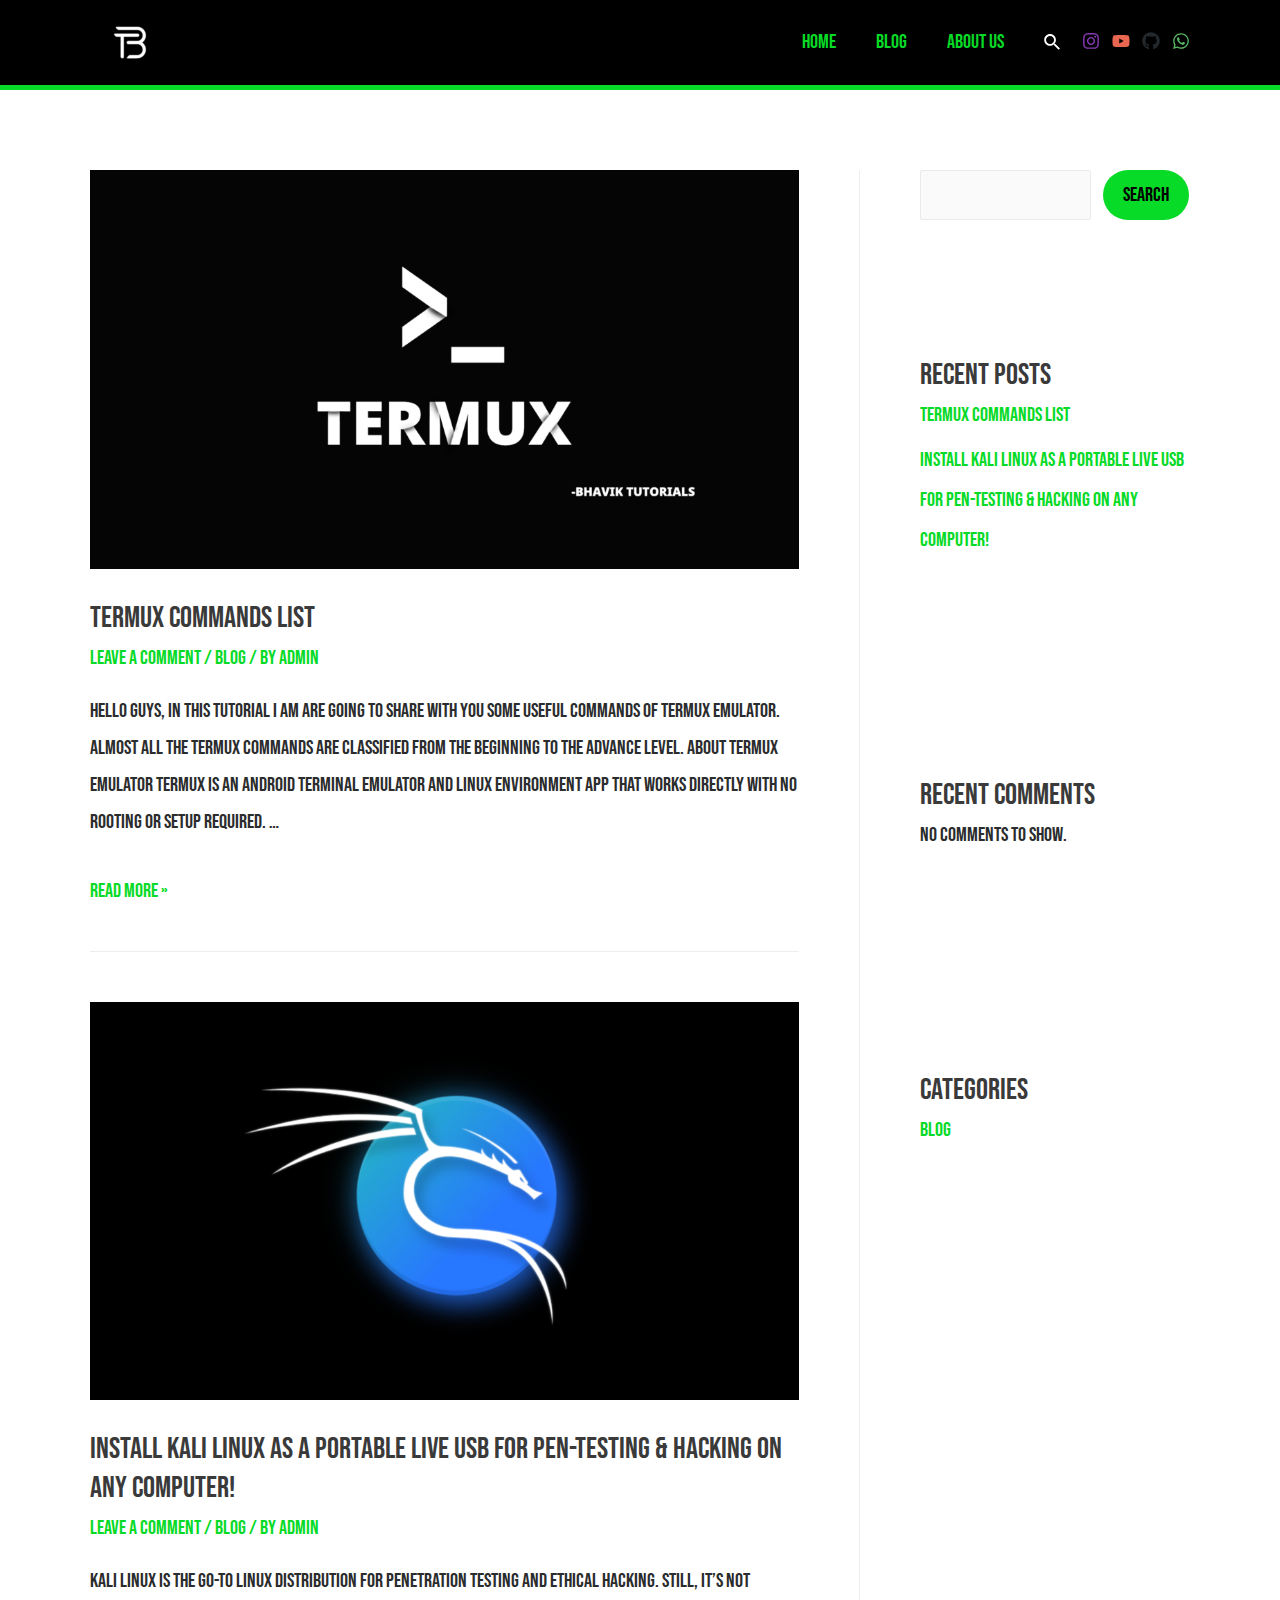
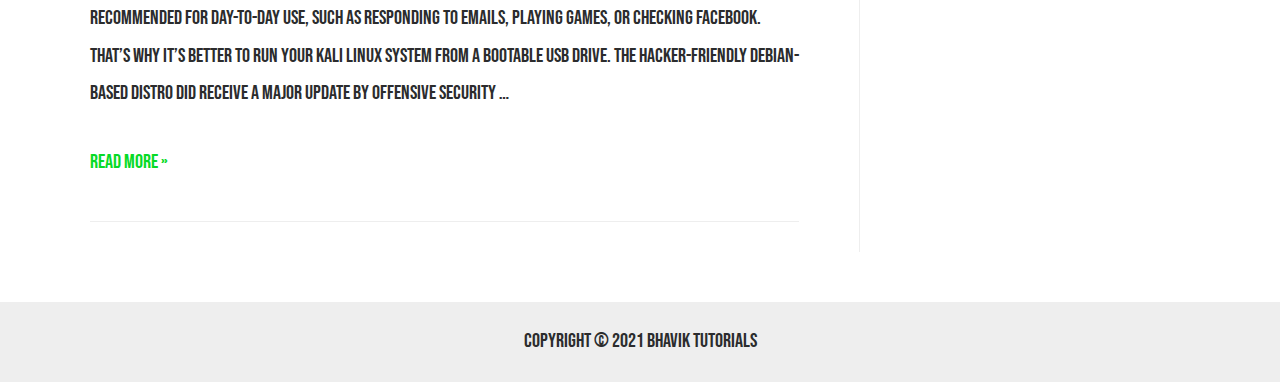
<file: index.html>
<!DOCTYPE html>
<html lang="en-US">
<head>
<meta charset="UTF-8">
<meta name="viewport" content="width=device-width, initial-scale=1">
<link rel="profile" href="https://gmpg.org/xfn/11">

<title>Bhavik Tutorials &#8211; Just another WordPress site</title>
<meta name="robots" content="max-image-preview:large">
<link rel="dns-prefetch" href="//fonts.googleapis.com">
<link rel="dns-prefetch" href="//s.w.org">
<link rel="alternate" type="application/rss+xml" title="Bhavik Tutorials &raquo; Feed" href="https://bhaviktutorials.github.io/bhaviktutorialsws/feed/">
<link rel="alternate" type="application/rss+xml" title="Bhavik Tutorials &raquo; Comments Feed" href="https://bhaviktutorials.github.io/bhaviktutorialsws/comments/feed/">
		<script>
			window._wpemojiSettings = {"baseUrl":"https:\/\/s.w.org\/images\/core\/emoji\/13.1.0\/72x72\/","ext":".png","svgUrl":"https:\/\/s.w.org\/images\/core\/emoji\/13.1.0\/svg\/","svgExt":".svg","source":{"concatemoji":"https:\/\/bhaviktutorials.github.io\/bhaviktutorialsws\/wp-includes\/js\/wp-emoji-release.min.js?ver=5.8.2"}};
			!function(e,a,t){var n,r,o,i=a.createElement("canvas"),p=i.getContext&&i.getContext("2d");function s(e,t){var a=String.fromCharCode;p.clearRect(0,0,i.width,i.height),p.fillText(a.apply(this,e),0,0);e=i.toDataURL();return p.clearRect(0,0,i.width,i.height),p.fillText(a.apply(this,t),0,0),e===i.toDataURL()}function c(e){var t=a.createElement("script");t.src=e,t.defer=t.type="text/javascript",a.getElementsByTagName("head")[0].appendChild(t)}for(o=Array("flag","emoji"),t.supports={everything:!0,everythingExceptFlag:!0},r=0;r<o.length;r++)t.supports[o[r]]=function(e){if(!p||!p.fillText)return!1;switch(p.textBaseline="top",p.font="600 32px Arial",e){case"flag":return s([127987,65039,8205,9895,65039],[127987,65039,8203,9895,65039])?!1:!s([55356,56826,55356,56819],[55356,56826,8203,55356,56819])&&!s([55356,57332,56128,56423,56128,56418,56128,56421,56128,56430,56128,56423,56128,56447],[55356,57332,8203,56128,56423,8203,56128,56418,8203,56128,56421,8203,56128,56430,8203,56128,56423,8203,56128,56447]);case"emoji":return!s([10084,65039,8205,55357,56613],[10084,65039,8203,55357,56613])}return!1}(o[r]),t.supports.everything=t.supports.everything&&t.supports[o[r]],"flag"!==o[r]&&(t.supports.everythingExceptFlag=t.supports.everythingExceptFlag&&t.supports[o[r]]);t.supports.everythingExceptFlag=t.supports.everythingExceptFlag&&!t.supports.flag,t.DOMReady=!1,t.readyCallback=function(){t.DOMReady=!0},t.supports.everything||(n=function(){t.readyCallback()},a.addEventListener?(a.addEventListener("DOMContentLoaded",n,!1),e.addEventListener("load",n,!1)):(e.attachEvent("onload",n),a.attachEvent("onreadystatechange",function(){"complete"===a.readyState&&t.readyCallback()})),(n=t.source||{}).concatemoji?c(n.concatemoji):n.wpemoji&&n.twemoji&&(c(n.twemoji),c(n.wpemoji)))}(window,document,window._wpemojiSettings);
		</script>
		<style>img.wp-smiley,
img.emoji {
	display: inline !important;
	border: none !important;
	box-shadow: none !important;
	height: 1em !important;
	width: 1em !important;
	margin: 0 .07em !important;
	vertical-align: -0.1em !important;
	background: none !important;
	padding: 0 !important;
}</style>
	<link rel="stylesheet" id="astra-theme-css-css" href="https://bhaviktutorials.github.io/bhaviktutorialsws/wp-content/themes/astra/assets/css/minified/main.min.css?ver=3.7.5" media="all">
<style id="astra-theme-css-inline-css">html{font-size:125%;}a,.page-title{color:var(--ast-global-color-0);}a:hover,a:focus{color:var(--ast-global-color-1);}body,button,input,select,textarea,.ast-button,.ast-custom-button{font-family:'Bebas Neue',display;font-weight:400;font-size:20px;font-size:1rem;}blockquote{color:#000000;}h1,.entry-content h1,h2,.entry-content h2,h3,.entry-content h3,h4,.entry-content h4,h5,.entry-content h5,h6,.entry-content h6,.site-title,.site-title a{font-weight:normal;}.site-title{font-size:35px;font-size:1.75rem;display:none;}header .custom-logo-link img{max-width:80px;}.astra-logo-svg{width:80px;}.ast-archive-description .ast-archive-title{font-size:40px;font-size:2rem;}.site-header .site-description{font-size:15px;font-size:0.75rem;display:none;}.entry-title{font-size:30px;font-size:1.5rem;}h1,.entry-content h1{font-size:40px;font-size:2rem;font-weight:normal;}h2,.entry-content h2{font-size:30px;font-size:1.5rem;font-weight:normal;}h3,.entry-content h3{font-size:25px;font-size:1.25rem;font-weight:normal;}h4,.entry-content h4{font-size:20px;font-size:1rem;font-weight:normal;}h5,.entry-content h5{font-size:18px;font-size:0.9rem;font-weight:normal;}h6,.entry-content h6{font-size:15px;font-size:0.75rem;font-weight:normal;}.ast-single-post .entry-title,.page-title{font-size:30px;font-size:1.5rem;}::selection{background-color:var(--ast-global-color-0);color:#000000;}body,h1,.entry-title a,.entry-content h1,h2,.entry-content h2,h3,.entry-content h3,h4,.entry-content h4,h5,.entry-content h5,h6,.entry-content h6{color:#2b2c2d;}.tagcloud a:hover,.tagcloud a:focus,.tagcloud a.current-item{color:#000000;border-color:var(--ast-global-color-0);background-color:var(--ast-global-color-0);}input:focus,input[type="text"]:focus,input[type="email"]:focus,input[type="url"]:focus,input[type="password"]:focus,input[type="reset"]:focus,input[type="search"]:focus,textarea:focus{border-color:var(--ast-global-color-0);}input[type="radio"]:checked,input[type=reset],input[type="checkbox"]:checked,input[type="checkbox"]:hover:checked,input[type="checkbox"]:focus:checked,input[type=range]::-webkit-slider-thumb{border-color:var(--ast-global-color-0);background-color:var(--ast-global-color-0);box-shadow:none;}.site-footer a:hover + .post-count,.site-footer a:focus + .post-count{background:var(--ast-global-color-0);border-color:var(--ast-global-color-0);}.single .nav-links .nav-previous,.single .nav-links .nav-next{color:var(--ast-global-color-0);}.entry-meta,.entry-meta *{line-height:1.45;color:var(--ast-global-color-0);}.entry-meta a:hover,.entry-meta a:hover *,.entry-meta a:focus,.entry-meta a:focus *,.page-links > .page-link,.page-links .page-link:hover,.post-navigation a:hover{color:var(--ast-global-color-1);}#cat option,.secondary .calendar_wrap thead a,.secondary .calendar_wrap thead a:visited{color:var(--ast-global-color-0);}.secondary .calendar_wrap #today,.ast-progress-val span{background:var(--ast-global-color-0);}.secondary a:hover + .post-count,.secondary a:focus + .post-count{background:var(--ast-global-color-0);border-color:var(--ast-global-color-0);}.calendar_wrap #today > a{color:#000000;}.page-links .page-link,.single .post-navigation a{color:var(--ast-global-color-0);}.ast-archive-title{color:var(--ast-global-color-2);}.widget-title{font-size:28px;font-size:1.4rem;color:var(--ast-global-color-2);}#secondary,#secondary button,#secondary input,#secondary select,#secondary textarea{font-size:20px;font-size:1rem;}.ast-single-post .entry-content a,.ast-comment-content a:not(.ast-comment-edit-reply-wrap a){text-decoration:underline;}.ast-single-post .wp-block-button .wp-block-button__link,.ast-single-post .elementor-button-wrapper .elementor-button,.ast-single-post .entry-content .uagb-tab a,.ast-single-post .entry-content .uagb-ifb-cta a,.ast-single-post .entry-content .wp-block-uagb-buttons a,.ast-single-post .entry-content .uabb-module-content a,.ast-single-post .entry-content .uagb-post-grid a,.ast-single-post .entry-content .uagb-timeline a,.ast-single-post .entry-content .uagb-toc__wrap a,.ast-single-post .entry-content .uagb-taxomony-box a,.ast-single-post .entry-content .woocommerce a{text-decoration:none;}.ast-logo-title-inline .site-logo-img{padding-right:1em;}.site-logo-img img{ transition:all 0.2s linear;}#secondary {margin: 4em 0 2.5em;word-break: break-word;line-height: 2;}#secondary li {margin-bottom: 0.25em;}#secondary li:last-child {margin-bottom: 0;}@media (max-width: 768px) {.js_active .ast-plain-container.ast-single-post #secondary {margin-top: 1.5em;}}.ast-separate-container.ast-two-container #secondary .widget {background-color: #fff;padding: 2em;margin-bottom: 2em;}@media (min-width: 993px) {.ast-left-sidebar #secondary {padding-right: 60px;}.ast-right-sidebar #secondary {padding-left: 60px;}}@media (max-width: 993px) {.ast-right-sidebar #secondary {padding-left: 30px;}.ast-left-sidebar #secondary {padding-right: 30px;}}@media (max-width:921px){#ast-desktop-header{display:none;}}@media (min-width:921px){#ast-mobile-header{display:none;}}.wp-block-buttons.aligncenter{justify-content:center;}@media (min-width:1200px){.wp-block-group .has-background{padding:20px;}}@media (min-width:1200px){.ast-plain-container.ast-right-sidebar .entry-content .wp-block-group.alignwide,.ast-plain-container.ast-left-sidebar .entry-content .wp-block-group.alignwide,.ast-plain-container.ast-right-sidebar .entry-content .wp-block-group.alignfull,.ast-plain-container.ast-left-sidebar .entry-content .wp-block-group.alignfull{padding-left:20px;padding-right:20px;}}@media (min-width:1200px){.wp-block-cover-image.alignwide .wp-block-cover__inner-container,.wp-block-cover.alignwide .wp-block-cover__inner-container,.wp-block-cover-image.alignfull .wp-block-cover__inner-container,.wp-block-cover.alignfull .wp-block-cover__inner-container{width:100%;}}.wp-block-columns{margin-bottom:unset;}.wp-block-image.size-full{margin:2rem 0;}.wp-block-separator.has-background{padding:0;}.wp-block-gallery{margin-bottom:1.6em;}.wp-block-group{padding-top:4em;padding-bottom:4em;}.wp-block-group__inner-container .wp-block-columns:last-child,.wp-block-group__inner-container :last-child,.wp-block-table table{margin-bottom:0;}.blocks-gallery-grid{width:100%;}.wp-block-navigation-link__content{padding:5px 0;}.wp-block-group .wp-block-group .has-text-align-center,.wp-block-group .wp-block-column .has-text-align-center{max-width:100%;}.has-text-align-center{margin:0 auto;}@media (max-width:1200px){.wp-block-group{padding:3em;}.wp-block-group .wp-block-group{padding:1.5em;}.wp-block-columns,.wp-block-column{margin:1rem 0;}}@media (min-width:921px){.wp-block-columns .wp-block-group{padding:2em;}}@media (max-width:544px){.wp-block-cover-image .wp-block-cover__inner-container,.wp-block-cover .wp-block-cover__inner-container{width:unset;}.wp-block-cover,.wp-block-cover-image{padding:2em 0;}.wp-block-group,.wp-block-cover{padding:2em;}.wp-block-media-text__media img,.wp-block-media-text__media video{width:unset;max-width:100%;}.wp-block-media-text.has-background .wp-block-media-text__content{padding:1em;}}@media (min-width:544px){.entry-content .wp-block-media-text.has-media-on-the-right .wp-block-media-text__content{padding:0 8% 0 0;}.entry-content .wp-block-media-text .wp-block-media-text__content{padding:0 0 0 8%;}.ast-plain-container .site-content .entry-content .has-custom-content-position.is-position-bottom-left > *,.ast-plain-container .site-content .entry-content .has-custom-content-position.is-position-bottom-right > *,.ast-plain-container .site-content .entry-content .has-custom-content-position.is-position-top-left > *,.ast-plain-container .site-content .entry-content .has-custom-content-position.is-position-top-right > *,.ast-plain-container .site-content .entry-content .has-custom-content-position.is-position-center-right > *,.ast-plain-container .site-content .entry-content .has-custom-content-position.is-position-center-left > *{margin:0;}}@media (max-width:544px){.entry-content .wp-block-media-text .wp-block-media-text__content{padding:8% 0;}.wp-block-media-text .wp-block-media-text__media img{width:auto;max-width:100%;}}.wp-block-button.is-style-outline .wp-block-button__link{border-color:var(--ast-global-color-0);border-top-width:0;border-right-width:0;border-bottom-width:0;border-left-width:0;}.wp-block-button.is-style-outline > .wp-block-button__link:not(.has-text-color),.wp-block-button.wp-block-button__link.is-style-outline:not(.has-text-color){color:var(--ast-global-color-0);}.wp-block-button.is-style-outline .wp-block-button__link:hover,.wp-block-button.is-style-outline .wp-block-button__link:focus{color:#ffffff !important;background-color:var(--ast-global-color-1);border-color:var(--ast-global-color-1);}.post-page-numbers.current .page-link,.ast-pagination .page-numbers.current{color:#000000;border-color:var(--ast-global-color-0);background-color:var(--ast-global-color-0);border-radius:2px;}@media (min-width:544px){.entry-content > .alignleft{margin-right:20px;}.entry-content > .alignright{margin-left:20px;}}.wp-block-button.is-style-outline .wp-block-button__link{border-top-width:0;border-right-width:0;border-bottom-width:0;border-left-width:0;}h1.widget-title{font-weight:normal;}h2.widget-title{font-weight:normal;}h3.widget-title{font-weight:normal;}@media (max-width:921px){.ast-separate-container .ast-article-post,.ast-separate-container .ast-article-single{padding:1.5em 2.14em;}.ast-separate-container #primary,.ast-separate-container #secondary{padding:1.5em 0;}#primary,#secondary{padding:1.5em 0;margin:0;}.ast-left-sidebar #content > .ast-container{display:flex;flex-direction:column-reverse;width:100%;}.ast-author-box img.avatar{margin:20px 0 0 0;}}@media (max-width:921px){#secondary.secondary{padding-top:0;}.ast-separate-container.ast-right-sidebar #secondary{padding-left:1em;padding-right:1em;}.ast-separate-container.ast-two-container #secondary{padding-left:0;padding-right:0;}.ast-page-builder-template .entry-header #secondary,.ast-page-builder-template #secondary{margin-top:1.5em;}}@media (max-width:921px){.ast-right-sidebar #primary{padding-right:0;}.ast-page-builder-template.ast-left-sidebar #secondary,.ast-page-builder-template.ast-right-sidebar #secondary{padding-right:20px;padding-left:20px;}.ast-right-sidebar #secondary,.ast-left-sidebar #primary{padding-left:0;}.ast-left-sidebar #secondary{padding-right:0;}}@media (min-width:922px){.ast-separate-container.ast-right-sidebar #primary,.ast-separate-container.ast-left-sidebar #primary{border:0;}.search-no-results.ast-separate-container #primary{margin-bottom:4em;}}@media (min-width:922px){.ast-right-sidebar #primary{border-right:1px solid #eee;}.ast-left-sidebar #primary{border-left:1px solid #eee;}.ast-right-sidebar #secondary{border-left:1px solid #eee;margin-left:-1px;}.ast-left-sidebar #secondary{border-right:1px solid #eee;margin-right:-1px;}.ast-separate-container.ast-two-container.ast-right-sidebar #secondary{padding-left:30px;padding-right:0;}.ast-separate-container.ast-two-container.ast-left-sidebar #secondary{padding-right:30px;padding-left:0;}.ast-separate-container.ast-right-sidebar #secondary,.ast-separate-container.ast-left-sidebar #secondary{border:0;margin-left:auto;margin-right:auto;}.ast-separate-container.ast-two-container #secondary .widget:last-child{margin-bottom:0;}}.wp-block-button .wp-block-button__link{color:#000000;}.wp-block-button .wp-block-button__link:hover,.wp-block-button .wp-block-button__link:focus{color:#ffffff;background-color:var(--ast-global-color-1);border-color:var(--ast-global-color-1);}.wp-block-button .wp-block-button__link{border-style:solid;border-top-width:0;border-right-width:0;border-left-width:0;border-bottom-width:0;border-color:var(--ast-global-color-0);background-color:var(--ast-global-color-0);color:#000000;font-family:inherit;font-weight:inherit;line-height:1;border-radius:30px;}.wp-block-buttons .wp-block-button .wp-block-button__link{padding-top:10px;padding-right:20px;padding-bottom:10px;padding-left:20px;}.menu-toggle,button,.ast-button,.ast-custom-button,.button,input#submit,input[type="button"],input[type="submit"],input[type="reset"],form[CLASS*="wp-block-search__"].wp-block-search .wp-block-search__inside-wrapper .wp-block-search__button,body .wp-block-file .wp-block-file__button{border-style:solid;border-top-width:0;border-right-width:0;border-left-width:0;border-bottom-width:0;color:#000000;border-color:var(--ast-global-color-0);background-color:var(--ast-global-color-0);border-radius:30px;padding-top:10px;padding-right:20px;padding-bottom:10px;padding-left:20px;font-family:inherit;font-weight:inherit;line-height:1;}button:focus,.menu-toggle:hover,button:hover,.ast-button:hover,.ast-custom-button:hover .button:hover,.ast-custom-button:hover ,input[type=reset]:hover,input[type=reset]:focus,input#submit:hover,input#submit:focus,input[type="button"]:hover,input[type="button"]:focus,input[type="submit"]:hover,input[type="submit"]:focus,form[CLASS*="wp-block-search__"].wp-block-search .wp-block-search__inside-wrapper .wp-block-search__button:hover,form[CLASS*="wp-block-search__"].wp-block-search .wp-block-search__inside-wrapper .wp-block-search__button:focus,body .wp-block-file .wp-block-file__button:hover,body .wp-block-file .wp-block-file__button:focus{color:#ffffff;background-color:var(--ast-global-color-1);border-color:var(--ast-global-color-1);}@media (min-width:544px){.ast-container{max-width:100%;}}@media (max-width:544px){.ast-separate-container .ast-article-post,.ast-separate-container .ast-article-single,.ast-separate-container .comments-title,.ast-separate-container .ast-archive-description{padding:1.5em 1em;}.ast-separate-container #content .ast-container{padding-left:0.54em;padding-right:0.54em;}.ast-separate-container .ast-comment-list li.depth-1{padding:1.5em 1em;margin-bottom:1.5em;}.ast-separate-container .ast-comment-list .bypostauthor{padding:.5em;}.ast-search-menu-icon.ast-dropdown-active .search-field{width:170px;}.ast-separate-container #secondary{padding-top:0;}.ast-separate-container.ast-two-container #secondary .widget{margin-bottom:1.5em;padding-left:1em;padding-right:1em;}}@media (max-width:921px){.ast-mobile-header-stack .main-header-bar .ast-search-menu-icon{display:inline-block;}.ast-header-break-point.ast-header-custom-item-outside .ast-mobile-header-stack .main-header-bar .ast-search-icon{margin:0;}.ast-comment-avatar-wrap img{max-width:2.5em;}.ast-separate-container .ast-comment-list li.depth-1{padding:1.5em 2.14em;}.ast-separate-container .comment-respond{padding:2em 2.14em;}.ast-comment-meta{padding:0 1.8888em 1.3333em;}}.entry-content > .wp-block-group,.entry-content > .wp-block-media-text,.entry-content > .wp-block-cover,.entry-content > .wp-block-columns{max-width:58em;width:calc(100% - 4em);margin-left:auto;margin-right:auto;}.entry-content [class*="__inner-container"] > .alignfull{max-width:100%;margin-left:0;margin-right:0;}.entry-content [class*="__inner-container"] > *:not(.alignwide):not(.alignfull):not(.alignleft):not(.alignright){margin-left:auto;margin-right:auto;}.entry-content [class*="__inner-container"] > *:not(.alignwide):not(p):not(.alignfull):not(.alignleft):not(.alignright):not(.is-style-wide):not(iframe){max-width:50rem;width:100%;}@media (min-width:921px){.entry-content > .wp-block-group.alignwide.has-background,.entry-content > .wp-block-group.alignfull.has-background,.entry-content > .wp-block-cover.alignwide,.entry-content > .wp-block-cover.alignfull,.entry-content > .wp-block-columns.has-background.alignwide,.entry-content > .wp-block-columns.has-background.alignfull{margin-top:0;margin-bottom:0;padding:6em 4em;}.entry-content > .wp-block-columns.has-background{margin-bottom:0;}}@media (min-width:1200px){.entry-content .alignfull p{max-width:1100px;}.entry-content .alignfull{max-width:100%;width:100%;}.ast-page-builder-template .entry-content .alignwide,.entry-content [class*="__inner-container"] > .alignwide{max-width:1100px;margin-left:0;margin-right:0;}.entry-content .alignfull [class*="__inner-container"] > .alignwide{max-width:80rem;}}@media (min-width:545px){.site-main .entry-content > .alignwide{margin:0 auto;}.wp-block-group.has-background,.entry-content > .wp-block-cover,.entry-content > .wp-block-columns.has-background{padding:4em;margin-top:0;margin-bottom:0;}.entry-content .wp-block-media-text.alignfull .wp-block-media-text__content,.entry-content .wp-block-media-text.has-background .wp-block-media-text__content{padding:0 8%;}}@media (max-width:921px){.site-title{display:block;}.ast-archive-description .ast-archive-title{font-size:40px;}.site-header .site-description{display:none;}.entry-title{font-size:30px;}h1,.entry-content h1{font-size:30px;}h2,.entry-content h2{font-size:25px;}h3,.entry-content h3{font-size:20px;}.ast-single-post .entry-title,.page-title{font-size:30px;}}@media (max-width:544px){.site-title{display:block;}.ast-archive-description .ast-archive-title{font-size:40px;}.site-header .site-description{display:none;}.entry-title{font-size:30px;}h1,.entry-content h1{font-size:30px;}h2,.entry-content h2{font-size:25px;}h3,.entry-content h3{font-size:20px;}.ast-single-post .entry-title,.page-title{font-size:30px;}}@media (max-width:921px){html{font-size:114%;}}@media (max-width:544px){html{font-size:114%;}}@media (min-width:922px){.ast-container{max-width:1140px;}}@media (min-width:922px){.site-content .ast-container{display:flex;}}@media (max-width:921px){.site-content .ast-container{flex-direction:column;}}@media (min-width:922px){.main-header-menu .sub-menu .menu-item.ast-left-align-sub-menu:hover > .sub-menu,.main-header-menu .sub-menu .menu-item.ast-left-align-sub-menu.focus > .sub-menu{margin-left:-0px;}}.wp-block-search {margin-bottom: 20px;}.wp-block-site-tagline {margin-top: 20px;}form.wp-block-search .wp-block-search__input,.wp-block-search.wp-block-search__button-inside .wp-block-search__inside-wrapper,.wp-block-search.wp-block-search__button-inside .wp-block-search__inside-wrapper {border-color: #eaeaea;background: #fafafa;}.wp-block-search.wp-block-search__button-inside .wp-block-search__inside-wrapper .wp-block-search__input:focus,.wp-block-loginout input:focus {outline: thin dotted;}.wp-block-loginout input:focus {border-color: transparent;} form.wp-block-search .wp-block-search__inside-wrapper .wp-block-search__input {padding: 12px;}form.wp-block-search .wp-block-search__button svg {fill: currentColor;width: 20px;height: 20px;}.wp-block-loginout p label {display: block;}.wp-block-loginout p:not(.login-remember):not(.login-submit) input {width: 100%;}.wp-block-loginout .login-remember input {width: 1.1rem;height: 1.1rem;margin: 0 5px 4px 0;vertical-align: middle;}body .wp-block-file .wp-block-file__button {text-decoration: none;}blockquote {padding: 0 1.2em 1.2em;}.wp-block-file {display: flex;align-items: center;flex-wrap: wrap;justify-content: space-between;}.wp-block-pullquote {border: none;}.wp-block-pullquote blockquote::before {content: "\201D";font-family: "Helvetica",sans-serif;display: flex;transform: rotate( 180deg );font-size: 6rem;font-style: normal;line-height: 1;font-weight: bold;align-items: center;justify-content: center;}figure.wp-block-pullquote.is-style-solid-color blockquote {max-width: 100%;text-align: inherit;}ul.wp-block-categories-list.wp-block-categories,ul.wp-block-archives-list.wp-block-archives {list-style-type: none;}.wp-block-button__link {border: 2px solid currentColor;}ul,ol {margin-left: 20px;}figure.alignright figcaption {text-align: right;}:root .has-ast-global-color-0-color{color:var(--ast-global-color-0);}:root .has-ast-global-color-0-background-color{background-color:var(--ast-global-color-0);}:root .wp-block-button .has-ast-global-color-0-color{color:var(--ast-global-color-0);}:root .wp-block-button .has-ast-global-color-0-background-color{background-color:var(--ast-global-color-0);}:root .has-ast-global-color-1-color{color:var(--ast-global-color-1);}:root .has-ast-global-color-1-background-color{background-color:var(--ast-global-color-1);}:root .wp-block-button .has-ast-global-color-1-color{color:var(--ast-global-color-1);}:root .wp-block-button .has-ast-global-color-1-background-color{background-color:var(--ast-global-color-1);}:root .has-ast-global-color-2-color{color:var(--ast-global-color-2);}:root .has-ast-global-color-2-background-color{background-color:var(--ast-global-color-2);}:root .wp-block-button .has-ast-global-color-2-color{color:var(--ast-global-color-2);}:root .wp-block-button .has-ast-global-color-2-background-color{background-color:var(--ast-global-color-2);}:root .has-ast-global-color-3-color{color:var(--ast-global-color-3);}:root .has-ast-global-color-3-background-color{background-color:var(--ast-global-color-3);}:root .wp-block-button .has-ast-global-color-3-color{color:var(--ast-global-color-3);}:root .wp-block-button .has-ast-global-color-3-background-color{background-color:var(--ast-global-color-3);}:root .has-ast-global-color-4-color{color:var(--ast-global-color-4);}:root .has-ast-global-color-4-background-color{background-color:var(--ast-global-color-4);}:root .wp-block-button .has-ast-global-color-4-color{color:var(--ast-global-color-4);}:root .wp-block-button .has-ast-global-color-4-background-color{background-color:var(--ast-global-color-4);}:root .has-ast-global-color-5-color{color:var(--ast-global-color-5);}:root .has-ast-global-color-5-background-color{background-color:var(--ast-global-color-5);}:root .wp-block-button .has-ast-global-color-5-color{color:var(--ast-global-color-5);}:root .wp-block-button .has-ast-global-color-5-background-color{background-color:var(--ast-global-color-5);}:root .has-ast-global-color-6-color{color:var(--ast-global-color-6);}:root .has-ast-global-color-6-background-color{background-color:var(--ast-global-color-6);}:root .wp-block-button .has-ast-global-color-6-color{color:var(--ast-global-color-6);}:root .wp-block-button .has-ast-global-color-6-background-color{background-color:var(--ast-global-color-6);}:root .has-ast-global-color-7-color{color:var(--ast-global-color-7);}:root .has-ast-global-color-7-background-color{background-color:var(--ast-global-color-7);}:root .wp-block-button .has-ast-global-color-7-color{color:var(--ast-global-color-7);}:root .wp-block-button .has-ast-global-color-7-background-color{background-color:var(--ast-global-color-7);}:root .has-ast-global-color-8-color{color:var(--ast-global-color-8);}:root .has-ast-global-color-8-background-color{background-color:var(--ast-global-color-8);}:root .wp-block-button .has-ast-global-color-8-color{color:var(--ast-global-color-8);}:root .wp-block-button .has-ast-global-color-8-background-color{background-color:var(--ast-global-color-8);}:root{--ast-global-color-0:#07da27;--ast-global-color-1:#3a3a3a;--ast-global-color-2:#3a3a3a;--ast-global-color-3:#4B4F58;--ast-global-color-4:#F5F5F5;--ast-global-color-5:#FFFFFF;--ast-global-color-6:#F2F5F7;--ast-global-color-7:#424242;--ast-global-color-8:#000000;}.ast-breadcrumbs .trail-browse,.ast-breadcrumbs .trail-items,.ast-breadcrumbs .trail-items li{display:inline-block;margin:0;padding:0;border:none;background:inherit;text-indent:0;}.ast-breadcrumbs .trail-browse{font-size:inherit;font-style:inherit;font-weight:inherit;color:inherit;}.ast-breadcrumbs .trail-items{list-style:none;}.trail-items li::after{padding:0 0.3em;content:"\00bb";}.trail-items li:last-of-type::after{display:none;}h1,.entry-content h1,h2,.entry-content h2,h3,.entry-content h3,h4,.entry-content h4,h5,.entry-content h5,h6,.entry-content h6{color:var(--ast-global-color-2);}.entry-title a{color:var(--ast-global-color-2);}@media (max-width:921px){.ast-builder-grid-row-container.ast-builder-grid-row-tablet-3-firstrow .ast-builder-grid-row > *:first-child,.ast-builder-grid-row-container.ast-builder-grid-row-tablet-3-lastrow .ast-builder-grid-row > *:last-child{grid-column:1 / -1;}}@media (max-width:544px){.ast-builder-grid-row-container.ast-builder-grid-row-mobile-3-firstrow .ast-builder-grid-row > *:first-child,.ast-builder-grid-row-container.ast-builder-grid-row-mobile-3-lastrow .ast-builder-grid-row > *:last-child{grid-column:1 / -1;}}.ast-builder-layout-element[data-section="title_tagline"]{display:flex;}@media (max-width:921px){.ast-header-break-point .ast-builder-layout-element[data-section="title_tagline"]{display:flex;}}@media (max-width:544px){.ast-header-break-point .ast-builder-layout-element[data-section="title_tagline"]{display:flex;}}.ast-builder-menu-1{font-family:inherit;font-weight:inherit;}.ast-builder-menu-1 .sub-menu,.ast-builder-menu-1 .inline-on-mobile .sub-menu{border-top-width:2px;border-bottom-width:0;border-right-width:0;border-left-width:0;border-color:var(--ast-global-color-0);border-style:solid;border-radius:0;}.ast-builder-menu-1 .main-header-menu > .menu-item > .sub-menu,.ast-builder-menu-1 .main-header-menu > .menu-item > .astra-full-megamenu-wrapper{margin-top:0;}.ast-desktop .ast-builder-menu-1 .main-header-menu > .menu-item > .sub-menu:before,.ast-desktop .ast-builder-menu-1 .main-header-menu > .menu-item > .astra-full-megamenu-wrapper:before{height:calc( 0px + 5px );}.ast-desktop .ast-builder-menu-1 .menu-item .sub-menu .menu-link{border-style:none;}@media (max-width:921px){.ast-header-break-point .ast-builder-menu-1 .menu-item.menu-item-has-children > .ast-menu-toggle{top:0;}.ast-builder-menu-1 .menu-item-has-children > .menu-link:after{content:unset;}}@media (max-width:544px){.ast-header-break-point .ast-builder-menu-1 .menu-item.menu-item-has-children > .ast-menu-toggle{top:0;}}.ast-builder-menu-1{display:flex;}@media (max-width:921px){.ast-header-break-point .ast-builder-menu-1{display:flex;}}@media (max-width:544px){.ast-header-break-point .ast-builder-menu-1{display:flex;}}.main-header-bar .main-header-bar-navigation .ast-search-icon {display: block;z-index: 4;position: relative;}.ast-search-icon {z-index: 4;position: relative;line-height: normal;}.main-header-bar .ast-search-menu-icon .search-form {background-color: #ffffff;}.ast-search-menu-icon.ast-dropdown-active.slide-search .search-form {visibility: visible;opacity: 1;}.ast-search-menu-icon .search-form {border: 1px solid #e7e7e7;line-height: normal;padding: 0 3em 0 0;border-radius: 2px;display: inline-block;-webkit-backface-visibility: hidden;backface-visibility: hidden;position: relative;color: inherit;background-color: #fff;}.ast-search-menu-icon .astra-search-icon {-js-display: flex;display: flex;line-height: normal;}.ast-search-menu-icon .astra-search-icon:focus {outline: none;}.ast-search-menu-icon .search-field {border: none;background-color: transparent;transition: width .2s;border-radius: inherit;color: inherit;font-size: inherit;width: 0;color: #757575;}.ast-search-menu-icon .search-submit {display: none;background: none;border: none;font-size: 1.3em;color: #757575;}.ast-search-menu-icon.ast-dropdown-active {visibility: visible;opacity: 1;position: relative;}.ast-search-menu-icon.ast-dropdown-active .search-field {width: 235px;}.ast-header-search .ast-search-menu-icon.slide-search .search-form,.ast-header-search .ast-search-menu-icon.ast-inline-search .search-form {-js-display: flex;display: flex;align-items: center;}.ast-search-menu-icon.ast-inline-search .search-field {width : 100%;padding : 0.60em;padding-right : 5.5em;}.site-header-section-left .ast-search-menu-icon.slide-search .search-form {padding-left: 3em;padding-right: unset;left: -1em;right: unset;}.site-header-section-left .ast-search-menu-icon.slide-search .search-form .search-field {margin-right: unset;margin-left: 10px;}.ast-search-menu-icon.slide-search .search-form {-webkit-backface-visibility: visible;backface-visibility: visible;visibility: hidden;opacity: 0;transition: all .2s;position: absolute;z-index: 3;right: -1em;top: 50%;transform: translateY(-50%);}.ast-header-search .ast-search-menu-icon .search-form .search-field:-ms-input-placeholder,.ast-header-search .ast-search-menu-icon .search-form .search-field:-ms-input-placeholder{opacity:0.5;}.ast-header-search .ast-search-menu-icon.slide-search .search-form,.ast-header-search .ast-search-menu-icon.ast-inline-search .search-form{-js-display:flex;display:flex;align-items:center;}.ast-builder-layout-element.ast-header-search{height:auto;}.ast-header-search .astra-search-icon{color:#ffffff;font-size:18px;}.ast-header-search .search-field::placeholder,.ast-header-search .ast-icon{color:#ffffff;}.ast-header-search .ast-search-menu-icon.ast-dropdown-active .search-field{margin-right:8px;}@media (max-width:921px){.ast-header-search .astra-search-icon{font-size:18px;}.ast-header-search .ast-search-menu-icon.ast-dropdown-active .search-field{margin-right:8px;}}@media (max-width:544px){.ast-header-search .astra-search-icon{font-size:18px;}.ast-header-search .ast-search-menu-icon.ast-dropdown-active .search-field{margin-right:8px;}}.ast-header-search{display:flex;}@media (max-width:921px){.ast-header-break-point .ast-header-search{display:flex;}}@media (max-width:544px){.ast-header-break-point .ast-header-search{display:flex;}}.ast-builder-social-element:hover {color: #0274be;}.ast-social-stack-desktop .ast-builder-social-element,.ast-social-stack-tablet .ast-builder-social-element,.ast-social-stack-mobile .ast-builder-social-element {margin-top: 6px;margin-bottom: 6px;}.ast-social-color-type-official .ast-builder-social-element,.ast-social-color-type-official .social-item-label {color: var(--color);background-color: var(--background-color);}.header-social-inner-wrap.ast-social-color-type-official .ast-builder-social-element svg,.footer-social-inner-wrap.ast-social-color-type-official .ast-builder-social-element svg {fill: currentColor;}.social-show-label-true .ast-builder-social-element {width: auto;padding: 0 0.4em;}[data-section^="section-fb-social-icons-"] .footer-social-inner-wrap {text-align: center;}.ast-footer-social-wrap {width: 100%;}.ast-footer-social-wrap .ast-builder-social-element:first-child {margin-left: 0;}.ast-footer-social-wrap .ast-builder-social-element:last-child {margin-right: 0;}.ast-header-social-wrap .ast-builder-social-element:first-child {margin-left: 0;}.ast-header-social-wrap .ast-builder-social-element:last-child {margin-right: 0;}.ast-builder-social-element {line-height: 1;color: #3a3a3a;background: transparent;vertical-align: middle;transition: all 0.01s;margin-left: 6px;margin-right: 6px;justify-content: center;align-items: center;}.ast-builder-social-element {line-height: 1;color: #3a3a3a;background: transparent;vertical-align: middle;transition: all 0.01s;margin-left: 6px;margin-right: 6px;justify-content: center;align-items: center;}.ast-builder-social-element .social-item-label {padding-left: 6px;}.ast-header-social-1-wrap .ast-builder-social-element svg{width:18px;height:18px;}.ast-builder-layout-element[data-section="section-hb-social-icons-1"]{display:flex;}@media (max-width:921px){.ast-header-break-point .ast-builder-layout-element[data-section="section-hb-social-icons-1"]{display:flex;}}@media (max-width:544px){.ast-header-break-point .ast-builder-layout-element[data-section="section-hb-social-icons-1"]{display:flex;}}.site-below-footer-wrap{padding-top:20px;padding-bottom:20px;}.site-below-footer-wrap[data-section="section-below-footer-builder"]{background-color:#eeeeee;;background-image:none;;min-height:80px;}.site-below-footer-wrap[data-section="section-below-footer-builder"] .ast-builder-grid-row{max-width:1100px;margin-left:auto;margin-right:auto;}.site-below-footer-wrap[data-section="section-below-footer-builder"] .ast-builder-grid-row,.site-below-footer-wrap[data-section="section-below-footer-builder"] .site-footer-section{align-items:flex-start;}.site-below-footer-wrap[data-section="section-below-footer-builder"].ast-footer-row-inline .site-footer-section{display:flex;margin-bottom:0;}.ast-builder-grid-row-full .ast-builder-grid-row{grid-template-columns:1fr;}@media (max-width:921px){.site-below-footer-wrap[data-section="section-below-footer-builder"].ast-footer-row-tablet-inline .site-footer-section{display:flex;margin-bottom:0;}.site-below-footer-wrap[data-section="section-below-footer-builder"].ast-footer-row-tablet-stack .site-footer-section{display:block;margin-bottom:10px;}.ast-builder-grid-row-container.ast-builder-grid-row-tablet-full .ast-builder-grid-row{grid-template-columns:1fr;}}@media (max-width:544px){.site-below-footer-wrap[data-section="section-below-footer-builder"].ast-footer-row-mobile-inline .site-footer-section{display:flex;margin-bottom:0;}.site-below-footer-wrap[data-section="section-below-footer-builder"].ast-footer-row-mobile-stack .site-footer-section{display:block;margin-bottom:10px;}.ast-builder-grid-row-container.ast-builder-grid-row-mobile-full .ast-builder-grid-row{grid-template-columns:1fr;}}.site-below-footer-wrap[data-section="section-below-footer-builder"]{display:grid;}@media (max-width:921px){.ast-header-break-point .site-below-footer-wrap[data-section="section-below-footer-builder"]{display:grid;}}@media (max-width:544px){.ast-header-break-point .site-below-footer-wrap[data-section="section-below-footer-builder"]{display:grid;}}.ast-footer-copyright{text-align:center;}.ast-footer-copyright {color:#2b2c2d;}@media (max-width:921px){.ast-footer-copyright{text-align:center;}}@media (max-width:544px){.ast-footer-copyright{text-align:center;}}.ast-footer-copyright.ast-builder-layout-element{display:flex;}@media (max-width:921px){.ast-header-break-point .ast-footer-copyright.ast-builder-layout-element{display:flex;}}@media (max-width:544px){.ast-header-break-point .ast-footer-copyright.ast-builder-layout-element{display:flex;}}.elementor-template-full-width .ast-container{display:block;}@media (max-width:544px){.elementor-element .elementor-wc-products .woocommerce[class*="columns-"] ul.products li.product{width:auto;margin:0;}.elementor-element .woocommerce .woocommerce-result-count{float:none;}}.ast-header-break-point .main-header-bar{border-bottom-width:1px;}@media (min-width:922px){.main-header-bar{border-bottom-width:1px;}}@media (min-width:922px){#primary{width:70%;}#secondary{width:30%;}}.ast-safari-browser-less-than-11 .main-header-menu .menu-item, .ast-safari-browser-less-than-11 .main-header-bar .ast-masthead-custom-menu-items{display:block;}.main-header-menu .menu-item, #astra-footer-menu .menu-item, .main-header-bar .ast-masthead-custom-menu-items{-js-display:flex;display:flex;-webkit-box-pack:center;-webkit-justify-content:center;-moz-box-pack:center;-ms-flex-pack:center;justify-content:center;-webkit-box-orient:vertical;-webkit-box-direction:normal;-webkit-flex-direction:column;-moz-box-orient:vertical;-moz-box-direction:normal;-ms-flex-direction:column;flex-direction:column;}.main-header-menu > .menu-item > .menu-link, #astra-footer-menu > .menu-item > .menu-link{height:100%;-webkit-box-align:center;-webkit-align-items:center;-moz-box-align:center;-ms-flex-align:center;align-items:center;-js-display:flex;display:flex;}.ast-header-break-point .main-navigation ul .menu-item .menu-link .icon-arrow:first-of-type svg{top:.2em;margin-top:0px;margin-left:0px;width:.65em;transform:translate(0, -2px) rotateZ(270deg);}.ast-mobile-popup-content .ast-submenu-expanded > .ast-menu-toggle{transform:rotateX(180deg);}.ast-separate-container .blog-layout-1, .ast-separate-container .blog-layout-2, .ast-separate-container .blog-layout-3{background-color:transparent;background-image:none;}.ast-separate-container .ast-article-post{background-color:var(--ast-global-color-5);;background-image:none;;}@media (max-width:921px){.ast-separate-container .ast-article-post{background-color:var(--ast-global-color-5);;background-image:none;;}}@media (max-width:544px){.ast-separate-container .ast-article-post{background-color:var(--ast-global-color-5);;background-image:none;;}}.ast-separate-container .ast-article-single:not(.ast-related-post), .ast-separate-container .comments-area .comment-respond,.ast-separate-container .comments-area .ast-comment-list li, .ast-separate-container .ast-woocommerce-container, .ast-separate-container .error-404, .ast-separate-container .no-results, .single.ast-separate-container .ast-author-meta, .ast-separate-container .related-posts-title-wrapper, .ast-separate-container.ast-two-container #secondary .widget,.ast-separate-container .comments-count-wrapper, .ast-box-layout.ast-plain-container .site-content,.ast-padded-layout.ast-plain-container .site-content, .ast-separate-container .comments-area .comments-title{background-color:var(--ast-global-color-5);;background-image:none;;}@media (max-width:921px){.ast-separate-container .ast-article-single:not(.ast-related-post), .ast-separate-container .comments-area .comment-respond,.ast-separate-container .comments-area .ast-comment-list li, .ast-separate-container .ast-woocommerce-container, .ast-separate-container .error-404, .ast-separate-container .no-results, .single.ast-separate-container .ast-author-meta, .ast-separate-container .related-posts-title-wrapper, .ast-separate-container.ast-two-container #secondary .widget,.ast-separate-container .comments-count-wrapper, .ast-box-layout.ast-plain-container .site-content,.ast-padded-layout.ast-plain-container .site-content, .ast-separate-container .comments-area .comments-title{background-color:var(--ast-global-color-5);;background-image:none;;}}@media (max-width:544px){.ast-separate-container .ast-article-single:not(.ast-related-post), .ast-separate-container .comments-area .comment-respond,.ast-separate-container .comments-area .ast-comment-list li, .ast-separate-container .ast-woocommerce-container, .ast-separate-container .error-404, .ast-separate-container .no-results, .single.ast-separate-container .ast-author-meta, .ast-separate-container .related-posts-title-wrapper, .ast-separate-container.ast-two-container #secondary .widget,.ast-separate-container .comments-count-wrapper, .ast-box-layout.ast-plain-container .site-content,.ast-padded-layout.ast-plain-container .site-content, .ast-separate-container .comments-area .comments-title{background-color:var(--ast-global-color-5);;background-image:none;;}}.ast-mobile-header-content > *,.ast-desktop-header-content > * {padding: 10px 0;height: auto;}.ast-mobile-header-content > *:first-child,.ast-desktop-header-content > *:first-child {padding-top: 10px;}.ast-mobile-header-content > .ast-builder-menu,.ast-desktop-header-content > .ast-builder-menu {padding-top: 0;}.ast-mobile-header-content > *:last-child,.ast-desktop-header-content > *:last-child {padding-bottom: 0;}.ast-mobile-header-content .ast-search-menu-icon.ast-inline-search label,.ast-desktop-header-content .ast-search-menu-icon.ast-inline-search label {width: 100%;}.ast-desktop-header-content .main-header-bar-navigation .ast-submenu-expanded > .ast-menu-toggle::before {transform: rotateX(180deg);}#ast-desktop-header .ast-desktop-header-content,.ast-mobile-header-content .ast-search-icon,.ast-desktop-header-content .ast-search-icon,.ast-mobile-header-wrap .ast-mobile-header-content,.ast-main-header-nav-open.ast-popup-nav-open .ast-mobile-header-wrap .ast-mobile-header-content,.ast-main-header-nav-open.ast-popup-nav-open .ast-desktop-header-content {display: none;}.ast-main-header-nav-open.ast-header-break-point #ast-desktop-header .ast-desktop-header-content,.ast-main-header-nav-open.ast-header-break-point .ast-mobile-header-wrap .ast-mobile-header-content {display: block;}.ast-desktop .ast-desktop-header-content .astra-menu-animation-slide-up > .menu-item > .sub-menu,.ast-desktop .ast-desktop-header-content .astra-menu-animation-slide-up > .menu-item .menu-item > .sub-menu,.ast-desktop .ast-desktop-header-content .astra-menu-animation-slide-down > .menu-item > .sub-menu,.ast-desktop .ast-desktop-header-content .astra-menu-animation-slide-down > .menu-item .menu-item > .sub-menu,.ast-desktop .ast-desktop-header-content .astra-menu-animation-fade > .menu-item > .sub-menu,.ast-desktop .ast-desktop-header-content .astra-menu-animation-fade > .menu-item .menu-item > .sub-menu {opacity: 1;visibility: visible;}.ast-hfb-header.ast-default-menu-enable.ast-header-break-point .ast-mobile-header-wrap .ast-mobile-header-content .main-header-bar-navigation {width: unset;margin: unset;}.ast-mobile-header-content.content-align-flex-end .main-header-bar-navigation .menu-item-has-children > .ast-menu-toggle,.ast-desktop-header-content.content-align-flex-end .main-header-bar-navigation .menu-item-has-children > .ast-menu-toggle {left: calc( 20px - 0.907em);}.ast-mobile-header-content .ast-search-menu-icon,.ast-mobile-header-content .ast-search-menu-icon.slide-search,.ast-desktop-header-content .ast-search-menu-icon,.ast-desktop-header-content .ast-search-menu-icon.slide-search {width: 100%;position: relative;display: block;right: auto;transform: none;}.ast-mobile-header-content .ast-search-menu-icon.slide-search .search-form,.ast-mobile-header-content .ast-search-menu-icon .search-form,.ast-desktop-header-content .ast-search-menu-icon.slide-search .search-form,.ast-desktop-header-content .ast-search-menu-icon .search-form {right: 0;visibility: visible;opacity: 1;position: relative;top: auto;transform: none;padding: 0;display: block;overflow: hidden;}.ast-mobile-header-content .ast-search-menu-icon.ast-inline-search .search-field,.ast-mobile-header-content .ast-search-menu-icon .search-field,.ast-desktop-header-content .ast-search-menu-icon.ast-inline-search .search-field,.ast-desktop-header-content .ast-search-menu-icon .search-field {width: 100%;padding-right: 5.5em;}.ast-mobile-header-content .ast-search-menu-icon .search-submit,.ast-desktop-header-content .ast-search-menu-icon .search-submit {display: block;position: absolute;height: 100%;top: 0;right: 0;padding: 0 1em;border-radius: 0;}.ast-hfb-header.ast-default-menu-enable.ast-header-break-point .ast-mobile-header-wrap .ast-mobile-header-content .main-header-bar-navigation ul .sub-menu .menu-link {padding-left: 30px;}.ast-hfb-header.ast-default-menu-enable.ast-header-break-point .ast-mobile-header-wrap .ast-mobile-header-content .main-header-bar-navigation .sub-menu .menu-item .menu-item .menu-link {padding-left: 40px;}.ast-mobile-popup-drawer.active .ast-mobile-popup-inner{background-color:#ffffff;;}.ast-mobile-header-wrap .ast-mobile-header-content, .ast-desktop-header-content{background-color:#ffffff;;}.ast-mobile-popup-content > *, .ast-mobile-header-content > *, .ast-desktop-popup-content > *, .ast-desktop-header-content > *{padding-top:0;padding-bottom:0;}.content-align-flex-start .ast-builder-layout-element{justify-content:flex-start;}.content-align-flex-start .main-header-menu{text-align:left;}.ast-mobile-popup-drawer.active .menu-toggle-close{color:#3a3a3a;}@media (max-width:921px){#masthead .ast-mobile-header-wrap .ast-primary-header-bar,#masthead .ast-mobile-header-wrap .ast-below-header-bar{padding-left:20px;padding-right:20px;}}.ast-header-break-point .ast-primary-header-bar{border-bottom-width:5px;border-bottom-color:#07da27;border-bottom-style:solid;}@media (min-width:922px){.ast-primary-header-bar{border-bottom-width:5px;border-bottom-color:#07da27;border-bottom-style:solid;}}.ast-primary-header-bar{background-color:#000000;;background-image:none;;}.ast-primary-header-bar{display:block;}@media (max-width:921px){.ast-header-break-point .ast-primary-header-bar{display:grid;}}@media (max-width:544px){.ast-header-break-point .ast-primary-header-bar{display:grid;}}[data-section="section-header-mobile-trigger"] .ast-button-wrap .ast-mobile-menu-trigger-minimal{color:var(--ast-global-color-0);border:none;background:transparent;}[data-section="section-header-mobile-trigger"] .ast-button-wrap .mobile-menu-toggle-icon .ast-mobile-svg{width:20px;height:20px;fill:var(--ast-global-color-0);}[data-section="section-header-mobile-trigger"] .ast-button-wrap .mobile-menu-wrap .mobile-menu{color:var(--ast-global-color-0);}.ast-builder-menu-mobile .main-navigation .menu-item > .menu-link{font-family:inherit;font-weight:inherit;}.ast-builder-menu-mobile .main-navigation .menu-item.menu-item-has-children > .ast-menu-toggle{top:0;}.ast-builder-menu-mobile .main-navigation .menu-item-has-children > .menu-link:after{content:unset;}.ast-hfb-header .ast-builder-menu-mobile .main-header-menu, .ast-hfb-header .ast-builder-menu-mobile .main-navigation .menu-item .menu-link, .ast-hfb-header .ast-builder-menu-mobile .main-navigation .menu-item .sub-menu .menu-link{border-style:none;}.ast-builder-menu-mobile .main-navigation .menu-item.menu-item-has-children > .ast-menu-toggle{top:0;}@media (max-width:921px){.ast-builder-menu-mobile .main-navigation .menu-item.menu-item-has-children > .ast-menu-toggle{top:0;}.ast-builder-menu-mobile .main-navigation .menu-item-has-children > .menu-link:after{content:unset;}}@media (max-width:544px){.ast-builder-menu-mobile .main-navigation .menu-item.menu-item-has-children > .ast-menu-toggle{top:0;}}.ast-builder-menu-mobile .main-navigation{display:block;}@media (max-width:921px){.ast-header-break-point .ast-builder-menu-mobile .main-navigation{display:block;}}@media (max-width:544px){.ast-header-break-point .ast-builder-menu-mobile .main-navigation{display:block;}}:root{--e-global-color-astglobalcolor0:#07da27;--e-global-color-astglobalcolor1:#3a3a3a;--e-global-color-astglobalcolor2:#3a3a3a;--e-global-color-astglobalcolor3:#4B4F58;--e-global-color-astglobalcolor4:#F5F5F5;--e-global-color-astglobalcolor5:#FFFFFF;--e-global-color-astglobalcolor6:#F2F5F7;--e-global-color-astglobalcolor7:#424242;--e-global-color-astglobalcolor8:#000000;}</style>
<link rel="stylesheet" id="astra-google-fonts-css" href="https://fonts.googleapis.com/css?family=Bebas+Neue%3A400&#038;display=fallback&#038;ver=3.7.5" media="all">
<link rel="stylesheet" id="wp-block-library-css" href="https://bhaviktutorials.github.io/bhaviktutorialsws/wp-includes/css/dist/block-library/style.min.css?ver=5.8.2" media="all">
<style id="global-styles-inline-css">body{--wp--preset--color--black: #000000;--wp--preset--color--cyan-bluish-gray: #abb8c3;--wp--preset--color--white: #ffffff;--wp--preset--color--pale-pink: #f78da7;--wp--preset--color--vivid-red: #cf2e2e;--wp--preset--color--luminous-vivid-orange: #ff6900;--wp--preset--color--luminous-vivid-amber: #fcb900;--wp--preset--color--light-green-cyan: #7bdcb5;--wp--preset--color--vivid-green-cyan: #00d084;--wp--preset--color--pale-cyan-blue: #8ed1fc;--wp--preset--color--vivid-cyan-blue: #0693e3;--wp--preset--color--vivid-purple: #9b51e0;--wp--preset--color--ast-global-color-0: var(--ast-global-color-0);--wp--preset--color--ast-global-color-1: var(--ast-global-color-1);--wp--preset--color--ast-global-color-2: var(--ast-global-color-2);--wp--preset--color--ast-global-color-3: var(--ast-global-color-3);--wp--preset--color--ast-global-color-4: var(--ast-global-color-4);--wp--preset--color--ast-global-color-5: var(--ast-global-color-5);--wp--preset--color--ast-global-color-6: var(--ast-global-color-6);--wp--preset--color--ast-global-color-7: var(--ast-global-color-7);--wp--preset--color--ast-global-color-8: var(--ast-global-color-8);--wp--preset--gradient--vivid-cyan-blue-to-vivid-purple: linear-gradient(135deg,rgba(6,147,227,1) 0%,rgb(155,81,224) 100%);--wp--preset--gradient--light-green-cyan-to-vivid-green-cyan: linear-gradient(135deg,rgb(122,220,180) 0%,rgb(0,208,130) 100%);--wp--preset--gradient--luminous-vivid-amber-to-luminous-vivid-orange: linear-gradient(135deg,rgba(252,185,0,1) 0%,rgba(255,105,0,1) 100%);--wp--preset--gradient--luminous-vivid-orange-to-vivid-red: linear-gradient(135deg,rgba(255,105,0,1) 0%,rgb(207,46,46) 100%);--wp--preset--gradient--very-light-gray-to-cyan-bluish-gray: linear-gradient(135deg,rgb(238,238,238) 0%,rgb(169,184,195) 100%);--wp--preset--gradient--cool-to-warm-spectrum: linear-gradient(135deg,rgb(74,234,220) 0%,rgb(151,120,209) 20%,rgb(207,42,186) 40%,rgb(238,44,130) 60%,rgb(251,105,98) 80%,rgb(254,248,76) 100%);--wp--preset--gradient--blush-light-purple: linear-gradient(135deg,rgb(255,206,236) 0%,rgb(152,150,240) 100%);--wp--preset--gradient--blush-bordeaux: linear-gradient(135deg,rgb(254,205,165) 0%,rgb(254,45,45) 50%,rgb(107,0,62) 100%);--wp--preset--gradient--luminous-dusk: linear-gradient(135deg,rgb(255,203,112) 0%,rgb(199,81,192) 50%,rgb(65,88,208) 100%);--wp--preset--gradient--pale-ocean: linear-gradient(135deg,rgb(255,245,203) 0%,rgb(182,227,212) 50%,rgb(51,167,181) 100%);--wp--preset--gradient--electric-grass: linear-gradient(135deg,rgb(202,248,128) 0%,rgb(113,206,126) 100%);--wp--preset--gradient--midnight: linear-gradient(135deg,rgb(2,3,129) 0%,rgb(40,116,252) 100%);--wp--preset--font-size--small: 13px;--wp--preset--font-size--normal: 16px;--wp--preset--font-size--medium: 20px;--wp--preset--font-size--large: 36px;--wp--preset--font-size--huge: 42px;}.has-black-color{color: var(--wp--preset--color--black) !important;}.has-cyan-bluish-gray-color{color: var(--wp--preset--color--cyan-bluish-gray) !important;}.has-white-color{color: var(--wp--preset--color--white) !important;}.has-pale-pink-color{color: var(--wp--preset--color--pale-pink) !important;}.has-vivid-red-color{color: var(--wp--preset--color--vivid-red) !important;}.has-luminous-vivid-orange-color{color: var(--wp--preset--color--luminous-vivid-orange) !important;}.has-luminous-vivid-amber-color{color: var(--wp--preset--color--luminous-vivid-amber) !important;}.has-light-green-cyan-color{color: var(--wp--preset--color--light-green-cyan) !important;}.has-vivid-green-cyan-color{color: var(--wp--preset--color--vivid-green-cyan) !important;}.has-pale-cyan-blue-color{color: var(--wp--preset--color--pale-cyan-blue) !important;}.has-vivid-cyan-blue-color{color: var(--wp--preset--color--vivid-cyan-blue) !important;}.has-vivid-purple-color{color: var(--wp--preset--color--vivid-purple) !important;}.has-ast-global-color-0-color{color: var(--wp--preset--color--ast-global-color-0) !important;}.has-ast-global-color-1-color{color: var(--wp--preset--color--ast-global-color-1) !important;}.has-ast-global-color-2-color{color: var(--wp--preset--color--ast-global-color-2) !important;}.has-ast-global-color-3-color{color: var(--wp--preset--color--ast-global-color-3) !important;}.has-ast-global-color-4-color{color: var(--wp--preset--color--ast-global-color-4) !important;}.has-ast-global-color-5-color{color: var(--wp--preset--color--ast-global-color-5) !important;}.has-ast-global-color-6-color{color: var(--wp--preset--color--ast-global-color-6) !important;}.has-ast-global-color-7-color{color: var(--wp--preset--color--ast-global-color-7) !important;}.has-ast-global-color-8-color{color: var(--wp--preset--color--ast-global-color-8) !important;}.has-black-background-color{background-color: var(--wp--preset--color--black) !important;}.has-cyan-bluish-gray-background-color{background-color: var(--wp--preset--color--cyan-bluish-gray) !important;}.has-white-background-color{background-color: var(--wp--preset--color--white) !important;}.has-pale-pink-background-color{background-color: var(--wp--preset--color--pale-pink) !important;}.has-vivid-red-background-color{background-color: var(--wp--preset--color--vivid-red) !important;}.has-luminous-vivid-orange-background-color{background-color: var(--wp--preset--color--luminous-vivid-orange) !important;}.has-luminous-vivid-amber-background-color{background-color: var(--wp--preset--color--luminous-vivid-amber) !important;}.has-light-green-cyan-background-color{background-color: var(--wp--preset--color--light-green-cyan) !important;}.has-vivid-green-cyan-background-color{background-color: var(--wp--preset--color--vivid-green-cyan) !important;}.has-pale-cyan-blue-background-color{background-color: var(--wp--preset--color--pale-cyan-blue) !important;}.has-vivid-cyan-blue-background-color{background-color: var(--wp--preset--color--vivid-cyan-blue) !important;}.has-vivid-purple-background-color{background-color: var(--wp--preset--color--vivid-purple) !important;}.has-ast-global-color-0-background-color{background-color: var(--wp--preset--color--ast-global-color-0) !important;}.has-ast-global-color-1-background-color{background-color: var(--wp--preset--color--ast-global-color-1) !important;}.has-ast-global-color-2-background-color{background-color: var(--wp--preset--color--ast-global-color-2) !important;}.has-ast-global-color-3-background-color{background-color: var(--wp--preset--color--ast-global-color-3) !important;}.has-ast-global-color-4-background-color{background-color: var(--wp--preset--color--ast-global-color-4) !important;}.has-ast-global-color-5-background-color{background-color: var(--wp--preset--color--ast-global-color-5) !important;}.has-ast-global-color-6-background-color{background-color: var(--wp--preset--color--ast-global-color-6) !important;}.has-ast-global-color-7-background-color{background-color: var(--wp--preset--color--ast-global-color-7) !important;}.has-ast-global-color-8-background-color{background-color: var(--wp--preset--color--ast-global-color-8) !important;}.has-vivid-cyan-blue-to-vivid-purple-gradient-background{background: var(--wp--preset--gradient--vivid-cyan-blue-to-vivid-purple) !important;}.has-light-green-cyan-to-vivid-green-cyan-gradient-background{background: var(--wp--preset--gradient--light-green-cyan-to-vivid-green-cyan) !important;}.has-luminous-vivid-amber-to-luminous-vivid-orange-gradient-background{background: var(--wp--preset--gradient--luminous-vivid-amber-to-luminous-vivid-orange) !important;}.has-luminous-vivid-orange-to-vivid-red-gradient-background{background: var(--wp--preset--gradient--luminous-vivid-orange-to-vivid-red) !important;}.has-very-light-gray-to-cyan-bluish-gray-gradient-background{background: var(--wp--preset--gradient--very-light-gray-to-cyan-bluish-gray) !important;}.has-cool-to-warm-spectrum-gradient-background{background: var(--wp--preset--gradient--cool-to-warm-spectrum) !important;}.has-blush-light-purple-gradient-background{background: var(--wp--preset--gradient--blush-light-purple) !important;}.has-blush-bordeaux-gradient-background{background: var(--wp--preset--gradient--blush-bordeaux) !important;}.has-luminous-dusk-gradient-background{background: var(--wp--preset--gradient--luminous-dusk) !important;}.has-pale-ocean-gradient-background{background: var(--wp--preset--gradient--pale-ocean) !important;}.has-electric-grass-gradient-background{background: var(--wp--preset--gradient--electric-grass) !important;}.has-midnight-gradient-background{background: var(--wp--preset--gradient--midnight) !important;}.has-small-font-size{font-size: var(--wp--preset--font-size--small) !important;}.has-normal-font-size{font-size: var(--wp--preset--font-size--normal) !important;}.has-medium-font-size{font-size: var(--wp--preset--font-size--medium) !important;}.has-large-font-size{font-size: var(--wp--preset--font-size--large) !important;}.has-huge-font-size{font-size: var(--wp--preset--font-size--huge) !important;}</style>
<!--n2css--><!--[if IE]>
<script src='https://bhaviktutorials.github.io/bhaviktutorialsws/wp-content/themes/astra/assets/js/minified/flexibility.min.js?ver=3.7.5' id='astra-flexibility-js'></script>
<script id='astra-flexibility-js-after'>
flexibility(document.documentElement);
</script>
<![endif]-->
<link rel="https://api.w.org/" href="https://bhaviktutorials.github.io/bhaviktutorialsws/wp-json/">
<link rel="EditURI" type="application/rsd+xml" title="RSD" href="https://bhaviktutorials.github.io/bhaviktutorialsws/xmlrpc.php?rsd">
<link rel="wlwmanifest" type="application/wlwmanifest+xml" href="https://bhaviktutorials.github.io/bhaviktutorialsws/wp-includes/wlwmanifest.xml"> 
<meta name="generator" content="WordPress 5.8.2">
<link rel="icon" href="https://bhaviktutorials.github.io/bhaviktutorialsws/wp-content/uploads/2021/12/cropped-for-discord-1-1-32x32.png" sizes="32x32">
<link rel="icon" href="https://bhaviktutorials.github.io/bhaviktutorialsws/wp-content/uploads/2021/12/cropped-for-discord-1-1-192x192.png" sizes="192x192">
<link rel="apple-touch-icon" href="https://bhaviktutorials.github.io/bhaviktutorialsws/wp-content/uploads/2021/12/cropped-for-discord-1-1-180x180.png">
<meta name="msapplication-TileImage" content="https://bhaviktutorials.github.io/bhaviktutorialsws/wp-content/uploads/2021/12/cropped-for-discord-1-1-270x270.png">
</head>

<body itemtype="https://schema.org/Blog" itemscope="itemscope" class="home blog wp-custom-logo ast-inherit-site-logo-transparent ast-hfb-header ast-desktop ast-plain-container ast-right-sidebar astra-3.7.5 elementor-default elementor-kit-26">

<a class="skip-link screen-reader-text" href="#content" role="link" title="Skip to content">
		Skip to content</a>

<div class="hfeed site" id="page">
			<header class="site-header header-main-layout-1 ast-primary-menu-enabled ast-logo-title-inline ast-hide-custom-menu-mobile ast-builder-menu-toggle-icon ast-mobile-header-inline" id="masthead" itemtype="https://schema.org/WPHeader" itemscope="itemscope" itemid="#masthead">
			<div id="ast-desktop-header" data-toggle-type="dropdown">
		<div class="ast-main-header-wrap main-header-bar-wrap ">
		<div class="ast-primary-header-bar ast-primary-header main-header-bar site-header-focus-item" data-section="section-primary-header-builder">
						<div class="site-primary-header-wrap ast-builder-grid-row-container site-header-focus-item ast-container" data-section="section-primary-header-builder">
				<div class="ast-builder-grid-row ast-builder-grid-row-has-sides ast-builder-grid-row-no-center">
											<div class="site-header-primary-section-left site-header-section ast-flex site-header-section-left">
									<div class="ast-builder-layout-element ast-flex site-header-focus-item" data-section="title_tagline">
											<div class="site-branding ast-site-identity" itemtype="https://schema.org/Organization" itemscope="itemscope">
					<span class="site-logo-img"><a href="https://bhaviktutorials.github.io/bhaviktutorialsws/" class="custom-logo-link" rel="home" aria-current="page"><img width="80" height="45" src="https://bhaviktutorials.github.io/bhaviktutorialsws/wp-content/uploads/2021/12/cropped-for-discord-1-2-80x45.png" class="custom-logo" alt="Bhavik Tutorials" srcset="https://bhaviktutorials.github.io/bhaviktutorialsws/wp-content/uploads/2021/12/cropped-for-discord-1-2-80x45.png 80w, https://bhaviktutorials.github.io/bhaviktutorialsws/wp-content/uploads/2021/12/cropped-for-discord-1-2-300x169.png 300w, https://bhaviktutorials.github.io/bhaviktutorialsws/wp-content/uploads/2021/12/cropped-for-discord-1-2-1024x576.png 1024w, https://bhaviktutorials.github.io/bhaviktutorialsws/wp-content/uploads/2021/12/cropped-for-discord-1-2-768x432.png 768w, https://bhaviktutorials.github.io/bhaviktutorialsws/wp-content/uploads/2021/12/cropped-for-discord-1-2-1536x864.png 1536w, https://bhaviktutorials.github.io/bhaviktutorialsws/wp-content/uploads/2021/12/cropped-for-discord-1-2.png 1920w" sizes="(max-width: 80px) 100vw, 80px"></a></span><div class="ast-site-title-wrap">
						<h1 class="site-title" itemprop="name">
				<a href="https://bhaviktutorials.github.io/bhaviktutorialsws/" rel="home" itemprop="url">
					Bhavik Tutorials
				</a>
			</h1>
						
				</div>				</div>
			<!-- .site-branding -->
					</div>
								</div>
																									<div class="site-header-primary-section-right site-header-section ast-flex ast-grid-right-section">
										<div class="ast-builder-menu-1 ast-builder-menu ast-flex ast-builder-menu-1-focus-item ast-builder-layout-element site-header-focus-item" data-section="section-hb-menu-1">
			<div class="ast-main-header-bar-alignment"><div class="main-header-bar-navigation"><nav class="site-navigation ast-flex-grow-1 navigation-accessibility site-header-focus-item" id="primary-site-navigation" aria-label="Site Navigation" itemtype="https://schema.org/SiteNavigationElement" itemscope="itemscope"><div class="main-navigation ast-inline-flex"><ul id="ast-hf-menu-1" class="main-header-menu ast-menu-shadow ast-nav-menu ast-flex  submenu-with-border stack-on-mobile">
<li id="menu-item-17" class="menu-item menu-item-type-custom menu-item-object-custom current-menu-item current_page_item menu-item-home menu-item-17"><a href="https://bhaviktutorials.github.io/bhaviktutorialsws/" aria-current="page" class="menu-link">Home</a></li>
<li id="menu-item-19" class="menu-item menu-item-type-post_type menu-item-object-page current_page_parent menu-item-19"><a href="https://bhaviktutorials.github.io/bhaviktutorialsws/blog/" class="menu-link">Blog</a></li>
<li id="menu-item-18" class="menu-item menu-item-type-post_type menu-item-object-page menu-item-18"><a href="https://bhaviktutorials.github.io/bhaviktutorialsws/about/" class="menu-link">About Us</a></li>
</ul></div></nav></div></div>		</div>
				<div class="ast-builder-layout-element ast-flex site-header-focus-item ast-header-search" data-section="section-header-search">
					<div class="ast-search-menu-icon slide-search" id="ast-search-form" tabindex="-1">
			<div class="ast-search-icon">
				<a class="slide-search astra-search-icon" aria-label="Search icon link" href="#">
					<span class="screen-reader-text">Search</span>
					<span class="ast-icon icon-search"><svg xmlns="http://www.w3.org/2000/svg" xmlns:xlink="http://www.w3.org/1999/xlink" version="1.1" id="ast-search-icon-svg" x="0px" y="0px" viewbox="-888 480 142 142" enable-background="new -888 480 142 142" xml:space="preserve">
				<title></title>
				<desc></desc>
				<path id="Shape" d="M-787.4,568.7h-6.3l-2.4-2.4c7.9-8.7,12.6-20.5,12.6-33.1c0-28.4-22.9-51.3-51.3-51.3  c-28.4,0-51.3,22.9-51.3,51.3c0,28.4,22.9,51.3,51.3,51.3c12.6,0,24.4-4.7,33.1-12.6l2.4,2.4v6.3l39.4,39.4l11.8-11.8L-787.4,568.7  L-787.4,568.7z M-834.7,568.7c-19.7,0-35.5-15.8-35.5-35.5c0-19.7,15.8-35.5,35.5-35.5c19.7,0,35.5,15.8,35.5,35.5  C-799.3,553-815,568.7-834.7,568.7L-834.7,568.7z"></path>
				</svg></span>				</a>
			</div>
			<form role="search" method="get" class="search-form" action="https://bhaviktutorials.github.io/bhaviktutorialsws/">
	<label>
		<span class="screen-reader-text">Search for:</span>
		<input type="search" class="search-field" placeholder="Search &hellip;" value="" name="s" tabindex="-1">
					<button class="search-submit ast-search-submit" aria-label="Search Submit">
				<span hidden>Search</span>
				<i><span class="ast-icon icon-search"><svg xmlns="http://www.w3.org/2000/svg" xmlns:xlink="http://www.w3.org/1999/xlink" version="1.1" id="ast-search-icon-svg" x="0px" y="0px" viewbox="-888 480 142 142" enable-background="new -888 480 142 142" xml:space="preserve">
				<title></title>
				<desc></desc>
				<path id="Shape" d="M-787.4,568.7h-6.3l-2.4-2.4c7.9-8.7,12.6-20.5,12.6-33.1c0-28.4-22.9-51.3-51.3-51.3  c-28.4,0-51.3,22.9-51.3,51.3c0,28.4,22.9,51.3,51.3,51.3c12.6,0,24.4-4.7,33.1-12.6l2.4,2.4v6.3l39.4,39.4l11.8-11.8L-787.4,568.7  L-787.4,568.7z M-834.7,568.7c-19.7,0-35.5-15.8-35.5-35.5c0-19.7,15.8-35.5,35.5-35.5c19.7,0,35.5,15.8,35.5,35.5  C-799.3,553-815,568.7-834.7,568.7L-834.7,568.7z"></path>
				</svg></span></i>
			</button>
			</label>
	</form>
		</div>
				</div>
				<div class="ast-builder-layout-element ast-flex site-header-focus-item" data-section="section-hb-social-icons-1">
			<div class="ast-header-social-1-wrap ast-header-social-wrap"><div class="header-social-inner-wrap element-social-inner-wrap social-show-label-false ast-social-color-type-official ast-social-stack-none ast-social-element-style-filled">
<a href="https://www.instagram.com/bhavik_tutorials/" aria-label="Instagram" target="_blank" rel="noopener noreferrer" style="--color: #8a3ab9; --background-color: transparent;" class="ast-builder-social-element ast-inline-flex ast-instagram header-social-item"><span class="ahfb-svg-iconset ast-inline-flex svg-baseline"><svg xmlns="http://www.w3.org/2000/svg" viewbox="0 0 448 512"><path d="M224.1 141c-63.6 0-114.9 51.3-114.9 114.9s51.3 114.9 114.9 114.9S339 319.5 339 255.9 287.7 141 224.1 141zm0 189.6c-41.1 0-74.7-33.5-74.7-74.7s33.5-74.7 74.7-74.7 74.7 33.5 74.7 74.7-33.6 74.7-74.7 74.7zm146.4-194.3c0 14.9-12 26.8-26.8 26.8-14.9 0-26.8-12-26.8-26.8s12-26.8 26.8-26.8 26.8 12 26.8 26.8zm76.1 27.2c-1.7-35.9-9.9-67.7-36.2-93.9-26.2-26.2-58-34.4-93.9-36.2-37-2.1-147.9-2.1-184.9 0-35.8 1.7-67.6 9.9-93.9 36.1s-34.4 58-36.2 93.9c-2.1 37-2.1 147.9 0 184.9 1.7 35.9 9.9 67.7 36.2 93.9s58 34.4 93.9 36.2c37 2.1 147.9 2.1 184.9 0 35.9-1.7 67.7-9.9 93.9-36.2 26.2-26.2 34.4-58 36.2-93.9 2.1-37 2.1-147.8 0-184.8zM398.8 388c-7.8 19.6-22.9 34.7-42.6 42.6-29.5 11.7-99.5 9-132.1 9s-102.7 2.6-132.1-9c-19.6-7.8-34.7-22.9-42.6-42.6-11.7-29.5-9-99.5-9-132.1s-2.6-102.7 9-132.1c7.8-19.6 22.9-34.7 42.6-42.6 29.5-11.7 99.5-9 132.1-9s102.7-2.6 132.1 9c19.6 7.8 34.7 22.9 42.6 42.6 11.7 29.5 9 99.5 9 132.1s2.7 102.7-9 132.1z"></path></svg></span></a><a href="https://www.youtube.com/channel/Bhaviktutorialsbt" aria-label="YouTube" target="_blank" rel="noopener noreferrer" style="--color: #e96651; --background-color: transparent;" class="ast-builder-social-element ast-inline-flex ast-youtube header-social-item"><span class="ahfb-svg-iconset ast-inline-flex svg-baseline"><svg xmlns="http://www.w3.org/2000/svg" viewbox="0 0 576 512"><path d="M549.655 124.083c-6.281-23.65-24.787-42.276-48.284-48.597C458.781 64 288 64 288 64S117.22 64 74.629 75.486c-23.497 6.322-42.003 24.947-48.284 48.597-11.412 42.867-11.412 132.305-11.412 132.305s0 89.438 11.412 132.305c6.281 23.65 24.787 41.5 48.284 47.821C117.22 448 288 448 288 448s170.78 0 213.371-11.486c23.497-6.321 42.003-24.171 48.284-47.821 11.412-42.867 11.412-132.305 11.412-132.305s0-89.438-11.412-132.305zm-317.51 213.508V175.185l142.739 81.205-142.739 81.201z"></path></svg></span></a><a href="https://github.com/Bhaviktutorials" aria-label="GitHub" target="_blank" rel="noopener noreferrer" style="--color: #24292e; --background-color: transparent;" class="ast-builder-social-element ast-inline-flex ast-github header-social-item"><span class="ahfb-svg-iconset ast-inline-flex svg-baseline"><svg xmlns="http://www.w3.org/2000/svg" viewbox="0 0 496 512"><path d="M165.9 397.4c0 2-2.3 3.6-5.2 3.6-3.3.3-5.6-1.3-5.6-3.6 0-2 2.3-3.6 5.2-3.6 3-.3 5.6 1.3 5.6 3.6zm-31.1-4.5c-.7 2 1.3 4.3 4.3 4.9 2.6 1 5.6 0 6.2-2s-1.3-4.3-4.3-5.2c-2.6-.7-5.5.3-6.2 2.3zm44.2-1.7c-2.9.7-4.9 2.6-4.6 4.9.3 2 2.9 3.3 5.9 2.6 2.9-.7 4.9-2.6 4.6-4.6-.3-1.9-3-3.2-5.9-2.9zM244.8 8C106.1 8 0 113.3 0 252c0 110.9 69.8 205.8 169.5 239.2 12.8 2.3 17.3-5.6 17.3-12.1 0-6.2-.3-40.4-.3-61.4 0 0-70 15-84.7-29.8 0 0-11.4-29.1-27.8-36.6 0 0-22.9-15.7 1.6-15.4 0 0 24.9 2 38.6 25.8 21.9 38.6 58.6 27.5 72.9 20.9 2.3-16 8.8-27.1 16-33.7-55.9-6.2-112.3-14.3-112.3-110.5 0-27.5 7.6-41.3 23.6-58.9-2.6-6.5-11.1-33.3 2.6-67.9 20.9-6.5 69 27 69 27 20-5.6 41.5-8.5 62.8-8.5s42.8 2.9 62.8 8.5c0 0 48.1-33.6 69-27 13.7 34.7 5.2 61.4 2.6 67.9 16 17.7 25.8 31.5 25.8 58.9 0 96.5-58.9 104.2-114.8 110.5 9.2 7.9 17 22.9 17 46.4 0 33.7-.3 75.4-.3 83.6 0 6.5 4.6 14.4 17.3 12.1C428.2 457.8 496 362.9 496 252 496 113.3 383.5 8 244.8 8zM97.2 352.9c-1.3 1-1 3.3.7 5.2 1.6 1.6 3.9 2.3 5.2 1 1.3-1 1-3.3-.7-5.2-1.6-1.6-3.9-2.3-5.2-1zm-10.8-8.1c-.7 1.3.3 2.9 2.3 3.9 1.6 1 3.6.7 4.3-.7.7-1.3-.3-2.9-2.3-3.9-2-.6-3.6-.3-4.3.7zm32.4 35.6c-1.6 1.3-1 4.3 1.3 6.2 2.3 2.3 5.2 2.6 6.5 1 1.3-1.3.7-4.3-1.3-6.2-2.2-2.3-5.2-2.6-6.5-1zm-11.4-14.7c-1.6 1-1.6 3.6 0 5.9 1.6 2.3 4.3 3.3 5.6 2.3 1.6-1.3 1.6-3.9 0-6.2-1.4-2.3-4-3.3-5.6-2z"></path></svg></span></a><a href="https://api.whatsapp.com/send?phone=" aria-label="WhatsApp" target="_blank" rel="noopener noreferrer" style="--color: #5BBA67; --background-color: transparent;" class="ast-builder-social-element ast-inline-flex ast-whatsapp header-social-item"><span class="ahfb-svg-iconset ast-inline-flex svg-baseline"><svg xmlns="http://www.w3.org/2000/svg" viewbox="0 0 448 512"><path d="M380.9 97.1C339 55.1 283.2 32 223.9 32c-122.4 0-222 99.6-222 222 0 39.1 10.2 77.3 29.6 111L0 480l117.7-30.9c32.4 17.7 68.9 27 106.1 27h.1c122.3 0 224.1-99.6 224.1-222 0-59.3-25.2-115-67.1-157zm-157 341.6c-33.2 0-65.7-8.9-94-25.7l-6.7-4-69.8 18.3L72 359.2l-4.4-7c-18.5-29.4-28.2-63.3-28.2-98.2 0-101.7 82.8-184.5 184.6-184.5 49.3 0 95.6 19.2 130.4 54.1 34.8 34.9 56.2 81.2 56.1 130.5 0 101.8-84.9 184.6-186.6 184.6zm101.2-138.2c-5.5-2.8-32.8-16.2-37.9-18-5.1-1.9-8.8-2.8-12.5 2.8-3.7 5.6-14.3 18-17.6 21.8-3.2 3.7-6.5 4.2-12 1.4-32.6-16.3-54-29.1-75.5-66-5.7-9.8 5.7-9.1 16.3-30.3 1.8-3.7.9-6.9-.5-9.7-1.4-2.8-12.5-30.1-17.1-41.2-4.5-10.8-9.1-9.3-12.5-9.5-3.2-.2-6.9-.2-10.6-.2-3.7 0-9.7 1.4-14.8 6.9-5.1 5.6-19.4 19-19.4 46.3 0 27.3 19.9 53.7 22.6 57.4 2.8 3.7 39.1 59.7 94.8 83.8 35.2 15.2 49 16.5 66.6 13.9 10.7-1.6 32.8-13.4 37.4-26.4 4.6-13 4.6-24.1 3.2-26.4-1.3-2.5-5-3.9-10.5-6.6z"></path></svg></span></a>
</div></div>		</div>
									</div>
												</div>
					</div>
								</div>
			</div>
		<div class="ast-desktop-header-content content-align-flex-start ">
			</div>
</div> <!-- Main Header Bar Wrap -->
<div id="ast-mobile-header" class="ast-mobile-header-wrap " data-type="dropdown">
		<div class="ast-main-header-wrap main-header-bar-wrap">
		<div class="ast-primary-header-bar ast-primary-header main-header-bar site-primary-header-wrap site-header-focus-item ast-builder-grid-row-layout-default ast-builder-grid-row-tablet-layout-default ast-builder-grid-row-mobile-layout-default" data-section="section-primary-header-builder">
									<div class="ast-builder-grid-row ast-builder-grid-row-has-sides ast-builder-grid-row-no-center">
													<div class="site-header-primary-section-left site-header-section ast-flex site-header-section-left">
										<div class="ast-builder-layout-element ast-flex site-header-focus-item" data-section="title_tagline">
											<div class="site-branding ast-site-identity" itemtype="https://schema.org/Organization" itemscope="itemscope">
					<span class="site-logo-img"><a href="https://bhaviktutorials.github.io/bhaviktutorialsws/" class="custom-logo-link" rel="home" aria-current="page"><img width="80" height="45" src="https://bhaviktutorials.github.io/bhaviktutorialsws/wp-content/uploads/2021/12/cropped-for-discord-1-2-80x45.png" class="custom-logo" alt="Bhavik Tutorials" srcset="https://bhaviktutorials.github.io/bhaviktutorialsws/wp-content/uploads/2021/12/cropped-for-discord-1-2-80x45.png 80w, https://bhaviktutorials.github.io/bhaviktutorialsws/wp-content/uploads/2021/12/cropped-for-discord-1-2-300x169.png 300w, https://bhaviktutorials.github.io/bhaviktutorialsws/wp-content/uploads/2021/12/cropped-for-discord-1-2-1024x576.png 1024w, https://bhaviktutorials.github.io/bhaviktutorialsws/wp-content/uploads/2021/12/cropped-for-discord-1-2-768x432.png 768w, https://bhaviktutorials.github.io/bhaviktutorialsws/wp-content/uploads/2021/12/cropped-for-discord-1-2-1536x864.png 1536w, https://bhaviktutorials.github.io/bhaviktutorialsws/wp-content/uploads/2021/12/cropped-for-discord-1-2.png 1920w" sizes="(max-width: 80px) 100vw, 80px"></a></span><div class="ast-site-title-wrap">
						<span class="site-title" itemprop="name">
				<a href="https://bhaviktutorials.github.io/bhaviktutorialsws/" rel="home" itemprop="url">
					Bhavik Tutorials
				</a>
			</span>
						
				</div>				</div>
			<!-- .site-branding -->
					</div>
									</div>
																									<div class="site-header-primary-section-right site-header-section ast-flex ast-grid-right-section">
										<div class="ast-builder-layout-element ast-flex site-header-focus-item" data-section="section-header-mobile-trigger">
						<div class="ast-button-wrap">
				<button type="button" class="menu-toggle main-header-menu-toggle ast-mobile-menu-trigger-minimal" aria-expanded="false">
					<span class="screen-reader-text">Main Menu</span>
					<span class="mobile-menu-toggle-icon">
						<span class="ahfb-svg-iconset ast-inline-flex svg-baseline"><svg class="ast-mobile-svg ast-menu-svg" fill="currentColor" version="1.1" xmlns="http://www.w3.org/2000/svg" width="24" height="24" viewbox="0 0 24 24"><path d="M3 13h18c0.552 0 1-0.448 1-1s-0.448-1-1-1h-18c-0.552 0-1 0.448-1 1s0.448 1 1 1zM3 7h18c0.552 0 1-0.448 1-1s-0.448-1-1-1h-18c-0.552 0-1 0.448-1 1s0.448 1 1 1zM3 19h18c0.552 0 1-0.448 1-1s-0.448-1-1-1h-18c-0.552 0-1 0.448-1 1s0.448 1 1 1z"></path></svg></span><span class="ahfb-svg-iconset ast-inline-flex svg-baseline"><svg class="ast-mobile-svg ast-close-svg" fill="currentColor" version="1.1" xmlns="http://www.w3.org/2000/svg" width="24" height="24" viewbox="0 0 24 24"><path d="M5.293 6.707l5.293 5.293-5.293 5.293c-0.391 0.391-0.391 1.024 0 1.414s1.024 0.391 1.414 0l5.293-5.293 5.293 5.293c0.391 0.391 1.024 0.391 1.414 0s0.391-1.024 0-1.414l-5.293-5.293 5.293-5.293c0.391-0.391 0.391-1.024 0-1.414s-1.024-0.391-1.414 0l-5.293 5.293-5.293-5.293c-0.391-0.391-1.024-0.391-1.414 0s-0.391 1.024 0 1.414z"></path></svg></span>					</span>
									</button>
			</div>
					</div>
									</div>
											</div>
						</div>
	</div>
		<div class="ast-mobile-header-content content-align-flex-start ">
				<div class="ast-builder-menu-mobile ast-builder-menu ast-builder-menu-mobile-focus-item ast-builder-layout-element site-header-focus-item" data-section="section-header-mobile-menu">
			<div class="ast-main-header-bar-alignment"><div class="main-header-bar-navigation"><nav class="site-navigation" id="ast-mobile-site-navigation" itemtype="https://schema.org/SiteNavigationElement" itemscope="itemscope" aria-label="Site Navigation"><div id="ast-hf-mobile-menu" class="main-navigation"><ul class="main-header-menu ast-nav-menu ast-flex  submenu-with-border astra-menu-animation-fade  stack-on-mobile">
<li class="page_item page-item-6 menu-item"><a href="https://bhaviktutorials.github.io/bhaviktutorialsws/about/" class="menu-link">About Us</a></li>
<li class="page_item page-item-8 current-menu-parent menu-item current-menu-parent"><a href="https://bhaviktutorials.github.io/bhaviktutorialsws/blog/" class="menu-link">Blog</a></li>
</ul></div></nav></div></div>		</div>
			</div>
</div>
		</header><!-- #masthead -->
			<div id="content" class="site-content">
		<div class="ast-container">
			<div id="primary" class="content-area primary">
					<main id="main" class="site-main">
				<div class="ast-row">
<article class="post-92 post type-post status-publish format-standard has-post-thumbnail hentry category-blog ast-grid-common-col ast-full-width ast-article-post" id="post-92" itemtype="https://schema.org/CreativeWork" itemscope="itemscope">
		<div class="ast-post-format- blog-layout-1">
	<div class="post-content ast-grid-common-col">
		<div class="ast-blog-featured-section post-thumb ast-grid-common-col ast-float"><div class="post-thumb-img-content post-thumb"><a href="https://bhaviktutorials.github.io/bhaviktutorialsws/blog/termux-commands-list/"><img width="1024" height="576" src="https://bhaviktutorials.github.io/bhaviktutorialsws/wp-content/uploads/2021/12/Untitled-1-1024x576.png" class="attachment-large size-large wp-post-image" alt="" loading="lazy" itemprop="image" srcset="https://bhaviktutorials.github.io/bhaviktutorialsws/wp-content/uploads/2021/12/Untitled-1-1024x576.png 1024w, https://bhaviktutorials.github.io/bhaviktutorialsws/wp-content/uploads/2021/12/Untitled-1-300x169.png 300w, https://bhaviktutorials.github.io/bhaviktutorialsws/wp-content/uploads/2021/12/Untitled-1-768x432.png 768w, https://bhaviktutorials.github.io/bhaviktutorialsws/wp-content/uploads/2021/12/Untitled-1-1536x864.png 1536w, https://bhaviktutorials.github.io/bhaviktutorialsws/wp-content/uploads/2021/12/Untitled-1.png 1920w" sizes="(max-width: 1024px) 100vw, 1024px"></a></div></div>		<header class="entry-header">
			<h2 class="entry-title" itemprop="headline"><a href="https://bhaviktutorials.github.io/bhaviktutorialsws/blog/termux-commands-list/" rel="bookmark">Termux Commands list</a></h2>			<div class="entry-meta">			<span class="comments-link">
				<a href="https://bhaviktutorials.github.io/bhaviktutorialsws/blog/termux-commands-list/#respond">Leave a Comment</a>			</span>

			 / <span class="cat-links"><a href="https://bhaviktutorials.github.io/bhaviktutorialsws/category/blog/" rel="category tag">Blog</a></span> / By <span class="posted-by vcard author" itemtype="https://schema.org/Person" itemscope="itemscope" itemprop="author">			<a title="View all posts by admin" href="https://bhaviktutorials.github.io/bhaviktutorialsws/author/admin/" rel="author" class="url fn n" itemprop="url">
				<span class="author-name" itemprop="name">admin</span>
			</a>
		</span>

		</div>		</header><!-- .entry-header -->
				<div class="entry-content clear" itemprop="text">
			<p>Hello Guys, in this tutorial I am are going to share with you some useful commands of Termux emulator. Almost all the termux commands are classified from the beginning to the advance level. About Termux Emulator Termux is an Android terminal emulator and Linux environment app that works directly with no rooting or setup required. &hellip;</p>
<p class="read-more"> <a class="" href="https://bhaviktutorials.github.io/bhaviktutorialsws/blog/termux-commands-list/"> <span class="screen-reader-text">Termux Commands list</span> Read More &raquo;</a></p>
		</div>
<!-- .entry-content .clear -->
	</div>
<!-- .post-content -->
</div> <!-- .blog-layout-1 -->
	</article><!-- #post-## -->
<article class="post-36 post type-post status-publish format-standard has-post-thumbnail hentry category-blog ast-grid-common-col ast-full-width ast-article-post" id="post-36" itemtype="https://schema.org/CreativeWork" itemscope="itemscope">
		<div class="ast-post-format- blog-layout-1">
	<div class="post-content ast-grid-common-col">
		<div class="ast-blog-featured-section post-thumb ast-grid-common-col ast-float"><div class="post-thumb-img-content post-thumb"><a href="https://bhaviktutorials.github.io/bhaviktutorialsws/blog/install-kali-linux-as-a-portable-live-usb-for-pen-testing-hacking-on-any-computer/"><img width="1024" height="576" src="https://bhaviktutorials.github.io/bhaviktutorialsws/wp-content/uploads/2021/12/kali-1024x576.png" class="attachment-large size-large wp-post-image" alt="" loading="lazy" itemprop="image" srcset="https://bhaviktutorials.github.io/bhaviktutorialsws/wp-content/uploads/2021/12/kali-1024x576.png 1024w, https://bhaviktutorials.github.io/bhaviktutorialsws/wp-content/uploads/2021/12/kali-300x169.png 300w, https://bhaviktutorials.github.io/bhaviktutorialsws/wp-content/uploads/2021/12/kali-768x432.png 768w, https://bhaviktutorials.github.io/bhaviktutorialsws/wp-content/uploads/2021/12/kali-1536x864.png 1536w, https://bhaviktutorials.github.io/bhaviktutorialsws/wp-content/uploads/2021/12/kali.png 1920w" sizes="(max-width: 1024px) 100vw, 1024px"></a></div></div>		<header class="entry-header">
			<h2 class="entry-title" itemprop="headline"><a href="https://bhaviktutorials.github.io/bhaviktutorialsws/blog/install-kali-linux-as-a-portable-live-usb-for-pen-testing-hacking-on-any-computer/" rel="bookmark">Install Kali Linux as a Portable Live USB for Pen-Testing &#038; Hacking on Any Computer!</a></h2>			<div class="entry-meta">			<span class="comments-link">
				<a href="https://bhaviktutorials.github.io/bhaviktutorialsws/blog/install-kali-linux-as-a-portable-live-usb-for-pen-testing-hacking-on-any-computer/#respond">Leave a Comment</a>			</span>

			 / <span class="cat-links"><a href="https://bhaviktutorials.github.io/bhaviktutorialsws/category/blog/" rel="category tag">Blog</a></span> / By <span class="posted-by vcard author" itemtype="https://schema.org/Person" itemscope="itemscope" itemprop="author">			<a title="View all posts by admin" href="https://bhaviktutorials.github.io/bhaviktutorialsws/author/admin/" rel="author" class="url fn n" itemprop="url">
				<span class="author-name" itemprop="name">admin</span>
			</a>
		</span>

		</div>		</header><!-- .entry-header -->
				<div class="entry-content clear" itemprop="text">
			<p>Kali Linux is the go-to Linux distribution for penetration testing and ethical hacking. Still, it&#8217;s not recommended for day-to-day use, such as responding to emails, playing games, or checking Facebook. That&#8217;s why it&#8217;s better to run your&nbsp;Kali Linux&nbsp;system from a bootable USB drive. The hacker-friendly Debian-based distro did receive a major update by Offensive Security &hellip;</p>
<p class="read-more"> <a class="" href="https://bhaviktutorials.github.io/bhaviktutorialsws/blog/install-kali-linux-as-a-portable-live-usb-for-pen-testing-hacking-on-any-computer/"> <span class="screen-reader-text">Install Kali Linux as a Portable Live USB for Pen-Testing &#038; Hacking on Any Computer!</span> Read More &raquo;</a></p>
		</div>
<!-- .entry-content .clear -->
	</div>
<!-- .post-content -->
</div> <!-- .blog-layout-1 -->
	</article><!-- #post-## -->
</div>			</main><!-- #main -->
				</div>
<!-- #primary -->
<div class="widget-area secondary" id="secondary" itemtype="https://schema.org/WPSideBar" itemscope="itemscope">
	<div class="sidebar-main">
		
		<aside id="block-2" class="widget widget_block widget_search"><form role="search" method="get" action="https://bhaviktutorials.github.io/bhaviktutorialsws/" class="wp-block-search__button-outside wp-block-search__text-button wp-block-search">
<label for="wp-block-search__input-1" class="wp-block-search__label"><gwmw style="display:none;"><gwmw style="display:none;"></gwmw></gwmw></label><div class="wp-block-search__inside-wrapper">
<input type="search" id="wp-block-search__input-1" class="wp-block-search__input" name="s" value="" placeholder="" required><button type="submit" class="wp-block-search__button ">Search</button>
</div>
</form></aside><aside id="block-3" class="widget widget_block">
<div class="wp-block-group"><div class="wp-block-group__inner-container">
<h2>Recent Posts<gwmw style="display:none;"><gwmw style="display:none;"></gwmw></gwmw>
</h2>


<ul class="wp-block-latest-posts__list wp-block-latest-posts">
<li><a href="https://bhaviktutorials.github.io/bhaviktutorialsws/blog/termux-commands-list/">Termux Commands list</a></li>
<li><a href="https://bhaviktutorials.github.io/bhaviktutorialsws/blog/install-kali-linux-as-a-portable-live-usb-for-pen-testing-hacking-on-any-computer/">Install Kali Linux as a Portable Live USB for Pen-Testing &#038; Hacking on Any Computer!</a></li>
</ul>


<p><gwmw style="display:none;"><gwmw style="display:none;"></gwmw></gwmw></p>
</div></div>
</aside><aside id="block-4" class="widget widget_block">
<div class="wp-block-group"><div class="wp-block-group__inner-container">
<h2>Recent Comments</h2>


<div class="has-avatars has-dates no-comments wp-block-latest-comments">No comments to show.</div>
</div></div>
</aside><aside id="block-6" class="widget widget_block">
<div class="wp-block-group"><div class="wp-block-group__inner-container">
<h2>Categories</h2>


<ul class="wp-block-categories-list wp-block-categories">	<li class="cat-item cat-item-1">
<a href="https://bhaviktutorials.github.io/bhaviktutorialsws/category/blog/">Blog</a>
</li>
</ul>
</div></div>
</aside>
	</div>
<!-- .sidebar-main -->
</div>
<!-- #secondary -->
	</div> <!-- ast-container -->
	</div>
<!-- #content -->
<footer class="site-footer" id="colophon" itemtype="https://schema.org/WPFooter" itemscope="itemscope" itemid="#colophon">
			<div class="site-below-footer-wrap ast-builder-grid-row-container site-footer-focus-item ast-builder-grid-row-full ast-builder-grid-row-tablet-full ast-builder-grid-row-mobile-full ast-footer-row-stack ast-footer-row-tablet-stack ast-footer-row-mobile-stack" data-section="section-below-footer-builder">
	<div class="ast-builder-grid-row-container-inner">
					<div class="ast-builder-footer-grid-columns site-below-footer-inner-wrap ast-builder-grid-row">
											<div class="site-footer-below-section-1 site-footer-section site-footer-section-1">
								<div class="ast-builder-layout-element ast-flex site-footer-focus-item ast-footer-copyright" data-section="section-footer-builder">
				<div class="ast-footer-copyright">
<p>Copyright &copy; 2021 Bhavik Tutorials</p>
</div>			</div>
						</div>
										</div>
			</div>

</div>
	</footer><!-- #colophon -->
	</div>
<!-- #page -->
<script id="astra-theme-js-js-extra">
var astra = {"break_point":"921","isRtl":""};
</script>
<script src="https://bhaviktutorials.github.io/bhaviktutorialsws/wp-content/themes/astra/assets/js/minified/frontend.min.js?ver=3.7.5" id="astra-theme-js-js"></script>
<script src="https://bhaviktutorials.github.io/bhaviktutorialsws/wp-includes/js/wp-embed.min.js?ver=5.8.2" id="wp-embed-js"></script>
			<script>
			/(trident|msie)/i.test(navigator.userAgent)&&document.getElementById&&window.addEventListener&&window.addEventListener("hashchange",function(){var t,e=location.hash.substring(1);/^[A-z0-9_-]+$/.test(e)&&(t=document.getElementById(e))&&(/^(?:a|select|input|button|textarea)$/i.test(t.tagName)||(t.tabIndex=-1),t.focus())},!1);
			</script>
				</body>
</html>
</file>
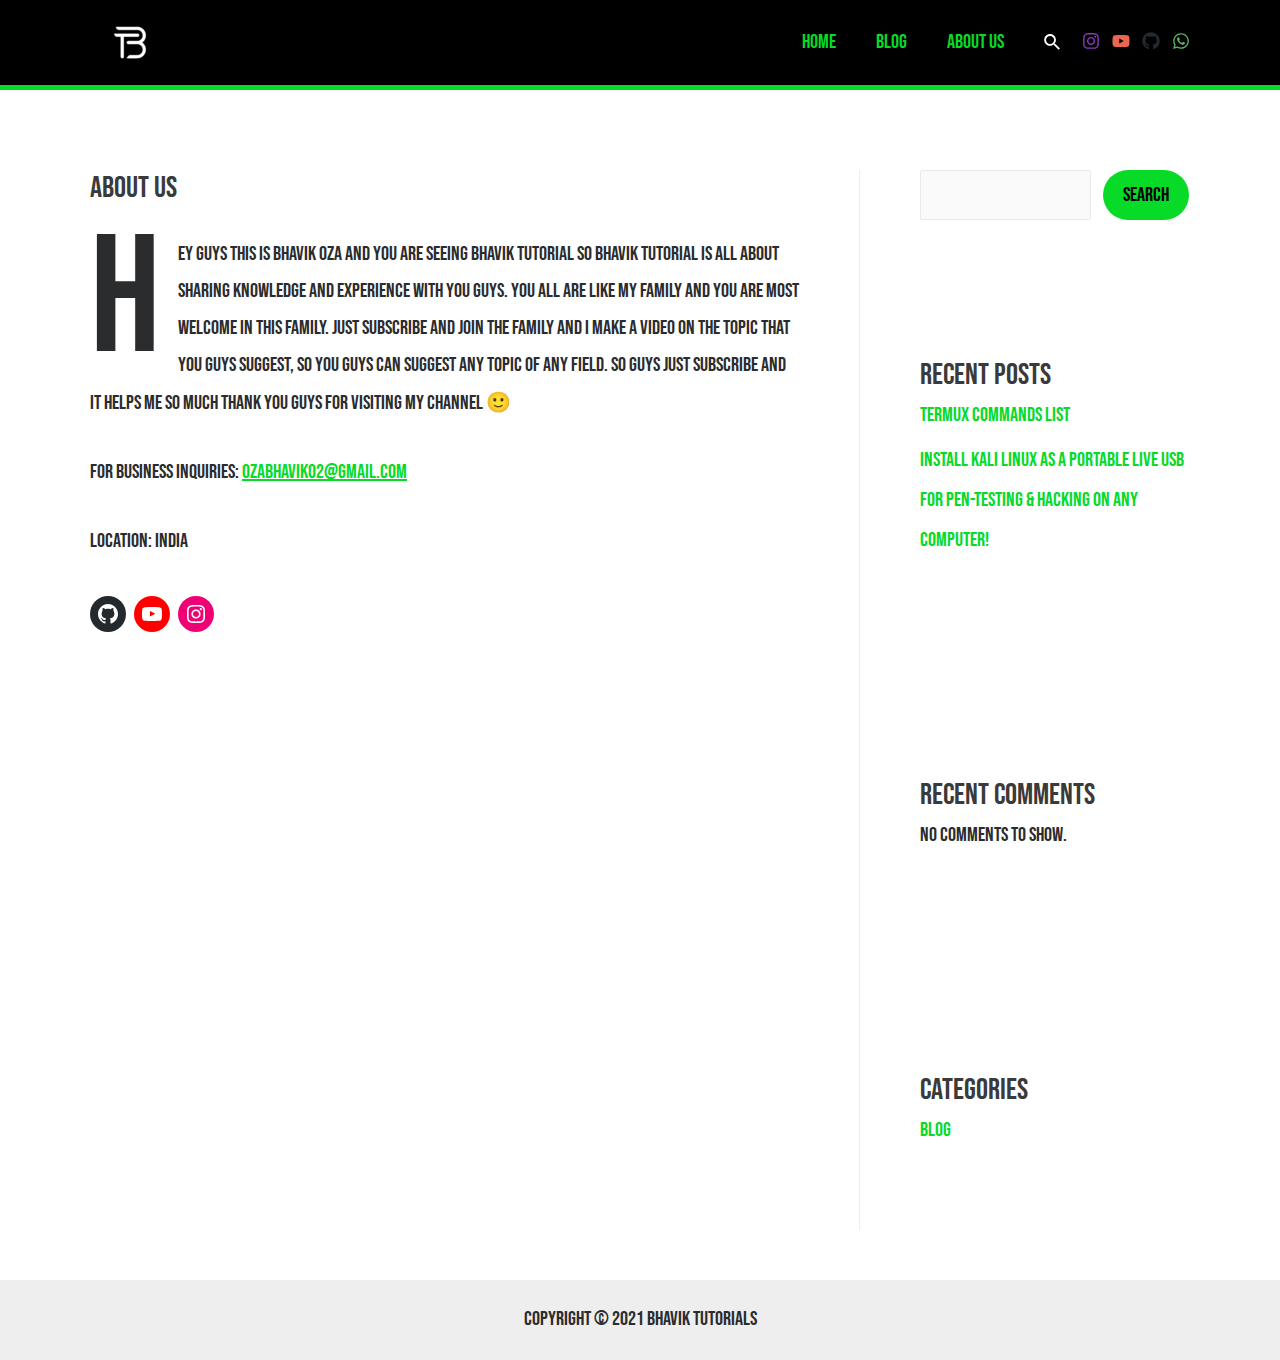
<file: about/index.html>
<!DOCTYPE html>
<html lang="en-US">
<head>
<meta charset="UTF-8">
<meta name="viewport" content="width=device-width, initial-scale=1">
<link rel="profile" href="https://gmpg.org/xfn/11">

<title>About Us &#8211; Bhavik Tutorials</title>
<meta name="robots" content="max-image-preview:large">
<link rel="dns-prefetch" href="//fonts.googleapis.com">
<link rel="dns-prefetch" href="//s.w.org">
<link rel="alternate" type="application/rss+xml" title="Bhavik Tutorials &raquo; Feed" href="https://bhaviktutorials.github.io/bhaviktutorialsws/feed/">
<link rel="alternate" type="application/rss+xml" title="Bhavik Tutorials &raquo; Comments Feed" href="https://bhaviktutorials.github.io/bhaviktutorialsws/comments/feed/">
		<script>
			window._wpemojiSettings = {"baseUrl":"https:\/\/s.w.org\/images\/core\/emoji\/13.1.0\/72x72\/","ext":".png","svgUrl":"https:\/\/s.w.org\/images\/core\/emoji\/13.1.0\/svg\/","svgExt":".svg","source":{"concatemoji":"https:\/\/bhaviktutorials.github.io\/bhaviktutorialsws\/wp-includes\/js\/wp-emoji-release.min.js?ver=5.8.2"}};
			!function(e,a,t){var n,r,o,i=a.createElement("canvas"),p=i.getContext&&i.getContext("2d");function s(e,t){var a=String.fromCharCode;p.clearRect(0,0,i.width,i.height),p.fillText(a.apply(this,e),0,0);e=i.toDataURL();return p.clearRect(0,0,i.width,i.height),p.fillText(a.apply(this,t),0,0),e===i.toDataURL()}function c(e){var t=a.createElement("script");t.src=e,t.defer=t.type="text/javascript",a.getElementsByTagName("head")[0].appendChild(t)}for(o=Array("flag","emoji"),t.supports={everything:!0,everythingExceptFlag:!0},r=0;r<o.length;r++)t.supports[o[r]]=function(e){if(!p||!p.fillText)return!1;switch(p.textBaseline="top",p.font="600 32px Arial",e){case"flag":return s([127987,65039,8205,9895,65039],[127987,65039,8203,9895,65039])?!1:!s([55356,56826,55356,56819],[55356,56826,8203,55356,56819])&&!s([55356,57332,56128,56423,56128,56418,56128,56421,56128,56430,56128,56423,56128,56447],[55356,57332,8203,56128,56423,8203,56128,56418,8203,56128,56421,8203,56128,56430,8203,56128,56423,8203,56128,56447]);case"emoji":return!s([10084,65039,8205,55357,56613],[10084,65039,8203,55357,56613])}return!1}(o[r]),t.supports.everything=t.supports.everything&&t.supports[o[r]],"flag"!==o[r]&&(t.supports.everythingExceptFlag=t.supports.everythingExceptFlag&&t.supports[o[r]]);t.supports.everythingExceptFlag=t.supports.everythingExceptFlag&&!t.supports.flag,t.DOMReady=!1,t.readyCallback=function(){t.DOMReady=!0},t.supports.everything||(n=function(){t.readyCallback()},a.addEventListener?(a.addEventListener("DOMContentLoaded",n,!1),e.addEventListener("load",n,!1)):(e.attachEvent("onload",n),a.attachEvent("onreadystatechange",function(){"complete"===a.readyState&&t.readyCallback()})),(n=t.source||{}).concatemoji?c(n.concatemoji):n.wpemoji&&n.twemoji&&(c(n.twemoji),c(n.wpemoji)))}(window,document,window._wpemojiSettings);
		</script>
		<style>img.wp-smiley,
img.emoji {
	display: inline !important;
	border: none !important;
	box-shadow: none !important;
	height: 1em !important;
	width: 1em !important;
	margin: 0 .07em !important;
	vertical-align: -0.1em !important;
	background: none !important;
	padding: 0 !important;
}</style>
	<link rel="stylesheet" id="astra-theme-css-css" href="https://bhaviktutorials.github.io/bhaviktutorialsws/wp-content/themes/astra/assets/css/minified/main.min.css?ver=3.7.5" media="all">
<style id="astra-theme-css-inline-css">html{font-size:125%;}a,.page-title{color:var(--ast-global-color-0);}a:hover,a:focus{color:var(--ast-global-color-1);}body,button,input,select,textarea,.ast-button,.ast-custom-button{font-family:'Bebas Neue',display;font-weight:400;font-size:20px;font-size:1rem;}blockquote{color:#000000;}h1,.entry-content h1,h2,.entry-content h2,h3,.entry-content h3,h4,.entry-content h4,h5,.entry-content h5,h6,.entry-content h6,.site-title,.site-title a{font-weight:normal;}.site-title{font-size:35px;font-size:1.75rem;display:none;}header .custom-logo-link img{max-width:80px;}.astra-logo-svg{width:80px;}.ast-archive-description .ast-archive-title{font-size:40px;font-size:2rem;}.site-header .site-description{font-size:15px;font-size:0.75rem;display:none;}.entry-title{font-size:30px;font-size:1.5rem;}h1,.entry-content h1{font-size:40px;font-size:2rem;font-weight:normal;}h2,.entry-content h2{font-size:30px;font-size:1.5rem;font-weight:normal;}h3,.entry-content h3{font-size:25px;font-size:1.25rem;font-weight:normal;}h4,.entry-content h4{font-size:20px;font-size:1rem;font-weight:normal;}h5,.entry-content h5{font-size:18px;font-size:0.9rem;font-weight:normal;}h6,.entry-content h6{font-size:15px;font-size:0.75rem;font-weight:normal;}.ast-single-post .entry-title,.page-title{font-size:30px;font-size:1.5rem;}::selection{background-color:var(--ast-global-color-0);color:#000000;}body,h1,.entry-title a,.entry-content h1,h2,.entry-content h2,h3,.entry-content h3,h4,.entry-content h4,h5,.entry-content h5,h6,.entry-content h6{color:#2b2c2d;}.tagcloud a:hover,.tagcloud a:focus,.tagcloud a.current-item{color:#000000;border-color:var(--ast-global-color-0);background-color:var(--ast-global-color-0);}input:focus,input[type="text"]:focus,input[type="email"]:focus,input[type="url"]:focus,input[type="password"]:focus,input[type="reset"]:focus,input[type="search"]:focus,textarea:focus{border-color:var(--ast-global-color-0);}input[type="radio"]:checked,input[type=reset],input[type="checkbox"]:checked,input[type="checkbox"]:hover:checked,input[type="checkbox"]:focus:checked,input[type=range]::-webkit-slider-thumb{border-color:var(--ast-global-color-0);background-color:var(--ast-global-color-0);box-shadow:none;}.site-footer a:hover + .post-count,.site-footer a:focus + .post-count{background:var(--ast-global-color-0);border-color:var(--ast-global-color-0);}.single .nav-links .nav-previous,.single .nav-links .nav-next{color:var(--ast-global-color-0);}.entry-meta,.entry-meta *{line-height:1.45;color:var(--ast-global-color-0);}.entry-meta a:hover,.entry-meta a:hover *,.entry-meta a:focus,.entry-meta a:focus *,.page-links > .page-link,.page-links .page-link:hover,.post-navigation a:hover{color:var(--ast-global-color-1);}#cat option,.secondary .calendar_wrap thead a,.secondary .calendar_wrap thead a:visited{color:var(--ast-global-color-0);}.secondary .calendar_wrap #today,.ast-progress-val span{background:var(--ast-global-color-0);}.secondary a:hover + .post-count,.secondary a:focus + .post-count{background:var(--ast-global-color-0);border-color:var(--ast-global-color-0);}.calendar_wrap #today > a{color:#000000;}.page-links .page-link,.single .post-navigation a{color:var(--ast-global-color-0);}.ast-archive-title{color:var(--ast-global-color-2);}.widget-title{font-size:28px;font-size:1.4rem;color:var(--ast-global-color-2);}#secondary,#secondary button,#secondary input,#secondary select,#secondary textarea{font-size:20px;font-size:1rem;}.ast-single-post .entry-content a,.ast-comment-content a:not(.ast-comment-edit-reply-wrap a){text-decoration:underline;}.ast-single-post .wp-block-button .wp-block-button__link,.ast-single-post .elementor-button-wrapper .elementor-button,.ast-single-post .entry-content .uagb-tab a,.ast-single-post .entry-content .uagb-ifb-cta a,.ast-single-post .entry-content .wp-block-uagb-buttons a,.ast-single-post .entry-content .uabb-module-content a,.ast-single-post .entry-content .uagb-post-grid a,.ast-single-post .entry-content .uagb-timeline a,.ast-single-post .entry-content .uagb-toc__wrap a,.ast-single-post .entry-content .uagb-taxomony-box a,.ast-single-post .entry-content .woocommerce a{text-decoration:none;}.ast-logo-title-inline .site-logo-img{padding-right:1em;}.site-logo-img img{ transition:all 0.2s linear;}#secondary {margin: 4em 0 2.5em;word-break: break-word;line-height: 2;}#secondary li {margin-bottom: 0.25em;}#secondary li:last-child {margin-bottom: 0;}@media (max-width: 768px) {.js_active .ast-plain-container.ast-single-post #secondary {margin-top: 1.5em;}}.ast-separate-container.ast-two-container #secondary .widget {background-color: #fff;padding: 2em;margin-bottom: 2em;}@media (min-width: 993px) {.ast-left-sidebar #secondary {padding-right: 60px;}.ast-right-sidebar #secondary {padding-left: 60px;}}@media (max-width: 993px) {.ast-right-sidebar #secondary {padding-left: 30px;}.ast-left-sidebar #secondary {padding-right: 30px;}}@media (max-width:921px){#ast-desktop-header{display:none;}}@media (min-width:921px){#ast-mobile-header{display:none;}}.wp-block-buttons.aligncenter{justify-content:center;}@media (min-width:1200px){.wp-block-group .has-background{padding:20px;}}@media (min-width:1200px){.ast-plain-container.ast-right-sidebar .entry-content .wp-block-group.alignwide,.ast-plain-container.ast-left-sidebar .entry-content .wp-block-group.alignwide,.ast-plain-container.ast-right-sidebar .entry-content .wp-block-group.alignfull,.ast-plain-container.ast-left-sidebar .entry-content .wp-block-group.alignfull{padding-left:20px;padding-right:20px;}}@media (min-width:1200px){.wp-block-cover-image.alignwide .wp-block-cover__inner-container,.wp-block-cover.alignwide .wp-block-cover__inner-container,.wp-block-cover-image.alignfull .wp-block-cover__inner-container,.wp-block-cover.alignfull .wp-block-cover__inner-container{width:100%;}}.ast-plain-container.ast-no-sidebar #primary{margin-top:0;margin-bottom:0;}@media (max-width:921px){.ast-theme-transparent-header #primary,.ast-theme-transparent-header #secondary{padding:0;}}.wp-block-columns{margin-bottom:unset;}.wp-block-image.size-full{margin:2rem 0;}.wp-block-separator.has-background{padding:0;}.wp-block-gallery{margin-bottom:1.6em;}.wp-block-group{padding-top:4em;padding-bottom:4em;}.wp-block-group__inner-container .wp-block-columns:last-child,.wp-block-group__inner-container :last-child,.wp-block-table table{margin-bottom:0;}.blocks-gallery-grid{width:100%;}.wp-block-navigation-link__content{padding:5px 0;}.wp-block-group .wp-block-group .has-text-align-center,.wp-block-group .wp-block-column .has-text-align-center{max-width:100%;}.has-text-align-center{margin:0 auto;}@media (max-width:1200px){.wp-block-group{padding:3em;}.wp-block-group .wp-block-group{padding:1.5em;}.wp-block-columns,.wp-block-column{margin:1rem 0;}}@media (min-width:921px){.wp-block-columns .wp-block-group{padding:2em;}}@media (max-width:544px){.wp-block-cover-image .wp-block-cover__inner-container,.wp-block-cover .wp-block-cover__inner-container{width:unset;}.wp-block-cover,.wp-block-cover-image{padding:2em 0;}.wp-block-group,.wp-block-cover{padding:2em;}.wp-block-media-text__media img,.wp-block-media-text__media video{width:unset;max-width:100%;}.wp-block-media-text.has-background .wp-block-media-text__content{padding:1em;}}@media (max-width:921px){.ast-plain-container.ast-no-sidebar #primary{padding:0;}}@media (min-width:544px){.entry-content .wp-block-media-text.has-media-on-the-right .wp-block-media-text__content{padding:0 8% 0 0;}.entry-content .wp-block-media-text .wp-block-media-text__content{padding:0 0 0 8%;}.ast-plain-container .site-content .entry-content .has-custom-content-position.is-position-bottom-left > *,.ast-plain-container .site-content .entry-content .has-custom-content-position.is-position-bottom-right > *,.ast-plain-container .site-content .entry-content .has-custom-content-position.is-position-top-left > *,.ast-plain-container .site-content .entry-content .has-custom-content-position.is-position-top-right > *,.ast-plain-container .site-content .entry-content .has-custom-content-position.is-position-center-right > *,.ast-plain-container .site-content .entry-content .has-custom-content-position.is-position-center-left > *{margin:0;}}@media (max-width:544px){.entry-content .wp-block-media-text .wp-block-media-text__content{padding:8% 0;}.wp-block-media-text .wp-block-media-text__media img{width:auto;max-width:100%;}}.wp-block-button.is-style-outline .wp-block-button__link{border-color:var(--ast-global-color-0);border-top-width:0;border-right-width:0;border-bottom-width:0;border-left-width:0;}.wp-block-button.is-style-outline > .wp-block-button__link:not(.has-text-color),.wp-block-button.wp-block-button__link.is-style-outline:not(.has-text-color){color:var(--ast-global-color-0);}.wp-block-button.is-style-outline .wp-block-button__link:hover,.wp-block-button.is-style-outline .wp-block-button__link:focus{color:#ffffff !important;background-color:var(--ast-global-color-1);border-color:var(--ast-global-color-1);}.post-page-numbers.current .page-link,.ast-pagination .page-numbers.current{color:#000000;border-color:var(--ast-global-color-0);background-color:var(--ast-global-color-0);border-radius:2px;}@media (min-width:544px){.entry-content > .alignleft{margin-right:20px;}.entry-content > .alignright{margin-left:20px;}}.wp-block-button.is-style-outline .wp-block-button__link{border-top-width:0;border-right-width:0;border-bottom-width:0;border-left-width:0;}h1.widget-title{font-weight:normal;}h2.widget-title{font-weight:normal;}h3.widget-title{font-weight:normal;}@media (max-width:921px){.ast-separate-container .ast-article-post,.ast-separate-container .ast-article-single{padding:1.5em 2.14em;}.ast-separate-container #primary,.ast-separate-container #secondary{padding:1.5em 0;}#primary,#secondary{padding:1.5em 0;margin:0;}.ast-left-sidebar #content > .ast-container{display:flex;flex-direction:column-reverse;width:100%;}.ast-author-box img.avatar{margin:20px 0 0 0;}}@media (max-width:921px){#secondary.secondary{padding-top:0;}.ast-separate-container.ast-right-sidebar #secondary{padding-left:1em;padding-right:1em;}.ast-separate-container.ast-two-container #secondary{padding-left:0;padding-right:0;}.ast-page-builder-template .entry-header #secondary,.ast-page-builder-template #secondary{margin-top:1.5em;}}@media (max-width:921px){.ast-right-sidebar #primary{padding-right:0;}.ast-page-builder-template.ast-left-sidebar #secondary,.ast-page-builder-template.ast-right-sidebar #secondary{padding-right:20px;padding-left:20px;}.ast-right-sidebar #secondary,.ast-left-sidebar #primary{padding-left:0;}.ast-left-sidebar #secondary{padding-right:0;}}@media (min-width:922px){.ast-separate-container.ast-right-sidebar #primary,.ast-separate-container.ast-left-sidebar #primary{border:0;}.search-no-results.ast-separate-container #primary{margin-bottom:4em;}}@media (min-width:922px){.ast-right-sidebar #primary{border-right:1px solid #eee;}.ast-left-sidebar #primary{border-left:1px solid #eee;}.ast-right-sidebar #secondary{border-left:1px solid #eee;margin-left:-1px;}.ast-left-sidebar #secondary{border-right:1px solid #eee;margin-right:-1px;}.ast-separate-container.ast-two-container.ast-right-sidebar #secondary{padding-left:30px;padding-right:0;}.ast-separate-container.ast-two-container.ast-left-sidebar #secondary{padding-right:30px;padding-left:0;}.ast-separate-container.ast-right-sidebar #secondary,.ast-separate-container.ast-left-sidebar #secondary{border:0;margin-left:auto;margin-right:auto;}.ast-separate-container.ast-two-container #secondary .widget:last-child{margin-bottom:0;}}.wp-block-button .wp-block-button__link{color:#000000;}.wp-block-button .wp-block-button__link:hover,.wp-block-button .wp-block-button__link:focus{color:#ffffff;background-color:var(--ast-global-color-1);border-color:var(--ast-global-color-1);}.wp-block-button .wp-block-button__link{border-style:solid;border-top-width:0;border-right-width:0;border-left-width:0;border-bottom-width:0;border-color:var(--ast-global-color-0);background-color:var(--ast-global-color-0);color:#000000;font-family:inherit;font-weight:inherit;line-height:1;border-radius:30px;}.wp-block-buttons .wp-block-button .wp-block-button__link{padding-top:10px;padding-right:20px;padding-bottom:10px;padding-left:20px;}.menu-toggle,button,.ast-button,.ast-custom-button,.button,input#submit,input[type="button"],input[type="submit"],input[type="reset"],form[CLASS*="wp-block-search__"].wp-block-search .wp-block-search__inside-wrapper .wp-block-search__button,body .wp-block-file .wp-block-file__button{border-style:solid;border-top-width:0;border-right-width:0;border-left-width:0;border-bottom-width:0;color:#000000;border-color:var(--ast-global-color-0);background-color:var(--ast-global-color-0);border-radius:30px;padding-top:10px;padding-right:20px;padding-bottom:10px;padding-left:20px;font-family:inherit;font-weight:inherit;line-height:1;}button:focus,.menu-toggle:hover,button:hover,.ast-button:hover,.ast-custom-button:hover .button:hover,.ast-custom-button:hover ,input[type=reset]:hover,input[type=reset]:focus,input#submit:hover,input#submit:focus,input[type="button"]:hover,input[type="button"]:focus,input[type="submit"]:hover,input[type="submit"]:focus,form[CLASS*="wp-block-search__"].wp-block-search .wp-block-search__inside-wrapper .wp-block-search__button:hover,form[CLASS*="wp-block-search__"].wp-block-search .wp-block-search__inside-wrapper .wp-block-search__button:focus,body .wp-block-file .wp-block-file__button:hover,body .wp-block-file .wp-block-file__button:focus{color:#ffffff;background-color:var(--ast-global-color-1);border-color:var(--ast-global-color-1);}@media (min-width:544px){.ast-container{max-width:100%;}}@media (max-width:544px){.ast-separate-container .ast-article-post,.ast-separate-container .ast-article-single,.ast-separate-container .comments-title,.ast-separate-container .ast-archive-description{padding:1.5em 1em;}.ast-separate-container #content .ast-container{padding-left:0.54em;padding-right:0.54em;}.ast-separate-container .ast-comment-list li.depth-1{padding:1.5em 1em;margin-bottom:1.5em;}.ast-separate-container .ast-comment-list .bypostauthor{padding:.5em;}.ast-search-menu-icon.ast-dropdown-active .search-field{width:170px;}.ast-separate-container #secondary{padding-top:0;}.ast-separate-container.ast-two-container #secondary .widget{margin-bottom:1.5em;padding-left:1em;padding-right:1em;}}@media (max-width:921px){.ast-mobile-header-stack .main-header-bar .ast-search-menu-icon{display:inline-block;}.ast-header-break-point.ast-header-custom-item-outside .ast-mobile-header-stack .main-header-bar .ast-search-icon{margin:0;}.ast-comment-avatar-wrap img{max-width:2.5em;}.ast-separate-container .ast-comment-list li.depth-1{padding:1.5em 2.14em;}.ast-separate-container .comment-respond{padding:2em 2.14em;}.ast-comment-meta{padding:0 1.8888em 1.3333em;}}.entry-content > .wp-block-group,.entry-content > .wp-block-media-text,.entry-content > .wp-block-cover,.entry-content > .wp-block-columns{max-width:58em;width:calc(100% - 4em);margin-left:auto;margin-right:auto;}.entry-content [class*="__inner-container"] > .alignfull{max-width:100%;margin-left:0;margin-right:0;}.entry-content [class*="__inner-container"] > *:not(.alignwide):not(.alignfull):not(.alignleft):not(.alignright){margin-left:auto;margin-right:auto;}.entry-content [class*="__inner-container"] > *:not(.alignwide):not(p):not(.alignfull):not(.alignleft):not(.alignright):not(.is-style-wide):not(iframe){max-width:50rem;width:100%;}@media (min-width:921px){.entry-content > .wp-block-group.alignwide.has-background,.entry-content > .wp-block-group.alignfull.has-background,.entry-content > .wp-block-cover.alignwide,.entry-content > .wp-block-cover.alignfull,.entry-content > .wp-block-columns.has-background.alignwide,.entry-content > .wp-block-columns.has-background.alignfull{margin-top:0;margin-bottom:0;padding:6em 4em;}.entry-content > .wp-block-columns.has-background{margin-bottom:0;}}@media (min-width:1200px){.entry-content .alignfull p{max-width:1100px;}.entry-content .alignfull{max-width:100%;width:100%;}.ast-page-builder-template .entry-content .alignwide,.entry-content [class*="__inner-container"] > .alignwide{max-width:1100px;margin-left:0;margin-right:0;}.entry-content .alignfull [class*="__inner-container"] > .alignwide{max-width:80rem;}}@media (min-width:545px){.site-main .entry-content > .alignwide{margin:0 auto;}.wp-block-group.has-background,.entry-content > .wp-block-cover,.entry-content > .wp-block-columns.has-background{padding:4em;margin-top:0;margin-bottom:0;}.entry-content .wp-block-media-text.alignfull .wp-block-media-text__content,.entry-content .wp-block-media-text.has-background .wp-block-media-text__content{padding:0 8%;}}@media (max-width:921px){.site-title{display:block;}.ast-archive-description .ast-archive-title{font-size:40px;}.site-header .site-description{display:none;}.entry-title{font-size:30px;}h1,.entry-content h1{font-size:30px;}h2,.entry-content h2{font-size:25px;}h3,.entry-content h3{font-size:20px;}.ast-single-post .entry-title,.page-title{font-size:30px;}}@media (max-width:544px){.site-title{display:block;}.ast-archive-description .ast-archive-title{font-size:40px;}.site-header .site-description{display:none;}.entry-title{font-size:30px;}h1,.entry-content h1{font-size:30px;}h2,.entry-content h2{font-size:25px;}h3,.entry-content h3{font-size:20px;}.ast-single-post .entry-title,.page-title{font-size:30px;}}@media (max-width:921px){html{font-size:114%;}}@media (max-width:544px){html{font-size:114%;}}@media (min-width:922px){.ast-container{max-width:1140px;}}@media (min-width:922px){.site-content .ast-container{display:flex;}}@media (max-width:921px){.site-content .ast-container{flex-direction:column;}}@media (min-width:922px){.main-header-menu .sub-menu .menu-item.ast-left-align-sub-menu:hover > .sub-menu,.main-header-menu .sub-menu .menu-item.ast-left-align-sub-menu.focus > .sub-menu{margin-left:-0px;}}.wp-block-search {margin-bottom: 20px;}.wp-block-site-tagline {margin-top: 20px;}form.wp-block-search .wp-block-search__input,.wp-block-search.wp-block-search__button-inside .wp-block-search__inside-wrapper,.wp-block-search.wp-block-search__button-inside .wp-block-search__inside-wrapper {border-color: #eaeaea;background: #fafafa;}.wp-block-search.wp-block-search__button-inside .wp-block-search__inside-wrapper .wp-block-search__input:focus,.wp-block-loginout input:focus {outline: thin dotted;}.wp-block-loginout input:focus {border-color: transparent;} form.wp-block-search .wp-block-search__inside-wrapper .wp-block-search__input {padding: 12px;}form.wp-block-search .wp-block-search__button svg {fill: currentColor;width: 20px;height: 20px;}.wp-block-loginout p label {display: block;}.wp-block-loginout p:not(.login-remember):not(.login-submit) input {width: 100%;}.wp-block-loginout .login-remember input {width: 1.1rem;height: 1.1rem;margin: 0 5px 4px 0;vertical-align: middle;}body .wp-block-file .wp-block-file__button {text-decoration: none;}blockquote {padding: 0 1.2em 1.2em;}.wp-block-file {display: flex;align-items: center;flex-wrap: wrap;justify-content: space-between;}.wp-block-pullquote {border: none;}.wp-block-pullquote blockquote::before {content: "\201D";font-family: "Helvetica",sans-serif;display: flex;transform: rotate( 180deg );font-size: 6rem;font-style: normal;line-height: 1;font-weight: bold;align-items: center;justify-content: center;}figure.wp-block-pullquote.is-style-solid-color blockquote {max-width: 100%;text-align: inherit;}ul.wp-block-categories-list.wp-block-categories,ul.wp-block-archives-list.wp-block-archives {list-style-type: none;}.wp-block-button__link {border: 2px solid currentColor;}ul,ol {margin-left: 20px;}figure.alignright figcaption {text-align: right;}:root .has-ast-global-color-0-color{color:var(--ast-global-color-0);}:root .has-ast-global-color-0-background-color{background-color:var(--ast-global-color-0);}:root .wp-block-button .has-ast-global-color-0-color{color:var(--ast-global-color-0);}:root .wp-block-button .has-ast-global-color-0-background-color{background-color:var(--ast-global-color-0);}:root .has-ast-global-color-1-color{color:var(--ast-global-color-1);}:root .has-ast-global-color-1-background-color{background-color:var(--ast-global-color-1);}:root .wp-block-button .has-ast-global-color-1-color{color:var(--ast-global-color-1);}:root .wp-block-button .has-ast-global-color-1-background-color{background-color:var(--ast-global-color-1);}:root .has-ast-global-color-2-color{color:var(--ast-global-color-2);}:root .has-ast-global-color-2-background-color{background-color:var(--ast-global-color-2);}:root .wp-block-button .has-ast-global-color-2-color{color:var(--ast-global-color-2);}:root .wp-block-button .has-ast-global-color-2-background-color{background-color:var(--ast-global-color-2);}:root .has-ast-global-color-3-color{color:var(--ast-global-color-3);}:root .has-ast-global-color-3-background-color{background-color:var(--ast-global-color-3);}:root .wp-block-button .has-ast-global-color-3-color{color:var(--ast-global-color-3);}:root .wp-block-button .has-ast-global-color-3-background-color{background-color:var(--ast-global-color-3);}:root .has-ast-global-color-4-color{color:var(--ast-global-color-4);}:root .has-ast-global-color-4-background-color{background-color:var(--ast-global-color-4);}:root .wp-block-button .has-ast-global-color-4-color{color:var(--ast-global-color-4);}:root .wp-block-button .has-ast-global-color-4-background-color{background-color:var(--ast-global-color-4);}:root .has-ast-global-color-5-color{color:var(--ast-global-color-5);}:root .has-ast-global-color-5-background-color{background-color:var(--ast-global-color-5);}:root .wp-block-button .has-ast-global-color-5-color{color:var(--ast-global-color-5);}:root .wp-block-button .has-ast-global-color-5-background-color{background-color:var(--ast-global-color-5);}:root .has-ast-global-color-6-color{color:var(--ast-global-color-6);}:root .has-ast-global-color-6-background-color{background-color:var(--ast-global-color-6);}:root .wp-block-button .has-ast-global-color-6-color{color:var(--ast-global-color-6);}:root .wp-block-button .has-ast-global-color-6-background-color{background-color:var(--ast-global-color-6);}:root .has-ast-global-color-7-color{color:var(--ast-global-color-7);}:root .has-ast-global-color-7-background-color{background-color:var(--ast-global-color-7);}:root .wp-block-button .has-ast-global-color-7-color{color:var(--ast-global-color-7);}:root .wp-block-button .has-ast-global-color-7-background-color{background-color:var(--ast-global-color-7);}:root .has-ast-global-color-8-color{color:var(--ast-global-color-8);}:root .has-ast-global-color-8-background-color{background-color:var(--ast-global-color-8);}:root .wp-block-button .has-ast-global-color-8-color{color:var(--ast-global-color-8);}:root .wp-block-button .has-ast-global-color-8-background-color{background-color:var(--ast-global-color-8);}:root{--ast-global-color-0:#07da27;--ast-global-color-1:#3a3a3a;--ast-global-color-2:#3a3a3a;--ast-global-color-3:#4B4F58;--ast-global-color-4:#F5F5F5;--ast-global-color-5:#FFFFFF;--ast-global-color-6:#F2F5F7;--ast-global-color-7:#424242;--ast-global-color-8:#000000;}.ast-breadcrumbs .trail-browse,.ast-breadcrumbs .trail-items,.ast-breadcrumbs .trail-items li{display:inline-block;margin:0;padding:0;border:none;background:inherit;text-indent:0;}.ast-breadcrumbs .trail-browse{font-size:inherit;font-style:inherit;font-weight:inherit;color:inherit;}.ast-breadcrumbs .trail-items{list-style:none;}.trail-items li::after{padding:0 0.3em;content:"\00bb";}.trail-items li:last-of-type::after{display:none;}h1,.entry-content h1,h2,.entry-content h2,h3,.entry-content h3,h4,.entry-content h4,h5,.entry-content h5,h6,.entry-content h6{color:var(--ast-global-color-2);}.entry-title a{color:var(--ast-global-color-2);}@media (max-width:921px){.ast-builder-grid-row-container.ast-builder-grid-row-tablet-3-firstrow .ast-builder-grid-row > *:first-child,.ast-builder-grid-row-container.ast-builder-grid-row-tablet-3-lastrow .ast-builder-grid-row > *:last-child{grid-column:1 / -1;}}@media (max-width:544px){.ast-builder-grid-row-container.ast-builder-grid-row-mobile-3-firstrow .ast-builder-grid-row > *:first-child,.ast-builder-grid-row-container.ast-builder-grid-row-mobile-3-lastrow .ast-builder-grid-row > *:last-child{grid-column:1 / -1;}}.ast-builder-layout-element[data-section="title_tagline"]{display:flex;}@media (max-width:921px){.ast-header-break-point .ast-builder-layout-element[data-section="title_tagline"]{display:flex;}}@media (max-width:544px){.ast-header-break-point .ast-builder-layout-element[data-section="title_tagline"]{display:flex;}}.ast-builder-menu-1{font-family:inherit;font-weight:inherit;}.ast-builder-menu-1 .sub-menu,.ast-builder-menu-1 .inline-on-mobile .sub-menu{border-top-width:2px;border-bottom-width:0;border-right-width:0;border-left-width:0;border-color:var(--ast-global-color-0);border-style:solid;border-radius:0;}.ast-builder-menu-1 .main-header-menu > .menu-item > .sub-menu,.ast-builder-menu-1 .main-header-menu > .menu-item > .astra-full-megamenu-wrapper{margin-top:0;}.ast-desktop .ast-builder-menu-1 .main-header-menu > .menu-item > .sub-menu:before,.ast-desktop .ast-builder-menu-1 .main-header-menu > .menu-item > .astra-full-megamenu-wrapper:before{height:calc( 0px + 5px );}.ast-desktop .ast-builder-menu-1 .menu-item .sub-menu .menu-link{border-style:none;}@media (max-width:921px){.ast-header-break-point .ast-builder-menu-1 .menu-item.menu-item-has-children > .ast-menu-toggle{top:0;}.ast-builder-menu-1 .menu-item-has-children > .menu-link:after{content:unset;}}@media (max-width:544px){.ast-header-break-point .ast-builder-menu-1 .menu-item.menu-item-has-children > .ast-menu-toggle{top:0;}}.ast-builder-menu-1{display:flex;}@media (max-width:921px){.ast-header-break-point .ast-builder-menu-1{display:flex;}}@media (max-width:544px){.ast-header-break-point .ast-builder-menu-1{display:flex;}}.main-header-bar .main-header-bar-navigation .ast-search-icon {display: block;z-index: 4;position: relative;}.ast-search-icon {z-index: 4;position: relative;line-height: normal;}.main-header-bar .ast-search-menu-icon .search-form {background-color: #ffffff;}.ast-search-menu-icon.ast-dropdown-active.slide-search .search-form {visibility: visible;opacity: 1;}.ast-search-menu-icon .search-form {border: 1px solid #e7e7e7;line-height: normal;padding: 0 3em 0 0;border-radius: 2px;display: inline-block;-webkit-backface-visibility: hidden;backface-visibility: hidden;position: relative;color: inherit;background-color: #fff;}.ast-search-menu-icon .astra-search-icon {-js-display: flex;display: flex;line-height: normal;}.ast-search-menu-icon .astra-search-icon:focus {outline: none;}.ast-search-menu-icon .search-field {border: none;background-color: transparent;transition: width .2s;border-radius: inherit;color: inherit;font-size: inherit;width: 0;color: #757575;}.ast-search-menu-icon .search-submit {display: none;background: none;border: none;font-size: 1.3em;color: #757575;}.ast-search-menu-icon.ast-dropdown-active {visibility: visible;opacity: 1;position: relative;}.ast-search-menu-icon.ast-dropdown-active .search-field {width: 235px;}.ast-header-search .ast-search-menu-icon.slide-search .search-form,.ast-header-search .ast-search-menu-icon.ast-inline-search .search-form {-js-display: flex;display: flex;align-items: center;}.ast-search-menu-icon.ast-inline-search .search-field {width : 100%;padding : 0.60em;padding-right : 5.5em;}.site-header-section-left .ast-search-menu-icon.slide-search .search-form {padding-left: 3em;padding-right: unset;left: -1em;right: unset;}.site-header-section-left .ast-search-menu-icon.slide-search .search-form .search-field {margin-right: unset;margin-left: 10px;}.ast-search-menu-icon.slide-search .search-form {-webkit-backface-visibility: visible;backface-visibility: visible;visibility: hidden;opacity: 0;transition: all .2s;position: absolute;z-index: 3;right: -1em;top: 50%;transform: translateY(-50%);}.ast-header-search .ast-search-menu-icon .search-form .search-field:-ms-input-placeholder,.ast-header-search .ast-search-menu-icon .search-form .search-field:-ms-input-placeholder{opacity:0.5;}.ast-header-search .ast-search-menu-icon.slide-search .search-form,.ast-header-search .ast-search-menu-icon.ast-inline-search .search-form{-js-display:flex;display:flex;align-items:center;}.ast-builder-layout-element.ast-header-search{height:auto;}.ast-header-search .astra-search-icon{color:#ffffff;font-size:18px;}.ast-header-search .search-field::placeholder,.ast-header-search .ast-icon{color:#ffffff;}.ast-header-search .ast-search-menu-icon.ast-dropdown-active .search-field{margin-right:8px;}@media (max-width:921px){.ast-header-search .astra-search-icon{font-size:18px;}.ast-header-search .ast-search-menu-icon.ast-dropdown-active .search-field{margin-right:8px;}}@media (max-width:544px){.ast-header-search .astra-search-icon{font-size:18px;}.ast-header-search .ast-search-menu-icon.ast-dropdown-active .search-field{margin-right:8px;}}.ast-header-search{display:flex;}@media (max-width:921px){.ast-header-break-point .ast-header-search{display:flex;}}@media (max-width:544px){.ast-header-break-point .ast-header-search{display:flex;}}.ast-builder-social-element:hover {color: #0274be;}.ast-social-stack-desktop .ast-builder-social-element,.ast-social-stack-tablet .ast-builder-social-element,.ast-social-stack-mobile .ast-builder-social-element {margin-top: 6px;margin-bottom: 6px;}.ast-social-color-type-official .ast-builder-social-element,.ast-social-color-type-official .social-item-label {color: var(--color);background-color: var(--background-color);}.header-social-inner-wrap.ast-social-color-type-official .ast-builder-social-element svg,.footer-social-inner-wrap.ast-social-color-type-official .ast-builder-social-element svg {fill: currentColor;}.social-show-label-true .ast-builder-social-element {width: auto;padding: 0 0.4em;}[data-section^="section-fb-social-icons-"] .footer-social-inner-wrap {text-align: center;}.ast-footer-social-wrap {width: 100%;}.ast-footer-social-wrap .ast-builder-social-element:first-child {margin-left: 0;}.ast-footer-social-wrap .ast-builder-social-element:last-child {margin-right: 0;}.ast-header-social-wrap .ast-builder-social-element:first-child {margin-left: 0;}.ast-header-social-wrap .ast-builder-social-element:last-child {margin-right: 0;}.ast-builder-social-element {line-height: 1;color: #3a3a3a;background: transparent;vertical-align: middle;transition: all 0.01s;margin-left: 6px;margin-right: 6px;justify-content: center;align-items: center;}.ast-builder-social-element {line-height: 1;color: #3a3a3a;background: transparent;vertical-align: middle;transition: all 0.01s;margin-left: 6px;margin-right: 6px;justify-content: center;align-items: center;}.ast-builder-social-element .social-item-label {padding-left: 6px;}.ast-header-social-1-wrap .ast-builder-social-element svg{width:18px;height:18px;}.ast-builder-layout-element[data-section="section-hb-social-icons-1"]{display:flex;}@media (max-width:921px){.ast-header-break-point .ast-builder-layout-element[data-section="section-hb-social-icons-1"]{display:flex;}}@media (max-width:544px){.ast-header-break-point .ast-builder-layout-element[data-section="section-hb-social-icons-1"]{display:flex;}}.site-below-footer-wrap{padding-top:20px;padding-bottom:20px;}.site-below-footer-wrap[data-section="section-below-footer-builder"]{background-color:#eeeeee;;background-image:none;;min-height:80px;}.site-below-footer-wrap[data-section="section-below-footer-builder"] .ast-builder-grid-row{max-width:1100px;margin-left:auto;margin-right:auto;}.site-below-footer-wrap[data-section="section-below-footer-builder"] .ast-builder-grid-row,.site-below-footer-wrap[data-section="section-below-footer-builder"] .site-footer-section{align-items:flex-start;}.site-below-footer-wrap[data-section="section-below-footer-builder"].ast-footer-row-inline .site-footer-section{display:flex;margin-bottom:0;}.ast-builder-grid-row-full .ast-builder-grid-row{grid-template-columns:1fr;}@media (max-width:921px){.site-below-footer-wrap[data-section="section-below-footer-builder"].ast-footer-row-tablet-inline .site-footer-section{display:flex;margin-bottom:0;}.site-below-footer-wrap[data-section="section-below-footer-builder"].ast-footer-row-tablet-stack .site-footer-section{display:block;margin-bottom:10px;}.ast-builder-grid-row-container.ast-builder-grid-row-tablet-full .ast-builder-grid-row{grid-template-columns:1fr;}}@media (max-width:544px){.site-below-footer-wrap[data-section="section-below-footer-builder"].ast-footer-row-mobile-inline .site-footer-section{display:flex;margin-bottom:0;}.site-below-footer-wrap[data-section="section-below-footer-builder"].ast-footer-row-mobile-stack .site-footer-section{display:block;margin-bottom:10px;}.ast-builder-grid-row-container.ast-builder-grid-row-mobile-full .ast-builder-grid-row{grid-template-columns:1fr;}}.site-below-footer-wrap[data-section="section-below-footer-builder"]{display:grid;}@media (max-width:921px){.ast-header-break-point .site-below-footer-wrap[data-section="section-below-footer-builder"]{display:grid;}}@media (max-width:544px){.ast-header-break-point .site-below-footer-wrap[data-section="section-below-footer-builder"]{display:grid;}}.ast-footer-copyright{text-align:center;}.ast-footer-copyright {color:#2b2c2d;}@media (max-width:921px){.ast-footer-copyright{text-align:center;}}@media (max-width:544px){.ast-footer-copyright{text-align:center;}}.ast-footer-copyright.ast-builder-layout-element{display:flex;}@media (max-width:921px){.ast-header-break-point .ast-footer-copyright.ast-builder-layout-element{display:flex;}}@media (max-width:544px){.ast-header-break-point .ast-footer-copyright.ast-builder-layout-element{display:flex;}}.elementor-template-full-width .ast-container{display:block;}@media (max-width:544px){.elementor-element .elementor-wc-products .woocommerce[class*="columns-"] ul.products li.product{width:auto;margin:0;}.elementor-element .woocommerce .woocommerce-result-count{float:none;}}.ast-header-break-point .main-header-bar{border-bottom-width:1px;}@media (min-width:922px){.main-header-bar{border-bottom-width:1px;}}@media (min-width:922px){#primary{width:70%;}#secondary{width:30%;}}.ast-safari-browser-less-than-11 .main-header-menu .menu-item, .ast-safari-browser-less-than-11 .main-header-bar .ast-masthead-custom-menu-items{display:block;}.main-header-menu .menu-item, #astra-footer-menu .menu-item, .main-header-bar .ast-masthead-custom-menu-items{-js-display:flex;display:flex;-webkit-box-pack:center;-webkit-justify-content:center;-moz-box-pack:center;-ms-flex-pack:center;justify-content:center;-webkit-box-orient:vertical;-webkit-box-direction:normal;-webkit-flex-direction:column;-moz-box-orient:vertical;-moz-box-direction:normal;-ms-flex-direction:column;flex-direction:column;}.main-header-menu > .menu-item > .menu-link, #astra-footer-menu > .menu-item > .menu-link{height:100%;-webkit-box-align:center;-webkit-align-items:center;-moz-box-align:center;-ms-flex-align:center;align-items:center;-js-display:flex;display:flex;}.ast-header-break-point .main-navigation ul .menu-item .menu-link .icon-arrow:first-of-type svg{top:.2em;margin-top:0px;margin-left:0px;width:.65em;transform:translate(0, -2px) rotateZ(270deg);}.ast-mobile-popup-content .ast-submenu-expanded > .ast-menu-toggle{transform:rotateX(180deg);}.ast-separate-container .blog-layout-1, .ast-separate-container .blog-layout-2, .ast-separate-container .blog-layout-3{background-color:transparent;background-image:none;}.ast-separate-container .ast-article-post{background-color:var(--ast-global-color-5);;background-image:none;;}@media (max-width:921px){.ast-separate-container .ast-article-post{background-color:var(--ast-global-color-5);;background-image:none;;}}@media (max-width:544px){.ast-separate-container .ast-article-post{background-color:var(--ast-global-color-5);;background-image:none;;}}.ast-separate-container .ast-article-single:not(.ast-related-post), .ast-separate-container .comments-area .comment-respond,.ast-separate-container .comments-area .ast-comment-list li, .ast-separate-container .ast-woocommerce-container, .ast-separate-container .error-404, .ast-separate-container .no-results, .single.ast-separate-container .ast-author-meta, .ast-separate-container .related-posts-title-wrapper, .ast-separate-container.ast-two-container #secondary .widget,.ast-separate-container .comments-count-wrapper, .ast-box-layout.ast-plain-container .site-content,.ast-padded-layout.ast-plain-container .site-content, .ast-separate-container .comments-area .comments-title{background-color:var(--ast-global-color-5);;background-image:none;;}@media (max-width:921px){.ast-separate-container .ast-article-single:not(.ast-related-post), .ast-separate-container .comments-area .comment-respond,.ast-separate-container .comments-area .ast-comment-list li, .ast-separate-container .ast-woocommerce-container, .ast-separate-container .error-404, .ast-separate-container .no-results, .single.ast-separate-container .ast-author-meta, .ast-separate-container .related-posts-title-wrapper, .ast-separate-container.ast-two-container #secondary .widget,.ast-separate-container .comments-count-wrapper, .ast-box-layout.ast-plain-container .site-content,.ast-padded-layout.ast-plain-container .site-content, .ast-separate-container .comments-area .comments-title{background-color:var(--ast-global-color-5);;background-image:none;;}}@media (max-width:544px){.ast-separate-container .ast-article-single:not(.ast-related-post), .ast-separate-container .comments-area .comment-respond,.ast-separate-container .comments-area .ast-comment-list li, .ast-separate-container .ast-woocommerce-container, .ast-separate-container .error-404, .ast-separate-container .no-results, .single.ast-separate-container .ast-author-meta, .ast-separate-container .related-posts-title-wrapper, .ast-separate-container.ast-two-container #secondary .widget,.ast-separate-container .comments-count-wrapper, .ast-box-layout.ast-plain-container .site-content,.ast-padded-layout.ast-plain-container .site-content, .ast-separate-container .comments-area .comments-title{background-color:var(--ast-global-color-5);;background-image:none;;}}.ast-mobile-header-content > *,.ast-desktop-header-content > * {padding: 10px 0;height: auto;}.ast-mobile-header-content > *:first-child,.ast-desktop-header-content > *:first-child {padding-top: 10px;}.ast-mobile-header-content > .ast-builder-menu,.ast-desktop-header-content > .ast-builder-menu {padding-top: 0;}.ast-mobile-header-content > *:last-child,.ast-desktop-header-content > *:last-child {padding-bottom: 0;}.ast-mobile-header-content .ast-search-menu-icon.ast-inline-search label,.ast-desktop-header-content .ast-search-menu-icon.ast-inline-search label {width: 100%;}.ast-desktop-header-content .main-header-bar-navigation .ast-submenu-expanded > .ast-menu-toggle::before {transform: rotateX(180deg);}#ast-desktop-header .ast-desktop-header-content,.ast-mobile-header-content .ast-search-icon,.ast-desktop-header-content .ast-search-icon,.ast-mobile-header-wrap .ast-mobile-header-content,.ast-main-header-nav-open.ast-popup-nav-open .ast-mobile-header-wrap .ast-mobile-header-content,.ast-main-header-nav-open.ast-popup-nav-open .ast-desktop-header-content {display: none;}.ast-main-header-nav-open.ast-header-break-point #ast-desktop-header .ast-desktop-header-content,.ast-main-header-nav-open.ast-header-break-point .ast-mobile-header-wrap .ast-mobile-header-content {display: block;}.ast-desktop .ast-desktop-header-content .astra-menu-animation-slide-up > .menu-item > .sub-menu,.ast-desktop .ast-desktop-header-content .astra-menu-animation-slide-up > .menu-item .menu-item > .sub-menu,.ast-desktop .ast-desktop-header-content .astra-menu-animation-slide-down > .menu-item > .sub-menu,.ast-desktop .ast-desktop-header-content .astra-menu-animation-slide-down > .menu-item .menu-item > .sub-menu,.ast-desktop .ast-desktop-header-content .astra-menu-animation-fade > .menu-item > .sub-menu,.ast-desktop .ast-desktop-header-content .astra-menu-animation-fade > .menu-item .menu-item > .sub-menu {opacity: 1;visibility: visible;}.ast-hfb-header.ast-default-menu-enable.ast-header-break-point .ast-mobile-header-wrap .ast-mobile-header-content .main-header-bar-navigation {width: unset;margin: unset;}.ast-mobile-header-content.content-align-flex-end .main-header-bar-navigation .menu-item-has-children > .ast-menu-toggle,.ast-desktop-header-content.content-align-flex-end .main-header-bar-navigation .menu-item-has-children > .ast-menu-toggle {left: calc( 20px - 0.907em);}.ast-mobile-header-content .ast-search-menu-icon,.ast-mobile-header-content .ast-search-menu-icon.slide-search,.ast-desktop-header-content .ast-search-menu-icon,.ast-desktop-header-content .ast-search-menu-icon.slide-search {width: 100%;position: relative;display: block;right: auto;transform: none;}.ast-mobile-header-content .ast-search-menu-icon.slide-search .search-form,.ast-mobile-header-content .ast-search-menu-icon .search-form,.ast-desktop-header-content .ast-search-menu-icon.slide-search .search-form,.ast-desktop-header-content .ast-search-menu-icon .search-form {right: 0;visibility: visible;opacity: 1;position: relative;top: auto;transform: none;padding: 0;display: block;overflow: hidden;}.ast-mobile-header-content .ast-search-menu-icon.ast-inline-search .search-field,.ast-mobile-header-content .ast-search-menu-icon .search-field,.ast-desktop-header-content .ast-search-menu-icon.ast-inline-search .search-field,.ast-desktop-header-content .ast-search-menu-icon .search-field {width: 100%;padding-right: 5.5em;}.ast-mobile-header-content .ast-search-menu-icon .search-submit,.ast-desktop-header-content .ast-search-menu-icon .search-submit {display: block;position: absolute;height: 100%;top: 0;right: 0;padding: 0 1em;border-radius: 0;}.ast-hfb-header.ast-default-menu-enable.ast-header-break-point .ast-mobile-header-wrap .ast-mobile-header-content .main-header-bar-navigation ul .sub-menu .menu-link {padding-left: 30px;}.ast-hfb-header.ast-default-menu-enable.ast-header-break-point .ast-mobile-header-wrap .ast-mobile-header-content .main-header-bar-navigation .sub-menu .menu-item .menu-item .menu-link {padding-left: 40px;}.ast-mobile-popup-drawer.active .ast-mobile-popup-inner{background-color:#ffffff;;}.ast-mobile-header-wrap .ast-mobile-header-content, .ast-desktop-header-content{background-color:#ffffff;;}.ast-mobile-popup-content > *, .ast-mobile-header-content > *, .ast-desktop-popup-content > *, .ast-desktop-header-content > *{padding-top:0;padding-bottom:0;}.content-align-flex-start .ast-builder-layout-element{justify-content:flex-start;}.content-align-flex-start .main-header-menu{text-align:left;}.ast-mobile-popup-drawer.active .menu-toggle-close{color:#3a3a3a;}@media (max-width:921px){#masthead .ast-mobile-header-wrap .ast-primary-header-bar,#masthead .ast-mobile-header-wrap .ast-below-header-bar{padding-left:20px;padding-right:20px;}}.ast-header-break-point .ast-primary-header-bar{border-bottom-width:5px;border-bottom-color:#07da27;border-bottom-style:solid;}@media (min-width:922px){.ast-primary-header-bar{border-bottom-width:5px;border-bottom-color:#07da27;border-bottom-style:solid;}}.ast-primary-header-bar{background-color:#000000;;background-image:none;;}.ast-primary-header-bar{display:block;}@media (max-width:921px){.ast-header-break-point .ast-primary-header-bar{display:grid;}}@media (max-width:544px){.ast-header-break-point .ast-primary-header-bar{display:grid;}}[data-section="section-header-mobile-trigger"] .ast-button-wrap .ast-mobile-menu-trigger-minimal{color:var(--ast-global-color-0);border:none;background:transparent;}[data-section="section-header-mobile-trigger"] .ast-button-wrap .mobile-menu-toggle-icon .ast-mobile-svg{width:20px;height:20px;fill:var(--ast-global-color-0);}[data-section="section-header-mobile-trigger"] .ast-button-wrap .mobile-menu-wrap .mobile-menu{color:var(--ast-global-color-0);}.ast-builder-menu-mobile .main-navigation .menu-item > .menu-link{font-family:inherit;font-weight:inherit;}.ast-builder-menu-mobile .main-navigation .menu-item.menu-item-has-children > .ast-menu-toggle{top:0;}.ast-builder-menu-mobile .main-navigation .menu-item-has-children > .menu-link:after{content:unset;}.ast-hfb-header .ast-builder-menu-mobile .main-header-menu, .ast-hfb-header .ast-builder-menu-mobile .main-navigation .menu-item .menu-link, .ast-hfb-header .ast-builder-menu-mobile .main-navigation .menu-item .sub-menu .menu-link{border-style:none;}.ast-builder-menu-mobile .main-navigation .menu-item.menu-item-has-children > .ast-menu-toggle{top:0;}@media (max-width:921px){.ast-builder-menu-mobile .main-navigation .menu-item.menu-item-has-children > .ast-menu-toggle{top:0;}.ast-builder-menu-mobile .main-navigation .menu-item-has-children > .menu-link:after{content:unset;}}@media (max-width:544px){.ast-builder-menu-mobile .main-navigation .menu-item.menu-item-has-children > .ast-menu-toggle{top:0;}}.ast-builder-menu-mobile .main-navigation{display:block;}@media (max-width:921px){.ast-header-break-point .ast-builder-menu-mobile .main-navigation{display:block;}}@media (max-width:544px){.ast-header-break-point .ast-builder-menu-mobile .main-navigation{display:block;}}:root{--e-global-color-astglobalcolor0:#07da27;--e-global-color-astglobalcolor1:#3a3a3a;--e-global-color-astglobalcolor2:#3a3a3a;--e-global-color-astglobalcolor3:#4B4F58;--e-global-color-astglobalcolor4:#F5F5F5;--e-global-color-astglobalcolor5:#FFFFFF;--e-global-color-astglobalcolor6:#F2F5F7;--e-global-color-astglobalcolor7:#424242;--e-global-color-astglobalcolor8:#000000;}</style>
<link rel="stylesheet" id="astra-google-fonts-css" href="https://fonts.googleapis.com/css?family=Bebas+Neue%3A400&#038;display=fallback&#038;ver=3.7.5" media="all">
<link rel="stylesheet" id="wp-block-library-css" href="https://bhaviktutorials.github.io/bhaviktutorialsws/wp-includes/css/dist/block-library/style.min.css?ver=5.8.2" media="all">
<style id="global-styles-inline-css">body{--wp--preset--color--black: #000000;--wp--preset--color--cyan-bluish-gray: #abb8c3;--wp--preset--color--white: #ffffff;--wp--preset--color--pale-pink: #f78da7;--wp--preset--color--vivid-red: #cf2e2e;--wp--preset--color--luminous-vivid-orange: #ff6900;--wp--preset--color--luminous-vivid-amber: #fcb900;--wp--preset--color--light-green-cyan: #7bdcb5;--wp--preset--color--vivid-green-cyan: #00d084;--wp--preset--color--pale-cyan-blue: #8ed1fc;--wp--preset--color--vivid-cyan-blue: #0693e3;--wp--preset--color--vivid-purple: #9b51e0;--wp--preset--color--ast-global-color-0: var(--ast-global-color-0);--wp--preset--color--ast-global-color-1: var(--ast-global-color-1);--wp--preset--color--ast-global-color-2: var(--ast-global-color-2);--wp--preset--color--ast-global-color-3: var(--ast-global-color-3);--wp--preset--color--ast-global-color-4: var(--ast-global-color-4);--wp--preset--color--ast-global-color-5: var(--ast-global-color-5);--wp--preset--color--ast-global-color-6: var(--ast-global-color-6);--wp--preset--color--ast-global-color-7: var(--ast-global-color-7);--wp--preset--color--ast-global-color-8: var(--ast-global-color-8);--wp--preset--gradient--vivid-cyan-blue-to-vivid-purple: linear-gradient(135deg,rgba(6,147,227,1) 0%,rgb(155,81,224) 100%);--wp--preset--gradient--light-green-cyan-to-vivid-green-cyan: linear-gradient(135deg,rgb(122,220,180) 0%,rgb(0,208,130) 100%);--wp--preset--gradient--luminous-vivid-amber-to-luminous-vivid-orange: linear-gradient(135deg,rgba(252,185,0,1) 0%,rgba(255,105,0,1) 100%);--wp--preset--gradient--luminous-vivid-orange-to-vivid-red: linear-gradient(135deg,rgba(255,105,0,1) 0%,rgb(207,46,46) 100%);--wp--preset--gradient--very-light-gray-to-cyan-bluish-gray: linear-gradient(135deg,rgb(238,238,238) 0%,rgb(169,184,195) 100%);--wp--preset--gradient--cool-to-warm-spectrum: linear-gradient(135deg,rgb(74,234,220) 0%,rgb(151,120,209) 20%,rgb(207,42,186) 40%,rgb(238,44,130) 60%,rgb(251,105,98) 80%,rgb(254,248,76) 100%);--wp--preset--gradient--blush-light-purple: linear-gradient(135deg,rgb(255,206,236) 0%,rgb(152,150,240) 100%);--wp--preset--gradient--blush-bordeaux: linear-gradient(135deg,rgb(254,205,165) 0%,rgb(254,45,45) 50%,rgb(107,0,62) 100%);--wp--preset--gradient--luminous-dusk: linear-gradient(135deg,rgb(255,203,112) 0%,rgb(199,81,192) 50%,rgb(65,88,208) 100%);--wp--preset--gradient--pale-ocean: linear-gradient(135deg,rgb(255,245,203) 0%,rgb(182,227,212) 50%,rgb(51,167,181) 100%);--wp--preset--gradient--electric-grass: linear-gradient(135deg,rgb(202,248,128) 0%,rgb(113,206,126) 100%);--wp--preset--gradient--midnight: linear-gradient(135deg,rgb(2,3,129) 0%,rgb(40,116,252) 100%);--wp--preset--font-size--small: 13px;--wp--preset--font-size--normal: 16px;--wp--preset--font-size--medium: 20px;--wp--preset--font-size--large: 36px;--wp--preset--font-size--huge: 42px;}.has-black-color{color: var(--wp--preset--color--black) !important;}.has-cyan-bluish-gray-color{color: var(--wp--preset--color--cyan-bluish-gray) !important;}.has-white-color{color: var(--wp--preset--color--white) !important;}.has-pale-pink-color{color: var(--wp--preset--color--pale-pink) !important;}.has-vivid-red-color{color: var(--wp--preset--color--vivid-red) !important;}.has-luminous-vivid-orange-color{color: var(--wp--preset--color--luminous-vivid-orange) !important;}.has-luminous-vivid-amber-color{color: var(--wp--preset--color--luminous-vivid-amber) !important;}.has-light-green-cyan-color{color: var(--wp--preset--color--light-green-cyan) !important;}.has-vivid-green-cyan-color{color: var(--wp--preset--color--vivid-green-cyan) !important;}.has-pale-cyan-blue-color{color: var(--wp--preset--color--pale-cyan-blue) !important;}.has-vivid-cyan-blue-color{color: var(--wp--preset--color--vivid-cyan-blue) !important;}.has-vivid-purple-color{color: var(--wp--preset--color--vivid-purple) !important;}.has-ast-global-color-0-color{color: var(--wp--preset--color--ast-global-color-0) !important;}.has-ast-global-color-1-color{color: var(--wp--preset--color--ast-global-color-1) !important;}.has-ast-global-color-2-color{color: var(--wp--preset--color--ast-global-color-2) !important;}.has-ast-global-color-3-color{color: var(--wp--preset--color--ast-global-color-3) !important;}.has-ast-global-color-4-color{color: var(--wp--preset--color--ast-global-color-4) !important;}.has-ast-global-color-5-color{color: var(--wp--preset--color--ast-global-color-5) !important;}.has-ast-global-color-6-color{color: var(--wp--preset--color--ast-global-color-6) !important;}.has-ast-global-color-7-color{color: var(--wp--preset--color--ast-global-color-7) !important;}.has-ast-global-color-8-color{color: var(--wp--preset--color--ast-global-color-8) !important;}.has-black-background-color{background-color: var(--wp--preset--color--black) !important;}.has-cyan-bluish-gray-background-color{background-color: var(--wp--preset--color--cyan-bluish-gray) !important;}.has-white-background-color{background-color: var(--wp--preset--color--white) !important;}.has-pale-pink-background-color{background-color: var(--wp--preset--color--pale-pink) !important;}.has-vivid-red-background-color{background-color: var(--wp--preset--color--vivid-red) !important;}.has-luminous-vivid-orange-background-color{background-color: var(--wp--preset--color--luminous-vivid-orange) !important;}.has-luminous-vivid-amber-background-color{background-color: var(--wp--preset--color--luminous-vivid-amber) !important;}.has-light-green-cyan-background-color{background-color: var(--wp--preset--color--light-green-cyan) !important;}.has-vivid-green-cyan-background-color{background-color: var(--wp--preset--color--vivid-green-cyan) !important;}.has-pale-cyan-blue-background-color{background-color: var(--wp--preset--color--pale-cyan-blue) !important;}.has-vivid-cyan-blue-background-color{background-color: var(--wp--preset--color--vivid-cyan-blue) !important;}.has-vivid-purple-background-color{background-color: var(--wp--preset--color--vivid-purple) !important;}.has-ast-global-color-0-background-color{background-color: var(--wp--preset--color--ast-global-color-0) !important;}.has-ast-global-color-1-background-color{background-color: var(--wp--preset--color--ast-global-color-1) !important;}.has-ast-global-color-2-background-color{background-color: var(--wp--preset--color--ast-global-color-2) !important;}.has-ast-global-color-3-background-color{background-color: var(--wp--preset--color--ast-global-color-3) !important;}.has-ast-global-color-4-background-color{background-color: var(--wp--preset--color--ast-global-color-4) !important;}.has-ast-global-color-5-background-color{background-color: var(--wp--preset--color--ast-global-color-5) !important;}.has-ast-global-color-6-background-color{background-color: var(--wp--preset--color--ast-global-color-6) !important;}.has-ast-global-color-7-background-color{background-color: var(--wp--preset--color--ast-global-color-7) !important;}.has-ast-global-color-8-background-color{background-color: var(--wp--preset--color--ast-global-color-8) !important;}.has-vivid-cyan-blue-to-vivid-purple-gradient-background{background: var(--wp--preset--gradient--vivid-cyan-blue-to-vivid-purple) !important;}.has-light-green-cyan-to-vivid-green-cyan-gradient-background{background: var(--wp--preset--gradient--light-green-cyan-to-vivid-green-cyan) !important;}.has-luminous-vivid-amber-to-luminous-vivid-orange-gradient-background{background: var(--wp--preset--gradient--luminous-vivid-amber-to-luminous-vivid-orange) !important;}.has-luminous-vivid-orange-to-vivid-red-gradient-background{background: var(--wp--preset--gradient--luminous-vivid-orange-to-vivid-red) !important;}.has-very-light-gray-to-cyan-bluish-gray-gradient-background{background: var(--wp--preset--gradient--very-light-gray-to-cyan-bluish-gray) !important;}.has-cool-to-warm-spectrum-gradient-background{background: var(--wp--preset--gradient--cool-to-warm-spectrum) !important;}.has-blush-light-purple-gradient-background{background: var(--wp--preset--gradient--blush-light-purple) !important;}.has-blush-bordeaux-gradient-background{background: var(--wp--preset--gradient--blush-bordeaux) !important;}.has-luminous-dusk-gradient-background{background: var(--wp--preset--gradient--luminous-dusk) !important;}.has-pale-ocean-gradient-background{background: var(--wp--preset--gradient--pale-ocean) !important;}.has-electric-grass-gradient-background{background: var(--wp--preset--gradient--electric-grass) !important;}.has-midnight-gradient-background{background: var(--wp--preset--gradient--midnight) !important;}.has-small-font-size{font-size: var(--wp--preset--font-size--small) !important;}.has-normal-font-size{font-size: var(--wp--preset--font-size--normal) !important;}.has-medium-font-size{font-size: var(--wp--preset--font-size--medium) !important;}.has-large-font-size{font-size: var(--wp--preset--font-size--large) !important;}.has-huge-font-size{font-size: var(--wp--preset--font-size--huge) !important;}</style>
<!--n2css--><!--[if IE]>
<script src='https://bhaviktutorials.github.io/bhaviktutorialsws/wp-content/themes/astra/assets/js/minified/flexibility.min.js?ver=3.7.5' id='astra-flexibility-js'></script>
<script id='astra-flexibility-js-after'>
flexibility(document.documentElement);
</script>
<![endif]-->
<link rel="https://api.w.org/" href="https://bhaviktutorials.github.io/bhaviktutorialsws/wp-json/">
<link rel="alternate" type="application/json" href="https://bhaviktutorials.github.io/bhaviktutorialsws/wp-json/wp/v2/pages/6">
<link rel="EditURI" type="application/rsd+xml" title="RSD" href="https://bhaviktutorials.github.io/bhaviktutorialsws/xmlrpc.php?rsd">
<link rel="wlwmanifest" type="application/wlwmanifest+xml" href="https://bhaviktutorials.github.io/bhaviktutorialsws/wp-includes/wlwmanifest.xml"> 
<meta name="generator" content="WordPress 5.8.2">
<link rel="canonical" href="https://bhaviktutorials.github.io/bhaviktutorialsws/about/">
<link rel="shortlink" href="https://bhaviktutorials.github.io/bhaviktutorialsws/?p=6">
<link rel="alternate" type="application/json+oembed" href="https://bhaviktutorials.github.io/bhaviktutorialsws/wp-json/oembed/1.0/embed?url=https%3A%2F%2Fbhaviktutorials.github.io%2Fbhaviktutorialsws%2Fabout%2F">
<link rel="alternate" type="text/xml+oembed" href="https://bhaviktutorials.github.io/bhaviktutorialsws/wp-json/oembed/1.0/embed?url=https%3A%2F%2Fbhaviktutorials.github.io%2Fbhaviktutorialsws%2Fabout%2F&#038;format=xml">
<link rel="icon" href="https://bhaviktutorials.github.io/bhaviktutorialsws/wp-content/uploads/2021/12/cropped-for-discord-1-1-32x32.png" sizes="32x32">
<link rel="icon" href="https://bhaviktutorials.github.io/bhaviktutorialsws/wp-content/uploads/2021/12/cropped-for-discord-1-1-192x192.png" sizes="192x192">
<link rel="apple-touch-icon" href="https://bhaviktutorials.github.io/bhaviktutorialsws/wp-content/uploads/2021/12/cropped-for-discord-1-1-180x180.png">
<meta name="msapplication-TileImage" content="https://bhaviktutorials.github.io/bhaviktutorialsws/wp-content/uploads/2021/12/cropped-for-discord-1-1-270x270.png">
</head>

<body itemtype="https://schema.org/WebPage" itemscope="itemscope" class="page-template-default page page-id-6 wp-custom-logo ast-single-post ast-inherit-site-logo-transparent ast-hfb-header ast-desktop ast-plain-container ast-right-sidebar astra-3.7.5 ast-normal-title-enabled elementor-default elementor-kit-26">

<a class="skip-link screen-reader-text" href="#content" role="link" title="Skip to content">
		Skip to content</a>

<div class="hfeed site" id="page">
			<header class="site-header header-main-layout-1 ast-primary-menu-enabled ast-logo-title-inline ast-hide-custom-menu-mobile ast-builder-menu-toggle-icon ast-mobile-header-inline" id="masthead" itemtype="https://schema.org/WPHeader" itemscope="itemscope" itemid="#masthead">
			<div id="ast-desktop-header" data-toggle-type="dropdown">
		<div class="ast-main-header-wrap main-header-bar-wrap ">
		<div class="ast-primary-header-bar ast-primary-header main-header-bar site-header-focus-item" data-section="section-primary-header-builder">
						<div class="site-primary-header-wrap ast-builder-grid-row-container site-header-focus-item ast-container" data-section="section-primary-header-builder">
				<div class="ast-builder-grid-row ast-builder-grid-row-has-sides ast-builder-grid-row-no-center">
											<div class="site-header-primary-section-left site-header-section ast-flex site-header-section-left">
									<div class="ast-builder-layout-element ast-flex site-header-focus-item" data-section="title_tagline">
											<div class="site-branding ast-site-identity" itemtype="https://schema.org/Organization" itemscope="itemscope">
					<span class="site-logo-img"><a href="https://bhaviktutorials.github.io/bhaviktutorialsws/" class="custom-logo-link" rel="home"><img width="80" height="45" src="https://bhaviktutorials.github.io/bhaviktutorialsws/wp-content/uploads/2021/12/cropped-for-discord-1-2-80x45.png" class="custom-logo" alt="Bhavik Tutorials" srcset="https://bhaviktutorials.github.io/bhaviktutorialsws/wp-content/uploads/2021/12/cropped-for-discord-1-2-80x45.png 80w, https://bhaviktutorials.github.io/bhaviktutorialsws/wp-content/uploads/2021/12/cropped-for-discord-1-2-300x169.png 300w, https://bhaviktutorials.github.io/bhaviktutorialsws/wp-content/uploads/2021/12/cropped-for-discord-1-2-1024x576.png 1024w, https://bhaviktutorials.github.io/bhaviktutorialsws/wp-content/uploads/2021/12/cropped-for-discord-1-2-768x432.png 768w, https://bhaviktutorials.github.io/bhaviktutorialsws/wp-content/uploads/2021/12/cropped-for-discord-1-2-1536x864.png 1536w, https://bhaviktutorials.github.io/bhaviktutorialsws/wp-content/uploads/2021/12/cropped-for-discord-1-2.png 1920w" sizes="(max-width: 80px) 100vw, 80px"></a></span><div class="ast-site-title-wrap">
						<span class="site-title" itemprop="name">
				<a href="https://bhaviktutorials.github.io/bhaviktutorialsws/" rel="home" itemprop="url">
					Bhavik Tutorials
				</a>
			</span>
						
				</div>				</div>
			<!-- .site-branding -->
					</div>
								</div>
																									<div class="site-header-primary-section-right site-header-section ast-flex ast-grid-right-section">
										<div class="ast-builder-menu-1 ast-builder-menu ast-flex ast-builder-menu-1-focus-item ast-builder-layout-element site-header-focus-item" data-section="section-hb-menu-1">
			<div class="ast-main-header-bar-alignment"><div class="main-header-bar-navigation"><nav class="site-navigation ast-flex-grow-1 navigation-accessibility site-header-focus-item" id="primary-site-navigation" aria-label="Site Navigation" itemtype="https://schema.org/SiteNavigationElement" itemscope="itemscope"><div class="main-navigation ast-inline-flex"><ul id="ast-hf-menu-1" class="main-header-menu ast-menu-shadow ast-nav-menu ast-flex  submenu-with-border stack-on-mobile">
<li id="menu-item-17" class="menu-item menu-item-type-custom menu-item-object-custom menu-item-home menu-item-17"><a href="https://bhaviktutorials.github.io/bhaviktutorialsws/" class="menu-link">Home</a></li>
<li id="menu-item-19" class="menu-item menu-item-type-post_type menu-item-object-page menu-item-19"><a href="https://bhaviktutorials.github.io/bhaviktutorialsws/blog/" class="menu-link">Blog</a></li>
<li id="menu-item-18" class="menu-item menu-item-type-post_type menu-item-object-page current-menu-item page_item page-item-6 current_page_item menu-item-18"><a href="https://bhaviktutorials.github.io/bhaviktutorialsws/about/" aria-current="page" class="menu-link">About Us</a></li>
</ul></div></nav></div></div>		</div>
				<div class="ast-builder-layout-element ast-flex site-header-focus-item ast-header-search" data-section="section-header-search">
					<div class="ast-search-menu-icon slide-search" id="ast-search-form" tabindex="-1">
			<div class="ast-search-icon">
				<a class="slide-search astra-search-icon" aria-label="Search icon link" href="#">
					<span class="screen-reader-text">Search</span>
					<span class="ast-icon icon-search"><svg xmlns="http://www.w3.org/2000/svg" xmlns:xlink="http://www.w3.org/1999/xlink" version="1.1" id="ast-search-icon-svg" x="0px" y="0px" viewbox="-888 480 142 142" enable-background="new -888 480 142 142" xml:space="preserve">
				<title></title>
				<desc></desc>
				<path id="Shape" d="M-787.4,568.7h-6.3l-2.4-2.4c7.9-8.7,12.6-20.5,12.6-33.1c0-28.4-22.9-51.3-51.3-51.3  c-28.4,0-51.3,22.9-51.3,51.3c0,28.4,22.9,51.3,51.3,51.3c12.6,0,24.4-4.7,33.1-12.6l2.4,2.4v6.3l39.4,39.4l11.8-11.8L-787.4,568.7  L-787.4,568.7z M-834.7,568.7c-19.7,0-35.5-15.8-35.5-35.5c0-19.7,15.8-35.5,35.5-35.5c19.7,0,35.5,15.8,35.5,35.5  C-799.3,553-815,568.7-834.7,568.7L-834.7,568.7z"></path>
				</svg></span>				</a>
			</div>
			<form role="search" method="get" class="search-form" action="https://bhaviktutorials.github.io/bhaviktutorialsws/">
	<label>
		<span class="screen-reader-text">Search for:</span>
		<input type="search" class="search-field" placeholder="Search &hellip;" value="" name="s" tabindex="-1">
					<button class="search-submit ast-search-submit" aria-label="Search Submit">
				<span hidden>Search</span>
				<i><span class="ast-icon icon-search"><svg xmlns="http://www.w3.org/2000/svg" xmlns:xlink="http://www.w3.org/1999/xlink" version="1.1" id="ast-search-icon-svg" x="0px" y="0px" viewbox="-888 480 142 142" enable-background="new -888 480 142 142" xml:space="preserve">
				<title></title>
				<desc></desc>
				<path id="Shape" d="M-787.4,568.7h-6.3l-2.4-2.4c7.9-8.7,12.6-20.5,12.6-33.1c0-28.4-22.9-51.3-51.3-51.3  c-28.4,0-51.3,22.9-51.3,51.3c0,28.4,22.9,51.3,51.3,51.3c12.6,0,24.4-4.7,33.1-12.6l2.4,2.4v6.3l39.4,39.4l11.8-11.8L-787.4,568.7  L-787.4,568.7z M-834.7,568.7c-19.7,0-35.5-15.8-35.5-35.5c0-19.7,15.8-35.5,35.5-35.5c19.7,0,35.5,15.8,35.5,35.5  C-799.3,553-815,568.7-834.7,568.7L-834.7,568.7z"></path>
				</svg></span></i>
			</button>
			</label>
	</form>
		</div>
				</div>
				<div class="ast-builder-layout-element ast-flex site-header-focus-item" data-section="section-hb-social-icons-1">
			<div class="ast-header-social-1-wrap ast-header-social-wrap"><div class="header-social-inner-wrap element-social-inner-wrap social-show-label-false ast-social-color-type-official ast-social-stack-none ast-social-element-style-filled">
<a href="https://www.instagram.com/bhavik_tutorials/" aria-label="Instagram" target="_blank" rel="noopener noreferrer" style="--color: #8a3ab9; --background-color: transparent;" class="ast-builder-social-element ast-inline-flex ast-instagram header-social-item"><span class="ahfb-svg-iconset ast-inline-flex svg-baseline"><svg xmlns="http://www.w3.org/2000/svg" viewbox="0 0 448 512"><path d="M224.1 141c-63.6 0-114.9 51.3-114.9 114.9s51.3 114.9 114.9 114.9S339 319.5 339 255.9 287.7 141 224.1 141zm0 189.6c-41.1 0-74.7-33.5-74.7-74.7s33.5-74.7 74.7-74.7 74.7 33.5 74.7 74.7-33.6 74.7-74.7 74.7zm146.4-194.3c0 14.9-12 26.8-26.8 26.8-14.9 0-26.8-12-26.8-26.8s12-26.8 26.8-26.8 26.8 12 26.8 26.8zm76.1 27.2c-1.7-35.9-9.9-67.7-36.2-93.9-26.2-26.2-58-34.4-93.9-36.2-37-2.1-147.9-2.1-184.9 0-35.8 1.7-67.6 9.9-93.9 36.1s-34.4 58-36.2 93.9c-2.1 37-2.1 147.9 0 184.9 1.7 35.9 9.9 67.7 36.2 93.9s58 34.4 93.9 36.2c37 2.1 147.9 2.1 184.9 0 35.9-1.7 67.7-9.9 93.9-36.2 26.2-26.2 34.4-58 36.2-93.9 2.1-37 2.1-147.8 0-184.8zM398.8 388c-7.8 19.6-22.9 34.7-42.6 42.6-29.5 11.7-99.5 9-132.1 9s-102.7 2.6-132.1-9c-19.6-7.8-34.7-22.9-42.6-42.6-11.7-29.5-9-99.5-9-132.1s-2.6-102.7 9-132.1c7.8-19.6 22.9-34.7 42.6-42.6 29.5-11.7 99.5-9 132.1-9s102.7-2.6 132.1 9c19.6 7.8 34.7 22.9 42.6 42.6 11.7 29.5 9 99.5 9 132.1s2.7 102.7-9 132.1z"></path></svg></span></a><a href="https://www.youtube.com/channel/Bhaviktutorialsbt" aria-label="YouTube" target="_blank" rel="noopener noreferrer" style="--color: #e96651; --background-color: transparent;" class="ast-builder-social-element ast-inline-flex ast-youtube header-social-item"><span class="ahfb-svg-iconset ast-inline-flex svg-baseline"><svg xmlns="http://www.w3.org/2000/svg" viewbox="0 0 576 512"><path d="M549.655 124.083c-6.281-23.65-24.787-42.276-48.284-48.597C458.781 64 288 64 288 64S117.22 64 74.629 75.486c-23.497 6.322-42.003 24.947-48.284 48.597-11.412 42.867-11.412 132.305-11.412 132.305s0 89.438 11.412 132.305c6.281 23.65 24.787 41.5 48.284 47.821C117.22 448 288 448 288 448s170.78 0 213.371-11.486c23.497-6.321 42.003-24.171 48.284-47.821 11.412-42.867 11.412-132.305 11.412-132.305s0-89.438-11.412-132.305zm-317.51 213.508V175.185l142.739 81.205-142.739 81.201z"></path></svg></span></a><a href="https://github.com/Bhaviktutorials" aria-label="GitHub" target="_blank" rel="noopener noreferrer" style="--color: #24292e; --background-color: transparent;" class="ast-builder-social-element ast-inline-flex ast-github header-social-item"><span class="ahfb-svg-iconset ast-inline-flex svg-baseline"><svg xmlns="http://www.w3.org/2000/svg" viewbox="0 0 496 512"><path d="M165.9 397.4c0 2-2.3 3.6-5.2 3.6-3.3.3-5.6-1.3-5.6-3.6 0-2 2.3-3.6 5.2-3.6 3-.3 5.6 1.3 5.6 3.6zm-31.1-4.5c-.7 2 1.3 4.3 4.3 4.9 2.6 1 5.6 0 6.2-2s-1.3-4.3-4.3-5.2c-2.6-.7-5.5.3-6.2 2.3zm44.2-1.7c-2.9.7-4.9 2.6-4.6 4.9.3 2 2.9 3.3 5.9 2.6 2.9-.7 4.9-2.6 4.6-4.6-.3-1.9-3-3.2-5.9-2.9zM244.8 8C106.1 8 0 113.3 0 252c0 110.9 69.8 205.8 169.5 239.2 12.8 2.3 17.3-5.6 17.3-12.1 0-6.2-.3-40.4-.3-61.4 0 0-70 15-84.7-29.8 0 0-11.4-29.1-27.8-36.6 0 0-22.9-15.7 1.6-15.4 0 0 24.9 2 38.6 25.8 21.9 38.6 58.6 27.5 72.9 20.9 2.3-16 8.8-27.1 16-33.7-55.9-6.2-112.3-14.3-112.3-110.5 0-27.5 7.6-41.3 23.6-58.9-2.6-6.5-11.1-33.3 2.6-67.9 20.9-6.5 69 27 69 27 20-5.6 41.5-8.5 62.8-8.5s42.8 2.9 62.8 8.5c0 0 48.1-33.6 69-27 13.7 34.7 5.2 61.4 2.6 67.9 16 17.7 25.8 31.5 25.8 58.9 0 96.5-58.9 104.2-114.8 110.5 9.2 7.9 17 22.9 17 46.4 0 33.7-.3 75.4-.3 83.6 0 6.5 4.6 14.4 17.3 12.1C428.2 457.8 496 362.9 496 252 496 113.3 383.5 8 244.8 8zM97.2 352.9c-1.3 1-1 3.3.7 5.2 1.6 1.6 3.9 2.3 5.2 1 1.3-1 1-3.3-.7-5.2-1.6-1.6-3.9-2.3-5.2-1zm-10.8-8.1c-.7 1.3.3 2.9 2.3 3.9 1.6 1 3.6.7 4.3-.7.7-1.3-.3-2.9-2.3-3.9-2-.6-3.6-.3-4.3.7zm32.4 35.6c-1.6 1.3-1 4.3 1.3 6.2 2.3 2.3 5.2 2.6 6.5 1 1.3-1.3.7-4.3-1.3-6.2-2.2-2.3-5.2-2.6-6.5-1zm-11.4-14.7c-1.6 1-1.6 3.6 0 5.9 1.6 2.3 4.3 3.3 5.6 2.3 1.6-1.3 1.6-3.9 0-6.2-1.4-2.3-4-3.3-5.6-2z"></path></svg></span></a><a href="https://api.whatsapp.com/send?phone=" aria-label="WhatsApp" target="_blank" rel="noopener noreferrer" style="--color: #5BBA67; --background-color: transparent;" class="ast-builder-social-element ast-inline-flex ast-whatsapp header-social-item"><span class="ahfb-svg-iconset ast-inline-flex svg-baseline"><svg xmlns="http://www.w3.org/2000/svg" viewbox="0 0 448 512"><path d="M380.9 97.1C339 55.1 283.2 32 223.9 32c-122.4 0-222 99.6-222 222 0 39.1 10.2 77.3 29.6 111L0 480l117.7-30.9c32.4 17.7 68.9 27 106.1 27h.1c122.3 0 224.1-99.6 224.1-222 0-59.3-25.2-115-67.1-157zm-157 341.6c-33.2 0-65.7-8.9-94-25.7l-6.7-4-69.8 18.3L72 359.2l-4.4-7c-18.5-29.4-28.2-63.3-28.2-98.2 0-101.7 82.8-184.5 184.6-184.5 49.3 0 95.6 19.2 130.4 54.1 34.8 34.9 56.2 81.2 56.1 130.5 0 101.8-84.9 184.6-186.6 184.6zm101.2-138.2c-5.5-2.8-32.8-16.2-37.9-18-5.1-1.9-8.8-2.8-12.5 2.8-3.7 5.6-14.3 18-17.6 21.8-3.2 3.7-6.5 4.2-12 1.4-32.6-16.3-54-29.1-75.5-66-5.7-9.8 5.7-9.1 16.3-30.3 1.8-3.7.9-6.9-.5-9.7-1.4-2.8-12.5-30.1-17.1-41.2-4.5-10.8-9.1-9.3-12.5-9.5-3.2-.2-6.9-.2-10.6-.2-3.7 0-9.7 1.4-14.8 6.9-5.1 5.6-19.4 19-19.4 46.3 0 27.3 19.9 53.7 22.6 57.4 2.8 3.7 39.1 59.7 94.8 83.8 35.2 15.2 49 16.5 66.6 13.9 10.7-1.6 32.8-13.4 37.4-26.4 4.6-13 4.6-24.1 3.2-26.4-1.3-2.5-5-3.9-10.5-6.6z"></path></svg></span></a>
</div></div>		</div>
									</div>
												</div>
					</div>
								</div>
			</div>
		<div class="ast-desktop-header-content content-align-flex-start ">
			</div>
</div> <!-- Main Header Bar Wrap -->
<div id="ast-mobile-header" class="ast-mobile-header-wrap " data-type="dropdown">
		<div class="ast-main-header-wrap main-header-bar-wrap">
		<div class="ast-primary-header-bar ast-primary-header main-header-bar site-primary-header-wrap site-header-focus-item ast-builder-grid-row-layout-default ast-builder-grid-row-tablet-layout-default ast-builder-grid-row-mobile-layout-default" data-section="section-primary-header-builder">
									<div class="ast-builder-grid-row ast-builder-grid-row-has-sides ast-builder-grid-row-no-center">
													<div class="site-header-primary-section-left site-header-section ast-flex site-header-section-left">
										<div class="ast-builder-layout-element ast-flex site-header-focus-item" data-section="title_tagline">
											<div class="site-branding ast-site-identity" itemtype="https://schema.org/Organization" itemscope="itemscope">
					<span class="site-logo-img"><a href="https://bhaviktutorials.github.io/bhaviktutorialsws/" class="custom-logo-link" rel="home"><img width="80" height="45" src="https://bhaviktutorials.github.io/bhaviktutorialsws/wp-content/uploads/2021/12/cropped-for-discord-1-2-80x45.png" class="custom-logo" alt="Bhavik Tutorials" srcset="https://bhaviktutorials.github.io/bhaviktutorialsws/wp-content/uploads/2021/12/cropped-for-discord-1-2-80x45.png 80w, https://bhaviktutorials.github.io/bhaviktutorialsws/wp-content/uploads/2021/12/cropped-for-discord-1-2-300x169.png 300w, https://bhaviktutorials.github.io/bhaviktutorialsws/wp-content/uploads/2021/12/cropped-for-discord-1-2-1024x576.png 1024w, https://bhaviktutorials.github.io/bhaviktutorialsws/wp-content/uploads/2021/12/cropped-for-discord-1-2-768x432.png 768w, https://bhaviktutorials.github.io/bhaviktutorialsws/wp-content/uploads/2021/12/cropped-for-discord-1-2-1536x864.png 1536w, https://bhaviktutorials.github.io/bhaviktutorialsws/wp-content/uploads/2021/12/cropped-for-discord-1-2.png 1920w" sizes="(max-width: 80px) 100vw, 80px"></a></span><div class="ast-site-title-wrap">
						<span class="site-title" itemprop="name">
				<a href="https://bhaviktutorials.github.io/bhaviktutorialsws/" rel="home" itemprop="url">
					Bhavik Tutorials
				</a>
			</span>
						
				</div>				</div>
			<!-- .site-branding -->
					</div>
									</div>
																									<div class="site-header-primary-section-right site-header-section ast-flex ast-grid-right-section">
										<div class="ast-builder-layout-element ast-flex site-header-focus-item" data-section="section-header-mobile-trigger">
						<div class="ast-button-wrap">
				<button type="button" class="menu-toggle main-header-menu-toggle ast-mobile-menu-trigger-minimal" aria-expanded="false">
					<span class="screen-reader-text">Main Menu</span>
					<span class="mobile-menu-toggle-icon">
						<span class="ahfb-svg-iconset ast-inline-flex svg-baseline"><svg class="ast-mobile-svg ast-menu-svg" fill="currentColor" version="1.1" xmlns="http://www.w3.org/2000/svg" width="24" height="24" viewbox="0 0 24 24"><path d="M3 13h18c0.552 0 1-0.448 1-1s-0.448-1-1-1h-18c-0.552 0-1 0.448-1 1s0.448 1 1 1zM3 7h18c0.552 0 1-0.448 1-1s-0.448-1-1-1h-18c-0.552 0-1 0.448-1 1s0.448 1 1 1zM3 19h18c0.552 0 1-0.448 1-1s-0.448-1-1-1h-18c-0.552 0-1 0.448-1 1s0.448 1 1 1z"></path></svg></span><span class="ahfb-svg-iconset ast-inline-flex svg-baseline"><svg class="ast-mobile-svg ast-close-svg" fill="currentColor" version="1.1" xmlns="http://www.w3.org/2000/svg" width="24" height="24" viewbox="0 0 24 24"><path d="M5.293 6.707l5.293 5.293-5.293 5.293c-0.391 0.391-0.391 1.024 0 1.414s1.024 0.391 1.414 0l5.293-5.293 5.293 5.293c0.391 0.391 1.024 0.391 1.414 0s0.391-1.024 0-1.414l-5.293-5.293 5.293-5.293c0.391-0.391 0.391-1.024 0-1.414s-1.024-0.391-1.414 0l-5.293 5.293-5.293-5.293c-0.391-0.391-1.024-0.391-1.414 0s-0.391 1.024 0 1.414z"></path></svg></span>					</span>
									</button>
			</div>
					</div>
									</div>
											</div>
						</div>
	</div>
		<div class="ast-mobile-header-content content-align-flex-start ">
				<div class="ast-builder-menu-mobile ast-builder-menu ast-builder-menu-mobile-focus-item ast-builder-layout-element site-header-focus-item" data-section="section-header-mobile-menu">
			<div class="ast-main-header-bar-alignment"><div class="main-header-bar-navigation"><nav class="site-navigation" id="ast-mobile-site-navigation" itemtype="https://schema.org/SiteNavigationElement" itemscope="itemscope" aria-label="Site Navigation"><div id="ast-hf-mobile-menu" class="main-navigation"><ul class="main-header-menu ast-nav-menu ast-flex  submenu-with-border astra-menu-animation-fade  stack-on-mobile">
<li class="page_item page-item-6 current-menu-item menu-item current-menu-item"><a href="https://bhaviktutorials.github.io/bhaviktutorialsws/about/" class="menu-link">About Us</a></li>
<li class="page_item page-item-8 menu-item"><a href="https://bhaviktutorials.github.io/bhaviktutorialsws/blog/" class="menu-link">Blog</a></li>
</ul></div></nav></div></div>		</div>
			</div>
</div>
		</header><!-- #masthead -->
			<div id="content" class="site-content">
		<div class="ast-container">
		

	<div id="primary" class="content-area primary">

		
					<main id="main" class="site-main">
				<article class="post-6 page type-page status-publish ast-article-single" id="post-6" itemtype="https://schema.org/CreativeWork" itemscope="itemscope">
		<header class="entry-header ast-no-thumbnail ast-no-meta">
		
		<h1 class="entry-title" itemprop="headline">About Us</h1>	</header><!-- .entry-header -->

	<div class="entry-content clear" itemprop="text">

		
		
<p class="has-drop-cap">Hey guys This is Bhavik Oza And you are seeing Bhavik Tutorial So Bhavik Tutorial is all about sharing knowledge and experience with you guys. You all are like my family and you are most welcome in this family. Just SUBSCRIBE and join the family and I make a video on the topic that you guys suggest, So you guys can suggest any topic of any field. So guys just SUBSCRIBE and it helps me so much Thank you guys for visiting my channel 🙂</p>



<p>For business inquiries: <a rel="noreferrer noopener" target="_blank" href="mailto:ozabhavik02@gmail.com">ozabhavik02@gmail.com</a></p>



<p>Location: India</p>



<ul class="wp-block-social-links">
<li class="wp-social-link wp-social-link-github wp-block-social-link"><a href="https://github.com/Bhaviktutorials" aria-label="GitHub: https://github.com/Bhaviktutorials" class="wp-block-social-link-anchor"> <svg width="24" height="24" viewbox="0 0 24 24" version="1.1" xmlns="http://www.w3.org/2000/svg" role="img" aria-hidden="true" focusable="false"><path d="M12,2C6.477,2,2,6.477,2,12c0,4.419,2.865,8.166,6.839,9.489c0.5,0.09,0.682-0.218,0.682-0.484 c0-0.236-0.009-0.866-0.014-1.699c-2.782,0.602-3.369-1.34-3.369-1.34c-0.455-1.157-1.11-1.465-1.11-1.465 c-0.909-0.62,0.069-0.608,0.069-0.608c1.004,0.071,1.532,1.03,1.532,1.03c0.891,1.529,2.341,1.089,2.91,0.833 c0.091-0.647,0.349-1.086,0.635-1.337c-2.22-0.251-4.555-1.111-4.555-4.943c0-1.091,0.39-1.984,1.03-2.682 C6.546,8.54,6.202,7.524,6.746,6.148c0,0,0.84-0.269,2.75,1.025C10.295,6.95,11.15,6.84,12,6.836 c0.85,0.004,1.705,0.114,2.504,0.336c1.909-1.294,2.748-1.025,2.748-1.025c0.546,1.376,0.202,2.394,0.1,2.646 c0.64,0.699,1.026,1.591,1.026,2.682c0,3.841-2.337,4.687-4.565,4.935c0.359,0.307,0.679,0.917,0.679,1.852 c0,1.335-0.012,2.415-0.012,2.741c0,0.269,0.18,0.579,0.688,0.481C19.138,20.161,22,16.416,22,12C22,6.477,17.523,2,12,2z"></path></svg></a></li>

<li class="wp-social-link wp-social-link-youtube wp-block-social-link"><a href="https://www.youtube.com/c/BhavikTutorialsbt" aria-label="YouTube: https://www.youtube.com/c/BhavikTutorialsbt" class="wp-block-social-link-anchor"> <svg width="24" height="24" viewbox="0 0 24 24" version="1.1" xmlns="http://www.w3.org/2000/svg" role="img" aria-hidden="true" focusable="false"><path d="M21.8,8.001c0,0-0.195-1.378-0.795-1.985c-0.76-0.797-1.613-0.801-2.004-0.847c-2.799-0.202-6.997-0.202-6.997-0.202 h-0.009c0,0-4.198,0-6.997,0.202C4.608,5.216,3.756,5.22,2.995,6.016C2.395,6.623,2.2,8.001,2.2,8.001S2,9.62,2,11.238v1.517 c0,1.618,0.2,3.237,0.2,3.237s0.195,1.378,0.795,1.985c0.761,0.797,1.76,0.771,2.205,0.855c1.6,0.153,6.8,0.201,6.8,0.201 s4.203-0.006,7.001-0.209c0.391-0.047,1.243-0.051,2.004-0.847c0.6-0.607,0.795-1.985,0.795-1.985s0.2-1.618,0.2-3.237v-1.517 C22,9.62,21.8,8.001,21.8,8.001z M9.935,14.594l-0.001-5.62l5.404,2.82L9.935,14.594z"></path></svg></a></li>

<li class="wp-social-link wp-social-link-instagram wp-block-social-link"><a href="https://www.instagram.com/bhavik_tutorials/" aria-label="Instagram: https://www.instagram.com/bhavik_tutorials/" class="wp-block-social-link-anchor"> <svg width="24" height="24" viewbox="0 0 24 24" version="1.1" xmlns="http://www.w3.org/2000/svg" role="img" aria-hidden="true" focusable="false"><path d="M12,4.622c2.403,0,2.688,0.009,3.637,0.052c0.877,0.04,1.354,0.187,1.671,0.31c0.42,0.163,0.72,0.358,1.035,0.673 c0.315,0.315,0.51,0.615,0.673,1.035c0.123,0.317,0.27,0.794,0.31,1.671c0.043,0.949,0.052,1.234,0.052,3.637 s-0.009,2.688-0.052,3.637c-0.04,0.877-0.187,1.354-0.31,1.671c-0.163,0.42-0.358,0.72-0.673,1.035 c-0.315,0.315-0.615,0.51-1.035,0.673c-0.317,0.123-0.794,0.27-1.671,0.31c-0.949,0.043-1.233,0.052-3.637,0.052 s-2.688-0.009-3.637-0.052c-0.877-0.04-1.354-0.187-1.671-0.31c-0.42-0.163-0.72-0.358-1.035-0.673 c-0.315-0.315-0.51-0.615-0.673-1.035c-0.123-0.317-0.27-0.794-0.31-1.671C4.631,14.688,4.622,14.403,4.622,12 s0.009-2.688,0.052-3.637c0.04-0.877,0.187-1.354,0.31-1.671c0.163-0.42,0.358-0.72,0.673-1.035 c0.315-0.315,0.615-0.51,1.035-0.673c0.317-0.123,0.794-0.27,1.671-0.31C9.312,4.631,9.597,4.622,12,4.622 M12,3 C9.556,3,9.249,3.01,8.289,3.054C7.331,3.098,6.677,3.25,6.105,3.472C5.513,3.702,5.011,4.01,4.511,4.511 c-0.5,0.5-0.808,1.002-1.038,1.594C3.25,6.677,3.098,7.331,3.054,8.289C3.01,9.249,3,9.556,3,12c0,2.444,0.01,2.751,0.054,3.711 c0.044,0.958,0.196,1.612,0.418,2.185c0.23,0.592,0.538,1.094,1.038,1.594c0.5,0.5,1.002,0.808,1.594,1.038 c0.572,0.222,1.227,0.375,2.185,0.418C9.249,20.99,9.556,21,12,21s2.751-0.01,3.711-0.054c0.958-0.044,1.612-0.196,2.185-0.418 c0.592-0.23,1.094-0.538,1.594-1.038c0.5-0.5,0.808-1.002,1.038-1.594c0.222-0.572,0.375-1.227,0.418-2.185 C20.99,14.751,21,14.444,21,12s-0.01-2.751-0.054-3.711c-0.044-0.958-0.196-1.612-0.418-2.185c-0.23-0.592-0.538-1.094-1.038-1.594 c-0.5-0.5-1.002-0.808-1.594-1.038c-0.572-0.222-1.227-0.375-2.185-0.418C14.751,3.01,14.444,3,12,3L12,3z M12,7.378 c-2.552,0-4.622,2.069-4.622,4.622S9.448,16.622,12,16.622s4.622-2.069,4.622-4.622S14.552,7.378,12,7.378z M12,15 c-1.657,0-3-1.343-3-3s1.343-3,3-3s3,1.343,3,3S13.657,15,12,15z M16.804,6.116c-0.596,0-1.08,0.484-1.08,1.08 s0.484,1.08,1.08,1.08c0.596,0,1.08-0.484,1.08-1.08S17.401,6.116,16.804,6.116z"></path></svg></a></li>
</ul>

		
		
	</div>
<!-- .entry-content .clear -->

	
	
</article><!-- #post-## -->

			</main><!-- #main -->
			
		
	</div>
<!-- #primary -->


	<div class="widget-area secondary" id="secondary" itemtype="https://schema.org/WPSideBar" itemscope="itemscope">
	<div class="sidebar-main">
		
		<aside id="block-2" class="widget widget_block widget_search"><form role="search" method="get" action="https://bhaviktutorials.github.io/bhaviktutorialsws/" class="wp-block-search__button-outside wp-block-search__text-button wp-block-search">
<label for="wp-block-search__input-1" class="wp-block-search__label"><gwmw style="display:none;"><gwmw style="display:none;"></gwmw></gwmw></label><div class="wp-block-search__inside-wrapper">
<input type="search" id="wp-block-search__input-1" class="wp-block-search__input" name="s" value="" placeholder="" required><button type="submit" class="wp-block-search__button ">Search</button>
</div>
</form></aside><aside id="block-3" class="widget widget_block">
<div class="wp-block-group"><div class="wp-block-group__inner-container">
<h2>Recent Posts<gwmw style="display:none;"><gwmw style="display:none;"></gwmw></gwmw>
</h2>


<ul class="wp-block-latest-posts__list wp-block-latest-posts">
<li><a href="https://bhaviktutorials.github.io/bhaviktutorialsws/blog/termux-commands-list/">Termux Commands list</a></li>
<li><a href="https://bhaviktutorials.github.io/bhaviktutorialsws/blog/install-kali-linux-as-a-portable-live-usb-for-pen-testing-hacking-on-any-computer/">Install Kali Linux as a Portable Live USB for Pen-Testing &#038; Hacking on Any Computer!</a></li>
</ul>


<p><gwmw style="display:none;"><gwmw style="display:none;"></gwmw></gwmw></p>
</div></div>
</aside><aside id="block-4" class="widget widget_block">
<div class="wp-block-group"><div class="wp-block-group__inner-container">
<h2>Recent Comments</h2>


<div class="has-avatars has-dates no-comments wp-block-latest-comments">No comments to show.</div>
</div></div>
</aside><aside id="block-6" class="widget widget_block">
<div class="wp-block-group"><div class="wp-block-group__inner-container">
<h2>Categories</h2>


<ul class="wp-block-categories-list wp-block-categories">	<li class="cat-item cat-item-1">
<a href="https://bhaviktutorials.github.io/bhaviktutorialsws/category/blog/">Blog</a>
</li>
</ul>
</div></div>
</aside>
	</div>
<!-- .sidebar-main -->
</div>
<!-- #secondary -->


	</div> <!-- ast-container -->
	</div>
<!-- #content -->
<footer class="site-footer" id="colophon" itemtype="https://schema.org/WPFooter" itemscope="itemscope" itemid="#colophon">
			<div class="site-below-footer-wrap ast-builder-grid-row-container site-footer-focus-item ast-builder-grid-row-full ast-builder-grid-row-tablet-full ast-builder-grid-row-mobile-full ast-footer-row-stack ast-footer-row-tablet-stack ast-footer-row-mobile-stack" data-section="section-below-footer-builder">
	<div class="ast-builder-grid-row-container-inner">
					<div class="ast-builder-footer-grid-columns site-below-footer-inner-wrap ast-builder-grid-row">
											<div class="site-footer-below-section-1 site-footer-section site-footer-section-1">
								<div class="ast-builder-layout-element ast-flex site-footer-focus-item ast-footer-copyright" data-section="section-footer-builder">
				<div class="ast-footer-copyright">
<p>Copyright &copy; 2021 Bhavik Tutorials</p>
</div>			</div>
						</div>
										</div>
			</div>

</div>
	</footer><!-- #colophon -->
	</div>
<!-- #page -->
<script id="astra-theme-js-js-extra">
var astra = {"break_point":"921","isRtl":""};
</script>
<script src="https://bhaviktutorials.github.io/bhaviktutorialsws/wp-content/themes/astra/assets/js/minified/frontend.min.js?ver=3.7.5" id="astra-theme-js-js"></script>
<script src="https://bhaviktutorials.github.io/bhaviktutorialsws/wp-includes/js/wp-embed.min.js?ver=5.8.2" id="wp-embed-js"></script>
			<script>
			/(trident|msie)/i.test(navigator.userAgent)&&document.getElementById&&window.addEventListener&&window.addEventListener("hashchange",function(){var t,e=location.hash.substring(1);/^[A-z0-9_-]+$/.test(e)&&(t=document.getElementById(e))&&(/^(?:a|select|input|button|textarea)$/i.test(t.tagName)||(t.tabIndex=-1),t.focus())},!1);
			</script>
				</body>
</html>
</file>
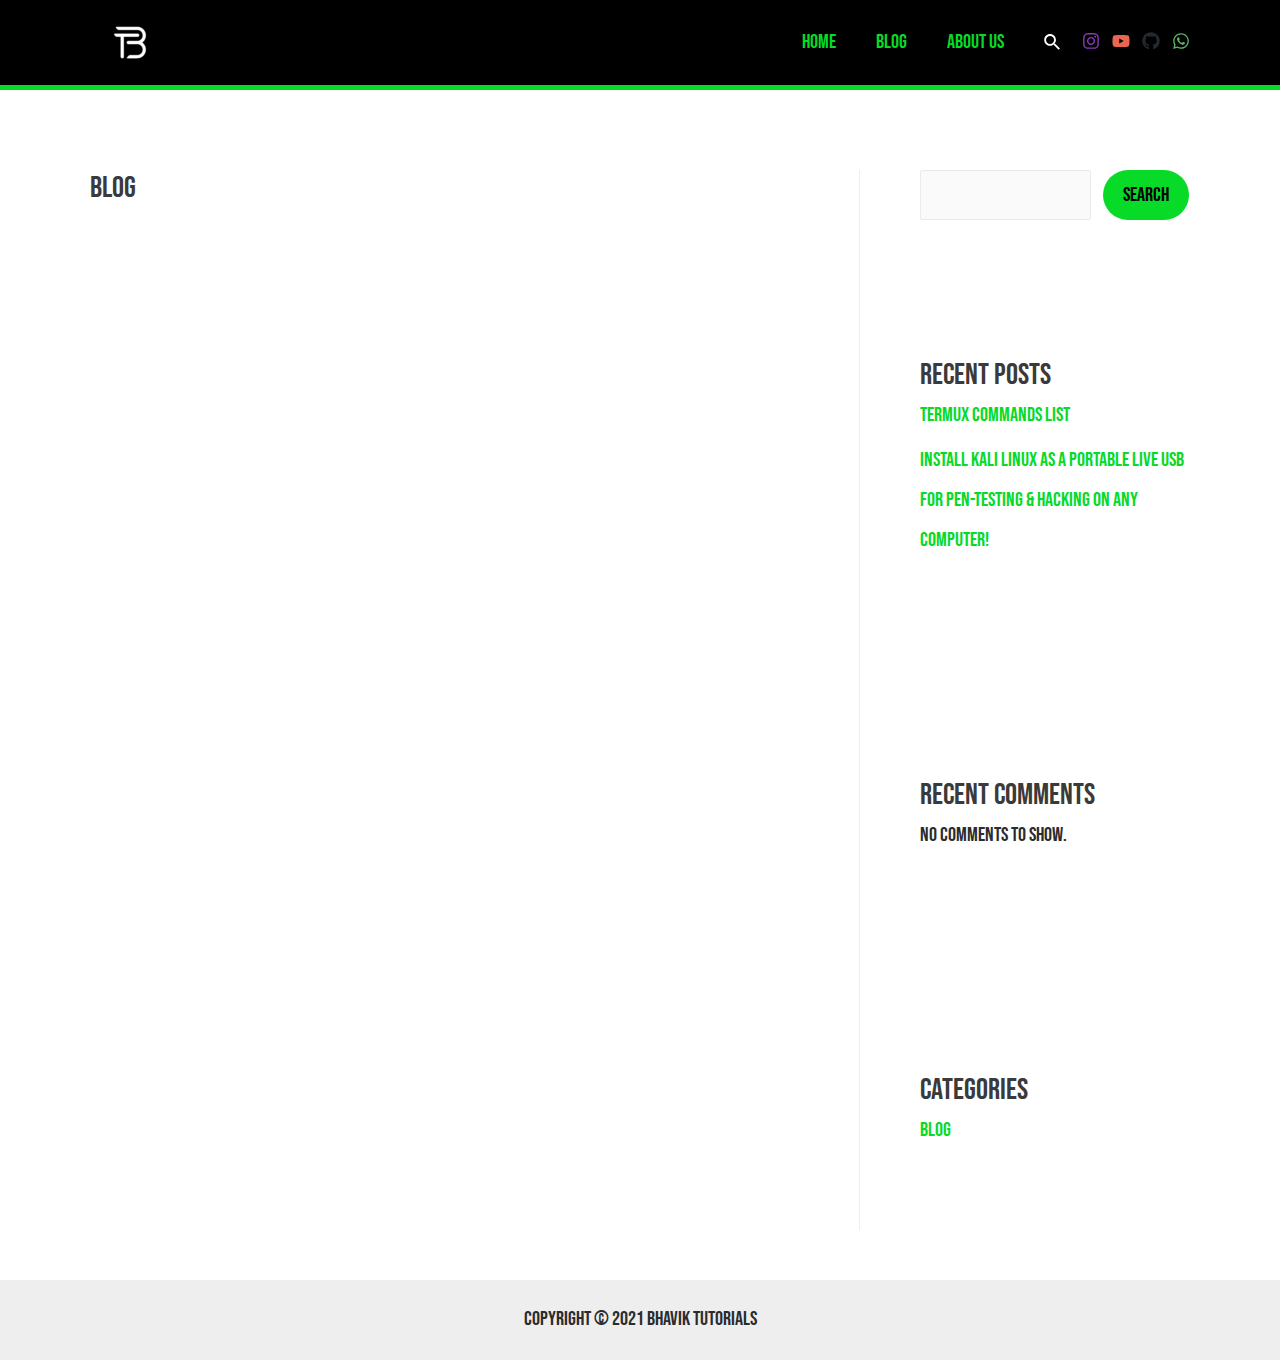
<file: blog/index.html>
<!DOCTYPE html>
<html lang="en-US">
<head>
<meta charset="UTF-8">
<meta name="viewport" content="width=device-width, initial-scale=1">
<link rel="profile" href="https://gmpg.org/xfn/11">

<title>Blog &#8211; Bhavik Tutorials</title>
<meta name="robots" content="max-image-preview:large">
<link rel="dns-prefetch" href="//fonts.googleapis.com">
<link rel="dns-prefetch" href="//s.w.org">
<link rel="alternate" type="application/rss+xml" title="Bhavik Tutorials &raquo; Feed" href="https://bhaviktutorials.github.io/bhaviktutorialsws/feed/">
<link rel="alternate" type="application/rss+xml" title="Bhavik Tutorials &raquo; Comments Feed" href="https://bhaviktutorials.github.io/bhaviktutorialsws/comments/feed/">
		<script>
			window._wpemojiSettings = {"baseUrl":"https:\/\/s.w.org\/images\/core\/emoji\/13.1.0\/72x72\/","ext":".png","svgUrl":"https:\/\/s.w.org\/images\/core\/emoji\/13.1.0\/svg\/","svgExt":".svg","source":{"concatemoji":"https:\/\/bhaviktutorials.github.io\/bhaviktutorialsws\/wp-includes\/js\/wp-emoji-release.min.js?ver=5.8.2"}};
			!function(e,a,t){var n,r,o,i=a.createElement("canvas"),p=i.getContext&&i.getContext("2d");function s(e,t){var a=String.fromCharCode;p.clearRect(0,0,i.width,i.height),p.fillText(a.apply(this,e),0,0);e=i.toDataURL();return p.clearRect(0,0,i.width,i.height),p.fillText(a.apply(this,t),0,0),e===i.toDataURL()}function c(e){var t=a.createElement("script");t.src=e,t.defer=t.type="text/javascript",a.getElementsByTagName("head")[0].appendChild(t)}for(o=Array("flag","emoji"),t.supports={everything:!0,everythingExceptFlag:!0},r=0;r<o.length;r++)t.supports[o[r]]=function(e){if(!p||!p.fillText)return!1;switch(p.textBaseline="top",p.font="600 32px Arial",e){case"flag":return s([127987,65039,8205,9895,65039],[127987,65039,8203,9895,65039])?!1:!s([55356,56826,55356,56819],[55356,56826,8203,55356,56819])&&!s([55356,57332,56128,56423,56128,56418,56128,56421,56128,56430,56128,56423,56128,56447],[55356,57332,8203,56128,56423,8203,56128,56418,8203,56128,56421,8203,56128,56430,8203,56128,56423,8203,56128,56447]);case"emoji":return!s([10084,65039,8205,55357,56613],[10084,65039,8203,55357,56613])}return!1}(o[r]),t.supports.everything=t.supports.everything&&t.supports[o[r]],"flag"!==o[r]&&(t.supports.everythingExceptFlag=t.supports.everythingExceptFlag&&t.supports[o[r]]);t.supports.everythingExceptFlag=t.supports.everythingExceptFlag&&!t.supports.flag,t.DOMReady=!1,t.readyCallback=function(){t.DOMReady=!0},t.supports.everything||(n=function(){t.readyCallback()},a.addEventListener?(a.addEventListener("DOMContentLoaded",n,!1),e.addEventListener("load",n,!1)):(e.attachEvent("onload",n),a.attachEvent("onreadystatechange",function(){"complete"===a.readyState&&t.readyCallback()})),(n=t.source||{}).concatemoji?c(n.concatemoji):n.wpemoji&&n.twemoji&&(c(n.twemoji),c(n.wpemoji)))}(window,document,window._wpemojiSettings);
		</script>
		<style>img.wp-smiley,
img.emoji {
	display: inline !important;
	border: none !important;
	box-shadow: none !important;
	height: 1em !important;
	width: 1em !important;
	margin: 0 .07em !important;
	vertical-align: -0.1em !important;
	background: none !important;
	padding: 0 !important;
}</style>
	<link rel="stylesheet" id="astra-theme-css-css" href="https://bhaviktutorials.github.io/bhaviktutorialsws/wp-content/themes/astra/assets/css/minified/main.min.css?ver=3.7.5" media="all">
<style id="astra-theme-css-inline-css">html{font-size:125%;}a,.page-title{color:var(--ast-global-color-0);}a:hover,a:focus{color:var(--ast-global-color-1);}body,button,input,select,textarea,.ast-button,.ast-custom-button{font-family:'Bebas Neue',display;font-weight:400;font-size:20px;font-size:1rem;}blockquote{color:#000000;}h1,.entry-content h1,h2,.entry-content h2,h3,.entry-content h3,h4,.entry-content h4,h5,.entry-content h5,h6,.entry-content h6,.site-title,.site-title a{font-weight:normal;}.site-title{font-size:35px;font-size:1.75rem;display:none;}header .custom-logo-link img{max-width:80px;}.astra-logo-svg{width:80px;}.ast-archive-description .ast-archive-title{font-size:40px;font-size:2rem;}.site-header .site-description{font-size:15px;font-size:0.75rem;display:none;}.entry-title{font-size:30px;font-size:1.5rem;}h1,.entry-content h1{font-size:40px;font-size:2rem;font-weight:normal;}h2,.entry-content h2{font-size:30px;font-size:1.5rem;font-weight:normal;}h3,.entry-content h3{font-size:25px;font-size:1.25rem;font-weight:normal;}h4,.entry-content h4{font-size:20px;font-size:1rem;font-weight:normal;}h5,.entry-content h5{font-size:18px;font-size:0.9rem;font-weight:normal;}h6,.entry-content h6{font-size:15px;font-size:0.75rem;font-weight:normal;}.ast-single-post .entry-title,.page-title{font-size:30px;font-size:1.5rem;}::selection{background-color:var(--ast-global-color-0);color:#000000;}body,h1,.entry-title a,.entry-content h1,h2,.entry-content h2,h3,.entry-content h3,h4,.entry-content h4,h5,.entry-content h5,h6,.entry-content h6{color:#2b2c2d;}.tagcloud a:hover,.tagcloud a:focus,.tagcloud a.current-item{color:#000000;border-color:var(--ast-global-color-0);background-color:var(--ast-global-color-0);}input:focus,input[type="text"]:focus,input[type="email"]:focus,input[type="url"]:focus,input[type="password"]:focus,input[type="reset"]:focus,input[type="search"]:focus,textarea:focus{border-color:var(--ast-global-color-0);}input[type="radio"]:checked,input[type=reset],input[type="checkbox"]:checked,input[type="checkbox"]:hover:checked,input[type="checkbox"]:focus:checked,input[type=range]::-webkit-slider-thumb{border-color:var(--ast-global-color-0);background-color:var(--ast-global-color-0);box-shadow:none;}.site-footer a:hover + .post-count,.site-footer a:focus + .post-count{background:var(--ast-global-color-0);border-color:var(--ast-global-color-0);}.single .nav-links .nav-previous,.single .nav-links .nav-next{color:var(--ast-global-color-0);}.entry-meta,.entry-meta *{line-height:1.45;color:var(--ast-global-color-0);}.entry-meta a:hover,.entry-meta a:hover *,.entry-meta a:focus,.entry-meta a:focus *,.page-links > .page-link,.page-links .page-link:hover,.post-navigation a:hover{color:var(--ast-global-color-1);}#cat option,.secondary .calendar_wrap thead a,.secondary .calendar_wrap thead a:visited{color:var(--ast-global-color-0);}.secondary .calendar_wrap #today,.ast-progress-val span{background:var(--ast-global-color-0);}.secondary a:hover + .post-count,.secondary a:focus + .post-count{background:var(--ast-global-color-0);border-color:var(--ast-global-color-0);}.calendar_wrap #today > a{color:#000000;}.page-links .page-link,.single .post-navigation a{color:var(--ast-global-color-0);}.ast-archive-title{color:var(--ast-global-color-2);}.widget-title{font-size:28px;font-size:1.4rem;color:var(--ast-global-color-2);}#secondary,#secondary button,#secondary input,#secondary select,#secondary textarea{font-size:20px;font-size:1rem;}.ast-single-post .entry-content a,.ast-comment-content a:not(.ast-comment-edit-reply-wrap a){text-decoration:underline;}.ast-single-post .wp-block-button .wp-block-button__link,.ast-single-post .elementor-button-wrapper .elementor-button,.ast-single-post .entry-content .uagb-tab a,.ast-single-post .entry-content .uagb-ifb-cta a,.ast-single-post .entry-content .wp-block-uagb-buttons a,.ast-single-post .entry-content .uabb-module-content a,.ast-single-post .entry-content .uagb-post-grid a,.ast-single-post .entry-content .uagb-timeline a,.ast-single-post .entry-content .uagb-toc__wrap a,.ast-single-post .entry-content .uagb-taxomony-box a,.ast-single-post .entry-content .woocommerce a{text-decoration:none;}.ast-logo-title-inline .site-logo-img{padding-right:1em;}.site-logo-img img{ transition:all 0.2s linear;}#secondary {margin: 4em 0 2.5em;word-break: break-word;line-height: 2;}#secondary li {margin-bottom: 0.25em;}#secondary li:last-child {margin-bottom: 0;}@media (max-width: 768px) {.js_active .ast-plain-container.ast-single-post #secondary {margin-top: 1.5em;}}.ast-separate-container.ast-two-container #secondary .widget {background-color: #fff;padding: 2em;margin-bottom: 2em;}@media (min-width: 993px) {.ast-left-sidebar #secondary {padding-right: 60px;}.ast-right-sidebar #secondary {padding-left: 60px;}}@media (max-width: 993px) {.ast-right-sidebar #secondary {padding-left: 30px;}.ast-left-sidebar #secondary {padding-right: 30px;}}@media (max-width:921px){#ast-desktop-header{display:none;}}@media (min-width:921px){#ast-mobile-header{display:none;}}.wp-block-buttons.aligncenter{justify-content:center;}@media (min-width:1200px){.wp-block-group .has-background{padding:20px;}}@media (min-width:1200px){.ast-plain-container.ast-right-sidebar .entry-content .wp-block-group.alignwide,.ast-plain-container.ast-left-sidebar .entry-content .wp-block-group.alignwide,.ast-plain-container.ast-right-sidebar .entry-content .wp-block-group.alignfull,.ast-plain-container.ast-left-sidebar .entry-content .wp-block-group.alignfull{padding-left:20px;padding-right:20px;}}@media (min-width:1200px){.wp-block-cover-image.alignwide .wp-block-cover__inner-container,.wp-block-cover.alignwide .wp-block-cover__inner-container,.wp-block-cover-image.alignfull .wp-block-cover__inner-container,.wp-block-cover.alignfull .wp-block-cover__inner-container{width:100%;}}.ast-plain-container.ast-no-sidebar #primary{margin-top:0;margin-bottom:0;}@media (max-width:921px){.ast-theme-transparent-header #primary,.ast-theme-transparent-header #secondary{padding:0;}}.wp-block-columns{margin-bottom:unset;}.wp-block-image.size-full{margin:2rem 0;}.wp-block-separator.has-background{padding:0;}.wp-block-gallery{margin-bottom:1.6em;}.wp-block-group{padding-top:4em;padding-bottom:4em;}.wp-block-group__inner-container .wp-block-columns:last-child,.wp-block-group__inner-container :last-child,.wp-block-table table{margin-bottom:0;}.blocks-gallery-grid{width:100%;}.wp-block-navigation-link__content{padding:5px 0;}.wp-block-group .wp-block-group .has-text-align-center,.wp-block-group .wp-block-column .has-text-align-center{max-width:100%;}.has-text-align-center{margin:0 auto;}@media (max-width:1200px){.wp-block-group{padding:3em;}.wp-block-group .wp-block-group{padding:1.5em;}.wp-block-columns,.wp-block-column{margin:1rem 0;}}@media (min-width:921px){.wp-block-columns .wp-block-group{padding:2em;}}@media (max-width:544px){.wp-block-cover-image .wp-block-cover__inner-container,.wp-block-cover .wp-block-cover__inner-container{width:unset;}.wp-block-cover,.wp-block-cover-image{padding:2em 0;}.wp-block-group,.wp-block-cover{padding:2em;}.wp-block-media-text__media img,.wp-block-media-text__media video{width:unset;max-width:100%;}.wp-block-media-text.has-background .wp-block-media-text__content{padding:1em;}}@media (max-width:921px){.ast-plain-container.ast-no-sidebar #primary{padding:0;}}@media (min-width:544px){.entry-content .wp-block-media-text.has-media-on-the-right .wp-block-media-text__content{padding:0 8% 0 0;}.entry-content .wp-block-media-text .wp-block-media-text__content{padding:0 0 0 8%;}.ast-plain-container .site-content .entry-content .has-custom-content-position.is-position-bottom-left > *,.ast-plain-container .site-content .entry-content .has-custom-content-position.is-position-bottom-right > *,.ast-plain-container .site-content .entry-content .has-custom-content-position.is-position-top-left > *,.ast-plain-container .site-content .entry-content .has-custom-content-position.is-position-top-right > *,.ast-plain-container .site-content .entry-content .has-custom-content-position.is-position-center-right > *,.ast-plain-container .site-content .entry-content .has-custom-content-position.is-position-center-left > *{margin:0;}}@media (max-width:544px){.entry-content .wp-block-media-text .wp-block-media-text__content{padding:8% 0;}.wp-block-media-text .wp-block-media-text__media img{width:auto;max-width:100%;}}.wp-block-button.is-style-outline .wp-block-button__link{border-color:var(--ast-global-color-0);border-top-width:0;border-right-width:0;border-bottom-width:0;border-left-width:0;}.wp-block-button.is-style-outline > .wp-block-button__link:not(.has-text-color),.wp-block-button.wp-block-button__link.is-style-outline:not(.has-text-color){color:var(--ast-global-color-0);}.wp-block-button.is-style-outline .wp-block-button__link:hover,.wp-block-button.is-style-outline .wp-block-button__link:focus{color:#ffffff !important;background-color:var(--ast-global-color-1);border-color:var(--ast-global-color-1);}.post-page-numbers.current .page-link,.ast-pagination .page-numbers.current{color:#000000;border-color:var(--ast-global-color-0);background-color:var(--ast-global-color-0);border-radius:2px;}@media (min-width:544px){.entry-content > .alignleft{margin-right:20px;}.entry-content > .alignright{margin-left:20px;}}.wp-block-button.is-style-outline .wp-block-button__link{border-top-width:0;border-right-width:0;border-bottom-width:0;border-left-width:0;}h1.widget-title{font-weight:normal;}h2.widget-title{font-weight:normal;}h3.widget-title{font-weight:normal;}@media (max-width:921px){.ast-separate-container .ast-article-post,.ast-separate-container .ast-article-single{padding:1.5em 2.14em;}.ast-separate-container #primary,.ast-separate-container #secondary{padding:1.5em 0;}#primary,#secondary{padding:1.5em 0;margin:0;}.ast-left-sidebar #content > .ast-container{display:flex;flex-direction:column-reverse;width:100%;}.ast-author-box img.avatar{margin:20px 0 0 0;}}@media (max-width:921px){#secondary.secondary{padding-top:0;}.ast-separate-container.ast-right-sidebar #secondary{padding-left:1em;padding-right:1em;}.ast-separate-container.ast-two-container #secondary{padding-left:0;padding-right:0;}.ast-page-builder-template .entry-header #secondary,.ast-page-builder-template #secondary{margin-top:1.5em;}}@media (max-width:921px){.ast-right-sidebar #primary{padding-right:0;}.ast-page-builder-template.ast-left-sidebar #secondary,.ast-page-builder-template.ast-right-sidebar #secondary{padding-right:20px;padding-left:20px;}.ast-right-sidebar #secondary,.ast-left-sidebar #primary{padding-left:0;}.ast-left-sidebar #secondary{padding-right:0;}}@media (min-width:922px){.ast-separate-container.ast-right-sidebar #primary,.ast-separate-container.ast-left-sidebar #primary{border:0;}.search-no-results.ast-separate-container #primary{margin-bottom:4em;}}@media (min-width:922px){.ast-right-sidebar #primary{border-right:1px solid #eee;}.ast-left-sidebar #primary{border-left:1px solid #eee;}.ast-right-sidebar #secondary{border-left:1px solid #eee;margin-left:-1px;}.ast-left-sidebar #secondary{border-right:1px solid #eee;margin-right:-1px;}.ast-separate-container.ast-two-container.ast-right-sidebar #secondary{padding-left:30px;padding-right:0;}.ast-separate-container.ast-two-container.ast-left-sidebar #secondary{padding-right:30px;padding-left:0;}.ast-separate-container.ast-right-sidebar #secondary,.ast-separate-container.ast-left-sidebar #secondary{border:0;margin-left:auto;margin-right:auto;}.ast-separate-container.ast-two-container #secondary .widget:last-child{margin-bottom:0;}}.wp-block-button .wp-block-button__link{color:#000000;}.wp-block-button .wp-block-button__link:hover,.wp-block-button .wp-block-button__link:focus{color:#ffffff;background-color:var(--ast-global-color-1);border-color:var(--ast-global-color-1);}.wp-block-button .wp-block-button__link{border-style:solid;border-top-width:0;border-right-width:0;border-left-width:0;border-bottom-width:0;border-color:var(--ast-global-color-0);background-color:var(--ast-global-color-0);color:#000000;font-family:inherit;font-weight:inherit;line-height:1;border-radius:30px;}.wp-block-buttons .wp-block-button .wp-block-button__link{padding-top:10px;padding-right:20px;padding-bottom:10px;padding-left:20px;}.menu-toggle,button,.ast-button,.ast-custom-button,.button,input#submit,input[type="button"],input[type="submit"],input[type="reset"],form[CLASS*="wp-block-search__"].wp-block-search .wp-block-search__inside-wrapper .wp-block-search__button,body .wp-block-file .wp-block-file__button{border-style:solid;border-top-width:0;border-right-width:0;border-left-width:0;border-bottom-width:0;color:#000000;border-color:var(--ast-global-color-0);background-color:var(--ast-global-color-0);border-radius:30px;padding-top:10px;padding-right:20px;padding-bottom:10px;padding-left:20px;font-family:inherit;font-weight:inherit;line-height:1;}button:focus,.menu-toggle:hover,button:hover,.ast-button:hover,.ast-custom-button:hover .button:hover,.ast-custom-button:hover ,input[type=reset]:hover,input[type=reset]:focus,input#submit:hover,input#submit:focus,input[type="button"]:hover,input[type="button"]:focus,input[type="submit"]:hover,input[type="submit"]:focus,form[CLASS*="wp-block-search__"].wp-block-search .wp-block-search__inside-wrapper .wp-block-search__button:hover,form[CLASS*="wp-block-search__"].wp-block-search .wp-block-search__inside-wrapper .wp-block-search__button:focus,body .wp-block-file .wp-block-file__button:hover,body .wp-block-file .wp-block-file__button:focus{color:#ffffff;background-color:var(--ast-global-color-1);border-color:var(--ast-global-color-1);}@media (min-width:544px){.ast-container{max-width:100%;}}@media (max-width:544px){.ast-separate-container .ast-article-post,.ast-separate-container .ast-article-single,.ast-separate-container .comments-title,.ast-separate-container .ast-archive-description{padding:1.5em 1em;}.ast-separate-container #content .ast-container{padding-left:0.54em;padding-right:0.54em;}.ast-separate-container .ast-comment-list li.depth-1{padding:1.5em 1em;margin-bottom:1.5em;}.ast-separate-container .ast-comment-list .bypostauthor{padding:.5em;}.ast-search-menu-icon.ast-dropdown-active .search-field{width:170px;}.ast-separate-container #secondary{padding-top:0;}.ast-separate-container.ast-two-container #secondary .widget{margin-bottom:1.5em;padding-left:1em;padding-right:1em;}}@media (max-width:921px){.ast-mobile-header-stack .main-header-bar .ast-search-menu-icon{display:inline-block;}.ast-header-break-point.ast-header-custom-item-outside .ast-mobile-header-stack .main-header-bar .ast-search-icon{margin:0;}.ast-comment-avatar-wrap img{max-width:2.5em;}.ast-separate-container .ast-comment-list li.depth-1{padding:1.5em 2.14em;}.ast-separate-container .comment-respond{padding:2em 2.14em;}.ast-comment-meta{padding:0 1.8888em 1.3333em;}}.entry-content > .wp-block-group,.entry-content > .wp-block-media-text,.entry-content > .wp-block-cover,.entry-content > .wp-block-columns{max-width:58em;width:calc(100% - 4em);margin-left:auto;margin-right:auto;}.entry-content [class*="__inner-container"] > .alignfull{max-width:100%;margin-left:0;margin-right:0;}.entry-content [class*="__inner-container"] > *:not(.alignwide):not(.alignfull):not(.alignleft):not(.alignright){margin-left:auto;margin-right:auto;}.entry-content [class*="__inner-container"] > *:not(.alignwide):not(p):not(.alignfull):not(.alignleft):not(.alignright):not(.is-style-wide):not(iframe){max-width:50rem;width:100%;}@media (min-width:921px){.entry-content > .wp-block-group.alignwide.has-background,.entry-content > .wp-block-group.alignfull.has-background,.entry-content > .wp-block-cover.alignwide,.entry-content > .wp-block-cover.alignfull,.entry-content > .wp-block-columns.has-background.alignwide,.entry-content > .wp-block-columns.has-background.alignfull{margin-top:0;margin-bottom:0;padding:6em 4em;}.entry-content > .wp-block-columns.has-background{margin-bottom:0;}}@media (min-width:1200px){.entry-content .alignfull p{max-width:1100px;}.entry-content .alignfull{max-width:100%;width:100%;}.ast-page-builder-template .entry-content .alignwide,.entry-content [class*="__inner-container"] > .alignwide{max-width:1100px;margin-left:0;margin-right:0;}.entry-content .alignfull [class*="__inner-container"] > .alignwide{max-width:80rem;}}@media (min-width:545px){.site-main .entry-content > .alignwide{margin:0 auto;}.wp-block-group.has-background,.entry-content > .wp-block-cover,.entry-content > .wp-block-columns.has-background{padding:4em;margin-top:0;margin-bottom:0;}.entry-content .wp-block-media-text.alignfull .wp-block-media-text__content,.entry-content .wp-block-media-text.has-background .wp-block-media-text__content{padding:0 8%;}}@media (max-width:921px){.site-title{display:block;}.ast-archive-description .ast-archive-title{font-size:40px;}.site-header .site-description{display:none;}.entry-title{font-size:30px;}h1,.entry-content h1{font-size:30px;}h2,.entry-content h2{font-size:25px;}h3,.entry-content h3{font-size:20px;}.ast-single-post .entry-title,.page-title{font-size:30px;}}@media (max-width:544px){.site-title{display:block;}.ast-archive-description .ast-archive-title{font-size:40px;}.site-header .site-description{display:none;}.entry-title{font-size:30px;}h1,.entry-content h1{font-size:30px;}h2,.entry-content h2{font-size:25px;}h3,.entry-content h3{font-size:20px;}.ast-single-post .entry-title,.page-title{font-size:30px;}}@media (max-width:921px){html{font-size:114%;}}@media (max-width:544px){html{font-size:114%;}}@media (min-width:922px){.ast-container{max-width:1140px;}}@media (min-width:922px){.site-content .ast-container{display:flex;}}@media (max-width:921px){.site-content .ast-container{flex-direction:column;}}@media (min-width:922px){.main-header-menu .sub-menu .menu-item.ast-left-align-sub-menu:hover > .sub-menu,.main-header-menu .sub-menu .menu-item.ast-left-align-sub-menu.focus > .sub-menu{margin-left:-0px;}}.wp-block-search {margin-bottom: 20px;}.wp-block-site-tagline {margin-top: 20px;}form.wp-block-search .wp-block-search__input,.wp-block-search.wp-block-search__button-inside .wp-block-search__inside-wrapper,.wp-block-search.wp-block-search__button-inside .wp-block-search__inside-wrapper {border-color: #eaeaea;background: #fafafa;}.wp-block-search.wp-block-search__button-inside .wp-block-search__inside-wrapper .wp-block-search__input:focus,.wp-block-loginout input:focus {outline: thin dotted;}.wp-block-loginout input:focus {border-color: transparent;} form.wp-block-search .wp-block-search__inside-wrapper .wp-block-search__input {padding: 12px;}form.wp-block-search .wp-block-search__button svg {fill: currentColor;width: 20px;height: 20px;}.wp-block-loginout p label {display: block;}.wp-block-loginout p:not(.login-remember):not(.login-submit) input {width: 100%;}.wp-block-loginout .login-remember input {width: 1.1rem;height: 1.1rem;margin: 0 5px 4px 0;vertical-align: middle;}body .wp-block-file .wp-block-file__button {text-decoration: none;}blockquote {padding: 0 1.2em 1.2em;}.wp-block-file {display: flex;align-items: center;flex-wrap: wrap;justify-content: space-between;}.wp-block-pullquote {border: none;}.wp-block-pullquote blockquote::before {content: "\201D";font-family: "Helvetica",sans-serif;display: flex;transform: rotate( 180deg );font-size: 6rem;font-style: normal;line-height: 1;font-weight: bold;align-items: center;justify-content: center;}figure.wp-block-pullquote.is-style-solid-color blockquote {max-width: 100%;text-align: inherit;}ul.wp-block-categories-list.wp-block-categories,ul.wp-block-archives-list.wp-block-archives {list-style-type: none;}.wp-block-button__link {border: 2px solid currentColor;}ul,ol {margin-left: 20px;}figure.alignright figcaption {text-align: right;}:root .has-ast-global-color-0-color{color:var(--ast-global-color-0);}:root .has-ast-global-color-0-background-color{background-color:var(--ast-global-color-0);}:root .wp-block-button .has-ast-global-color-0-color{color:var(--ast-global-color-0);}:root .wp-block-button .has-ast-global-color-0-background-color{background-color:var(--ast-global-color-0);}:root .has-ast-global-color-1-color{color:var(--ast-global-color-1);}:root .has-ast-global-color-1-background-color{background-color:var(--ast-global-color-1);}:root .wp-block-button .has-ast-global-color-1-color{color:var(--ast-global-color-1);}:root .wp-block-button .has-ast-global-color-1-background-color{background-color:var(--ast-global-color-1);}:root .has-ast-global-color-2-color{color:var(--ast-global-color-2);}:root .has-ast-global-color-2-background-color{background-color:var(--ast-global-color-2);}:root .wp-block-button .has-ast-global-color-2-color{color:var(--ast-global-color-2);}:root .wp-block-button .has-ast-global-color-2-background-color{background-color:var(--ast-global-color-2);}:root .has-ast-global-color-3-color{color:var(--ast-global-color-3);}:root .has-ast-global-color-3-background-color{background-color:var(--ast-global-color-3);}:root .wp-block-button .has-ast-global-color-3-color{color:var(--ast-global-color-3);}:root .wp-block-button .has-ast-global-color-3-background-color{background-color:var(--ast-global-color-3);}:root .has-ast-global-color-4-color{color:var(--ast-global-color-4);}:root .has-ast-global-color-4-background-color{background-color:var(--ast-global-color-4);}:root .wp-block-button .has-ast-global-color-4-color{color:var(--ast-global-color-4);}:root .wp-block-button .has-ast-global-color-4-background-color{background-color:var(--ast-global-color-4);}:root .has-ast-global-color-5-color{color:var(--ast-global-color-5);}:root .has-ast-global-color-5-background-color{background-color:var(--ast-global-color-5);}:root .wp-block-button .has-ast-global-color-5-color{color:var(--ast-global-color-5);}:root .wp-block-button .has-ast-global-color-5-background-color{background-color:var(--ast-global-color-5);}:root .has-ast-global-color-6-color{color:var(--ast-global-color-6);}:root .has-ast-global-color-6-background-color{background-color:var(--ast-global-color-6);}:root .wp-block-button .has-ast-global-color-6-color{color:var(--ast-global-color-6);}:root .wp-block-button .has-ast-global-color-6-background-color{background-color:var(--ast-global-color-6);}:root .has-ast-global-color-7-color{color:var(--ast-global-color-7);}:root .has-ast-global-color-7-background-color{background-color:var(--ast-global-color-7);}:root .wp-block-button .has-ast-global-color-7-color{color:var(--ast-global-color-7);}:root .wp-block-button .has-ast-global-color-7-background-color{background-color:var(--ast-global-color-7);}:root .has-ast-global-color-8-color{color:var(--ast-global-color-8);}:root .has-ast-global-color-8-background-color{background-color:var(--ast-global-color-8);}:root .wp-block-button .has-ast-global-color-8-color{color:var(--ast-global-color-8);}:root .wp-block-button .has-ast-global-color-8-background-color{background-color:var(--ast-global-color-8);}:root{--ast-global-color-0:#07da27;--ast-global-color-1:#3a3a3a;--ast-global-color-2:#3a3a3a;--ast-global-color-3:#4B4F58;--ast-global-color-4:#F5F5F5;--ast-global-color-5:#FFFFFF;--ast-global-color-6:#F2F5F7;--ast-global-color-7:#424242;--ast-global-color-8:#000000;}.ast-breadcrumbs .trail-browse,.ast-breadcrumbs .trail-items,.ast-breadcrumbs .trail-items li{display:inline-block;margin:0;padding:0;border:none;background:inherit;text-indent:0;}.ast-breadcrumbs .trail-browse{font-size:inherit;font-style:inherit;font-weight:inherit;color:inherit;}.ast-breadcrumbs .trail-items{list-style:none;}.trail-items li::after{padding:0 0.3em;content:"\00bb";}.trail-items li:last-of-type::after{display:none;}h1,.entry-content h1,h2,.entry-content h2,h3,.entry-content h3,h4,.entry-content h4,h5,.entry-content h5,h6,.entry-content h6{color:var(--ast-global-color-2);}.entry-title a{color:var(--ast-global-color-2);}@media (max-width:921px){.ast-builder-grid-row-container.ast-builder-grid-row-tablet-3-firstrow .ast-builder-grid-row > *:first-child,.ast-builder-grid-row-container.ast-builder-grid-row-tablet-3-lastrow .ast-builder-grid-row > *:last-child{grid-column:1 / -1;}}@media (max-width:544px){.ast-builder-grid-row-container.ast-builder-grid-row-mobile-3-firstrow .ast-builder-grid-row > *:first-child,.ast-builder-grid-row-container.ast-builder-grid-row-mobile-3-lastrow .ast-builder-grid-row > *:last-child{grid-column:1 / -1;}}.ast-builder-layout-element[data-section="title_tagline"]{display:flex;}@media (max-width:921px){.ast-header-break-point .ast-builder-layout-element[data-section="title_tagline"]{display:flex;}}@media (max-width:544px){.ast-header-break-point .ast-builder-layout-element[data-section="title_tagline"]{display:flex;}}.ast-builder-menu-1{font-family:inherit;font-weight:inherit;}.ast-builder-menu-1 .sub-menu,.ast-builder-menu-1 .inline-on-mobile .sub-menu{border-top-width:2px;border-bottom-width:0;border-right-width:0;border-left-width:0;border-color:var(--ast-global-color-0);border-style:solid;border-radius:0;}.ast-builder-menu-1 .main-header-menu > .menu-item > .sub-menu,.ast-builder-menu-1 .main-header-menu > .menu-item > .astra-full-megamenu-wrapper{margin-top:0;}.ast-desktop .ast-builder-menu-1 .main-header-menu > .menu-item > .sub-menu:before,.ast-desktop .ast-builder-menu-1 .main-header-menu > .menu-item > .astra-full-megamenu-wrapper:before{height:calc( 0px + 5px );}.ast-desktop .ast-builder-menu-1 .menu-item .sub-menu .menu-link{border-style:none;}@media (max-width:921px){.ast-header-break-point .ast-builder-menu-1 .menu-item.menu-item-has-children > .ast-menu-toggle{top:0;}.ast-builder-menu-1 .menu-item-has-children > .menu-link:after{content:unset;}}@media (max-width:544px){.ast-header-break-point .ast-builder-menu-1 .menu-item.menu-item-has-children > .ast-menu-toggle{top:0;}}.ast-builder-menu-1{display:flex;}@media (max-width:921px){.ast-header-break-point .ast-builder-menu-1{display:flex;}}@media (max-width:544px){.ast-header-break-point .ast-builder-menu-1{display:flex;}}.main-header-bar .main-header-bar-navigation .ast-search-icon {display: block;z-index: 4;position: relative;}.ast-search-icon {z-index: 4;position: relative;line-height: normal;}.main-header-bar .ast-search-menu-icon .search-form {background-color: #ffffff;}.ast-search-menu-icon.ast-dropdown-active.slide-search .search-form {visibility: visible;opacity: 1;}.ast-search-menu-icon .search-form {border: 1px solid #e7e7e7;line-height: normal;padding: 0 3em 0 0;border-radius: 2px;display: inline-block;-webkit-backface-visibility: hidden;backface-visibility: hidden;position: relative;color: inherit;background-color: #fff;}.ast-search-menu-icon .astra-search-icon {-js-display: flex;display: flex;line-height: normal;}.ast-search-menu-icon .astra-search-icon:focus {outline: none;}.ast-search-menu-icon .search-field {border: none;background-color: transparent;transition: width .2s;border-radius: inherit;color: inherit;font-size: inherit;width: 0;color: #757575;}.ast-search-menu-icon .search-submit {display: none;background: none;border: none;font-size: 1.3em;color: #757575;}.ast-search-menu-icon.ast-dropdown-active {visibility: visible;opacity: 1;position: relative;}.ast-search-menu-icon.ast-dropdown-active .search-field {width: 235px;}.ast-header-search .ast-search-menu-icon.slide-search .search-form,.ast-header-search .ast-search-menu-icon.ast-inline-search .search-form {-js-display: flex;display: flex;align-items: center;}.ast-search-menu-icon.ast-inline-search .search-field {width : 100%;padding : 0.60em;padding-right : 5.5em;}.site-header-section-left .ast-search-menu-icon.slide-search .search-form {padding-left: 3em;padding-right: unset;left: -1em;right: unset;}.site-header-section-left .ast-search-menu-icon.slide-search .search-form .search-field {margin-right: unset;margin-left: 10px;}.ast-search-menu-icon.slide-search .search-form {-webkit-backface-visibility: visible;backface-visibility: visible;visibility: hidden;opacity: 0;transition: all .2s;position: absolute;z-index: 3;right: -1em;top: 50%;transform: translateY(-50%);}.ast-header-search .ast-search-menu-icon .search-form .search-field:-ms-input-placeholder,.ast-header-search .ast-search-menu-icon .search-form .search-field:-ms-input-placeholder{opacity:0.5;}.ast-header-search .ast-search-menu-icon.slide-search .search-form,.ast-header-search .ast-search-menu-icon.ast-inline-search .search-form{-js-display:flex;display:flex;align-items:center;}.ast-builder-layout-element.ast-header-search{height:auto;}.ast-header-search .astra-search-icon{color:#ffffff;font-size:18px;}.ast-header-search .search-field::placeholder,.ast-header-search .ast-icon{color:#ffffff;}.ast-header-search .ast-search-menu-icon.ast-dropdown-active .search-field{margin-right:8px;}@media (max-width:921px){.ast-header-search .astra-search-icon{font-size:18px;}.ast-header-search .ast-search-menu-icon.ast-dropdown-active .search-field{margin-right:8px;}}@media (max-width:544px){.ast-header-search .astra-search-icon{font-size:18px;}.ast-header-search .ast-search-menu-icon.ast-dropdown-active .search-field{margin-right:8px;}}.ast-header-search{display:flex;}@media (max-width:921px){.ast-header-break-point .ast-header-search{display:flex;}}@media (max-width:544px){.ast-header-break-point .ast-header-search{display:flex;}}.ast-builder-social-element:hover {color: #0274be;}.ast-social-stack-desktop .ast-builder-social-element,.ast-social-stack-tablet .ast-builder-social-element,.ast-social-stack-mobile .ast-builder-social-element {margin-top: 6px;margin-bottom: 6px;}.ast-social-color-type-official .ast-builder-social-element,.ast-social-color-type-official .social-item-label {color: var(--color);background-color: var(--background-color);}.header-social-inner-wrap.ast-social-color-type-official .ast-builder-social-element svg,.footer-social-inner-wrap.ast-social-color-type-official .ast-builder-social-element svg {fill: currentColor;}.social-show-label-true .ast-builder-social-element {width: auto;padding: 0 0.4em;}[data-section^="section-fb-social-icons-"] .footer-social-inner-wrap {text-align: center;}.ast-footer-social-wrap {width: 100%;}.ast-footer-social-wrap .ast-builder-social-element:first-child {margin-left: 0;}.ast-footer-social-wrap .ast-builder-social-element:last-child {margin-right: 0;}.ast-header-social-wrap .ast-builder-social-element:first-child {margin-left: 0;}.ast-header-social-wrap .ast-builder-social-element:last-child {margin-right: 0;}.ast-builder-social-element {line-height: 1;color: #3a3a3a;background: transparent;vertical-align: middle;transition: all 0.01s;margin-left: 6px;margin-right: 6px;justify-content: center;align-items: center;}.ast-builder-social-element {line-height: 1;color: #3a3a3a;background: transparent;vertical-align: middle;transition: all 0.01s;margin-left: 6px;margin-right: 6px;justify-content: center;align-items: center;}.ast-builder-social-element .social-item-label {padding-left: 6px;}.ast-header-social-1-wrap .ast-builder-social-element svg{width:18px;height:18px;}.ast-builder-layout-element[data-section="section-hb-social-icons-1"]{display:flex;}@media (max-width:921px){.ast-header-break-point .ast-builder-layout-element[data-section="section-hb-social-icons-1"]{display:flex;}}@media (max-width:544px){.ast-header-break-point .ast-builder-layout-element[data-section="section-hb-social-icons-1"]{display:flex;}}.site-below-footer-wrap{padding-top:20px;padding-bottom:20px;}.site-below-footer-wrap[data-section="section-below-footer-builder"]{background-color:#eeeeee;;background-image:none;;min-height:80px;}.site-below-footer-wrap[data-section="section-below-footer-builder"] .ast-builder-grid-row{max-width:1100px;margin-left:auto;margin-right:auto;}.site-below-footer-wrap[data-section="section-below-footer-builder"] .ast-builder-grid-row,.site-below-footer-wrap[data-section="section-below-footer-builder"] .site-footer-section{align-items:flex-start;}.site-below-footer-wrap[data-section="section-below-footer-builder"].ast-footer-row-inline .site-footer-section{display:flex;margin-bottom:0;}.ast-builder-grid-row-full .ast-builder-grid-row{grid-template-columns:1fr;}@media (max-width:921px){.site-below-footer-wrap[data-section="section-below-footer-builder"].ast-footer-row-tablet-inline .site-footer-section{display:flex;margin-bottom:0;}.site-below-footer-wrap[data-section="section-below-footer-builder"].ast-footer-row-tablet-stack .site-footer-section{display:block;margin-bottom:10px;}.ast-builder-grid-row-container.ast-builder-grid-row-tablet-full .ast-builder-grid-row{grid-template-columns:1fr;}}@media (max-width:544px){.site-below-footer-wrap[data-section="section-below-footer-builder"].ast-footer-row-mobile-inline .site-footer-section{display:flex;margin-bottom:0;}.site-below-footer-wrap[data-section="section-below-footer-builder"].ast-footer-row-mobile-stack .site-footer-section{display:block;margin-bottom:10px;}.ast-builder-grid-row-container.ast-builder-grid-row-mobile-full .ast-builder-grid-row{grid-template-columns:1fr;}}.site-below-footer-wrap[data-section="section-below-footer-builder"]{display:grid;}@media (max-width:921px){.ast-header-break-point .site-below-footer-wrap[data-section="section-below-footer-builder"]{display:grid;}}@media (max-width:544px){.ast-header-break-point .site-below-footer-wrap[data-section="section-below-footer-builder"]{display:grid;}}.ast-footer-copyright{text-align:center;}.ast-footer-copyright {color:#2b2c2d;}@media (max-width:921px){.ast-footer-copyright{text-align:center;}}@media (max-width:544px){.ast-footer-copyright{text-align:center;}}.ast-footer-copyright.ast-builder-layout-element{display:flex;}@media (max-width:921px){.ast-header-break-point .ast-footer-copyright.ast-builder-layout-element{display:flex;}}@media (max-width:544px){.ast-header-break-point .ast-footer-copyright.ast-builder-layout-element{display:flex;}}.elementor-template-full-width .ast-container{display:block;}@media (max-width:544px){.elementor-element .elementor-wc-products .woocommerce[class*="columns-"] ul.products li.product{width:auto;margin:0;}.elementor-element .woocommerce .woocommerce-result-count{float:none;}}.ast-header-break-point .main-header-bar{border-bottom-width:1px;}@media (min-width:922px){.main-header-bar{border-bottom-width:1px;}}@media (min-width:922px){#primary{width:70%;}#secondary{width:30%;}}.ast-safari-browser-less-than-11 .main-header-menu .menu-item, .ast-safari-browser-less-than-11 .main-header-bar .ast-masthead-custom-menu-items{display:block;}.main-header-menu .menu-item, #astra-footer-menu .menu-item, .main-header-bar .ast-masthead-custom-menu-items{-js-display:flex;display:flex;-webkit-box-pack:center;-webkit-justify-content:center;-moz-box-pack:center;-ms-flex-pack:center;justify-content:center;-webkit-box-orient:vertical;-webkit-box-direction:normal;-webkit-flex-direction:column;-moz-box-orient:vertical;-moz-box-direction:normal;-ms-flex-direction:column;flex-direction:column;}.main-header-menu > .menu-item > .menu-link, #astra-footer-menu > .menu-item > .menu-link{height:100%;-webkit-box-align:center;-webkit-align-items:center;-moz-box-align:center;-ms-flex-align:center;align-items:center;-js-display:flex;display:flex;}.ast-header-break-point .main-navigation ul .menu-item .menu-link .icon-arrow:first-of-type svg{top:.2em;margin-top:0px;margin-left:0px;width:.65em;transform:translate(0, -2px) rotateZ(270deg);}.ast-mobile-popup-content .ast-submenu-expanded > .ast-menu-toggle{transform:rotateX(180deg);}.ast-separate-container .blog-layout-1, .ast-separate-container .blog-layout-2, .ast-separate-container .blog-layout-3{background-color:transparent;background-image:none;}.ast-separate-container .ast-article-post{background-color:var(--ast-global-color-5);;background-image:none;;}@media (max-width:921px){.ast-separate-container .ast-article-post{background-color:var(--ast-global-color-5);;background-image:none;;}}@media (max-width:544px){.ast-separate-container .ast-article-post{background-color:var(--ast-global-color-5);;background-image:none;;}}.ast-separate-container .ast-article-single:not(.ast-related-post), .ast-separate-container .comments-area .comment-respond,.ast-separate-container .comments-area .ast-comment-list li, .ast-separate-container .ast-woocommerce-container, .ast-separate-container .error-404, .ast-separate-container .no-results, .single.ast-separate-container .ast-author-meta, .ast-separate-container .related-posts-title-wrapper, .ast-separate-container.ast-two-container #secondary .widget,.ast-separate-container .comments-count-wrapper, .ast-box-layout.ast-plain-container .site-content,.ast-padded-layout.ast-plain-container .site-content, .ast-separate-container .comments-area .comments-title{background-color:var(--ast-global-color-5);;background-image:none;;}@media (max-width:921px){.ast-separate-container .ast-article-single:not(.ast-related-post), .ast-separate-container .comments-area .comment-respond,.ast-separate-container .comments-area .ast-comment-list li, .ast-separate-container .ast-woocommerce-container, .ast-separate-container .error-404, .ast-separate-container .no-results, .single.ast-separate-container .ast-author-meta, .ast-separate-container .related-posts-title-wrapper, .ast-separate-container.ast-two-container #secondary .widget,.ast-separate-container .comments-count-wrapper, .ast-box-layout.ast-plain-container .site-content,.ast-padded-layout.ast-plain-container .site-content, .ast-separate-container .comments-area .comments-title{background-color:var(--ast-global-color-5);;background-image:none;;}}@media (max-width:544px){.ast-separate-container .ast-article-single:not(.ast-related-post), .ast-separate-container .comments-area .comment-respond,.ast-separate-container .comments-area .ast-comment-list li, .ast-separate-container .ast-woocommerce-container, .ast-separate-container .error-404, .ast-separate-container .no-results, .single.ast-separate-container .ast-author-meta, .ast-separate-container .related-posts-title-wrapper, .ast-separate-container.ast-two-container #secondary .widget,.ast-separate-container .comments-count-wrapper, .ast-box-layout.ast-plain-container .site-content,.ast-padded-layout.ast-plain-container .site-content, .ast-separate-container .comments-area .comments-title{background-color:var(--ast-global-color-5);;background-image:none;;}}.ast-mobile-header-content > *,.ast-desktop-header-content > * {padding: 10px 0;height: auto;}.ast-mobile-header-content > *:first-child,.ast-desktop-header-content > *:first-child {padding-top: 10px;}.ast-mobile-header-content > .ast-builder-menu,.ast-desktop-header-content > .ast-builder-menu {padding-top: 0;}.ast-mobile-header-content > *:last-child,.ast-desktop-header-content > *:last-child {padding-bottom: 0;}.ast-mobile-header-content .ast-search-menu-icon.ast-inline-search label,.ast-desktop-header-content .ast-search-menu-icon.ast-inline-search label {width: 100%;}.ast-desktop-header-content .main-header-bar-navigation .ast-submenu-expanded > .ast-menu-toggle::before {transform: rotateX(180deg);}#ast-desktop-header .ast-desktop-header-content,.ast-mobile-header-content .ast-search-icon,.ast-desktop-header-content .ast-search-icon,.ast-mobile-header-wrap .ast-mobile-header-content,.ast-main-header-nav-open.ast-popup-nav-open .ast-mobile-header-wrap .ast-mobile-header-content,.ast-main-header-nav-open.ast-popup-nav-open .ast-desktop-header-content {display: none;}.ast-main-header-nav-open.ast-header-break-point #ast-desktop-header .ast-desktop-header-content,.ast-main-header-nav-open.ast-header-break-point .ast-mobile-header-wrap .ast-mobile-header-content {display: block;}.ast-desktop .ast-desktop-header-content .astra-menu-animation-slide-up > .menu-item > .sub-menu,.ast-desktop .ast-desktop-header-content .astra-menu-animation-slide-up > .menu-item .menu-item > .sub-menu,.ast-desktop .ast-desktop-header-content .astra-menu-animation-slide-down > .menu-item > .sub-menu,.ast-desktop .ast-desktop-header-content .astra-menu-animation-slide-down > .menu-item .menu-item > .sub-menu,.ast-desktop .ast-desktop-header-content .astra-menu-animation-fade > .menu-item > .sub-menu,.ast-desktop .ast-desktop-header-content .astra-menu-animation-fade > .menu-item .menu-item > .sub-menu {opacity: 1;visibility: visible;}.ast-hfb-header.ast-default-menu-enable.ast-header-break-point .ast-mobile-header-wrap .ast-mobile-header-content .main-header-bar-navigation {width: unset;margin: unset;}.ast-mobile-header-content.content-align-flex-end .main-header-bar-navigation .menu-item-has-children > .ast-menu-toggle,.ast-desktop-header-content.content-align-flex-end .main-header-bar-navigation .menu-item-has-children > .ast-menu-toggle {left: calc( 20px - 0.907em);}.ast-mobile-header-content .ast-search-menu-icon,.ast-mobile-header-content .ast-search-menu-icon.slide-search,.ast-desktop-header-content .ast-search-menu-icon,.ast-desktop-header-content .ast-search-menu-icon.slide-search {width: 100%;position: relative;display: block;right: auto;transform: none;}.ast-mobile-header-content .ast-search-menu-icon.slide-search .search-form,.ast-mobile-header-content .ast-search-menu-icon .search-form,.ast-desktop-header-content .ast-search-menu-icon.slide-search .search-form,.ast-desktop-header-content .ast-search-menu-icon .search-form {right: 0;visibility: visible;opacity: 1;position: relative;top: auto;transform: none;padding: 0;display: block;overflow: hidden;}.ast-mobile-header-content .ast-search-menu-icon.ast-inline-search .search-field,.ast-mobile-header-content .ast-search-menu-icon .search-field,.ast-desktop-header-content .ast-search-menu-icon.ast-inline-search .search-field,.ast-desktop-header-content .ast-search-menu-icon .search-field {width: 100%;padding-right: 5.5em;}.ast-mobile-header-content .ast-search-menu-icon .search-submit,.ast-desktop-header-content .ast-search-menu-icon .search-submit {display: block;position: absolute;height: 100%;top: 0;right: 0;padding: 0 1em;border-radius: 0;}.ast-hfb-header.ast-default-menu-enable.ast-header-break-point .ast-mobile-header-wrap .ast-mobile-header-content .main-header-bar-navigation ul .sub-menu .menu-link {padding-left: 30px;}.ast-hfb-header.ast-default-menu-enable.ast-header-break-point .ast-mobile-header-wrap .ast-mobile-header-content .main-header-bar-navigation .sub-menu .menu-item .menu-item .menu-link {padding-left: 40px;}.ast-mobile-popup-drawer.active .ast-mobile-popup-inner{background-color:#ffffff;;}.ast-mobile-header-wrap .ast-mobile-header-content, .ast-desktop-header-content{background-color:#ffffff;;}.ast-mobile-popup-content > *, .ast-mobile-header-content > *, .ast-desktop-popup-content > *, .ast-desktop-header-content > *{padding-top:0;padding-bottom:0;}.content-align-flex-start .ast-builder-layout-element{justify-content:flex-start;}.content-align-flex-start .main-header-menu{text-align:left;}.ast-mobile-popup-drawer.active .menu-toggle-close{color:#3a3a3a;}@media (max-width:921px){#masthead .ast-mobile-header-wrap .ast-primary-header-bar,#masthead .ast-mobile-header-wrap .ast-below-header-bar{padding-left:20px;padding-right:20px;}}.ast-header-break-point .ast-primary-header-bar{border-bottom-width:5px;border-bottom-color:#07da27;border-bottom-style:solid;}@media (min-width:922px){.ast-primary-header-bar{border-bottom-width:5px;border-bottom-color:#07da27;border-bottom-style:solid;}}.ast-primary-header-bar{background-color:#000000;;background-image:none;;}.ast-primary-header-bar{display:block;}@media (max-width:921px){.ast-header-break-point .ast-primary-header-bar{display:grid;}}@media (max-width:544px){.ast-header-break-point .ast-primary-header-bar{display:grid;}}[data-section="section-header-mobile-trigger"] .ast-button-wrap .ast-mobile-menu-trigger-minimal{color:var(--ast-global-color-0);border:none;background:transparent;}[data-section="section-header-mobile-trigger"] .ast-button-wrap .mobile-menu-toggle-icon .ast-mobile-svg{width:20px;height:20px;fill:var(--ast-global-color-0);}[data-section="section-header-mobile-trigger"] .ast-button-wrap .mobile-menu-wrap .mobile-menu{color:var(--ast-global-color-0);}.ast-builder-menu-mobile .main-navigation .menu-item > .menu-link{font-family:inherit;font-weight:inherit;}.ast-builder-menu-mobile .main-navigation .menu-item.menu-item-has-children > .ast-menu-toggle{top:0;}.ast-builder-menu-mobile .main-navigation .menu-item-has-children > .menu-link:after{content:unset;}.ast-hfb-header .ast-builder-menu-mobile .main-header-menu, .ast-hfb-header .ast-builder-menu-mobile .main-navigation .menu-item .menu-link, .ast-hfb-header .ast-builder-menu-mobile .main-navigation .menu-item .sub-menu .menu-link{border-style:none;}.ast-builder-menu-mobile .main-navigation .menu-item.menu-item-has-children > .ast-menu-toggle{top:0;}@media (max-width:921px){.ast-builder-menu-mobile .main-navigation .menu-item.menu-item-has-children > .ast-menu-toggle{top:0;}.ast-builder-menu-mobile .main-navigation .menu-item-has-children > .menu-link:after{content:unset;}}@media (max-width:544px){.ast-builder-menu-mobile .main-navigation .menu-item.menu-item-has-children > .ast-menu-toggle{top:0;}}.ast-builder-menu-mobile .main-navigation{display:block;}@media (max-width:921px){.ast-header-break-point .ast-builder-menu-mobile .main-navigation{display:block;}}@media (max-width:544px){.ast-header-break-point .ast-builder-menu-mobile .main-navigation{display:block;}}:root{--e-global-color-astglobalcolor0:#07da27;--e-global-color-astglobalcolor1:#3a3a3a;--e-global-color-astglobalcolor2:#3a3a3a;--e-global-color-astglobalcolor3:#4B4F58;--e-global-color-astglobalcolor4:#F5F5F5;--e-global-color-astglobalcolor5:#FFFFFF;--e-global-color-astglobalcolor6:#F2F5F7;--e-global-color-astglobalcolor7:#424242;--e-global-color-astglobalcolor8:#000000;}</style>
<link rel="stylesheet" id="astra-google-fonts-css" href="https://fonts.googleapis.com/css?family=Bebas+Neue%3A400&#038;display=fallback&#038;ver=3.7.5" media="all">
<link rel="stylesheet" id="wp-block-library-css" href="https://bhaviktutorials.github.io/bhaviktutorialsws/wp-includes/css/dist/block-library/style.min.css?ver=5.8.2" media="all">
<style id="global-styles-inline-css">body{--wp--preset--color--black: #000000;--wp--preset--color--cyan-bluish-gray: #abb8c3;--wp--preset--color--white: #ffffff;--wp--preset--color--pale-pink: #f78da7;--wp--preset--color--vivid-red: #cf2e2e;--wp--preset--color--luminous-vivid-orange: #ff6900;--wp--preset--color--luminous-vivid-amber: #fcb900;--wp--preset--color--light-green-cyan: #7bdcb5;--wp--preset--color--vivid-green-cyan: #00d084;--wp--preset--color--pale-cyan-blue: #8ed1fc;--wp--preset--color--vivid-cyan-blue: #0693e3;--wp--preset--color--vivid-purple: #9b51e0;--wp--preset--color--ast-global-color-0: var(--ast-global-color-0);--wp--preset--color--ast-global-color-1: var(--ast-global-color-1);--wp--preset--color--ast-global-color-2: var(--ast-global-color-2);--wp--preset--color--ast-global-color-3: var(--ast-global-color-3);--wp--preset--color--ast-global-color-4: var(--ast-global-color-4);--wp--preset--color--ast-global-color-5: var(--ast-global-color-5);--wp--preset--color--ast-global-color-6: var(--ast-global-color-6);--wp--preset--color--ast-global-color-7: var(--ast-global-color-7);--wp--preset--color--ast-global-color-8: var(--ast-global-color-8);--wp--preset--gradient--vivid-cyan-blue-to-vivid-purple: linear-gradient(135deg,rgba(6,147,227,1) 0%,rgb(155,81,224) 100%);--wp--preset--gradient--light-green-cyan-to-vivid-green-cyan: linear-gradient(135deg,rgb(122,220,180) 0%,rgb(0,208,130) 100%);--wp--preset--gradient--luminous-vivid-amber-to-luminous-vivid-orange: linear-gradient(135deg,rgba(252,185,0,1) 0%,rgba(255,105,0,1) 100%);--wp--preset--gradient--luminous-vivid-orange-to-vivid-red: linear-gradient(135deg,rgba(255,105,0,1) 0%,rgb(207,46,46) 100%);--wp--preset--gradient--very-light-gray-to-cyan-bluish-gray: linear-gradient(135deg,rgb(238,238,238) 0%,rgb(169,184,195) 100%);--wp--preset--gradient--cool-to-warm-spectrum: linear-gradient(135deg,rgb(74,234,220) 0%,rgb(151,120,209) 20%,rgb(207,42,186) 40%,rgb(238,44,130) 60%,rgb(251,105,98) 80%,rgb(254,248,76) 100%);--wp--preset--gradient--blush-light-purple: linear-gradient(135deg,rgb(255,206,236) 0%,rgb(152,150,240) 100%);--wp--preset--gradient--blush-bordeaux: linear-gradient(135deg,rgb(254,205,165) 0%,rgb(254,45,45) 50%,rgb(107,0,62) 100%);--wp--preset--gradient--luminous-dusk: linear-gradient(135deg,rgb(255,203,112) 0%,rgb(199,81,192) 50%,rgb(65,88,208) 100%);--wp--preset--gradient--pale-ocean: linear-gradient(135deg,rgb(255,245,203) 0%,rgb(182,227,212) 50%,rgb(51,167,181) 100%);--wp--preset--gradient--electric-grass: linear-gradient(135deg,rgb(202,248,128) 0%,rgb(113,206,126) 100%);--wp--preset--gradient--midnight: linear-gradient(135deg,rgb(2,3,129) 0%,rgb(40,116,252) 100%);--wp--preset--font-size--small: 13px;--wp--preset--font-size--normal: 16px;--wp--preset--font-size--medium: 20px;--wp--preset--font-size--large: 36px;--wp--preset--font-size--huge: 42px;}.has-black-color{color: var(--wp--preset--color--black) !important;}.has-cyan-bluish-gray-color{color: var(--wp--preset--color--cyan-bluish-gray) !important;}.has-white-color{color: var(--wp--preset--color--white) !important;}.has-pale-pink-color{color: var(--wp--preset--color--pale-pink) !important;}.has-vivid-red-color{color: var(--wp--preset--color--vivid-red) !important;}.has-luminous-vivid-orange-color{color: var(--wp--preset--color--luminous-vivid-orange) !important;}.has-luminous-vivid-amber-color{color: var(--wp--preset--color--luminous-vivid-amber) !important;}.has-light-green-cyan-color{color: var(--wp--preset--color--light-green-cyan) !important;}.has-vivid-green-cyan-color{color: var(--wp--preset--color--vivid-green-cyan) !important;}.has-pale-cyan-blue-color{color: var(--wp--preset--color--pale-cyan-blue) !important;}.has-vivid-cyan-blue-color{color: var(--wp--preset--color--vivid-cyan-blue) !important;}.has-vivid-purple-color{color: var(--wp--preset--color--vivid-purple) !important;}.has-ast-global-color-0-color{color: var(--wp--preset--color--ast-global-color-0) !important;}.has-ast-global-color-1-color{color: var(--wp--preset--color--ast-global-color-1) !important;}.has-ast-global-color-2-color{color: var(--wp--preset--color--ast-global-color-2) !important;}.has-ast-global-color-3-color{color: var(--wp--preset--color--ast-global-color-3) !important;}.has-ast-global-color-4-color{color: var(--wp--preset--color--ast-global-color-4) !important;}.has-ast-global-color-5-color{color: var(--wp--preset--color--ast-global-color-5) !important;}.has-ast-global-color-6-color{color: var(--wp--preset--color--ast-global-color-6) !important;}.has-ast-global-color-7-color{color: var(--wp--preset--color--ast-global-color-7) !important;}.has-ast-global-color-8-color{color: var(--wp--preset--color--ast-global-color-8) !important;}.has-black-background-color{background-color: var(--wp--preset--color--black) !important;}.has-cyan-bluish-gray-background-color{background-color: var(--wp--preset--color--cyan-bluish-gray) !important;}.has-white-background-color{background-color: var(--wp--preset--color--white) !important;}.has-pale-pink-background-color{background-color: var(--wp--preset--color--pale-pink) !important;}.has-vivid-red-background-color{background-color: var(--wp--preset--color--vivid-red) !important;}.has-luminous-vivid-orange-background-color{background-color: var(--wp--preset--color--luminous-vivid-orange) !important;}.has-luminous-vivid-amber-background-color{background-color: var(--wp--preset--color--luminous-vivid-amber) !important;}.has-light-green-cyan-background-color{background-color: var(--wp--preset--color--light-green-cyan) !important;}.has-vivid-green-cyan-background-color{background-color: var(--wp--preset--color--vivid-green-cyan) !important;}.has-pale-cyan-blue-background-color{background-color: var(--wp--preset--color--pale-cyan-blue) !important;}.has-vivid-cyan-blue-background-color{background-color: var(--wp--preset--color--vivid-cyan-blue) !important;}.has-vivid-purple-background-color{background-color: var(--wp--preset--color--vivid-purple) !important;}.has-ast-global-color-0-background-color{background-color: var(--wp--preset--color--ast-global-color-0) !important;}.has-ast-global-color-1-background-color{background-color: var(--wp--preset--color--ast-global-color-1) !important;}.has-ast-global-color-2-background-color{background-color: var(--wp--preset--color--ast-global-color-2) !important;}.has-ast-global-color-3-background-color{background-color: var(--wp--preset--color--ast-global-color-3) !important;}.has-ast-global-color-4-background-color{background-color: var(--wp--preset--color--ast-global-color-4) !important;}.has-ast-global-color-5-background-color{background-color: var(--wp--preset--color--ast-global-color-5) !important;}.has-ast-global-color-6-background-color{background-color: var(--wp--preset--color--ast-global-color-6) !important;}.has-ast-global-color-7-background-color{background-color: var(--wp--preset--color--ast-global-color-7) !important;}.has-ast-global-color-8-background-color{background-color: var(--wp--preset--color--ast-global-color-8) !important;}.has-vivid-cyan-blue-to-vivid-purple-gradient-background{background: var(--wp--preset--gradient--vivid-cyan-blue-to-vivid-purple) !important;}.has-light-green-cyan-to-vivid-green-cyan-gradient-background{background: var(--wp--preset--gradient--light-green-cyan-to-vivid-green-cyan) !important;}.has-luminous-vivid-amber-to-luminous-vivid-orange-gradient-background{background: var(--wp--preset--gradient--luminous-vivid-amber-to-luminous-vivid-orange) !important;}.has-luminous-vivid-orange-to-vivid-red-gradient-background{background: var(--wp--preset--gradient--luminous-vivid-orange-to-vivid-red) !important;}.has-very-light-gray-to-cyan-bluish-gray-gradient-background{background: var(--wp--preset--gradient--very-light-gray-to-cyan-bluish-gray) !important;}.has-cool-to-warm-spectrum-gradient-background{background: var(--wp--preset--gradient--cool-to-warm-spectrum) !important;}.has-blush-light-purple-gradient-background{background: var(--wp--preset--gradient--blush-light-purple) !important;}.has-blush-bordeaux-gradient-background{background: var(--wp--preset--gradient--blush-bordeaux) !important;}.has-luminous-dusk-gradient-background{background: var(--wp--preset--gradient--luminous-dusk) !important;}.has-pale-ocean-gradient-background{background: var(--wp--preset--gradient--pale-ocean) !important;}.has-electric-grass-gradient-background{background: var(--wp--preset--gradient--electric-grass) !important;}.has-midnight-gradient-background{background: var(--wp--preset--gradient--midnight) !important;}.has-small-font-size{font-size: var(--wp--preset--font-size--small) !important;}.has-normal-font-size{font-size: var(--wp--preset--font-size--normal) !important;}.has-medium-font-size{font-size: var(--wp--preset--font-size--medium) !important;}.has-large-font-size{font-size: var(--wp--preset--font-size--large) !important;}.has-huge-font-size{font-size: var(--wp--preset--font-size--huge) !important;}</style>
<!--n2css--><!--[if IE]>
<script src='https://bhaviktutorials.github.io/bhaviktutorialsws/wp-content/themes/astra/assets/js/minified/flexibility.min.js?ver=3.7.5' id='astra-flexibility-js'></script>
<script id='astra-flexibility-js-after'>
flexibility(document.documentElement);
</script>
<![endif]-->
<link rel="https://api.w.org/" href="https://bhaviktutorials.github.io/bhaviktutorialsws/wp-json/">
<link rel="alternate" type="application/json" href="https://bhaviktutorials.github.io/bhaviktutorialsws/wp-json/wp/v2/pages/8">
<link rel="EditURI" type="application/rsd+xml" title="RSD" href="https://bhaviktutorials.github.io/bhaviktutorialsws/xmlrpc.php?rsd">
<link rel="wlwmanifest" type="application/wlwmanifest+xml" href="https://bhaviktutorials.github.io/bhaviktutorialsws/wp-includes/wlwmanifest.xml"> 
<meta name="generator" content="WordPress 5.8.2">
<link rel="canonical" href="https://bhaviktutorials.github.io/bhaviktutorialsws/blog/">
<link rel="shortlink" href="https://bhaviktutorials.github.io/bhaviktutorialsws/?p=8">
<link rel="alternate" type="application/json+oembed" href="https://bhaviktutorials.github.io/bhaviktutorialsws/wp-json/oembed/1.0/embed?url=https%3A%2F%2Fbhaviktutorials.github.io%2Fbhaviktutorialsws%2Fblog%2F">
<link rel="alternate" type="text/xml+oembed" href="https://bhaviktutorials.github.io/bhaviktutorialsws/wp-json/oembed/1.0/embed?url=https%3A%2F%2Fbhaviktutorials.github.io%2Fbhaviktutorialsws%2Fblog%2F&#038;format=xml">
<link rel="icon" href="https://bhaviktutorials.github.io/bhaviktutorialsws/wp-content/uploads/2021/12/cropped-for-discord-1-1-32x32.png" sizes="32x32">
<link rel="icon" href="https://bhaviktutorials.github.io/bhaviktutorialsws/wp-content/uploads/2021/12/cropped-for-discord-1-1-192x192.png" sizes="192x192">
<link rel="apple-touch-icon" href="https://bhaviktutorials.github.io/bhaviktutorialsws/wp-content/uploads/2021/12/cropped-for-discord-1-1-180x180.png">
<meta name="msapplication-TileImage" content="https://bhaviktutorials.github.io/bhaviktutorialsws/wp-content/uploads/2021/12/cropped-for-discord-1-1-270x270.png">
</head>

<body itemtype="https://schema.org/WebPage" itemscope="itemscope" class="page-template-default page page-id-8 wp-custom-logo ast-single-post ast-inherit-site-logo-transparent ast-hfb-header ast-desktop ast-plain-container ast-right-sidebar astra-3.7.5 ast-normal-title-enabled elementor-default elementor-kit-26">

<a class="skip-link screen-reader-text" href="#content" role="link" title="Skip to content">
		Skip to content</a>

<div class="hfeed site" id="page">
			<header class="site-header header-main-layout-1 ast-primary-menu-enabled ast-logo-title-inline ast-hide-custom-menu-mobile ast-builder-menu-toggle-icon ast-mobile-header-inline" id="masthead" itemtype="https://schema.org/WPHeader" itemscope="itemscope" itemid="#masthead">
			<div id="ast-desktop-header" data-toggle-type="dropdown">
		<div class="ast-main-header-wrap main-header-bar-wrap ">
		<div class="ast-primary-header-bar ast-primary-header main-header-bar site-header-focus-item" data-section="section-primary-header-builder">
						<div class="site-primary-header-wrap ast-builder-grid-row-container site-header-focus-item ast-container" data-section="section-primary-header-builder">
				<div class="ast-builder-grid-row ast-builder-grid-row-has-sides ast-builder-grid-row-no-center">
											<div class="site-header-primary-section-left site-header-section ast-flex site-header-section-left">
									<div class="ast-builder-layout-element ast-flex site-header-focus-item" data-section="title_tagline">
											<div class="site-branding ast-site-identity" itemtype="https://schema.org/Organization" itemscope="itemscope">
					<span class="site-logo-img"><a href="https://bhaviktutorials.github.io/bhaviktutorialsws/" class="custom-logo-link" rel="home"><img width="80" height="45" src="https://bhaviktutorials.github.io/bhaviktutorialsws/wp-content/uploads/2021/12/cropped-for-discord-1-2-80x45.png" class="custom-logo" alt="Bhavik Tutorials" srcset="https://bhaviktutorials.github.io/bhaviktutorialsws/wp-content/uploads/2021/12/cropped-for-discord-1-2-80x45.png 80w, https://bhaviktutorials.github.io/bhaviktutorialsws/wp-content/uploads/2021/12/cropped-for-discord-1-2-300x169.png 300w, https://bhaviktutorials.github.io/bhaviktutorialsws/wp-content/uploads/2021/12/cropped-for-discord-1-2-1024x576.png 1024w, https://bhaviktutorials.github.io/bhaviktutorialsws/wp-content/uploads/2021/12/cropped-for-discord-1-2-768x432.png 768w, https://bhaviktutorials.github.io/bhaviktutorialsws/wp-content/uploads/2021/12/cropped-for-discord-1-2-1536x864.png 1536w, https://bhaviktutorials.github.io/bhaviktutorialsws/wp-content/uploads/2021/12/cropped-for-discord-1-2.png 1920w" sizes="(max-width: 80px) 100vw, 80px"></a></span><div class="ast-site-title-wrap">
						<span class="site-title" itemprop="name">
				<a href="https://bhaviktutorials.github.io/bhaviktutorialsws/" rel="home" itemprop="url">
					Bhavik Tutorials
				</a>
			</span>
						
				</div>				</div>
			<!-- .site-branding -->
					</div>
								</div>
																									<div class="site-header-primary-section-right site-header-section ast-flex ast-grid-right-section">
										<div class="ast-builder-menu-1 ast-builder-menu ast-flex ast-builder-menu-1-focus-item ast-builder-layout-element site-header-focus-item" data-section="section-hb-menu-1">
			<div class="ast-main-header-bar-alignment"><div class="main-header-bar-navigation"><nav class="site-navigation ast-flex-grow-1 navigation-accessibility site-header-focus-item" id="primary-site-navigation" aria-label="Site Navigation" itemtype="https://schema.org/SiteNavigationElement" itemscope="itemscope"><div class="main-navigation ast-inline-flex"><ul id="ast-hf-menu-1" class="main-header-menu ast-menu-shadow ast-nav-menu ast-flex  submenu-with-border stack-on-mobile">
<li id="menu-item-17" class="menu-item menu-item-type-custom menu-item-object-custom menu-item-home menu-item-17"><a href="https://bhaviktutorials.github.io/bhaviktutorialsws/" class="menu-link">Home</a></li>
<li id="menu-item-19" class="menu-item menu-item-type-post_type menu-item-object-page current-menu-item page_item page-item-8 current_page_item menu-item-19"><a href="https://bhaviktutorials.github.io/bhaviktutorialsws/blog/" aria-current="page" class="menu-link">Blog</a></li>
<li id="menu-item-18" class="menu-item menu-item-type-post_type menu-item-object-page menu-item-18"><a href="https://bhaviktutorials.github.io/bhaviktutorialsws/about/" class="menu-link">About Us</a></li>
</ul></div></nav></div></div>		</div>
				<div class="ast-builder-layout-element ast-flex site-header-focus-item ast-header-search" data-section="section-header-search">
					<div class="ast-search-menu-icon slide-search" id="ast-search-form" tabindex="-1">
			<div class="ast-search-icon">
				<a class="slide-search astra-search-icon" aria-label="Search icon link" href="#">
					<span class="screen-reader-text">Search</span>
					<span class="ast-icon icon-search"><svg xmlns="http://www.w3.org/2000/svg" xmlns:xlink="http://www.w3.org/1999/xlink" version="1.1" id="ast-search-icon-svg" x="0px" y="0px" viewbox="-888 480 142 142" enable-background="new -888 480 142 142" xml:space="preserve">
				<title></title>
				<desc></desc>
				<path id="Shape" d="M-787.4,568.7h-6.3l-2.4-2.4c7.9-8.7,12.6-20.5,12.6-33.1c0-28.4-22.9-51.3-51.3-51.3  c-28.4,0-51.3,22.9-51.3,51.3c0,28.4,22.9,51.3,51.3,51.3c12.6,0,24.4-4.7,33.1-12.6l2.4,2.4v6.3l39.4,39.4l11.8-11.8L-787.4,568.7  L-787.4,568.7z M-834.7,568.7c-19.7,0-35.5-15.8-35.5-35.5c0-19.7,15.8-35.5,35.5-35.5c19.7,0,35.5,15.8,35.5,35.5  C-799.3,553-815,568.7-834.7,568.7L-834.7,568.7z"></path>
				</svg></span>				</a>
			</div>
			<form role="search" method="get" class="search-form" action="https://bhaviktutorials.github.io/bhaviktutorialsws/">
	<label>
		<span class="screen-reader-text">Search for:</span>
		<input type="search" class="search-field" placeholder="Search &hellip;" value="" name="s" tabindex="-1">
					<button class="search-submit ast-search-submit" aria-label="Search Submit">
				<span hidden>Search</span>
				<i><span class="ast-icon icon-search"><svg xmlns="http://www.w3.org/2000/svg" xmlns:xlink="http://www.w3.org/1999/xlink" version="1.1" id="ast-search-icon-svg" x="0px" y="0px" viewbox="-888 480 142 142" enable-background="new -888 480 142 142" xml:space="preserve">
				<title></title>
				<desc></desc>
				<path id="Shape" d="M-787.4,568.7h-6.3l-2.4-2.4c7.9-8.7,12.6-20.5,12.6-33.1c0-28.4-22.9-51.3-51.3-51.3  c-28.4,0-51.3,22.9-51.3,51.3c0,28.4,22.9,51.3,51.3,51.3c12.6,0,24.4-4.7,33.1-12.6l2.4,2.4v6.3l39.4,39.4l11.8-11.8L-787.4,568.7  L-787.4,568.7z M-834.7,568.7c-19.7,0-35.5-15.8-35.5-35.5c0-19.7,15.8-35.5,35.5-35.5c19.7,0,35.5,15.8,35.5,35.5  C-799.3,553-815,568.7-834.7,568.7L-834.7,568.7z"></path>
				</svg></span></i>
			</button>
			</label>
	</form>
		</div>
				</div>
				<div class="ast-builder-layout-element ast-flex site-header-focus-item" data-section="section-hb-social-icons-1">
			<div class="ast-header-social-1-wrap ast-header-social-wrap"><div class="header-social-inner-wrap element-social-inner-wrap social-show-label-false ast-social-color-type-official ast-social-stack-none ast-social-element-style-filled">
<a href="https://www.instagram.com/bhavik_tutorials/" aria-label="Instagram" target="_blank" rel="noopener noreferrer" style="--color: #8a3ab9; --background-color: transparent;" class="ast-builder-social-element ast-inline-flex ast-instagram header-social-item"><span class="ahfb-svg-iconset ast-inline-flex svg-baseline"><svg xmlns="http://www.w3.org/2000/svg" viewbox="0 0 448 512"><path d="M224.1 141c-63.6 0-114.9 51.3-114.9 114.9s51.3 114.9 114.9 114.9S339 319.5 339 255.9 287.7 141 224.1 141zm0 189.6c-41.1 0-74.7-33.5-74.7-74.7s33.5-74.7 74.7-74.7 74.7 33.5 74.7 74.7-33.6 74.7-74.7 74.7zm146.4-194.3c0 14.9-12 26.8-26.8 26.8-14.9 0-26.8-12-26.8-26.8s12-26.8 26.8-26.8 26.8 12 26.8 26.8zm76.1 27.2c-1.7-35.9-9.9-67.7-36.2-93.9-26.2-26.2-58-34.4-93.9-36.2-37-2.1-147.9-2.1-184.9 0-35.8 1.7-67.6 9.9-93.9 36.1s-34.4 58-36.2 93.9c-2.1 37-2.1 147.9 0 184.9 1.7 35.9 9.9 67.7 36.2 93.9s58 34.4 93.9 36.2c37 2.1 147.9 2.1 184.9 0 35.9-1.7 67.7-9.9 93.9-36.2 26.2-26.2 34.4-58 36.2-93.9 2.1-37 2.1-147.8 0-184.8zM398.8 388c-7.8 19.6-22.9 34.7-42.6 42.6-29.5 11.7-99.5 9-132.1 9s-102.7 2.6-132.1-9c-19.6-7.8-34.7-22.9-42.6-42.6-11.7-29.5-9-99.5-9-132.1s-2.6-102.7 9-132.1c7.8-19.6 22.9-34.7 42.6-42.6 29.5-11.7 99.5-9 132.1-9s102.7-2.6 132.1 9c19.6 7.8 34.7 22.9 42.6 42.6 11.7 29.5 9 99.5 9 132.1s2.7 102.7-9 132.1z"></path></svg></span></a><a href="https://www.youtube.com/channel/Bhaviktutorialsbt" aria-label="YouTube" target="_blank" rel="noopener noreferrer" style="--color: #e96651; --background-color: transparent;" class="ast-builder-social-element ast-inline-flex ast-youtube header-social-item"><span class="ahfb-svg-iconset ast-inline-flex svg-baseline"><svg xmlns="http://www.w3.org/2000/svg" viewbox="0 0 576 512"><path d="M549.655 124.083c-6.281-23.65-24.787-42.276-48.284-48.597C458.781 64 288 64 288 64S117.22 64 74.629 75.486c-23.497 6.322-42.003 24.947-48.284 48.597-11.412 42.867-11.412 132.305-11.412 132.305s0 89.438 11.412 132.305c6.281 23.65 24.787 41.5 48.284 47.821C117.22 448 288 448 288 448s170.78 0 213.371-11.486c23.497-6.321 42.003-24.171 48.284-47.821 11.412-42.867 11.412-132.305 11.412-132.305s0-89.438-11.412-132.305zm-317.51 213.508V175.185l142.739 81.205-142.739 81.201z"></path></svg></span></a><a href="https://github.com/Bhaviktutorials" aria-label="GitHub" target="_blank" rel="noopener noreferrer" style="--color: #24292e; --background-color: transparent;" class="ast-builder-social-element ast-inline-flex ast-github header-social-item"><span class="ahfb-svg-iconset ast-inline-flex svg-baseline"><svg xmlns="http://www.w3.org/2000/svg" viewbox="0 0 496 512"><path d="M165.9 397.4c0 2-2.3 3.6-5.2 3.6-3.3.3-5.6-1.3-5.6-3.6 0-2 2.3-3.6 5.2-3.6 3-.3 5.6 1.3 5.6 3.6zm-31.1-4.5c-.7 2 1.3 4.3 4.3 4.9 2.6 1 5.6 0 6.2-2s-1.3-4.3-4.3-5.2c-2.6-.7-5.5.3-6.2 2.3zm44.2-1.7c-2.9.7-4.9 2.6-4.6 4.9.3 2 2.9 3.3 5.9 2.6 2.9-.7 4.9-2.6 4.6-4.6-.3-1.9-3-3.2-5.9-2.9zM244.8 8C106.1 8 0 113.3 0 252c0 110.9 69.8 205.8 169.5 239.2 12.8 2.3 17.3-5.6 17.3-12.1 0-6.2-.3-40.4-.3-61.4 0 0-70 15-84.7-29.8 0 0-11.4-29.1-27.8-36.6 0 0-22.9-15.7 1.6-15.4 0 0 24.9 2 38.6 25.8 21.9 38.6 58.6 27.5 72.9 20.9 2.3-16 8.8-27.1 16-33.7-55.9-6.2-112.3-14.3-112.3-110.5 0-27.5 7.6-41.3 23.6-58.9-2.6-6.5-11.1-33.3 2.6-67.9 20.9-6.5 69 27 69 27 20-5.6 41.5-8.5 62.8-8.5s42.8 2.9 62.8 8.5c0 0 48.1-33.6 69-27 13.7 34.7 5.2 61.4 2.6 67.9 16 17.7 25.8 31.5 25.8 58.9 0 96.5-58.9 104.2-114.8 110.5 9.2 7.9 17 22.9 17 46.4 0 33.7-.3 75.4-.3 83.6 0 6.5 4.6 14.4 17.3 12.1C428.2 457.8 496 362.9 496 252 496 113.3 383.5 8 244.8 8zM97.2 352.9c-1.3 1-1 3.3.7 5.2 1.6 1.6 3.9 2.3 5.2 1 1.3-1 1-3.3-.7-5.2-1.6-1.6-3.9-2.3-5.2-1zm-10.8-8.1c-.7 1.3.3 2.9 2.3 3.9 1.6 1 3.6.7 4.3-.7.7-1.3-.3-2.9-2.3-3.9-2-.6-3.6-.3-4.3.7zm32.4 35.6c-1.6 1.3-1 4.3 1.3 6.2 2.3 2.3 5.2 2.6 6.5 1 1.3-1.3.7-4.3-1.3-6.2-2.2-2.3-5.2-2.6-6.5-1zm-11.4-14.7c-1.6 1-1.6 3.6 0 5.9 1.6 2.3 4.3 3.3 5.6 2.3 1.6-1.3 1.6-3.9 0-6.2-1.4-2.3-4-3.3-5.6-2z"></path></svg></span></a><a href="https://api.whatsapp.com/send?phone=" aria-label="WhatsApp" target="_blank" rel="noopener noreferrer" style="--color: #5BBA67; --background-color: transparent;" class="ast-builder-social-element ast-inline-flex ast-whatsapp header-social-item"><span class="ahfb-svg-iconset ast-inline-flex svg-baseline"><svg xmlns="http://www.w3.org/2000/svg" viewbox="0 0 448 512"><path d="M380.9 97.1C339 55.1 283.2 32 223.9 32c-122.4 0-222 99.6-222 222 0 39.1 10.2 77.3 29.6 111L0 480l117.7-30.9c32.4 17.7 68.9 27 106.1 27h.1c122.3 0 224.1-99.6 224.1-222 0-59.3-25.2-115-67.1-157zm-157 341.6c-33.2 0-65.7-8.9-94-25.7l-6.7-4-69.8 18.3L72 359.2l-4.4-7c-18.5-29.4-28.2-63.3-28.2-98.2 0-101.7 82.8-184.5 184.6-184.5 49.3 0 95.6 19.2 130.4 54.1 34.8 34.9 56.2 81.2 56.1 130.5 0 101.8-84.9 184.6-186.6 184.6zm101.2-138.2c-5.5-2.8-32.8-16.2-37.9-18-5.1-1.9-8.8-2.8-12.5 2.8-3.7 5.6-14.3 18-17.6 21.8-3.2 3.7-6.5 4.2-12 1.4-32.6-16.3-54-29.1-75.5-66-5.7-9.8 5.7-9.1 16.3-30.3 1.8-3.7.9-6.9-.5-9.7-1.4-2.8-12.5-30.1-17.1-41.2-4.5-10.8-9.1-9.3-12.5-9.5-3.2-.2-6.9-.2-10.6-.2-3.7 0-9.7 1.4-14.8 6.9-5.1 5.6-19.4 19-19.4 46.3 0 27.3 19.9 53.7 22.6 57.4 2.8 3.7 39.1 59.7 94.8 83.8 35.2 15.2 49 16.5 66.6 13.9 10.7-1.6 32.8-13.4 37.4-26.4 4.6-13 4.6-24.1 3.2-26.4-1.3-2.5-5-3.9-10.5-6.6z"></path></svg></span></a>
</div></div>		</div>
									</div>
												</div>
					</div>
								</div>
			</div>
		<div class="ast-desktop-header-content content-align-flex-start ">
			</div>
</div> <!-- Main Header Bar Wrap -->
<div id="ast-mobile-header" class="ast-mobile-header-wrap " data-type="dropdown">
		<div class="ast-main-header-wrap main-header-bar-wrap">
		<div class="ast-primary-header-bar ast-primary-header main-header-bar site-primary-header-wrap site-header-focus-item ast-builder-grid-row-layout-default ast-builder-grid-row-tablet-layout-default ast-builder-grid-row-mobile-layout-default" data-section="section-primary-header-builder">
									<div class="ast-builder-grid-row ast-builder-grid-row-has-sides ast-builder-grid-row-no-center">
													<div class="site-header-primary-section-left site-header-section ast-flex site-header-section-left">
										<div class="ast-builder-layout-element ast-flex site-header-focus-item" data-section="title_tagline">
											<div class="site-branding ast-site-identity" itemtype="https://schema.org/Organization" itemscope="itemscope">
					<span class="site-logo-img"><a href="https://bhaviktutorials.github.io/bhaviktutorialsws/" class="custom-logo-link" rel="home"><img width="80" height="45" src="https://bhaviktutorials.github.io/bhaviktutorialsws/wp-content/uploads/2021/12/cropped-for-discord-1-2-80x45.png" class="custom-logo" alt="Bhavik Tutorials" srcset="https://bhaviktutorials.github.io/bhaviktutorialsws/wp-content/uploads/2021/12/cropped-for-discord-1-2-80x45.png 80w, https://bhaviktutorials.github.io/bhaviktutorialsws/wp-content/uploads/2021/12/cropped-for-discord-1-2-300x169.png 300w, https://bhaviktutorials.github.io/bhaviktutorialsws/wp-content/uploads/2021/12/cropped-for-discord-1-2-1024x576.png 1024w, https://bhaviktutorials.github.io/bhaviktutorialsws/wp-content/uploads/2021/12/cropped-for-discord-1-2-768x432.png 768w, https://bhaviktutorials.github.io/bhaviktutorialsws/wp-content/uploads/2021/12/cropped-for-discord-1-2-1536x864.png 1536w, https://bhaviktutorials.github.io/bhaviktutorialsws/wp-content/uploads/2021/12/cropped-for-discord-1-2.png 1920w" sizes="(max-width: 80px) 100vw, 80px"></a></span><div class="ast-site-title-wrap">
						<span class="site-title" itemprop="name">
				<a href="https://bhaviktutorials.github.io/bhaviktutorialsws/" rel="home" itemprop="url">
					Bhavik Tutorials
				</a>
			</span>
						
				</div>				</div>
			<!-- .site-branding -->
					</div>
									</div>
																									<div class="site-header-primary-section-right site-header-section ast-flex ast-grid-right-section">
										<div class="ast-builder-layout-element ast-flex site-header-focus-item" data-section="section-header-mobile-trigger">
						<div class="ast-button-wrap">
				<button type="button" class="menu-toggle main-header-menu-toggle ast-mobile-menu-trigger-minimal" aria-expanded="false">
					<span class="screen-reader-text">Main Menu</span>
					<span class="mobile-menu-toggle-icon">
						<span class="ahfb-svg-iconset ast-inline-flex svg-baseline"><svg class="ast-mobile-svg ast-menu-svg" fill="currentColor" version="1.1" xmlns="http://www.w3.org/2000/svg" width="24" height="24" viewbox="0 0 24 24"><path d="M3 13h18c0.552 0 1-0.448 1-1s-0.448-1-1-1h-18c-0.552 0-1 0.448-1 1s0.448 1 1 1zM3 7h18c0.552 0 1-0.448 1-1s-0.448-1-1-1h-18c-0.552 0-1 0.448-1 1s0.448 1 1 1zM3 19h18c0.552 0 1-0.448 1-1s-0.448-1-1-1h-18c-0.552 0-1 0.448-1 1s0.448 1 1 1z"></path></svg></span><span class="ahfb-svg-iconset ast-inline-flex svg-baseline"><svg class="ast-mobile-svg ast-close-svg" fill="currentColor" version="1.1" xmlns="http://www.w3.org/2000/svg" width="24" height="24" viewbox="0 0 24 24"><path d="M5.293 6.707l5.293 5.293-5.293 5.293c-0.391 0.391-0.391 1.024 0 1.414s1.024 0.391 1.414 0l5.293-5.293 5.293 5.293c0.391 0.391 1.024 0.391 1.414 0s0.391-1.024 0-1.414l-5.293-5.293 5.293-5.293c0.391-0.391 0.391-1.024 0-1.414s-1.024-0.391-1.414 0l-5.293 5.293-5.293-5.293c-0.391-0.391-1.024-0.391-1.414 0s-0.391 1.024 0 1.414z"></path></svg></span>					</span>
									</button>
			</div>
					</div>
									</div>
											</div>
						</div>
	</div>
		<div class="ast-mobile-header-content content-align-flex-start ">
				<div class="ast-builder-menu-mobile ast-builder-menu ast-builder-menu-mobile-focus-item ast-builder-layout-element site-header-focus-item" data-section="section-header-mobile-menu">
			<div class="ast-main-header-bar-alignment"><div class="main-header-bar-navigation"><nav class="site-navigation" id="ast-mobile-site-navigation" itemtype="https://schema.org/SiteNavigationElement" itemscope="itemscope" aria-label="Site Navigation"><div id="ast-hf-mobile-menu" class="main-navigation"><ul class="main-header-menu ast-nav-menu ast-flex  submenu-with-border astra-menu-animation-fade  stack-on-mobile">
<li class="page_item page-item-6 menu-item"><a href="https://bhaviktutorials.github.io/bhaviktutorialsws/about/" class="menu-link">About Us</a></li>
<li class="page_item page-item-8 current-menu-item menu-item current-menu-item"><a href="https://bhaviktutorials.github.io/bhaviktutorialsws/blog/" class="menu-link">Blog</a></li>
</ul></div></nav></div></div>		</div>
			</div>
</div>
		</header><!-- #masthead -->
			<div id="content" class="site-content">
		<div class="ast-container">
		

	<div id="primary" class="content-area primary">

		
					<main id="main" class="site-main">
				<article class="post-8 page type-page status-publish ast-article-single" id="post-8" itemtype="https://schema.org/CreativeWork" itemscope="itemscope">
		<header class="entry-header ast-no-thumbnail ast-no-meta">
		
		<h1 class="entry-title" itemprop="headline">Blog</h1>	</header><!-- .entry-header -->

	<div class="entry-content clear" itemprop="text">

		
		
		
		
	</div>
<!-- .entry-content .clear -->

	
	
</article><!-- #post-## -->

			</main><!-- #main -->
			
		
	</div>
<!-- #primary -->


	<div class="widget-area secondary" id="secondary" itemtype="https://schema.org/WPSideBar" itemscope="itemscope">
	<div class="sidebar-main">
		
		<aside id="block-2" class="widget widget_block widget_search"><form role="search" method="get" action="https://bhaviktutorials.github.io/bhaviktutorialsws/" class="wp-block-search__button-outside wp-block-search__text-button wp-block-search">
<label for="wp-block-search__input-1" class="wp-block-search__label"><gwmw style="display:none;"><gwmw style="display:none;"></gwmw></gwmw></label><div class="wp-block-search__inside-wrapper">
<input type="search" id="wp-block-search__input-1" class="wp-block-search__input" name="s" value="" placeholder="" required><button type="submit" class="wp-block-search__button ">Search</button>
</div>
</form></aside><aside id="block-3" class="widget widget_block">
<div class="wp-block-group"><div class="wp-block-group__inner-container">
<h2>Recent Posts<gwmw style="display:none;"><gwmw style="display:none;"></gwmw></gwmw>
</h2>


<ul class="wp-block-latest-posts__list wp-block-latest-posts">
<li><a href="https://bhaviktutorials.github.io/bhaviktutorialsws/blog/termux-commands-list/">Termux Commands list</a></li>
<li><a href="https://bhaviktutorials.github.io/bhaviktutorialsws/blog/install-kali-linux-as-a-portable-live-usb-for-pen-testing-hacking-on-any-computer/">Install Kali Linux as a Portable Live USB for Pen-Testing &#038; Hacking on Any Computer!</a></li>
</ul>


<p><gwmw style="display:none;"><gwmw style="display:none;"></gwmw></gwmw></p>
</div></div>
</aside><aside id="block-4" class="widget widget_block">
<div class="wp-block-group"><div class="wp-block-group__inner-container">
<h2>Recent Comments</h2>


<div class="has-avatars has-dates no-comments wp-block-latest-comments">No comments to show.</div>
</div></div>
</aside><aside id="block-6" class="widget widget_block">
<div class="wp-block-group"><div class="wp-block-group__inner-container">
<h2>Categories</h2>


<ul class="wp-block-categories-list wp-block-categories">	<li class="cat-item cat-item-1">
<a href="https://bhaviktutorials.github.io/bhaviktutorialsws/category/blog/">Blog</a>
</li>
</ul>
</div></div>
</aside>
	</div>
<!-- .sidebar-main -->
</div>
<!-- #secondary -->


	</div> <!-- ast-container -->
	</div>
<!-- #content -->
<footer class="site-footer" id="colophon" itemtype="https://schema.org/WPFooter" itemscope="itemscope" itemid="#colophon">
			<div class="site-below-footer-wrap ast-builder-grid-row-container site-footer-focus-item ast-builder-grid-row-full ast-builder-grid-row-tablet-full ast-builder-grid-row-mobile-full ast-footer-row-stack ast-footer-row-tablet-stack ast-footer-row-mobile-stack" data-section="section-below-footer-builder">
	<div class="ast-builder-grid-row-container-inner">
					<div class="ast-builder-footer-grid-columns site-below-footer-inner-wrap ast-builder-grid-row">
											<div class="site-footer-below-section-1 site-footer-section site-footer-section-1">
								<div class="ast-builder-layout-element ast-flex site-footer-focus-item ast-footer-copyright" data-section="section-footer-builder">
				<div class="ast-footer-copyright">
<p>Copyright &copy; 2021 Bhavik Tutorials</p>
</div>			</div>
						</div>
										</div>
			</div>

</div>
	</footer><!-- #colophon -->
	</div>
<!-- #page -->
<script id="astra-theme-js-js-extra">
var astra = {"break_point":"921","isRtl":""};
</script>
<script src="https://bhaviktutorials.github.io/bhaviktutorialsws/wp-content/themes/astra/assets/js/minified/frontend.min.js?ver=3.7.5" id="astra-theme-js-js"></script>
<script src="https://bhaviktutorials.github.io/bhaviktutorialsws/wp-includes/js/wp-embed.min.js?ver=5.8.2" id="wp-embed-js"></script>
			<script>
			/(trident|msie)/i.test(navigator.userAgent)&&document.getElementById&&window.addEventListener&&window.addEventListener("hashchange",function(){var t,e=location.hash.substring(1);/^[A-z0-9_-]+$/.test(e)&&(t=document.getElementById(e))&&(/^(?:a|select|input|button|textarea)$/i.test(t.tagName)||(t.tabIndex=-1),t.focus())},!1);
			</script>
				</body>
</html>
</file>
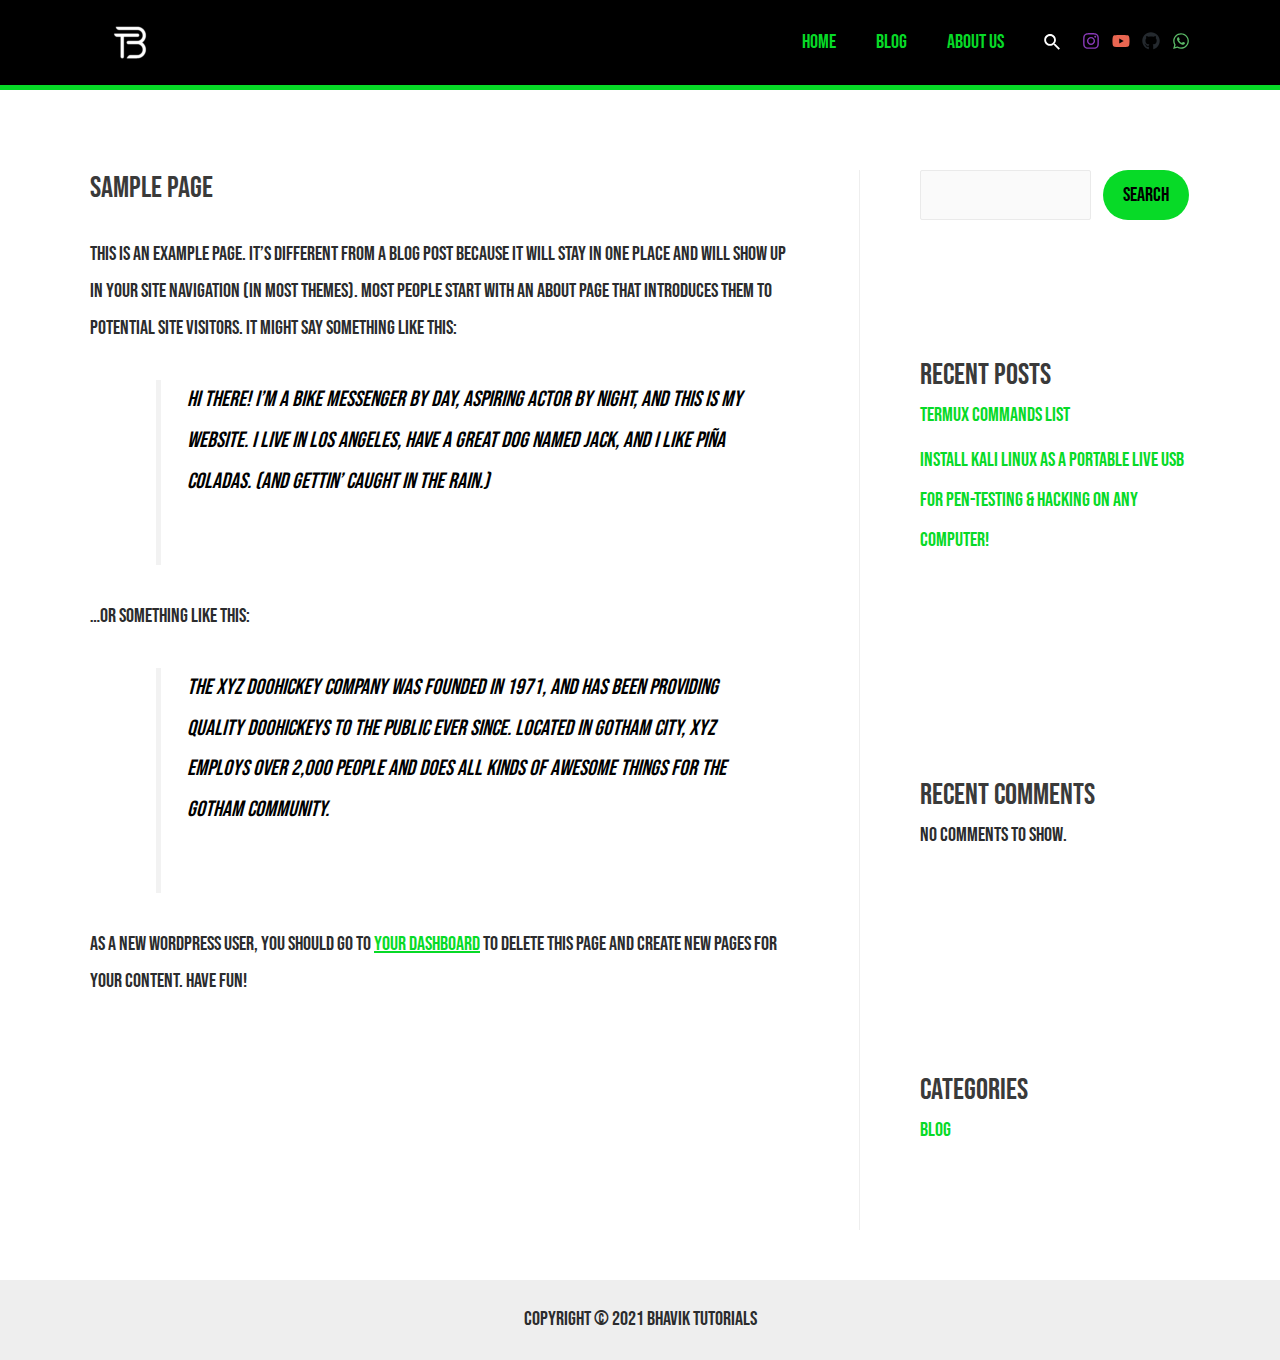
<file: sample-page/index.html>
<!DOCTYPE html>
<html lang="en-US">
<head>
<meta charset="UTF-8">
<meta name="viewport" content="width=device-width, initial-scale=1">
<link rel="profile" href="https://gmpg.org/xfn/11">

<title>Sample Page &#8211; Bhavik Tutorials</title>
<meta name="robots" content="max-image-preview:large">
<link rel="dns-prefetch" href="//fonts.googleapis.com">
<link rel="dns-prefetch" href="//s.w.org">
<link rel="alternate" type="application/rss+xml" title="Bhavik Tutorials &raquo; Feed" href="https://bhaviktutorials.github.io/bhaviktutorialsws/feed/">
<link rel="alternate" type="application/rss+xml" title="Bhavik Tutorials &raquo; Comments Feed" href="https://bhaviktutorials.github.io/bhaviktutorialsws/comments/feed/">
<link rel="alternate" type="application/rss+xml" title="Bhavik Tutorials &raquo; Sample Page Comments Feed" href="https://bhaviktutorials.github.io/bhaviktutorialsws/sample-page/feed/">
		<script>
			window._wpemojiSettings = {"baseUrl":"https:\/\/s.w.org\/images\/core\/emoji\/13.1.0\/72x72\/","ext":".png","svgUrl":"https:\/\/s.w.org\/images\/core\/emoji\/13.1.0\/svg\/","svgExt":".svg","source":{"concatemoji":"https:\/\/bhaviktutorials.github.io\/bhaviktutorialsws\/wp-includes\/js\/wp-emoji-release.min.js?ver=5.8.2"}};
			!function(e,a,t){var n,r,o,i=a.createElement("canvas"),p=i.getContext&&i.getContext("2d");function s(e,t){var a=String.fromCharCode;p.clearRect(0,0,i.width,i.height),p.fillText(a.apply(this,e),0,0);e=i.toDataURL();return p.clearRect(0,0,i.width,i.height),p.fillText(a.apply(this,t),0,0),e===i.toDataURL()}function c(e){var t=a.createElement("script");t.src=e,t.defer=t.type="text/javascript",a.getElementsByTagName("head")[0].appendChild(t)}for(o=Array("flag","emoji"),t.supports={everything:!0,everythingExceptFlag:!0},r=0;r<o.length;r++)t.supports[o[r]]=function(e){if(!p||!p.fillText)return!1;switch(p.textBaseline="top",p.font="600 32px Arial",e){case"flag":return s([127987,65039,8205,9895,65039],[127987,65039,8203,9895,65039])?!1:!s([55356,56826,55356,56819],[55356,56826,8203,55356,56819])&&!s([55356,57332,56128,56423,56128,56418,56128,56421,56128,56430,56128,56423,56128,56447],[55356,57332,8203,56128,56423,8203,56128,56418,8203,56128,56421,8203,56128,56430,8203,56128,56423,8203,56128,56447]);case"emoji":return!s([10084,65039,8205,55357,56613],[10084,65039,8203,55357,56613])}return!1}(o[r]),t.supports.everything=t.supports.everything&&t.supports[o[r]],"flag"!==o[r]&&(t.supports.everythingExceptFlag=t.supports.everythingExceptFlag&&t.supports[o[r]]);t.supports.everythingExceptFlag=t.supports.everythingExceptFlag&&!t.supports.flag,t.DOMReady=!1,t.readyCallback=function(){t.DOMReady=!0},t.supports.everything||(n=function(){t.readyCallback()},a.addEventListener?(a.addEventListener("DOMContentLoaded",n,!1),e.addEventListener("load",n,!1)):(e.attachEvent("onload",n),a.attachEvent("onreadystatechange",function(){"complete"===a.readyState&&t.readyCallback()})),(n=t.source||{}).concatemoji?c(n.concatemoji):n.wpemoji&&n.twemoji&&(c(n.twemoji),c(n.wpemoji)))}(window,document,window._wpemojiSettings);
		</script>
		<style>img.wp-smiley,
img.emoji {
	display: inline !important;
	border: none !important;
	box-shadow: none !important;
	height: 1em !important;
	width: 1em !important;
	margin: 0 .07em !important;
	vertical-align: -0.1em !important;
	background: none !important;
	padding: 0 !important;
}</style>
	<link rel="stylesheet" id="astra-theme-css-css" href="https://bhaviktutorials.github.io/bhaviktutorialsws/wp-content/themes/astra/assets/css/minified/main.min.css?ver=3.7.5" media="all">
<style id="astra-theme-css-inline-css">html{font-size:125%;}a,.page-title{color:var(--ast-global-color-0);}a:hover,a:focus{color:var(--ast-global-color-1);}body,button,input,select,textarea,.ast-button,.ast-custom-button{font-family:'Bebas Neue',display;font-weight:400;font-size:20px;font-size:1rem;}blockquote{color:#000000;}h1,.entry-content h1,h2,.entry-content h2,h3,.entry-content h3,h4,.entry-content h4,h5,.entry-content h5,h6,.entry-content h6,.site-title,.site-title a{font-weight:normal;}.site-title{font-size:35px;font-size:1.75rem;display:none;}header .custom-logo-link img{max-width:80px;}.astra-logo-svg{width:80px;}.ast-archive-description .ast-archive-title{font-size:40px;font-size:2rem;}.site-header .site-description{font-size:15px;font-size:0.75rem;display:none;}.entry-title{font-size:30px;font-size:1.5rem;}h1,.entry-content h1{font-size:40px;font-size:2rem;font-weight:normal;}h2,.entry-content h2{font-size:30px;font-size:1.5rem;font-weight:normal;}h3,.entry-content h3{font-size:25px;font-size:1.25rem;font-weight:normal;}h4,.entry-content h4{font-size:20px;font-size:1rem;font-weight:normal;}h5,.entry-content h5{font-size:18px;font-size:0.9rem;font-weight:normal;}h6,.entry-content h6{font-size:15px;font-size:0.75rem;font-weight:normal;}.ast-single-post .entry-title,.page-title{font-size:30px;font-size:1.5rem;}::selection{background-color:var(--ast-global-color-0);color:#000000;}body,h1,.entry-title a,.entry-content h1,h2,.entry-content h2,h3,.entry-content h3,h4,.entry-content h4,h5,.entry-content h5,h6,.entry-content h6{color:#2b2c2d;}.tagcloud a:hover,.tagcloud a:focus,.tagcloud a.current-item{color:#000000;border-color:var(--ast-global-color-0);background-color:var(--ast-global-color-0);}input:focus,input[type="text"]:focus,input[type="email"]:focus,input[type="url"]:focus,input[type="password"]:focus,input[type="reset"]:focus,input[type="search"]:focus,textarea:focus{border-color:var(--ast-global-color-0);}input[type="radio"]:checked,input[type=reset],input[type="checkbox"]:checked,input[type="checkbox"]:hover:checked,input[type="checkbox"]:focus:checked,input[type=range]::-webkit-slider-thumb{border-color:var(--ast-global-color-0);background-color:var(--ast-global-color-0);box-shadow:none;}.site-footer a:hover + .post-count,.site-footer a:focus + .post-count{background:var(--ast-global-color-0);border-color:var(--ast-global-color-0);}.single .nav-links .nav-previous,.single .nav-links .nav-next{color:var(--ast-global-color-0);}.entry-meta,.entry-meta *{line-height:1.45;color:var(--ast-global-color-0);}.entry-meta a:hover,.entry-meta a:hover *,.entry-meta a:focus,.entry-meta a:focus *,.page-links > .page-link,.page-links .page-link:hover,.post-navigation a:hover{color:var(--ast-global-color-1);}#cat option,.secondary .calendar_wrap thead a,.secondary .calendar_wrap thead a:visited{color:var(--ast-global-color-0);}.secondary .calendar_wrap #today,.ast-progress-val span{background:var(--ast-global-color-0);}.secondary a:hover + .post-count,.secondary a:focus + .post-count{background:var(--ast-global-color-0);border-color:var(--ast-global-color-0);}.calendar_wrap #today > a{color:#000000;}.page-links .page-link,.single .post-navigation a{color:var(--ast-global-color-0);}.ast-archive-title{color:var(--ast-global-color-2);}.widget-title{font-size:28px;font-size:1.4rem;color:var(--ast-global-color-2);}#secondary,#secondary button,#secondary input,#secondary select,#secondary textarea{font-size:20px;font-size:1rem;}.ast-single-post .entry-content a,.ast-comment-content a:not(.ast-comment-edit-reply-wrap a){text-decoration:underline;}.ast-single-post .wp-block-button .wp-block-button__link,.ast-single-post .elementor-button-wrapper .elementor-button,.ast-single-post .entry-content .uagb-tab a,.ast-single-post .entry-content .uagb-ifb-cta a,.ast-single-post .entry-content .wp-block-uagb-buttons a,.ast-single-post .entry-content .uabb-module-content a,.ast-single-post .entry-content .uagb-post-grid a,.ast-single-post .entry-content .uagb-timeline a,.ast-single-post .entry-content .uagb-toc__wrap a,.ast-single-post .entry-content .uagb-taxomony-box a,.ast-single-post .entry-content .woocommerce a{text-decoration:none;}.ast-logo-title-inline .site-logo-img{padding-right:1em;}.site-logo-img img{ transition:all 0.2s linear;}#secondary {margin: 4em 0 2.5em;word-break: break-word;line-height: 2;}#secondary li {margin-bottom: 0.25em;}#secondary li:last-child {margin-bottom: 0;}@media (max-width: 768px) {.js_active .ast-plain-container.ast-single-post #secondary {margin-top: 1.5em;}}.ast-separate-container.ast-two-container #secondary .widget {background-color: #fff;padding: 2em;margin-bottom: 2em;}@media (min-width: 993px) {.ast-left-sidebar #secondary {padding-right: 60px;}.ast-right-sidebar #secondary {padding-left: 60px;}}@media (max-width: 993px) {.ast-right-sidebar #secondary {padding-left: 30px;}.ast-left-sidebar #secondary {padding-right: 30px;}}@media (max-width:921px){#ast-desktop-header{display:none;}}@media (min-width:921px){#ast-mobile-header{display:none;}}.wp-block-buttons.aligncenter{justify-content:center;}@media (min-width:1200px){.wp-block-group .has-background{padding:20px;}}@media (min-width:1200px){.ast-plain-container.ast-right-sidebar .entry-content .wp-block-group.alignwide,.ast-plain-container.ast-left-sidebar .entry-content .wp-block-group.alignwide,.ast-plain-container.ast-right-sidebar .entry-content .wp-block-group.alignfull,.ast-plain-container.ast-left-sidebar .entry-content .wp-block-group.alignfull{padding-left:20px;padding-right:20px;}}@media (min-width:1200px){.wp-block-cover-image.alignwide .wp-block-cover__inner-container,.wp-block-cover.alignwide .wp-block-cover__inner-container,.wp-block-cover-image.alignfull .wp-block-cover__inner-container,.wp-block-cover.alignfull .wp-block-cover__inner-container{width:100%;}}.ast-plain-container.ast-no-sidebar #primary{margin-top:0;margin-bottom:0;}@media (max-width:921px){.ast-theme-transparent-header #primary,.ast-theme-transparent-header #secondary{padding:0;}}.wp-block-columns{margin-bottom:unset;}.wp-block-image.size-full{margin:2rem 0;}.wp-block-separator.has-background{padding:0;}.wp-block-gallery{margin-bottom:1.6em;}.wp-block-group{padding-top:4em;padding-bottom:4em;}.wp-block-group__inner-container .wp-block-columns:last-child,.wp-block-group__inner-container :last-child,.wp-block-table table{margin-bottom:0;}.blocks-gallery-grid{width:100%;}.wp-block-navigation-link__content{padding:5px 0;}.wp-block-group .wp-block-group .has-text-align-center,.wp-block-group .wp-block-column .has-text-align-center{max-width:100%;}.has-text-align-center{margin:0 auto;}@media (max-width:1200px){.wp-block-group{padding:3em;}.wp-block-group .wp-block-group{padding:1.5em;}.wp-block-columns,.wp-block-column{margin:1rem 0;}}@media (min-width:921px){.wp-block-columns .wp-block-group{padding:2em;}}@media (max-width:544px){.wp-block-cover-image .wp-block-cover__inner-container,.wp-block-cover .wp-block-cover__inner-container{width:unset;}.wp-block-cover,.wp-block-cover-image{padding:2em 0;}.wp-block-group,.wp-block-cover{padding:2em;}.wp-block-media-text__media img,.wp-block-media-text__media video{width:unset;max-width:100%;}.wp-block-media-text.has-background .wp-block-media-text__content{padding:1em;}}@media (max-width:921px){.ast-plain-container.ast-no-sidebar #primary{padding:0;}}@media (min-width:544px){.entry-content .wp-block-media-text.has-media-on-the-right .wp-block-media-text__content{padding:0 8% 0 0;}.entry-content .wp-block-media-text .wp-block-media-text__content{padding:0 0 0 8%;}.ast-plain-container .site-content .entry-content .has-custom-content-position.is-position-bottom-left > *,.ast-plain-container .site-content .entry-content .has-custom-content-position.is-position-bottom-right > *,.ast-plain-container .site-content .entry-content .has-custom-content-position.is-position-top-left > *,.ast-plain-container .site-content .entry-content .has-custom-content-position.is-position-top-right > *,.ast-plain-container .site-content .entry-content .has-custom-content-position.is-position-center-right > *,.ast-plain-container .site-content .entry-content .has-custom-content-position.is-position-center-left > *{margin:0;}}@media (max-width:544px){.entry-content .wp-block-media-text .wp-block-media-text__content{padding:8% 0;}.wp-block-media-text .wp-block-media-text__media img{width:auto;max-width:100%;}}.wp-block-button.is-style-outline .wp-block-button__link{border-color:var(--ast-global-color-0);border-top-width:0;border-right-width:0;border-bottom-width:0;border-left-width:0;}.wp-block-button.is-style-outline > .wp-block-button__link:not(.has-text-color),.wp-block-button.wp-block-button__link.is-style-outline:not(.has-text-color){color:var(--ast-global-color-0);}.wp-block-button.is-style-outline .wp-block-button__link:hover,.wp-block-button.is-style-outline .wp-block-button__link:focus{color:#ffffff !important;background-color:var(--ast-global-color-1);border-color:var(--ast-global-color-1);}.post-page-numbers.current .page-link,.ast-pagination .page-numbers.current{color:#000000;border-color:var(--ast-global-color-0);background-color:var(--ast-global-color-0);border-radius:2px;}@media (min-width:544px){.entry-content > .alignleft{margin-right:20px;}.entry-content > .alignright{margin-left:20px;}}.wp-block-button.is-style-outline .wp-block-button__link{border-top-width:0;border-right-width:0;border-bottom-width:0;border-left-width:0;}h1.widget-title{font-weight:normal;}h2.widget-title{font-weight:normal;}h3.widget-title{font-weight:normal;}@media (max-width:921px){.ast-separate-container .ast-article-post,.ast-separate-container .ast-article-single{padding:1.5em 2.14em;}.ast-separate-container #primary,.ast-separate-container #secondary{padding:1.5em 0;}#primary,#secondary{padding:1.5em 0;margin:0;}.ast-left-sidebar #content > .ast-container{display:flex;flex-direction:column-reverse;width:100%;}.ast-author-box img.avatar{margin:20px 0 0 0;}}@media (max-width:921px){#secondary.secondary{padding-top:0;}.ast-separate-container.ast-right-sidebar #secondary{padding-left:1em;padding-right:1em;}.ast-separate-container.ast-two-container #secondary{padding-left:0;padding-right:0;}.ast-page-builder-template .entry-header #secondary,.ast-page-builder-template #secondary{margin-top:1.5em;}}@media (max-width:921px){.ast-right-sidebar #primary{padding-right:0;}.ast-page-builder-template.ast-left-sidebar #secondary,.ast-page-builder-template.ast-right-sidebar #secondary{padding-right:20px;padding-left:20px;}.ast-right-sidebar #secondary,.ast-left-sidebar #primary{padding-left:0;}.ast-left-sidebar #secondary{padding-right:0;}}@media (min-width:922px){.ast-separate-container.ast-right-sidebar #primary,.ast-separate-container.ast-left-sidebar #primary{border:0;}.search-no-results.ast-separate-container #primary{margin-bottom:4em;}}@media (min-width:922px){.ast-right-sidebar #primary{border-right:1px solid #eee;}.ast-left-sidebar #primary{border-left:1px solid #eee;}.ast-right-sidebar #secondary{border-left:1px solid #eee;margin-left:-1px;}.ast-left-sidebar #secondary{border-right:1px solid #eee;margin-right:-1px;}.ast-separate-container.ast-two-container.ast-right-sidebar #secondary{padding-left:30px;padding-right:0;}.ast-separate-container.ast-two-container.ast-left-sidebar #secondary{padding-right:30px;padding-left:0;}.ast-separate-container.ast-right-sidebar #secondary,.ast-separate-container.ast-left-sidebar #secondary{border:0;margin-left:auto;margin-right:auto;}.ast-separate-container.ast-two-container #secondary .widget:last-child{margin-bottom:0;}}.wp-block-button .wp-block-button__link{color:#000000;}.wp-block-button .wp-block-button__link:hover,.wp-block-button .wp-block-button__link:focus{color:#ffffff;background-color:var(--ast-global-color-1);border-color:var(--ast-global-color-1);}.wp-block-button .wp-block-button__link{border-style:solid;border-top-width:0;border-right-width:0;border-left-width:0;border-bottom-width:0;border-color:var(--ast-global-color-0);background-color:var(--ast-global-color-0);color:#000000;font-family:inherit;font-weight:inherit;line-height:1;border-radius:30px;}.wp-block-buttons .wp-block-button .wp-block-button__link{padding-top:10px;padding-right:20px;padding-bottom:10px;padding-left:20px;}.menu-toggle,button,.ast-button,.ast-custom-button,.button,input#submit,input[type="button"],input[type="submit"],input[type="reset"],form[CLASS*="wp-block-search__"].wp-block-search .wp-block-search__inside-wrapper .wp-block-search__button,body .wp-block-file .wp-block-file__button{border-style:solid;border-top-width:0;border-right-width:0;border-left-width:0;border-bottom-width:0;color:#000000;border-color:var(--ast-global-color-0);background-color:var(--ast-global-color-0);border-radius:30px;padding-top:10px;padding-right:20px;padding-bottom:10px;padding-left:20px;font-family:inherit;font-weight:inherit;line-height:1;}button:focus,.menu-toggle:hover,button:hover,.ast-button:hover,.ast-custom-button:hover .button:hover,.ast-custom-button:hover ,input[type=reset]:hover,input[type=reset]:focus,input#submit:hover,input#submit:focus,input[type="button"]:hover,input[type="button"]:focus,input[type="submit"]:hover,input[type="submit"]:focus,form[CLASS*="wp-block-search__"].wp-block-search .wp-block-search__inside-wrapper .wp-block-search__button:hover,form[CLASS*="wp-block-search__"].wp-block-search .wp-block-search__inside-wrapper .wp-block-search__button:focus,body .wp-block-file .wp-block-file__button:hover,body .wp-block-file .wp-block-file__button:focus{color:#ffffff;background-color:var(--ast-global-color-1);border-color:var(--ast-global-color-1);}@media (min-width:544px){.ast-container{max-width:100%;}}@media (max-width:544px){.ast-separate-container .ast-article-post,.ast-separate-container .ast-article-single,.ast-separate-container .comments-title,.ast-separate-container .ast-archive-description{padding:1.5em 1em;}.ast-separate-container #content .ast-container{padding-left:0.54em;padding-right:0.54em;}.ast-separate-container .ast-comment-list li.depth-1{padding:1.5em 1em;margin-bottom:1.5em;}.ast-separate-container .ast-comment-list .bypostauthor{padding:.5em;}.ast-search-menu-icon.ast-dropdown-active .search-field{width:170px;}.ast-separate-container #secondary{padding-top:0;}.ast-separate-container.ast-two-container #secondary .widget{margin-bottom:1.5em;padding-left:1em;padding-right:1em;}}@media (max-width:921px){.ast-mobile-header-stack .main-header-bar .ast-search-menu-icon{display:inline-block;}.ast-header-break-point.ast-header-custom-item-outside .ast-mobile-header-stack .main-header-bar .ast-search-icon{margin:0;}.ast-comment-avatar-wrap img{max-width:2.5em;}.ast-separate-container .ast-comment-list li.depth-1{padding:1.5em 2.14em;}.ast-separate-container .comment-respond{padding:2em 2.14em;}.ast-comment-meta{padding:0 1.8888em 1.3333em;}}.entry-content > .wp-block-group,.entry-content > .wp-block-media-text,.entry-content > .wp-block-cover,.entry-content > .wp-block-columns{max-width:58em;width:calc(100% - 4em);margin-left:auto;margin-right:auto;}.entry-content [class*="__inner-container"] > .alignfull{max-width:100%;margin-left:0;margin-right:0;}.entry-content [class*="__inner-container"] > *:not(.alignwide):not(.alignfull):not(.alignleft):not(.alignright){margin-left:auto;margin-right:auto;}.entry-content [class*="__inner-container"] > *:not(.alignwide):not(p):not(.alignfull):not(.alignleft):not(.alignright):not(.is-style-wide):not(iframe){max-width:50rem;width:100%;}@media (min-width:921px){.entry-content > .wp-block-group.alignwide.has-background,.entry-content > .wp-block-group.alignfull.has-background,.entry-content > .wp-block-cover.alignwide,.entry-content > .wp-block-cover.alignfull,.entry-content > .wp-block-columns.has-background.alignwide,.entry-content > .wp-block-columns.has-background.alignfull{margin-top:0;margin-bottom:0;padding:6em 4em;}.entry-content > .wp-block-columns.has-background{margin-bottom:0;}}@media (min-width:1200px){.entry-content .alignfull p{max-width:1100px;}.entry-content .alignfull{max-width:100%;width:100%;}.ast-page-builder-template .entry-content .alignwide,.entry-content [class*="__inner-container"] > .alignwide{max-width:1100px;margin-left:0;margin-right:0;}.entry-content .alignfull [class*="__inner-container"] > .alignwide{max-width:80rem;}}@media (min-width:545px){.site-main .entry-content > .alignwide{margin:0 auto;}.wp-block-group.has-background,.entry-content > .wp-block-cover,.entry-content > .wp-block-columns.has-background{padding:4em;margin-top:0;margin-bottom:0;}.entry-content .wp-block-media-text.alignfull .wp-block-media-text__content,.entry-content .wp-block-media-text.has-background .wp-block-media-text__content{padding:0 8%;}}@media (max-width:921px){.site-title{display:block;}.ast-archive-description .ast-archive-title{font-size:40px;}.site-header .site-description{display:none;}.entry-title{font-size:30px;}h1,.entry-content h1{font-size:30px;}h2,.entry-content h2{font-size:25px;}h3,.entry-content h3{font-size:20px;}.ast-single-post .entry-title,.page-title{font-size:30px;}}@media (max-width:544px){.site-title{display:block;}.ast-archive-description .ast-archive-title{font-size:40px;}.site-header .site-description{display:none;}.entry-title{font-size:30px;}h1,.entry-content h1{font-size:30px;}h2,.entry-content h2{font-size:25px;}h3,.entry-content h3{font-size:20px;}.ast-single-post .entry-title,.page-title{font-size:30px;}}@media (max-width:921px){html{font-size:114%;}}@media (max-width:544px){html{font-size:114%;}}@media (min-width:922px){.ast-container{max-width:1140px;}}@media (min-width:922px){.site-content .ast-container{display:flex;}}@media (max-width:921px){.site-content .ast-container{flex-direction:column;}}@media (min-width:922px){.main-header-menu .sub-menu .menu-item.ast-left-align-sub-menu:hover > .sub-menu,.main-header-menu .sub-menu .menu-item.ast-left-align-sub-menu.focus > .sub-menu{margin-left:-0px;}}.wp-block-search {margin-bottom: 20px;}.wp-block-site-tagline {margin-top: 20px;}form.wp-block-search .wp-block-search__input,.wp-block-search.wp-block-search__button-inside .wp-block-search__inside-wrapper,.wp-block-search.wp-block-search__button-inside .wp-block-search__inside-wrapper {border-color: #eaeaea;background: #fafafa;}.wp-block-search.wp-block-search__button-inside .wp-block-search__inside-wrapper .wp-block-search__input:focus,.wp-block-loginout input:focus {outline: thin dotted;}.wp-block-loginout input:focus {border-color: transparent;} form.wp-block-search .wp-block-search__inside-wrapper .wp-block-search__input {padding: 12px;}form.wp-block-search .wp-block-search__button svg {fill: currentColor;width: 20px;height: 20px;}.wp-block-loginout p label {display: block;}.wp-block-loginout p:not(.login-remember):not(.login-submit) input {width: 100%;}.wp-block-loginout .login-remember input {width: 1.1rem;height: 1.1rem;margin: 0 5px 4px 0;vertical-align: middle;}body .wp-block-file .wp-block-file__button {text-decoration: none;}blockquote {padding: 0 1.2em 1.2em;}.wp-block-file {display: flex;align-items: center;flex-wrap: wrap;justify-content: space-between;}.wp-block-pullquote {border: none;}.wp-block-pullquote blockquote::before {content: "\201D";font-family: "Helvetica",sans-serif;display: flex;transform: rotate( 180deg );font-size: 6rem;font-style: normal;line-height: 1;font-weight: bold;align-items: center;justify-content: center;}figure.wp-block-pullquote.is-style-solid-color blockquote {max-width: 100%;text-align: inherit;}ul.wp-block-categories-list.wp-block-categories,ul.wp-block-archives-list.wp-block-archives {list-style-type: none;}.wp-block-button__link {border: 2px solid currentColor;}ul,ol {margin-left: 20px;}figure.alignright figcaption {text-align: right;}:root .has-ast-global-color-0-color{color:var(--ast-global-color-0);}:root .has-ast-global-color-0-background-color{background-color:var(--ast-global-color-0);}:root .wp-block-button .has-ast-global-color-0-color{color:var(--ast-global-color-0);}:root .wp-block-button .has-ast-global-color-0-background-color{background-color:var(--ast-global-color-0);}:root .has-ast-global-color-1-color{color:var(--ast-global-color-1);}:root .has-ast-global-color-1-background-color{background-color:var(--ast-global-color-1);}:root .wp-block-button .has-ast-global-color-1-color{color:var(--ast-global-color-1);}:root .wp-block-button .has-ast-global-color-1-background-color{background-color:var(--ast-global-color-1);}:root .has-ast-global-color-2-color{color:var(--ast-global-color-2);}:root .has-ast-global-color-2-background-color{background-color:var(--ast-global-color-2);}:root .wp-block-button .has-ast-global-color-2-color{color:var(--ast-global-color-2);}:root .wp-block-button .has-ast-global-color-2-background-color{background-color:var(--ast-global-color-2);}:root .has-ast-global-color-3-color{color:var(--ast-global-color-3);}:root .has-ast-global-color-3-background-color{background-color:var(--ast-global-color-3);}:root .wp-block-button .has-ast-global-color-3-color{color:var(--ast-global-color-3);}:root .wp-block-button .has-ast-global-color-3-background-color{background-color:var(--ast-global-color-3);}:root .has-ast-global-color-4-color{color:var(--ast-global-color-4);}:root .has-ast-global-color-4-background-color{background-color:var(--ast-global-color-4);}:root .wp-block-button .has-ast-global-color-4-color{color:var(--ast-global-color-4);}:root .wp-block-button .has-ast-global-color-4-background-color{background-color:var(--ast-global-color-4);}:root .has-ast-global-color-5-color{color:var(--ast-global-color-5);}:root .has-ast-global-color-5-background-color{background-color:var(--ast-global-color-5);}:root .wp-block-button .has-ast-global-color-5-color{color:var(--ast-global-color-5);}:root .wp-block-button .has-ast-global-color-5-background-color{background-color:var(--ast-global-color-5);}:root .has-ast-global-color-6-color{color:var(--ast-global-color-6);}:root .has-ast-global-color-6-background-color{background-color:var(--ast-global-color-6);}:root .wp-block-button .has-ast-global-color-6-color{color:var(--ast-global-color-6);}:root .wp-block-button .has-ast-global-color-6-background-color{background-color:var(--ast-global-color-6);}:root .has-ast-global-color-7-color{color:var(--ast-global-color-7);}:root .has-ast-global-color-7-background-color{background-color:var(--ast-global-color-7);}:root .wp-block-button .has-ast-global-color-7-color{color:var(--ast-global-color-7);}:root .wp-block-button .has-ast-global-color-7-background-color{background-color:var(--ast-global-color-7);}:root .has-ast-global-color-8-color{color:var(--ast-global-color-8);}:root .has-ast-global-color-8-background-color{background-color:var(--ast-global-color-8);}:root .wp-block-button .has-ast-global-color-8-color{color:var(--ast-global-color-8);}:root .wp-block-button .has-ast-global-color-8-background-color{background-color:var(--ast-global-color-8);}:root{--ast-global-color-0:#07da27;--ast-global-color-1:#3a3a3a;--ast-global-color-2:#3a3a3a;--ast-global-color-3:#4B4F58;--ast-global-color-4:#F5F5F5;--ast-global-color-5:#FFFFFF;--ast-global-color-6:#F2F5F7;--ast-global-color-7:#424242;--ast-global-color-8:#000000;}.ast-breadcrumbs .trail-browse,.ast-breadcrumbs .trail-items,.ast-breadcrumbs .trail-items li{display:inline-block;margin:0;padding:0;border:none;background:inherit;text-indent:0;}.ast-breadcrumbs .trail-browse{font-size:inherit;font-style:inherit;font-weight:inherit;color:inherit;}.ast-breadcrumbs .trail-items{list-style:none;}.trail-items li::after{padding:0 0.3em;content:"\00bb";}.trail-items li:last-of-type::after{display:none;}h1,.entry-content h1,h2,.entry-content h2,h3,.entry-content h3,h4,.entry-content h4,h5,.entry-content h5,h6,.entry-content h6{color:var(--ast-global-color-2);}.entry-title a{color:var(--ast-global-color-2);}@media (max-width:921px){.ast-builder-grid-row-container.ast-builder-grid-row-tablet-3-firstrow .ast-builder-grid-row > *:first-child,.ast-builder-grid-row-container.ast-builder-grid-row-tablet-3-lastrow .ast-builder-grid-row > *:last-child{grid-column:1 / -1;}}@media (max-width:544px){.ast-builder-grid-row-container.ast-builder-grid-row-mobile-3-firstrow .ast-builder-grid-row > *:first-child,.ast-builder-grid-row-container.ast-builder-grid-row-mobile-3-lastrow .ast-builder-grid-row > *:last-child{grid-column:1 / -1;}}.ast-builder-layout-element[data-section="title_tagline"]{display:flex;}@media (max-width:921px){.ast-header-break-point .ast-builder-layout-element[data-section="title_tagline"]{display:flex;}}@media (max-width:544px){.ast-header-break-point .ast-builder-layout-element[data-section="title_tagline"]{display:flex;}}.ast-builder-menu-1{font-family:inherit;font-weight:inherit;}.ast-builder-menu-1 .sub-menu,.ast-builder-menu-1 .inline-on-mobile .sub-menu{border-top-width:2px;border-bottom-width:0;border-right-width:0;border-left-width:0;border-color:var(--ast-global-color-0);border-style:solid;border-radius:0;}.ast-builder-menu-1 .main-header-menu > .menu-item > .sub-menu,.ast-builder-menu-1 .main-header-menu > .menu-item > .astra-full-megamenu-wrapper{margin-top:0;}.ast-desktop .ast-builder-menu-1 .main-header-menu > .menu-item > .sub-menu:before,.ast-desktop .ast-builder-menu-1 .main-header-menu > .menu-item > .astra-full-megamenu-wrapper:before{height:calc( 0px + 5px );}.ast-desktop .ast-builder-menu-1 .menu-item .sub-menu .menu-link{border-style:none;}@media (max-width:921px){.ast-header-break-point .ast-builder-menu-1 .menu-item.menu-item-has-children > .ast-menu-toggle{top:0;}.ast-builder-menu-1 .menu-item-has-children > .menu-link:after{content:unset;}}@media (max-width:544px){.ast-header-break-point .ast-builder-menu-1 .menu-item.menu-item-has-children > .ast-menu-toggle{top:0;}}.ast-builder-menu-1{display:flex;}@media (max-width:921px){.ast-header-break-point .ast-builder-menu-1{display:flex;}}@media (max-width:544px){.ast-header-break-point .ast-builder-menu-1{display:flex;}}.main-header-bar .main-header-bar-navigation .ast-search-icon {display: block;z-index: 4;position: relative;}.ast-search-icon {z-index: 4;position: relative;line-height: normal;}.main-header-bar .ast-search-menu-icon .search-form {background-color: #ffffff;}.ast-search-menu-icon.ast-dropdown-active.slide-search .search-form {visibility: visible;opacity: 1;}.ast-search-menu-icon .search-form {border: 1px solid #e7e7e7;line-height: normal;padding: 0 3em 0 0;border-radius: 2px;display: inline-block;-webkit-backface-visibility: hidden;backface-visibility: hidden;position: relative;color: inherit;background-color: #fff;}.ast-search-menu-icon .astra-search-icon {-js-display: flex;display: flex;line-height: normal;}.ast-search-menu-icon .astra-search-icon:focus {outline: none;}.ast-search-menu-icon .search-field {border: none;background-color: transparent;transition: width .2s;border-radius: inherit;color: inherit;font-size: inherit;width: 0;color: #757575;}.ast-search-menu-icon .search-submit {display: none;background: none;border: none;font-size: 1.3em;color: #757575;}.ast-search-menu-icon.ast-dropdown-active {visibility: visible;opacity: 1;position: relative;}.ast-search-menu-icon.ast-dropdown-active .search-field {width: 235px;}.ast-header-search .ast-search-menu-icon.slide-search .search-form,.ast-header-search .ast-search-menu-icon.ast-inline-search .search-form {-js-display: flex;display: flex;align-items: center;}.ast-search-menu-icon.ast-inline-search .search-field {width : 100%;padding : 0.60em;padding-right : 5.5em;}.site-header-section-left .ast-search-menu-icon.slide-search .search-form {padding-left: 3em;padding-right: unset;left: -1em;right: unset;}.site-header-section-left .ast-search-menu-icon.slide-search .search-form .search-field {margin-right: unset;margin-left: 10px;}.ast-search-menu-icon.slide-search .search-form {-webkit-backface-visibility: visible;backface-visibility: visible;visibility: hidden;opacity: 0;transition: all .2s;position: absolute;z-index: 3;right: -1em;top: 50%;transform: translateY(-50%);}.ast-header-search .ast-search-menu-icon .search-form .search-field:-ms-input-placeholder,.ast-header-search .ast-search-menu-icon .search-form .search-field:-ms-input-placeholder{opacity:0.5;}.ast-header-search .ast-search-menu-icon.slide-search .search-form,.ast-header-search .ast-search-menu-icon.ast-inline-search .search-form{-js-display:flex;display:flex;align-items:center;}.ast-builder-layout-element.ast-header-search{height:auto;}.ast-header-search .astra-search-icon{color:#ffffff;font-size:18px;}.ast-header-search .search-field::placeholder,.ast-header-search .ast-icon{color:#ffffff;}.ast-header-search .ast-search-menu-icon.ast-dropdown-active .search-field{margin-right:8px;}@media (max-width:921px){.ast-header-search .astra-search-icon{font-size:18px;}.ast-header-search .ast-search-menu-icon.ast-dropdown-active .search-field{margin-right:8px;}}@media (max-width:544px){.ast-header-search .astra-search-icon{font-size:18px;}.ast-header-search .ast-search-menu-icon.ast-dropdown-active .search-field{margin-right:8px;}}.ast-header-search{display:flex;}@media (max-width:921px){.ast-header-break-point .ast-header-search{display:flex;}}@media (max-width:544px){.ast-header-break-point .ast-header-search{display:flex;}}.ast-builder-social-element:hover {color: #0274be;}.ast-social-stack-desktop .ast-builder-social-element,.ast-social-stack-tablet .ast-builder-social-element,.ast-social-stack-mobile .ast-builder-social-element {margin-top: 6px;margin-bottom: 6px;}.ast-social-color-type-official .ast-builder-social-element,.ast-social-color-type-official .social-item-label {color: var(--color);background-color: var(--background-color);}.header-social-inner-wrap.ast-social-color-type-official .ast-builder-social-element svg,.footer-social-inner-wrap.ast-social-color-type-official .ast-builder-social-element svg {fill: currentColor;}.social-show-label-true .ast-builder-social-element {width: auto;padding: 0 0.4em;}[data-section^="section-fb-social-icons-"] .footer-social-inner-wrap {text-align: center;}.ast-footer-social-wrap {width: 100%;}.ast-footer-social-wrap .ast-builder-social-element:first-child {margin-left: 0;}.ast-footer-social-wrap .ast-builder-social-element:last-child {margin-right: 0;}.ast-header-social-wrap .ast-builder-social-element:first-child {margin-left: 0;}.ast-header-social-wrap .ast-builder-social-element:last-child {margin-right: 0;}.ast-builder-social-element {line-height: 1;color: #3a3a3a;background: transparent;vertical-align: middle;transition: all 0.01s;margin-left: 6px;margin-right: 6px;justify-content: center;align-items: center;}.ast-builder-social-element {line-height: 1;color: #3a3a3a;background: transparent;vertical-align: middle;transition: all 0.01s;margin-left: 6px;margin-right: 6px;justify-content: center;align-items: center;}.ast-builder-social-element .social-item-label {padding-left: 6px;}.ast-header-social-1-wrap .ast-builder-social-element svg{width:18px;height:18px;}.ast-builder-layout-element[data-section="section-hb-social-icons-1"]{display:flex;}@media (max-width:921px){.ast-header-break-point .ast-builder-layout-element[data-section="section-hb-social-icons-1"]{display:flex;}}@media (max-width:544px){.ast-header-break-point .ast-builder-layout-element[data-section="section-hb-social-icons-1"]{display:flex;}}.site-below-footer-wrap{padding-top:20px;padding-bottom:20px;}.site-below-footer-wrap[data-section="section-below-footer-builder"]{background-color:#eeeeee;;background-image:none;;min-height:80px;}.site-below-footer-wrap[data-section="section-below-footer-builder"] .ast-builder-grid-row{max-width:1100px;margin-left:auto;margin-right:auto;}.site-below-footer-wrap[data-section="section-below-footer-builder"] .ast-builder-grid-row,.site-below-footer-wrap[data-section="section-below-footer-builder"] .site-footer-section{align-items:flex-start;}.site-below-footer-wrap[data-section="section-below-footer-builder"].ast-footer-row-inline .site-footer-section{display:flex;margin-bottom:0;}.ast-builder-grid-row-full .ast-builder-grid-row{grid-template-columns:1fr;}@media (max-width:921px){.site-below-footer-wrap[data-section="section-below-footer-builder"].ast-footer-row-tablet-inline .site-footer-section{display:flex;margin-bottom:0;}.site-below-footer-wrap[data-section="section-below-footer-builder"].ast-footer-row-tablet-stack .site-footer-section{display:block;margin-bottom:10px;}.ast-builder-grid-row-container.ast-builder-grid-row-tablet-full .ast-builder-grid-row{grid-template-columns:1fr;}}@media (max-width:544px){.site-below-footer-wrap[data-section="section-below-footer-builder"].ast-footer-row-mobile-inline .site-footer-section{display:flex;margin-bottom:0;}.site-below-footer-wrap[data-section="section-below-footer-builder"].ast-footer-row-mobile-stack .site-footer-section{display:block;margin-bottom:10px;}.ast-builder-grid-row-container.ast-builder-grid-row-mobile-full .ast-builder-grid-row{grid-template-columns:1fr;}}.site-below-footer-wrap[data-section="section-below-footer-builder"]{display:grid;}@media (max-width:921px){.ast-header-break-point .site-below-footer-wrap[data-section="section-below-footer-builder"]{display:grid;}}@media (max-width:544px){.ast-header-break-point .site-below-footer-wrap[data-section="section-below-footer-builder"]{display:grid;}}.ast-footer-copyright{text-align:center;}.ast-footer-copyright {color:#2b2c2d;}@media (max-width:921px){.ast-footer-copyright{text-align:center;}}@media (max-width:544px){.ast-footer-copyright{text-align:center;}}.ast-footer-copyright.ast-builder-layout-element{display:flex;}@media (max-width:921px){.ast-header-break-point .ast-footer-copyright.ast-builder-layout-element{display:flex;}}@media (max-width:544px){.ast-header-break-point .ast-footer-copyright.ast-builder-layout-element{display:flex;}}.elementor-template-full-width .ast-container{display:block;}@media (max-width:544px){.elementor-element .elementor-wc-products .woocommerce[class*="columns-"] ul.products li.product{width:auto;margin:0;}.elementor-element .woocommerce .woocommerce-result-count{float:none;}}.ast-header-break-point .main-header-bar{border-bottom-width:1px;}@media (min-width:922px){.main-header-bar{border-bottom-width:1px;}}@media (min-width:922px){#primary{width:70%;}#secondary{width:30%;}}.ast-safari-browser-less-than-11 .main-header-menu .menu-item, .ast-safari-browser-less-than-11 .main-header-bar .ast-masthead-custom-menu-items{display:block;}.main-header-menu .menu-item, #astra-footer-menu .menu-item, .main-header-bar .ast-masthead-custom-menu-items{-js-display:flex;display:flex;-webkit-box-pack:center;-webkit-justify-content:center;-moz-box-pack:center;-ms-flex-pack:center;justify-content:center;-webkit-box-orient:vertical;-webkit-box-direction:normal;-webkit-flex-direction:column;-moz-box-orient:vertical;-moz-box-direction:normal;-ms-flex-direction:column;flex-direction:column;}.main-header-menu > .menu-item > .menu-link, #astra-footer-menu > .menu-item > .menu-link{height:100%;-webkit-box-align:center;-webkit-align-items:center;-moz-box-align:center;-ms-flex-align:center;align-items:center;-js-display:flex;display:flex;}.ast-header-break-point .main-navigation ul .menu-item .menu-link .icon-arrow:first-of-type svg{top:.2em;margin-top:0px;margin-left:0px;width:.65em;transform:translate(0, -2px) rotateZ(270deg);}.ast-mobile-popup-content .ast-submenu-expanded > .ast-menu-toggle{transform:rotateX(180deg);}.ast-separate-container .blog-layout-1, .ast-separate-container .blog-layout-2, .ast-separate-container .blog-layout-3{background-color:transparent;background-image:none;}.ast-separate-container .ast-article-post{background-color:var(--ast-global-color-5);;background-image:none;;}@media (max-width:921px){.ast-separate-container .ast-article-post{background-color:var(--ast-global-color-5);;background-image:none;;}}@media (max-width:544px){.ast-separate-container .ast-article-post{background-color:var(--ast-global-color-5);;background-image:none;;}}.ast-separate-container .ast-article-single:not(.ast-related-post), .ast-separate-container .comments-area .comment-respond,.ast-separate-container .comments-area .ast-comment-list li, .ast-separate-container .ast-woocommerce-container, .ast-separate-container .error-404, .ast-separate-container .no-results, .single.ast-separate-container .ast-author-meta, .ast-separate-container .related-posts-title-wrapper, .ast-separate-container.ast-two-container #secondary .widget,.ast-separate-container .comments-count-wrapper, .ast-box-layout.ast-plain-container .site-content,.ast-padded-layout.ast-plain-container .site-content, .ast-separate-container .comments-area .comments-title{background-color:var(--ast-global-color-5);;background-image:none;;}@media (max-width:921px){.ast-separate-container .ast-article-single:not(.ast-related-post), .ast-separate-container .comments-area .comment-respond,.ast-separate-container .comments-area .ast-comment-list li, .ast-separate-container .ast-woocommerce-container, .ast-separate-container .error-404, .ast-separate-container .no-results, .single.ast-separate-container .ast-author-meta, .ast-separate-container .related-posts-title-wrapper, .ast-separate-container.ast-two-container #secondary .widget,.ast-separate-container .comments-count-wrapper, .ast-box-layout.ast-plain-container .site-content,.ast-padded-layout.ast-plain-container .site-content, .ast-separate-container .comments-area .comments-title{background-color:var(--ast-global-color-5);;background-image:none;;}}@media (max-width:544px){.ast-separate-container .ast-article-single:not(.ast-related-post), .ast-separate-container .comments-area .comment-respond,.ast-separate-container .comments-area .ast-comment-list li, .ast-separate-container .ast-woocommerce-container, .ast-separate-container .error-404, .ast-separate-container .no-results, .single.ast-separate-container .ast-author-meta, .ast-separate-container .related-posts-title-wrapper, .ast-separate-container.ast-two-container #secondary .widget,.ast-separate-container .comments-count-wrapper, .ast-box-layout.ast-plain-container .site-content,.ast-padded-layout.ast-plain-container .site-content, .ast-separate-container .comments-area .comments-title{background-color:var(--ast-global-color-5);;background-image:none;;}}.ast-mobile-header-content > *,.ast-desktop-header-content > * {padding: 10px 0;height: auto;}.ast-mobile-header-content > *:first-child,.ast-desktop-header-content > *:first-child {padding-top: 10px;}.ast-mobile-header-content > .ast-builder-menu,.ast-desktop-header-content > .ast-builder-menu {padding-top: 0;}.ast-mobile-header-content > *:last-child,.ast-desktop-header-content > *:last-child {padding-bottom: 0;}.ast-mobile-header-content .ast-search-menu-icon.ast-inline-search label,.ast-desktop-header-content .ast-search-menu-icon.ast-inline-search label {width: 100%;}.ast-desktop-header-content .main-header-bar-navigation .ast-submenu-expanded > .ast-menu-toggle::before {transform: rotateX(180deg);}#ast-desktop-header .ast-desktop-header-content,.ast-mobile-header-content .ast-search-icon,.ast-desktop-header-content .ast-search-icon,.ast-mobile-header-wrap .ast-mobile-header-content,.ast-main-header-nav-open.ast-popup-nav-open .ast-mobile-header-wrap .ast-mobile-header-content,.ast-main-header-nav-open.ast-popup-nav-open .ast-desktop-header-content {display: none;}.ast-main-header-nav-open.ast-header-break-point #ast-desktop-header .ast-desktop-header-content,.ast-main-header-nav-open.ast-header-break-point .ast-mobile-header-wrap .ast-mobile-header-content {display: block;}.ast-desktop .ast-desktop-header-content .astra-menu-animation-slide-up > .menu-item > .sub-menu,.ast-desktop .ast-desktop-header-content .astra-menu-animation-slide-up > .menu-item .menu-item > .sub-menu,.ast-desktop .ast-desktop-header-content .astra-menu-animation-slide-down > .menu-item > .sub-menu,.ast-desktop .ast-desktop-header-content .astra-menu-animation-slide-down > .menu-item .menu-item > .sub-menu,.ast-desktop .ast-desktop-header-content .astra-menu-animation-fade > .menu-item > .sub-menu,.ast-desktop .ast-desktop-header-content .astra-menu-animation-fade > .menu-item .menu-item > .sub-menu {opacity: 1;visibility: visible;}.ast-hfb-header.ast-default-menu-enable.ast-header-break-point .ast-mobile-header-wrap .ast-mobile-header-content .main-header-bar-navigation {width: unset;margin: unset;}.ast-mobile-header-content.content-align-flex-end .main-header-bar-navigation .menu-item-has-children > .ast-menu-toggle,.ast-desktop-header-content.content-align-flex-end .main-header-bar-navigation .menu-item-has-children > .ast-menu-toggle {left: calc( 20px - 0.907em);}.ast-mobile-header-content .ast-search-menu-icon,.ast-mobile-header-content .ast-search-menu-icon.slide-search,.ast-desktop-header-content .ast-search-menu-icon,.ast-desktop-header-content .ast-search-menu-icon.slide-search {width: 100%;position: relative;display: block;right: auto;transform: none;}.ast-mobile-header-content .ast-search-menu-icon.slide-search .search-form,.ast-mobile-header-content .ast-search-menu-icon .search-form,.ast-desktop-header-content .ast-search-menu-icon.slide-search .search-form,.ast-desktop-header-content .ast-search-menu-icon .search-form {right: 0;visibility: visible;opacity: 1;position: relative;top: auto;transform: none;padding: 0;display: block;overflow: hidden;}.ast-mobile-header-content .ast-search-menu-icon.ast-inline-search .search-field,.ast-mobile-header-content .ast-search-menu-icon .search-field,.ast-desktop-header-content .ast-search-menu-icon.ast-inline-search .search-field,.ast-desktop-header-content .ast-search-menu-icon .search-field {width: 100%;padding-right: 5.5em;}.ast-mobile-header-content .ast-search-menu-icon .search-submit,.ast-desktop-header-content .ast-search-menu-icon .search-submit {display: block;position: absolute;height: 100%;top: 0;right: 0;padding: 0 1em;border-radius: 0;}.ast-hfb-header.ast-default-menu-enable.ast-header-break-point .ast-mobile-header-wrap .ast-mobile-header-content .main-header-bar-navigation ul .sub-menu .menu-link {padding-left: 30px;}.ast-hfb-header.ast-default-menu-enable.ast-header-break-point .ast-mobile-header-wrap .ast-mobile-header-content .main-header-bar-navigation .sub-menu .menu-item .menu-item .menu-link {padding-left: 40px;}.ast-mobile-popup-drawer.active .ast-mobile-popup-inner{background-color:#ffffff;;}.ast-mobile-header-wrap .ast-mobile-header-content, .ast-desktop-header-content{background-color:#ffffff;;}.ast-mobile-popup-content > *, .ast-mobile-header-content > *, .ast-desktop-popup-content > *, .ast-desktop-header-content > *{padding-top:0;padding-bottom:0;}.content-align-flex-start .ast-builder-layout-element{justify-content:flex-start;}.content-align-flex-start .main-header-menu{text-align:left;}.ast-mobile-popup-drawer.active .menu-toggle-close{color:#3a3a3a;}@media (max-width:921px){#masthead .ast-mobile-header-wrap .ast-primary-header-bar,#masthead .ast-mobile-header-wrap .ast-below-header-bar{padding-left:20px;padding-right:20px;}}.ast-header-break-point .ast-primary-header-bar{border-bottom-width:5px;border-bottom-color:#07da27;border-bottom-style:solid;}@media (min-width:922px){.ast-primary-header-bar{border-bottom-width:5px;border-bottom-color:#07da27;border-bottom-style:solid;}}.ast-primary-header-bar{background-color:#000000;;background-image:none;;}.ast-primary-header-bar{display:block;}@media (max-width:921px){.ast-header-break-point .ast-primary-header-bar{display:grid;}}@media (max-width:544px){.ast-header-break-point .ast-primary-header-bar{display:grid;}}[data-section="section-header-mobile-trigger"] .ast-button-wrap .ast-mobile-menu-trigger-minimal{color:var(--ast-global-color-0);border:none;background:transparent;}[data-section="section-header-mobile-trigger"] .ast-button-wrap .mobile-menu-toggle-icon .ast-mobile-svg{width:20px;height:20px;fill:var(--ast-global-color-0);}[data-section="section-header-mobile-trigger"] .ast-button-wrap .mobile-menu-wrap .mobile-menu{color:var(--ast-global-color-0);}.ast-builder-menu-mobile .main-navigation .menu-item > .menu-link{font-family:inherit;font-weight:inherit;}.ast-builder-menu-mobile .main-navigation .menu-item.menu-item-has-children > .ast-menu-toggle{top:0;}.ast-builder-menu-mobile .main-navigation .menu-item-has-children > .menu-link:after{content:unset;}.ast-hfb-header .ast-builder-menu-mobile .main-header-menu, .ast-hfb-header .ast-builder-menu-mobile .main-navigation .menu-item .menu-link, .ast-hfb-header .ast-builder-menu-mobile .main-navigation .menu-item .sub-menu .menu-link{border-style:none;}.ast-builder-menu-mobile .main-navigation .menu-item.menu-item-has-children > .ast-menu-toggle{top:0;}@media (max-width:921px){.ast-builder-menu-mobile .main-navigation .menu-item.menu-item-has-children > .ast-menu-toggle{top:0;}.ast-builder-menu-mobile .main-navigation .menu-item-has-children > .menu-link:after{content:unset;}}@media (max-width:544px){.ast-builder-menu-mobile .main-navigation .menu-item.menu-item-has-children > .ast-menu-toggle{top:0;}}.ast-builder-menu-mobile .main-navigation{display:block;}@media (max-width:921px){.ast-header-break-point .ast-builder-menu-mobile .main-navigation{display:block;}}@media (max-width:544px){.ast-header-break-point .ast-builder-menu-mobile .main-navigation{display:block;}}:root{--e-global-color-astglobalcolor0:#07da27;--e-global-color-astglobalcolor1:#3a3a3a;--e-global-color-astglobalcolor2:#3a3a3a;--e-global-color-astglobalcolor3:#4B4F58;--e-global-color-astglobalcolor4:#F5F5F5;--e-global-color-astglobalcolor5:#FFFFFF;--e-global-color-astglobalcolor6:#F2F5F7;--e-global-color-astglobalcolor7:#424242;--e-global-color-astglobalcolor8:#000000;}</style>
<link rel="stylesheet" id="astra-google-fonts-css" href="https://fonts.googleapis.com/css?family=Bebas+Neue%3A400&#038;display=fallback&#038;ver=3.7.5" media="all">
<link rel="stylesheet" id="wp-block-library-css" href="https://bhaviktutorials.github.io/bhaviktutorialsws/wp-includes/css/dist/block-library/style.min.css?ver=5.8.2" media="all">
<style id="global-styles-inline-css">body{--wp--preset--color--black: #000000;--wp--preset--color--cyan-bluish-gray: #abb8c3;--wp--preset--color--white: #ffffff;--wp--preset--color--pale-pink: #f78da7;--wp--preset--color--vivid-red: #cf2e2e;--wp--preset--color--luminous-vivid-orange: #ff6900;--wp--preset--color--luminous-vivid-amber: #fcb900;--wp--preset--color--light-green-cyan: #7bdcb5;--wp--preset--color--vivid-green-cyan: #00d084;--wp--preset--color--pale-cyan-blue: #8ed1fc;--wp--preset--color--vivid-cyan-blue: #0693e3;--wp--preset--color--vivid-purple: #9b51e0;--wp--preset--color--ast-global-color-0: var(--ast-global-color-0);--wp--preset--color--ast-global-color-1: var(--ast-global-color-1);--wp--preset--color--ast-global-color-2: var(--ast-global-color-2);--wp--preset--color--ast-global-color-3: var(--ast-global-color-3);--wp--preset--color--ast-global-color-4: var(--ast-global-color-4);--wp--preset--color--ast-global-color-5: var(--ast-global-color-5);--wp--preset--color--ast-global-color-6: var(--ast-global-color-6);--wp--preset--color--ast-global-color-7: var(--ast-global-color-7);--wp--preset--color--ast-global-color-8: var(--ast-global-color-8);--wp--preset--gradient--vivid-cyan-blue-to-vivid-purple: linear-gradient(135deg,rgba(6,147,227,1) 0%,rgb(155,81,224) 100%);--wp--preset--gradient--light-green-cyan-to-vivid-green-cyan: linear-gradient(135deg,rgb(122,220,180) 0%,rgb(0,208,130) 100%);--wp--preset--gradient--luminous-vivid-amber-to-luminous-vivid-orange: linear-gradient(135deg,rgba(252,185,0,1) 0%,rgba(255,105,0,1) 100%);--wp--preset--gradient--luminous-vivid-orange-to-vivid-red: linear-gradient(135deg,rgba(255,105,0,1) 0%,rgb(207,46,46) 100%);--wp--preset--gradient--very-light-gray-to-cyan-bluish-gray: linear-gradient(135deg,rgb(238,238,238) 0%,rgb(169,184,195) 100%);--wp--preset--gradient--cool-to-warm-spectrum: linear-gradient(135deg,rgb(74,234,220) 0%,rgb(151,120,209) 20%,rgb(207,42,186) 40%,rgb(238,44,130) 60%,rgb(251,105,98) 80%,rgb(254,248,76) 100%);--wp--preset--gradient--blush-light-purple: linear-gradient(135deg,rgb(255,206,236) 0%,rgb(152,150,240) 100%);--wp--preset--gradient--blush-bordeaux: linear-gradient(135deg,rgb(254,205,165) 0%,rgb(254,45,45) 50%,rgb(107,0,62) 100%);--wp--preset--gradient--luminous-dusk: linear-gradient(135deg,rgb(255,203,112) 0%,rgb(199,81,192) 50%,rgb(65,88,208) 100%);--wp--preset--gradient--pale-ocean: linear-gradient(135deg,rgb(255,245,203) 0%,rgb(182,227,212) 50%,rgb(51,167,181) 100%);--wp--preset--gradient--electric-grass: linear-gradient(135deg,rgb(202,248,128) 0%,rgb(113,206,126) 100%);--wp--preset--gradient--midnight: linear-gradient(135deg,rgb(2,3,129) 0%,rgb(40,116,252) 100%);--wp--preset--font-size--small: 13px;--wp--preset--font-size--normal: 16px;--wp--preset--font-size--medium: 20px;--wp--preset--font-size--large: 36px;--wp--preset--font-size--huge: 42px;}.has-black-color{color: var(--wp--preset--color--black) !important;}.has-cyan-bluish-gray-color{color: var(--wp--preset--color--cyan-bluish-gray) !important;}.has-white-color{color: var(--wp--preset--color--white) !important;}.has-pale-pink-color{color: var(--wp--preset--color--pale-pink) !important;}.has-vivid-red-color{color: var(--wp--preset--color--vivid-red) !important;}.has-luminous-vivid-orange-color{color: var(--wp--preset--color--luminous-vivid-orange) !important;}.has-luminous-vivid-amber-color{color: var(--wp--preset--color--luminous-vivid-amber) !important;}.has-light-green-cyan-color{color: var(--wp--preset--color--light-green-cyan) !important;}.has-vivid-green-cyan-color{color: var(--wp--preset--color--vivid-green-cyan) !important;}.has-pale-cyan-blue-color{color: var(--wp--preset--color--pale-cyan-blue) !important;}.has-vivid-cyan-blue-color{color: var(--wp--preset--color--vivid-cyan-blue) !important;}.has-vivid-purple-color{color: var(--wp--preset--color--vivid-purple) !important;}.has-ast-global-color-0-color{color: var(--wp--preset--color--ast-global-color-0) !important;}.has-ast-global-color-1-color{color: var(--wp--preset--color--ast-global-color-1) !important;}.has-ast-global-color-2-color{color: var(--wp--preset--color--ast-global-color-2) !important;}.has-ast-global-color-3-color{color: var(--wp--preset--color--ast-global-color-3) !important;}.has-ast-global-color-4-color{color: var(--wp--preset--color--ast-global-color-4) !important;}.has-ast-global-color-5-color{color: var(--wp--preset--color--ast-global-color-5) !important;}.has-ast-global-color-6-color{color: var(--wp--preset--color--ast-global-color-6) !important;}.has-ast-global-color-7-color{color: var(--wp--preset--color--ast-global-color-7) !important;}.has-ast-global-color-8-color{color: var(--wp--preset--color--ast-global-color-8) !important;}.has-black-background-color{background-color: var(--wp--preset--color--black) !important;}.has-cyan-bluish-gray-background-color{background-color: var(--wp--preset--color--cyan-bluish-gray) !important;}.has-white-background-color{background-color: var(--wp--preset--color--white) !important;}.has-pale-pink-background-color{background-color: var(--wp--preset--color--pale-pink) !important;}.has-vivid-red-background-color{background-color: var(--wp--preset--color--vivid-red) !important;}.has-luminous-vivid-orange-background-color{background-color: var(--wp--preset--color--luminous-vivid-orange) !important;}.has-luminous-vivid-amber-background-color{background-color: var(--wp--preset--color--luminous-vivid-amber) !important;}.has-light-green-cyan-background-color{background-color: var(--wp--preset--color--light-green-cyan) !important;}.has-vivid-green-cyan-background-color{background-color: var(--wp--preset--color--vivid-green-cyan) !important;}.has-pale-cyan-blue-background-color{background-color: var(--wp--preset--color--pale-cyan-blue) !important;}.has-vivid-cyan-blue-background-color{background-color: var(--wp--preset--color--vivid-cyan-blue) !important;}.has-vivid-purple-background-color{background-color: var(--wp--preset--color--vivid-purple) !important;}.has-ast-global-color-0-background-color{background-color: var(--wp--preset--color--ast-global-color-0) !important;}.has-ast-global-color-1-background-color{background-color: var(--wp--preset--color--ast-global-color-1) !important;}.has-ast-global-color-2-background-color{background-color: var(--wp--preset--color--ast-global-color-2) !important;}.has-ast-global-color-3-background-color{background-color: var(--wp--preset--color--ast-global-color-3) !important;}.has-ast-global-color-4-background-color{background-color: var(--wp--preset--color--ast-global-color-4) !important;}.has-ast-global-color-5-background-color{background-color: var(--wp--preset--color--ast-global-color-5) !important;}.has-ast-global-color-6-background-color{background-color: var(--wp--preset--color--ast-global-color-6) !important;}.has-ast-global-color-7-background-color{background-color: var(--wp--preset--color--ast-global-color-7) !important;}.has-ast-global-color-8-background-color{background-color: var(--wp--preset--color--ast-global-color-8) !important;}.has-vivid-cyan-blue-to-vivid-purple-gradient-background{background: var(--wp--preset--gradient--vivid-cyan-blue-to-vivid-purple) !important;}.has-light-green-cyan-to-vivid-green-cyan-gradient-background{background: var(--wp--preset--gradient--light-green-cyan-to-vivid-green-cyan) !important;}.has-luminous-vivid-amber-to-luminous-vivid-orange-gradient-background{background: var(--wp--preset--gradient--luminous-vivid-amber-to-luminous-vivid-orange) !important;}.has-luminous-vivid-orange-to-vivid-red-gradient-background{background: var(--wp--preset--gradient--luminous-vivid-orange-to-vivid-red) !important;}.has-very-light-gray-to-cyan-bluish-gray-gradient-background{background: var(--wp--preset--gradient--very-light-gray-to-cyan-bluish-gray) !important;}.has-cool-to-warm-spectrum-gradient-background{background: var(--wp--preset--gradient--cool-to-warm-spectrum) !important;}.has-blush-light-purple-gradient-background{background: var(--wp--preset--gradient--blush-light-purple) !important;}.has-blush-bordeaux-gradient-background{background: var(--wp--preset--gradient--blush-bordeaux) !important;}.has-luminous-dusk-gradient-background{background: var(--wp--preset--gradient--luminous-dusk) !important;}.has-pale-ocean-gradient-background{background: var(--wp--preset--gradient--pale-ocean) !important;}.has-electric-grass-gradient-background{background: var(--wp--preset--gradient--electric-grass) !important;}.has-midnight-gradient-background{background: var(--wp--preset--gradient--midnight) !important;}.has-small-font-size{font-size: var(--wp--preset--font-size--small) !important;}.has-normal-font-size{font-size: var(--wp--preset--font-size--normal) !important;}.has-medium-font-size{font-size: var(--wp--preset--font-size--medium) !important;}.has-large-font-size{font-size: var(--wp--preset--font-size--large) !important;}.has-huge-font-size{font-size: var(--wp--preset--font-size--huge) !important;}</style>
<!--n2css--><!--[if IE]>
<script src='https://bhaviktutorials.github.io/bhaviktutorialsws/wp-content/themes/astra/assets/js/minified/flexibility.min.js?ver=3.7.5' id='astra-flexibility-js'></script>
<script id='astra-flexibility-js-after'>
flexibility(document.documentElement);
</script>
<![endif]-->
<link rel="https://api.w.org/" href="https://bhaviktutorials.github.io/bhaviktutorialsws/wp-json/">
<link rel="alternate" type="application/json" href="https://bhaviktutorials.github.io/bhaviktutorialsws/wp-json/wp/v2/pages/2">
<link rel="EditURI" type="application/rsd+xml" title="RSD" href="https://bhaviktutorials.github.io/bhaviktutorialsws/xmlrpc.php?rsd">
<link rel="wlwmanifest" type="application/wlwmanifest+xml" href="https://bhaviktutorials.github.io/bhaviktutorialsws/wp-includes/wlwmanifest.xml"> 
<meta name="generator" content="WordPress 5.8.2">
<link rel="canonical" href="https://bhaviktutorials.github.io/bhaviktutorialsws/sample-page/">
<link rel="shortlink" href="https://bhaviktutorials.github.io/bhaviktutorialsws/?p=2">
<link rel="alternate" type="application/json+oembed" href="https://bhaviktutorials.github.io/bhaviktutorialsws/wp-json/oembed/1.0/embed?url=https%3A%2F%2Fbhaviktutorials.github.io%2Fbhaviktutorialsws%2Fsample-page%2F">
<link rel="alternate" type="text/xml+oembed" href="https://bhaviktutorials.github.io/bhaviktutorialsws/wp-json/oembed/1.0/embed?url=https%3A%2F%2Fbhaviktutorials.github.io%2Fbhaviktutorialsws%2Fsample-page%2F&#038;format=xml">
<link rel="pingback" href="https://bhaviktutorials.github.io/bhaviktutorialsws/xmlrpc.php">
<link rel="icon" href="https://bhaviktutorials.github.io/bhaviktutorialsws/wp-content/uploads/2021/12/cropped-for-discord-1-1-32x32.png" sizes="32x32">
<link rel="icon" href="https://bhaviktutorials.github.io/bhaviktutorialsws/wp-content/uploads/2021/12/cropped-for-discord-1-1-192x192.png" sizes="192x192">
<link rel="apple-touch-icon" href="https://bhaviktutorials.github.io/bhaviktutorialsws/wp-content/uploads/2021/12/cropped-for-discord-1-1-180x180.png">
<meta name="msapplication-TileImage" content="https://bhaviktutorials.github.io/bhaviktutorialsws/wp-content/uploads/2021/12/cropped-for-discord-1-1-270x270.png">
</head>

<body itemtype="https://schema.org/WebPage" itemscope="itemscope" class="page-template-default page page-id-2 wp-custom-logo ast-single-post ast-inherit-site-logo-transparent ast-hfb-header ast-desktop ast-plain-container ast-right-sidebar astra-3.7.5 ast-normal-title-enabled elementor-default elementor-kit-26">

<a class="skip-link screen-reader-text" href="#content" role="link" title="Skip to content">
		Skip to content</a>

<div class="hfeed site" id="page">
			<header class="site-header header-main-layout-1 ast-primary-menu-enabled ast-logo-title-inline ast-hide-custom-menu-mobile ast-builder-menu-toggle-icon ast-mobile-header-inline" id="masthead" itemtype="https://schema.org/WPHeader" itemscope="itemscope" itemid="#masthead">
			<div id="ast-desktop-header" data-toggle-type="dropdown">
		<div class="ast-main-header-wrap main-header-bar-wrap ">
		<div class="ast-primary-header-bar ast-primary-header main-header-bar site-header-focus-item" data-section="section-primary-header-builder">
						<div class="site-primary-header-wrap ast-builder-grid-row-container site-header-focus-item ast-container" data-section="section-primary-header-builder">
				<div class="ast-builder-grid-row ast-builder-grid-row-has-sides ast-builder-grid-row-no-center">
											<div class="site-header-primary-section-left site-header-section ast-flex site-header-section-left">
									<div class="ast-builder-layout-element ast-flex site-header-focus-item" data-section="title_tagline">
											<div class="site-branding ast-site-identity" itemtype="https://schema.org/Organization" itemscope="itemscope">
					<span class="site-logo-img"><a href="https://bhaviktutorials.github.io/bhaviktutorialsws/" class="custom-logo-link" rel="home"><img width="80" height="45" src="https://bhaviktutorials.github.io/bhaviktutorialsws/wp-content/uploads/2021/12/cropped-for-discord-1-2-80x45.png" class="custom-logo" alt="Bhavik Tutorials" srcset="https://bhaviktutorials.github.io/bhaviktutorialsws/wp-content/uploads/2021/12/cropped-for-discord-1-2-80x45.png 80w, https://bhaviktutorials.github.io/bhaviktutorialsws/wp-content/uploads/2021/12/cropped-for-discord-1-2-300x169.png 300w, https://bhaviktutorials.github.io/bhaviktutorialsws/wp-content/uploads/2021/12/cropped-for-discord-1-2-1024x576.png 1024w, https://bhaviktutorials.github.io/bhaviktutorialsws/wp-content/uploads/2021/12/cropped-for-discord-1-2-768x432.png 768w, https://bhaviktutorials.github.io/bhaviktutorialsws/wp-content/uploads/2021/12/cropped-for-discord-1-2-1536x864.png 1536w, https://bhaviktutorials.github.io/bhaviktutorialsws/wp-content/uploads/2021/12/cropped-for-discord-1-2.png 1920w" sizes="(max-width: 80px) 100vw, 80px"></a></span><div class="ast-site-title-wrap">
						<span class="site-title" itemprop="name">
				<a href="https://bhaviktutorials.github.io/bhaviktutorialsws/" rel="home" itemprop="url">
					Bhavik Tutorials
				</a>
			</span>
						
				</div>				</div>
			<!-- .site-branding -->
					</div>
								</div>
																									<div class="site-header-primary-section-right site-header-section ast-flex ast-grid-right-section">
										<div class="ast-builder-menu-1 ast-builder-menu ast-flex ast-builder-menu-1-focus-item ast-builder-layout-element site-header-focus-item" data-section="section-hb-menu-1">
			<div class="ast-main-header-bar-alignment"><div class="main-header-bar-navigation"><nav class="site-navigation ast-flex-grow-1 navigation-accessibility site-header-focus-item" id="primary-site-navigation" aria-label="Site Navigation" itemtype="https://schema.org/SiteNavigationElement" itemscope="itemscope"><div class="main-navigation ast-inline-flex"><ul id="ast-hf-menu-1" class="main-header-menu ast-menu-shadow ast-nav-menu ast-flex  submenu-with-border stack-on-mobile">
<li id="menu-item-17" class="menu-item menu-item-type-custom menu-item-object-custom menu-item-home menu-item-17"><a href="https://bhaviktutorials.github.io/bhaviktutorialsws/" class="menu-link">Home</a></li>
<li id="menu-item-19" class="menu-item menu-item-type-post_type menu-item-object-page menu-item-19"><a href="https://bhaviktutorials.github.io/bhaviktutorialsws/blog/" class="menu-link">Blog</a></li>
<li id="menu-item-18" class="menu-item menu-item-type-post_type menu-item-object-page menu-item-18"><a href="https://bhaviktutorials.github.io/bhaviktutorialsws/about/" class="menu-link">About Us</a></li>
</ul></div></nav></div></div>		</div>
				<div class="ast-builder-layout-element ast-flex site-header-focus-item ast-header-search" data-section="section-header-search">
					<div class="ast-search-menu-icon slide-search" id="ast-search-form" tabindex="-1">
			<div class="ast-search-icon">
				<a class="slide-search astra-search-icon" aria-label="Search icon link" href="#">
					<span class="screen-reader-text">Search</span>
					<span class="ast-icon icon-search"><svg xmlns="http://www.w3.org/2000/svg" xmlns:xlink="http://www.w3.org/1999/xlink" version="1.1" id="ast-search-icon-svg" x="0px" y="0px" viewbox="-888 480 142 142" enable-background="new -888 480 142 142" xml:space="preserve">
				<title></title>
				<desc></desc>
				<path id="Shape" d="M-787.4,568.7h-6.3l-2.4-2.4c7.9-8.7,12.6-20.5,12.6-33.1c0-28.4-22.9-51.3-51.3-51.3  c-28.4,0-51.3,22.9-51.3,51.3c0,28.4,22.9,51.3,51.3,51.3c12.6,0,24.4-4.7,33.1-12.6l2.4,2.4v6.3l39.4,39.4l11.8-11.8L-787.4,568.7  L-787.4,568.7z M-834.7,568.7c-19.7,0-35.5-15.8-35.5-35.5c0-19.7,15.8-35.5,35.5-35.5c19.7,0,35.5,15.8,35.5,35.5  C-799.3,553-815,568.7-834.7,568.7L-834.7,568.7z"></path>
				</svg></span>				</a>
			</div>
			<form role="search" method="get" class="search-form" action="https://bhaviktutorials.github.io/bhaviktutorialsws/">
	<label>
		<span class="screen-reader-text">Search for:</span>
		<input type="search" class="search-field" placeholder="Search &hellip;" value="" name="s" tabindex="-1">
					<button class="search-submit ast-search-submit" aria-label="Search Submit">
				<span hidden>Search</span>
				<i><span class="ast-icon icon-search"><svg xmlns="http://www.w3.org/2000/svg" xmlns:xlink="http://www.w3.org/1999/xlink" version="1.1" id="ast-search-icon-svg" x="0px" y="0px" viewbox="-888 480 142 142" enable-background="new -888 480 142 142" xml:space="preserve">
				<title></title>
				<desc></desc>
				<path id="Shape" d="M-787.4,568.7h-6.3l-2.4-2.4c7.9-8.7,12.6-20.5,12.6-33.1c0-28.4-22.9-51.3-51.3-51.3  c-28.4,0-51.3,22.9-51.3,51.3c0,28.4,22.9,51.3,51.3,51.3c12.6,0,24.4-4.7,33.1-12.6l2.4,2.4v6.3l39.4,39.4l11.8-11.8L-787.4,568.7  L-787.4,568.7z M-834.7,568.7c-19.7,0-35.5-15.8-35.5-35.5c0-19.7,15.8-35.5,35.5-35.5c19.7,0,35.5,15.8,35.5,35.5  C-799.3,553-815,568.7-834.7,568.7L-834.7,568.7z"></path>
				</svg></span></i>
			</button>
			</label>
	</form>
		</div>
				</div>
				<div class="ast-builder-layout-element ast-flex site-header-focus-item" data-section="section-hb-social-icons-1">
			<div class="ast-header-social-1-wrap ast-header-social-wrap"><div class="header-social-inner-wrap element-social-inner-wrap social-show-label-false ast-social-color-type-official ast-social-stack-none ast-social-element-style-filled">
<a href="https://www.instagram.com/bhavik_tutorials/" aria-label="Instagram" target="_blank" rel="noopener noreferrer" style="--color: #8a3ab9; --background-color: transparent;" class="ast-builder-social-element ast-inline-flex ast-instagram header-social-item"><span class="ahfb-svg-iconset ast-inline-flex svg-baseline"><svg xmlns="http://www.w3.org/2000/svg" viewbox="0 0 448 512"><path d="M224.1 141c-63.6 0-114.9 51.3-114.9 114.9s51.3 114.9 114.9 114.9S339 319.5 339 255.9 287.7 141 224.1 141zm0 189.6c-41.1 0-74.7-33.5-74.7-74.7s33.5-74.7 74.7-74.7 74.7 33.5 74.7 74.7-33.6 74.7-74.7 74.7zm146.4-194.3c0 14.9-12 26.8-26.8 26.8-14.9 0-26.8-12-26.8-26.8s12-26.8 26.8-26.8 26.8 12 26.8 26.8zm76.1 27.2c-1.7-35.9-9.9-67.7-36.2-93.9-26.2-26.2-58-34.4-93.9-36.2-37-2.1-147.9-2.1-184.9 0-35.8 1.7-67.6 9.9-93.9 36.1s-34.4 58-36.2 93.9c-2.1 37-2.1 147.9 0 184.9 1.7 35.9 9.9 67.7 36.2 93.9s58 34.4 93.9 36.2c37 2.1 147.9 2.1 184.9 0 35.9-1.7 67.7-9.9 93.9-36.2 26.2-26.2 34.4-58 36.2-93.9 2.1-37 2.1-147.8 0-184.8zM398.8 388c-7.8 19.6-22.9 34.7-42.6 42.6-29.5 11.7-99.5 9-132.1 9s-102.7 2.6-132.1-9c-19.6-7.8-34.7-22.9-42.6-42.6-11.7-29.5-9-99.5-9-132.1s-2.6-102.7 9-132.1c7.8-19.6 22.9-34.7 42.6-42.6 29.5-11.7 99.5-9 132.1-9s102.7-2.6 132.1 9c19.6 7.8 34.7 22.9 42.6 42.6 11.7 29.5 9 99.5 9 132.1s2.7 102.7-9 132.1z"></path></svg></span></a><a href="https://www.youtube.com/channel/Bhaviktutorialsbt" aria-label="YouTube" target="_blank" rel="noopener noreferrer" style="--color: #e96651; --background-color: transparent;" class="ast-builder-social-element ast-inline-flex ast-youtube header-social-item"><span class="ahfb-svg-iconset ast-inline-flex svg-baseline"><svg xmlns="http://www.w3.org/2000/svg" viewbox="0 0 576 512"><path d="M549.655 124.083c-6.281-23.65-24.787-42.276-48.284-48.597C458.781 64 288 64 288 64S117.22 64 74.629 75.486c-23.497 6.322-42.003 24.947-48.284 48.597-11.412 42.867-11.412 132.305-11.412 132.305s0 89.438 11.412 132.305c6.281 23.65 24.787 41.5 48.284 47.821C117.22 448 288 448 288 448s170.78 0 213.371-11.486c23.497-6.321 42.003-24.171 48.284-47.821 11.412-42.867 11.412-132.305 11.412-132.305s0-89.438-11.412-132.305zm-317.51 213.508V175.185l142.739 81.205-142.739 81.201z"></path></svg></span></a><a href="https://github.com/Bhaviktutorials" aria-label="GitHub" target="_blank" rel="noopener noreferrer" style="--color: #24292e; --background-color: transparent;" class="ast-builder-social-element ast-inline-flex ast-github header-social-item"><span class="ahfb-svg-iconset ast-inline-flex svg-baseline"><svg xmlns="http://www.w3.org/2000/svg" viewbox="0 0 496 512"><path d="M165.9 397.4c0 2-2.3 3.6-5.2 3.6-3.3.3-5.6-1.3-5.6-3.6 0-2 2.3-3.6 5.2-3.6 3-.3 5.6 1.3 5.6 3.6zm-31.1-4.5c-.7 2 1.3 4.3 4.3 4.9 2.6 1 5.6 0 6.2-2s-1.3-4.3-4.3-5.2c-2.6-.7-5.5.3-6.2 2.3zm44.2-1.7c-2.9.7-4.9 2.6-4.6 4.9.3 2 2.9 3.3 5.9 2.6 2.9-.7 4.9-2.6 4.6-4.6-.3-1.9-3-3.2-5.9-2.9zM244.8 8C106.1 8 0 113.3 0 252c0 110.9 69.8 205.8 169.5 239.2 12.8 2.3 17.3-5.6 17.3-12.1 0-6.2-.3-40.4-.3-61.4 0 0-70 15-84.7-29.8 0 0-11.4-29.1-27.8-36.6 0 0-22.9-15.7 1.6-15.4 0 0 24.9 2 38.6 25.8 21.9 38.6 58.6 27.5 72.9 20.9 2.3-16 8.8-27.1 16-33.7-55.9-6.2-112.3-14.3-112.3-110.5 0-27.5 7.6-41.3 23.6-58.9-2.6-6.5-11.1-33.3 2.6-67.9 20.9-6.5 69 27 69 27 20-5.6 41.5-8.5 62.8-8.5s42.8 2.9 62.8 8.5c0 0 48.1-33.6 69-27 13.7 34.7 5.2 61.4 2.6 67.9 16 17.7 25.8 31.5 25.8 58.9 0 96.5-58.9 104.2-114.8 110.5 9.2 7.9 17 22.9 17 46.4 0 33.7-.3 75.4-.3 83.6 0 6.5 4.6 14.4 17.3 12.1C428.2 457.8 496 362.9 496 252 496 113.3 383.5 8 244.8 8zM97.2 352.9c-1.3 1-1 3.3.7 5.2 1.6 1.6 3.9 2.3 5.2 1 1.3-1 1-3.3-.7-5.2-1.6-1.6-3.9-2.3-5.2-1zm-10.8-8.1c-.7 1.3.3 2.9 2.3 3.9 1.6 1 3.6.7 4.3-.7.7-1.3-.3-2.9-2.3-3.9-2-.6-3.6-.3-4.3.7zm32.4 35.6c-1.6 1.3-1 4.3 1.3 6.2 2.3 2.3 5.2 2.6 6.5 1 1.3-1.3.7-4.3-1.3-6.2-2.2-2.3-5.2-2.6-6.5-1zm-11.4-14.7c-1.6 1-1.6 3.6 0 5.9 1.6 2.3 4.3 3.3 5.6 2.3 1.6-1.3 1.6-3.9 0-6.2-1.4-2.3-4-3.3-5.6-2z"></path></svg></span></a><a href="https://api.whatsapp.com/send?phone=" aria-label="WhatsApp" target="_blank" rel="noopener noreferrer" style="--color: #5BBA67; --background-color: transparent;" class="ast-builder-social-element ast-inline-flex ast-whatsapp header-social-item"><span class="ahfb-svg-iconset ast-inline-flex svg-baseline"><svg xmlns="http://www.w3.org/2000/svg" viewbox="0 0 448 512"><path d="M380.9 97.1C339 55.1 283.2 32 223.9 32c-122.4 0-222 99.6-222 222 0 39.1 10.2 77.3 29.6 111L0 480l117.7-30.9c32.4 17.7 68.9 27 106.1 27h.1c122.3 0 224.1-99.6 224.1-222 0-59.3-25.2-115-67.1-157zm-157 341.6c-33.2 0-65.7-8.9-94-25.7l-6.7-4-69.8 18.3L72 359.2l-4.4-7c-18.5-29.4-28.2-63.3-28.2-98.2 0-101.7 82.8-184.5 184.6-184.5 49.3 0 95.6 19.2 130.4 54.1 34.8 34.9 56.2 81.2 56.1 130.5 0 101.8-84.9 184.6-186.6 184.6zm101.2-138.2c-5.5-2.8-32.8-16.2-37.9-18-5.1-1.9-8.8-2.8-12.5 2.8-3.7 5.6-14.3 18-17.6 21.8-3.2 3.7-6.5 4.2-12 1.4-32.6-16.3-54-29.1-75.5-66-5.7-9.8 5.7-9.1 16.3-30.3 1.8-3.7.9-6.9-.5-9.7-1.4-2.8-12.5-30.1-17.1-41.2-4.5-10.8-9.1-9.3-12.5-9.5-3.2-.2-6.9-.2-10.6-.2-3.7 0-9.7 1.4-14.8 6.9-5.1 5.6-19.4 19-19.4 46.3 0 27.3 19.9 53.7 22.6 57.4 2.8 3.7 39.1 59.7 94.8 83.8 35.2 15.2 49 16.5 66.6 13.9 10.7-1.6 32.8-13.4 37.4-26.4 4.6-13 4.6-24.1 3.2-26.4-1.3-2.5-5-3.9-10.5-6.6z"></path></svg></span></a>
</div></div>		</div>
									</div>
												</div>
					</div>
								</div>
			</div>
		<div class="ast-desktop-header-content content-align-flex-start ">
			</div>
</div> <!-- Main Header Bar Wrap -->
<div id="ast-mobile-header" class="ast-mobile-header-wrap " data-type="dropdown">
		<div class="ast-main-header-wrap main-header-bar-wrap">
		<div class="ast-primary-header-bar ast-primary-header main-header-bar site-primary-header-wrap site-header-focus-item ast-builder-grid-row-layout-default ast-builder-grid-row-tablet-layout-default ast-builder-grid-row-mobile-layout-default" data-section="section-primary-header-builder">
									<div class="ast-builder-grid-row ast-builder-grid-row-has-sides ast-builder-grid-row-no-center">
													<div class="site-header-primary-section-left site-header-section ast-flex site-header-section-left">
										<div class="ast-builder-layout-element ast-flex site-header-focus-item" data-section="title_tagline">
											<div class="site-branding ast-site-identity" itemtype="https://schema.org/Organization" itemscope="itemscope">
					<span class="site-logo-img"><a href="https://bhaviktutorials.github.io/bhaviktutorialsws/" class="custom-logo-link" rel="home"><img width="80" height="45" src="https://bhaviktutorials.github.io/bhaviktutorialsws/wp-content/uploads/2021/12/cropped-for-discord-1-2-80x45.png" class="custom-logo" alt="Bhavik Tutorials" srcset="https://bhaviktutorials.github.io/bhaviktutorialsws/wp-content/uploads/2021/12/cropped-for-discord-1-2-80x45.png 80w, https://bhaviktutorials.github.io/bhaviktutorialsws/wp-content/uploads/2021/12/cropped-for-discord-1-2-300x169.png 300w, https://bhaviktutorials.github.io/bhaviktutorialsws/wp-content/uploads/2021/12/cropped-for-discord-1-2-1024x576.png 1024w, https://bhaviktutorials.github.io/bhaviktutorialsws/wp-content/uploads/2021/12/cropped-for-discord-1-2-768x432.png 768w, https://bhaviktutorials.github.io/bhaviktutorialsws/wp-content/uploads/2021/12/cropped-for-discord-1-2-1536x864.png 1536w, https://bhaviktutorials.github.io/bhaviktutorialsws/wp-content/uploads/2021/12/cropped-for-discord-1-2.png 1920w" sizes="(max-width: 80px) 100vw, 80px"></a></span><div class="ast-site-title-wrap">
						<span class="site-title" itemprop="name">
				<a href="https://bhaviktutorials.github.io/bhaviktutorialsws/" rel="home" itemprop="url">
					Bhavik Tutorials
				</a>
			</span>
						
				</div>				</div>
			<!-- .site-branding -->
					</div>
									</div>
																									<div class="site-header-primary-section-right site-header-section ast-flex ast-grid-right-section">
										<div class="ast-builder-layout-element ast-flex site-header-focus-item" data-section="section-header-mobile-trigger">
						<div class="ast-button-wrap">
				<button type="button" class="menu-toggle main-header-menu-toggle ast-mobile-menu-trigger-minimal" aria-expanded="false">
					<span class="screen-reader-text">Main Menu</span>
					<span class="mobile-menu-toggle-icon">
						<span class="ahfb-svg-iconset ast-inline-flex svg-baseline"><svg class="ast-mobile-svg ast-menu-svg" fill="currentColor" version="1.1" xmlns="http://www.w3.org/2000/svg" width="24" height="24" viewbox="0 0 24 24"><path d="M3 13h18c0.552 0 1-0.448 1-1s-0.448-1-1-1h-18c-0.552 0-1 0.448-1 1s0.448 1 1 1zM3 7h18c0.552 0 1-0.448 1-1s-0.448-1-1-1h-18c-0.552 0-1 0.448-1 1s0.448 1 1 1zM3 19h18c0.552 0 1-0.448 1-1s-0.448-1-1-1h-18c-0.552 0-1 0.448-1 1s0.448 1 1 1z"></path></svg></span><span class="ahfb-svg-iconset ast-inline-flex svg-baseline"><svg class="ast-mobile-svg ast-close-svg" fill="currentColor" version="1.1" xmlns="http://www.w3.org/2000/svg" width="24" height="24" viewbox="0 0 24 24"><path d="M5.293 6.707l5.293 5.293-5.293 5.293c-0.391 0.391-0.391 1.024 0 1.414s1.024 0.391 1.414 0l5.293-5.293 5.293 5.293c0.391 0.391 1.024 0.391 1.414 0s0.391-1.024 0-1.414l-5.293-5.293 5.293-5.293c0.391-0.391 0.391-1.024 0-1.414s-1.024-0.391-1.414 0l-5.293 5.293-5.293-5.293c-0.391-0.391-1.024-0.391-1.414 0s-0.391 1.024 0 1.414z"></path></svg></span>					</span>
									</button>
			</div>
					</div>
									</div>
											</div>
						</div>
	</div>
		<div class="ast-mobile-header-content content-align-flex-start ">
				<div class="ast-builder-menu-mobile ast-builder-menu ast-builder-menu-mobile-focus-item ast-builder-layout-element site-header-focus-item" data-section="section-header-mobile-menu">
			<div class="ast-main-header-bar-alignment"><div class="main-header-bar-navigation"><nav class="site-navigation" id="ast-mobile-site-navigation" itemtype="https://schema.org/SiteNavigationElement" itemscope="itemscope" aria-label="Site Navigation"><div id="ast-hf-mobile-menu" class="main-navigation"><ul class="main-header-menu ast-nav-menu ast-flex  submenu-with-border astra-menu-animation-fade  stack-on-mobile">
<li class="page_item page-item-6 menu-item"><a href="https://bhaviktutorials.github.io/bhaviktutorialsws/about/" class="menu-link">About Us</a></li>
<li class="page_item page-item-8 menu-item"><a href="https://bhaviktutorials.github.io/bhaviktutorialsws/blog/" class="menu-link">Blog</a></li>
<li class="page_item page-item-5 menu-item"><a href="https://bhaviktutorials.github.io/bhaviktutorialsws/" class="menu-link">Create your website with blocks</a></li>
<li class="page_item page-item-2 current-menu-item menu-item current-menu-item"><a href="https://bhaviktutorials.github.io/bhaviktutorialsws/sample-page/" class="menu-link">Sample Page</a></li>
</ul></div></nav></div></div>		</div>
			</div>
</div>
		</header><!-- #masthead -->
			<div id="content" class="site-content">
		<div class="ast-container">
		

	<div id="primary" class="content-area primary">

		
					<main id="main" class="site-main">
				<article class="post-2 page type-page status-publish ast-article-single" id="post-2" itemtype="https://schema.org/CreativeWork" itemscope="itemscope">
		<header class="entry-header ast-no-thumbnail ast-no-meta">
		
		<h1 class="entry-title" itemprop="headline">Sample Page</h1>	</header><!-- .entry-header -->

	<div class="entry-content clear" itemprop="text">

		
		
<p>This is an example page. It&#8217;s different from a blog post because it will stay in one place and will show up in your site navigation (in most themes). Most people start with an About page that introduces them to potential site visitors. It might say something like this:</p>



<blockquote class="wp-block-quote"><p>Hi there! I&#8217;m a bike messenger by day, aspiring actor by night, and this is my website. I live in Los Angeles, have a great dog named Jack, and I like pi&#241;a coladas. (And gettin&#8217; caught in the rain.)</p></blockquote>



<p>&#8230;or something like this:</p>



<blockquote class="wp-block-quote"><p>The XYZ Doohickey Company was founded in 1971, and has been providing quality doohickeys to the public ever since. Located in Gotham City, XYZ employs over 2,000 people and does all kinds of awesome things for the Gotham community.</p></blockquote>



<p>As a new WordPress user, you should go to <a href="https://bhaviktutorials.github.io/bhaviktutorialsws/wp-admin/">your dashboard</a> to delete this page and create new pages for your content. Have fun!</p>

		
		
	</div>
<!-- .entry-content .clear -->

	
	
</article><!-- #post-## -->

			</main><!-- #main -->
			
		
	</div>
<!-- #primary -->


	<div class="widget-area secondary" id="secondary" itemtype="https://schema.org/WPSideBar" itemscope="itemscope">
	<div class="sidebar-main">
		
		<aside id="block-2" class="widget widget_block widget_search"><form role="search" method="get" action="https://bhaviktutorials.github.io/bhaviktutorialsws/" class="wp-block-search__button-outside wp-block-search__text-button wp-block-search">
<label for="wp-block-search__input-1" class="wp-block-search__label"><gwmw style="display:none;"><gwmw style="display:none;"></gwmw></gwmw></label><div class="wp-block-search__inside-wrapper">
<input type="search" id="wp-block-search__input-1" class="wp-block-search__input" name="s" value="" placeholder="" required><button type="submit" class="wp-block-search__button ">Search</button>
</div>
</form></aside><aside id="block-3" class="widget widget_block">
<div class="wp-block-group"><div class="wp-block-group__inner-container">
<h2>Recent Posts<gwmw style="display:none;"><gwmw style="display:none;"></gwmw></gwmw>
</h2>


<ul class="wp-block-latest-posts__list wp-block-latest-posts">
<li><a href="https://bhaviktutorials.github.io/bhaviktutorialsws/blog/termux-commands-list/">Termux Commands list</a></li>
<li><a href="https://bhaviktutorials.github.io/bhaviktutorialsws/blog/install-kali-linux-as-a-portable-live-usb-for-pen-testing-hacking-on-any-computer/">Install Kali Linux as a Portable Live USB for Pen-Testing &#038; Hacking on Any Computer!</a></li>
</ul>


<p><gwmw style="display:none;"><gwmw style="display:none;"></gwmw></gwmw></p>
</div></div>
</aside><aside id="block-4" class="widget widget_block">
<div class="wp-block-group"><div class="wp-block-group__inner-container">
<h2>Recent Comments</h2>


<div class="has-avatars has-dates no-comments wp-block-latest-comments">No comments to show.</div>
</div></div>
</aside><aside id="block-6" class="widget widget_block">
<div class="wp-block-group"><div class="wp-block-group__inner-container">
<h2>Categories</h2>


<ul class="wp-block-categories-list wp-block-categories">	<li class="cat-item cat-item-1">
<a href="https://bhaviktutorials.github.io/bhaviktutorialsws/category/blog/">Blog</a>
</li>
</ul>
</div></div>
</aside>
	</div>
<!-- .sidebar-main -->
</div>
<!-- #secondary -->


	</div> <!-- ast-container -->
	</div>
<!-- #content -->
<footer class="site-footer" id="colophon" itemtype="https://schema.org/WPFooter" itemscope="itemscope" itemid="#colophon">
			<div class="site-below-footer-wrap ast-builder-grid-row-container site-footer-focus-item ast-builder-grid-row-full ast-builder-grid-row-tablet-full ast-builder-grid-row-mobile-full ast-footer-row-stack ast-footer-row-tablet-stack ast-footer-row-mobile-stack" data-section="section-below-footer-builder">
	<div class="ast-builder-grid-row-container-inner">
					<div class="ast-builder-footer-grid-columns site-below-footer-inner-wrap ast-builder-grid-row">
											<div class="site-footer-below-section-1 site-footer-section site-footer-section-1">
								<div class="ast-builder-layout-element ast-flex site-footer-focus-item ast-footer-copyright" data-section="section-footer-builder">
				<div class="ast-footer-copyright">
<p>Copyright &copy; 2021 Bhavik Tutorials</p>
</div>			</div>
						</div>
										</div>
			</div>

</div>
	</footer><!-- #colophon -->
	</div>
<!-- #page -->
<script id="astra-theme-js-js-extra">
var astra = {"break_point":"921","isRtl":""};
</script>
<script src="https://bhaviktutorials.github.io/bhaviktutorialsws/wp-content/themes/astra/assets/js/minified/frontend.min.js?ver=3.7.5" id="astra-theme-js-js"></script>
<script src="https://bhaviktutorials.github.io/bhaviktutorialsws/wp-includes/js/wp-embed.min.js?ver=5.8.2" id="wp-embed-js"></script>
			<script>
			/(trident|msie)/i.test(navigator.userAgent)&&document.getElementById&&window.addEventListener&&window.addEventListener("hashchange",function(){var t,e=location.hash.substring(1);/^[A-z0-9_-]+$/.test(e)&&(t=document.getElementById(e))&&(/^(?:a|select|input|button|textarea)$/i.test(t.tagName)||(t.tabIndex=-1),t.focus())},!1);
			</script>
				</body>
</html>
</file>
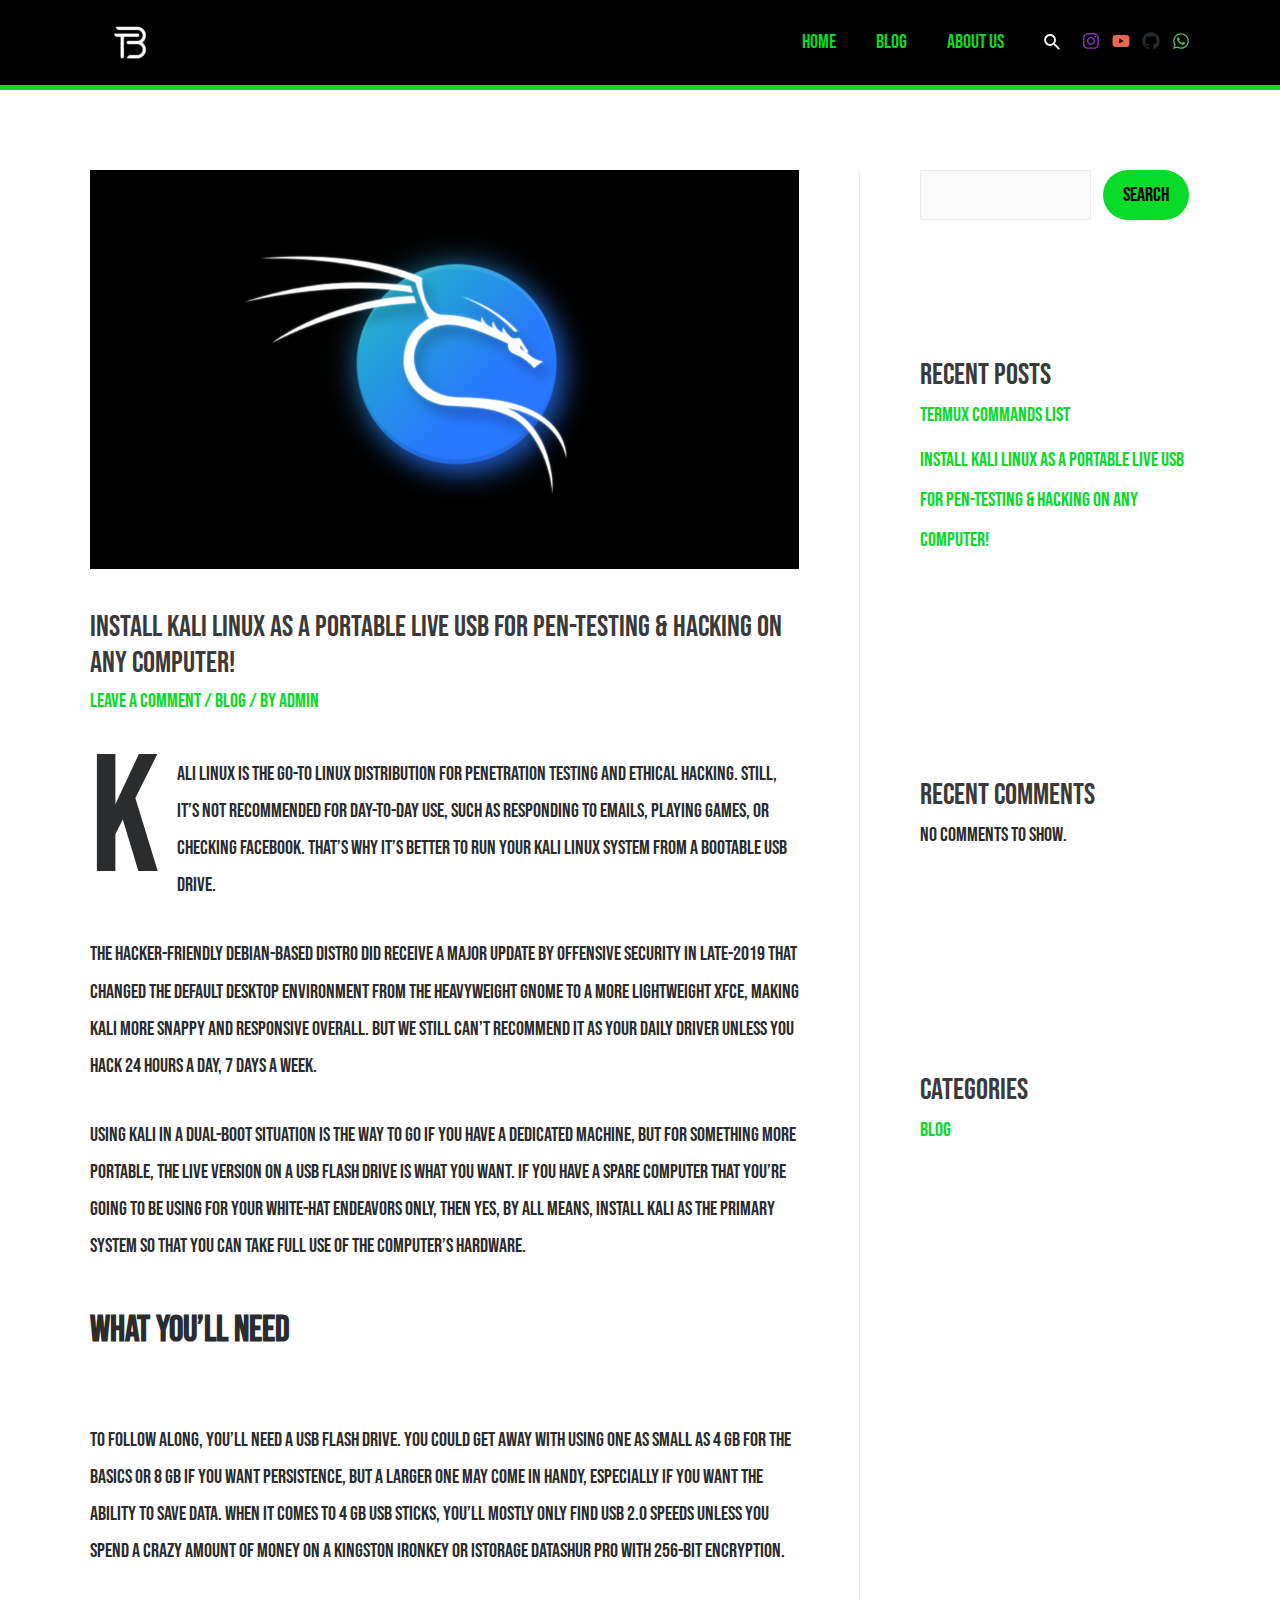
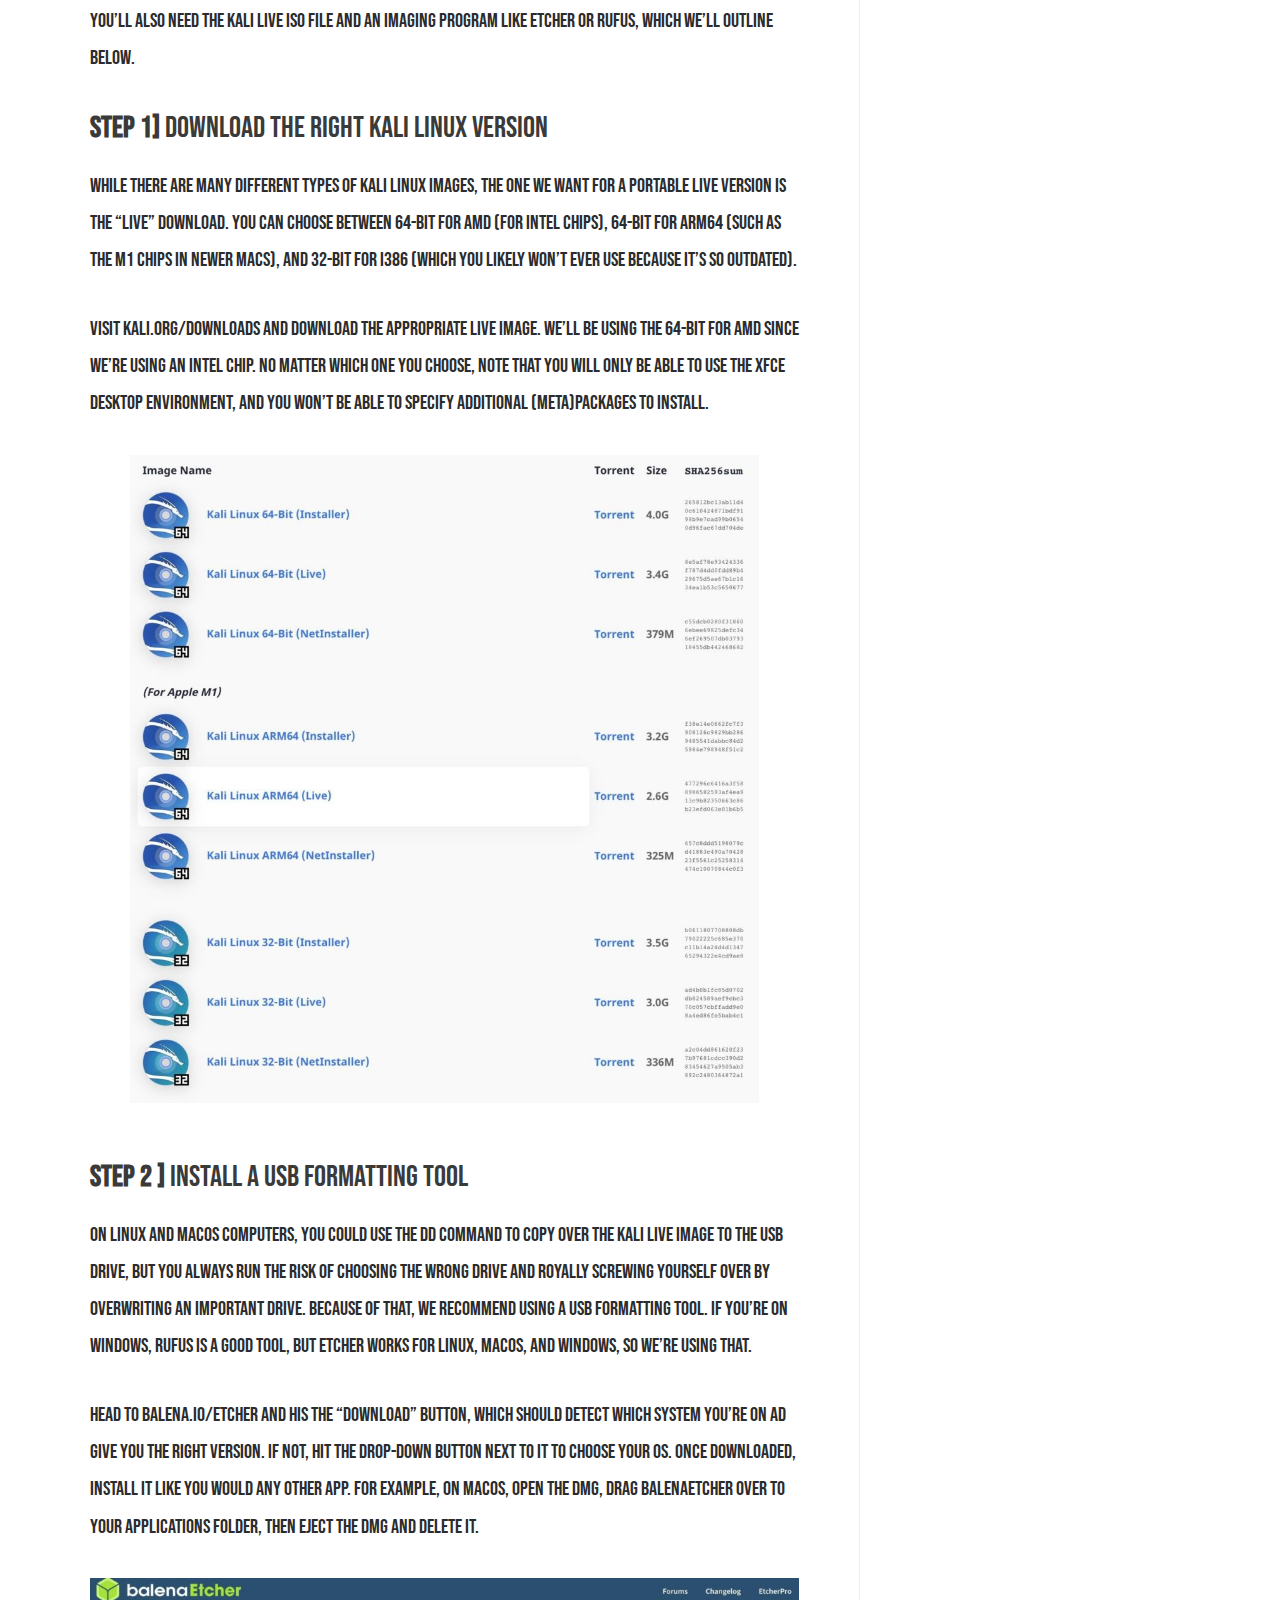
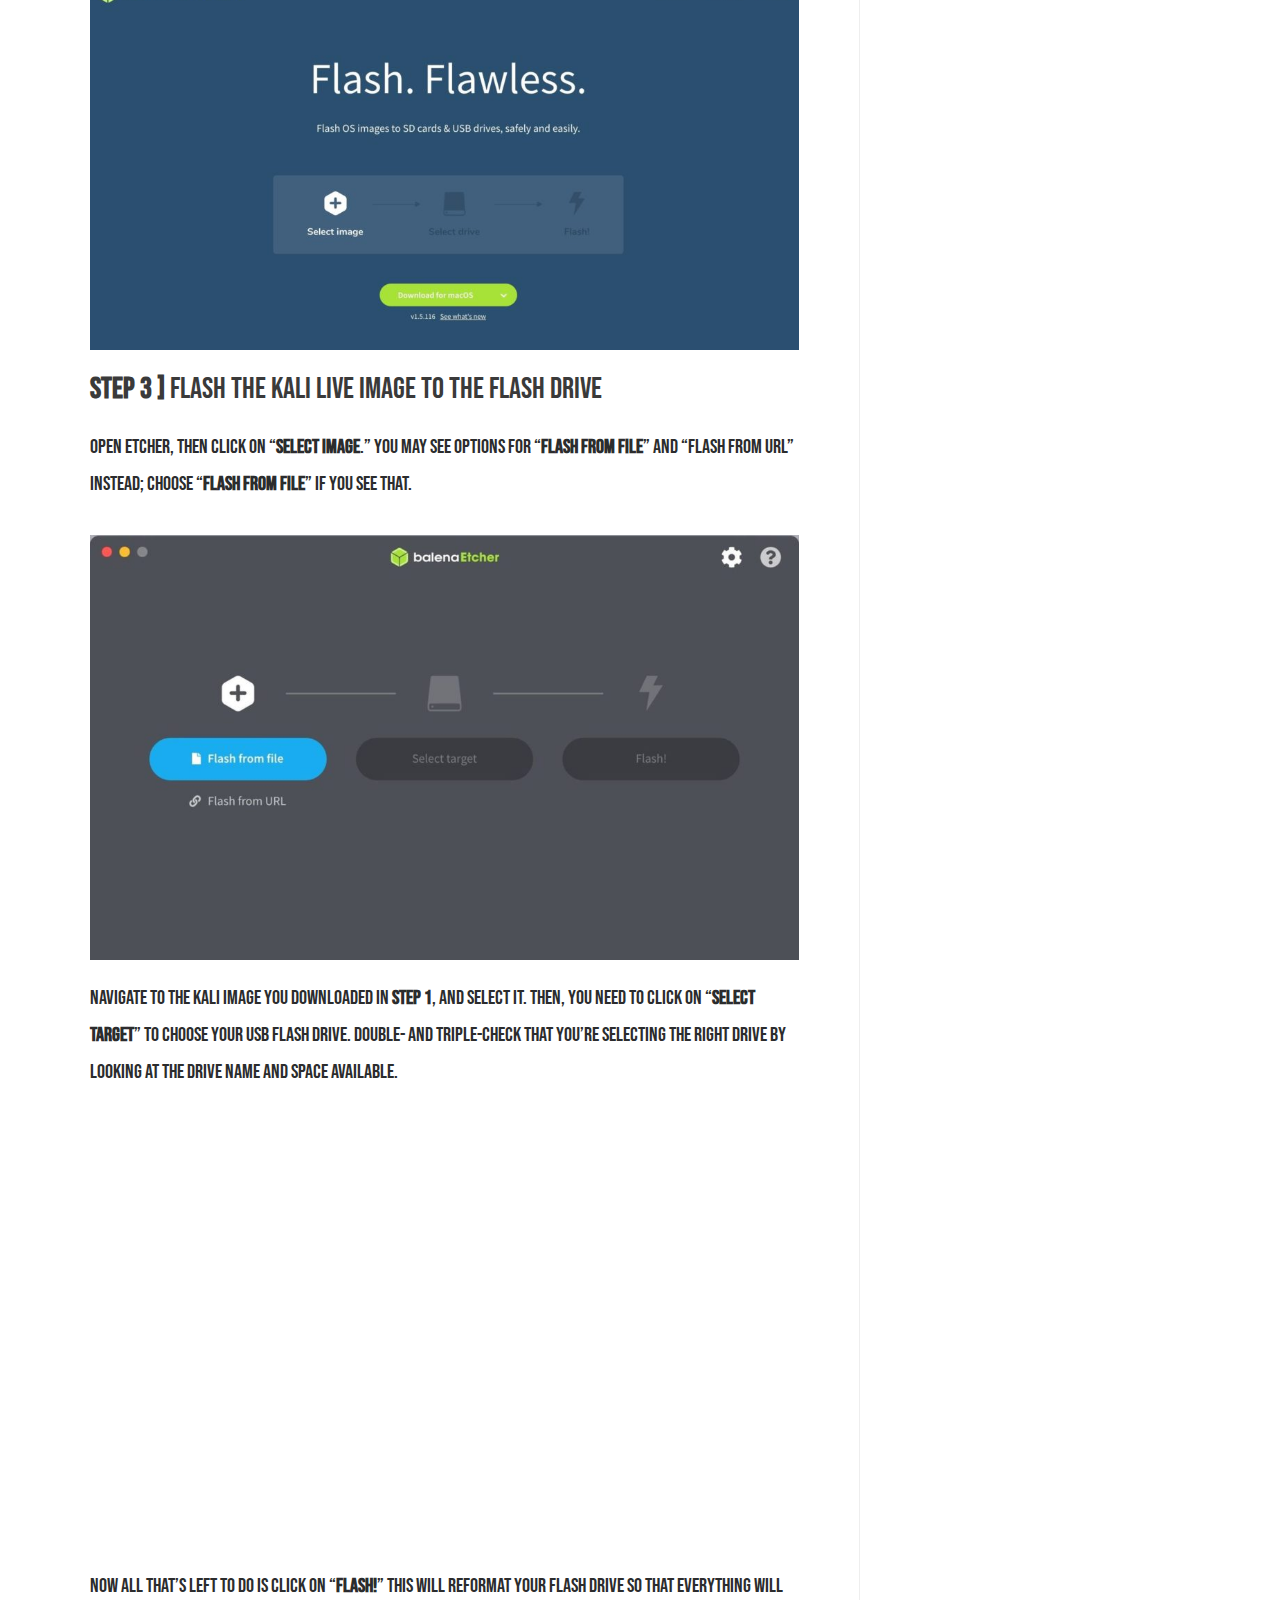
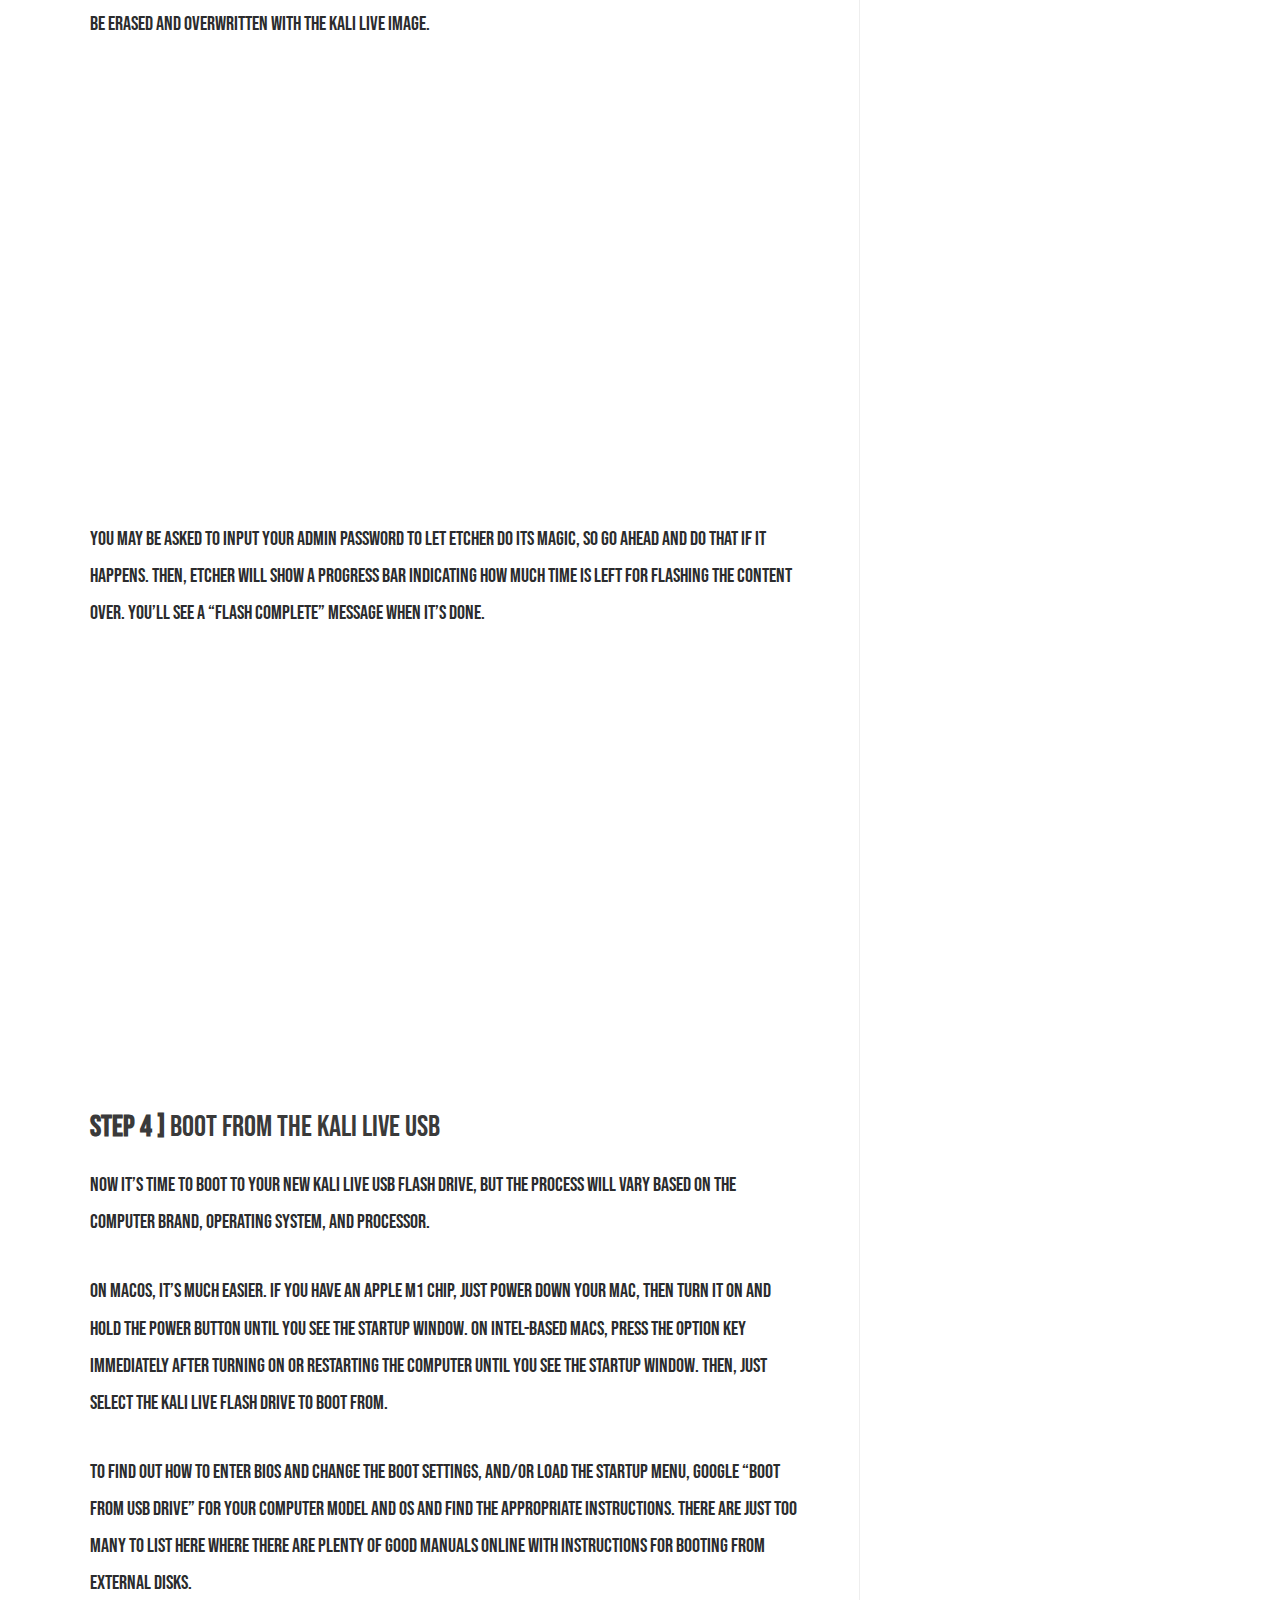
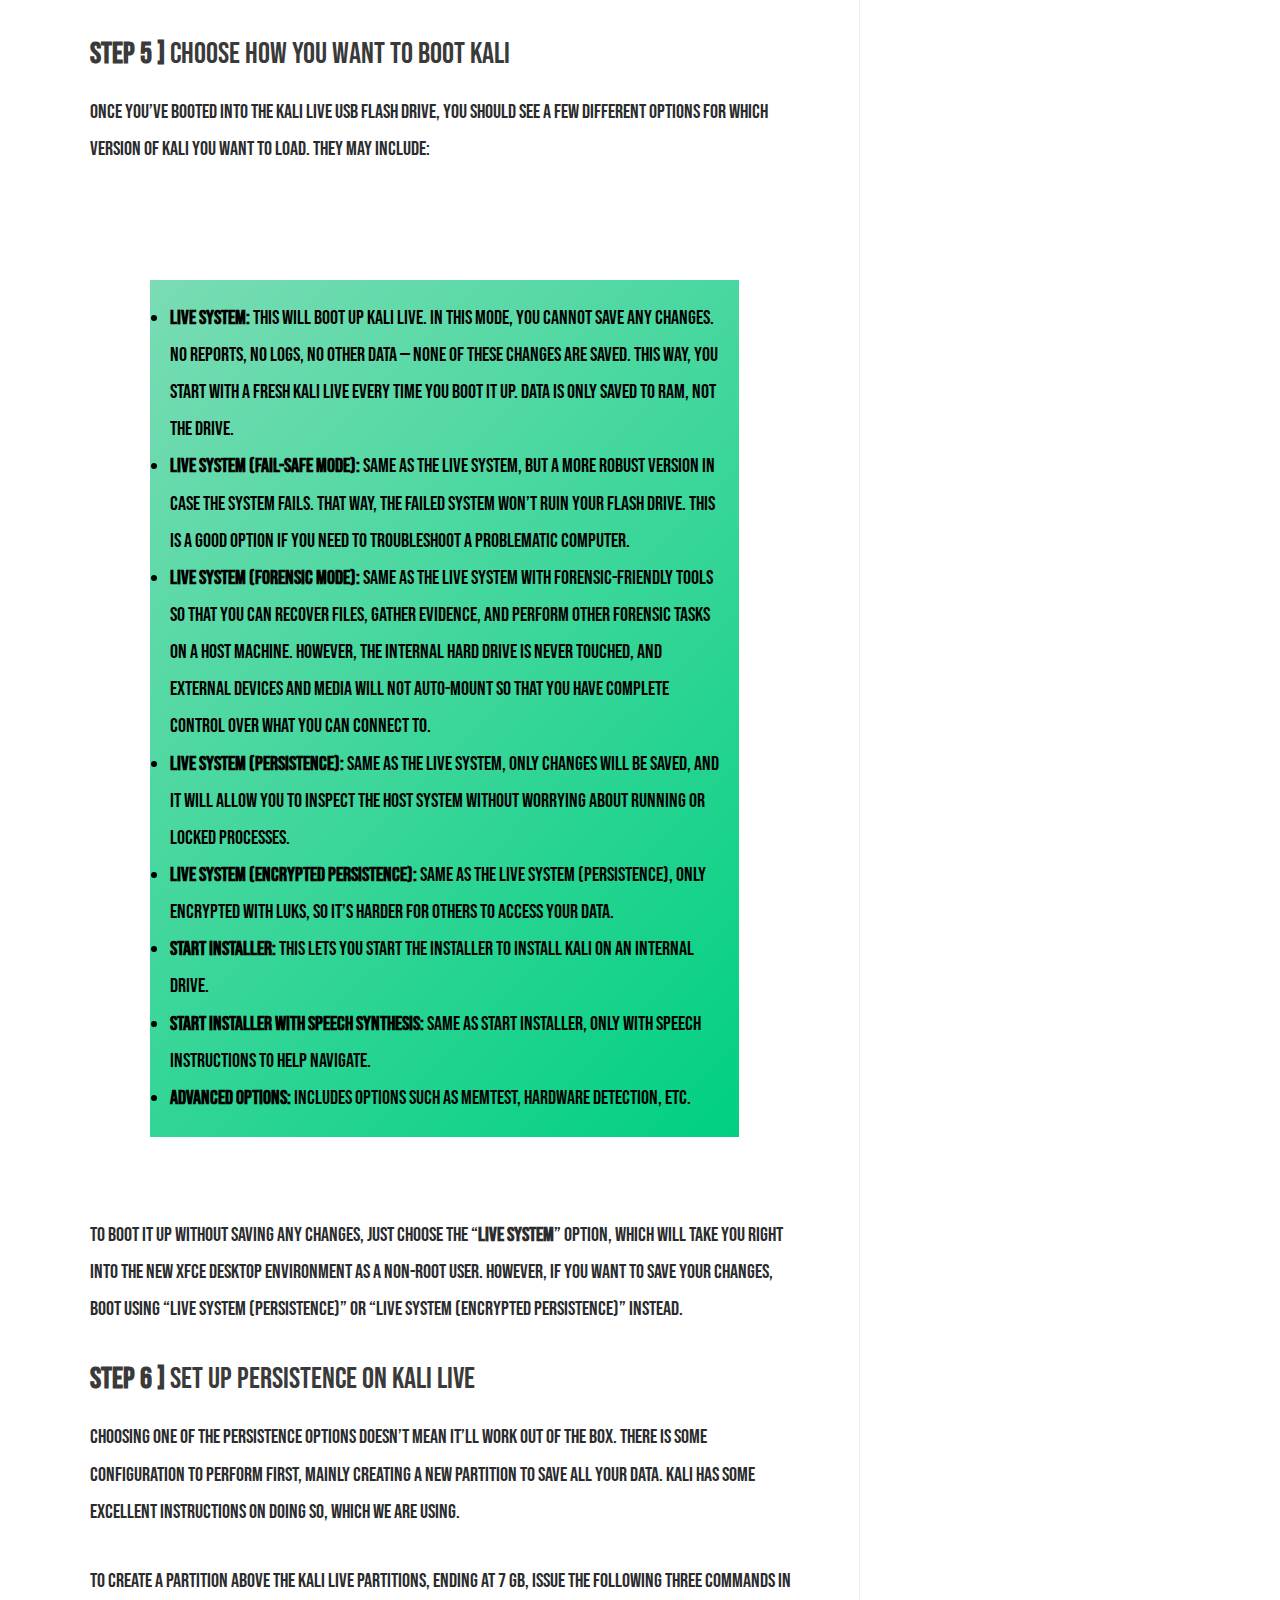
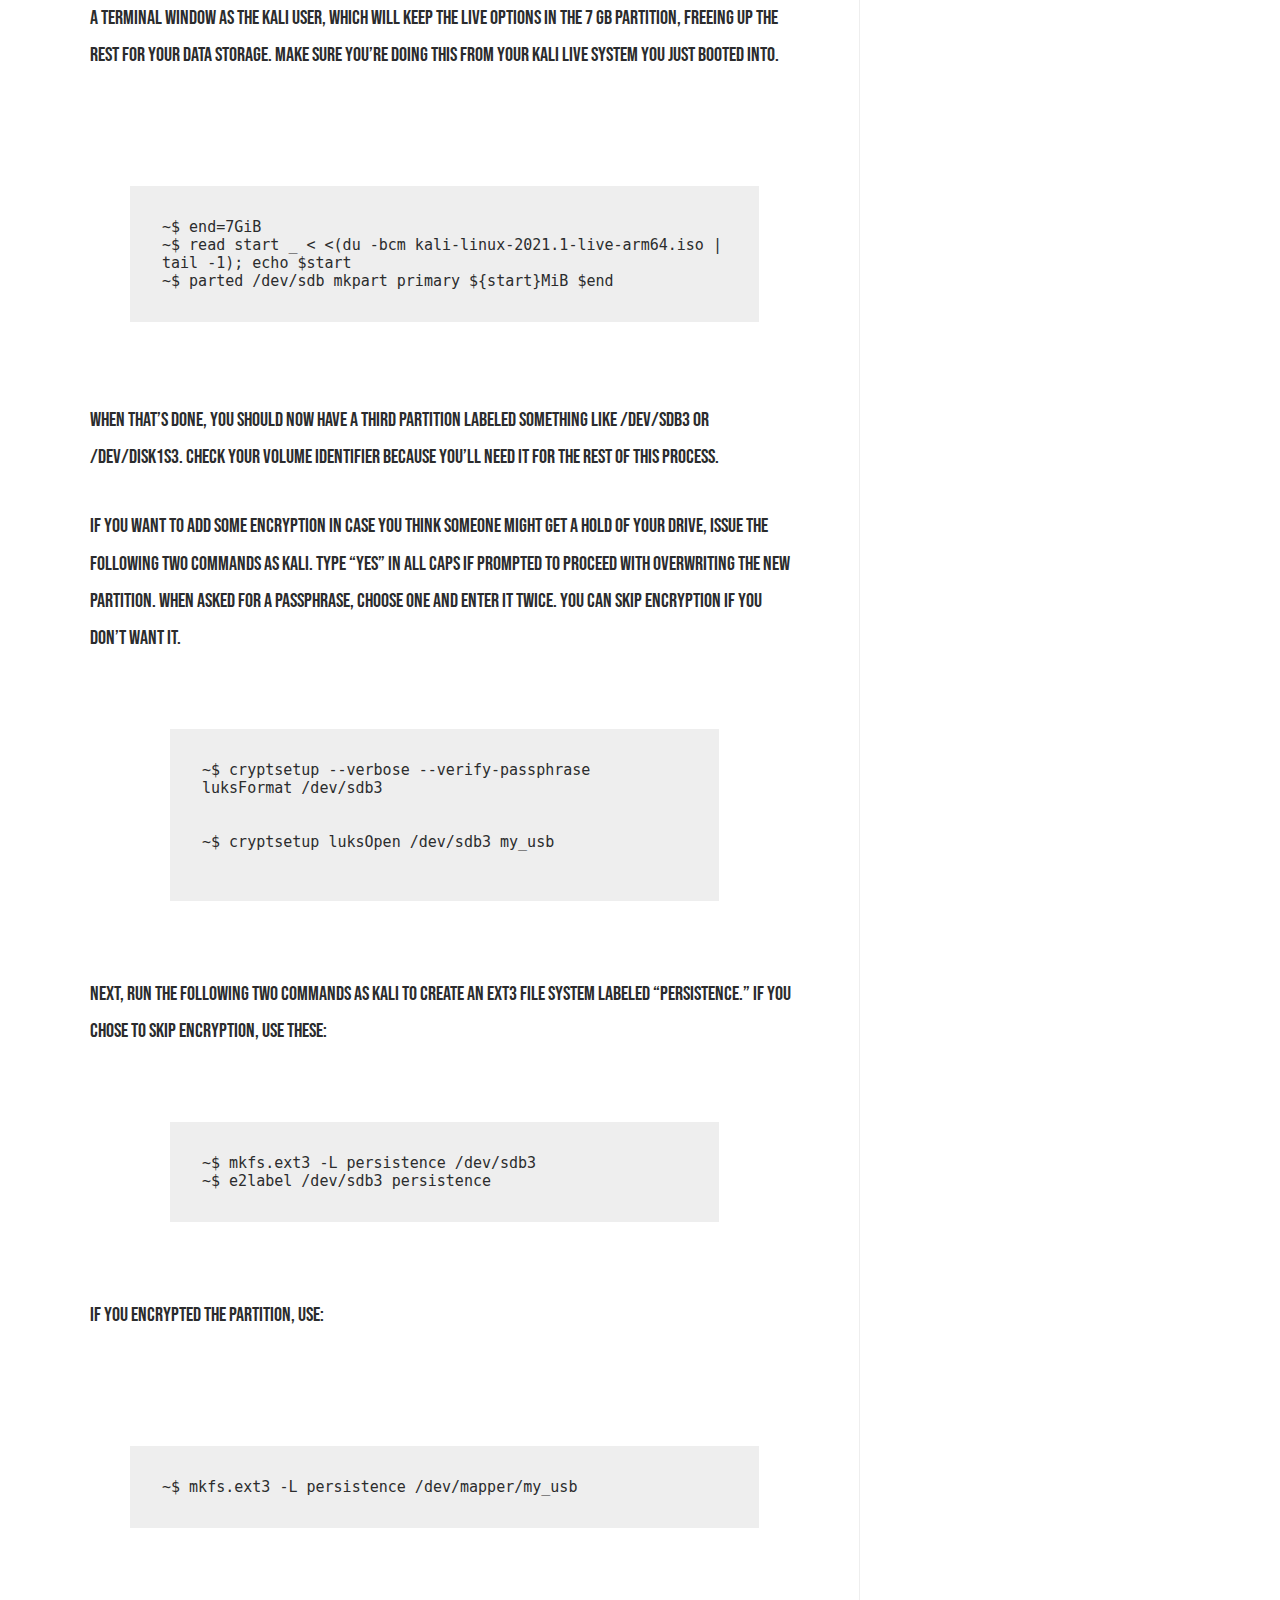
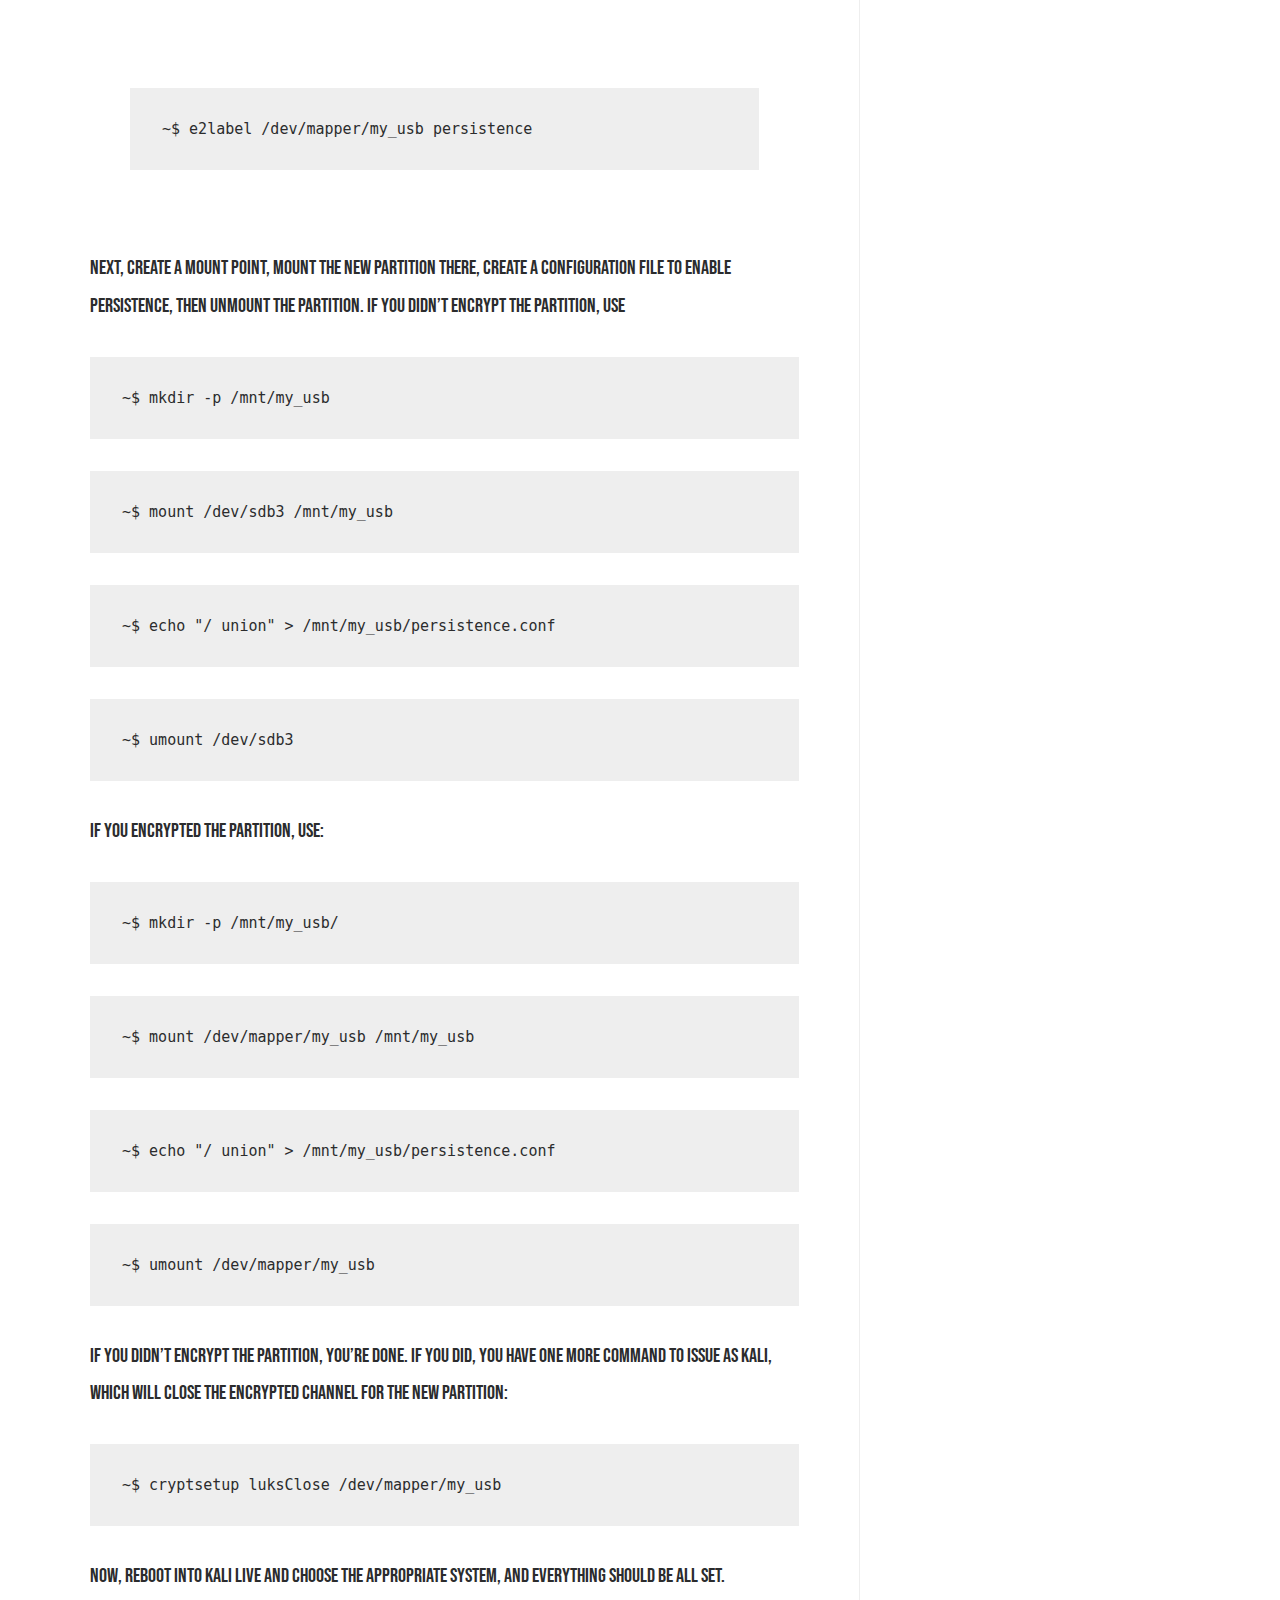
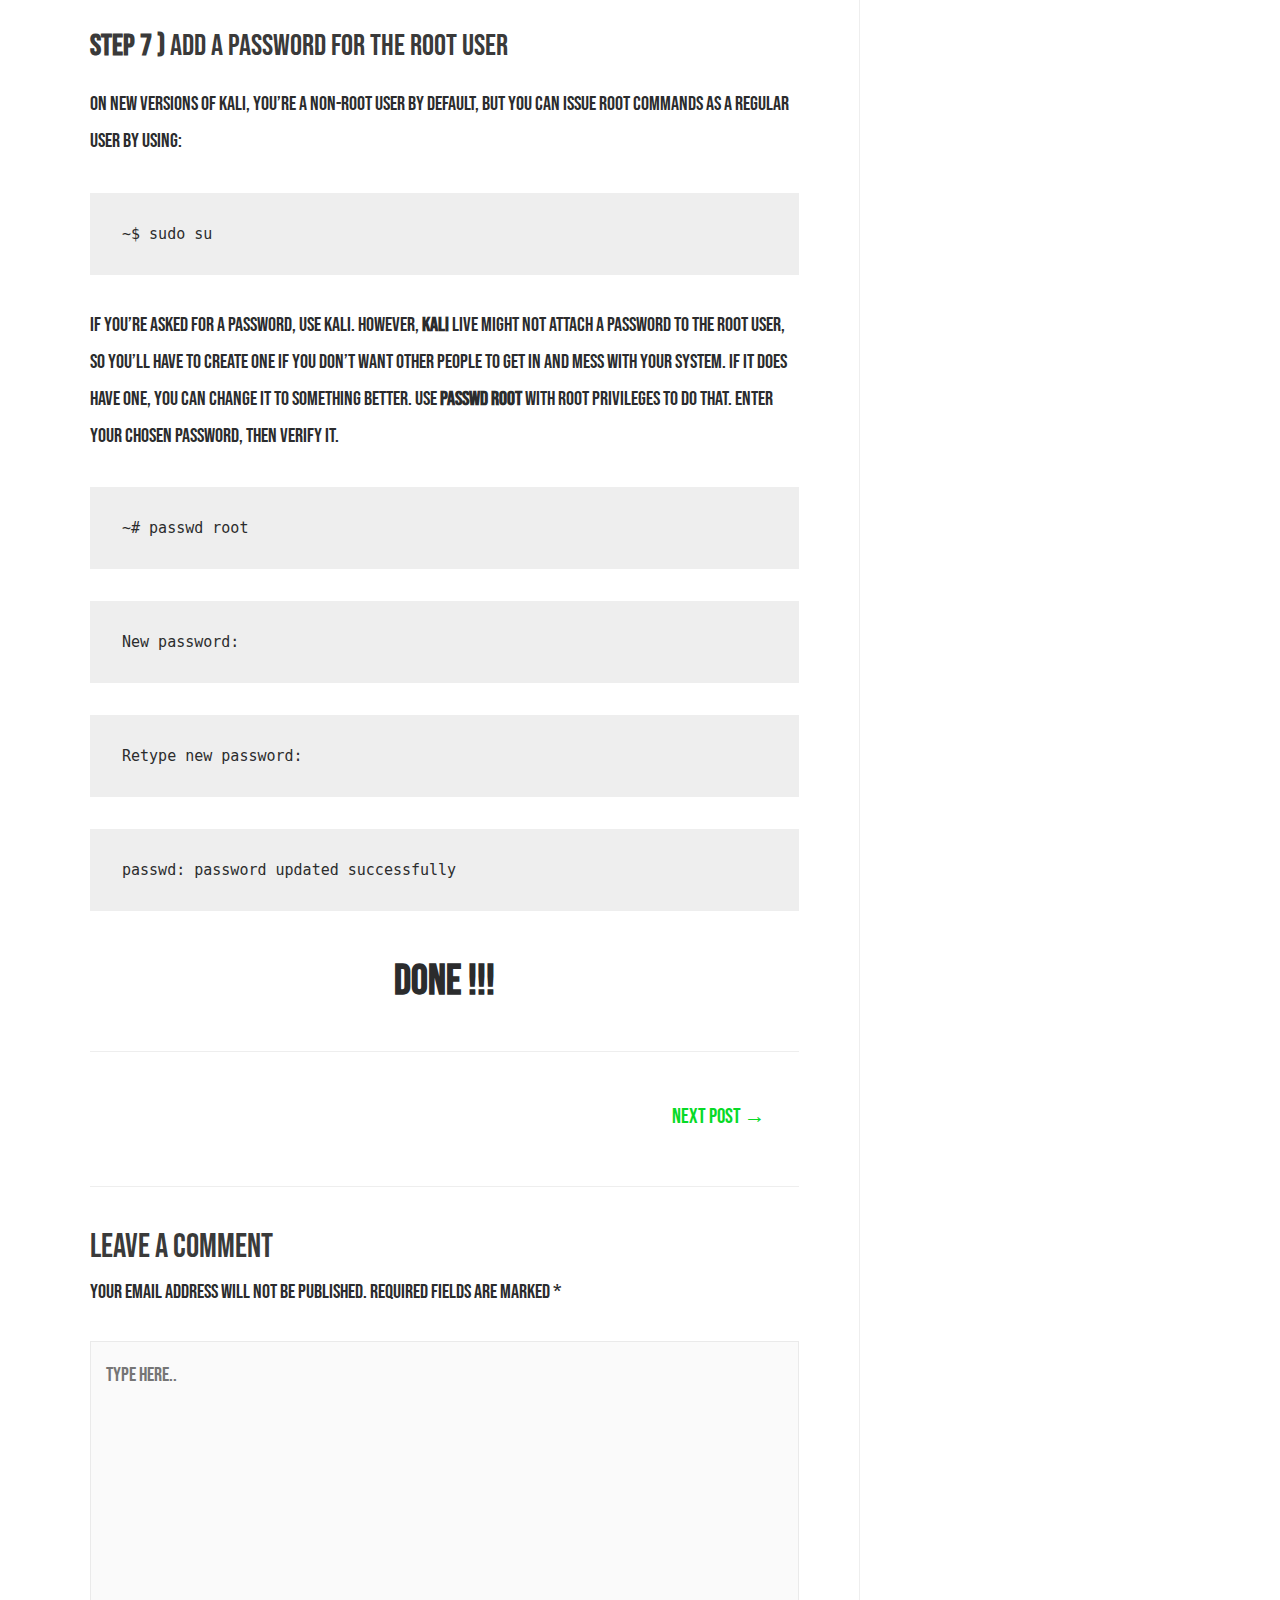
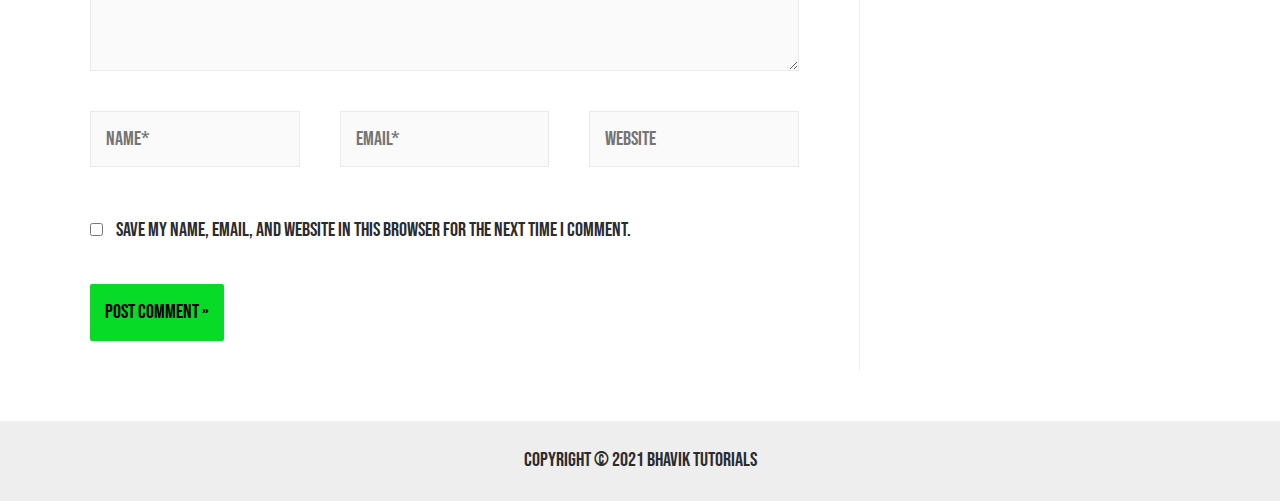
<file: blog/install-kali-linux-as-a-portable-live-usb-for-pen-testing-hacking-on-any-computer/index.html>
<!DOCTYPE html>
<html lang="en-US">
<head>
<meta charset="UTF-8">
<meta name="viewport" content="width=device-width, initial-scale=1">
<link rel="profile" href="https://gmpg.org/xfn/11">

<title>Install Kali Linux as a Portable Live USB for Pen-Testing &#038; Hacking on Any Computer! &#8211; Bhavik Tutorials</title>
<meta name="robots" content="max-image-preview:large">
<link rel="dns-prefetch" href="//fonts.googleapis.com">
<link rel="dns-prefetch" href="//s.w.org">
<link rel="alternate" type="application/rss+xml" title="Bhavik Tutorials &raquo; Feed" href="https://bhaviktutorials.github.io/bhaviktutorialsws/feed/">
<link rel="alternate" type="application/rss+xml" title="Bhavik Tutorials &raquo; Comments Feed" href="https://bhaviktutorials.github.io/bhaviktutorialsws/comments/feed/">
<link rel="alternate" type="application/rss+xml" title="Bhavik Tutorials &raquo; Install Kali Linux as a Portable Live USB for Pen-Testing &#038; Hacking on Any Computer! Comments Feed" href="https://bhaviktutorials.github.io/bhaviktutorialsws/blog/install-kali-linux-as-a-portable-live-usb-for-pen-testing-hacking-on-any-computer/feed/">
		<script>
			window._wpemojiSettings = {"baseUrl":"https:\/\/s.w.org\/images\/core\/emoji\/13.1.0\/72x72\/","ext":".png","svgUrl":"https:\/\/s.w.org\/images\/core\/emoji\/13.1.0\/svg\/","svgExt":".svg","source":{"concatemoji":"https:\/\/bhaviktutorials.github.io\/bhaviktutorialsws\/wp-includes\/js\/wp-emoji-release.min.js?ver=5.8.2"}};
			!function(e,a,t){var n,r,o,i=a.createElement("canvas"),p=i.getContext&&i.getContext("2d");function s(e,t){var a=String.fromCharCode;p.clearRect(0,0,i.width,i.height),p.fillText(a.apply(this,e),0,0);e=i.toDataURL();return p.clearRect(0,0,i.width,i.height),p.fillText(a.apply(this,t),0,0),e===i.toDataURL()}function c(e){var t=a.createElement("script");t.src=e,t.defer=t.type="text/javascript",a.getElementsByTagName("head")[0].appendChild(t)}for(o=Array("flag","emoji"),t.supports={everything:!0,everythingExceptFlag:!0},r=0;r<o.length;r++)t.supports[o[r]]=function(e){if(!p||!p.fillText)return!1;switch(p.textBaseline="top",p.font="600 32px Arial",e){case"flag":return s([127987,65039,8205,9895,65039],[127987,65039,8203,9895,65039])?!1:!s([55356,56826,55356,56819],[55356,56826,8203,55356,56819])&&!s([55356,57332,56128,56423,56128,56418,56128,56421,56128,56430,56128,56423,56128,56447],[55356,57332,8203,56128,56423,8203,56128,56418,8203,56128,56421,8203,56128,56430,8203,56128,56423,8203,56128,56447]);case"emoji":return!s([10084,65039,8205,55357,56613],[10084,65039,8203,55357,56613])}return!1}(o[r]),t.supports.everything=t.supports.everything&&t.supports[o[r]],"flag"!==o[r]&&(t.supports.everythingExceptFlag=t.supports.everythingExceptFlag&&t.supports[o[r]]);t.supports.everythingExceptFlag=t.supports.everythingExceptFlag&&!t.supports.flag,t.DOMReady=!1,t.readyCallback=function(){t.DOMReady=!0},t.supports.everything||(n=function(){t.readyCallback()},a.addEventListener?(a.addEventListener("DOMContentLoaded",n,!1),e.addEventListener("load",n,!1)):(e.attachEvent("onload",n),a.attachEvent("onreadystatechange",function(){"complete"===a.readyState&&t.readyCallback()})),(n=t.source||{}).concatemoji?c(n.concatemoji):n.wpemoji&&n.twemoji&&(c(n.twemoji),c(n.wpemoji)))}(window,document,window._wpemojiSettings);
		</script>
		<style>img.wp-smiley,
img.emoji {
	display: inline !important;
	border: none !important;
	box-shadow: none !important;
	height: 1em !important;
	width: 1em !important;
	margin: 0 .07em !important;
	vertical-align: -0.1em !important;
	background: none !important;
	padding: 0 !important;
}</style>
	<link rel="stylesheet" id="astra-theme-css-css" href="https://bhaviktutorials.github.io/bhaviktutorialsws/wp-content/themes/astra/assets/css/minified/main.min.css?ver=3.7.5" media="all">
<style id="astra-theme-css-inline-css">html{font-size:125%;}a,.page-title{color:var(--ast-global-color-0);}a:hover,a:focus{color:var(--ast-global-color-1);}body,button,input,select,textarea,.ast-button,.ast-custom-button{font-family:'Bebas Neue',display;font-weight:400;font-size:20px;font-size:1rem;}blockquote{color:#000000;}h1,.entry-content h1,h2,.entry-content h2,h3,.entry-content h3,h4,.entry-content h4,h5,.entry-content h5,h6,.entry-content h6,.site-title,.site-title a{font-weight:normal;}.site-title{font-size:35px;font-size:1.75rem;display:none;}header .custom-logo-link img{max-width:80px;}.astra-logo-svg{width:80px;}.ast-archive-description .ast-archive-title{font-size:40px;font-size:2rem;}.site-header .site-description{font-size:15px;font-size:0.75rem;display:none;}.entry-title{font-size:30px;font-size:1.5rem;}h1,.entry-content h1{font-size:40px;font-size:2rem;font-weight:normal;}h2,.entry-content h2{font-size:30px;font-size:1.5rem;font-weight:normal;}h3,.entry-content h3{font-size:25px;font-size:1.25rem;font-weight:normal;}h4,.entry-content h4{font-size:20px;font-size:1rem;font-weight:normal;}h5,.entry-content h5{font-size:18px;font-size:0.9rem;font-weight:normal;}h6,.entry-content h6{font-size:15px;font-size:0.75rem;font-weight:normal;}.ast-single-post .entry-title,.page-title{font-size:30px;font-size:1.5rem;}::selection{background-color:var(--ast-global-color-0);color:#000000;}body,h1,.entry-title a,.entry-content h1,h2,.entry-content h2,h3,.entry-content h3,h4,.entry-content h4,h5,.entry-content h5,h6,.entry-content h6{color:#2b2c2d;}.tagcloud a:hover,.tagcloud a:focus,.tagcloud a.current-item{color:#000000;border-color:var(--ast-global-color-0);background-color:var(--ast-global-color-0);}input:focus,input[type="text"]:focus,input[type="email"]:focus,input[type="url"]:focus,input[type="password"]:focus,input[type="reset"]:focus,input[type="search"]:focus,textarea:focus{border-color:var(--ast-global-color-0);}input[type="radio"]:checked,input[type=reset],input[type="checkbox"]:checked,input[type="checkbox"]:hover:checked,input[type="checkbox"]:focus:checked,input[type=range]::-webkit-slider-thumb{border-color:var(--ast-global-color-0);background-color:var(--ast-global-color-0);box-shadow:none;}.site-footer a:hover + .post-count,.site-footer a:focus + .post-count{background:var(--ast-global-color-0);border-color:var(--ast-global-color-0);}.single .nav-links .nav-previous,.single .nav-links .nav-next{color:var(--ast-global-color-0);}.entry-meta,.entry-meta *{line-height:1.45;color:var(--ast-global-color-0);}.entry-meta a:hover,.entry-meta a:hover *,.entry-meta a:focus,.entry-meta a:focus *,.page-links > .page-link,.page-links .page-link:hover,.post-navigation a:hover{color:var(--ast-global-color-1);}#cat option,.secondary .calendar_wrap thead a,.secondary .calendar_wrap thead a:visited{color:var(--ast-global-color-0);}.secondary .calendar_wrap #today,.ast-progress-val span{background:var(--ast-global-color-0);}.secondary a:hover + .post-count,.secondary a:focus + .post-count{background:var(--ast-global-color-0);border-color:var(--ast-global-color-0);}.calendar_wrap #today > a{color:#000000;}.page-links .page-link,.single .post-navigation a{color:var(--ast-global-color-0);}.ast-archive-title{color:var(--ast-global-color-2);}.widget-title{font-size:28px;font-size:1.4rem;color:var(--ast-global-color-2);}#secondary,#secondary button,#secondary input,#secondary select,#secondary textarea{font-size:20px;font-size:1rem;}.ast-single-post .entry-content a,.ast-comment-content a:not(.ast-comment-edit-reply-wrap a){text-decoration:underline;}.ast-single-post .wp-block-button .wp-block-button__link,.ast-single-post .elementor-button-wrapper .elementor-button,.ast-single-post .entry-content .uagb-tab a,.ast-single-post .entry-content .uagb-ifb-cta a,.ast-single-post .entry-content .wp-block-uagb-buttons a,.ast-single-post .entry-content .uabb-module-content a,.ast-single-post .entry-content .uagb-post-grid a,.ast-single-post .entry-content .uagb-timeline a,.ast-single-post .entry-content .uagb-toc__wrap a,.ast-single-post .entry-content .uagb-taxomony-box a,.ast-single-post .entry-content .woocommerce a{text-decoration:none;}.ast-logo-title-inline .site-logo-img{padding-right:1em;}.site-logo-img img{ transition:all 0.2s linear;}#secondary {margin: 4em 0 2.5em;word-break: break-word;line-height: 2;}#secondary li {margin-bottom: 0.25em;}#secondary li:last-child {margin-bottom: 0;}@media (max-width: 768px) {.js_active .ast-plain-container.ast-single-post #secondary {margin-top: 1.5em;}}.ast-separate-container.ast-two-container #secondary .widget {background-color: #fff;padding: 2em;margin-bottom: 2em;}@media (min-width: 993px) {.ast-left-sidebar #secondary {padding-right: 60px;}.ast-right-sidebar #secondary {padding-left: 60px;}}@media (max-width: 993px) {.ast-right-sidebar #secondary {padding-left: 30px;}.ast-left-sidebar #secondary {padding-right: 30px;}}@media (max-width:921px){#ast-desktop-header{display:none;}}@media (min-width:921px){#ast-mobile-header{display:none;}}.wp-block-buttons.aligncenter{justify-content:center;}@media (min-width:1200px){.wp-block-group .has-background{padding:20px;}}@media (min-width:1200px){.ast-plain-container.ast-right-sidebar .entry-content .wp-block-group.alignwide,.ast-plain-container.ast-left-sidebar .entry-content .wp-block-group.alignwide,.ast-plain-container.ast-right-sidebar .entry-content .wp-block-group.alignfull,.ast-plain-container.ast-left-sidebar .entry-content .wp-block-group.alignfull{padding-left:20px;padding-right:20px;}}@media (min-width:1200px){.wp-block-cover-image.alignwide .wp-block-cover__inner-container,.wp-block-cover.alignwide .wp-block-cover__inner-container,.wp-block-cover-image.alignfull .wp-block-cover__inner-container,.wp-block-cover.alignfull .wp-block-cover__inner-container{width:100%;}}.ast-plain-container.ast-no-sidebar #primary{margin-top:0;margin-bottom:0;}@media (max-width:921px){.ast-theme-transparent-header #primary,.ast-theme-transparent-header #secondary{padding:0;}}.wp-block-columns{margin-bottom:unset;}.wp-block-image.size-full{margin:2rem 0;}.wp-block-separator.has-background{padding:0;}.wp-block-gallery{margin-bottom:1.6em;}.wp-block-group{padding-top:4em;padding-bottom:4em;}.wp-block-group__inner-container .wp-block-columns:last-child,.wp-block-group__inner-container :last-child,.wp-block-table table{margin-bottom:0;}.blocks-gallery-grid{width:100%;}.wp-block-navigation-link__content{padding:5px 0;}.wp-block-group .wp-block-group .has-text-align-center,.wp-block-group .wp-block-column .has-text-align-center{max-width:100%;}.has-text-align-center{margin:0 auto;}@media (max-width:1200px){.wp-block-group{padding:3em;}.wp-block-group .wp-block-group{padding:1.5em;}.wp-block-columns,.wp-block-column{margin:1rem 0;}}@media (min-width:921px){.wp-block-columns .wp-block-group{padding:2em;}}@media (max-width:544px){.wp-block-cover-image .wp-block-cover__inner-container,.wp-block-cover .wp-block-cover__inner-container{width:unset;}.wp-block-cover,.wp-block-cover-image{padding:2em 0;}.wp-block-group,.wp-block-cover{padding:2em;}.wp-block-media-text__media img,.wp-block-media-text__media video{width:unset;max-width:100%;}.wp-block-media-text.has-background .wp-block-media-text__content{padding:1em;}}@media (max-width:921px){.ast-plain-container.ast-no-sidebar #primary{padding:0;}}@media (min-width:544px){.entry-content .wp-block-media-text.has-media-on-the-right .wp-block-media-text__content{padding:0 8% 0 0;}.entry-content .wp-block-media-text .wp-block-media-text__content{padding:0 0 0 8%;}.ast-plain-container .site-content .entry-content .has-custom-content-position.is-position-bottom-left > *,.ast-plain-container .site-content .entry-content .has-custom-content-position.is-position-bottom-right > *,.ast-plain-container .site-content .entry-content .has-custom-content-position.is-position-top-left > *,.ast-plain-container .site-content .entry-content .has-custom-content-position.is-position-top-right > *,.ast-plain-container .site-content .entry-content .has-custom-content-position.is-position-center-right > *,.ast-plain-container .site-content .entry-content .has-custom-content-position.is-position-center-left > *{margin:0;}}@media (max-width:544px){.entry-content .wp-block-media-text .wp-block-media-text__content{padding:8% 0;}.wp-block-media-text .wp-block-media-text__media img{width:auto;max-width:100%;}}.wp-block-button.is-style-outline .wp-block-button__link{border-color:var(--ast-global-color-0);border-top-width:0;border-right-width:0;border-bottom-width:0;border-left-width:0;}.wp-block-button.is-style-outline > .wp-block-button__link:not(.has-text-color),.wp-block-button.wp-block-button__link.is-style-outline:not(.has-text-color){color:var(--ast-global-color-0);}.wp-block-button.is-style-outline .wp-block-button__link:hover,.wp-block-button.is-style-outline .wp-block-button__link:focus{color:#ffffff !important;background-color:var(--ast-global-color-1);border-color:var(--ast-global-color-1);}.post-page-numbers.current .page-link,.ast-pagination .page-numbers.current{color:#000000;border-color:var(--ast-global-color-0);background-color:var(--ast-global-color-0);border-radius:2px;}@media (min-width:544px){.entry-content > .alignleft{margin-right:20px;}.entry-content > .alignright{margin-left:20px;}}.wp-block-button.is-style-outline .wp-block-button__link{border-top-width:0;border-right-width:0;border-bottom-width:0;border-left-width:0;}h1.widget-title{font-weight:normal;}h2.widget-title{font-weight:normal;}h3.widget-title{font-weight:normal;}@media (max-width:921px){.ast-separate-container .ast-article-post,.ast-separate-container .ast-article-single{padding:1.5em 2.14em;}.ast-separate-container #primary,.ast-separate-container #secondary{padding:1.5em 0;}#primary,#secondary{padding:1.5em 0;margin:0;}.ast-left-sidebar #content > .ast-container{display:flex;flex-direction:column-reverse;width:100%;}.ast-author-box img.avatar{margin:20px 0 0 0;}}@media (max-width:921px){#secondary.secondary{padding-top:0;}.ast-separate-container.ast-right-sidebar #secondary{padding-left:1em;padding-right:1em;}.ast-separate-container.ast-two-container #secondary{padding-left:0;padding-right:0;}.ast-page-builder-template .entry-header #secondary,.ast-page-builder-template #secondary{margin-top:1.5em;}}@media (max-width:921px){.ast-right-sidebar #primary{padding-right:0;}.ast-page-builder-template.ast-left-sidebar #secondary,.ast-page-builder-template.ast-right-sidebar #secondary{padding-right:20px;padding-left:20px;}.ast-right-sidebar #secondary,.ast-left-sidebar #primary{padding-left:0;}.ast-left-sidebar #secondary{padding-right:0;}}@media (min-width:922px){.ast-separate-container.ast-right-sidebar #primary,.ast-separate-container.ast-left-sidebar #primary{border:0;}.search-no-results.ast-separate-container #primary{margin-bottom:4em;}}@media (min-width:922px){.ast-right-sidebar #primary{border-right:1px solid #eee;}.ast-left-sidebar #primary{border-left:1px solid #eee;}.ast-right-sidebar #secondary{border-left:1px solid #eee;margin-left:-1px;}.ast-left-sidebar #secondary{border-right:1px solid #eee;margin-right:-1px;}.ast-separate-container.ast-two-container.ast-right-sidebar #secondary{padding-left:30px;padding-right:0;}.ast-separate-container.ast-two-container.ast-left-sidebar #secondary{padding-right:30px;padding-left:0;}.ast-separate-container.ast-right-sidebar #secondary,.ast-separate-container.ast-left-sidebar #secondary{border:0;margin-left:auto;margin-right:auto;}.ast-separate-container.ast-two-container #secondary .widget:last-child{margin-bottom:0;}}.wp-block-button .wp-block-button__link{color:#000000;}.wp-block-button .wp-block-button__link:hover,.wp-block-button .wp-block-button__link:focus{color:#ffffff;background-color:var(--ast-global-color-1);border-color:var(--ast-global-color-1);}.wp-block-button .wp-block-button__link{border-style:solid;border-top-width:0;border-right-width:0;border-left-width:0;border-bottom-width:0;border-color:var(--ast-global-color-0);background-color:var(--ast-global-color-0);color:#000000;font-family:inherit;font-weight:inherit;line-height:1;border-radius:30px;}.wp-block-buttons .wp-block-button .wp-block-button__link{padding-top:10px;padding-right:20px;padding-bottom:10px;padding-left:20px;}.menu-toggle,button,.ast-button,.ast-custom-button,.button,input#submit,input[type="button"],input[type="submit"],input[type="reset"],form[CLASS*="wp-block-search__"].wp-block-search .wp-block-search__inside-wrapper .wp-block-search__button,body .wp-block-file .wp-block-file__button{border-style:solid;border-top-width:0;border-right-width:0;border-left-width:0;border-bottom-width:0;color:#000000;border-color:var(--ast-global-color-0);background-color:var(--ast-global-color-0);border-radius:30px;padding-top:10px;padding-right:20px;padding-bottom:10px;padding-left:20px;font-family:inherit;font-weight:inherit;line-height:1;}button:focus,.menu-toggle:hover,button:hover,.ast-button:hover,.ast-custom-button:hover .button:hover,.ast-custom-button:hover ,input[type=reset]:hover,input[type=reset]:focus,input#submit:hover,input#submit:focus,input[type="button"]:hover,input[type="button"]:focus,input[type="submit"]:hover,input[type="submit"]:focus,form[CLASS*="wp-block-search__"].wp-block-search .wp-block-search__inside-wrapper .wp-block-search__button:hover,form[CLASS*="wp-block-search__"].wp-block-search .wp-block-search__inside-wrapper .wp-block-search__button:focus,body .wp-block-file .wp-block-file__button:hover,body .wp-block-file .wp-block-file__button:focus{color:#ffffff;background-color:var(--ast-global-color-1);border-color:var(--ast-global-color-1);}@media (min-width:544px){.ast-container{max-width:100%;}}@media (max-width:544px){.ast-separate-container .ast-article-post,.ast-separate-container .ast-article-single,.ast-separate-container .comments-title,.ast-separate-container .ast-archive-description{padding:1.5em 1em;}.ast-separate-container #content .ast-container{padding-left:0.54em;padding-right:0.54em;}.ast-separate-container .ast-comment-list li.depth-1{padding:1.5em 1em;margin-bottom:1.5em;}.ast-separate-container .ast-comment-list .bypostauthor{padding:.5em;}.ast-search-menu-icon.ast-dropdown-active .search-field{width:170px;}.ast-separate-container #secondary{padding-top:0;}.ast-separate-container.ast-two-container #secondary .widget{margin-bottom:1.5em;padding-left:1em;padding-right:1em;}}@media (max-width:921px){.ast-mobile-header-stack .main-header-bar .ast-search-menu-icon{display:inline-block;}.ast-header-break-point.ast-header-custom-item-outside .ast-mobile-header-stack .main-header-bar .ast-search-icon{margin:0;}.ast-comment-avatar-wrap img{max-width:2.5em;}.ast-separate-container .ast-comment-list li.depth-1{padding:1.5em 2.14em;}.ast-separate-container .comment-respond{padding:2em 2.14em;}.ast-comment-meta{padding:0 1.8888em 1.3333em;}}.entry-content > .wp-block-group,.entry-content > .wp-block-media-text,.entry-content > .wp-block-cover,.entry-content > .wp-block-columns{max-width:58em;width:calc(100% - 4em);margin-left:auto;margin-right:auto;}.entry-content [class*="__inner-container"] > .alignfull{max-width:100%;margin-left:0;margin-right:0;}.entry-content [class*="__inner-container"] > *:not(.alignwide):not(.alignfull):not(.alignleft):not(.alignright){margin-left:auto;margin-right:auto;}.entry-content [class*="__inner-container"] > *:not(.alignwide):not(p):not(.alignfull):not(.alignleft):not(.alignright):not(.is-style-wide):not(iframe){max-width:50rem;width:100%;}@media (min-width:921px){.entry-content > .wp-block-group.alignwide.has-background,.entry-content > .wp-block-group.alignfull.has-background,.entry-content > .wp-block-cover.alignwide,.entry-content > .wp-block-cover.alignfull,.entry-content > .wp-block-columns.has-background.alignwide,.entry-content > .wp-block-columns.has-background.alignfull{margin-top:0;margin-bottom:0;padding:6em 4em;}.entry-content > .wp-block-columns.has-background{margin-bottom:0;}}@media (min-width:1200px){.entry-content .alignfull p{max-width:1100px;}.entry-content .alignfull{max-width:100%;width:100%;}.ast-page-builder-template .entry-content .alignwide,.entry-content [class*="__inner-container"] > .alignwide{max-width:1100px;margin-left:0;margin-right:0;}.entry-content .alignfull [class*="__inner-container"] > .alignwide{max-width:80rem;}}@media (min-width:545px){.site-main .entry-content > .alignwide{margin:0 auto;}.wp-block-group.has-background,.entry-content > .wp-block-cover,.entry-content > .wp-block-columns.has-background{padding:4em;margin-top:0;margin-bottom:0;}.entry-content .wp-block-media-text.alignfull .wp-block-media-text__content,.entry-content .wp-block-media-text.has-background .wp-block-media-text__content{padding:0 8%;}}@media (max-width:921px){.site-title{display:block;}.ast-archive-description .ast-archive-title{font-size:40px;}.site-header .site-description{display:none;}.entry-title{font-size:30px;}h1,.entry-content h1{font-size:30px;}h2,.entry-content h2{font-size:25px;}h3,.entry-content h3{font-size:20px;}.ast-single-post .entry-title,.page-title{font-size:30px;}}@media (max-width:544px){.site-title{display:block;}.ast-archive-description .ast-archive-title{font-size:40px;}.site-header .site-description{display:none;}.entry-title{font-size:30px;}h1,.entry-content h1{font-size:30px;}h2,.entry-content h2{font-size:25px;}h3,.entry-content h3{font-size:20px;}.ast-single-post .entry-title,.page-title{font-size:30px;}}@media (max-width:921px){html{font-size:114%;}}@media (max-width:544px){html{font-size:114%;}}@media (min-width:922px){.ast-container{max-width:1140px;}}@media (min-width:922px){.site-content .ast-container{display:flex;}}@media (max-width:921px){.site-content .ast-container{flex-direction:column;}}@media (min-width:922px){.main-header-menu .sub-menu .menu-item.ast-left-align-sub-menu:hover > .sub-menu,.main-header-menu .sub-menu .menu-item.ast-left-align-sub-menu.focus > .sub-menu{margin-left:-0px;}}.wp-block-search {margin-bottom: 20px;}.wp-block-site-tagline {margin-top: 20px;}form.wp-block-search .wp-block-search__input,.wp-block-search.wp-block-search__button-inside .wp-block-search__inside-wrapper,.wp-block-search.wp-block-search__button-inside .wp-block-search__inside-wrapper {border-color: #eaeaea;background: #fafafa;}.wp-block-search.wp-block-search__button-inside .wp-block-search__inside-wrapper .wp-block-search__input:focus,.wp-block-loginout input:focus {outline: thin dotted;}.wp-block-loginout input:focus {border-color: transparent;} form.wp-block-search .wp-block-search__inside-wrapper .wp-block-search__input {padding: 12px;}form.wp-block-search .wp-block-search__button svg {fill: currentColor;width: 20px;height: 20px;}.wp-block-loginout p label {display: block;}.wp-block-loginout p:not(.login-remember):not(.login-submit) input {width: 100%;}.wp-block-loginout .login-remember input {width: 1.1rem;height: 1.1rem;margin: 0 5px 4px 0;vertical-align: middle;}body .wp-block-file .wp-block-file__button {text-decoration: none;}blockquote {padding: 0 1.2em 1.2em;}.wp-block-file {display: flex;align-items: center;flex-wrap: wrap;justify-content: space-between;}.wp-block-pullquote {border: none;}.wp-block-pullquote blockquote::before {content: "\201D";font-family: "Helvetica",sans-serif;display: flex;transform: rotate( 180deg );font-size: 6rem;font-style: normal;line-height: 1;font-weight: bold;align-items: center;justify-content: center;}figure.wp-block-pullquote.is-style-solid-color blockquote {max-width: 100%;text-align: inherit;}ul.wp-block-categories-list.wp-block-categories,ul.wp-block-archives-list.wp-block-archives {list-style-type: none;}.wp-block-button__link {border: 2px solid currentColor;}ul,ol {margin-left: 20px;}figure.alignright figcaption {text-align: right;}:root .has-ast-global-color-0-color{color:var(--ast-global-color-0);}:root .has-ast-global-color-0-background-color{background-color:var(--ast-global-color-0);}:root .wp-block-button .has-ast-global-color-0-color{color:var(--ast-global-color-0);}:root .wp-block-button .has-ast-global-color-0-background-color{background-color:var(--ast-global-color-0);}:root .has-ast-global-color-1-color{color:var(--ast-global-color-1);}:root .has-ast-global-color-1-background-color{background-color:var(--ast-global-color-1);}:root .wp-block-button .has-ast-global-color-1-color{color:var(--ast-global-color-1);}:root .wp-block-button .has-ast-global-color-1-background-color{background-color:var(--ast-global-color-1);}:root .has-ast-global-color-2-color{color:var(--ast-global-color-2);}:root .has-ast-global-color-2-background-color{background-color:var(--ast-global-color-2);}:root .wp-block-button .has-ast-global-color-2-color{color:var(--ast-global-color-2);}:root .wp-block-button .has-ast-global-color-2-background-color{background-color:var(--ast-global-color-2);}:root .has-ast-global-color-3-color{color:var(--ast-global-color-3);}:root .has-ast-global-color-3-background-color{background-color:var(--ast-global-color-3);}:root .wp-block-button .has-ast-global-color-3-color{color:var(--ast-global-color-3);}:root .wp-block-button .has-ast-global-color-3-background-color{background-color:var(--ast-global-color-3);}:root .has-ast-global-color-4-color{color:var(--ast-global-color-4);}:root .has-ast-global-color-4-background-color{background-color:var(--ast-global-color-4);}:root .wp-block-button .has-ast-global-color-4-color{color:var(--ast-global-color-4);}:root .wp-block-button .has-ast-global-color-4-background-color{background-color:var(--ast-global-color-4);}:root .has-ast-global-color-5-color{color:var(--ast-global-color-5);}:root .has-ast-global-color-5-background-color{background-color:var(--ast-global-color-5);}:root .wp-block-button .has-ast-global-color-5-color{color:var(--ast-global-color-5);}:root .wp-block-button .has-ast-global-color-5-background-color{background-color:var(--ast-global-color-5);}:root .has-ast-global-color-6-color{color:var(--ast-global-color-6);}:root .has-ast-global-color-6-background-color{background-color:var(--ast-global-color-6);}:root .wp-block-button .has-ast-global-color-6-color{color:var(--ast-global-color-6);}:root .wp-block-button .has-ast-global-color-6-background-color{background-color:var(--ast-global-color-6);}:root .has-ast-global-color-7-color{color:var(--ast-global-color-7);}:root .has-ast-global-color-7-background-color{background-color:var(--ast-global-color-7);}:root .wp-block-button .has-ast-global-color-7-color{color:var(--ast-global-color-7);}:root .wp-block-button .has-ast-global-color-7-background-color{background-color:var(--ast-global-color-7);}:root .has-ast-global-color-8-color{color:var(--ast-global-color-8);}:root .has-ast-global-color-8-background-color{background-color:var(--ast-global-color-8);}:root .wp-block-button .has-ast-global-color-8-color{color:var(--ast-global-color-8);}:root .wp-block-button .has-ast-global-color-8-background-color{background-color:var(--ast-global-color-8);}:root{--ast-global-color-0:#07da27;--ast-global-color-1:#3a3a3a;--ast-global-color-2:#3a3a3a;--ast-global-color-3:#4B4F58;--ast-global-color-4:#F5F5F5;--ast-global-color-5:#FFFFFF;--ast-global-color-6:#F2F5F7;--ast-global-color-7:#424242;--ast-global-color-8:#000000;}.ast-breadcrumbs .trail-browse,.ast-breadcrumbs .trail-items,.ast-breadcrumbs .trail-items li{display:inline-block;margin:0;padding:0;border:none;background:inherit;text-indent:0;}.ast-breadcrumbs .trail-browse{font-size:inherit;font-style:inherit;font-weight:inherit;color:inherit;}.ast-breadcrumbs .trail-items{list-style:none;}.trail-items li::after{padding:0 0.3em;content:"\00bb";}.trail-items li:last-of-type::after{display:none;}h1,.entry-content h1,h2,.entry-content h2,h3,.entry-content h3,h4,.entry-content h4,h5,.entry-content h5,h6,.entry-content h6{color:var(--ast-global-color-2);}.entry-title a{color:var(--ast-global-color-2);}@media (max-width:921px){.ast-builder-grid-row-container.ast-builder-grid-row-tablet-3-firstrow .ast-builder-grid-row > *:first-child,.ast-builder-grid-row-container.ast-builder-grid-row-tablet-3-lastrow .ast-builder-grid-row > *:last-child{grid-column:1 / -1;}}@media (max-width:544px){.ast-builder-grid-row-container.ast-builder-grid-row-mobile-3-firstrow .ast-builder-grid-row > *:first-child,.ast-builder-grid-row-container.ast-builder-grid-row-mobile-3-lastrow .ast-builder-grid-row > *:last-child{grid-column:1 / -1;}}.ast-builder-layout-element[data-section="title_tagline"]{display:flex;}@media (max-width:921px){.ast-header-break-point .ast-builder-layout-element[data-section="title_tagline"]{display:flex;}}@media (max-width:544px){.ast-header-break-point .ast-builder-layout-element[data-section="title_tagline"]{display:flex;}}.ast-builder-menu-1{font-family:inherit;font-weight:inherit;}.ast-builder-menu-1 .sub-menu,.ast-builder-menu-1 .inline-on-mobile .sub-menu{border-top-width:2px;border-bottom-width:0;border-right-width:0;border-left-width:0;border-color:var(--ast-global-color-0);border-style:solid;border-radius:0;}.ast-builder-menu-1 .main-header-menu > .menu-item > .sub-menu,.ast-builder-menu-1 .main-header-menu > .menu-item > .astra-full-megamenu-wrapper{margin-top:0;}.ast-desktop .ast-builder-menu-1 .main-header-menu > .menu-item > .sub-menu:before,.ast-desktop .ast-builder-menu-1 .main-header-menu > .menu-item > .astra-full-megamenu-wrapper:before{height:calc( 0px + 5px );}.ast-desktop .ast-builder-menu-1 .menu-item .sub-menu .menu-link{border-style:none;}@media (max-width:921px){.ast-header-break-point .ast-builder-menu-1 .menu-item.menu-item-has-children > .ast-menu-toggle{top:0;}.ast-builder-menu-1 .menu-item-has-children > .menu-link:after{content:unset;}}@media (max-width:544px){.ast-header-break-point .ast-builder-menu-1 .menu-item.menu-item-has-children > .ast-menu-toggle{top:0;}}.ast-builder-menu-1{display:flex;}@media (max-width:921px){.ast-header-break-point .ast-builder-menu-1{display:flex;}}@media (max-width:544px){.ast-header-break-point .ast-builder-menu-1{display:flex;}}.main-header-bar .main-header-bar-navigation .ast-search-icon {display: block;z-index: 4;position: relative;}.ast-search-icon {z-index: 4;position: relative;line-height: normal;}.main-header-bar .ast-search-menu-icon .search-form {background-color: #ffffff;}.ast-search-menu-icon.ast-dropdown-active.slide-search .search-form {visibility: visible;opacity: 1;}.ast-search-menu-icon .search-form {border: 1px solid #e7e7e7;line-height: normal;padding: 0 3em 0 0;border-radius: 2px;display: inline-block;-webkit-backface-visibility: hidden;backface-visibility: hidden;position: relative;color: inherit;background-color: #fff;}.ast-search-menu-icon .astra-search-icon {-js-display: flex;display: flex;line-height: normal;}.ast-search-menu-icon .astra-search-icon:focus {outline: none;}.ast-search-menu-icon .search-field {border: none;background-color: transparent;transition: width .2s;border-radius: inherit;color: inherit;font-size: inherit;width: 0;color: #757575;}.ast-search-menu-icon .search-submit {display: none;background: none;border: none;font-size: 1.3em;color: #757575;}.ast-search-menu-icon.ast-dropdown-active {visibility: visible;opacity: 1;position: relative;}.ast-search-menu-icon.ast-dropdown-active .search-field {width: 235px;}.ast-header-search .ast-search-menu-icon.slide-search .search-form,.ast-header-search .ast-search-menu-icon.ast-inline-search .search-form {-js-display: flex;display: flex;align-items: center;}.ast-search-menu-icon.ast-inline-search .search-field {width : 100%;padding : 0.60em;padding-right : 5.5em;}.site-header-section-left .ast-search-menu-icon.slide-search .search-form {padding-left: 3em;padding-right: unset;left: -1em;right: unset;}.site-header-section-left .ast-search-menu-icon.slide-search .search-form .search-field {margin-right: unset;margin-left: 10px;}.ast-search-menu-icon.slide-search .search-form {-webkit-backface-visibility: visible;backface-visibility: visible;visibility: hidden;opacity: 0;transition: all .2s;position: absolute;z-index: 3;right: -1em;top: 50%;transform: translateY(-50%);}.ast-header-search .ast-search-menu-icon .search-form .search-field:-ms-input-placeholder,.ast-header-search .ast-search-menu-icon .search-form .search-field:-ms-input-placeholder{opacity:0.5;}.ast-header-search .ast-search-menu-icon.slide-search .search-form,.ast-header-search .ast-search-menu-icon.ast-inline-search .search-form{-js-display:flex;display:flex;align-items:center;}.ast-builder-layout-element.ast-header-search{height:auto;}.ast-header-search .astra-search-icon{color:#ffffff;font-size:18px;}.ast-header-search .search-field::placeholder,.ast-header-search .ast-icon{color:#ffffff;}.ast-header-search .ast-search-menu-icon.ast-dropdown-active .search-field{margin-right:8px;}@media (max-width:921px){.ast-header-search .astra-search-icon{font-size:18px;}.ast-header-search .ast-search-menu-icon.ast-dropdown-active .search-field{margin-right:8px;}}@media (max-width:544px){.ast-header-search .astra-search-icon{font-size:18px;}.ast-header-search .ast-search-menu-icon.ast-dropdown-active .search-field{margin-right:8px;}}.ast-header-search{display:flex;}@media (max-width:921px){.ast-header-break-point .ast-header-search{display:flex;}}@media (max-width:544px){.ast-header-break-point .ast-header-search{display:flex;}}.ast-builder-social-element:hover {color: #0274be;}.ast-social-stack-desktop .ast-builder-social-element,.ast-social-stack-tablet .ast-builder-social-element,.ast-social-stack-mobile .ast-builder-social-element {margin-top: 6px;margin-bottom: 6px;}.ast-social-color-type-official .ast-builder-social-element,.ast-social-color-type-official .social-item-label {color: var(--color);background-color: var(--background-color);}.header-social-inner-wrap.ast-social-color-type-official .ast-builder-social-element svg,.footer-social-inner-wrap.ast-social-color-type-official .ast-builder-social-element svg {fill: currentColor;}.social-show-label-true .ast-builder-social-element {width: auto;padding: 0 0.4em;}[data-section^="section-fb-social-icons-"] .footer-social-inner-wrap {text-align: center;}.ast-footer-social-wrap {width: 100%;}.ast-footer-social-wrap .ast-builder-social-element:first-child {margin-left: 0;}.ast-footer-social-wrap .ast-builder-social-element:last-child {margin-right: 0;}.ast-header-social-wrap .ast-builder-social-element:first-child {margin-left: 0;}.ast-header-social-wrap .ast-builder-social-element:last-child {margin-right: 0;}.ast-builder-social-element {line-height: 1;color: #3a3a3a;background: transparent;vertical-align: middle;transition: all 0.01s;margin-left: 6px;margin-right: 6px;justify-content: center;align-items: center;}.ast-builder-social-element {line-height: 1;color: #3a3a3a;background: transparent;vertical-align: middle;transition: all 0.01s;margin-left: 6px;margin-right: 6px;justify-content: center;align-items: center;}.ast-builder-social-element .social-item-label {padding-left: 6px;}.ast-header-social-1-wrap .ast-builder-social-element svg{width:18px;height:18px;}.ast-builder-layout-element[data-section="section-hb-social-icons-1"]{display:flex;}@media (max-width:921px){.ast-header-break-point .ast-builder-layout-element[data-section="section-hb-social-icons-1"]{display:flex;}}@media (max-width:544px){.ast-header-break-point .ast-builder-layout-element[data-section="section-hb-social-icons-1"]{display:flex;}}.site-below-footer-wrap{padding-top:20px;padding-bottom:20px;}.site-below-footer-wrap[data-section="section-below-footer-builder"]{background-color:#eeeeee;;background-image:none;;min-height:80px;}.site-below-footer-wrap[data-section="section-below-footer-builder"] .ast-builder-grid-row{max-width:1100px;margin-left:auto;margin-right:auto;}.site-below-footer-wrap[data-section="section-below-footer-builder"] .ast-builder-grid-row,.site-below-footer-wrap[data-section="section-below-footer-builder"] .site-footer-section{align-items:flex-start;}.site-below-footer-wrap[data-section="section-below-footer-builder"].ast-footer-row-inline .site-footer-section{display:flex;margin-bottom:0;}.ast-builder-grid-row-full .ast-builder-grid-row{grid-template-columns:1fr;}@media (max-width:921px){.site-below-footer-wrap[data-section="section-below-footer-builder"].ast-footer-row-tablet-inline .site-footer-section{display:flex;margin-bottom:0;}.site-below-footer-wrap[data-section="section-below-footer-builder"].ast-footer-row-tablet-stack .site-footer-section{display:block;margin-bottom:10px;}.ast-builder-grid-row-container.ast-builder-grid-row-tablet-full .ast-builder-grid-row{grid-template-columns:1fr;}}@media (max-width:544px){.site-below-footer-wrap[data-section="section-below-footer-builder"].ast-footer-row-mobile-inline .site-footer-section{display:flex;margin-bottom:0;}.site-below-footer-wrap[data-section="section-below-footer-builder"].ast-footer-row-mobile-stack .site-footer-section{display:block;margin-bottom:10px;}.ast-builder-grid-row-container.ast-builder-grid-row-mobile-full .ast-builder-grid-row{grid-template-columns:1fr;}}.site-below-footer-wrap[data-section="section-below-footer-builder"]{display:grid;}@media (max-width:921px){.ast-header-break-point .site-below-footer-wrap[data-section="section-below-footer-builder"]{display:grid;}}@media (max-width:544px){.ast-header-break-point .site-below-footer-wrap[data-section="section-below-footer-builder"]{display:grid;}}.ast-footer-copyright{text-align:center;}.ast-footer-copyright {color:#2b2c2d;}@media (max-width:921px){.ast-footer-copyright{text-align:center;}}@media (max-width:544px){.ast-footer-copyright{text-align:center;}}.ast-footer-copyright.ast-builder-layout-element{display:flex;}@media (max-width:921px){.ast-header-break-point .ast-footer-copyright.ast-builder-layout-element{display:flex;}}@media (max-width:544px){.ast-header-break-point .ast-footer-copyright.ast-builder-layout-element{display:flex;}}.elementor-template-full-width .ast-container{display:block;}@media (max-width:544px){.elementor-element .elementor-wc-products .woocommerce[class*="columns-"] ul.products li.product{width:auto;margin:0;}.elementor-element .woocommerce .woocommerce-result-count{float:none;}}.ast-header-break-point .main-header-bar{border-bottom-width:1px;}@media (min-width:922px){.main-header-bar{border-bottom-width:1px;}}@media (min-width:922px){#primary{width:70%;}#secondary{width:30%;}}.ast-safari-browser-less-than-11 .main-header-menu .menu-item, .ast-safari-browser-less-than-11 .main-header-bar .ast-masthead-custom-menu-items{display:block;}.main-header-menu .menu-item, #astra-footer-menu .menu-item, .main-header-bar .ast-masthead-custom-menu-items{-js-display:flex;display:flex;-webkit-box-pack:center;-webkit-justify-content:center;-moz-box-pack:center;-ms-flex-pack:center;justify-content:center;-webkit-box-orient:vertical;-webkit-box-direction:normal;-webkit-flex-direction:column;-moz-box-orient:vertical;-moz-box-direction:normal;-ms-flex-direction:column;flex-direction:column;}.main-header-menu > .menu-item > .menu-link, #astra-footer-menu > .menu-item > .menu-link{height:100%;-webkit-box-align:center;-webkit-align-items:center;-moz-box-align:center;-ms-flex-align:center;align-items:center;-js-display:flex;display:flex;}.ast-header-break-point .main-navigation ul .menu-item .menu-link .icon-arrow:first-of-type svg{top:.2em;margin-top:0px;margin-left:0px;width:.65em;transform:translate(0, -2px) rotateZ(270deg);}.ast-mobile-popup-content .ast-submenu-expanded > .ast-menu-toggle{transform:rotateX(180deg);}.ast-separate-container .blog-layout-1, .ast-separate-container .blog-layout-2, .ast-separate-container .blog-layout-3{background-color:transparent;background-image:none;}.ast-separate-container .ast-article-post{background-color:var(--ast-global-color-5);;background-image:none;;}@media (max-width:921px){.ast-separate-container .ast-article-post{background-color:var(--ast-global-color-5);;background-image:none;;}}@media (max-width:544px){.ast-separate-container .ast-article-post{background-color:var(--ast-global-color-5);;background-image:none;;}}.ast-separate-container .ast-article-single:not(.ast-related-post), .ast-separate-container .comments-area .comment-respond,.ast-separate-container .comments-area .ast-comment-list li, .ast-separate-container .ast-woocommerce-container, .ast-separate-container .error-404, .ast-separate-container .no-results, .single.ast-separate-container .ast-author-meta, .ast-separate-container .related-posts-title-wrapper, .ast-separate-container.ast-two-container #secondary .widget,.ast-separate-container .comments-count-wrapper, .ast-box-layout.ast-plain-container .site-content,.ast-padded-layout.ast-plain-container .site-content, .ast-separate-container .comments-area .comments-title{background-color:var(--ast-global-color-5);;background-image:none;;}@media (max-width:921px){.ast-separate-container .ast-article-single:not(.ast-related-post), .ast-separate-container .comments-area .comment-respond,.ast-separate-container .comments-area .ast-comment-list li, .ast-separate-container .ast-woocommerce-container, .ast-separate-container .error-404, .ast-separate-container .no-results, .single.ast-separate-container .ast-author-meta, .ast-separate-container .related-posts-title-wrapper, .ast-separate-container.ast-two-container #secondary .widget,.ast-separate-container .comments-count-wrapper, .ast-box-layout.ast-plain-container .site-content,.ast-padded-layout.ast-plain-container .site-content, .ast-separate-container .comments-area .comments-title{background-color:var(--ast-global-color-5);;background-image:none;;}}@media (max-width:544px){.ast-separate-container .ast-article-single:not(.ast-related-post), .ast-separate-container .comments-area .comment-respond,.ast-separate-container .comments-area .ast-comment-list li, .ast-separate-container .ast-woocommerce-container, .ast-separate-container .error-404, .ast-separate-container .no-results, .single.ast-separate-container .ast-author-meta, .ast-separate-container .related-posts-title-wrapper, .ast-separate-container.ast-two-container #secondary .widget,.ast-separate-container .comments-count-wrapper, .ast-box-layout.ast-plain-container .site-content,.ast-padded-layout.ast-plain-container .site-content, .ast-separate-container .comments-area .comments-title{background-color:var(--ast-global-color-5);;background-image:none;;}}.ast-mobile-header-content > *,.ast-desktop-header-content > * {padding: 10px 0;height: auto;}.ast-mobile-header-content > *:first-child,.ast-desktop-header-content > *:first-child {padding-top: 10px;}.ast-mobile-header-content > .ast-builder-menu,.ast-desktop-header-content > .ast-builder-menu {padding-top: 0;}.ast-mobile-header-content > *:last-child,.ast-desktop-header-content > *:last-child {padding-bottom: 0;}.ast-mobile-header-content .ast-search-menu-icon.ast-inline-search label,.ast-desktop-header-content .ast-search-menu-icon.ast-inline-search label {width: 100%;}.ast-desktop-header-content .main-header-bar-navigation .ast-submenu-expanded > .ast-menu-toggle::before {transform: rotateX(180deg);}#ast-desktop-header .ast-desktop-header-content,.ast-mobile-header-content .ast-search-icon,.ast-desktop-header-content .ast-search-icon,.ast-mobile-header-wrap .ast-mobile-header-content,.ast-main-header-nav-open.ast-popup-nav-open .ast-mobile-header-wrap .ast-mobile-header-content,.ast-main-header-nav-open.ast-popup-nav-open .ast-desktop-header-content {display: none;}.ast-main-header-nav-open.ast-header-break-point #ast-desktop-header .ast-desktop-header-content,.ast-main-header-nav-open.ast-header-break-point .ast-mobile-header-wrap .ast-mobile-header-content {display: block;}.ast-desktop .ast-desktop-header-content .astra-menu-animation-slide-up > .menu-item > .sub-menu,.ast-desktop .ast-desktop-header-content .astra-menu-animation-slide-up > .menu-item .menu-item > .sub-menu,.ast-desktop .ast-desktop-header-content .astra-menu-animation-slide-down > .menu-item > .sub-menu,.ast-desktop .ast-desktop-header-content .astra-menu-animation-slide-down > .menu-item .menu-item > .sub-menu,.ast-desktop .ast-desktop-header-content .astra-menu-animation-fade > .menu-item > .sub-menu,.ast-desktop .ast-desktop-header-content .astra-menu-animation-fade > .menu-item .menu-item > .sub-menu {opacity: 1;visibility: visible;}.ast-hfb-header.ast-default-menu-enable.ast-header-break-point .ast-mobile-header-wrap .ast-mobile-header-content .main-header-bar-navigation {width: unset;margin: unset;}.ast-mobile-header-content.content-align-flex-end .main-header-bar-navigation .menu-item-has-children > .ast-menu-toggle,.ast-desktop-header-content.content-align-flex-end .main-header-bar-navigation .menu-item-has-children > .ast-menu-toggle {left: calc( 20px - 0.907em);}.ast-mobile-header-content .ast-search-menu-icon,.ast-mobile-header-content .ast-search-menu-icon.slide-search,.ast-desktop-header-content .ast-search-menu-icon,.ast-desktop-header-content .ast-search-menu-icon.slide-search {width: 100%;position: relative;display: block;right: auto;transform: none;}.ast-mobile-header-content .ast-search-menu-icon.slide-search .search-form,.ast-mobile-header-content .ast-search-menu-icon .search-form,.ast-desktop-header-content .ast-search-menu-icon.slide-search .search-form,.ast-desktop-header-content .ast-search-menu-icon .search-form {right: 0;visibility: visible;opacity: 1;position: relative;top: auto;transform: none;padding: 0;display: block;overflow: hidden;}.ast-mobile-header-content .ast-search-menu-icon.ast-inline-search .search-field,.ast-mobile-header-content .ast-search-menu-icon .search-field,.ast-desktop-header-content .ast-search-menu-icon.ast-inline-search .search-field,.ast-desktop-header-content .ast-search-menu-icon .search-field {width: 100%;padding-right: 5.5em;}.ast-mobile-header-content .ast-search-menu-icon .search-submit,.ast-desktop-header-content .ast-search-menu-icon .search-submit {display: block;position: absolute;height: 100%;top: 0;right: 0;padding: 0 1em;border-radius: 0;}.ast-hfb-header.ast-default-menu-enable.ast-header-break-point .ast-mobile-header-wrap .ast-mobile-header-content .main-header-bar-navigation ul .sub-menu .menu-link {padding-left: 30px;}.ast-hfb-header.ast-default-menu-enable.ast-header-break-point .ast-mobile-header-wrap .ast-mobile-header-content .main-header-bar-navigation .sub-menu .menu-item .menu-item .menu-link {padding-left: 40px;}.ast-mobile-popup-drawer.active .ast-mobile-popup-inner{background-color:#ffffff;;}.ast-mobile-header-wrap .ast-mobile-header-content, .ast-desktop-header-content{background-color:#ffffff;;}.ast-mobile-popup-content > *, .ast-mobile-header-content > *, .ast-desktop-popup-content > *, .ast-desktop-header-content > *{padding-top:0;padding-bottom:0;}.content-align-flex-start .ast-builder-layout-element{justify-content:flex-start;}.content-align-flex-start .main-header-menu{text-align:left;}.ast-mobile-popup-drawer.active .menu-toggle-close{color:#3a3a3a;}@media (max-width:921px){#masthead .ast-mobile-header-wrap .ast-primary-header-bar,#masthead .ast-mobile-header-wrap .ast-below-header-bar{padding-left:20px;padding-right:20px;}}.ast-header-break-point .ast-primary-header-bar{border-bottom-width:5px;border-bottom-color:#07da27;border-bottom-style:solid;}@media (min-width:922px){.ast-primary-header-bar{border-bottom-width:5px;border-bottom-color:#07da27;border-bottom-style:solid;}}.ast-primary-header-bar{background-color:#000000;;background-image:none;;}.ast-primary-header-bar{display:block;}@media (max-width:921px){.ast-header-break-point .ast-primary-header-bar{display:grid;}}@media (max-width:544px){.ast-header-break-point .ast-primary-header-bar{display:grid;}}[data-section="section-header-mobile-trigger"] .ast-button-wrap .ast-mobile-menu-trigger-minimal{color:var(--ast-global-color-0);border:none;background:transparent;}[data-section="section-header-mobile-trigger"] .ast-button-wrap .mobile-menu-toggle-icon .ast-mobile-svg{width:20px;height:20px;fill:var(--ast-global-color-0);}[data-section="section-header-mobile-trigger"] .ast-button-wrap .mobile-menu-wrap .mobile-menu{color:var(--ast-global-color-0);}.ast-builder-menu-mobile .main-navigation .menu-item > .menu-link{font-family:inherit;font-weight:inherit;}.ast-builder-menu-mobile .main-navigation .menu-item.menu-item-has-children > .ast-menu-toggle{top:0;}.ast-builder-menu-mobile .main-navigation .menu-item-has-children > .menu-link:after{content:unset;}.ast-hfb-header .ast-builder-menu-mobile .main-header-menu, .ast-hfb-header .ast-builder-menu-mobile .main-navigation .menu-item .menu-link, .ast-hfb-header .ast-builder-menu-mobile .main-navigation .menu-item .sub-menu .menu-link{border-style:none;}.ast-builder-menu-mobile .main-navigation .menu-item.menu-item-has-children > .ast-menu-toggle{top:0;}@media (max-width:921px){.ast-builder-menu-mobile .main-navigation .menu-item.menu-item-has-children > .ast-menu-toggle{top:0;}.ast-builder-menu-mobile .main-navigation .menu-item-has-children > .menu-link:after{content:unset;}}@media (max-width:544px){.ast-builder-menu-mobile .main-navigation .menu-item.menu-item-has-children > .ast-menu-toggle{top:0;}}.ast-builder-menu-mobile .main-navigation{display:block;}@media (max-width:921px){.ast-header-break-point .ast-builder-menu-mobile .main-navigation{display:block;}}@media (max-width:544px){.ast-header-break-point .ast-builder-menu-mobile .main-navigation{display:block;}}:root{--e-global-color-astglobalcolor0:#07da27;--e-global-color-astglobalcolor1:#3a3a3a;--e-global-color-astglobalcolor2:#3a3a3a;--e-global-color-astglobalcolor3:#4B4F58;--e-global-color-astglobalcolor4:#F5F5F5;--e-global-color-astglobalcolor5:#FFFFFF;--e-global-color-astglobalcolor6:#F2F5F7;--e-global-color-astglobalcolor7:#424242;--e-global-color-astglobalcolor8:#000000;}.comment-reply-title{font-size:33px;font-size:1.65rem;}.ast-comment-meta{line-height:1.666666667;color:var(--ast-global-color-0);font-size:17px;font-size:0.85rem;}.ast-comment-list #cancel-comment-reply-link{font-size:20px;font-size:1rem;}.comments-title {padding: 2em 0;}.comments-title {font-weight: normal;word-wrap: break-word;}.ast-comment-list {margin: 0;word-wrap: break-word;padding-bottom: 0.5em;list-style: none;}.ast-comment-list li {list-style: none;}.ast-comment-list .ast-comment-edit-reply-wrap {-js-display: flex;display: flex;justify-content: flex-end;}.ast-comment-list .ast-edit-link {flex: 1;}.ast-comment-list .comment-awaiting-moderation {margin-bottom: 0;}.ast-comment {padding: 1em 0;}.ast-comment-info img {border-radius: 50%;}.ast-comment-cite-wrap cite {font-style: normal;}.comment-reply-title {padding-top: 1em;font-weight: normal;line-height: 1.65;}.ast-comment-meta {margin-bottom: 0.5em;}.comments-area {border-top: 1px solid #eeeeee;margin-top: 2em;}.comments-area .comment-form-comment {width: 100%;border: none;margin: 0;padding: 0;}.comments-area .comment-notes,.comments-area .comment-textarea,.comments-area .form-allowed-tags {margin-bottom: 1.5em;}.comments-area .form-submit {margin-bottom: 0;}.comments-area textarea#comment,.comments-area .ast-comment-formwrap input[type="text"] {width: 100%;border-radius: 0;vertical-align: middle;margin-bottom: 10px;}.comments-area .no-comments {margin-top: 0.5em;margin-bottom: 0.5em;}.comments-area p.logged-in-as {margin-bottom: 1em;}.ast-separate-container .comments-title {background-color: #fff;padding: 1.2em 3.99em 0;}.ast-separate-container .comments-area {border-top: 0;}.ast-separate-container .ast-comment-list {padding-bottom: 0;}.ast-separate-container .ast-comment-list li {background-color: #fff;}.ast-separate-container .ast-comment-list li.depth-1 {padding: 4em 6.67em;margin-bottom: 2em;}@media (max-width: 1200px) {.ast-separate-container .ast-comment-list li.depth-1 {padding: 3em 3.34em;}}.ast-separate-container .ast-comment-list li.depth-1 .children li {padding-bottom: 0;padding-top: 0;margin-bottom: 0;}.ast-separate-container .ast-comment-list li.depth-1 .ast-comment,.ast-separate-container .ast-comment-list li.depth-2 .ast-comment {border-bottom: 0;}.ast-separate-container .ast-comment-list .comment-respond {padding-top: 0;padding-bottom: 1em;background-color: transparent;}.ast-separate-container .ast-comment-list .pingback p {margin-bottom: 0;}.ast-separate-container .ast-comment-list .bypostauthor {padding: 2em;margin-bottom: 1em;}.ast-separate-container .ast-comment-list .bypostauthor li {background: transparent;margin-bottom: 0;padding: 0 0 0 2em;}.ast-separate-container .comment-respond {background-color: #fff;padding: 4em 6.67em;border-bottom: 0;}@media (max-width: 1200px) {.ast-separate-container .comment-respond {padding: 3em 2.34em;}}.ast-separate-container .comment-reply-title {padding-top: 0;}.comment-content a {word-wrap: break-word;}.ast-comment-list li.depth-1 .ast-comment,.ast-comment-list li.depth-2 .ast-comment {border-bottom: 1px solid #eeeeee;}.ast-comment-list .children {margin-left: 2em;}@media (max-width: 992px) {.ast-comment-list .children {margin-left: 1em;}}.ast-comment-list #cancel-comment-reply-link {white-space: nowrap;font-size: 15px;font-size: 1rem;margin-left: 1em;}.ast-comment-info {display: flex;position: relative;}.ast-comment-meta {justify-content: right;padding: 0 3.4em 1.60em;}.ast-comment-time .timendate{margin-right: 0.5em;}.comments-area #wp-comment-cookies-consent {margin-right: 10px;}.ast-page-builder-template .comments-area {padding-left: 20px;padding-right: 20px;margin-top: 0;margin-bottom: 2em;}.ast-separate-container .ast-comment-list .bypostauthor .bypostauthor {background: transparent;margin-bottom: 0;padding-right: 0;padding-bottom: 0;padding-top: 0;}@media (min-width:922px){.ast-separate-container .ast-comment-list li .comment-respond{padding-left:2.66666em;padding-right:2.66666em;}}@media (max-width:544px){.ast-separate-container .ast-comment-list li.depth-1{padding:1.5em 1em;margin-bottom:1.5em;}.ast-separate-container .ast-comment-list .bypostauthor{padding:.5em;}.ast-separate-container .comment-respond{padding:1.5em 1em;}.ast-separate-container .ast-comment-list .bypostauthor li{padding:0 0 0 .5em;}.ast-comment-list .children{margin-left:0.66666em;}}@media (max-width:921px){.ast-comment-avatar-wrap img{max-width:2.5em;}.comments-area{margin-top:1.5em;}.ast-separate-container .comments-title{padding:1.43em 1.48em;}.ast-comment-meta{padding:0 1.8888em 1.3333em;}.ast-separate-container .ast-comment-list li.depth-1{padding:1.5em 2.14em;}.ast-separate-container .comment-respond{padding:2em 2.14em;}.ast-comment-avatar-wrap{margin-right:0.5em;}}</style>
<link rel="stylesheet" id="astra-google-fonts-css" href="https://fonts.googleapis.com/css?family=Bebas+Neue%3A400&#038;display=fallback&#038;ver=3.7.5" media="all">
<link rel="stylesheet" id="wp-block-library-css" href="https://bhaviktutorials.github.io/bhaviktutorialsws/wp-includes/css/dist/block-library/style.min.css?ver=5.8.2" media="all">
<style id="global-styles-inline-css">body{--wp--preset--color--black: #000000;--wp--preset--color--cyan-bluish-gray: #abb8c3;--wp--preset--color--white: #ffffff;--wp--preset--color--pale-pink: #f78da7;--wp--preset--color--vivid-red: #cf2e2e;--wp--preset--color--luminous-vivid-orange: #ff6900;--wp--preset--color--luminous-vivid-amber: #fcb900;--wp--preset--color--light-green-cyan: #7bdcb5;--wp--preset--color--vivid-green-cyan: #00d084;--wp--preset--color--pale-cyan-blue: #8ed1fc;--wp--preset--color--vivid-cyan-blue: #0693e3;--wp--preset--color--vivid-purple: #9b51e0;--wp--preset--color--ast-global-color-0: var(--ast-global-color-0);--wp--preset--color--ast-global-color-1: var(--ast-global-color-1);--wp--preset--color--ast-global-color-2: var(--ast-global-color-2);--wp--preset--color--ast-global-color-3: var(--ast-global-color-3);--wp--preset--color--ast-global-color-4: var(--ast-global-color-4);--wp--preset--color--ast-global-color-5: var(--ast-global-color-5);--wp--preset--color--ast-global-color-6: var(--ast-global-color-6);--wp--preset--color--ast-global-color-7: var(--ast-global-color-7);--wp--preset--color--ast-global-color-8: var(--ast-global-color-8);--wp--preset--gradient--vivid-cyan-blue-to-vivid-purple: linear-gradient(135deg,rgba(6,147,227,1) 0%,rgb(155,81,224) 100%);--wp--preset--gradient--light-green-cyan-to-vivid-green-cyan: linear-gradient(135deg,rgb(122,220,180) 0%,rgb(0,208,130) 100%);--wp--preset--gradient--luminous-vivid-amber-to-luminous-vivid-orange: linear-gradient(135deg,rgba(252,185,0,1) 0%,rgba(255,105,0,1) 100%);--wp--preset--gradient--luminous-vivid-orange-to-vivid-red: linear-gradient(135deg,rgba(255,105,0,1) 0%,rgb(207,46,46) 100%);--wp--preset--gradient--very-light-gray-to-cyan-bluish-gray: linear-gradient(135deg,rgb(238,238,238) 0%,rgb(169,184,195) 100%);--wp--preset--gradient--cool-to-warm-spectrum: linear-gradient(135deg,rgb(74,234,220) 0%,rgb(151,120,209) 20%,rgb(207,42,186) 40%,rgb(238,44,130) 60%,rgb(251,105,98) 80%,rgb(254,248,76) 100%);--wp--preset--gradient--blush-light-purple: linear-gradient(135deg,rgb(255,206,236) 0%,rgb(152,150,240) 100%);--wp--preset--gradient--blush-bordeaux: linear-gradient(135deg,rgb(254,205,165) 0%,rgb(254,45,45) 50%,rgb(107,0,62) 100%);--wp--preset--gradient--luminous-dusk: linear-gradient(135deg,rgb(255,203,112) 0%,rgb(199,81,192) 50%,rgb(65,88,208) 100%);--wp--preset--gradient--pale-ocean: linear-gradient(135deg,rgb(255,245,203) 0%,rgb(182,227,212) 50%,rgb(51,167,181) 100%);--wp--preset--gradient--electric-grass: linear-gradient(135deg,rgb(202,248,128) 0%,rgb(113,206,126) 100%);--wp--preset--gradient--midnight: linear-gradient(135deg,rgb(2,3,129) 0%,rgb(40,116,252) 100%);--wp--preset--font-size--small: 13px;--wp--preset--font-size--normal: 16px;--wp--preset--font-size--medium: 20px;--wp--preset--font-size--large: 36px;--wp--preset--font-size--huge: 42px;}.has-black-color{color: var(--wp--preset--color--black) !important;}.has-cyan-bluish-gray-color{color: var(--wp--preset--color--cyan-bluish-gray) !important;}.has-white-color{color: var(--wp--preset--color--white) !important;}.has-pale-pink-color{color: var(--wp--preset--color--pale-pink) !important;}.has-vivid-red-color{color: var(--wp--preset--color--vivid-red) !important;}.has-luminous-vivid-orange-color{color: var(--wp--preset--color--luminous-vivid-orange) !important;}.has-luminous-vivid-amber-color{color: var(--wp--preset--color--luminous-vivid-amber) !important;}.has-light-green-cyan-color{color: var(--wp--preset--color--light-green-cyan) !important;}.has-vivid-green-cyan-color{color: var(--wp--preset--color--vivid-green-cyan) !important;}.has-pale-cyan-blue-color{color: var(--wp--preset--color--pale-cyan-blue) !important;}.has-vivid-cyan-blue-color{color: var(--wp--preset--color--vivid-cyan-blue) !important;}.has-vivid-purple-color{color: var(--wp--preset--color--vivid-purple) !important;}.has-ast-global-color-0-color{color: var(--wp--preset--color--ast-global-color-0) !important;}.has-ast-global-color-1-color{color: var(--wp--preset--color--ast-global-color-1) !important;}.has-ast-global-color-2-color{color: var(--wp--preset--color--ast-global-color-2) !important;}.has-ast-global-color-3-color{color: var(--wp--preset--color--ast-global-color-3) !important;}.has-ast-global-color-4-color{color: var(--wp--preset--color--ast-global-color-4) !important;}.has-ast-global-color-5-color{color: var(--wp--preset--color--ast-global-color-5) !important;}.has-ast-global-color-6-color{color: var(--wp--preset--color--ast-global-color-6) !important;}.has-ast-global-color-7-color{color: var(--wp--preset--color--ast-global-color-7) !important;}.has-ast-global-color-8-color{color: var(--wp--preset--color--ast-global-color-8) !important;}.has-black-background-color{background-color: var(--wp--preset--color--black) !important;}.has-cyan-bluish-gray-background-color{background-color: var(--wp--preset--color--cyan-bluish-gray) !important;}.has-white-background-color{background-color: var(--wp--preset--color--white) !important;}.has-pale-pink-background-color{background-color: var(--wp--preset--color--pale-pink) !important;}.has-vivid-red-background-color{background-color: var(--wp--preset--color--vivid-red) !important;}.has-luminous-vivid-orange-background-color{background-color: var(--wp--preset--color--luminous-vivid-orange) !important;}.has-luminous-vivid-amber-background-color{background-color: var(--wp--preset--color--luminous-vivid-amber) !important;}.has-light-green-cyan-background-color{background-color: var(--wp--preset--color--light-green-cyan) !important;}.has-vivid-green-cyan-background-color{background-color: var(--wp--preset--color--vivid-green-cyan) !important;}.has-pale-cyan-blue-background-color{background-color: var(--wp--preset--color--pale-cyan-blue) !important;}.has-vivid-cyan-blue-background-color{background-color: var(--wp--preset--color--vivid-cyan-blue) !important;}.has-vivid-purple-background-color{background-color: var(--wp--preset--color--vivid-purple) !important;}.has-ast-global-color-0-background-color{background-color: var(--wp--preset--color--ast-global-color-0) !important;}.has-ast-global-color-1-background-color{background-color: var(--wp--preset--color--ast-global-color-1) !important;}.has-ast-global-color-2-background-color{background-color: var(--wp--preset--color--ast-global-color-2) !important;}.has-ast-global-color-3-background-color{background-color: var(--wp--preset--color--ast-global-color-3) !important;}.has-ast-global-color-4-background-color{background-color: var(--wp--preset--color--ast-global-color-4) !important;}.has-ast-global-color-5-background-color{background-color: var(--wp--preset--color--ast-global-color-5) !important;}.has-ast-global-color-6-background-color{background-color: var(--wp--preset--color--ast-global-color-6) !important;}.has-ast-global-color-7-background-color{background-color: var(--wp--preset--color--ast-global-color-7) !important;}.has-ast-global-color-8-background-color{background-color: var(--wp--preset--color--ast-global-color-8) !important;}.has-vivid-cyan-blue-to-vivid-purple-gradient-background{background: var(--wp--preset--gradient--vivid-cyan-blue-to-vivid-purple) !important;}.has-light-green-cyan-to-vivid-green-cyan-gradient-background{background: var(--wp--preset--gradient--light-green-cyan-to-vivid-green-cyan) !important;}.has-luminous-vivid-amber-to-luminous-vivid-orange-gradient-background{background: var(--wp--preset--gradient--luminous-vivid-amber-to-luminous-vivid-orange) !important;}.has-luminous-vivid-orange-to-vivid-red-gradient-background{background: var(--wp--preset--gradient--luminous-vivid-orange-to-vivid-red) !important;}.has-very-light-gray-to-cyan-bluish-gray-gradient-background{background: var(--wp--preset--gradient--very-light-gray-to-cyan-bluish-gray) !important;}.has-cool-to-warm-spectrum-gradient-background{background: var(--wp--preset--gradient--cool-to-warm-spectrum) !important;}.has-blush-light-purple-gradient-background{background: var(--wp--preset--gradient--blush-light-purple) !important;}.has-blush-bordeaux-gradient-background{background: var(--wp--preset--gradient--blush-bordeaux) !important;}.has-luminous-dusk-gradient-background{background: var(--wp--preset--gradient--luminous-dusk) !important;}.has-pale-ocean-gradient-background{background: var(--wp--preset--gradient--pale-ocean) !important;}.has-electric-grass-gradient-background{background: var(--wp--preset--gradient--electric-grass) !important;}.has-midnight-gradient-background{background: var(--wp--preset--gradient--midnight) !important;}.has-small-font-size{font-size: var(--wp--preset--font-size--small) !important;}.has-normal-font-size{font-size: var(--wp--preset--font-size--normal) !important;}.has-medium-font-size{font-size: var(--wp--preset--font-size--medium) !important;}.has-large-font-size{font-size: var(--wp--preset--font-size--large) !important;}.has-huge-font-size{font-size: var(--wp--preset--font-size--huge) !important;}</style>
<!--n2css--><!--[if IE]>
<script src='https://bhaviktutorials.github.io/bhaviktutorialsws/wp-content/themes/astra/assets/js/minified/flexibility.min.js?ver=3.7.5' id='astra-flexibility-js'></script>
<script id='astra-flexibility-js-after'>
flexibility(document.documentElement);
</script>
<![endif]-->
<link rel="https://api.w.org/" href="https://bhaviktutorials.github.io/bhaviktutorialsws/wp-json/">
<link rel="alternate" type="application/json" href="https://bhaviktutorials.github.io/bhaviktutorialsws/wp-json/wp/v2/posts/36">
<link rel="EditURI" type="application/rsd+xml" title="RSD" href="https://bhaviktutorials.github.io/bhaviktutorialsws/xmlrpc.php?rsd">
<link rel="wlwmanifest" type="application/wlwmanifest+xml" href="https://bhaviktutorials.github.io/bhaviktutorialsws/wp-includes/wlwmanifest.xml"> 
<meta name="generator" content="WordPress 5.8.2">
<link rel="canonical" href="https://bhaviktutorials.github.io/bhaviktutorialsws/blog/install-kali-linux-as-a-portable-live-usb-for-pen-testing-hacking-on-any-computer/">
<link rel="shortlink" href="https://bhaviktutorials.github.io/bhaviktutorialsws/?p=36">
<link rel="alternate" type="application/json+oembed" href="https://bhaviktutorials.github.io/bhaviktutorialsws/wp-json/oembed/1.0/embed?url=https%3A%2F%2Fbhaviktutorials.github.io%2Fbhaviktutorialsws%2Fblog%2Finstall-kali-linux-as-a-portable-live-usb-for-pen-testing-hacking-on-any-computer%2F">
<link rel="alternate" type="text/xml+oembed" href="https://bhaviktutorials.github.io/bhaviktutorialsws/wp-json/oembed/1.0/embed?url=https%3A%2F%2Fbhaviktutorials.github.io%2Fbhaviktutorialsws%2Fblog%2Finstall-kali-linux-as-a-portable-live-usb-for-pen-testing-hacking-on-any-computer%2F&#038;format=xml">
<link rel="pingback" href="https://bhaviktutorials.github.io/bhaviktutorialsws/xmlrpc.php">
<link rel="icon" href="https://bhaviktutorials.github.io/bhaviktutorialsws/wp-content/uploads/2021/12/cropped-for-discord-1-1-32x32.png" sizes="32x32">
<link rel="icon" href="https://bhaviktutorials.github.io/bhaviktutorialsws/wp-content/uploads/2021/12/cropped-for-discord-1-1-192x192.png" sizes="192x192">
<link rel="apple-touch-icon" href="https://bhaviktutorials.github.io/bhaviktutorialsws/wp-content/uploads/2021/12/cropped-for-discord-1-1-180x180.png">
<meta name="msapplication-TileImage" content="https://bhaviktutorials.github.io/bhaviktutorialsws/wp-content/uploads/2021/12/cropped-for-discord-1-1-270x270.png">
</head>

<body itemtype="https://schema.org/Blog" itemscope="itemscope" class="post-template-default single single-post postid-36 single-format-standard wp-custom-logo ast-blog-single-style-1 ast-single-post ast-inherit-site-logo-transparent ast-hfb-header ast-desktop ast-plain-container ast-right-sidebar astra-3.7.5 ast-normal-title-enabled elementor-default elementor-kit-26">

<a class="skip-link screen-reader-text" href="#content" role="link" title="Skip to content">
		Skip to content</a>

<div class="hfeed site" id="page">
			<header class="site-header header-main-layout-1 ast-primary-menu-enabled ast-logo-title-inline ast-hide-custom-menu-mobile ast-builder-menu-toggle-icon ast-mobile-header-inline" id="masthead" itemtype="https://schema.org/WPHeader" itemscope="itemscope" itemid="#masthead">
			<div id="ast-desktop-header" data-toggle-type="dropdown">
		<div class="ast-main-header-wrap main-header-bar-wrap ">
		<div class="ast-primary-header-bar ast-primary-header main-header-bar site-header-focus-item" data-section="section-primary-header-builder">
						<div class="site-primary-header-wrap ast-builder-grid-row-container site-header-focus-item ast-container" data-section="section-primary-header-builder">
				<div class="ast-builder-grid-row ast-builder-grid-row-has-sides ast-builder-grid-row-no-center">
											<div class="site-header-primary-section-left site-header-section ast-flex site-header-section-left">
									<div class="ast-builder-layout-element ast-flex site-header-focus-item" data-section="title_tagline">
											<div class="site-branding ast-site-identity" itemtype="https://schema.org/Organization" itemscope="itemscope">
					<span class="site-logo-img"><a href="https://bhaviktutorials.github.io/bhaviktutorialsws/" class="custom-logo-link" rel="home"><img width="80" height="45" src="https://bhaviktutorials.github.io/bhaviktutorialsws/wp-content/uploads/2021/12/cropped-for-discord-1-2-80x45.png" class="custom-logo" alt="Bhavik Tutorials" srcset="https://bhaviktutorials.github.io/bhaviktutorialsws/wp-content/uploads/2021/12/cropped-for-discord-1-2-80x45.png 80w, https://bhaviktutorials.github.io/bhaviktutorialsws/wp-content/uploads/2021/12/cropped-for-discord-1-2-300x169.png 300w, https://bhaviktutorials.github.io/bhaviktutorialsws/wp-content/uploads/2021/12/cropped-for-discord-1-2-1024x576.png 1024w, https://bhaviktutorials.github.io/bhaviktutorialsws/wp-content/uploads/2021/12/cropped-for-discord-1-2-768x432.png 768w, https://bhaviktutorials.github.io/bhaviktutorialsws/wp-content/uploads/2021/12/cropped-for-discord-1-2-1536x864.png 1536w, https://bhaviktutorials.github.io/bhaviktutorialsws/wp-content/uploads/2021/12/cropped-for-discord-1-2.png 1920w" sizes="(max-width: 80px) 100vw, 80px"></a></span><div class="ast-site-title-wrap">
						<span class="site-title" itemprop="name">
				<a href="https://bhaviktutorials.github.io/bhaviktutorialsws/" rel="home" itemprop="url">
					Bhavik Tutorials
				</a>
			</span>
						
				</div>				</div>
			<!-- .site-branding -->
					</div>
								</div>
																									<div class="site-header-primary-section-right site-header-section ast-flex ast-grid-right-section">
										<div class="ast-builder-menu-1 ast-builder-menu ast-flex ast-builder-menu-1-focus-item ast-builder-layout-element site-header-focus-item" data-section="section-hb-menu-1">
			<div class="ast-main-header-bar-alignment"><div class="main-header-bar-navigation"><nav class="site-navigation ast-flex-grow-1 navigation-accessibility site-header-focus-item" id="primary-site-navigation" aria-label="Site Navigation" itemtype="https://schema.org/SiteNavigationElement" itemscope="itemscope"><div class="main-navigation ast-inline-flex"><ul id="ast-hf-menu-1" class="main-header-menu ast-menu-shadow ast-nav-menu ast-flex  submenu-with-border stack-on-mobile">
<li id="menu-item-17" class="menu-item menu-item-type-custom menu-item-object-custom menu-item-home menu-item-17"><a href="https://bhaviktutorials.github.io/bhaviktutorialsws/" class="menu-link">Home</a></li>
<li id="menu-item-19" class="menu-item menu-item-type-post_type menu-item-object-page current_page_parent menu-item-19"><a href="https://bhaviktutorials.github.io/bhaviktutorialsws/blog/" class="menu-link">Blog</a></li>
<li id="menu-item-18" class="menu-item menu-item-type-post_type menu-item-object-page menu-item-18"><a href="https://bhaviktutorials.github.io/bhaviktutorialsws/about/" class="menu-link">About Us</a></li>
</ul></div></nav></div></div>		</div>
				<div class="ast-builder-layout-element ast-flex site-header-focus-item ast-header-search" data-section="section-header-search">
					<div class="ast-search-menu-icon slide-search" id="ast-search-form" tabindex="-1">
			<div class="ast-search-icon">
				<a class="slide-search astra-search-icon" aria-label="Search icon link" href="#">
					<span class="screen-reader-text">Search</span>
					<span class="ast-icon icon-search"><svg xmlns="http://www.w3.org/2000/svg" xmlns:xlink="http://www.w3.org/1999/xlink" version="1.1" id="ast-search-icon-svg" x="0px" y="0px" viewbox="-888 480 142 142" enable-background="new -888 480 142 142" xml:space="preserve">
				<title></title>
				<desc></desc>
				<path id="Shape" d="M-787.4,568.7h-6.3l-2.4-2.4c7.9-8.7,12.6-20.5,12.6-33.1c0-28.4-22.9-51.3-51.3-51.3  c-28.4,0-51.3,22.9-51.3,51.3c0,28.4,22.9,51.3,51.3,51.3c12.6,0,24.4-4.7,33.1-12.6l2.4,2.4v6.3l39.4,39.4l11.8-11.8L-787.4,568.7  L-787.4,568.7z M-834.7,568.7c-19.7,0-35.5-15.8-35.5-35.5c0-19.7,15.8-35.5,35.5-35.5c19.7,0,35.5,15.8,35.5,35.5  C-799.3,553-815,568.7-834.7,568.7L-834.7,568.7z"></path>
				</svg></span>				</a>
			</div>
			<form role="search" method="get" class="search-form" action="https://bhaviktutorials.github.io/bhaviktutorialsws/">
	<label>
		<span class="screen-reader-text">Search for:</span>
		<input type="search" class="search-field" placeholder="Search &hellip;" value="" name="s" tabindex="-1">
					<button class="search-submit ast-search-submit" aria-label="Search Submit">
				<span hidden>Search</span>
				<i><span class="ast-icon icon-search"><svg xmlns="http://www.w3.org/2000/svg" xmlns:xlink="http://www.w3.org/1999/xlink" version="1.1" id="ast-search-icon-svg" x="0px" y="0px" viewbox="-888 480 142 142" enable-background="new -888 480 142 142" xml:space="preserve">
				<title></title>
				<desc></desc>
				<path id="Shape" d="M-787.4,568.7h-6.3l-2.4-2.4c7.9-8.7,12.6-20.5,12.6-33.1c0-28.4-22.9-51.3-51.3-51.3  c-28.4,0-51.3,22.9-51.3,51.3c0,28.4,22.9,51.3,51.3,51.3c12.6,0,24.4-4.7,33.1-12.6l2.4,2.4v6.3l39.4,39.4l11.8-11.8L-787.4,568.7  L-787.4,568.7z M-834.7,568.7c-19.7,0-35.5-15.8-35.5-35.5c0-19.7,15.8-35.5,35.5-35.5c19.7,0,35.5,15.8,35.5,35.5  C-799.3,553-815,568.7-834.7,568.7L-834.7,568.7z"></path>
				</svg></span></i>
			</button>
			</label>
	</form>
		</div>
				</div>
				<div class="ast-builder-layout-element ast-flex site-header-focus-item" data-section="section-hb-social-icons-1">
			<div class="ast-header-social-1-wrap ast-header-social-wrap"><div class="header-social-inner-wrap element-social-inner-wrap social-show-label-false ast-social-color-type-official ast-social-stack-none ast-social-element-style-filled">
<a href="https://www.instagram.com/bhavik_tutorials/" aria-label="Instagram" target="_blank" rel="noopener noreferrer" style="--color: #8a3ab9; --background-color: transparent;" class="ast-builder-social-element ast-inline-flex ast-instagram header-social-item"><span class="ahfb-svg-iconset ast-inline-flex svg-baseline"><svg xmlns="http://www.w3.org/2000/svg" viewbox="0 0 448 512"><path d="M224.1 141c-63.6 0-114.9 51.3-114.9 114.9s51.3 114.9 114.9 114.9S339 319.5 339 255.9 287.7 141 224.1 141zm0 189.6c-41.1 0-74.7-33.5-74.7-74.7s33.5-74.7 74.7-74.7 74.7 33.5 74.7 74.7-33.6 74.7-74.7 74.7zm146.4-194.3c0 14.9-12 26.8-26.8 26.8-14.9 0-26.8-12-26.8-26.8s12-26.8 26.8-26.8 26.8 12 26.8 26.8zm76.1 27.2c-1.7-35.9-9.9-67.7-36.2-93.9-26.2-26.2-58-34.4-93.9-36.2-37-2.1-147.9-2.1-184.9 0-35.8 1.7-67.6 9.9-93.9 36.1s-34.4 58-36.2 93.9c-2.1 37-2.1 147.9 0 184.9 1.7 35.9 9.9 67.7 36.2 93.9s58 34.4 93.9 36.2c37 2.1 147.9 2.1 184.9 0 35.9-1.7 67.7-9.9 93.9-36.2 26.2-26.2 34.4-58 36.2-93.9 2.1-37 2.1-147.8 0-184.8zM398.8 388c-7.8 19.6-22.9 34.7-42.6 42.6-29.5 11.7-99.5 9-132.1 9s-102.7 2.6-132.1-9c-19.6-7.8-34.7-22.9-42.6-42.6-11.7-29.5-9-99.5-9-132.1s-2.6-102.7 9-132.1c7.8-19.6 22.9-34.7 42.6-42.6 29.5-11.7 99.5-9 132.1-9s102.7-2.6 132.1 9c19.6 7.8 34.7 22.9 42.6 42.6 11.7 29.5 9 99.5 9 132.1s2.7 102.7-9 132.1z"></path></svg></span></a><a href="https://www.youtube.com/channel/Bhaviktutorialsbt" aria-label="YouTube" target="_blank" rel="noopener noreferrer" style="--color: #e96651; --background-color: transparent;" class="ast-builder-social-element ast-inline-flex ast-youtube header-social-item"><span class="ahfb-svg-iconset ast-inline-flex svg-baseline"><svg xmlns="http://www.w3.org/2000/svg" viewbox="0 0 576 512"><path d="M549.655 124.083c-6.281-23.65-24.787-42.276-48.284-48.597C458.781 64 288 64 288 64S117.22 64 74.629 75.486c-23.497 6.322-42.003 24.947-48.284 48.597-11.412 42.867-11.412 132.305-11.412 132.305s0 89.438 11.412 132.305c6.281 23.65 24.787 41.5 48.284 47.821C117.22 448 288 448 288 448s170.78 0 213.371-11.486c23.497-6.321 42.003-24.171 48.284-47.821 11.412-42.867 11.412-132.305 11.412-132.305s0-89.438-11.412-132.305zm-317.51 213.508V175.185l142.739 81.205-142.739 81.201z"></path></svg></span></a><a href="https://github.com/Bhaviktutorials" aria-label="GitHub" target="_blank" rel="noopener noreferrer" style="--color: #24292e; --background-color: transparent;" class="ast-builder-social-element ast-inline-flex ast-github header-social-item"><span class="ahfb-svg-iconset ast-inline-flex svg-baseline"><svg xmlns="http://www.w3.org/2000/svg" viewbox="0 0 496 512"><path d="M165.9 397.4c0 2-2.3 3.6-5.2 3.6-3.3.3-5.6-1.3-5.6-3.6 0-2 2.3-3.6 5.2-3.6 3-.3 5.6 1.3 5.6 3.6zm-31.1-4.5c-.7 2 1.3 4.3 4.3 4.9 2.6 1 5.6 0 6.2-2s-1.3-4.3-4.3-5.2c-2.6-.7-5.5.3-6.2 2.3zm44.2-1.7c-2.9.7-4.9 2.6-4.6 4.9.3 2 2.9 3.3 5.9 2.6 2.9-.7 4.9-2.6 4.6-4.6-.3-1.9-3-3.2-5.9-2.9zM244.8 8C106.1 8 0 113.3 0 252c0 110.9 69.8 205.8 169.5 239.2 12.8 2.3 17.3-5.6 17.3-12.1 0-6.2-.3-40.4-.3-61.4 0 0-70 15-84.7-29.8 0 0-11.4-29.1-27.8-36.6 0 0-22.9-15.7 1.6-15.4 0 0 24.9 2 38.6 25.8 21.9 38.6 58.6 27.5 72.9 20.9 2.3-16 8.8-27.1 16-33.7-55.9-6.2-112.3-14.3-112.3-110.5 0-27.5 7.6-41.3 23.6-58.9-2.6-6.5-11.1-33.3 2.6-67.9 20.9-6.5 69 27 69 27 20-5.6 41.5-8.5 62.8-8.5s42.8 2.9 62.8 8.5c0 0 48.1-33.6 69-27 13.7 34.7 5.2 61.4 2.6 67.9 16 17.7 25.8 31.5 25.8 58.9 0 96.5-58.9 104.2-114.8 110.5 9.2 7.9 17 22.9 17 46.4 0 33.7-.3 75.4-.3 83.6 0 6.5 4.6 14.4 17.3 12.1C428.2 457.8 496 362.9 496 252 496 113.3 383.5 8 244.8 8zM97.2 352.9c-1.3 1-1 3.3.7 5.2 1.6 1.6 3.9 2.3 5.2 1 1.3-1 1-3.3-.7-5.2-1.6-1.6-3.9-2.3-5.2-1zm-10.8-8.1c-.7 1.3.3 2.9 2.3 3.9 1.6 1 3.6.7 4.3-.7.7-1.3-.3-2.9-2.3-3.9-2-.6-3.6-.3-4.3.7zm32.4 35.6c-1.6 1.3-1 4.3 1.3 6.2 2.3 2.3 5.2 2.6 6.5 1 1.3-1.3.7-4.3-1.3-6.2-2.2-2.3-5.2-2.6-6.5-1zm-11.4-14.7c-1.6 1-1.6 3.6 0 5.9 1.6 2.3 4.3 3.3 5.6 2.3 1.6-1.3 1.6-3.9 0-6.2-1.4-2.3-4-3.3-5.6-2z"></path></svg></span></a><a href="https://api.whatsapp.com/send?phone=" aria-label="WhatsApp" target="_blank" rel="noopener noreferrer" style="--color: #5BBA67; --background-color: transparent;" class="ast-builder-social-element ast-inline-flex ast-whatsapp header-social-item"><span class="ahfb-svg-iconset ast-inline-flex svg-baseline"><svg xmlns="http://www.w3.org/2000/svg" viewbox="0 0 448 512"><path d="M380.9 97.1C339 55.1 283.2 32 223.9 32c-122.4 0-222 99.6-222 222 0 39.1 10.2 77.3 29.6 111L0 480l117.7-30.9c32.4 17.7 68.9 27 106.1 27h.1c122.3 0 224.1-99.6 224.1-222 0-59.3-25.2-115-67.1-157zm-157 341.6c-33.2 0-65.7-8.9-94-25.7l-6.7-4-69.8 18.3L72 359.2l-4.4-7c-18.5-29.4-28.2-63.3-28.2-98.2 0-101.7 82.8-184.5 184.6-184.5 49.3 0 95.6 19.2 130.4 54.1 34.8 34.9 56.2 81.2 56.1 130.5 0 101.8-84.9 184.6-186.6 184.6zm101.2-138.2c-5.5-2.8-32.8-16.2-37.9-18-5.1-1.9-8.8-2.8-12.5 2.8-3.7 5.6-14.3 18-17.6 21.8-3.2 3.7-6.5 4.2-12 1.4-32.6-16.3-54-29.1-75.5-66-5.7-9.8 5.7-9.1 16.3-30.3 1.8-3.7.9-6.9-.5-9.7-1.4-2.8-12.5-30.1-17.1-41.2-4.5-10.8-9.1-9.3-12.5-9.5-3.2-.2-6.9-.2-10.6-.2-3.7 0-9.7 1.4-14.8 6.9-5.1 5.6-19.4 19-19.4 46.3 0 27.3 19.9 53.7 22.6 57.4 2.8 3.7 39.1 59.7 94.8 83.8 35.2 15.2 49 16.5 66.6 13.9 10.7-1.6 32.8-13.4 37.4-26.4 4.6-13 4.6-24.1 3.2-26.4-1.3-2.5-5-3.9-10.5-6.6z"></path></svg></span></a>
</div></div>		</div>
									</div>
												</div>
					</div>
								</div>
			</div>
		<div class="ast-desktop-header-content content-align-flex-start ">
			</div>
</div> <!-- Main Header Bar Wrap -->
<div id="ast-mobile-header" class="ast-mobile-header-wrap " data-type="dropdown">
		<div class="ast-main-header-wrap main-header-bar-wrap">
		<div class="ast-primary-header-bar ast-primary-header main-header-bar site-primary-header-wrap site-header-focus-item ast-builder-grid-row-layout-default ast-builder-grid-row-tablet-layout-default ast-builder-grid-row-mobile-layout-default" data-section="section-primary-header-builder">
									<div class="ast-builder-grid-row ast-builder-grid-row-has-sides ast-builder-grid-row-no-center">
													<div class="site-header-primary-section-left site-header-section ast-flex site-header-section-left">
										<div class="ast-builder-layout-element ast-flex site-header-focus-item" data-section="title_tagline">
											<div class="site-branding ast-site-identity" itemtype="https://schema.org/Organization" itemscope="itemscope">
					<span class="site-logo-img"><a href="https://bhaviktutorials.github.io/bhaviktutorialsws/" class="custom-logo-link" rel="home"><img width="80" height="45" src="https://bhaviktutorials.github.io/bhaviktutorialsws/wp-content/uploads/2021/12/cropped-for-discord-1-2-80x45.png" class="custom-logo" alt="Bhavik Tutorials" srcset="https://bhaviktutorials.github.io/bhaviktutorialsws/wp-content/uploads/2021/12/cropped-for-discord-1-2-80x45.png 80w, https://bhaviktutorials.github.io/bhaviktutorialsws/wp-content/uploads/2021/12/cropped-for-discord-1-2-300x169.png 300w, https://bhaviktutorials.github.io/bhaviktutorialsws/wp-content/uploads/2021/12/cropped-for-discord-1-2-1024x576.png 1024w, https://bhaviktutorials.github.io/bhaviktutorialsws/wp-content/uploads/2021/12/cropped-for-discord-1-2-768x432.png 768w, https://bhaviktutorials.github.io/bhaviktutorialsws/wp-content/uploads/2021/12/cropped-for-discord-1-2-1536x864.png 1536w, https://bhaviktutorials.github.io/bhaviktutorialsws/wp-content/uploads/2021/12/cropped-for-discord-1-2.png 1920w" sizes="(max-width: 80px) 100vw, 80px"></a></span><div class="ast-site-title-wrap">
						<span class="site-title" itemprop="name">
				<a href="https://bhaviktutorials.github.io/bhaviktutorialsws/" rel="home" itemprop="url">
					Bhavik Tutorials
				</a>
			</span>
						
				</div>				</div>
			<!-- .site-branding -->
					</div>
									</div>
																									<div class="site-header-primary-section-right site-header-section ast-flex ast-grid-right-section">
										<div class="ast-builder-layout-element ast-flex site-header-focus-item" data-section="section-header-mobile-trigger">
						<div class="ast-button-wrap">
				<button type="button" class="menu-toggle main-header-menu-toggle ast-mobile-menu-trigger-minimal" aria-expanded="false">
					<span class="screen-reader-text">Main Menu</span>
					<span class="mobile-menu-toggle-icon">
						<span class="ahfb-svg-iconset ast-inline-flex svg-baseline"><svg class="ast-mobile-svg ast-menu-svg" fill="currentColor" version="1.1" xmlns="http://www.w3.org/2000/svg" width="24" height="24" viewbox="0 0 24 24"><path d="M3 13h18c0.552 0 1-0.448 1-1s-0.448-1-1-1h-18c-0.552 0-1 0.448-1 1s0.448 1 1 1zM3 7h18c0.552 0 1-0.448 1-1s-0.448-1-1-1h-18c-0.552 0-1 0.448-1 1s0.448 1 1 1zM3 19h18c0.552 0 1-0.448 1-1s-0.448-1-1-1h-18c-0.552 0-1 0.448-1 1s0.448 1 1 1z"></path></svg></span><span class="ahfb-svg-iconset ast-inline-flex svg-baseline"><svg class="ast-mobile-svg ast-close-svg" fill="currentColor" version="1.1" xmlns="http://www.w3.org/2000/svg" width="24" height="24" viewbox="0 0 24 24"><path d="M5.293 6.707l5.293 5.293-5.293 5.293c-0.391 0.391-0.391 1.024 0 1.414s1.024 0.391 1.414 0l5.293-5.293 5.293 5.293c0.391 0.391 1.024 0.391 1.414 0s0.391-1.024 0-1.414l-5.293-5.293 5.293-5.293c0.391-0.391 0.391-1.024 0-1.414s-1.024-0.391-1.414 0l-5.293 5.293-5.293-5.293c-0.391-0.391-1.024-0.391-1.414 0s-0.391 1.024 0 1.414z"></path></svg></span>					</span>
									</button>
			</div>
					</div>
									</div>
											</div>
						</div>
	</div>
		<div class="ast-mobile-header-content content-align-flex-start ">
				<div class="ast-builder-menu-mobile ast-builder-menu ast-builder-menu-mobile-focus-item ast-builder-layout-element site-header-focus-item" data-section="section-header-mobile-menu">
			<div class="ast-main-header-bar-alignment"><div class="main-header-bar-navigation"><nav class="site-navigation" id="ast-mobile-site-navigation" itemtype="https://schema.org/SiteNavigationElement" itemscope="itemscope" aria-label="Site Navigation"><div id="ast-hf-mobile-menu" class="main-navigation"><ul class="main-header-menu ast-nav-menu ast-flex  submenu-with-border astra-menu-animation-fade  stack-on-mobile">
<li class="page_item page-item-6 menu-item"><a href="https://bhaviktutorials.github.io/bhaviktutorialsws/about/" class="menu-link">About Us</a></li>
<li class="page_item page-item-8 current-menu-parent menu-item current-menu-parent"><a href="https://bhaviktutorials.github.io/bhaviktutorialsws/blog/" class="menu-link">Blog</a></li>
</ul></div></nav></div></div>		</div>
			</div>
</div>
		</header><!-- #masthead -->
			<div id="content" class="site-content">
		<div class="ast-container">
		

	<div id="primary" class="content-area primary">

		
					<main id="main" class="site-main">
				

<article class="post-36 post type-post status-publish format-standard has-post-thumbnail hentry category-blog ast-article-single" id="post-36" itemtype="https://schema.org/CreativeWork" itemscope="itemscope">

	
	
<div class="ast-post-format- single-layout-1">

	
	<header class="entry-header ">

		
		<div class="post-thumb-img-content post-thumb"><img width="1024" height="576" src="https://bhaviktutorials.github.io/bhaviktutorialsws/wp-content/uploads/2021/12/kali-1024x576.png" class="attachment-large size-large wp-post-image" alt="" loading="lazy" itemprop="image" srcset="https://bhaviktutorials.github.io/bhaviktutorialsws/wp-content/uploads/2021/12/kali-1024x576.png 1024w, https://bhaviktutorials.github.io/bhaviktutorialsws/wp-content/uploads/2021/12/kali-300x169.png 300w, https://bhaviktutorials.github.io/bhaviktutorialsws/wp-content/uploads/2021/12/kali-768x432.png 768w, https://bhaviktutorials.github.io/bhaviktutorialsws/wp-content/uploads/2021/12/kali-1536x864.png 1536w, https://bhaviktutorials.github.io/bhaviktutorialsws/wp-content/uploads/2021/12/kali.png 1920w" sizes="(max-width: 1024px) 100vw, 1024px"></div>		<div class="ast-single-post-order">
			<h1 class="entry-title" itemprop="headline">Install Kali Linux as a Portable Live USB for Pen-Testing &#038; Hacking on Any Computer!</h1>
<div class="entry-meta">			<span class="comments-link">
				<a href="https://bhaviktutorials.github.io/bhaviktutorialsws/blog/install-kali-linux-as-a-portable-live-usb-for-pen-testing-hacking-on-any-computer/#respond">Leave a Comment</a>			</span>

			 / <span class="cat-links"><a href="https://bhaviktutorials.github.io/bhaviktutorialsws/category/blog/" rel="category tag">Blog</a></span> / By <span class="posted-by vcard author" itemtype="https://schema.org/Person" itemscope="itemscope" itemprop="author">			<a title="View all posts by admin" href="https://bhaviktutorials.github.io/bhaviktutorialsws/author/admin/" rel="author" class="url fn n" itemprop="url">
				<span class="author-name" itemprop="name">admin</span>
			</a>
		</span>

		</div>		</div>
		
		
	</header><!-- .entry-header -->

	
	<div class="entry-content clear" itemprop="text">

		
		
<p class="has-drop-cap"><strong>K</strong>ali Linux is the go-to Linux distribution for penetration testing and ethical hacking. Still, it&#8217;s not recommended for day-to-day use, such as responding to emails, playing games, or checking Facebook. That&#8217;s why it&#8217;s better to run your&nbsp;Kali Linux&nbsp;system from a bootable USB drive.</p>



<p>The hacker-friendly Debian-based distro did receive a major update by Offensive Security in late-2019 that changed the default desktop environment from the heavyweight Gnome to a more lightweight Xfce, making Kali more snappy and responsive overall. But we still can&#8217;t recommend it as your daily driver unless you hack 24 hours a day, 7 days a week.</p>



<p>Using Kali in a dual-boot situation is the way to go if you have a dedicated machine, but for something more portable, the live version on a USB flash drive is what you want. If you have a spare computer that you&#8217;re going to be using for your white-hat endeavors only, then yes, by all means, install Kali as the primary system so that you can take full use of the computer&#8217;s hardware.</p>



<p class="has-large-font-size"><strong>What You&#8217;ll Need</strong></p>



<p>To follow along, you&#8217;ll need a USB flash drive. You could get away with using one as small as 4 GB for the basics or 8 GB if you want persistence, but a larger one may come in handy, especially if you want the ability to save data. When it comes to 4 GB USB sticks, you&#8217;ll mostly only find USB 2.0 speeds unless you spend a crazy amount of money on a Kingston IronKey or iStorage datAshur Pro with 256-bit encryption.</p>



<p>You&#8217;ll also need the Kali Live ISO file and an imaging program like Etcher or Rufus, which we&#8217;ll outline below.</p>



<h2>
<strong>Step 1]</strong> Download the Right Kali Linux Version</h2>



<p>While there are many different types of Kali Linux images, the one we want for a portable live version is the &#8220;Live&#8221; download. You can choose between 64-Bit for AMD (for Intel chips), 64-Bit for ARM64 (such as the M1 chips in newer Macs), and 32-Bit for i386 (which you likely won&#8217;t ever use because it&#8217;s so outdated).</p>



<p>Visit kali.org/downloads and download the appropriate Live image. We&#8217;ll be using the 64-Bit for AMD since we&#8217;re using an Intel Chip. No matter which one you choose, note that you will only be able to use the Xfce desktop environment, and you won&#8217;t be able to specify additional (meta)packages to install.<gwmw style="display:none;"><gwmw style="display:none;"><gwmw style="display:none;"></gwmw></gwmw><gwmw style="display:none;"></gwmw></gwmw></p>



<div class="wp-block-columns are-vertically-aligned-top">
<div class="wp-block-column is-vertically-aligned-top" style="flex-basis:100%">
<figure class="wp-block-image size-large"><img loading="lazy" width="994" height="1024" src="https://bhaviktutorials.github.io/bhaviktutorialsws/wp-content/uploads/2021/12/637547759230940841-994x1024.jpg" alt="" class="wp-image-38" srcset="https://bhaviktutorials.github.io/bhaviktutorialsws/wp-content/uploads/2021/12/637547759230940841-994x1024.jpg 994w, https://bhaviktutorials.github.io/bhaviktutorialsws/wp-content/uploads/2021/12/637547759230940841-291x300.jpg 291w, https://bhaviktutorials.github.io/bhaviktutorialsws/wp-content/uploads/2021/12/637547759230940841-768x791.jpg 768w, https://bhaviktutorials.github.io/bhaviktutorialsws/wp-content/uploads/2021/12/637547759230940841.jpg 1476w" sizes="(max-width: 994px) 100vw, 994px"><figcaption><gwmw style="display:none;"></gwmw></figcaption></figure>
</div>
</div>



<h2>
<strong>Step 2 ] </strong>Install a USB Formatting Tool</h2>



<p>On Linux and macOS computers, you could use the dd command to copy over the Kali Live image to the USB drive, but you always run the risk of choosing the wrong drive and royally screwing yourself over by overwriting an important drive. Because of that, we recommend using a USB formatting tool. If you&#8217;re on Windows, Rufus is a good tool, but Etcher works for Linux, macOS, and Windows, so we&#8217;re using that.</p>



<p>Head to balena.io/etcher and his the &#8220;Download&#8221; button, which should detect which system you&#8217;re on ad give you the right version. If not, hit the drop-down button next to it to choose your OS. Once downloaded, install it like you would any other app. For example, on macOS, open the DMG, drag balenaEtcher­­ over to your Applications folder, then eject the DMG and delete it.</p>



<div class="wp-block-image"><figure class="aligncenter size-large is-resized"><img loading="lazy" src="https://bhaviktutorials.github.io/bhaviktutorialsws/wp-content/uploads/2021/12/637547763534846818-1024x537.jpg" alt="" class="wp-image-41" width="903" height="473" srcset="https://bhaviktutorials.github.io/bhaviktutorialsws/wp-content/uploads/2021/12/637547763534846818-1024x537.jpg 1024w, https://bhaviktutorials.github.io/bhaviktutorialsws/wp-content/uploads/2021/12/637547763534846818-300x157.jpg 300w, https://bhaviktutorials.github.io/bhaviktutorialsws/wp-content/uploads/2021/12/637547763534846818-768x403.jpg 768w, https://bhaviktutorials.github.io/bhaviktutorialsws/wp-content/uploads/2021/12/637547763534846818-1536x805.jpg 1536w, https://bhaviktutorials.github.io/bhaviktutorialsws/wp-content/uploads/2021/12/637547763534846818-2048x1074.jpg 2048w" sizes="(max-width: 903px) 100vw, 903px"></figure></div>



<h2>
<strong>Step 3 ]</strong> Flash the Kali Live Image to the Flash Drive</h2>



<p>Open Etcher, then click on &#8220;<strong>Select Image</strong>.&#8221; You may see options for &#8220;<strong>Flash from file</strong>&#8221; and &#8220;Flash from URL&#8221; instead; choose &#8220;<strong>Flash from file</strong>&#8221; if you see that.</p>



<div class="wp-block-image"><figure class="aligncenter size-large is-resized"><img loading="lazy" src="https://bhaviktutorials.github.io/bhaviktutorialsws/wp-content/uploads/2021/12/install-kali-linux-as-portable-live-usb-for-pen-testing-hacking-any-computer.w1456-1024x614.jpg" alt="" class="wp-image-42" width="925" height="554" srcset="https://bhaviktutorials.github.io/bhaviktutorialsws/wp-content/uploads/2021/12/install-kali-linux-as-portable-live-usb-for-pen-testing-hacking-any-computer.w1456-1024x614.jpg 1024w, https://bhaviktutorials.github.io/bhaviktutorialsws/wp-content/uploads/2021/12/install-kali-linux-as-portable-live-usb-for-pen-testing-hacking-any-computer.w1456-300x180.jpg 300w, https://bhaviktutorials.github.io/bhaviktutorialsws/wp-content/uploads/2021/12/install-kali-linux-as-portable-live-usb-for-pen-testing-hacking-any-computer.w1456-768x460.jpg 768w, https://bhaviktutorials.github.io/bhaviktutorialsws/wp-content/uploads/2021/12/install-kali-linux-as-portable-live-usb-for-pen-testing-hacking-any-computer.w1456.jpg 1456w" sizes="(max-width: 925px) 100vw, 925px"></figure></div>



<p>Navigate to the Kali image you downloaded in <strong>Step 1</strong>, and select it. Then, you need to click on &#8220;<strong>Select Target</strong>&#8221; to choose your USB flash drive. Double- and triple-check that you&#8217;re selecting the right drive by looking at the drive name and space available.</p>



<div class="wp-block-image"><figure class="aligncenter size-large is-resized"><img loading="lazy" src="https://bhaviktutorials.github.io/bhaviktutorialsws/wp-content/uploads/2021/12/637547767629691099-1024x614.jpg" alt="" class="wp-image-43" width="929" height="557" srcset="https://bhaviktutorials.github.io/bhaviktutorialsws/wp-content/uploads/2021/12/637547767629691099-1024x614.jpg 1024w, https://bhaviktutorials.github.io/bhaviktutorialsws/wp-content/uploads/2021/12/637547767629691099-300x180.jpg 300w, https://bhaviktutorials.github.io/bhaviktutorialsws/wp-content/uploads/2021/12/637547767629691099-768x461.jpg 768w, https://bhaviktutorials.github.io/bhaviktutorialsws/wp-content/uploads/2021/12/637547767629691099-1536x922.jpg 1536w, https://bhaviktutorials.github.io/bhaviktutorialsws/wp-content/uploads/2021/12/637547767629691099.jpg 1600w" sizes="(max-width: 929px) 100vw, 929px"></figure></div>



<p>Now all that&#8217;s left to do is click on &#8220;<strong>Flash!</strong>&#8221; This will reformat your flash drive so that everything will be erased and overwritten with the Kali Live image.</p>



<div class="wp-block-image"><figure class="aligncenter size-large is-resized"><img loading="lazy" src="https://bhaviktutorials.github.io/bhaviktutorialsws/wp-content/uploads/2021/12/637547787742190545-1024x614.jpg" alt="" class="wp-image-44" width="934" height="561" srcset="https://bhaviktutorials.github.io/bhaviktutorialsws/wp-content/uploads/2021/12/637547787742190545-1024x614.jpg 1024w, https://bhaviktutorials.github.io/bhaviktutorialsws/wp-content/uploads/2021/12/637547787742190545-300x180.jpg 300w, https://bhaviktutorials.github.io/bhaviktutorialsws/wp-content/uploads/2021/12/637547787742190545-768x461.jpg 768w, https://bhaviktutorials.github.io/bhaviktutorialsws/wp-content/uploads/2021/12/637547787742190545-1536x922.jpg 1536w, https://bhaviktutorials.github.io/bhaviktutorialsws/wp-content/uploads/2021/12/637547787742190545.jpg 1600w" sizes="(max-width: 934px) 100vw, 934px"></figure></div>



<p>You may be asked to input your admin password to let Etcher do its magic, so go ahead and do that if it happens. Then, Etcher will show a progress bar indicating how much time is left for flashing the content over. You&#8217;ll see a &#8220;Flash Complete&#8221; message when it&#8217;s done.<gwmw style="display:none;"><gwmw style="display:none;"></gwmw></gwmw></p>



<div class="wp-block-image"><figure class="aligncenter size-large is-resized"><img loading="lazy" src="https://bhaviktutorials.github.io/bhaviktutorialsws/wp-content/uploads/2021/12/637547789813909146-1024x614.jpg" alt="" class="wp-image-45" width="946" height="566" srcset="https://bhaviktutorials.github.io/bhaviktutorialsws/wp-content/uploads/2021/12/637547789813909146-1024x614.jpg 1024w, https://bhaviktutorials.github.io/bhaviktutorialsws/wp-content/uploads/2021/12/637547789813909146-300x180.jpg 300w, https://bhaviktutorials.github.io/bhaviktutorialsws/wp-content/uploads/2021/12/637547789813909146-768x461.jpg 768w" sizes="(max-width: 946px) 100vw, 946px"></figure></div>



<h2>
<strong>Step 4 ]</strong> Boot from the Kali Live USB</h2>



<p>Now it&#8217;s time to boot to your new Kali Live USB flash drive, but the process will vary based on the computer brand, operating system, and processor.<gwmw style="display:none;"></gwmw></p>



<p>On macOS, it&#8217;s much easier. If you have an Apple M1 chip, just power down your Mac, then turn it on and hold the power button until you see the startup window. On Intel-based Macs, press the Option key immediately after turning on or restarting the computer until you see the startup window. Then, just select the Kali Live flash drive to boot from.</p>



<p>To find out how to enter BIOS and change the boot settings, and/or load the startup menu, google &#8220;boot from USB drive&#8221; for your computer model and OS and find the appropriate instructions. There are just too many to list here where there are plenty of good manuals online with instructions for booting from external disks.</p>



<h2>
<strong>Step 5 ]</strong> Choose How You Want to Boot Kali</h2>



<p>Once you&#8217;ve booted into the Kali Live USB flash drive, you should see a few different options for which version of Kali you want to load. They may include:</p>



<div class="wp-block-group alignwide"><div class="wp-block-group__inner-container">
<ul class="has-ast-global-color-8-color has-light-green-cyan-to-vivid-green-cyan-gradient-background has-text-color has-background">
<li>
<strong>Live system:</strong>&nbsp;This will boot up Kali Live. In this mode, you cannot save any changes. No reports, no logs, no other data — none of these changes are saved. This way, you start with a fresh Kali Live every time you boot it up. Data is only saved to RAM, not the drive.</li>
<li>
<strong>Live system (fail-safe mode):</strong>&nbsp;Same as the live system, but a more robust version in case the system fails. That way, the failed system won&#8217;t ruin your flash drive. This is a good option if you need to troubleshoot a problematic computer.</li>
<li>
<strong>Live system (forensic mode):</strong>&nbsp;Same as the live system with forensic-friendly tools so that you can recover files, gather evidence, and perform other forensic tasks on a host machine. However, the internal hard drive is never touched, and external devices and media will not auto-mount so that you have complete control over what you can connect to.</li>
<li>
<strong>Live system (persistence):</strong>&nbsp;Same as the live system, only changes will be saved, and it will allow you to inspect the host system without worrying about running or locked processes.</li>
<li>
<strong>Live system (encrypted persistence):</strong>&nbsp;Same as the live system (persistence), only encrypted with LUKS, so it&#8217;s harder for others to access your data.</li>
<li>
<strong>Start installer:</strong>&nbsp;This lets you start the installer to install Kali on an internal drive.</li>
<li>
<strong>Start installer with speech synthesis:</strong>&nbsp;Same as start installer, only with speech instructions to help navigate.</li>
<li>
<strong>Advanced options:</strong>&nbsp;Includes options such as MemTest, Hardware Detection, etc.</li>
</ul>
</div></div>



<p>To boot it up without saving any changes, just choose the &#8220;<strong>Live system</strong>&#8221; option, which will take you right into the new Xfce desktop environment as a non-root user. However, if you want to save your changes, boot using &#8220;Live system (persistence)&#8221; or &#8220;Live system (encrypted persistence)&#8221; instead.</p>



<h2>
<strong>Step 6 ]</strong> Set Up Persistence on Kali Live</h2>



<p>Choosing one of the persistence options doesn&#8217;t mean it&#8217;ll work out of the box. There is some configuration to perform first, mainly creating a new partition to save all your data. Kali has some excellent instructions on doing so, which we are using.</p>



<p>To create a partition above the Kali Live partitions, ending at 7 GB, issue the following three commands in a terminal window as the kali user, which will keep the Live options in the 7 GB partition, freeing up the rest for your data storage. Make sure you&#8217;re doing this from your Kali Live system you just booted into.</p>



<div class="wp-block-group"><div class="wp-block-group__inner-container">
<pre class="wp-block-code"><code>~$ end=7GiB
~$ read start _ &lt; &lt;(du -bcm kali-linux-2021.1-live-arm64.iso | tail -1); echo $start
~$ parted /dev/sdb mkpart primary ${start}MiB $end
<gwmw style="display:none;"></gwmw></code></pre>
</div></div>



<p>When that&#8217;s done, you should now have a third partition labeled something like /dev/sdb3 or /dev/disk1s3. Check your volume identifier because you&#8217;ll need it for the rest of this process.</p>



<p>If you want to add some encryption in case you think someone might get a hold of your drive, issue the following two commands as kali. Type &#8220;YES&#8221; in all caps if prompted to proceed with overwriting the new partition. When asked for a passphrase, choose one and enter it twice. You can skip encryption if you don&#8217;t want it.</p>



<div class="wp-block-columns">
<div class="wp-block-column" style="flex-basis:100%">
<div class="wp-block-group"><div class="wp-block-group__inner-container">
<pre class="wp-block-code"><code>~$ cryptsetup --verbose --verify-passphrase luksFormat /dev/sdb3


~$ cryptsetup luksOpen /dev/sdb3 my_usb

<gwmw style="display:none;"></gwmw></code></pre>
</div></div>
</div>
</div>



<p>Next, run the following two commands as kali to create an ext3 file system labeled &#8220;persistence.&#8221; If you chose to skip encryption, use these:</p>



<div class="wp-block-columns">
<div class="wp-block-column" style="flex-basis:100%">
<div class="wp-block-group"><div class="wp-block-group__inner-container">
<pre class="wp-block-code"><code>~$ mkfs.ext3 -L persistence /dev/sdb3
~$ e2label /dev/sdb3 persistence
<gwmw style="display:none;"><gwmw style="display:none;"></gwmw></gwmw></code></pre>
</div></div>
</div>
</div>



<p>If you encrypted the partition, use:</p>



<div class="wp-block-group"><div class="wp-block-group__inner-container">
<pre class="wp-block-code"><code>~$ mkfs.ext3 -L persistence /dev/mapper/my_usb</code></pre>
</div></div>



<div class="wp-block-group"><div class="wp-block-group__inner-container">
<pre class="wp-block-code"><code>~$ e2label /dev/mapper/my_usb persistence</code></pre>
</div></div>



<p>Next, create a mount point, mount the new partition there, create a configuration file to enable persistence, then unmount the partition. If you didn&#8217;t encrypt the partition, use</p>



<pre class="wp-block-code"><code>~$ mkdir -p /mnt/my_usb</code></pre>



<pre class="wp-block-code"><code>~$ mount /dev/sdb3 /mnt/my_usb</code></pre>



<pre class="wp-block-code"><code>~$ echo "/ union" &gt; /mnt/my_usb/persistence.conf</code></pre>



<pre class="wp-block-code"><code>~$ umount /dev/sdb3</code></pre>



<p>If you encrypted the partition, use:</p>



<pre class="wp-block-code"><code>~$ mkdir -p /mnt/my_usb/</code></pre>



<pre class="wp-block-code"><code>~$ mount /dev/mapper/my_usb /mnt/my_usb<gwmw style="display:none;"></gwmw></code></pre>



<pre class="wp-block-code"><code>~$ echo "/ union" &gt; /mnt/my_usb/persistence.conf</code></pre>



<pre class="wp-block-code"><code>~$ umount /dev/mapper/my_usb<gwmw style="display:none;"><gwmw style="display:none;"><gwmw style="display:none;"></gwmw></gwmw></gwmw></code></pre>



<p>If you didn&#8217;t encrypt the partition, you&#8217;re done. If you did, you have one more command to issue as kali, which will close the encrypted channel for the new partition:</p>



<pre class="wp-block-code"><code>~$ cryptsetup luksClose /dev/mapper/my_usb</code></pre>



<p>Now, reboot into Kali Live and choose the appropriate system, and everything should be all set.</p>



<h2>
<strong>Step 7 )</strong> Add a Password for the Root User</h2>



<p>On new versions of Kali, you&#8217;re a non-root user by default, but you can issue root commands as a regular user by using:</p>



<pre class="wp-block-code"><code>~$ sudo su</code></pre>



<p>If you&#8217;re asked for a password, use kali. However, <strong>Kali</strong> Live might not attach a password to the root user, so you&#8217;ll have to create one if you don&#8217;t want other people to get in and mess with your system. If it does have one, you can change it to something better. Use <strong>passwd root</strong> with root privileges to do that. Enter your chosen password, then verify it.</p>



<pre class="wp-block-code"><code>~# passwd root<gwmw style="display:none;"></gwmw></code></pre>



<pre class="wp-block-code"><code>New password:</code></pre>



<pre class="wp-block-code"><code>Retype new password:</code></pre>



<pre class="wp-block-code"><code>passwd: password updated successfully</code></pre>



<p class="has-text-align-center has-huge-font-size"><strong>DONE !!!</strong><gwmw style="display:none;"></gwmw></p>

		
		
			</div>
<!-- .entry-content .clear -->
</div>

	
</article><!-- #post-## -->


	        <nav class="navigation post-navigation" role="navigation" aria-label="Posts">
	                <span class="screen-reader-text">Post navigation</span>
	                <div class="nav-links"><div class="nav-next"><a href="https://bhaviktutorials.github.io/bhaviktutorialsws/blog/termux-commands-list/" rel="next">Next Post <span class="ast-right-arrow">&rarr;</span></a></div></div>
	        </nav>
<div id="comments" class="comments-area">

	
	
	
		<div id="respond" class="comment-respond">
		<h3 id="reply-title" class="comment-reply-title">Leave a Comment <small><a rel="nofollow" id="cancel-comment-reply-link" href="https://bhaviktutorials.github.io/bhaviktutorialsws/blog/install-kali-linux-as-a-portable-live-usb-for-pen-testing-hacking-on-any-computer/#respond" style="display:none;">Cancel Reply</a></small>
</h3>
<form action="https://bhaviktutorials.github.io/bhaviktutorialsws/wp-comments-post.php" method="post" id="ast-commentform" class="comment-form">
<p class="comment-notes"><span id="email-notes">Your email address will not be published.</span> Required fields are marked <span class="required">*</span></p>
<div class="ast-row comment-textarea"><fieldset class="comment-form-comment"><div class="comment-form-textarea ast-grid-common-col">
<label for="comment" class="screen-reader-text">Type here..</label><textarea id="comment" name="comment" placeholder="Type here.." cols="45" rows="8" aria-required="true"></textarea>
</div></fieldset></div>
<div class="ast-comment-formwrap ast-row">
<p class="comment-form-author ast-grid-common-col ast-width-lg-33 ast-width-md-4 ast-float"><label for="author" class="screen-reader-text">Name*</label><input id="author" name="author" type="text" value="" placeholder="Name*" size="30" aria-required="true"></p>
<p class="comment-form-email ast-grid-common-col ast-width-lg-33 ast-width-md-4 ast-float"><label for="email" class="screen-reader-text">Email*</label><input id="email" name="email" type="text" value="" placeholder="Email*" size="30" aria-required="true"></p>
<p class="comment-form-url ast-grid-common-col ast-width-lg-33 ast-width-md-4 ast-float"><label for="url"><label for="url" class="screen-reader-text">Website</label><input id="url" name="url" type="text" value="" placeholder="Website" size="30"></label></p>
</div>
<p class="comment-form-cookies-consent"><input id="wp-comment-cookies-consent" name="wp-comment-cookies-consent" type="checkbox" value="yes"> <label for="wp-comment-cookies-consent">Save my name, email, and website in this browser for the next time I comment.</label></p>
<p class="form-submit"><input name="submit" type="submit" id="submit" class="submit" value="Post Comment &raquo;"> <input type="hidden" name="comment_post_ID" value="36" id="comment_post_ID">
<input type="hidden" name="comment_parent" id="comment_parent" value="0">
</p>
</form>	</div>
<!-- #respond -->
	
	
</div>
<!-- #comments -->
			</main><!-- #main -->
			
		
	</div>
<!-- #primary -->


	<div class="widget-area secondary" id="secondary" itemtype="https://schema.org/WPSideBar" itemscope="itemscope">
	<div class="sidebar-main">
		
		<aside id="block-2" class="widget widget_block widget_search"><form role="search" method="get" action="https://bhaviktutorials.github.io/bhaviktutorialsws/" class="wp-block-search__button-outside wp-block-search__text-button wp-block-search">
<label for="wp-block-search__input-1" class="wp-block-search__label"><gwmw style="display:none;"><gwmw style="display:none;"></gwmw></gwmw></label><div class="wp-block-search__inside-wrapper">
<input type="search" id="wp-block-search__input-1" class="wp-block-search__input" name="s" value="" placeholder="" required><button type="submit" class="wp-block-search__button ">Search</button>
</div>
</form></aside><aside id="block-3" class="widget widget_block">
<div class="wp-block-group"><div class="wp-block-group__inner-container">
<h2>Recent Posts<gwmw style="display:none;"><gwmw style="display:none;"></gwmw></gwmw>
</h2>


<ul class="wp-block-latest-posts__list wp-block-latest-posts">
<li><a href="https://bhaviktutorials.github.io/bhaviktutorialsws/blog/termux-commands-list/">Termux Commands list</a></li>
<li><a href="https://bhaviktutorials.github.io/bhaviktutorialsws/blog/install-kali-linux-as-a-portable-live-usb-for-pen-testing-hacking-on-any-computer/">Install Kali Linux as a Portable Live USB for Pen-Testing &#038; Hacking on Any Computer!</a></li>
</ul>


<p><gwmw style="display:none;"><gwmw style="display:none;"></gwmw></gwmw></p>
</div></div>
</aside><aside id="block-4" class="widget widget_block">
<div class="wp-block-group"><div class="wp-block-group__inner-container">
<h2>Recent Comments</h2>


<div class="has-avatars has-dates no-comments wp-block-latest-comments">No comments to show.</div>
</div></div>
</aside><aside id="block-6" class="widget widget_block">
<div class="wp-block-group"><div class="wp-block-group__inner-container">
<h2>Categories</h2>


<ul class="wp-block-categories-list wp-block-categories">	<li class="cat-item cat-item-1">
<a href="https://bhaviktutorials.github.io/bhaviktutorialsws/category/blog/">Blog</a>
</li>
</ul>
</div></div>
</aside>
	</div>
<!-- .sidebar-main -->
</div>
<!-- #secondary -->


	</div> <!-- ast-container -->
	</div>
<!-- #content -->
<footer class="site-footer" id="colophon" itemtype="https://schema.org/WPFooter" itemscope="itemscope" itemid="#colophon">
			<div class="site-below-footer-wrap ast-builder-grid-row-container site-footer-focus-item ast-builder-grid-row-full ast-builder-grid-row-tablet-full ast-builder-grid-row-mobile-full ast-footer-row-stack ast-footer-row-tablet-stack ast-footer-row-mobile-stack" data-section="section-below-footer-builder">
	<div class="ast-builder-grid-row-container-inner">
					<div class="ast-builder-footer-grid-columns site-below-footer-inner-wrap ast-builder-grid-row">
											<div class="site-footer-below-section-1 site-footer-section site-footer-section-1">
								<div class="ast-builder-layout-element ast-flex site-footer-focus-item ast-footer-copyright" data-section="section-footer-builder">
				<div class="ast-footer-copyright">
<p>Copyright &copy; 2021 Bhavik Tutorials</p>
</div>			</div>
						</div>
										</div>
			</div>

</div>
	</footer><!-- #colophon -->
	</div>
<!-- #page -->
<script src="https://bhaviktutorials.github.io/bhaviktutorialsws/wp-includes/js/comment-reply.min.js?ver=5.8.2" id="comment-reply-js"></script>
<script id="astra-theme-js-js-extra">
var astra = {"break_point":"921","isRtl":""};
</script>
<script src="https://bhaviktutorials.github.io/bhaviktutorialsws/wp-content/themes/astra/assets/js/minified/frontend.min.js?ver=3.7.5" id="astra-theme-js-js"></script>
<script src="https://bhaviktutorials.github.io/bhaviktutorialsws/wp-includes/js/wp-embed.min.js?ver=5.8.2" id="wp-embed-js"></script>
			<script>
			/(trident|msie)/i.test(navigator.userAgent)&&document.getElementById&&window.addEventListener&&window.addEventListener("hashchange",function(){var t,e=location.hash.substring(1);/^[A-z0-9_-]+$/.test(e)&&(t=document.getElementById(e))&&(/^(?:a|select|input|button|textarea)$/i.test(t.tagName)||(t.tabIndex=-1),t.focus())},!1);
			</script>
				</body>
</html>
</file>
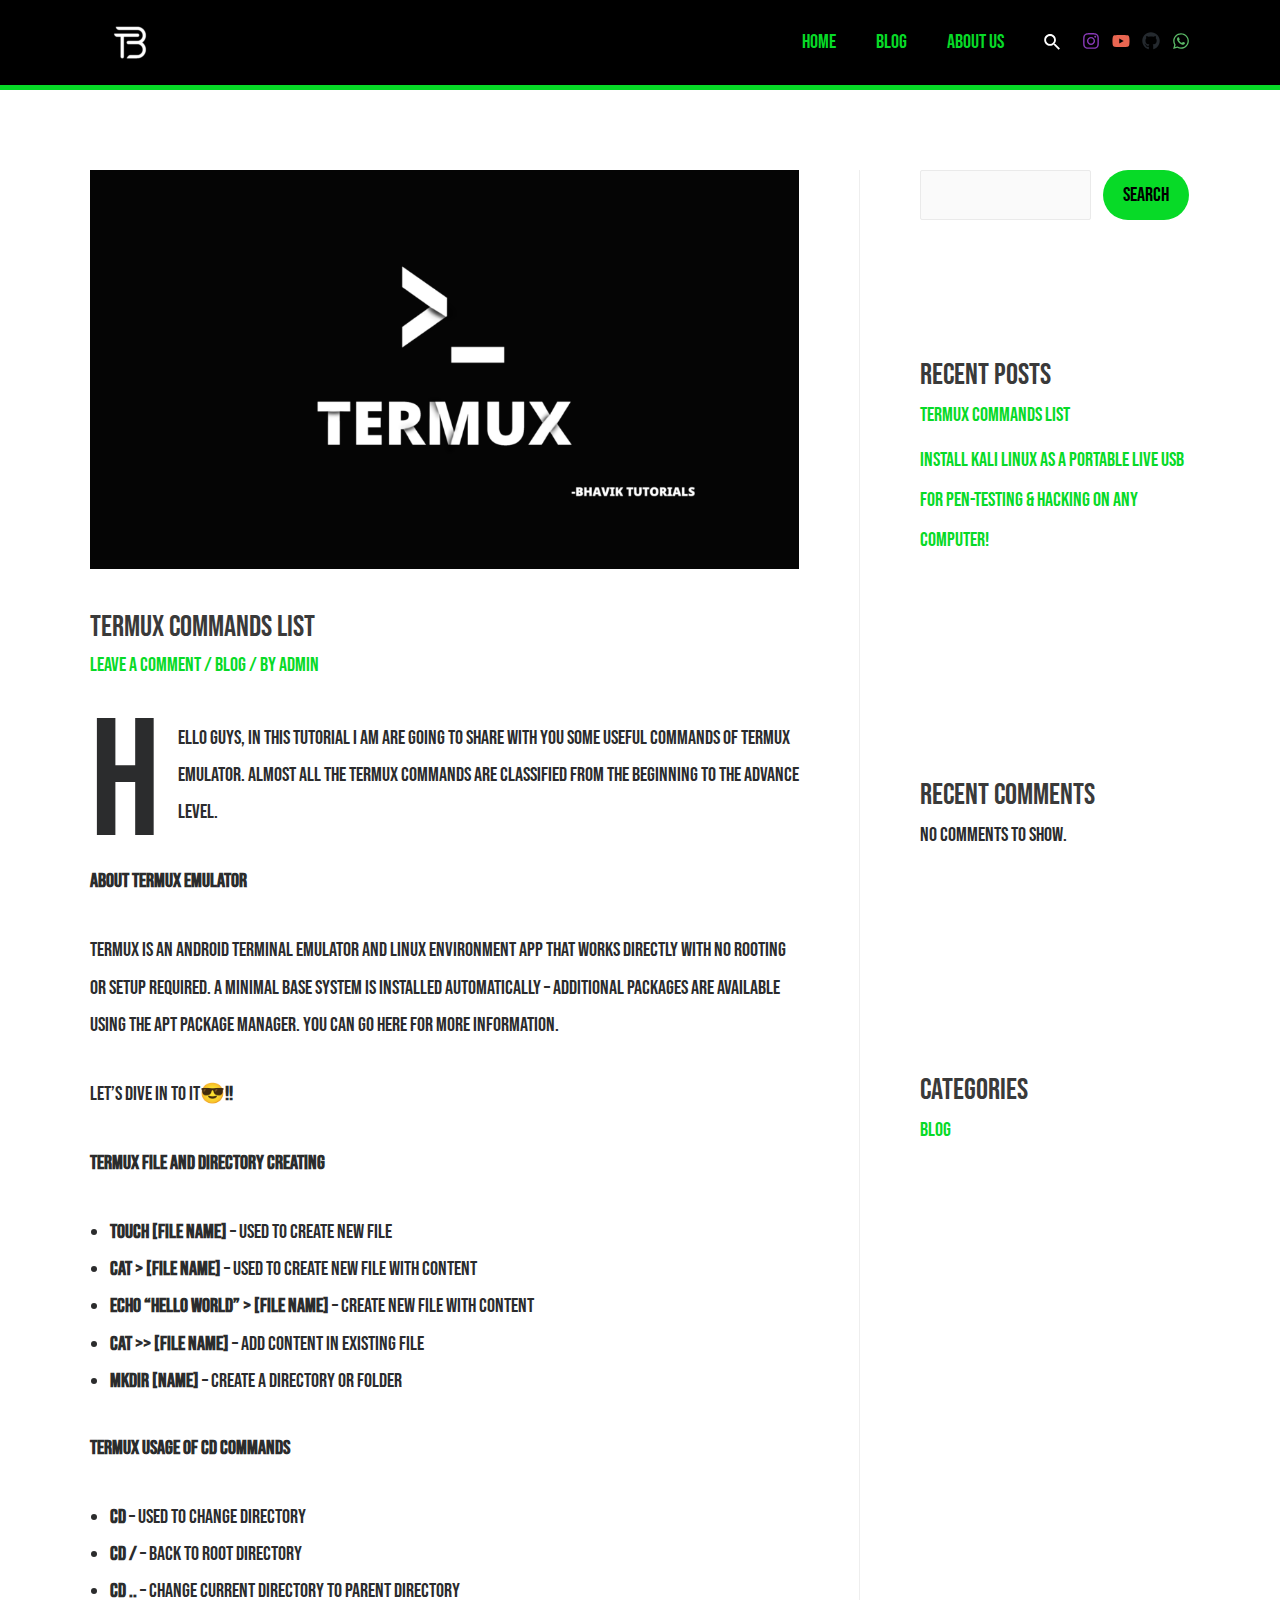
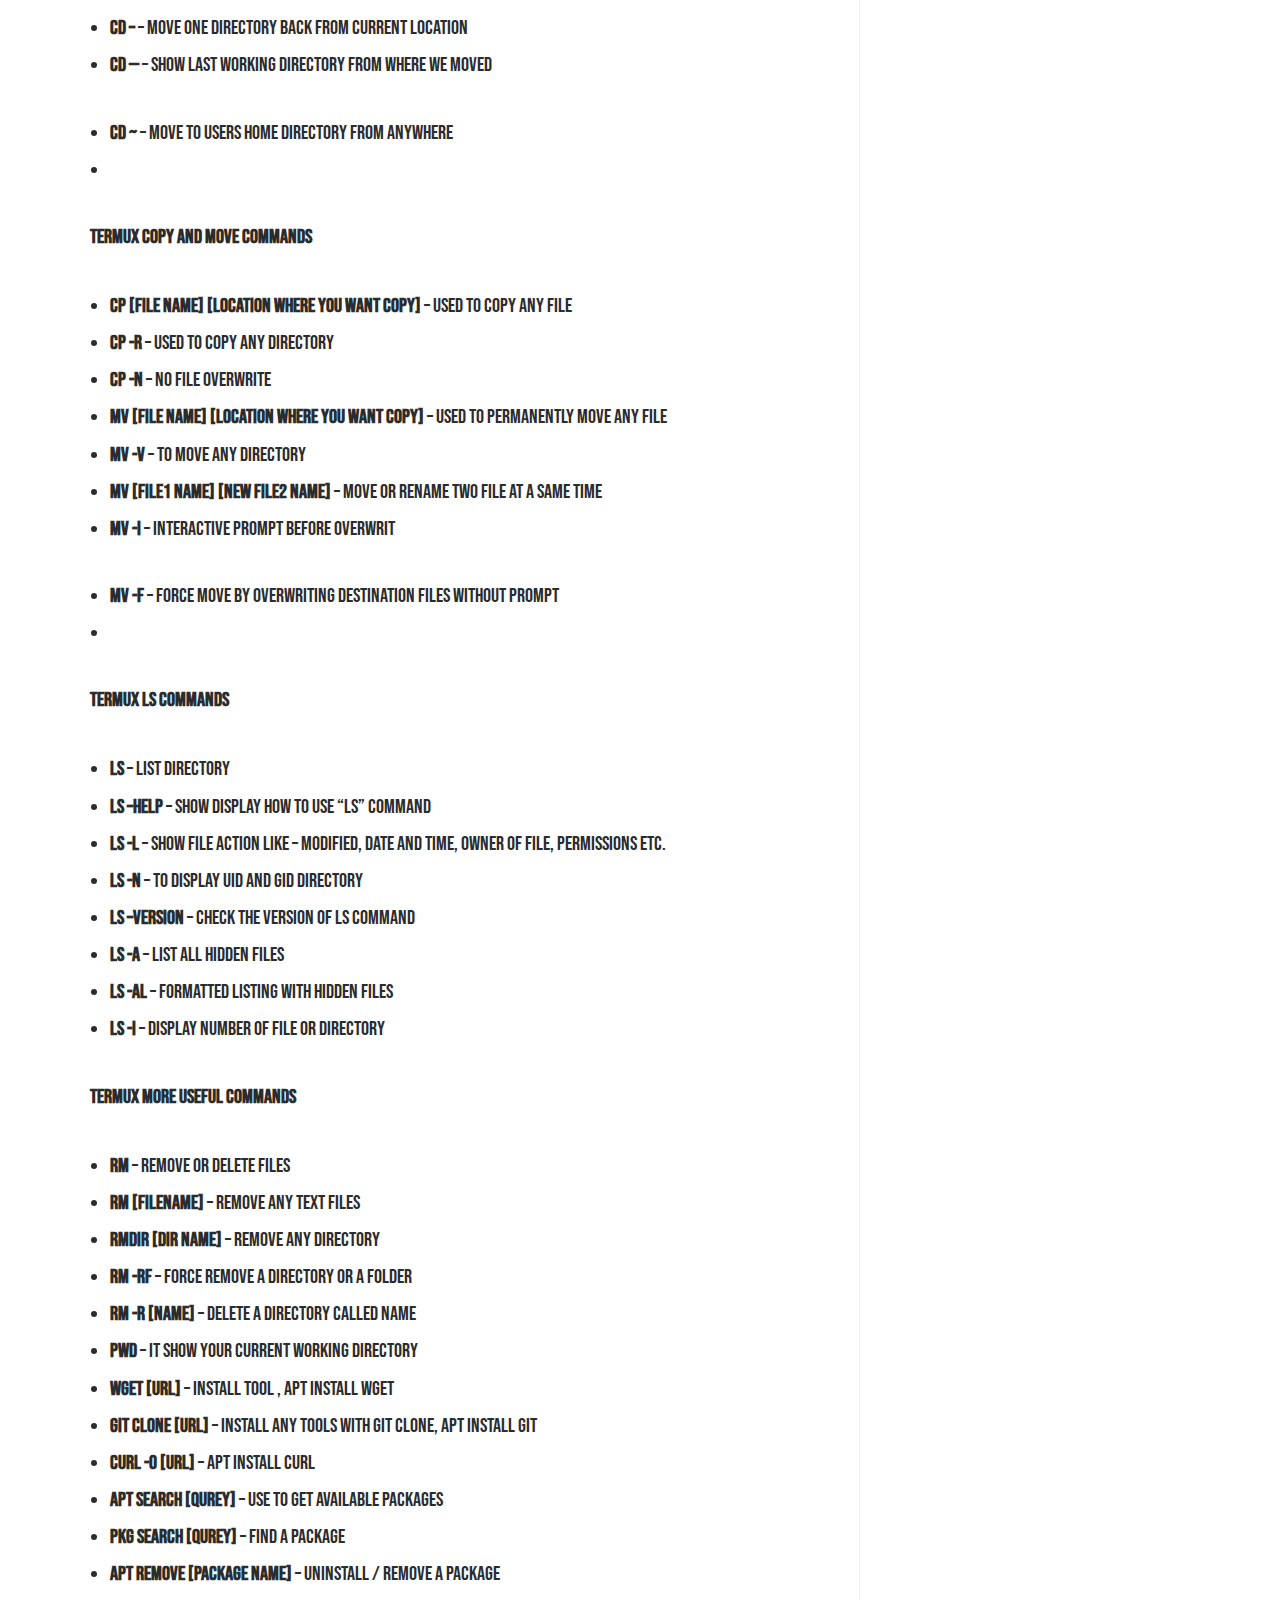
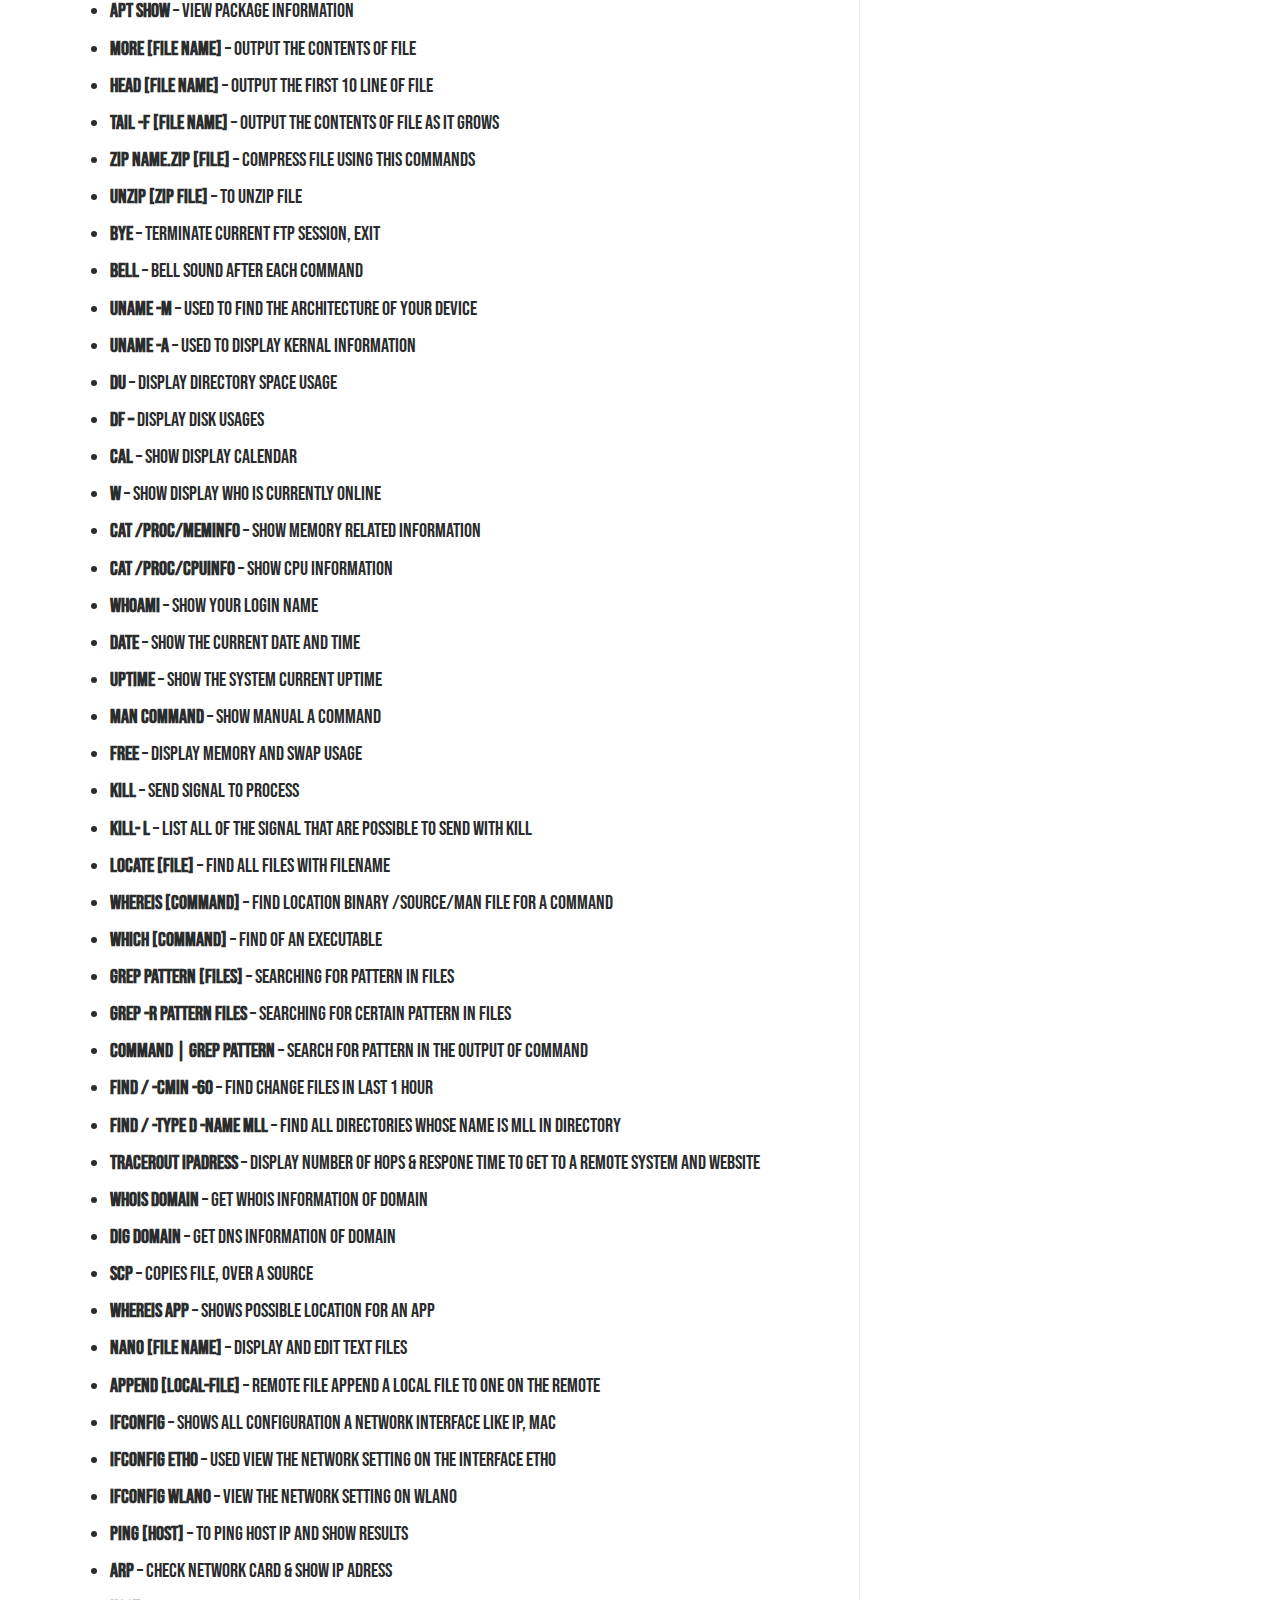
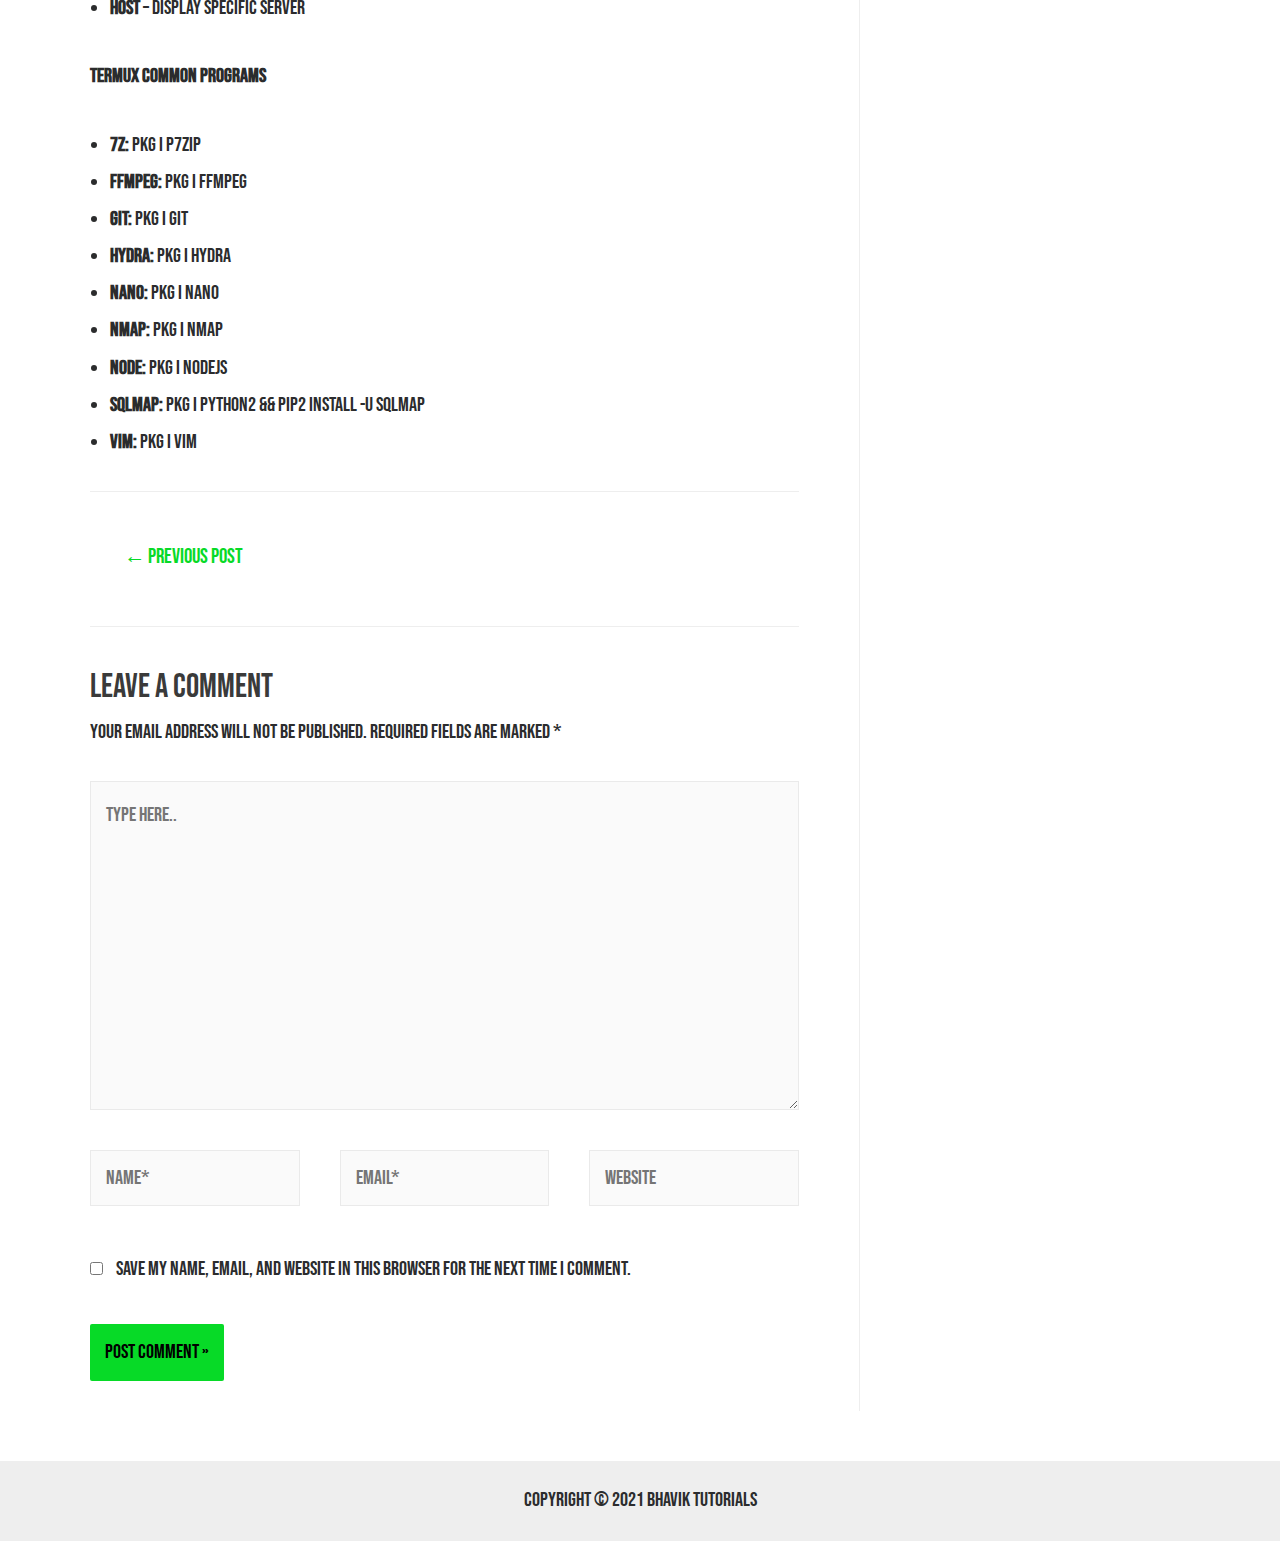
<file: blog/termux-commands-list/index.html>
<!DOCTYPE html>
<html lang="en-US">
<head>
<meta charset="UTF-8">
<meta name="viewport" content="width=device-width, initial-scale=1">
<link rel="profile" href="https://gmpg.org/xfn/11">

<title>Termux Commands list &#8211; Bhavik Tutorials</title>
<meta name="robots" content="max-image-preview:large">
<link rel="dns-prefetch" href="//fonts.googleapis.com">
<link rel="dns-prefetch" href="//s.w.org">
<link rel="alternate" type="application/rss+xml" title="Bhavik Tutorials &raquo; Feed" href="https://bhaviktutorials.github.io/bhaviktutorialsws/feed/">
<link rel="alternate" type="application/rss+xml" title="Bhavik Tutorials &raquo; Comments Feed" href="https://bhaviktutorials.github.io/bhaviktutorialsws/comments/feed/">
<link rel="alternate" type="application/rss+xml" title="Bhavik Tutorials &raquo; Termux Commands list Comments Feed" href="https://bhaviktutorials.github.io/bhaviktutorialsws/blog/termux-commands-list/feed/">
		<script>
			window._wpemojiSettings = {"baseUrl":"https:\/\/s.w.org\/images\/core\/emoji\/13.1.0\/72x72\/","ext":".png","svgUrl":"https:\/\/s.w.org\/images\/core\/emoji\/13.1.0\/svg\/","svgExt":".svg","source":{"concatemoji":"https:\/\/bhaviktutorials.github.io\/bhaviktutorialsws\/wp-includes\/js\/wp-emoji-release.min.js?ver=5.8.2"}};
			!function(e,a,t){var n,r,o,i=a.createElement("canvas"),p=i.getContext&&i.getContext("2d");function s(e,t){var a=String.fromCharCode;p.clearRect(0,0,i.width,i.height),p.fillText(a.apply(this,e),0,0);e=i.toDataURL();return p.clearRect(0,0,i.width,i.height),p.fillText(a.apply(this,t),0,0),e===i.toDataURL()}function c(e){var t=a.createElement("script");t.src=e,t.defer=t.type="text/javascript",a.getElementsByTagName("head")[0].appendChild(t)}for(o=Array("flag","emoji"),t.supports={everything:!0,everythingExceptFlag:!0},r=0;r<o.length;r++)t.supports[o[r]]=function(e){if(!p||!p.fillText)return!1;switch(p.textBaseline="top",p.font="600 32px Arial",e){case"flag":return s([127987,65039,8205,9895,65039],[127987,65039,8203,9895,65039])?!1:!s([55356,56826,55356,56819],[55356,56826,8203,55356,56819])&&!s([55356,57332,56128,56423,56128,56418,56128,56421,56128,56430,56128,56423,56128,56447],[55356,57332,8203,56128,56423,8203,56128,56418,8203,56128,56421,8203,56128,56430,8203,56128,56423,8203,56128,56447]);case"emoji":return!s([10084,65039,8205,55357,56613],[10084,65039,8203,55357,56613])}return!1}(o[r]),t.supports.everything=t.supports.everything&&t.supports[o[r]],"flag"!==o[r]&&(t.supports.everythingExceptFlag=t.supports.everythingExceptFlag&&t.supports[o[r]]);t.supports.everythingExceptFlag=t.supports.everythingExceptFlag&&!t.supports.flag,t.DOMReady=!1,t.readyCallback=function(){t.DOMReady=!0},t.supports.everything||(n=function(){t.readyCallback()},a.addEventListener?(a.addEventListener("DOMContentLoaded",n,!1),e.addEventListener("load",n,!1)):(e.attachEvent("onload",n),a.attachEvent("onreadystatechange",function(){"complete"===a.readyState&&t.readyCallback()})),(n=t.source||{}).concatemoji?c(n.concatemoji):n.wpemoji&&n.twemoji&&(c(n.twemoji),c(n.wpemoji)))}(window,document,window._wpemojiSettings);
		</script>
		<style>img.wp-smiley,
img.emoji {
	display: inline !important;
	border: none !important;
	box-shadow: none !important;
	height: 1em !important;
	width: 1em !important;
	margin: 0 .07em !important;
	vertical-align: -0.1em !important;
	background: none !important;
	padding: 0 !important;
}</style>
	<link rel="stylesheet" id="astra-theme-css-css" href="https://bhaviktutorials.github.io/bhaviktutorialsws/wp-content/themes/astra/assets/css/minified/main.min.css?ver=3.7.5" media="all">
<style id="astra-theme-css-inline-css">html{font-size:125%;}a,.page-title{color:var(--ast-global-color-0);}a:hover,a:focus{color:var(--ast-global-color-1);}body,button,input,select,textarea,.ast-button,.ast-custom-button{font-family:'Bebas Neue',display;font-weight:400;font-size:20px;font-size:1rem;}blockquote{color:#000000;}h1,.entry-content h1,h2,.entry-content h2,h3,.entry-content h3,h4,.entry-content h4,h5,.entry-content h5,h6,.entry-content h6,.site-title,.site-title a{font-weight:normal;}.site-title{font-size:35px;font-size:1.75rem;display:none;}header .custom-logo-link img{max-width:80px;}.astra-logo-svg{width:80px;}.ast-archive-description .ast-archive-title{font-size:40px;font-size:2rem;}.site-header .site-description{font-size:15px;font-size:0.75rem;display:none;}.entry-title{font-size:30px;font-size:1.5rem;}h1,.entry-content h1{font-size:40px;font-size:2rem;font-weight:normal;}h2,.entry-content h2{font-size:30px;font-size:1.5rem;font-weight:normal;}h3,.entry-content h3{font-size:25px;font-size:1.25rem;font-weight:normal;}h4,.entry-content h4{font-size:20px;font-size:1rem;font-weight:normal;}h5,.entry-content h5{font-size:18px;font-size:0.9rem;font-weight:normal;}h6,.entry-content h6{font-size:15px;font-size:0.75rem;font-weight:normal;}.ast-single-post .entry-title,.page-title{font-size:30px;font-size:1.5rem;}::selection{background-color:var(--ast-global-color-0);color:#000000;}body,h1,.entry-title a,.entry-content h1,h2,.entry-content h2,h3,.entry-content h3,h4,.entry-content h4,h5,.entry-content h5,h6,.entry-content h6{color:#2b2c2d;}.tagcloud a:hover,.tagcloud a:focus,.tagcloud a.current-item{color:#000000;border-color:var(--ast-global-color-0);background-color:var(--ast-global-color-0);}input:focus,input[type="text"]:focus,input[type="email"]:focus,input[type="url"]:focus,input[type="password"]:focus,input[type="reset"]:focus,input[type="search"]:focus,textarea:focus{border-color:var(--ast-global-color-0);}input[type="radio"]:checked,input[type=reset],input[type="checkbox"]:checked,input[type="checkbox"]:hover:checked,input[type="checkbox"]:focus:checked,input[type=range]::-webkit-slider-thumb{border-color:var(--ast-global-color-0);background-color:var(--ast-global-color-0);box-shadow:none;}.site-footer a:hover + .post-count,.site-footer a:focus + .post-count{background:var(--ast-global-color-0);border-color:var(--ast-global-color-0);}.single .nav-links .nav-previous,.single .nav-links .nav-next{color:var(--ast-global-color-0);}.entry-meta,.entry-meta *{line-height:1.45;color:var(--ast-global-color-0);}.entry-meta a:hover,.entry-meta a:hover *,.entry-meta a:focus,.entry-meta a:focus *,.page-links > .page-link,.page-links .page-link:hover,.post-navigation a:hover{color:var(--ast-global-color-1);}#cat option,.secondary .calendar_wrap thead a,.secondary .calendar_wrap thead a:visited{color:var(--ast-global-color-0);}.secondary .calendar_wrap #today,.ast-progress-val span{background:var(--ast-global-color-0);}.secondary a:hover + .post-count,.secondary a:focus + .post-count{background:var(--ast-global-color-0);border-color:var(--ast-global-color-0);}.calendar_wrap #today > a{color:#000000;}.page-links .page-link,.single .post-navigation a{color:var(--ast-global-color-0);}.ast-archive-title{color:var(--ast-global-color-2);}.widget-title{font-size:28px;font-size:1.4rem;color:var(--ast-global-color-2);}#secondary,#secondary button,#secondary input,#secondary select,#secondary textarea{font-size:20px;font-size:1rem;}.ast-single-post .entry-content a,.ast-comment-content a:not(.ast-comment-edit-reply-wrap a){text-decoration:underline;}.ast-single-post .wp-block-button .wp-block-button__link,.ast-single-post .elementor-button-wrapper .elementor-button,.ast-single-post .entry-content .uagb-tab a,.ast-single-post .entry-content .uagb-ifb-cta a,.ast-single-post .entry-content .wp-block-uagb-buttons a,.ast-single-post .entry-content .uabb-module-content a,.ast-single-post .entry-content .uagb-post-grid a,.ast-single-post .entry-content .uagb-timeline a,.ast-single-post .entry-content .uagb-toc__wrap a,.ast-single-post .entry-content .uagb-taxomony-box a,.ast-single-post .entry-content .woocommerce a{text-decoration:none;}.ast-logo-title-inline .site-logo-img{padding-right:1em;}.site-logo-img img{ transition:all 0.2s linear;}#secondary {margin: 4em 0 2.5em;word-break: break-word;line-height: 2;}#secondary li {margin-bottom: 0.25em;}#secondary li:last-child {margin-bottom: 0;}@media (max-width: 768px) {.js_active .ast-plain-container.ast-single-post #secondary {margin-top: 1.5em;}}.ast-separate-container.ast-two-container #secondary .widget {background-color: #fff;padding: 2em;margin-bottom: 2em;}@media (min-width: 993px) {.ast-left-sidebar #secondary {padding-right: 60px;}.ast-right-sidebar #secondary {padding-left: 60px;}}@media (max-width: 993px) {.ast-right-sidebar #secondary {padding-left: 30px;}.ast-left-sidebar #secondary {padding-right: 30px;}}@media (max-width:921px){#ast-desktop-header{display:none;}}@media (min-width:921px){#ast-mobile-header{display:none;}}.wp-block-buttons.aligncenter{justify-content:center;}@media (min-width:1200px){.wp-block-group .has-background{padding:20px;}}@media (min-width:1200px){.ast-plain-container.ast-right-sidebar .entry-content .wp-block-group.alignwide,.ast-plain-container.ast-left-sidebar .entry-content .wp-block-group.alignwide,.ast-plain-container.ast-right-sidebar .entry-content .wp-block-group.alignfull,.ast-plain-container.ast-left-sidebar .entry-content .wp-block-group.alignfull{padding-left:20px;padding-right:20px;}}@media (min-width:1200px){.wp-block-cover-image.alignwide .wp-block-cover__inner-container,.wp-block-cover.alignwide .wp-block-cover__inner-container,.wp-block-cover-image.alignfull .wp-block-cover__inner-container,.wp-block-cover.alignfull .wp-block-cover__inner-container{width:100%;}}.ast-plain-container.ast-no-sidebar #primary{margin-top:0;margin-bottom:0;}@media (max-width:921px){.ast-theme-transparent-header #primary,.ast-theme-transparent-header #secondary{padding:0;}}.wp-block-columns{margin-bottom:unset;}.wp-block-image.size-full{margin:2rem 0;}.wp-block-separator.has-background{padding:0;}.wp-block-gallery{margin-bottom:1.6em;}.wp-block-group{padding-top:4em;padding-bottom:4em;}.wp-block-group__inner-container .wp-block-columns:last-child,.wp-block-group__inner-container :last-child,.wp-block-table table{margin-bottom:0;}.blocks-gallery-grid{width:100%;}.wp-block-navigation-link__content{padding:5px 0;}.wp-block-group .wp-block-group .has-text-align-center,.wp-block-group .wp-block-column .has-text-align-center{max-width:100%;}.has-text-align-center{margin:0 auto;}@media (max-width:1200px){.wp-block-group{padding:3em;}.wp-block-group .wp-block-group{padding:1.5em;}.wp-block-columns,.wp-block-column{margin:1rem 0;}}@media (min-width:921px){.wp-block-columns .wp-block-group{padding:2em;}}@media (max-width:544px){.wp-block-cover-image .wp-block-cover__inner-container,.wp-block-cover .wp-block-cover__inner-container{width:unset;}.wp-block-cover,.wp-block-cover-image{padding:2em 0;}.wp-block-group,.wp-block-cover{padding:2em;}.wp-block-media-text__media img,.wp-block-media-text__media video{width:unset;max-width:100%;}.wp-block-media-text.has-background .wp-block-media-text__content{padding:1em;}}@media (max-width:921px){.ast-plain-container.ast-no-sidebar #primary{padding:0;}}@media (min-width:544px){.entry-content .wp-block-media-text.has-media-on-the-right .wp-block-media-text__content{padding:0 8% 0 0;}.entry-content .wp-block-media-text .wp-block-media-text__content{padding:0 0 0 8%;}.ast-plain-container .site-content .entry-content .has-custom-content-position.is-position-bottom-left > *,.ast-plain-container .site-content .entry-content .has-custom-content-position.is-position-bottom-right > *,.ast-plain-container .site-content .entry-content .has-custom-content-position.is-position-top-left > *,.ast-plain-container .site-content .entry-content .has-custom-content-position.is-position-top-right > *,.ast-plain-container .site-content .entry-content .has-custom-content-position.is-position-center-right > *,.ast-plain-container .site-content .entry-content .has-custom-content-position.is-position-center-left > *{margin:0;}}@media (max-width:544px){.entry-content .wp-block-media-text .wp-block-media-text__content{padding:8% 0;}.wp-block-media-text .wp-block-media-text__media img{width:auto;max-width:100%;}}.wp-block-button.is-style-outline .wp-block-button__link{border-color:var(--ast-global-color-0);border-top-width:0;border-right-width:0;border-bottom-width:0;border-left-width:0;}.wp-block-button.is-style-outline > .wp-block-button__link:not(.has-text-color),.wp-block-button.wp-block-button__link.is-style-outline:not(.has-text-color){color:var(--ast-global-color-0);}.wp-block-button.is-style-outline .wp-block-button__link:hover,.wp-block-button.is-style-outline .wp-block-button__link:focus{color:#ffffff !important;background-color:var(--ast-global-color-1);border-color:var(--ast-global-color-1);}.post-page-numbers.current .page-link,.ast-pagination .page-numbers.current{color:#000000;border-color:var(--ast-global-color-0);background-color:var(--ast-global-color-0);border-radius:2px;}@media (min-width:544px){.entry-content > .alignleft{margin-right:20px;}.entry-content > .alignright{margin-left:20px;}}.wp-block-button.is-style-outline .wp-block-button__link{border-top-width:0;border-right-width:0;border-bottom-width:0;border-left-width:0;}h1.widget-title{font-weight:normal;}h2.widget-title{font-weight:normal;}h3.widget-title{font-weight:normal;}@media (max-width:921px){.ast-separate-container .ast-article-post,.ast-separate-container .ast-article-single{padding:1.5em 2.14em;}.ast-separate-container #primary,.ast-separate-container #secondary{padding:1.5em 0;}#primary,#secondary{padding:1.5em 0;margin:0;}.ast-left-sidebar #content > .ast-container{display:flex;flex-direction:column-reverse;width:100%;}.ast-author-box img.avatar{margin:20px 0 0 0;}}@media (max-width:921px){#secondary.secondary{padding-top:0;}.ast-separate-container.ast-right-sidebar #secondary{padding-left:1em;padding-right:1em;}.ast-separate-container.ast-two-container #secondary{padding-left:0;padding-right:0;}.ast-page-builder-template .entry-header #secondary,.ast-page-builder-template #secondary{margin-top:1.5em;}}@media (max-width:921px){.ast-right-sidebar #primary{padding-right:0;}.ast-page-builder-template.ast-left-sidebar #secondary,.ast-page-builder-template.ast-right-sidebar #secondary{padding-right:20px;padding-left:20px;}.ast-right-sidebar #secondary,.ast-left-sidebar #primary{padding-left:0;}.ast-left-sidebar #secondary{padding-right:0;}}@media (min-width:922px){.ast-separate-container.ast-right-sidebar #primary,.ast-separate-container.ast-left-sidebar #primary{border:0;}.search-no-results.ast-separate-container #primary{margin-bottom:4em;}}@media (min-width:922px){.ast-right-sidebar #primary{border-right:1px solid #eee;}.ast-left-sidebar #primary{border-left:1px solid #eee;}.ast-right-sidebar #secondary{border-left:1px solid #eee;margin-left:-1px;}.ast-left-sidebar #secondary{border-right:1px solid #eee;margin-right:-1px;}.ast-separate-container.ast-two-container.ast-right-sidebar #secondary{padding-left:30px;padding-right:0;}.ast-separate-container.ast-two-container.ast-left-sidebar #secondary{padding-right:30px;padding-left:0;}.ast-separate-container.ast-right-sidebar #secondary,.ast-separate-container.ast-left-sidebar #secondary{border:0;margin-left:auto;margin-right:auto;}.ast-separate-container.ast-two-container #secondary .widget:last-child{margin-bottom:0;}}.wp-block-button .wp-block-button__link{color:#000000;}.wp-block-button .wp-block-button__link:hover,.wp-block-button .wp-block-button__link:focus{color:#ffffff;background-color:var(--ast-global-color-1);border-color:var(--ast-global-color-1);}.wp-block-button .wp-block-button__link{border-style:solid;border-top-width:0;border-right-width:0;border-left-width:0;border-bottom-width:0;border-color:var(--ast-global-color-0);background-color:var(--ast-global-color-0);color:#000000;font-family:inherit;font-weight:inherit;line-height:1;border-radius:30px;}.wp-block-buttons .wp-block-button .wp-block-button__link{padding-top:10px;padding-right:20px;padding-bottom:10px;padding-left:20px;}.menu-toggle,button,.ast-button,.ast-custom-button,.button,input#submit,input[type="button"],input[type="submit"],input[type="reset"],form[CLASS*="wp-block-search__"].wp-block-search .wp-block-search__inside-wrapper .wp-block-search__button,body .wp-block-file .wp-block-file__button{border-style:solid;border-top-width:0;border-right-width:0;border-left-width:0;border-bottom-width:0;color:#000000;border-color:var(--ast-global-color-0);background-color:var(--ast-global-color-0);border-radius:30px;padding-top:10px;padding-right:20px;padding-bottom:10px;padding-left:20px;font-family:inherit;font-weight:inherit;line-height:1;}button:focus,.menu-toggle:hover,button:hover,.ast-button:hover,.ast-custom-button:hover .button:hover,.ast-custom-button:hover ,input[type=reset]:hover,input[type=reset]:focus,input#submit:hover,input#submit:focus,input[type="button"]:hover,input[type="button"]:focus,input[type="submit"]:hover,input[type="submit"]:focus,form[CLASS*="wp-block-search__"].wp-block-search .wp-block-search__inside-wrapper .wp-block-search__button:hover,form[CLASS*="wp-block-search__"].wp-block-search .wp-block-search__inside-wrapper .wp-block-search__button:focus,body .wp-block-file .wp-block-file__button:hover,body .wp-block-file .wp-block-file__button:focus{color:#ffffff;background-color:var(--ast-global-color-1);border-color:var(--ast-global-color-1);}@media (min-width:544px){.ast-container{max-width:100%;}}@media (max-width:544px){.ast-separate-container .ast-article-post,.ast-separate-container .ast-article-single,.ast-separate-container .comments-title,.ast-separate-container .ast-archive-description{padding:1.5em 1em;}.ast-separate-container #content .ast-container{padding-left:0.54em;padding-right:0.54em;}.ast-separate-container .ast-comment-list li.depth-1{padding:1.5em 1em;margin-bottom:1.5em;}.ast-separate-container .ast-comment-list .bypostauthor{padding:.5em;}.ast-search-menu-icon.ast-dropdown-active .search-field{width:170px;}.ast-separate-container #secondary{padding-top:0;}.ast-separate-container.ast-two-container #secondary .widget{margin-bottom:1.5em;padding-left:1em;padding-right:1em;}}@media (max-width:921px){.ast-mobile-header-stack .main-header-bar .ast-search-menu-icon{display:inline-block;}.ast-header-break-point.ast-header-custom-item-outside .ast-mobile-header-stack .main-header-bar .ast-search-icon{margin:0;}.ast-comment-avatar-wrap img{max-width:2.5em;}.ast-separate-container .ast-comment-list li.depth-1{padding:1.5em 2.14em;}.ast-separate-container .comment-respond{padding:2em 2.14em;}.ast-comment-meta{padding:0 1.8888em 1.3333em;}}.entry-content > .wp-block-group,.entry-content > .wp-block-media-text,.entry-content > .wp-block-cover,.entry-content > .wp-block-columns{max-width:58em;width:calc(100% - 4em);margin-left:auto;margin-right:auto;}.entry-content [class*="__inner-container"] > .alignfull{max-width:100%;margin-left:0;margin-right:0;}.entry-content [class*="__inner-container"] > *:not(.alignwide):not(.alignfull):not(.alignleft):not(.alignright){margin-left:auto;margin-right:auto;}.entry-content [class*="__inner-container"] > *:not(.alignwide):not(p):not(.alignfull):not(.alignleft):not(.alignright):not(.is-style-wide):not(iframe){max-width:50rem;width:100%;}@media (min-width:921px){.entry-content > .wp-block-group.alignwide.has-background,.entry-content > .wp-block-group.alignfull.has-background,.entry-content > .wp-block-cover.alignwide,.entry-content > .wp-block-cover.alignfull,.entry-content > .wp-block-columns.has-background.alignwide,.entry-content > .wp-block-columns.has-background.alignfull{margin-top:0;margin-bottom:0;padding:6em 4em;}.entry-content > .wp-block-columns.has-background{margin-bottom:0;}}@media (min-width:1200px){.entry-content .alignfull p{max-width:1100px;}.entry-content .alignfull{max-width:100%;width:100%;}.ast-page-builder-template .entry-content .alignwide,.entry-content [class*="__inner-container"] > .alignwide{max-width:1100px;margin-left:0;margin-right:0;}.entry-content .alignfull [class*="__inner-container"] > .alignwide{max-width:80rem;}}@media (min-width:545px){.site-main .entry-content > .alignwide{margin:0 auto;}.wp-block-group.has-background,.entry-content > .wp-block-cover,.entry-content > .wp-block-columns.has-background{padding:4em;margin-top:0;margin-bottom:0;}.entry-content .wp-block-media-text.alignfull .wp-block-media-text__content,.entry-content .wp-block-media-text.has-background .wp-block-media-text__content{padding:0 8%;}}@media (max-width:921px){.site-title{display:block;}.ast-archive-description .ast-archive-title{font-size:40px;}.site-header .site-description{display:none;}.entry-title{font-size:30px;}h1,.entry-content h1{font-size:30px;}h2,.entry-content h2{font-size:25px;}h3,.entry-content h3{font-size:20px;}.ast-single-post .entry-title,.page-title{font-size:30px;}}@media (max-width:544px){.site-title{display:block;}.ast-archive-description .ast-archive-title{font-size:40px;}.site-header .site-description{display:none;}.entry-title{font-size:30px;}h1,.entry-content h1{font-size:30px;}h2,.entry-content h2{font-size:25px;}h3,.entry-content h3{font-size:20px;}.ast-single-post .entry-title,.page-title{font-size:30px;}}@media (max-width:921px){html{font-size:114%;}}@media (max-width:544px){html{font-size:114%;}}@media (min-width:922px){.ast-container{max-width:1140px;}}@media (min-width:922px){.site-content .ast-container{display:flex;}}@media (max-width:921px){.site-content .ast-container{flex-direction:column;}}@media (min-width:922px){.main-header-menu .sub-menu .menu-item.ast-left-align-sub-menu:hover > .sub-menu,.main-header-menu .sub-menu .menu-item.ast-left-align-sub-menu.focus > .sub-menu{margin-left:-0px;}}.wp-block-search {margin-bottom: 20px;}.wp-block-site-tagline {margin-top: 20px;}form.wp-block-search .wp-block-search__input,.wp-block-search.wp-block-search__button-inside .wp-block-search__inside-wrapper,.wp-block-search.wp-block-search__button-inside .wp-block-search__inside-wrapper {border-color: #eaeaea;background: #fafafa;}.wp-block-search.wp-block-search__button-inside .wp-block-search__inside-wrapper .wp-block-search__input:focus,.wp-block-loginout input:focus {outline: thin dotted;}.wp-block-loginout input:focus {border-color: transparent;} form.wp-block-search .wp-block-search__inside-wrapper .wp-block-search__input {padding: 12px;}form.wp-block-search .wp-block-search__button svg {fill: currentColor;width: 20px;height: 20px;}.wp-block-loginout p label {display: block;}.wp-block-loginout p:not(.login-remember):not(.login-submit) input {width: 100%;}.wp-block-loginout .login-remember input {width: 1.1rem;height: 1.1rem;margin: 0 5px 4px 0;vertical-align: middle;}body .wp-block-file .wp-block-file__button {text-decoration: none;}blockquote {padding: 0 1.2em 1.2em;}.wp-block-file {display: flex;align-items: center;flex-wrap: wrap;justify-content: space-between;}.wp-block-pullquote {border: none;}.wp-block-pullquote blockquote::before {content: "\201D";font-family: "Helvetica",sans-serif;display: flex;transform: rotate( 180deg );font-size: 6rem;font-style: normal;line-height: 1;font-weight: bold;align-items: center;justify-content: center;}figure.wp-block-pullquote.is-style-solid-color blockquote {max-width: 100%;text-align: inherit;}ul.wp-block-categories-list.wp-block-categories,ul.wp-block-archives-list.wp-block-archives {list-style-type: none;}.wp-block-button__link {border: 2px solid currentColor;}ul,ol {margin-left: 20px;}figure.alignright figcaption {text-align: right;}:root .has-ast-global-color-0-color{color:var(--ast-global-color-0);}:root .has-ast-global-color-0-background-color{background-color:var(--ast-global-color-0);}:root .wp-block-button .has-ast-global-color-0-color{color:var(--ast-global-color-0);}:root .wp-block-button .has-ast-global-color-0-background-color{background-color:var(--ast-global-color-0);}:root .has-ast-global-color-1-color{color:var(--ast-global-color-1);}:root .has-ast-global-color-1-background-color{background-color:var(--ast-global-color-1);}:root .wp-block-button .has-ast-global-color-1-color{color:var(--ast-global-color-1);}:root .wp-block-button .has-ast-global-color-1-background-color{background-color:var(--ast-global-color-1);}:root .has-ast-global-color-2-color{color:var(--ast-global-color-2);}:root .has-ast-global-color-2-background-color{background-color:var(--ast-global-color-2);}:root .wp-block-button .has-ast-global-color-2-color{color:var(--ast-global-color-2);}:root .wp-block-button .has-ast-global-color-2-background-color{background-color:var(--ast-global-color-2);}:root .has-ast-global-color-3-color{color:var(--ast-global-color-3);}:root .has-ast-global-color-3-background-color{background-color:var(--ast-global-color-3);}:root .wp-block-button .has-ast-global-color-3-color{color:var(--ast-global-color-3);}:root .wp-block-button .has-ast-global-color-3-background-color{background-color:var(--ast-global-color-3);}:root .has-ast-global-color-4-color{color:var(--ast-global-color-4);}:root .has-ast-global-color-4-background-color{background-color:var(--ast-global-color-4);}:root .wp-block-button .has-ast-global-color-4-color{color:var(--ast-global-color-4);}:root .wp-block-button .has-ast-global-color-4-background-color{background-color:var(--ast-global-color-4);}:root .has-ast-global-color-5-color{color:var(--ast-global-color-5);}:root .has-ast-global-color-5-background-color{background-color:var(--ast-global-color-5);}:root .wp-block-button .has-ast-global-color-5-color{color:var(--ast-global-color-5);}:root .wp-block-button .has-ast-global-color-5-background-color{background-color:var(--ast-global-color-5);}:root .has-ast-global-color-6-color{color:var(--ast-global-color-6);}:root .has-ast-global-color-6-background-color{background-color:var(--ast-global-color-6);}:root .wp-block-button .has-ast-global-color-6-color{color:var(--ast-global-color-6);}:root .wp-block-button .has-ast-global-color-6-background-color{background-color:var(--ast-global-color-6);}:root .has-ast-global-color-7-color{color:var(--ast-global-color-7);}:root .has-ast-global-color-7-background-color{background-color:var(--ast-global-color-7);}:root .wp-block-button .has-ast-global-color-7-color{color:var(--ast-global-color-7);}:root .wp-block-button .has-ast-global-color-7-background-color{background-color:var(--ast-global-color-7);}:root .has-ast-global-color-8-color{color:var(--ast-global-color-8);}:root .has-ast-global-color-8-background-color{background-color:var(--ast-global-color-8);}:root .wp-block-button .has-ast-global-color-8-color{color:var(--ast-global-color-8);}:root .wp-block-button .has-ast-global-color-8-background-color{background-color:var(--ast-global-color-8);}:root{--ast-global-color-0:#07da27;--ast-global-color-1:#3a3a3a;--ast-global-color-2:#3a3a3a;--ast-global-color-3:#4B4F58;--ast-global-color-4:#F5F5F5;--ast-global-color-5:#FFFFFF;--ast-global-color-6:#F2F5F7;--ast-global-color-7:#424242;--ast-global-color-8:#000000;}.ast-breadcrumbs .trail-browse,.ast-breadcrumbs .trail-items,.ast-breadcrumbs .trail-items li{display:inline-block;margin:0;padding:0;border:none;background:inherit;text-indent:0;}.ast-breadcrumbs .trail-browse{font-size:inherit;font-style:inherit;font-weight:inherit;color:inherit;}.ast-breadcrumbs .trail-items{list-style:none;}.trail-items li::after{padding:0 0.3em;content:"\00bb";}.trail-items li:last-of-type::after{display:none;}h1,.entry-content h1,h2,.entry-content h2,h3,.entry-content h3,h4,.entry-content h4,h5,.entry-content h5,h6,.entry-content h6{color:var(--ast-global-color-2);}.entry-title a{color:var(--ast-global-color-2);}@media (max-width:921px){.ast-builder-grid-row-container.ast-builder-grid-row-tablet-3-firstrow .ast-builder-grid-row > *:first-child,.ast-builder-grid-row-container.ast-builder-grid-row-tablet-3-lastrow .ast-builder-grid-row > *:last-child{grid-column:1 / -1;}}@media (max-width:544px){.ast-builder-grid-row-container.ast-builder-grid-row-mobile-3-firstrow .ast-builder-grid-row > *:first-child,.ast-builder-grid-row-container.ast-builder-grid-row-mobile-3-lastrow .ast-builder-grid-row > *:last-child{grid-column:1 / -1;}}.ast-builder-layout-element[data-section="title_tagline"]{display:flex;}@media (max-width:921px){.ast-header-break-point .ast-builder-layout-element[data-section="title_tagline"]{display:flex;}}@media (max-width:544px){.ast-header-break-point .ast-builder-layout-element[data-section="title_tagline"]{display:flex;}}.ast-builder-menu-1{font-family:inherit;font-weight:inherit;}.ast-builder-menu-1 .sub-menu,.ast-builder-menu-1 .inline-on-mobile .sub-menu{border-top-width:2px;border-bottom-width:0;border-right-width:0;border-left-width:0;border-color:var(--ast-global-color-0);border-style:solid;border-radius:0;}.ast-builder-menu-1 .main-header-menu > .menu-item > .sub-menu,.ast-builder-menu-1 .main-header-menu > .menu-item > .astra-full-megamenu-wrapper{margin-top:0;}.ast-desktop .ast-builder-menu-1 .main-header-menu > .menu-item > .sub-menu:before,.ast-desktop .ast-builder-menu-1 .main-header-menu > .menu-item > .astra-full-megamenu-wrapper:before{height:calc( 0px + 5px );}.ast-desktop .ast-builder-menu-1 .menu-item .sub-menu .menu-link{border-style:none;}@media (max-width:921px){.ast-header-break-point .ast-builder-menu-1 .menu-item.menu-item-has-children > .ast-menu-toggle{top:0;}.ast-builder-menu-1 .menu-item-has-children > .menu-link:after{content:unset;}}@media (max-width:544px){.ast-header-break-point .ast-builder-menu-1 .menu-item.menu-item-has-children > .ast-menu-toggle{top:0;}}.ast-builder-menu-1{display:flex;}@media (max-width:921px){.ast-header-break-point .ast-builder-menu-1{display:flex;}}@media (max-width:544px){.ast-header-break-point .ast-builder-menu-1{display:flex;}}.main-header-bar .main-header-bar-navigation .ast-search-icon {display: block;z-index: 4;position: relative;}.ast-search-icon {z-index: 4;position: relative;line-height: normal;}.main-header-bar .ast-search-menu-icon .search-form {background-color: #ffffff;}.ast-search-menu-icon.ast-dropdown-active.slide-search .search-form {visibility: visible;opacity: 1;}.ast-search-menu-icon .search-form {border: 1px solid #e7e7e7;line-height: normal;padding: 0 3em 0 0;border-radius: 2px;display: inline-block;-webkit-backface-visibility: hidden;backface-visibility: hidden;position: relative;color: inherit;background-color: #fff;}.ast-search-menu-icon .astra-search-icon {-js-display: flex;display: flex;line-height: normal;}.ast-search-menu-icon .astra-search-icon:focus {outline: none;}.ast-search-menu-icon .search-field {border: none;background-color: transparent;transition: width .2s;border-radius: inherit;color: inherit;font-size: inherit;width: 0;color: #757575;}.ast-search-menu-icon .search-submit {display: none;background: none;border: none;font-size: 1.3em;color: #757575;}.ast-search-menu-icon.ast-dropdown-active {visibility: visible;opacity: 1;position: relative;}.ast-search-menu-icon.ast-dropdown-active .search-field {width: 235px;}.ast-header-search .ast-search-menu-icon.slide-search .search-form,.ast-header-search .ast-search-menu-icon.ast-inline-search .search-form {-js-display: flex;display: flex;align-items: center;}.ast-search-menu-icon.ast-inline-search .search-field {width : 100%;padding : 0.60em;padding-right : 5.5em;}.site-header-section-left .ast-search-menu-icon.slide-search .search-form {padding-left: 3em;padding-right: unset;left: -1em;right: unset;}.site-header-section-left .ast-search-menu-icon.slide-search .search-form .search-field {margin-right: unset;margin-left: 10px;}.ast-search-menu-icon.slide-search .search-form {-webkit-backface-visibility: visible;backface-visibility: visible;visibility: hidden;opacity: 0;transition: all .2s;position: absolute;z-index: 3;right: -1em;top: 50%;transform: translateY(-50%);}.ast-header-search .ast-search-menu-icon .search-form .search-field:-ms-input-placeholder,.ast-header-search .ast-search-menu-icon .search-form .search-field:-ms-input-placeholder{opacity:0.5;}.ast-header-search .ast-search-menu-icon.slide-search .search-form,.ast-header-search .ast-search-menu-icon.ast-inline-search .search-form{-js-display:flex;display:flex;align-items:center;}.ast-builder-layout-element.ast-header-search{height:auto;}.ast-header-search .astra-search-icon{color:#ffffff;font-size:18px;}.ast-header-search .search-field::placeholder,.ast-header-search .ast-icon{color:#ffffff;}.ast-header-search .ast-search-menu-icon.ast-dropdown-active .search-field{margin-right:8px;}@media (max-width:921px){.ast-header-search .astra-search-icon{font-size:18px;}.ast-header-search .ast-search-menu-icon.ast-dropdown-active .search-field{margin-right:8px;}}@media (max-width:544px){.ast-header-search .astra-search-icon{font-size:18px;}.ast-header-search .ast-search-menu-icon.ast-dropdown-active .search-field{margin-right:8px;}}.ast-header-search{display:flex;}@media (max-width:921px){.ast-header-break-point .ast-header-search{display:flex;}}@media (max-width:544px){.ast-header-break-point .ast-header-search{display:flex;}}.ast-builder-social-element:hover {color: #0274be;}.ast-social-stack-desktop .ast-builder-social-element,.ast-social-stack-tablet .ast-builder-social-element,.ast-social-stack-mobile .ast-builder-social-element {margin-top: 6px;margin-bottom: 6px;}.ast-social-color-type-official .ast-builder-social-element,.ast-social-color-type-official .social-item-label {color: var(--color);background-color: var(--background-color);}.header-social-inner-wrap.ast-social-color-type-official .ast-builder-social-element svg,.footer-social-inner-wrap.ast-social-color-type-official .ast-builder-social-element svg {fill: currentColor;}.social-show-label-true .ast-builder-social-element {width: auto;padding: 0 0.4em;}[data-section^="section-fb-social-icons-"] .footer-social-inner-wrap {text-align: center;}.ast-footer-social-wrap {width: 100%;}.ast-footer-social-wrap .ast-builder-social-element:first-child {margin-left: 0;}.ast-footer-social-wrap .ast-builder-social-element:last-child {margin-right: 0;}.ast-header-social-wrap .ast-builder-social-element:first-child {margin-left: 0;}.ast-header-social-wrap .ast-builder-social-element:last-child {margin-right: 0;}.ast-builder-social-element {line-height: 1;color: #3a3a3a;background: transparent;vertical-align: middle;transition: all 0.01s;margin-left: 6px;margin-right: 6px;justify-content: center;align-items: center;}.ast-builder-social-element {line-height: 1;color: #3a3a3a;background: transparent;vertical-align: middle;transition: all 0.01s;margin-left: 6px;margin-right: 6px;justify-content: center;align-items: center;}.ast-builder-social-element .social-item-label {padding-left: 6px;}.ast-header-social-1-wrap .ast-builder-social-element svg{width:18px;height:18px;}.ast-builder-layout-element[data-section="section-hb-social-icons-1"]{display:flex;}@media (max-width:921px){.ast-header-break-point .ast-builder-layout-element[data-section="section-hb-social-icons-1"]{display:flex;}}@media (max-width:544px){.ast-header-break-point .ast-builder-layout-element[data-section="section-hb-social-icons-1"]{display:flex;}}.site-below-footer-wrap{padding-top:20px;padding-bottom:20px;}.site-below-footer-wrap[data-section="section-below-footer-builder"]{background-color:#eeeeee;;background-image:none;;min-height:80px;}.site-below-footer-wrap[data-section="section-below-footer-builder"] .ast-builder-grid-row{max-width:1100px;margin-left:auto;margin-right:auto;}.site-below-footer-wrap[data-section="section-below-footer-builder"] .ast-builder-grid-row,.site-below-footer-wrap[data-section="section-below-footer-builder"] .site-footer-section{align-items:flex-start;}.site-below-footer-wrap[data-section="section-below-footer-builder"].ast-footer-row-inline .site-footer-section{display:flex;margin-bottom:0;}.ast-builder-grid-row-full .ast-builder-grid-row{grid-template-columns:1fr;}@media (max-width:921px){.site-below-footer-wrap[data-section="section-below-footer-builder"].ast-footer-row-tablet-inline .site-footer-section{display:flex;margin-bottom:0;}.site-below-footer-wrap[data-section="section-below-footer-builder"].ast-footer-row-tablet-stack .site-footer-section{display:block;margin-bottom:10px;}.ast-builder-grid-row-container.ast-builder-grid-row-tablet-full .ast-builder-grid-row{grid-template-columns:1fr;}}@media (max-width:544px){.site-below-footer-wrap[data-section="section-below-footer-builder"].ast-footer-row-mobile-inline .site-footer-section{display:flex;margin-bottom:0;}.site-below-footer-wrap[data-section="section-below-footer-builder"].ast-footer-row-mobile-stack .site-footer-section{display:block;margin-bottom:10px;}.ast-builder-grid-row-container.ast-builder-grid-row-mobile-full .ast-builder-grid-row{grid-template-columns:1fr;}}.site-below-footer-wrap[data-section="section-below-footer-builder"]{display:grid;}@media (max-width:921px){.ast-header-break-point .site-below-footer-wrap[data-section="section-below-footer-builder"]{display:grid;}}@media (max-width:544px){.ast-header-break-point .site-below-footer-wrap[data-section="section-below-footer-builder"]{display:grid;}}.ast-footer-copyright{text-align:center;}.ast-footer-copyright {color:#2b2c2d;}@media (max-width:921px){.ast-footer-copyright{text-align:center;}}@media (max-width:544px){.ast-footer-copyright{text-align:center;}}.ast-footer-copyright.ast-builder-layout-element{display:flex;}@media (max-width:921px){.ast-header-break-point .ast-footer-copyright.ast-builder-layout-element{display:flex;}}@media (max-width:544px){.ast-header-break-point .ast-footer-copyright.ast-builder-layout-element{display:flex;}}.elementor-template-full-width .ast-container{display:block;}@media (max-width:544px){.elementor-element .elementor-wc-products .woocommerce[class*="columns-"] ul.products li.product{width:auto;margin:0;}.elementor-element .woocommerce .woocommerce-result-count{float:none;}}.ast-header-break-point .main-header-bar{border-bottom-width:1px;}@media (min-width:922px){.main-header-bar{border-bottom-width:1px;}}@media (min-width:922px){#primary{width:70%;}#secondary{width:30%;}}.ast-safari-browser-less-than-11 .main-header-menu .menu-item, .ast-safari-browser-less-than-11 .main-header-bar .ast-masthead-custom-menu-items{display:block;}.main-header-menu .menu-item, #astra-footer-menu .menu-item, .main-header-bar .ast-masthead-custom-menu-items{-js-display:flex;display:flex;-webkit-box-pack:center;-webkit-justify-content:center;-moz-box-pack:center;-ms-flex-pack:center;justify-content:center;-webkit-box-orient:vertical;-webkit-box-direction:normal;-webkit-flex-direction:column;-moz-box-orient:vertical;-moz-box-direction:normal;-ms-flex-direction:column;flex-direction:column;}.main-header-menu > .menu-item > .menu-link, #astra-footer-menu > .menu-item > .menu-link{height:100%;-webkit-box-align:center;-webkit-align-items:center;-moz-box-align:center;-ms-flex-align:center;align-items:center;-js-display:flex;display:flex;}.ast-header-break-point .main-navigation ul .menu-item .menu-link .icon-arrow:first-of-type svg{top:.2em;margin-top:0px;margin-left:0px;width:.65em;transform:translate(0, -2px) rotateZ(270deg);}.ast-mobile-popup-content .ast-submenu-expanded > .ast-menu-toggle{transform:rotateX(180deg);}.ast-separate-container .blog-layout-1, .ast-separate-container .blog-layout-2, .ast-separate-container .blog-layout-3{background-color:transparent;background-image:none;}.ast-separate-container .ast-article-post{background-color:var(--ast-global-color-5);;background-image:none;;}@media (max-width:921px){.ast-separate-container .ast-article-post{background-color:var(--ast-global-color-5);;background-image:none;;}}@media (max-width:544px){.ast-separate-container .ast-article-post{background-color:var(--ast-global-color-5);;background-image:none;;}}.ast-separate-container .ast-article-single:not(.ast-related-post), .ast-separate-container .comments-area .comment-respond,.ast-separate-container .comments-area .ast-comment-list li, .ast-separate-container .ast-woocommerce-container, .ast-separate-container .error-404, .ast-separate-container .no-results, .single.ast-separate-container .ast-author-meta, .ast-separate-container .related-posts-title-wrapper, .ast-separate-container.ast-two-container #secondary .widget,.ast-separate-container .comments-count-wrapper, .ast-box-layout.ast-plain-container .site-content,.ast-padded-layout.ast-plain-container .site-content, .ast-separate-container .comments-area .comments-title{background-color:var(--ast-global-color-5);;background-image:none;;}@media (max-width:921px){.ast-separate-container .ast-article-single:not(.ast-related-post), .ast-separate-container .comments-area .comment-respond,.ast-separate-container .comments-area .ast-comment-list li, .ast-separate-container .ast-woocommerce-container, .ast-separate-container .error-404, .ast-separate-container .no-results, .single.ast-separate-container .ast-author-meta, .ast-separate-container .related-posts-title-wrapper, .ast-separate-container.ast-two-container #secondary .widget,.ast-separate-container .comments-count-wrapper, .ast-box-layout.ast-plain-container .site-content,.ast-padded-layout.ast-plain-container .site-content, .ast-separate-container .comments-area .comments-title{background-color:var(--ast-global-color-5);;background-image:none;;}}@media (max-width:544px){.ast-separate-container .ast-article-single:not(.ast-related-post), .ast-separate-container .comments-area .comment-respond,.ast-separate-container .comments-area .ast-comment-list li, .ast-separate-container .ast-woocommerce-container, .ast-separate-container .error-404, .ast-separate-container .no-results, .single.ast-separate-container .ast-author-meta, .ast-separate-container .related-posts-title-wrapper, .ast-separate-container.ast-two-container #secondary .widget,.ast-separate-container .comments-count-wrapper, .ast-box-layout.ast-plain-container .site-content,.ast-padded-layout.ast-plain-container .site-content, .ast-separate-container .comments-area .comments-title{background-color:var(--ast-global-color-5);;background-image:none;;}}.ast-mobile-header-content > *,.ast-desktop-header-content > * {padding: 10px 0;height: auto;}.ast-mobile-header-content > *:first-child,.ast-desktop-header-content > *:first-child {padding-top: 10px;}.ast-mobile-header-content > .ast-builder-menu,.ast-desktop-header-content > .ast-builder-menu {padding-top: 0;}.ast-mobile-header-content > *:last-child,.ast-desktop-header-content > *:last-child {padding-bottom: 0;}.ast-mobile-header-content .ast-search-menu-icon.ast-inline-search label,.ast-desktop-header-content .ast-search-menu-icon.ast-inline-search label {width: 100%;}.ast-desktop-header-content .main-header-bar-navigation .ast-submenu-expanded > .ast-menu-toggle::before {transform: rotateX(180deg);}#ast-desktop-header .ast-desktop-header-content,.ast-mobile-header-content .ast-search-icon,.ast-desktop-header-content .ast-search-icon,.ast-mobile-header-wrap .ast-mobile-header-content,.ast-main-header-nav-open.ast-popup-nav-open .ast-mobile-header-wrap .ast-mobile-header-content,.ast-main-header-nav-open.ast-popup-nav-open .ast-desktop-header-content {display: none;}.ast-main-header-nav-open.ast-header-break-point #ast-desktop-header .ast-desktop-header-content,.ast-main-header-nav-open.ast-header-break-point .ast-mobile-header-wrap .ast-mobile-header-content {display: block;}.ast-desktop .ast-desktop-header-content .astra-menu-animation-slide-up > .menu-item > .sub-menu,.ast-desktop .ast-desktop-header-content .astra-menu-animation-slide-up > .menu-item .menu-item > .sub-menu,.ast-desktop .ast-desktop-header-content .astra-menu-animation-slide-down > .menu-item > .sub-menu,.ast-desktop .ast-desktop-header-content .astra-menu-animation-slide-down > .menu-item .menu-item > .sub-menu,.ast-desktop .ast-desktop-header-content .astra-menu-animation-fade > .menu-item > .sub-menu,.ast-desktop .ast-desktop-header-content .astra-menu-animation-fade > .menu-item .menu-item > .sub-menu {opacity: 1;visibility: visible;}.ast-hfb-header.ast-default-menu-enable.ast-header-break-point .ast-mobile-header-wrap .ast-mobile-header-content .main-header-bar-navigation {width: unset;margin: unset;}.ast-mobile-header-content.content-align-flex-end .main-header-bar-navigation .menu-item-has-children > .ast-menu-toggle,.ast-desktop-header-content.content-align-flex-end .main-header-bar-navigation .menu-item-has-children > .ast-menu-toggle {left: calc( 20px - 0.907em);}.ast-mobile-header-content .ast-search-menu-icon,.ast-mobile-header-content .ast-search-menu-icon.slide-search,.ast-desktop-header-content .ast-search-menu-icon,.ast-desktop-header-content .ast-search-menu-icon.slide-search {width: 100%;position: relative;display: block;right: auto;transform: none;}.ast-mobile-header-content .ast-search-menu-icon.slide-search .search-form,.ast-mobile-header-content .ast-search-menu-icon .search-form,.ast-desktop-header-content .ast-search-menu-icon.slide-search .search-form,.ast-desktop-header-content .ast-search-menu-icon .search-form {right: 0;visibility: visible;opacity: 1;position: relative;top: auto;transform: none;padding: 0;display: block;overflow: hidden;}.ast-mobile-header-content .ast-search-menu-icon.ast-inline-search .search-field,.ast-mobile-header-content .ast-search-menu-icon .search-field,.ast-desktop-header-content .ast-search-menu-icon.ast-inline-search .search-field,.ast-desktop-header-content .ast-search-menu-icon .search-field {width: 100%;padding-right: 5.5em;}.ast-mobile-header-content .ast-search-menu-icon .search-submit,.ast-desktop-header-content .ast-search-menu-icon .search-submit {display: block;position: absolute;height: 100%;top: 0;right: 0;padding: 0 1em;border-radius: 0;}.ast-hfb-header.ast-default-menu-enable.ast-header-break-point .ast-mobile-header-wrap .ast-mobile-header-content .main-header-bar-navigation ul .sub-menu .menu-link {padding-left: 30px;}.ast-hfb-header.ast-default-menu-enable.ast-header-break-point .ast-mobile-header-wrap .ast-mobile-header-content .main-header-bar-navigation .sub-menu .menu-item .menu-item .menu-link {padding-left: 40px;}.ast-mobile-popup-drawer.active .ast-mobile-popup-inner{background-color:#ffffff;;}.ast-mobile-header-wrap .ast-mobile-header-content, .ast-desktop-header-content{background-color:#ffffff;;}.ast-mobile-popup-content > *, .ast-mobile-header-content > *, .ast-desktop-popup-content > *, .ast-desktop-header-content > *{padding-top:0;padding-bottom:0;}.content-align-flex-start .ast-builder-layout-element{justify-content:flex-start;}.content-align-flex-start .main-header-menu{text-align:left;}.ast-mobile-popup-drawer.active .menu-toggle-close{color:#3a3a3a;}@media (max-width:921px){#masthead .ast-mobile-header-wrap .ast-primary-header-bar,#masthead .ast-mobile-header-wrap .ast-below-header-bar{padding-left:20px;padding-right:20px;}}.ast-header-break-point .ast-primary-header-bar{border-bottom-width:5px;border-bottom-color:#07da27;border-bottom-style:solid;}@media (min-width:922px){.ast-primary-header-bar{border-bottom-width:5px;border-bottom-color:#07da27;border-bottom-style:solid;}}.ast-primary-header-bar{background-color:#000000;;background-image:none;;}.ast-primary-header-bar{display:block;}@media (max-width:921px){.ast-header-break-point .ast-primary-header-bar{display:grid;}}@media (max-width:544px){.ast-header-break-point .ast-primary-header-bar{display:grid;}}[data-section="section-header-mobile-trigger"] .ast-button-wrap .ast-mobile-menu-trigger-minimal{color:var(--ast-global-color-0);border:none;background:transparent;}[data-section="section-header-mobile-trigger"] .ast-button-wrap .mobile-menu-toggle-icon .ast-mobile-svg{width:20px;height:20px;fill:var(--ast-global-color-0);}[data-section="section-header-mobile-trigger"] .ast-button-wrap .mobile-menu-wrap .mobile-menu{color:var(--ast-global-color-0);}.ast-builder-menu-mobile .main-navigation .menu-item > .menu-link{font-family:inherit;font-weight:inherit;}.ast-builder-menu-mobile .main-navigation .menu-item.menu-item-has-children > .ast-menu-toggle{top:0;}.ast-builder-menu-mobile .main-navigation .menu-item-has-children > .menu-link:after{content:unset;}.ast-hfb-header .ast-builder-menu-mobile .main-header-menu, .ast-hfb-header .ast-builder-menu-mobile .main-navigation .menu-item .menu-link, .ast-hfb-header .ast-builder-menu-mobile .main-navigation .menu-item .sub-menu .menu-link{border-style:none;}.ast-builder-menu-mobile .main-navigation .menu-item.menu-item-has-children > .ast-menu-toggle{top:0;}@media (max-width:921px){.ast-builder-menu-mobile .main-navigation .menu-item.menu-item-has-children > .ast-menu-toggle{top:0;}.ast-builder-menu-mobile .main-navigation .menu-item-has-children > .menu-link:after{content:unset;}}@media (max-width:544px){.ast-builder-menu-mobile .main-navigation .menu-item.menu-item-has-children > .ast-menu-toggle{top:0;}}.ast-builder-menu-mobile .main-navigation{display:block;}@media (max-width:921px){.ast-header-break-point .ast-builder-menu-mobile .main-navigation{display:block;}}@media (max-width:544px){.ast-header-break-point .ast-builder-menu-mobile .main-navigation{display:block;}}:root{--e-global-color-astglobalcolor0:#07da27;--e-global-color-astglobalcolor1:#3a3a3a;--e-global-color-astglobalcolor2:#3a3a3a;--e-global-color-astglobalcolor3:#4B4F58;--e-global-color-astglobalcolor4:#F5F5F5;--e-global-color-astglobalcolor5:#FFFFFF;--e-global-color-astglobalcolor6:#F2F5F7;--e-global-color-astglobalcolor7:#424242;--e-global-color-astglobalcolor8:#000000;}.comment-reply-title{font-size:33px;font-size:1.65rem;}.ast-comment-meta{line-height:1.666666667;color:var(--ast-global-color-0);font-size:17px;font-size:0.85rem;}.ast-comment-list #cancel-comment-reply-link{font-size:20px;font-size:1rem;}.comments-title {padding: 2em 0;}.comments-title {font-weight: normal;word-wrap: break-word;}.ast-comment-list {margin: 0;word-wrap: break-word;padding-bottom: 0.5em;list-style: none;}.ast-comment-list li {list-style: none;}.ast-comment-list .ast-comment-edit-reply-wrap {-js-display: flex;display: flex;justify-content: flex-end;}.ast-comment-list .ast-edit-link {flex: 1;}.ast-comment-list .comment-awaiting-moderation {margin-bottom: 0;}.ast-comment {padding: 1em 0;}.ast-comment-info img {border-radius: 50%;}.ast-comment-cite-wrap cite {font-style: normal;}.comment-reply-title {padding-top: 1em;font-weight: normal;line-height: 1.65;}.ast-comment-meta {margin-bottom: 0.5em;}.comments-area {border-top: 1px solid #eeeeee;margin-top: 2em;}.comments-area .comment-form-comment {width: 100%;border: none;margin: 0;padding: 0;}.comments-area .comment-notes,.comments-area .comment-textarea,.comments-area .form-allowed-tags {margin-bottom: 1.5em;}.comments-area .form-submit {margin-bottom: 0;}.comments-area textarea#comment,.comments-area .ast-comment-formwrap input[type="text"] {width: 100%;border-radius: 0;vertical-align: middle;margin-bottom: 10px;}.comments-area .no-comments {margin-top: 0.5em;margin-bottom: 0.5em;}.comments-area p.logged-in-as {margin-bottom: 1em;}.ast-separate-container .comments-title {background-color: #fff;padding: 1.2em 3.99em 0;}.ast-separate-container .comments-area {border-top: 0;}.ast-separate-container .ast-comment-list {padding-bottom: 0;}.ast-separate-container .ast-comment-list li {background-color: #fff;}.ast-separate-container .ast-comment-list li.depth-1 {padding: 4em 6.67em;margin-bottom: 2em;}@media (max-width: 1200px) {.ast-separate-container .ast-comment-list li.depth-1 {padding: 3em 3.34em;}}.ast-separate-container .ast-comment-list li.depth-1 .children li {padding-bottom: 0;padding-top: 0;margin-bottom: 0;}.ast-separate-container .ast-comment-list li.depth-1 .ast-comment,.ast-separate-container .ast-comment-list li.depth-2 .ast-comment {border-bottom: 0;}.ast-separate-container .ast-comment-list .comment-respond {padding-top: 0;padding-bottom: 1em;background-color: transparent;}.ast-separate-container .ast-comment-list .pingback p {margin-bottom: 0;}.ast-separate-container .ast-comment-list .bypostauthor {padding: 2em;margin-bottom: 1em;}.ast-separate-container .ast-comment-list .bypostauthor li {background: transparent;margin-bottom: 0;padding: 0 0 0 2em;}.ast-separate-container .comment-respond {background-color: #fff;padding: 4em 6.67em;border-bottom: 0;}@media (max-width: 1200px) {.ast-separate-container .comment-respond {padding: 3em 2.34em;}}.ast-separate-container .comment-reply-title {padding-top: 0;}.comment-content a {word-wrap: break-word;}.ast-comment-list li.depth-1 .ast-comment,.ast-comment-list li.depth-2 .ast-comment {border-bottom: 1px solid #eeeeee;}.ast-comment-list .children {margin-left: 2em;}@media (max-width: 992px) {.ast-comment-list .children {margin-left: 1em;}}.ast-comment-list #cancel-comment-reply-link {white-space: nowrap;font-size: 15px;font-size: 1rem;margin-left: 1em;}.ast-comment-info {display: flex;position: relative;}.ast-comment-meta {justify-content: right;padding: 0 3.4em 1.60em;}.ast-comment-time .timendate{margin-right: 0.5em;}.comments-area #wp-comment-cookies-consent {margin-right: 10px;}.ast-page-builder-template .comments-area {padding-left: 20px;padding-right: 20px;margin-top: 0;margin-bottom: 2em;}.ast-separate-container .ast-comment-list .bypostauthor .bypostauthor {background: transparent;margin-bottom: 0;padding-right: 0;padding-bottom: 0;padding-top: 0;}@media (min-width:922px){.ast-separate-container .ast-comment-list li .comment-respond{padding-left:2.66666em;padding-right:2.66666em;}}@media (max-width:544px){.ast-separate-container .ast-comment-list li.depth-1{padding:1.5em 1em;margin-bottom:1.5em;}.ast-separate-container .ast-comment-list .bypostauthor{padding:.5em;}.ast-separate-container .comment-respond{padding:1.5em 1em;}.ast-separate-container .ast-comment-list .bypostauthor li{padding:0 0 0 .5em;}.ast-comment-list .children{margin-left:0.66666em;}}@media (max-width:921px){.ast-comment-avatar-wrap img{max-width:2.5em;}.comments-area{margin-top:1.5em;}.ast-separate-container .comments-title{padding:1.43em 1.48em;}.ast-comment-meta{padding:0 1.8888em 1.3333em;}.ast-separate-container .ast-comment-list li.depth-1{padding:1.5em 2.14em;}.ast-separate-container .comment-respond{padding:2em 2.14em;}.ast-comment-avatar-wrap{margin-right:0.5em;}}</style>
<link rel="stylesheet" id="astra-google-fonts-css" href="https://fonts.googleapis.com/css?family=Bebas+Neue%3A400&#038;display=fallback&#038;ver=3.7.5" media="all">
<link rel="stylesheet" id="wp-block-library-css" href="https://bhaviktutorials.github.io/bhaviktutorialsws/wp-includes/css/dist/block-library/style.min.css?ver=5.8.2" media="all">
<style id="global-styles-inline-css">body{--wp--preset--color--black: #000000;--wp--preset--color--cyan-bluish-gray: #abb8c3;--wp--preset--color--white: #ffffff;--wp--preset--color--pale-pink: #f78da7;--wp--preset--color--vivid-red: #cf2e2e;--wp--preset--color--luminous-vivid-orange: #ff6900;--wp--preset--color--luminous-vivid-amber: #fcb900;--wp--preset--color--light-green-cyan: #7bdcb5;--wp--preset--color--vivid-green-cyan: #00d084;--wp--preset--color--pale-cyan-blue: #8ed1fc;--wp--preset--color--vivid-cyan-blue: #0693e3;--wp--preset--color--vivid-purple: #9b51e0;--wp--preset--color--ast-global-color-0: var(--ast-global-color-0);--wp--preset--color--ast-global-color-1: var(--ast-global-color-1);--wp--preset--color--ast-global-color-2: var(--ast-global-color-2);--wp--preset--color--ast-global-color-3: var(--ast-global-color-3);--wp--preset--color--ast-global-color-4: var(--ast-global-color-4);--wp--preset--color--ast-global-color-5: var(--ast-global-color-5);--wp--preset--color--ast-global-color-6: var(--ast-global-color-6);--wp--preset--color--ast-global-color-7: var(--ast-global-color-7);--wp--preset--color--ast-global-color-8: var(--ast-global-color-8);--wp--preset--gradient--vivid-cyan-blue-to-vivid-purple: linear-gradient(135deg,rgba(6,147,227,1) 0%,rgb(155,81,224) 100%);--wp--preset--gradient--light-green-cyan-to-vivid-green-cyan: linear-gradient(135deg,rgb(122,220,180) 0%,rgb(0,208,130) 100%);--wp--preset--gradient--luminous-vivid-amber-to-luminous-vivid-orange: linear-gradient(135deg,rgba(252,185,0,1) 0%,rgba(255,105,0,1) 100%);--wp--preset--gradient--luminous-vivid-orange-to-vivid-red: linear-gradient(135deg,rgba(255,105,0,1) 0%,rgb(207,46,46) 100%);--wp--preset--gradient--very-light-gray-to-cyan-bluish-gray: linear-gradient(135deg,rgb(238,238,238) 0%,rgb(169,184,195) 100%);--wp--preset--gradient--cool-to-warm-spectrum: linear-gradient(135deg,rgb(74,234,220) 0%,rgb(151,120,209) 20%,rgb(207,42,186) 40%,rgb(238,44,130) 60%,rgb(251,105,98) 80%,rgb(254,248,76) 100%);--wp--preset--gradient--blush-light-purple: linear-gradient(135deg,rgb(255,206,236) 0%,rgb(152,150,240) 100%);--wp--preset--gradient--blush-bordeaux: linear-gradient(135deg,rgb(254,205,165) 0%,rgb(254,45,45) 50%,rgb(107,0,62) 100%);--wp--preset--gradient--luminous-dusk: linear-gradient(135deg,rgb(255,203,112) 0%,rgb(199,81,192) 50%,rgb(65,88,208) 100%);--wp--preset--gradient--pale-ocean: linear-gradient(135deg,rgb(255,245,203) 0%,rgb(182,227,212) 50%,rgb(51,167,181) 100%);--wp--preset--gradient--electric-grass: linear-gradient(135deg,rgb(202,248,128) 0%,rgb(113,206,126) 100%);--wp--preset--gradient--midnight: linear-gradient(135deg,rgb(2,3,129) 0%,rgb(40,116,252) 100%);--wp--preset--font-size--small: 13px;--wp--preset--font-size--normal: 16px;--wp--preset--font-size--medium: 20px;--wp--preset--font-size--large: 36px;--wp--preset--font-size--huge: 42px;}.has-black-color{color: var(--wp--preset--color--black) !important;}.has-cyan-bluish-gray-color{color: var(--wp--preset--color--cyan-bluish-gray) !important;}.has-white-color{color: var(--wp--preset--color--white) !important;}.has-pale-pink-color{color: var(--wp--preset--color--pale-pink) !important;}.has-vivid-red-color{color: var(--wp--preset--color--vivid-red) !important;}.has-luminous-vivid-orange-color{color: var(--wp--preset--color--luminous-vivid-orange) !important;}.has-luminous-vivid-amber-color{color: var(--wp--preset--color--luminous-vivid-amber) !important;}.has-light-green-cyan-color{color: var(--wp--preset--color--light-green-cyan) !important;}.has-vivid-green-cyan-color{color: var(--wp--preset--color--vivid-green-cyan) !important;}.has-pale-cyan-blue-color{color: var(--wp--preset--color--pale-cyan-blue) !important;}.has-vivid-cyan-blue-color{color: var(--wp--preset--color--vivid-cyan-blue) !important;}.has-vivid-purple-color{color: var(--wp--preset--color--vivid-purple) !important;}.has-ast-global-color-0-color{color: var(--wp--preset--color--ast-global-color-0) !important;}.has-ast-global-color-1-color{color: var(--wp--preset--color--ast-global-color-1) !important;}.has-ast-global-color-2-color{color: var(--wp--preset--color--ast-global-color-2) !important;}.has-ast-global-color-3-color{color: var(--wp--preset--color--ast-global-color-3) !important;}.has-ast-global-color-4-color{color: var(--wp--preset--color--ast-global-color-4) !important;}.has-ast-global-color-5-color{color: var(--wp--preset--color--ast-global-color-5) !important;}.has-ast-global-color-6-color{color: var(--wp--preset--color--ast-global-color-6) !important;}.has-ast-global-color-7-color{color: var(--wp--preset--color--ast-global-color-7) !important;}.has-ast-global-color-8-color{color: var(--wp--preset--color--ast-global-color-8) !important;}.has-black-background-color{background-color: var(--wp--preset--color--black) !important;}.has-cyan-bluish-gray-background-color{background-color: var(--wp--preset--color--cyan-bluish-gray) !important;}.has-white-background-color{background-color: var(--wp--preset--color--white) !important;}.has-pale-pink-background-color{background-color: var(--wp--preset--color--pale-pink) !important;}.has-vivid-red-background-color{background-color: var(--wp--preset--color--vivid-red) !important;}.has-luminous-vivid-orange-background-color{background-color: var(--wp--preset--color--luminous-vivid-orange) !important;}.has-luminous-vivid-amber-background-color{background-color: var(--wp--preset--color--luminous-vivid-amber) !important;}.has-light-green-cyan-background-color{background-color: var(--wp--preset--color--light-green-cyan) !important;}.has-vivid-green-cyan-background-color{background-color: var(--wp--preset--color--vivid-green-cyan) !important;}.has-pale-cyan-blue-background-color{background-color: var(--wp--preset--color--pale-cyan-blue) !important;}.has-vivid-cyan-blue-background-color{background-color: var(--wp--preset--color--vivid-cyan-blue) !important;}.has-vivid-purple-background-color{background-color: var(--wp--preset--color--vivid-purple) !important;}.has-ast-global-color-0-background-color{background-color: var(--wp--preset--color--ast-global-color-0) !important;}.has-ast-global-color-1-background-color{background-color: var(--wp--preset--color--ast-global-color-1) !important;}.has-ast-global-color-2-background-color{background-color: var(--wp--preset--color--ast-global-color-2) !important;}.has-ast-global-color-3-background-color{background-color: var(--wp--preset--color--ast-global-color-3) !important;}.has-ast-global-color-4-background-color{background-color: var(--wp--preset--color--ast-global-color-4) !important;}.has-ast-global-color-5-background-color{background-color: var(--wp--preset--color--ast-global-color-5) !important;}.has-ast-global-color-6-background-color{background-color: var(--wp--preset--color--ast-global-color-6) !important;}.has-ast-global-color-7-background-color{background-color: var(--wp--preset--color--ast-global-color-7) !important;}.has-ast-global-color-8-background-color{background-color: var(--wp--preset--color--ast-global-color-8) !important;}.has-vivid-cyan-blue-to-vivid-purple-gradient-background{background: var(--wp--preset--gradient--vivid-cyan-blue-to-vivid-purple) !important;}.has-light-green-cyan-to-vivid-green-cyan-gradient-background{background: var(--wp--preset--gradient--light-green-cyan-to-vivid-green-cyan) !important;}.has-luminous-vivid-amber-to-luminous-vivid-orange-gradient-background{background: var(--wp--preset--gradient--luminous-vivid-amber-to-luminous-vivid-orange) !important;}.has-luminous-vivid-orange-to-vivid-red-gradient-background{background: var(--wp--preset--gradient--luminous-vivid-orange-to-vivid-red) !important;}.has-very-light-gray-to-cyan-bluish-gray-gradient-background{background: var(--wp--preset--gradient--very-light-gray-to-cyan-bluish-gray) !important;}.has-cool-to-warm-spectrum-gradient-background{background: var(--wp--preset--gradient--cool-to-warm-spectrum) !important;}.has-blush-light-purple-gradient-background{background: var(--wp--preset--gradient--blush-light-purple) !important;}.has-blush-bordeaux-gradient-background{background: var(--wp--preset--gradient--blush-bordeaux) !important;}.has-luminous-dusk-gradient-background{background: var(--wp--preset--gradient--luminous-dusk) !important;}.has-pale-ocean-gradient-background{background: var(--wp--preset--gradient--pale-ocean) !important;}.has-electric-grass-gradient-background{background: var(--wp--preset--gradient--electric-grass) !important;}.has-midnight-gradient-background{background: var(--wp--preset--gradient--midnight) !important;}.has-small-font-size{font-size: var(--wp--preset--font-size--small) !important;}.has-normal-font-size{font-size: var(--wp--preset--font-size--normal) !important;}.has-medium-font-size{font-size: var(--wp--preset--font-size--medium) !important;}.has-large-font-size{font-size: var(--wp--preset--font-size--large) !important;}.has-huge-font-size{font-size: var(--wp--preset--font-size--huge) !important;}</style>
<!--n2css--><!--[if IE]>
<script src='https://bhaviktutorials.github.io/bhaviktutorialsws/wp-content/themes/astra/assets/js/minified/flexibility.min.js?ver=3.7.5' id='astra-flexibility-js'></script>
<script id='astra-flexibility-js-after'>
flexibility(document.documentElement);
</script>
<![endif]-->
<link rel="https://api.w.org/" href="https://bhaviktutorials.github.io/bhaviktutorialsws/wp-json/">
<link rel="alternate" type="application/json" href="https://bhaviktutorials.github.io/bhaviktutorialsws/wp-json/wp/v2/posts/92">
<link rel="EditURI" type="application/rsd+xml" title="RSD" href="https://bhaviktutorials.github.io/bhaviktutorialsws/xmlrpc.php?rsd">
<link rel="wlwmanifest" type="application/wlwmanifest+xml" href="https://bhaviktutorials.github.io/bhaviktutorialsws/wp-includes/wlwmanifest.xml"> 
<meta name="generator" content="WordPress 5.8.2">
<link rel="canonical" href="https://bhaviktutorials.github.io/bhaviktutorialsws/blog/termux-commands-list/">
<link rel="shortlink" href="https://bhaviktutorials.github.io/bhaviktutorialsws/?p=92">
<link rel="alternate" type="application/json+oembed" href="https://bhaviktutorials.github.io/bhaviktutorialsws/wp-json/oembed/1.0/embed?url=https%3A%2F%2Fbhaviktutorials.github.io%2Fbhaviktutorialsws%2Fblog%2Ftermux-commands-list%2F">
<link rel="alternate" type="text/xml+oembed" href="https://bhaviktutorials.github.io/bhaviktutorialsws/wp-json/oembed/1.0/embed?url=https%3A%2F%2Fbhaviktutorials.github.io%2Fbhaviktutorialsws%2Fblog%2Ftermux-commands-list%2F&#038;format=xml">
<link rel="pingback" href="https://bhaviktutorials.github.io/bhaviktutorialsws/xmlrpc.php">
<link rel="icon" href="https://bhaviktutorials.github.io/bhaviktutorialsws/wp-content/uploads/2021/12/cropped-for-discord-1-1-32x32.png" sizes="32x32">
<link rel="icon" href="https://bhaviktutorials.github.io/bhaviktutorialsws/wp-content/uploads/2021/12/cropped-for-discord-1-1-192x192.png" sizes="192x192">
<link rel="apple-touch-icon" href="https://bhaviktutorials.github.io/bhaviktutorialsws/wp-content/uploads/2021/12/cropped-for-discord-1-1-180x180.png">
<meta name="msapplication-TileImage" content="https://bhaviktutorials.github.io/bhaviktutorialsws/wp-content/uploads/2021/12/cropped-for-discord-1-1-270x270.png">
</head>

<body itemtype="https://schema.org/Blog" itemscope="itemscope" class="post-template-default single single-post postid-92 single-format-standard wp-custom-logo ast-blog-single-style-1 ast-single-post ast-inherit-site-logo-transparent ast-hfb-header ast-desktop ast-plain-container ast-right-sidebar astra-3.7.5 ast-normal-title-enabled elementor-default elementor-kit-26">

<a class="skip-link screen-reader-text" href="#content" role="link" title="Skip to content">
		Skip to content</a>

<div class="hfeed site" id="page">
			<header class="site-header header-main-layout-1 ast-primary-menu-enabled ast-logo-title-inline ast-hide-custom-menu-mobile ast-builder-menu-toggle-icon ast-mobile-header-inline" id="masthead" itemtype="https://schema.org/WPHeader" itemscope="itemscope" itemid="#masthead">
			<div id="ast-desktop-header" data-toggle-type="dropdown">
		<div class="ast-main-header-wrap main-header-bar-wrap ">
		<div class="ast-primary-header-bar ast-primary-header main-header-bar site-header-focus-item" data-section="section-primary-header-builder">
						<div class="site-primary-header-wrap ast-builder-grid-row-container site-header-focus-item ast-container" data-section="section-primary-header-builder">
				<div class="ast-builder-grid-row ast-builder-grid-row-has-sides ast-builder-grid-row-no-center">
											<div class="site-header-primary-section-left site-header-section ast-flex site-header-section-left">
									<div class="ast-builder-layout-element ast-flex site-header-focus-item" data-section="title_tagline">
											<div class="site-branding ast-site-identity" itemtype="https://schema.org/Organization" itemscope="itemscope">
					<span class="site-logo-img"><a href="https://bhaviktutorials.github.io/bhaviktutorialsws/" class="custom-logo-link" rel="home"><img width="80" height="45" src="https://bhaviktutorials.github.io/bhaviktutorialsws/wp-content/uploads/2021/12/cropped-for-discord-1-2-80x45.png" class="custom-logo" alt="Bhavik Tutorials" srcset="https://bhaviktutorials.github.io/bhaviktutorialsws/wp-content/uploads/2021/12/cropped-for-discord-1-2-80x45.png 80w, https://bhaviktutorials.github.io/bhaviktutorialsws/wp-content/uploads/2021/12/cropped-for-discord-1-2-300x169.png 300w, https://bhaviktutorials.github.io/bhaviktutorialsws/wp-content/uploads/2021/12/cropped-for-discord-1-2-1024x576.png 1024w, https://bhaviktutorials.github.io/bhaviktutorialsws/wp-content/uploads/2021/12/cropped-for-discord-1-2-768x432.png 768w, https://bhaviktutorials.github.io/bhaviktutorialsws/wp-content/uploads/2021/12/cropped-for-discord-1-2-1536x864.png 1536w, https://bhaviktutorials.github.io/bhaviktutorialsws/wp-content/uploads/2021/12/cropped-for-discord-1-2.png 1920w" sizes="(max-width: 80px) 100vw, 80px"></a></span><div class="ast-site-title-wrap">
						<span class="site-title" itemprop="name">
				<a href="https://bhaviktutorials.github.io/bhaviktutorialsws/" rel="home" itemprop="url">
					Bhavik Tutorials
				</a>
			</span>
						
				</div>				</div>
			<!-- .site-branding -->
					</div>
								</div>
																									<div class="site-header-primary-section-right site-header-section ast-flex ast-grid-right-section">
										<div class="ast-builder-menu-1 ast-builder-menu ast-flex ast-builder-menu-1-focus-item ast-builder-layout-element site-header-focus-item" data-section="section-hb-menu-1">
			<div class="ast-main-header-bar-alignment"><div class="main-header-bar-navigation"><nav class="site-navigation ast-flex-grow-1 navigation-accessibility site-header-focus-item" id="primary-site-navigation" aria-label="Site Navigation" itemtype="https://schema.org/SiteNavigationElement" itemscope="itemscope"><div class="main-navigation ast-inline-flex"><ul id="ast-hf-menu-1" class="main-header-menu ast-menu-shadow ast-nav-menu ast-flex  submenu-with-border stack-on-mobile">
<li id="menu-item-17" class="menu-item menu-item-type-custom menu-item-object-custom menu-item-home menu-item-17"><a href="https://bhaviktutorials.github.io/bhaviktutorialsws/" class="menu-link">Home</a></li>
<li id="menu-item-19" class="menu-item menu-item-type-post_type menu-item-object-page current_page_parent menu-item-19"><a href="https://bhaviktutorials.github.io/bhaviktutorialsws/blog/" class="menu-link">Blog</a></li>
<li id="menu-item-18" class="menu-item menu-item-type-post_type menu-item-object-page menu-item-18"><a href="https://bhaviktutorials.github.io/bhaviktutorialsws/about/" class="menu-link">About Us</a></li>
</ul></div></nav></div></div>		</div>
				<div class="ast-builder-layout-element ast-flex site-header-focus-item ast-header-search" data-section="section-header-search">
					<div class="ast-search-menu-icon slide-search" id="ast-search-form" tabindex="-1">
			<div class="ast-search-icon">
				<a class="slide-search astra-search-icon" aria-label="Search icon link" href="#">
					<span class="screen-reader-text">Search</span>
					<span class="ast-icon icon-search"><svg xmlns="http://www.w3.org/2000/svg" xmlns:xlink="http://www.w3.org/1999/xlink" version="1.1" id="ast-search-icon-svg" x="0px" y="0px" viewbox="-888 480 142 142" enable-background="new -888 480 142 142" xml:space="preserve">
				<title></title>
				<desc></desc>
				<path id="Shape" d="M-787.4,568.7h-6.3l-2.4-2.4c7.9-8.7,12.6-20.5,12.6-33.1c0-28.4-22.9-51.3-51.3-51.3  c-28.4,0-51.3,22.9-51.3,51.3c0,28.4,22.9,51.3,51.3,51.3c12.6,0,24.4-4.7,33.1-12.6l2.4,2.4v6.3l39.4,39.4l11.8-11.8L-787.4,568.7  L-787.4,568.7z M-834.7,568.7c-19.7,0-35.5-15.8-35.5-35.5c0-19.7,15.8-35.5,35.5-35.5c19.7,0,35.5,15.8,35.5,35.5  C-799.3,553-815,568.7-834.7,568.7L-834.7,568.7z"></path>
				</svg></span>				</a>
			</div>
			<form role="search" method="get" class="search-form" action="https://bhaviktutorials.github.io/bhaviktutorialsws/">
	<label>
		<span class="screen-reader-text">Search for:</span>
		<input type="search" class="search-field" placeholder="Search &hellip;" value="" name="s" tabindex="-1">
					<button class="search-submit ast-search-submit" aria-label="Search Submit">
				<span hidden>Search</span>
				<i><span class="ast-icon icon-search"><svg xmlns="http://www.w3.org/2000/svg" xmlns:xlink="http://www.w3.org/1999/xlink" version="1.1" id="ast-search-icon-svg" x="0px" y="0px" viewbox="-888 480 142 142" enable-background="new -888 480 142 142" xml:space="preserve">
				<title></title>
				<desc></desc>
				<path id="Shape" d="M-787.4,568.7h-6.3l-2.4-2.4c7.9-8.7,12.6-20.5,12.6-33.1c0-28.4-22.9-51.3-51.3-51.3  c-28.4,0-51.3,22.9-51.3,51.3c0,28.4,22.9,51.3,51.3,51.3c12.6,0,24.4-4.7,33.1-12.6l2.4,2.4v6.3l39.4,39.4l11.8-11.8L-787.4,568.7  L-787.4,568.7z M-834.7,568.7c-19.7,0-35.5-15.8-35.5-35.5c0-19.7,15.8-35.5,35.5-35.5c19.7,0,35.5,15.8,35.5,35.5  C-799.3,553-815,568.7-834.7,568.7L-834.7,568.7z"></path>
				</svg></span></i>
			</button>
			</label>
	</form>
		</div>
				</div>
				<div class="ast-builder-layout-element ast-flex site-header-focus-item" data-section="section-hb-social-icons-1">
			<div class="ast-header-social-1-wrap ast-header-social-wrap"><div class="header-social-inner-wrap element-social-inner-wrap social-show-label-false ast-social-color-type-official ast-social-stack-none ast-social-element-style-filled">
<a href="https://www.instagram.com/bhavik_tutorials/" aria-label="Instagram" target="_blank" rel="noopener noreferrer" style="--color: #8a3ab9; --background-color: transparent;" class="ast-builder-social-element ast-inline-flex ast-instagram header-social-item"><span class="ahfb-svg-iconset ast-inline-flex svg-baseline"><svg xmlns="http://www.w3.org/2000/svg" viewbox="0 0 448 512"><path d="M224.1 141c-63.6 0-114.9 51.3-114.9 114.9s51.3 114.9 114.9 114.9S339 319.5 339 255.9 287.7 141 224.1 141zm0 189.6c-41.1 0-74.7-33.5-74.7-74.7s33.5-74.7 74.7-74.7 74.7 33.5 74.7 74.7-33.6 74.7-74.7 74.7zm146.4-194.3c0 14.9-12 26.8-26.8 26.8-14.9 0-26.8-12-26.8-26.8s12-26.8 26.8-26.8 26.8 12 26.8 26.8zm76.1 27.2c-1.7-35.9-9.9-67.7-36.2-93.9-26.2-26.2-58-34.4-93.9-36.2-37-2.1-147.9-2.1-184.9 0-35.8 1.7-67.6 9.9-93.9 36.1s-34.4 58-36.2 93.9c-2.1 37-2.1 147.9 0 184.9 1.7 35.9 9.9 67.7 36.2 93.9s58 34.4 93.9 36.2c37 2.1 147.9 2.1 184.9 0 35.9-1.7 67.7-9.9 93.9-36.2 26.2-26.2 34.4-58 36.2-93.9 2.1-37 2.1-147.8 0-184.8zM398.8 388c-7.8 19.6-22.9 34.7-42.6 42.6-29.5 11.7-99.5 9-132.1 9s-102.7 2.6-132.1-9c-19.6-7.8-34.7-22.9-42.6-42.6-11.7-29.5-9-99.5-9-132.1s-2.6-102.7 9-132.1c7.8-19.6 22.9-34.7 42.6-42.6 29.5-11.7 99.5-9 132.1-9s102.7-2.6 132.1 9c19.6 7.8 34.7 22.9 42.6 42.6 11.7 29.5 9 99.5 9 132.1s2.7 102.7-9 132.1z"></path></svg></span></a><a href="https://www.youtube.com/channel/Bhaviktutorialsbt" aria-label="YouTube" target="_blank" rel="noopener noreferrer" style="--color: #e96651; --background-color: transparent;" class="ast-builder-social-element ast-inline-flex ast-youtube header-social-item"><span class="ahfb-svg-iconset ast-inline-flex svg-baseline"><svg xmlns="http://www.w3.org/2000/svg" viewbox="0 0 576 512"><path d="M549.655 124.083c-6.281-23.65-24.787-42.276-48.284-48.597C458.781 64 288 64 288 64S117.22 64 74.629 75.486c-23.497 6.322-42.003 24.947-48.284 48.597-11.412 42.867-11.412 132.305-11.412 132.305s0 89.438 11.412 132.305c6.281 23.65 24.787 41.5 48.284 47.821C117.22 448 288 448 288 448s170.78 0 213.371-11.486c23.497-6.321 42.003-24.171 48.284-47.821 11.412-42.867 11.412-132.305 11.412-132.305s0-89.438-11.412-132.305zm-317.51 213.508V175.185l142.739 81.205-142.739 81.201z"></path></svg></span></a><a href="https://github.com/Bhaviktutorials" aria-label="GitHub" target="_blank" rel="noopener noreferrer" style="--color: #24292e; --background-color: transparent;" class="ast-builder-social-element ast-inline-flex ast-github header-social-item"><span class="ahfb-svg-iconset ast-inline-flex svg-baseline"><svg xmlns="http://www.w3.org/2000/svg" viewbox="0 0 496 512"><path d="M165.9 397.4c0 2-2.3 3.6-5.2 3.6-3.3.3-5.6-1.3-5.6-3.6 0-2 2.3-3.6 5.2-3.6 3-.3 5.6 1.3 5.6 3.6zm-31.1-4.5c-.7 2 1.3 4.3 4.3 4.9 2.6 1 5.6 0 6.2-2s-1.3-4.3-4.3-5.2c-2.6-.7-5.5.3-6.2 2.3zm44.2-1.7c-2.9.7-4.9 2.6-4.6 4.9.3 2 2.9 3.3 5.9 2.6 2.9-.7 4.9-2.6 4.6-4.6-.3-1.9-3-3.2-5.9-2.9zM244.8 8C106.1 8 0 113.3 0 252c0 110.9 69.8 205.8 169.5 239.2 12.8 2.3 17.3-5.6 17.3-12.1 0-6.2-.3-40.4-.3-61.4 0 0-70 15-84.7-29.8 0 0-11.4-29.1-27.8-36.6 0 0-22.9-15.7 1.6-15.4 0 0 24.9 2 38.6 25.8 21.9 38.6 58.6 27.5 72.9 20.9 2.3-16 8.8-27.1 16-33.7-55.9-6.2-112.3-14.3-112.3-110.5 0-27.5 7.6-41.3 23.6-58.9-2.6-6.5-11.1-33.3 2.6-67.9 20.9-6.5 69 27 69 27 20-5.6 41.5-8.5 62.8-8.5s42.8 2.9 62.8 8.5c0 0 48.1-33.6 69-27 13.7 34.7 5.2 61.4 2.6 67.9 16 17.7 25.8 31.5 25.8 58.9 0 96.5-58.9 104.2-114.8 110.5 9.2 7.9 17 22.9 17 46.4 0 33.7-.3 75.4-.3 83.6 0 6.5 4.6 14.4 17.3 12.1C428.2 457.8 496 362.9 496 252 496 113.3 383.5 8 244.8 8zM97.2 352.9c-1.3 1-1 3.3.7 5.2 1.6 1.6 3.9 2.3 5.2 1 1.3-1 1-3.3-.7-5.2-1.6-1.6-3.9-2.3-5.2-1zm-10.8-8.1c-.7 1.3.3 2.9 2.3 3.9 1.6 1 3.6.7 4.3-.7.7-1.3-.3-2.9-2.3-3.9-2-.6-3.6-.3-4.3.7zm32.4 35.6c-1.6 1.3-1 4.3 1.3 6.2 2.3 2.3 5.2 2.6 6.5 1 1.3-1.3.7-4.3-1.3-6.2-2.2-2.3-5.2-2.6-6.5-1zm-11.4-14.7c-1.6 1-1.6 3.6 0 5.9 1.6 2.3 4.3 3.3 5.6 2.3 1.6-1.3 1.6-3.9 0-6.2-1.4-2.3-4-3.3-5.6-2z"></path></svg></span></a><a href="https://api.whatsapp.com/send?phone=" aria-label="WhatsApp" target="_blank" rel="noopener noreferrer" style="--color: #5BBA67; --background-color: transparent;" class="ast-builder-social-element ast-inline-flex ast-whatsapp header-social-item"><span class="ahfb-svg-iconset ast-inline-flex svg-baseline"><svg xmlns="http://www.w3.org/2000/svg" viewbox="0 0 448 512"><path d="M380.9 97.1C339 55.1 283.2 32 223.9 32c-122.4 0-222 99.6-222 222 0 39.1 10.2 77.3 29.6 111L0 480l117.7-30.9c32.4 17.7 68.9 27 106.1 27h.1c122.3 0 224.1-99.6 224.1-222 0-59.3-25.2-115-67.1-157zm-157 341.6c-33.2 0-65.7-8.9-94-25.7l-6.7-4-69.8 18.3L72 359.2l-4.4-7c-18.5-29.4-28.2-63.3-28.2-98.2 0-101.7 82.8-184.5 184.6-184.5 49.3 0 95.6 19.2 130.4 54.1 34.8 34.9 56.2 81.2 56.1 130.5 0 101.8-84.9 184.6-186.6 184.6zm101.2-138.2c-5.5-2.8-32.8-16.2-37.9-18-5.1-1.9-8.8-2.8-12.5 2.8-3.7 5.6-14.3 18-17.6 21.8-3.2 3.7-6.5 4.2-12 1.4-32.6-16.3-54-29.1-75.5-66-5.7-9.8 5.7-9.1 16.3-30.3 1.8-3.7.9-6.9-.5-9.7-1.4-2.8-12.5-30.1-17.1-41.2-4.5-10.8-9.1-9.3-12.5-9.5-3.2-.2-6.9-.2-10.6-.2-3.7 0-9.7 1.4-14.8 6.9-5.1 5.6-19.4 19-19.4 46.3 0 27.3 19.9 53.7 22.6 57.4 2.8 3.7 39.1 59.7 94.8 83.8 35.2 15.2 49 16.5 66.6 13.9 10.7-1.6 32.8-13.4 37.4-26.4 4.6-13 4.6-24.1 3.2-26.4-1.3-2.5-5-3.9-10.5-6.6z"></path></svg></span></a>
</div></div>		</div>
									</div>
												</div>
					</div>
								</div>
			</div>
		<div class="ast-desktop-header-content content-align-flex-start ">
			</div>
</div> <!-- Main Header Bar Wrap -->
<div id="ast-mobile-header" class="ast-mobile-header-wrap " data-type="dropdown">
		<div class="ast-main-header-wrap main-header-bar-wrap">
		<div class="ast-primary-header-bar ast-primary-header main-header-bar site-primary-header-wrap site-header-focus-item ast-builder-grid-row-layout-default ast-builder-grid-row-tablet-layout-default ast-builder-grid-row-mobile-layout-default" data-section="section-primary-header-builder">
									<div class="ast-builder-grid-row ast-builder-grid-row-has-sides ast-builder-grid-row-no-center">
													<div class="site-header-primary-section-left site-header-section ast-flex site-header-section-left">
										<div class="ast-builder-layout-element ast-flex site-header-focus-item" data-section="title_tagline">
											<div class="site-branding ast-site-identity" itemtype="https://schema.org/Organization" itemscope="itemscope">
					<span class="site-logo-img"><a href="https://bhaviktutorials.github.io/bhaviktutorialsws/" class="custom-logo-link" rel="home"><img width="80" height="45" src="https://bhaviktutorials.github.io/bhaviktutorialsws/wp-content/uploads/2021/12/cropped-for-discord-1-2-80x45.png" class="custom-logo" alt="Bhavik Tutorials" srcset="https://bhaviktutorials.github.io/bhaviktutorialsws/wp-content/uploads/2021/12/cropped-for-discord-1-2-80x45.png 80w, https://bhaviktutorials.github.io/bhaviktutorialsws/wp-content/uploads/2021/12/cropped-for-discord-1-2-300x169.png 300w, https://bhaviktutorials.github.io/bhaviktutorialsws/wp-content/uploads/2021/12/cropped-for-discord-1-2-1024x576.png 1024w, https://bhaviktutorials.github.io/bhaviktutorialsws/wp-content/uploads/2021/12/cropped-for-discord-1-2-768x432.png 768w, https://bhaviktutorials.github.io/bhaviktutorialsws/wp-content/uploads/2021/12/cropped-for-discord-1-2-1536x864.png 1536w, https://bhaviktutorials.github.io/bhaviktutorialsws/wp-content/uploads/2021/12/cropped-for-discord-1-2.png 1920w" sizes="(max-width: 80px) 100vw, 80px"></a></span><div class="ast-site-title-wrap">
						<span class="site-title" itemprop="name">
				<a href="https://bhaviktutorials.github.io/bhaviktutorialsws/" rel="home" itemprop="url">
					Bhavik Tutorials
				</a>
			</span>
						
				</div>				</div>
			<!-- .site-branding -->
					</div>
									</div>
																									<div class="site-header-primary-section-right site-header-section ast-flex ast-grid-right-section">
										<div class="ast-builder-layout-element ast-flex site-header-focus-item" data-section="section-header-mobile-trigger">
						<div class="ast-button-wrap">
				<button type="button" class="menu-toggle main-header-menu-toggle ast-mobile-menu-trigger-minimal" aria-expanded="false">
					<span class="screen-reader-text">Main Menu</span>
					<span class="mobile-menu-toggle-icon">
						<span class="ahfb-svg-iconset ast-inline-flex svg-baseline"><svg class="ast-mobile-svg ast-menu-svg" fill="currentColor" version="1.1" xmlns="http://www.w3.org/2000/svg" width="24" height="24" viewbox="0 0 24 24"><path d="M3 13h18c0.552 0 1-0.448 1-1s-0.448-1-1-1h-18c-0.552 0-1 0.448-1 1s0.448 1 1 1zM3 7h18c0.552 0 1-0.448 1-1s-0.448-1-1-1h-18c-0.552 0-1 0.448-1 1s0.448 1 1 1zM3 19h18c0.552 0 1-0.448 1-1s-0.448-1-1-1h-18c-0.552 0-1 0.448-1 1s0.448 1 1 1z"></path></svg></span><span class="ahfb-svg-iconset ast-inline-flex svg-baseline"><svg class="ast-mobile-svg ast-close-svg" fill="currentColor" version="1.1" xmlns="http://www.w3.org/2000/svg" width="24" height="24" viewbox="0 0 24 24"><path d="M5.293 6.707l5.293 5.293-5.293 5.293c-0.391 0.391-0.391 1.024 0 1.414s1.024 0.391 1.414 0l5.293-5.293 5.293 5.293c0.391 0.391 1.024 0.391 1.414 0s0.391-1.024 0-1.414l-5.293-5.293 5.293-5.293c0.391-0.391 0.391-1.024 0-1.414s-1.024-0.391-1.414 0l-5.293 5.293-5.293-5.293c-0.391-0.391-1.024-0.391-1.414 0s-0.391 1.024 0 1.414z"></path></svg></span>					</span>
									</button>
			</div>
					</div>
									</div>
											</div>
						</div>
	</div>
		<div class="ast-mobile-header-content content-align-flex-start ">
				<div class="ast-builder-menu-mobile ast-builder-menu ast-builder-menu-mobile-focus-item ast-builder-layout-element site-header-focus-item" data-section="section-header-mobile-menu">
			<div class="ast-main-header-bar-alignment"><div class="main-header-bar-navigation"><nav class="site-navigation" id="ast-mobile-site-navigation" itemtype="https://schema.org/SiteNavigationElement" itemscope="itemscope" aria-label="Site Navigation"><div id="ast-hf-mobile-menu" class="main-navigation"><ul class="main-header-menu ast-nav-menu ast-flex  submenu-with-border astra-menu-animation-fade  stack-on-mobile">
<li class="page_item page-item-6 menu-item"><a href="https://bhaviktutorials.github.io/bhaviktutorialsws/about/" class="menu-link">About Us</a></li>
<li class="page_item page-item-8 current-menu-parent menu-item current-menu-parent"><a href="https://bhaviktutorials.github.io/bhaviktutorialsws/blog/" class="menu-link">Blog</a></li>
</ul></div></nav></div></div>		</div>
			</div>
</div>
		</header><!-- #masthead -->
			<div id="content" class="site-content">
		<div class="ast-container">
		

	<div id="primary" class="content-area primary">

		
					<main id="main" class="site-main">
				

<article class="post-92 post type-post status-publish format-standard has-post-thumbnail hentry category-blog ast-article-single" id="post-92" itemtype="https://schema.org/CreativeWork" itemscope="itemscope">

	
	
<div class="ast-post-format- single-layout-1">

	
	<header class="entry-header ">

		
		<div class="post-thumb-img-content post-thumb"><img width="1024" height="576" src="https://bhaviktutorials.github.io/bhaviktutorialsws/wp-content/uploads/2021/12/Untitled-1-1024x576.png" class="attachment-large size-large wp-post-image" alt="" loading="lazy" itemprop="image" srcset="https://bhaviktutorials.github.io/bhaviktutorialsws/wp-content/uploads/2021/12/Untitled-1-1024x576.png 1024w, https://bhaviktutorials.github.io/bhaviktutorialsws/wp-content/uploads/2021/12/Untitled-1-300x169.png 300w, https://bhaviktutorials.github.io/bhaviktutorialsws/wp-content/uploads/2021/12/Untitled-1-768x432.png 768w, https://bhaviktutorials.github.io/bhaviktutorialsws/wp-content/uploads/2021/12/Untitled-1-1536x864.png 1536w, https://bhaviktutorials.github.io/bhaviktutorialsws/wp-content/uploads/2021/12/Untitled-1.png 1920w" sizes="(max-width: 1024px) 100vw, 1024px"></div>		<div class="ast-single-post-order">
			<h1 class="entry-title" itemprop="headline">Termux Commands list</h1>
<div class="entry-meta">			<span class="comments-link">
				<a href="https://bhaviktutorials.github.io/bhaviktutorialsws/blog/termux-commands-list/#respond">Leave a Comment</a>			</span>

			 / <span class="cat-links"><a href="https://bhaviktutorials.github.io/bhaviktutorialsws/category/blog/" rel="category tag">Blog</a></span> / By <span class="posted-by vcard author" itemtype="https://schema.org/Person" itemscope="itemscope" itemprop="author">			<a title="View all posts by admin" href="https://bhaviktutorials.github.io/bhaviktutorialsws/author/admin/" rel="author" class="url fn n" itemprop="url">
				<span class="author-name" itemprop="name">admin</span>
			</a>
		</span>

		</div>		</div>
		
		
	</header><!-- .entry-header -->

	
	<div class="entry-content clear" itemprop="text">

		
		
<p class="has-drop-cap">Hello Guys, in this tutorial I am are going to share with you some useful commands of Termux emulator. Almost all the termux commands are classified from the beginning to the advance level.</p>



<p><strong>About Termux Emulator</strong></p>



<p>Termux is an Android terminal emulator and Linux environment app that works directly with no rooting or setup required. A minimal base system is installed automatically – additional packages are available using the APT package manager. You can go here for more information.</p>



<p>let’s dive in to it😎<strong>!!</strong></p>



<p><strong>Termux File and Directory Creating</strong></p>



<ul>
<li>
<strong>touch [file name]&nbsp;</strong>– used to create new file</li>
<li>
<strong>cat &gt; [file name]&nbsp;</strong>– used to create new file with content</li>
<li>
<strong>echo “hello world” &gt; [file name]</strong>&nbsp;– create new file with content</li>
<li>
<strong>cat &gt;&gt; [file name]&nbsp;</strong>– Add content in existing file</li>
<li>
<strong>mkdir [name]</strong>&nbsp;– create a directory or folder</li>
</ul>



<p><strong>Termux Usage of CD Commands</strong></p>



<ul>
<li>
<strong>cd&nbsp;</strong>– used to change directory</li>
<li>
<strong>cd /&nbsp;</strong>– back to root directory</li>
<li>
<strong>cd ..&nbsp;</strong>– change current directory to parent directory</li>
<li>
<strong>cd –</strong>&nbsp;– move one directory back from current location</li>
<li>
<strong>cd —</strong>&nbsp;– show last working directory from where we moved</li>
</ul>



<ul>
<li>
<strong>cd ~&nbsp;</strong>– move to users home directory from anywhere</li>
<li>&nbsp;</li>
</ul>



<p><strong>Termux Copy and Move Commands</strong></p>



<ul>
<li>
<strong>cp [file name] [location where you want copy]</strong>&nbsp;– used to copy any file</li>
<li>
<strong>cp -r</strong>&nbsp;– used to copy any directory</li>
<li>
<strong>cp -n&nbsp;</strong>– no file overwrite</li>
<li>
<strong>mv [file name] [location where you want copy]&nbsp;</strong>– used to permanently move any file</li>
<li>
<strong>mv -v&nbsp;</strong>– to move any directory</li>
<li>
<strong>mv [file1 name] [new file2 name]</strong>&nbsp;– move or rename two file at a same time</li>
<li>
<strong>mv -i&nbsp;</strong>– interactive prompt before overwrit</li>
</ul>



<ul>
<li>
<strong>mv -f&nbsp;</strong>– force move by overwriting destination files without prompt</li>
<li>&nbsp;</li>
</ul>



<p><strong>Termux ls Commands</strong></p>



<ul>
<li>
<strong>ls</strong>&nbsp;– list directory</li>
<li>
<strong>ls –help&nbsp;</strong>– show display how to use “ls” command</li>
<li>
<strong>ls -l&nbsp;</strong>– show file action like – modified, date and time, owner of file, permissions Etc.</li>
<li>
<strong>ls -n&nbsp;</strong>– to display UID and GID directory</li>
<li>
<strong>ls –version</strong>&nbsp;– check the version of ls command</li>
<li>
<strong>ls -a&nbsp;</strong>– list all hidden files</li>
<li>
<strong>ls -al&nbsp;</strong>– formatted listing with hidden files</li>
<li>
<strong>ls -i</strong>&nbsp;– Display number of file or directory</li>
</ul>



<p><strong>Termux More Useful Commands</strong></p>



<ul>
<li>
<strong>rm</strong>&nbsp;– remove or delete files</li>
<li>
<strong>rm [filename]&nbsp;</strong>– remove any text files</li>
<li>
<strong>rmdir [dir name]</strong>&nbsp;– remove any directory</li>
<li>
<strong>rm -rf&nbsp;</strong>– force remove a directory or a folder</li>
<li>
<strong>rm -r [name]&nbsp;</strong>– delete a directory called name</li>
<li>
<strong>pwd&nbsp;</strong>– it show your current working directory</li>
<li>
<strong>wget [url]</strong>&nbsp;– install tool , apt install wget</li>
<li>
<strong>git clone [url]&nbsp;</strong>– install any tools with git clone, apt install git</li>
<li>
<strong>curl -O [url]</strong>&nbsp;– apt install curl</li>
<li>
<strong>apt search [qurey]&nbsp;</strong>– use to get available packages</li>
<li>
<strong>pkg search [qurey]</strong>&nbsp;– find a package</li>
<li>
<strong>apt remove [package name]</strong>&nbsp;– uninstall / remove a package</li>
<li>
<strong>apt show</strong>&nbsp;– view package information</li>
<li>
<strong>more [file name]&nbsp;</strong>– output the contents of file</li>
<li>
<strong>head [file name]&nbsp;</strong>– output the first 10 line of file</li>
<li>
<strong>tail -f [file name]&nbsp;</strong>– output the contents of file as it grows</li>
<li>
<strong>zip name.zip [file]</strong>&nbsp;– compress file using this commands</li>
<li>
<strong>unzip [zip file]</strong>&nbsp;– to unzip file</li>
<li>
<strong>bye&nbsp;</strong>– terminate current ftp session, exit</li>
<li>
<strong>bell</strong>&nbsp;– bell sound after each command</li>
<li>
<strong>uname -m</strong>&nbsp;– used to find the architecture of your device</li>
<li>
<strong>uname -a&nbsp;</strong>– used to display kernal information</li>
<li>
<strong>du</strong>&nbsp;– display directory space usage</li>
<li>
<strong>df –</strong>&nbsp;display disk usages</li>
<li>
<strong>cal&nbsp;</strong>– show display calendar</li>
<li>
<strong>w</strong>&nbsp;– show display who is currently online</li>
<li>
<strong>cat /proc/meminfo&nbsp;</strong>– show memory related information</li>
<li>
<strong>cat /proc/cpuinfo&nbsp;</strong>– show cpu information</li>
<li>
<strong>whoami&nbsp;</strong>– show your login name</li>
<li>
<strong>date</strong>&nbsp;– show the current date and time</li>
<li>
<strong>uptime&nbsp;</strong>– show the system current uptime</li>
<li>
<strong>man command</strong>&nbsp;– show manual a command</li>
<li>
<strong>free</strong>&nbsp;– display memory and swap usage</li>
<li>
<strong>kill&nbsp;</strong>– send signal to process</li>
<li>
<strong>kill- l&nbsp;</strong>– list all of the signal that are possible to send with kill</li>
<li>
<strong>locate [file]</strong>&nbsp;– find all files with filename</li>
<li>
<strong>whereis [command]</strong>&nbsp;– find location binary /source/man file for a command</li>
<li>
<strong>which [command]&nbsp;</strong>– find of an executable</li>
<li>
<strong>grep pattern [files]</strong>&nbsp;– searching for pattern in files</li>
<li>
<strong>grep -r pattern files&nbsp;</strong>– searching for certain pattern in files</li>
<li>
<strong>command | grep pattern</strong>&nbsp;– search for pattern in the output of command</li>
<li>
<strong>find / -cmin -60&nbsp;</strong>– find change files in last 1 hour</li>
<li>
<strong>find / -type d -name mll</strong>&nbsp;– find all directories whose name is mll in directory</li>
<li>
<strong>tracerout ipadress</strong>&nbsp;– display number of hops &amp; respone time to get to a remote system and website</li>
<li>
<strong>whois domain&nbsp;</strong>– get whois information of domain</li>
<li>
<strong>dig domain</strong>&nbsp;– get DNS information of domain</li>
<li>
<strong>scp&nbsp;</strong>– copies file, over a source</li>
<li>
<strong>whereis app</strong>&nbsp;– shows possible location for an app</li>
<li>
<strong>nano [file name]</strong>&nbsp;– display and edit text files</li>
<li>
<strong>append [local-file]&nbsp;</strong>– remote file append a local file to one on the remote</li>
<li>
<strong>ifconfig&nbsp;</strong>– shows all configuration a network interface like ip, mac</li>
<li>
<strong>ifconfig eth0</strong>&nbsp;– used view the network setting on the interface eth0</li>
<li>
<strong>ifconfig wlan0&nbsp;</strong>– view the network setting on wlan0</li>
<li>
<strong>ping [host]&nbsp;</strong>– to ping host ip and show results</li>
<li>
<strong>arp</strong>&nbsp;– check network card &amp; show ip adress</li>
<li>
<strong>host&nbsp;</strong>– display specific server</li>
</ul>



<p><strong>Termux Common Programs</strong></p>



<ul>
<li>
<strong>7z:&nbsp;</strong>pkg i p7zip</li>
<li>
<strong>FFMpeg:&nbsp;</strong>pkg i ffmpeg</li>
<li>
<strong>Git:&nbsp;</strong>pkg i git</li>
<li>
<strong>Hydra:&nbsp;</strong>pkg i hydra</li>
<li>
<strong>Nano:</strong>&nbsp;pkg i nano</li>
<li>
<strong>Nmap:&nbsp;</strong>pkg i nmap</li>
<li>
<strong>Node:&nbsp;</strong>pkg i nodejs</li>
<li>
<strong>SQLMap:&nbsp;</strong>pkg i python2 &amp;&amp; pip2 install -U sqlmap</li>
<li>
<strong>Vim:&nbsp;</strong>pkg i vim</li>
</ul>



<p><gwmw style="display:none;"></gwmw></p>

		
		
			</div>
<!-- .entry-content .clear -->
</div>

	
</article><!-- #post-## -->


	        <nav class="navigation post-navigation" role="navigation" aria-label="Posts">
	                <span class="screen-reader-text">Post navigation</span>
	                <div class="nav-links"><div class="nav-previous"><a href="https://bhaviktutorials.github.io/bhaviktutorialsws/blog/install-kali-linux-as-a-portable-live-usb-for-pen-testing-hacking-on-any-computer/" rel="prev"><span class="ast-left-arrow">&larr;</span> Previous Post</a></div></div>
	        </nav>
<div id="comments" class="comments-area">

	
	
	
		<div id="respond" class="comment-respond">
		<h3 id="reply-title" class="comment-reply-title">Leave a Comment <small><a rel="nofollow" id="cancel-comment-reply-link" href="https://bhaviktutorials.github.io/bhaviktutorialsws/blog/termux-commands-list/#respond" style="display:none;">Cancel Reply</a></small>
</h3>
<form action="https://bhaviktutorials.github.io/bhaviktutorialsws/wp-comments-post.php" method="post" id="ast-commentform" class="comment-form">
<p class="comment-notes"><span id="email-notes">Your email address will not be published.</span> Required fields are marked <span class="required">*</span></p>
<div class="ast-row comment-textarea"><fieldset class="comment-form-comment"><div class="comment-form-textarea ast-grid-common-col">
<label for="comment" class="screen-reader-text">Type here..</label><textarea id="comment" name="comment" placeholder="Type here.." cols="45" rows="8" aria-required="true"></textarea>
</div></fieldset></div>
<div class="ast-comment-formwrap ast-row">
<p class="comment-form-author ast-grid-common-col ast-width-lg-33 ast-width-md-4 ast-float"><label for="author" class="screen-reader-text">Name*</label><input id="author" name="author" type="text" value="" placeholder="Name*" size="30" aria-required="true"></p>
<p class="comment-form-email ast-grid-common-col ast-width-lg-33 ast-width-md-4 ast-float"><label for="email" class="screen-reader-text">Email*</label><input id="email" name="email" type="text" value="" placeholder="Email*" size="30" aria-required="true"></p>
<p class="comment-form-url ast-grid-common-col ast-width-lg-33 ast-width-md-4 ast-float"><label for="url"><label for="url" class="screen-reader-text">Website</label><input id="url" name="url" type="text" value="" placeholder="Website" size="30"></label></p>
</div>
<p class="comment-form-cookies-consent"><input id="wp-comment-cookies-consent" name="wp-comment-cookies-consent" type="checkbox" value="yes"> <label for="wp-comment-cookies-consent">Save my name, email, and website in this browser for the next time I comment.</label></p>
<p class="form-submit"><input name="submit" type="submit" id="submit" class="submit" value="Post Comment &raquo;"> <input type="hidden" name="comment_post_ID" value="92" id="comment_post_ID">
<input type="hidden" name="comment_parent" id="comment_parent" value="0">
</p>
</form>	</div>
<!-- #respond -->
	
	
</div>
<!-- #comments -->
			</main><!-- #main -->
			
		
	</div>
<!-- #primary -->


	<div class="widget-area secondary" id="secondary" itemtype="https://schema.org/WPSideBar" itemscope="itemscope">
	<div class="sidebar-main">
		
		<aside id="block-2" class="widget widget_block widget_search"><form role="search" method="get" action="https://bhaviktutorials.github.io/bhaviktutorialsws/" class="wp-block-search__button-outside wp-block-search__text-button wp-block-search">
<label for="wp-block-search__input-1" class="wp-block-search__label"><gwmw style="display:none;"><gwmw style="display:none;"></gwmw></gwmw></label><div class="wp-block-search__inside-wrapper">
<input type="search" id="wp-block-search__input-1" class="wp-block-search__input" name="s" value="" placeholder="" required><button type="submit" class="wp-block-search__button ">Search</button>
</div>
</form></aside><aside id="block-3" class="widget widget_block">
<div class="wp-block-group"><div class="wp-block-group__inner-container">
<h2>Recent Posts<gwmw style="display:none;"><gwmw style="display:none;"></gwmw></gwmw>
</h2>


<ul class="wp-block-latest-posts__list wp-block-latest-posts">
<li><a href="https://bhaviktutorials.github.io/bhaviktutorialsws/blog/termux-commands-list/">Termux Commands list</a></li>
<li><a href="https://bhaviktutorials.github.io/bhaviktutorialsws/blog/install-kali-linux-as-a-portable-live-usb-for-pen-testing-hacking-on-any-computer/">Install Kali Linux as a Portable Live USB for Pen-Testing &#038; Hacking on Any Computer!</a></li>
</ul>


<p><gwmw style="display:none;"><gwmw style="display:none;"></gwmw></gwmw></p>
</div></div>
</aside><aside id="block-4" class="widget widget_block">
<div class="wp-block-group"><div class="wp-block-group__inner-container">
<h2>Recent Comments</h2>


<div class="has-avatars has-dates no-comments wp-block-latest-comments">No comments to show.</div>
</div></div>
</aside><aside id="block-6" class="widget widget_block">
<div class="wp-block-group"><div class="wp-block-group__inner-container">
<h2>Categories</h2>


<ul class="wp-block-categories-list wp-block-categories">	<li class="cat-item cat-item-1">
<a href="https://bhaviktutorials.github.io/bhaviktutorialsws/category/blog/">Blog</a>
</li>
</ul>
</div></div>
</aside>
	</div>
<!-- .sidebar-main -->
</div>
<!-- #secondary -->


	</div> <!-- ast-container -->
	</div>
<!-- #content -->
<footer class="site-footer" id="colophon" itemtype="https://schema.org/WPFooter" itemscope="itemscope" itemid="#colophon">
			<div class="site-below-footer-wrap ast-builder-grid-row-container site-footer-focus-item ast-builder-grid-row-full ast-builder-grid-row-tablet-full ast-builder-grid-row-mobile-full ast-footer-row-stack ast-footer-row-tablet-stack ast-footer-row-mobile-stack" data-section="section-below-footer-builder">
	<div class="ast-builder-grid-row-container-inner">
					<div class="ast-builder-footer-grid-columns site-below-footer-inner-wrap ast-builder-grid-row">
											<div class="site-footer-below-section-1 site-footer-section site-footer-section-1">
								<div class="ast-builder-layout-element ast-flex site-footer-focus-item ast-footer-copyright" data-section="section-footer-builder">
				<div class="ast-footer-copyright">
<p>Copyright &copy; 2021 Bhavik Tutorials</p>
</div>			</div>
						</div>
										</div>
			</div>

</div>
	</footer><!-- #colophon -->
	</div>
<!-- #page -->
<script src="https://bhaviktutorials.github.io/bhaviktutorialsws/wp-includes/js/comment-reply.min.js?ver=5.8.2" id="comment-reply-js"></script>
<script id="astra-theme-js-js-extra">
var astra = {"break_point":"921","isRtl":""};
</script>
<script src="https://bhaviktutorials.github.io/bhaviktutorialsws/wp-content/themes/astra/assets/js/minified/frontend.min.js?ver=3.7.5" id="astra-theme-js-js"></script>
<script src="https://bhaviktutorials.github.io/bhaviktutorialsws/wp-includes/js/wp-embed.min.js?ver=5.8.2" id="wp-embed-js"></script>
			<script>
			/(trident|msie)/i.test(navigator.userAgent)&&document.getElementById&&window.addEventListener&&window.addEventListener("hashchange",function(){var t,e=location.hash.substring(1);/^[A-z0-9_-]+$/.test(e)&&(t=document.getElementById(e))&&(/^(?:a|select|input|button|textarea)$/i.test(t.tagName)||(t.tabIndex=-1),t.focus())},!1);
			</script>
				</body>
</html>
</file>
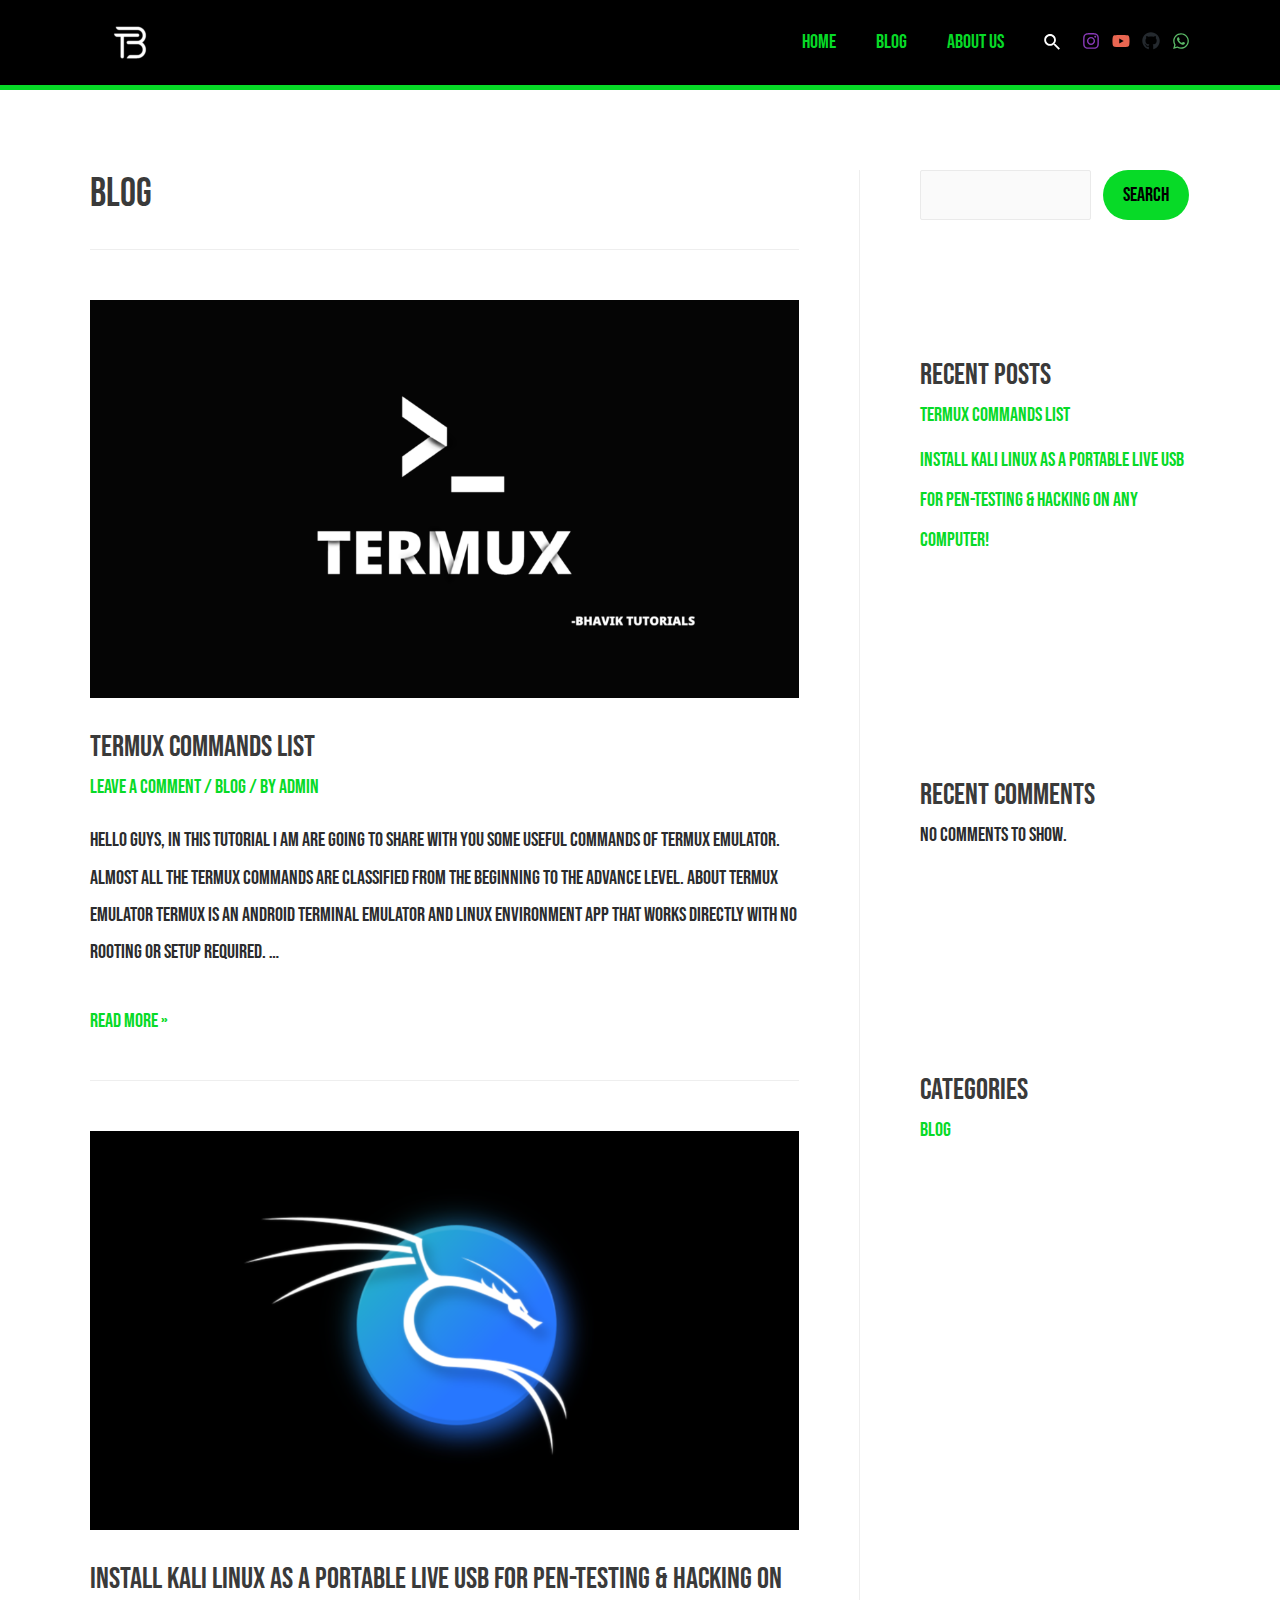
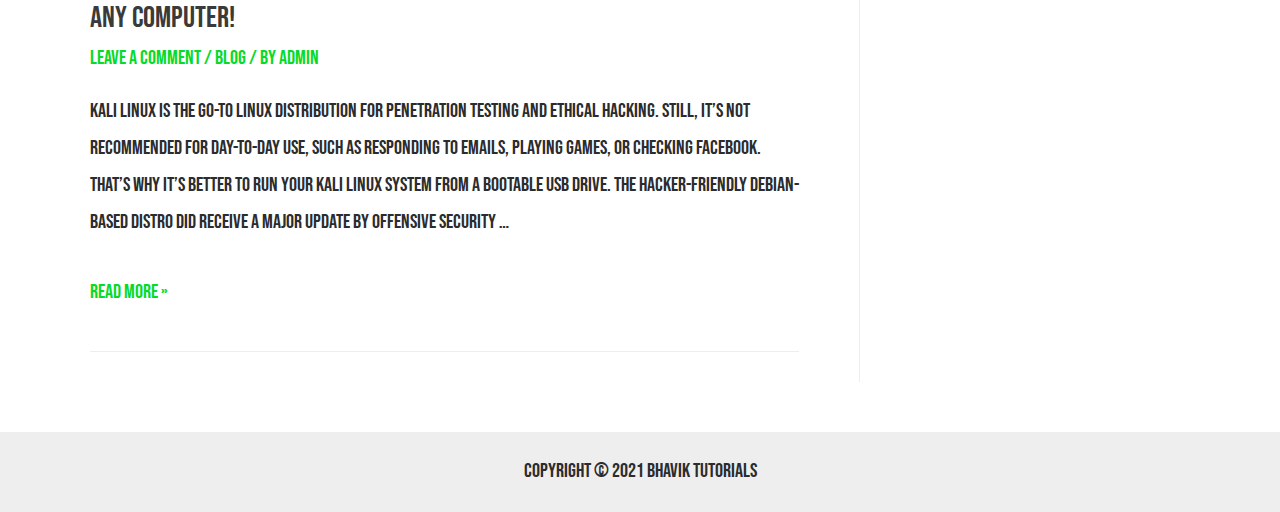
<file: category/blog/index.html>
<!DOCTYPE html>
<html lang="en-US">
<head>
<meta charset="UTF-8">
<meta name="viewport" content="width=device-width, initial-scale=1">
<link rel="profile" href="https://gmpg.org/xfn/11">

<title>Blog &#8211; Bhavik Tutorials</title>
<meta name="robots" content="max-image-preview:large">
<link rel="dns-prefetch" href="//fonts.googleapis.com">
<link rel="dns-prefetch" href="//s.w.org">
<link rel="alternate" type="application/rss+xml" title="Bhavik Tutorials &raquo; Feed" href="https://bhaviktutorials.github.io/bhaviktutorialsws/feed/">
<link rel="alternate" type="application/rss+xml" title="Bhavik Tutorials &raquo; Comments Feed" href="https://bhaviktutorials.github.io/bhaviktutorialsws/comments/feed/">
<link rel="alternate" type="application/rss+xml" title="Bhavik Tutorials &raquo; Blog Category Feed" href="https://bhaviktutorials.github.io/bhaviktutorialsws/category/blog/feed/">
		<script>
			window._wpemojiSettings = {"baseUrl":"https:\/\/s.w.org\/images\/core\/emoji\/13.1.0\/72x72\/","ext":".png","svgUrl":"https:\/\/s.w.org\/images\/core\/emoji\/13.1.0\/svg\/","svgExt":".svg","source":{"concatemoji":"https:\/\/bhaviktutorials.github.io\/bhaviktutorialsws\/wp-includes\/js\/wp-emoji-release.min.js?ver=5.8.2"}};
			!function(e,a,t){var n,r,o,i=a.createElement("canvas"),p=i.getContext&&i.getContext("2d");function s(e,t){var a=String.fromCharCode;p.clearRect(0,0,i.width,i.height),p.fillText(a.apply(this,e),0,0);e=i.toDataURL();return p.clearRect(0,0,i.width,i.height),p.fillText(a.apply(this,t),0,0),e===i.toDataURL()}function c(e){var t=a.createElement("script");t.src=e,t.defer=t.type="text/javascript",a.getElementsByTagName("head")[0].appendChild(t)}for(o=Array("flag","emoji"),t.supports={everything:!0,everythingExceptFlag:!0},r=0;r<o.length;r++)t.supports[o[r]]=function(e){if(!p||!p.fillText)return!1;switch(p.textBaseline="top",p.font="600 32px Arial",e){case"flag":return s([127987,65039,8205,9895,65039],[127987,65039,8203,9895,65039])?!1:!s([55356,56826,55356,56819],[55356,56826,8203,55356,56819])&&!s([55356,57332,56128,56423,56128,56418,56128,56421,56128,56430,56128,56423,56128,56447],[55356,57332,8203,56128,56423,8203,56128,56418,8203,56128,56421,8203,56128,56430,8203,56128,56423,8203,56128,56447]);case"emoji":return!s([10084,65039,8205,55357,56613],[10084,65039,8203,55357,56613])}return!1}(o[r]),t.supports.everything=t.supports.everything&&t.supports[o[r]],"flag"!==o[r]&&(t.supports.everythingExceptFlag=t.supports.everythingExceptFlag&&t.supports[o[r]]);t.supports.everythingExceptFlag=t.supports.everythingExceptFlag&&!t.supports.flag,t.DOMReady=!1,t.readyCallback=function(){t.DOMReady=!0},t.supports.everything||(n=function(){t.readyCallback()},a.addEventListener?(a.addEventListener("DOMContentLoaded",n,!1),e.addEventListener("load",n,!1)):(e.attachEvent("onload",n),a.attachEvent("onreadystatechange",function(){"complete"===a.readyState&&t.readyCallback()})),(n=t.source||{}).concatemoji?c(n.concatemoji):n.wpemoji&&n.twemoji&&(c(n.twemoji),c(n.wpemoji)))}(window,document,window._wpemojiSettings);
		</script>
		<style>img.wp-smiley,
img.emoji {
	display: inline !important;
	border: none !important;
	box-shadow: none !important;
	height: 1em !important;
	width: 1em !important;
	margin: 0 .07em !important;
	vertical-align: -0.1em !important;
	background: none !important;
	padding: 0 !important;
}</style>
	<link rel="stylesheet" id="astra-theme-css-css" href="https://bhaviktutorials.github.io/bhaviktutorialsws/wp-content/themes/astra/assets/css/minified/main.min.css?ver=3.7.5" media="all">
<style id="astra-theme-css-inline-css">html{font-size:125%;}a,.page-title{color:var(--ast-global-color-0);}a:hover,a:focus{color:var(--ast-global-color-1);}body,button,input,select,textarea,.ast-button,.ast-custom-button{font-family:'Bebas Neue',display;font-weight:400;font-size:20px;font-size:1rem;}blockquote{color:#000000;}h1,.entry-content h1,h2,.entry-content h2,h3,.entry-content h3,h4,.entry-content h4,h5,.entry-content h5,h6,.entry-content h6,.site-title,.site-title a{font-weight:normal;}.site-title{font-size:35px;font-size:1.75rem;display:none;}header .custom-logo-link img{max-width:80px;}.astra-logo-svg{width:80px;}.ast-archive-description .ast-archive-title{font-size:40px;font-size:2rem;}.site-header .site-description{font-size:15px;font-size:0.75rem;display:none;}.entry-title{font-size:30px;font-size:1.5rem;}h1,.entry-content h1{font-size:40px;font-size:2rem;font-weight:normal;}h2,.entry-content h2{font-size:30px;font-size:1.5rem;font-weight:normal;}h3,.entry-content h3{font-size:25px;font-size:1.25rem;font-weight:normal;}h4,.entry-content h4{font-size:20px;font-size:1rem;font-weight:normal;}h5,.entry-content h5{font-size:18px;font-size:0.9rem;font-weight:normal;}h6,.entry-content h6{font-size:15px;font-size:0.75rem;font-weight:normal;}.ast-single-post .entry-title,.page-title{font-size:30px;font-size:1.5rem;}::selection{background-color:var(--ast-global-color-0);color:#000000;}body,h1,.entry-title a,.entry-content h1,h2,.entry-content h2,h3,.entry-content h3,h4,.entry-content h4,h5,.entry-content h5,h6,.entry-content h6{color:#2b2c2d;}.tagcloud a:hover,.tagcloud a:focus,.tagcloud a.current-item{color:#000000;border-color:var(--ast-global-color-0);background-color:var(--ast-global-color-0);}input:focus,input[type="text"]:focus,input[type="email"]:focus,input[type="url"]:focus,input[type="password"]:focus,input[type="reset"]:focus,input[type="search"]:focus,textarea:focus{border-color:var(--ast-global-color-0);}input[type="radio"]:checked,input[type=reset],input[type="checkbox"]:checked,input[type="checkbox"]:hover:checked,input[type="checkbox"]:focus:checked,input[type=range]::-webkit-slider-thumb{border-color:var(--ast-global-color-0);background-color:var(--ast-global-color-0);box-shadow:none;}.site-footer a:hover + .post-count,.site-footer a:focus + .post-count{background:var(--ast-global-color-0);border-color:var(--ast-global-color-0);}.single .nav-links .nav-previous,.single .nav-links .nav-next{color:var(--ast-global-color-0);}.entry-meta,.entry-meta *{line-height:1.45;color:var(--ast-global-color-0);}.entry-meta a:hover,.entry-meta a:hover *,.entry-meta a:focus,.entry-meta a:focus *,.page-links > .page-link,.page-links .page-link:hover,.post-navigation a:hover{color:var(--ast-global-color-1);}#cat option,.secondary .calendar_wrap thead a,.secondary .calendar_wrap thead a:visited{color:var(--ast-global-color-0);}.secondary .calendar_wrap #today,.ast-progress-val span{background:var(--ast-global-color-0);}.secondary a:hover + .post-count,.secondary a:focus + .post-count{background:var(--ast-global-color-0);border-color:var(--ast-global-color-0);}.calendar_wrap #today > a{color:#000000;}.page-links .page-link,.single .post-navigation a{color:var(--ast-global-color-0);}.ast-archive-title{color:var(--ast-global-color-2);}.widget-title{font-size:28px;font-size:1.4rem;color:var(--ast-global-color-2);}#secondary,#secondary button,#secondary input,#secondary select,#secondary textarea{font-size:20px;font-size:1rem;}.ast-single-post .entry-content a,.ast-comment-content a:not(.ast-comment-edit-reply-wrap a){text-decoration:underline;}.ast-single-post .wp-block-button .wp-block-button__link,.ast-single-post .elementor-button-wrapper .elementor-button,.ast-single-post .entry-content .uagb-tab a,.ast-single-post .entry-content .uagb-ifb-cta a,.ast-single-post .entry-content .wp-block-uagb-buttons a,.ast-single-post .entry-content .uabb-module-content a,.ast-single-post .entry-content .uagb-post-grid a,.ast-single-post .entry-content .uagb-timeline a,.ast-single-post .entry-content .uagb-toc__wrap a,.ast-single-post .entry-content .uagb-taxomony-box a,.ast-single-post .entry-content .woocommerce a{text-decoration:none;}.ast-logo-title-inline .site-logo-img{padding-right:1em;}.site-logo-img img{ transition:all 0.2s linear;}#secondary {margin: 4em 0 2.5em;word-break: break-word;line-height: 2;}#secondary li {margin-bottom: 0.25em;}#secondary li:last-child {margin-bottom: 0;}@media (max-width: 768px) {.js_active .ast-plain-container.ast-single-post #secondary {margin-top: 1.5em;}}.ast-separate-container.ast-two-container #secondary .widget {background-color: #fff;padding: 2em;margin-bottom: 2em;}@media (min-width: 993px) {.ast-left-sidebar #secondary {padding-right: 60px;}.ast-right-sidebar #secondary {padding-left: 60px;}}@media (max-width: 993px) {.ast-right-sidebar #secondary {padding-left: 30px;}.ast-left-sidebar #secondary {padding-right: 30px;}}@media (max-width:921px){#ast-desktop-header{display:none;}}@media (min-width:921px){#ast-mobile-header{display:none;}}.wp-block-buttons.aligncenter{justify-content:center;}@media (min-width:1200px){.wp-block-group .has-background{padding:20px;}}@media (min-width:1200px){.ast-plain-container.ast-right-sidebar .entry-content .wp-block-group.alignwide,.ast-plain-container.ast-left-sidebar .entry-content .wp-block-group.alignwide,.ast-plain-container.ast-right-sidebar .entry-content .wp-block-group.alignfull,.ast-plain-container.ast-left-sidebar .entry-content .wp-block-group.alignfull{padding-left:20px;padding-right:20px;}}@media (min-width:1200px){.wp-block-cover-image.alignwide .wp-block-cover__inner-container,.wp-block-cover.alignwide .wp-block-cover__inner-container,.wp-block-cover-image.alignfull .wp-block-cover__inner-container,.wp-block-cover.alignfull .wp-block-cover__inner-container{width:100%;}}.wp-block-columns{margin-bottom:unset;}.wp-block-image.size-full{margin:2rem 0;}.wp-block-separator.has-background{padding:0;}.wp-block-gallery{margin-bottom:1.6em;}.wp-block-group{padding-top:4em;padding-bottom:4em;}.wp-block-group__inner-container .wp-block-columns:last-child,.wp-block-group__inner-container :last-child,.wp-block-table table{margin-bottom:0;}.blocks-gallery-grid{width:100%;}.wp-block-navigation-link__content{padding:5px 0;}.wp-block-group .wp-block-group .has-text-align-center,.wp-block-group .wp-block-column .has-text-align-center{max-width:100%;}.has-text-align-center{margin:0 auto;}@media (max-width:1200px){.wp-block-group{padding:3em;}.wp-block-group .wp-block-group{padding:1.5em;}.wp-block-columns,.wp-block-column{margin:1rem 0;}}@media (min-width:921px){.wp-block-columns .wp-block-group{padding:2em;}}@media (max-width:544px){.wp-block-cover-image .wp-block-cover__inner-container,.wp-block-cover .wp-block-cover__inner-container{width:unset;}.wp-block-cover,.wp-block-cover-image{padding:2em 0;}.wp-block-group,.wp-block-cover{padding:2em;}.wp-block-media-text__media img,.wp-block-media-text__media video{width:unset;max-width:100%;}.wp-block-media-text.has-background .wp-block-media-text__content{padding:1em;}}@media (min-width:544px){.entry-content .wp-block-media-text.has-media-on-the-right .wp-block-media-text__content{padding:0 8% 0 0;}.entry-content .wp-block-media-text .wp-block-media-text__content{padding:0 0 0 8%;}.ast-plain-container .site-content .entry-content .has-custom-content-position.is-position-bottom-left > *,.ast-plain-container .site-content .entry-content .has-custom-content-position.is-position-bottom-right > *,.ast-plain-container .site-content .entry-content .has-custom-content-position.is-position-top-left > *,.ast-plain-container .site-content .entry-content .has-custom-content-position.is-position-top-right > *,.ast-plain-container .site-content .entry-content .has-custom-content-position.is-position-center-right > *,.ast-plain-container .site-content .entry-content .has-custom-content-position.is-position-center-left > *{margin:0;}}@media (max-width:544px){.entry-content .wp-block-media-text .wp-block-media-text__content{padding:8% 0;}.wp-block-media-text .wp-block-media-text__media img{width:auto;max-width:100%;}}.wp-block-button.is-style-outline .wp-block-button__link{border-color:var(--ast-global-color-0);border-top-width:0;border-right-width:0;border-bottom-width:0;border-left-width:0;}.wp-block-button.is-style-outline > .wp-block-button__link:not(.has-text-color),.wp-block-button.wp-block-button__link.is-style-outline:not(.has-text-color){color:var(--ast-global-color-0);}.wp-block-button.is-style-outline .wp-block-button__link:hover,.wp-block-button.is-style-outline .wp-block-button__link:focus{color:#ffffff !important;background-color:var(--ast-global-color-1);border-color:var(--ast-global-color-1);}.post-page-numbers.current .page-link,.ast-pagination .page-numbers.current{color:#000000;border-color:var(--ast-global-color-0);background-color:var(--ast-global-color-0);border-radius:2px;}@media (min-width:544px){.entry-content > .alignleft{margin-right:20px;}.entry-content > .alignright{margin-left:20px;}}.wp-block-button.is-style-outline .wp-block-button__link{border-top-width:0;border-right-width:0;border-bottom-width:0;border-left-width:0;}h1.widget-title{font-weight:normal;}h2.widget-title{font-weight:normal;}h3.widget-title{font-weight:normal;}@media (max-width:921px){.ast-separate-container .ast-article-post,.ast-separate-container .ast-article-single{padding:1.5em 2.14em;}.ast-separate-container #primary,.ast-separate-container #secondary{padding:1.5em 0;}#primary,#secondary{padding:1.5em 0;margin:0;}.ast-left-sidebar #content > .ast-container{display:flex;flex-direction:column-reverse;width:100%;}.ast-author-box img.avatar{margin:20px 0 0 0;}}@media (max-width:921px){#secondary.secondary{padding-top:0;}.ast-separate-container.ast-right-sidebar #secondary{padding-left:1em;padding-right:1em;}.ast-separate-container.ast-two-container #secondary{padding-left:0;padding-right:0;}.ast-page-builder-template .entry-header #secondary,.ast-page-builder-template #secondary{margin-top:1.5em;}}@media (max-width:921px){.ast-right-sidebar #primary{padding-right:0;}.ast-page-builder-template.ast-left-sidebar #secondary,.ast-page-builder-template.ast-right-sidebar #secondary{padding-right:20px;padding-left:20px;}.ast-right-sidebar #secondary,.ast-left-sidebar #primary{padding-left:0;}.ast-left-sidebar #secondary{padding-right:0;}}@media (min-width:922px){.ast-separate-container.ast-right-sidebar #primary,.ast-separate-container.ast-left-sidebar #primary{border:0;}.search-no-results.ast-separate-container #primary{margin-bottom:4em;}}@media (min-width:922px){.ast-right-sidebar #primary{border-right:1px solid #eee;}.ast-left-sidebar #primary{border-left:1px solid #eee;}.ast-right-sidebar #secondary{border-left:1px solid #eee;margin-left:-1px;}.ast-left-sidebar #secondary{border-right:1px solid #eee;margin-right:-1px;}.ast-separate-container.ast-two-container.ast-right-sidebar #secondary{padding-left:30px;padding-right:0;}.ast-separate-container.ast-two-container.ast-left-sidebar #secondary{padding-right:30px;padding-left:0;}.ast-separate-container.ast-right-sidebar #secondary,.ast-separate-container.ast-left-sidebar #secondary{border:0;margin-left:auto;margin-right:auto;}.ast-separate-container.ast-two-container #secondary .widget:last-child{margin-bottom:0;}}.wp-block-button .wp-block-button__link{color:#000000;}.wp-block-button .wp-block-button__link:hover,.wp-block-button .wp-block-button__link:focus{color:#ffffff;background-color:var(--ast-global-color-1);border-color:var(--ast-global-color-1);}.wp-block-button .wp-block-button__link{border-style:solid;border-top-width:0;border-right-width:0;border-left-width:0;border-bottom-width:0;border-color:var(--ast-global-color-0);background-color:var(--ast-global-color-0);color:#000000;font-family:inherit;font-weight:inherit;line-height:1;border-radius:30px;}.wp-block-buttons .wp-block-button .wp-block-button__link{padding-top:10px;padding-right:20px;padding-bottom:10px;padding-left:20px;}.menu-toggle,button,.ast-button,.ast-custom-button,.button,input#submit,input[type="button"],input[type="submit"],input[type="reset"],form[CLASS*="wp-block-search__"].wp-block-search .wp-block-search__inside-wrapper .wp-block-search__button,body .wp-block-file .wp-block-file__button{border-style:solid;border-top-width:0;border-right-width:0;border-left-width:0;border-bottom-width:0;color:#000000;border-color:var(--ast-global-color-0);background-color:var(--ast-global-color-0);border-radius:30px;padding-top:10px;padding-right:20px;padding-bottom:10px;padding-left:20px;font-family:inherit;font-weight:inherit;line-height:1;}button:focus,.menu-toggle:hover,button:hover,.ast-button:hover,.ast-custom-button:hover .button:hover,.ast-custom-button:hover ,input[type=reset]:hover,input[type=reset]:focus,input#submit:hover,input#submit:focus,input[type="button"]:hover,input[type="button"]:focus,input[type="submit"]:hover,input[type="submit"]:focus,form[CLASS*="wp-block-search__"].wp-block-search .wp-block-search__inside-wrapper .wp-block-search__button:hover,form[CLASS*="wp-block-search__"].wp-block-search .wp-block-search__inside-wrapper .wp-block-search__button:focus,body .wp-block-file .wp-block-file__button:hover,body .wp-block-file .wp-block-file__button:focus{color:#ffffff;background-color:var(--ast-global-color-1);border-color:var(--ast-global-color-1);}@media (min-width:544px){.ast-container{max-width:100%;}}@media (max-width:544px){.ast-separate-container .ast-article-post,.ast-separate-container .ast-article-single,.ast-separate-container .comments-title,.ast-separate-container .ast-archive-description{padding:1.5em 1em;}.ast-separate-container #content .ast-container{padding-left:0.54em;padding-right:0.54em;}.ast-separate-container .ast-comment-list li.depth-1{padding:1.5em 1em;margin-bottom:1.5em;}.ast-separate-container .ast-comment-list .bypostauthor{padding:.5em;}.ast-search-menu-icon.ast-dropdown-active .search-field{width:170px;}.ast-separate-container #secondary{padding-top:0;}.ast-separate-container.ast-two-container #secondary .widget{margin-bottom:1.5em;padding-left:1em;padding-right:1em;}}@media (max-width:921px){.ast-mobile-header-stack .main-header-bar .ast-search-menu-icon{display:inline-block;}.ast-header-break-point.ast-header-custom-item-outside .ast-mobile-header-stack .main-header-bar .ast-search-icon{margin:0;}.ast-comment-avatar-wrap img{max-width:2.5em;}.ast-separate-container .ast-comment-list li.depth-1{padding:1.5em 2.14em;}.ast-separate-container .comment-respond{padding:2em 2.14em;}.ast-comment-meta{padding:0 1.8888em 1.3333em;}}.entry-content > .wp-block-group,.entry-content > .wp-block-media-text,.entry-content > .wp-block-cover,.entry-content > .wp-block-columns{max-width:58em;width:calc(100% - 4em);margin-left:auto;margin-right:auto;}.entry-content [class*="__inner-container"] > .alignfull{max-width:100%;margin-left:0;margin-right:0;}.entry-content [class*="__inner-container"] > *:not(.alignwide):not(.alignfull):not(.alignleft):not(.alignright){margin-left:auto;margin-right:auto;}.entry-content [class*="__inner-container"] > *:not(.alignwide):not(p):not(.alignfull):not(.alignleft):not(.alignright):not(.is-style-wide):not(iframe){max-width:50rem;width:100%;}@media (min-width:921px){.entry-content > .wp-block-group.alignwide.has-background,.entry-content > .wp-block-group.alignfull.has-background,.entry-content > .wp-block-cover.alignwide,.entry-content > .wp-block-cover.alignfull,.entry-content > .wp-block-columns.has-background.alignwide,.entry-content > .wp-block-columns.has-background.alignfull{margin-top:0;margin-bottom:0;padding:6em 4em;}.entry-content > .wp-block-columns.has-background{margin-bottom:0;}}@media (min-width:1200px){.entry-content .alignfull p{max-width:1100px;}.entry-content .alignfull{max-width:100%;width:100%;}.ast-page-builder-template .entry-content .alignwide,.entry-content [class*="__inner-container"] > .alignwide{max-width:1100px;margin-left:0;margin-right:0;}.entry-content .alignfull [class*="__inner-container"] > .alignwide{max-width:80rem;}}@media (min-width:545px){.site-main .entry-content > .alignwide{margin:0 auto;}.wp-block-group.has-background,.entry-content > .wp-block-cover,.entry-content > .wp-block-columns.has-background{padding:4em;margin-top:0;margin-bottom:0;}.entry-content .wp-block-media-text.alignfull .wp-block-media-text__content,.entry-content .wp-block-media-text.has-background .wp-block-media-text__content{padding:0 8%;}}@media (max-width:921px){.site-title{display:block;}.ast-archive-description .ast-archive-title{font-size:40px;}.site-header .site-description{display:none;}.entry-title{font-size:30px;}h1,.entry-content h1{font-size:30px;}h2,.entry-content h2{font-size:25px;}h3,.entry-content h3{font-size:20px;}.ast-single-post .entry-title,.page-title{font-size:30px;}}@media (max-width:544px){.site-title{display:block;}.ast-archive-description .ast-archive-title{font-size:40px;}.site-header .site-description{display:none;}.entry-title{font-size:30px;}h1,.entry-content h1{font-size:30px;}h2,.entry-content h2{font-size:25px;}h3,.entry-content h3{font-size:20px;}.ast-single-post .entry-title,.page-title{font-size:30px;}}@media (max-width:921px){html{font-size:114%;}}@media (max-width:544px){html{font-size:114%;}}@media (min-width:922px){.ast-container{max-width:1140px;}}@media (min-width:922px){.site-content .ast-container{display:flex;}}@media (max-width:921px){.site-content .ast-container{flex-direction:column;}}@media (min-width:922px){.main-header-menu .sub-menu .menu-item.ast-left-align-sub-menu:hover > .sub-menu,.main-header-menu .sub-menu .menu-item.ast-left-align-sub-menu.focus > .sub-menu{margin-left:-0px;}}.wp-block-search {margin-bottom: 20px;}.wp-block-site-tagline {margin-top: 20px;}form.wp-block-search .wp-block-search__input,.wp-block-search.wp-block-search__button-inside .wp-block-search__inside-wrapper,.wp-block-search.wp-block-search__button-inside .wp-block-search__inside-wrapper {border-color: #eaeaea;background: #fafafa;}.wp-block-search.wp-block-search__button-inside .wp-block-search__inside-wrapper .wp-block-search__input:focus,.wp-block-loginout input:focus {outline: thin dotted;}.wp-block-loginout input:focus {border-color: transparent;} form.wp-block-search .wp-block-search__inside-wrapper .wp-block-search__input {padding: 12px;}form.wp-block-search .wp-block-search__button svg {fill: currentColor;width: 20px;height: 20px;}.wp-block-loginout p label {display: block;}.wp-block-loginout p:not(.login-remember):not(.login-submit) input {width: 100%;}.wp-block-loginout .login-remember input {width: 1.1rem;height: 1.1rem;margin: 0 5px 4px 0;vertical-align: middle;}body .wp-block-file .wp-block-file__button {text-decoration: none;}blockquote {padding: 0 1.2em 1.2em;}.wp-block-file {display: flex;align-items: center;flex-wrap: wrap;justify-content: space-between;}.wp-block-pullquote {border: none;}.wp-block-pullquote blockquote::before {content: "\201D";font-family: "Helvetica",sans-serif;display: flex;transform: rotate( 180deg );font-size: 6rem;font-style: normal;line-height: 1;font-weight: bold;align-items: center;justify-content: center;}figure.wp-block-pullquote.is-style-solid-color blockquote {max-width: 100%;text-align: inherit;}ul.wp-block-categories-list.wp-block-categories,ul.wp-block-archives-list.wp-block-archives {list-style-type: none;}.wp-block-button__link {border: 2px solid currentColor;}ul,ol {margin-left: 20px;}figure.alignright figcaption {text-align: right;}:root .has-ast-global-color-0-color{color:var(--ast-global-color-0);}:root .has-ast-global-color-0-background-color{background-color:var(--ast-global-color-0);}:root .wp-block-button .has-ast-global-color-0-color{color:var(--ast-global-color-0);}:root .wp-block-button .has-ast-global-color-0-background-color{background-color:var(--ast-global-color-0);}:root .has-ast-global-color-1-color{color:var(--ast-global-color-1);}:root .has-ast-global-color-1-background-color{background-color:var(--ast-global-color-1);}:root .wp-block-button .has-ast-global-color-1-color{color:var(--ast-global-color-1);}:root .wp-block-button .has-ast-global-color-1-background-color{background-color:var(--ast-global-color-1);}:root .has-ast-global-color-2-color{color:var(--ast-global-color-2);}:root .has-ast-global-color-2-background-color{background-color:var(--ast-global-color-2);}:root .wp-block-button .has-ast-global-color-2-color{color:var(--ast-global-color-2);}:root .wp-block-button .has-ast-global-color-2-background-color{background-color:var(--ast-global-color-2);}:root .has-ast-global-color-3-color{color:var(--ast-global-color-3);}:root .has-ast-global-color-3-background-color{background-color:var(--ast-global-color-3);}:root .wp-block-button .has-ast-global-color-3-color{color:var(--ast-global-color-3);}:root .wp-block-button .has-ast-global-color-3-background-color{background-color:var(--ast-global-color-3);}:root .has-ast-global-color-4-color{color:var(--ast-global-color-4);}:root .has-ast-global-color-4-background-color{background-color:var(--ast-global-color-4);}:root .wp-block-button .has-ast-global-color-4-color{color:var(--ast-global-color-4);}:root .wp-block-button .has-ast-global-color-4-background-color{background-color:var(--ast-global-color-4);}:root .has-ast-global-color-5-color{color:var(--ast-global-color-5);}:root .has-ast-global-color-5-background-color{background-color:var(--ast-global-color-5);}:root .wp-block-button .has-ast-global-color-5-color{color:var(--ast-global-color-5);}:root .wp-block-button .has-ast-global-color-5-background-color{background-color:var(--ast-global-color-5);}:root .has-ast-global-color-6-color{color:var(--ast-global-color-6);}:root .has-ast-global-color-6-background-color{background-color:var(--ast-global-color-6);}:root .wp-block-button .has-ast-global-color-6-color{color:var(--ast-global-color-6);}:root .wp-block-button .has-ast-global-color-6-background-color{background-color:var(--ast-global-color-6);}:root .has-ast-global-color-7-color{color:var(--ast-global-color-7);}:root .has-ast-global-color-7-background-color{background-color:var(--ast-global-color-7);}:root .wp-block-button .has-ast-global-color-7-color{color:var(--ast-global-color-7);}:root .wp-block-button .has-ast-global-color-7-background-color{background-color:var(--ast-global-color-7);}:root .has-ast-global-color-8-color{color:var(--ast-global-color-8);}:root .has-ast-global-color-8-background-color{background-color:var(--ast-global-color-8);}:root .wp-block-button .has-ast-global-color-8-color{color:var(--ast-global-color-8);}:root .wp-block-button .has-ast-global-color-8-background-color{background-color:var(--ast-global-color-8);}:root{--ast-global-color-0:#07da27;--ast-global-color-1:#3a3a3a;--ast-global-color-2:#3a3a3a;--ast-global-color-3:#4B4F58;--ast-global-color-4:#F5F5F5;--ast-global-color-5:#FFFFFF;--ast-global-color-6:#F2F5F7;--ast-global-color-7:#424242;--ast-global-color-8:#000000;}.ast-breadcrumbs .trail-browse,.ast-breadcrumbs .trail-items,.ast-breadcrumbs .trail-items li{display:inline-block;margin:0;padding:0;border:none;background:inherit;text-indent:0;}.ast-breadcrumbs .trail-browse{font-size:inherit;font-style:inherit;font-weight:inherit;color:inherit;}.ast-breadcrumbs .trail-items{list-style:none;}.trail-items li::after{padding:0 0.3em;content:"\00bb";}.trail-items li:last-of-type::after{display:none;}h1,.entry-content h1,h2,.entry-content h2,h3,.entry-content h3,h4,.entry-content h4,h5,.entry-content h5,h6,.entry-content h6{color:var(--ast-global-color-2);}.entry-title a{color:var(--ast-global-color-2);}@media (max-width:921px){.ast-builder-grid-row-container.ast-builder-grid-row-tablet-3-firstrow .ast-builder-grid-row > *:first-child,.ast-builder-grid-row-container.ast-builder-grid-row-tablet-3-lastrow .ast-builder-grid-row > *:last-child{grid-column:1 / -1;}}@media (max-width:544px){.ast-builder-grid-row-container.ast-builder-grid-row-mobile-3-firstrow .ast-builder-grid-row > *:first-child,.ast-builder-grid-row-container.ast-builder-grid-row-mobile-3-lastrow .ast-builder-grid-row > *:last-child{grid-column:1 / -1;}}.ast-builder-layout-element[data-section="title_tagline"]{display:flex;}@media (max-width:921px){.ast-header-break-point .ast-builder-layout-element[data-section="title_tagline"]{display:flex;}}@media (max-width:544px){.ast-header-break-point .ast-builder-layout-element[data-section="title_tagline"]{display:flex;}}.ast-builder-menu-1{font-family:inherit;font-weight:inherit;}.ast-builder-menu-1 .sub-menu,.ast-builder-menu-1 .inline-on-mobile .sub-menu{border-top-width:2px;border-bottom-width:0;border-right-width:0;border-left-width:0;border-color:var(--ast-global-color-0);border-style:solid;border-radius:0;}.ast-builder-menu-1 .main-header-menu > .menu-item > .sub-menu,.ast-builder-menu-1 .main-header-menu > .menu-item > .astra-full-megamenu-wrapper{margin-top:0;}.ast-desktop .ast-builder-menu-1 .main-header-menu > .menu-item > .sub-menu:before,.ast-desktop .ast-builder-menu-1 .main-header-menu > .menu-item > .astra-full-megamenu-wrapper:before{height:calc( 0px + 5px );}.ast-desktop .ast-builder-menu-1 .menu-item .sub-menu .menu-link{border-style:none;}@media (max-width:921px){.ast-header-break-point .ast-builder-menu-1 .menu-item.menu-item-has-children > .ast-menu-toggle{top:0;}.ast-builder-menu-1 .menu-item-has-children > .menu-link:after{content:unset;}}@media (max-width:544px){.ast-header-break-point .ast-builder-menu-1 .menu-item.menu-item-has-children > .ast-menu-toggle{top:0;}}.ast-builder-menu-1{display:flex;}@media (max-width:921px){.ast-header-break-point .ast-builder-menu-1{display:flex;}}@media (max-width:544px){.ast-header-break-point .ast-builder-menu-1{display:flex;}}.main-header-bar .main-header-bar-navigation .ast-search-icon {display: block;z-index: 4;position: relative;}.ast-search-icon {z-index: 4;position: relative;line-height: normal;}.main-header-bar .ast-search-menu-icon .search-form {background-color: #ffffff;}.ast-search-menu-icon.ast-dropdown-active.slide-search .search-form {visibility: visible;opacity: 1;}.ast-search-menu-icon .search-form {border: 1px solid #e7e7e7;line-height: normal;padding: 0 3em 0 0;border-radius: 2px;display: inline-block;-webkit-backface-visibility: hidden;backface-visibility: hidden;position: relative;color: inherit;background-color: #fff;}.ast-search-menu-icon .astra-search-icon {-js-display: flex;display: flex;line-height: normal;}.ast-search-menu-icon .astra-search-icon:focus {outline: none;}.ast-search-menu-icon .search-field {border: none;background-color: transparent;transition: width .2s;border-radius: inherit;color: inherit;font-size: inherit;width: 0;color: #757575;}.ast-search-menu-icon .search-submit {display: none;background: none;border: none;font-size: 1.3em;color: #757575;}.ast-search-menu-icon.ast-dropdown-active {visibility: visible;opacity: 1;position: relative;}.ast-search-menu-icon.ast-dropdown-active .search-field {width: 235px;}.ast-header-search .ast-search-menu-icon.slide-search .search-form,.ast-header-search .ast-search-menu-icon.ast-inline-search .search-form {-js-display: flex;display: flex;align-items: center;}.ast-search-menu-icon.ast-inline-search .search-field {width : 100%;padding : 0.60em;padding-right : 5.5em;}.site-header-section-left .ast-search-menu-icon.slide-search .search-form {padding-left: 3em;padding-right: unset;left: -1em;right: unset;}.site-header-section-left .ast-search-menu-icon.slide-search .search-form .search-field {margin-right: unset;margin-left: 10px;}.ast-search-menu-icon.slide-search .search-form {-webkit-backface-visibility: visible;backface-visibility: visible;visibility: hidden;opacity: 0;transition: all .2s;position: absolute;z-index: 3;right: -1em;top: 50%;transform: translateY(-50%);}.ast-header-search .ast-search-menu-icon .search-form .search-field:-ms-input-placeholder,.ast-header-search .ast-search-menu-icon .search-form .search-field:-ms-input-placeholder{opacity:0.5;}.ast-header-search .ast-search-menu-icon.slide-search .search-form,.ast-header-search .ast-search-menu-icon.ast-inline-search .search-form{-js-display:flex;display:flex;align-items:center;}.ast-builder-layout-element.ast-header-search{height:auto;}.ast-header-search .astra-search-icon{color:#ffffff;font-size:18px;}.ast-header-search .search-field::placeholder,.ast-header-search .ast-icon{color:#ffffff;}.ast-header-search .ast-search-menu-icon.ast-dropdown-active .search-field{margin-right:8px;}@media (max-width:921px){.ast-header-search .astra-search-icon{font-size:18px;}.ast-header-search .ast-search-menu-icon.ast-dropdown-active .search-field{margin-right:8px;}}@media (max-width:544px){.ast-header-search .astra-search-icon{font-size:18px;}.ast-header-search .ast-search-menu-icon.ast-dropdown-active .search-field{margin-right:8px;}}.ast-header-search{display:flex;}@media (max-width:921px){.ast-header-break-point .ast-header-search{display:flex;}}@media (max-width:544px){.ast-header-break-point .ast-header-search{display:flex;}}.ast-builder-social-element:hover {color: #0274be;}.ast-social-stack-desktop .ast-builder-social-element,.ast-social-stack-tablet .ast-builder-social-element,.ast-social-stack-mobile .ast-builder-social-element {margin-top: 6px;margin-bottom: 6px;}.ast-social-color-type-official .ast-builder-social-element,.ast-social-color-type-official .social-item-label {color: var(--color);background-color: var(--background-color);}.header-social-inner-wrap.ast-social-color-type-official .ast-builder-social-element svg,.footer-social-inner-wrap.ast-social-color-type-official .ast-builder-social-element svg {fill: currentColor;}.social-show-label-true .ast-builder-social-element {width: auto;padding: 0 0.4em;}[data-section^="section-fb-social-icons-"] .footer-social-inner-wrap {text-align: center;}.ast-footer-social-wrap {width: 100%;}.ast-footer-social-wrap .ast-builder-social-element:first-child {margin-left: 0;}.ast-footer-social-wrap .ast-builder-social-element:last-child {margin-right: 0;}.ast-header-social-wrap .ast-builder-social-element:first-child {margin-left: 0;}.ast-header-social-wrap .ast-builder-social-element:last-child {margin-right: 0;}.ast-builder-social-element {line-height: 1;color: #3a3a3a;background: transparent;vertical-align: middle;transition: all 0.01s;margin-left: 6px;margin-right: 6px;justify-content: center;align-items: center;}.ast-builder-social-element {line-height: 1;color: #3a3a3a;background: transparent;vertical-align: middle;transition: all 0.01s;margin-left: 6px;margin-right: 6px;justify-content: center;align-items: center;}.ast-builder-social-element .social-item-label {padding-left: 6px;}.ast-header-social-1-wrap .ast-builder-social-element svg{width:18px;height:18px;}.ast-builder-layout-element[data-section="section-hb-social-icons-1"]{display:flex;}@media (max-width:921px){.ast-header-break-point .ast-builder-layout-element[data-section="section-hb-social-icons-1"]{display:flex;}}@media (max-width:544px){.ast-header-break-point .ast-builder-layout-element[data-section="section-hb-social-icons-1"]{display:flex;}}.site-below-footer-wrap{padding-top:20px;padding-bottom:20px;}.site-below-footer-wrap[data-section="section-below-footer-builder"]{background-color:#eeeeee;;background-image:none;;min-height:80px;}.site-below-footer-wrap[data-section="section-below-footer-builder"] .ast-builder-grid-row{max-width:1100px;margin-left:auto;margin-right:auto;}.site-below-footer-wrap[data-section="section-below-footer-builder"] .ast-builder-grid-row,.site-below-footer-wrap[data-section="section-below-footer-builder"] .site-footer-section{align-items:flex-start;}.site-below-footer-wrap[data-section="section-below-footer-builder"].ast-footer-row-inline .site-footer-section{display:flex;margin-bottom:0;}.ast-builder-grid-row-full .ast-builder-grid-row{grid-template-columns:1fr;}@media (max-width:921px){.site-below-footer-wrap[data-section="section-below-footer-builder"].ast-footer-row-tablet-inline .site-footer-section{display:flex;margin-bottom:0;}.site-below-footer-wrap[data-section="section-below-footer-builder"].ast-footer-row-tablet-stack .site-footer-section{display:block;margin-bottom:10px;}.ast-builder-grid-row-container.ast-builder-grid-row-tablet-full .ast-builder-grid-row{grid-template-columns:1fr;}}@media (max-width:544px){.site-below-footer-wrap[data-section="section-below-footer-builder"].ast-footer-row-mobile-inline .site-footer-section{display:flex;margin-bottom:0;}.site-below-footer-wrap[data-section="section-below-footer-builder"].ast-footer-row-mobile-stack .site-footer-section{display:block;margin-bottom:10px;}.ast-builder-grid-row-container.ast-builder-grid-row-mobile-full .ast-builder-grid-row{grid-template-columns:1fr;}}.site-below-footer-wrap[data-section="section-below-footer-builder"]{display:grid;}@media (max-width:921px){.ast-header-break-point .site-below-footer-wrap[data-section="section-below-footer-builder"]{display:grid;}}@media (max-width:544px){.ast-header-break-point .site-below-footer-wrap[data-section="section-below-footer-builder"]{display:grid;}}.ast-footer-copyright{text-align:center;}.ast-footer-copyright {color:#2b2c2d;}@media (max-width:921px){.ast-footer-copyright{text-align:center;}}@media (max-width:544px){.ast-footer-copyright{text-align:center;}}.ast-footer-copyright.ast-builder-layout-element{display:flex;}@media (max-width:921px){.ast-header-break-point .ast-footer-copyright.ast-builder-layout-element{display:flex;}}@media (max-width:544px){.ast-header-break-point .ast-footer-copyright.ast-builder-layout-element{display:flex;}}.elementor-template-full-width .ast-container{display:block;}@media (max-width:544px){.elementor-element .elementor-wc-products .woocommerce[class*="columns-"] ul.products li.product{width:auto;margin:0;}.elementor-element .woocommerce .woocommerce-result-count{float:none;}}.ast-header-break-point .main-header-bar{border-bottom-width:1px;}@media (min-width:922px){.main-header-bar{border-bottom-width:1px;}}@media (min-width:922px){#primary{width:70%;}#secondary{width:30%;}}.ast-safari-browser-less-than-11 .main-header-menu .menu-item, .ast-safari-browser-less-than-11 .main-header-bar .ast-masthead-custom-menu-items{display:block;}.main-header-menu .menu-item, #astra-footer-menu .menu-item, .main-header-bar .ast-masthead-custom-menu-items{-js-display:flex;display:flex;-webkit-box-pack:center;-webkit-justify-content:center;-moz-box-pack:center;-ms-flex-pack:center;justify-content:center;-webkit-box-orient:vertical;-webkit-box-direction:normal;-webkit-flex-direction:column;-moz-box-orient:vertical;-moz-box-direction:normal;-ms-flex-direction:column;flex-direction:column;}.main-header-menu > .menu-item > .menu-link, #astra-footer-menu > .menu-item > .menu-link{height:100%;-webkit-box-align:center;-webkit-align-items:center;-moz-box-align:center;-ms-flex-align:center;align-items:center;-js-display:flex;display:flex;}.ast-header-break-point .main-navigation ul .menu-item .menu-link .icon-arrow:first-of-type svg{top:.2em;margin-top:0px;margin-left:0px;width:.65em;transform:translate(0, -2px) rotateZ(270deg);}.ast-mobile-popup-content .ast-submenu-expanded > .ast-menu-toggle{transform:rotateX(180deg);}.ast-separate-container .blog-layout-1, .ast-separate-container .blog-layout-2, .ast-separate-container .blog-layout-3{background-color:transparent;background-image:none;}.ast-separate-container .ast-article-post{background-color:var(--ast-global-color-5);;background-image:none;;}@media (max-width:921px){.ast-separate-container .ast-article-post{background-color:var(--ast-global-color-5);;background-image:none;;}}@media (max-width:544px){.ast-separate-container .ast-article-post{background-color:var(--ast-global-color-5);;background-image:none;;}}.ast-separate-container .ast-article-single:not(.ast-related-post), .ast-separate-container .comments-area .comment-respond,.ast-separate-container .comments-area .ast-comment-list li, .ast-separate-container .ast-woocommerce-container, .ast-separate-container .error-404, .ast-separate-container .no-results, .single.ast-separate-container .ast-author-meta, .ast-separate-container .related-posts-title-wrapper, .ast-separate-container.ast-two-container #secondary .widget,.ast-separate-container .comments-count-wrapper, .ast-box-layout.ast-plain-container .site-content,.ast-padded-layout.ast-plain-container .site-content, .ast-separate-container .comments-area .comments-title{background-color:var(--ast-global-color-5);;background-image:none;;}@media (max-width:921px){.ast-separate-container .ast-article-single:not(.ast-related-post), .ast-separate-container .comments-area .comment-respond,.ast-separate-container .comments-area .ast-comment-list li, .ast-separate-container .ast-woocommerce-container, .ast-separate-container .error-404, .ast-separate-container .no-results, .single.ast-separate-container .ast-author-meta, .ast-separate-container .related-posts-title-wrapper, .ast-separate-container.ast-two-container #secondary .widget,.ast-separate-container .comments-count-wrapper, .ast-box-layout.ast-plain-container .site-content,.ast-padded-layout.ast-plain-container .site-content, .ast-separate-container .comments-area .comments-title{background-color:var(--ast-global-color-5);;background-image:none;;}}@media (max-width:544px){.ast-separate-container .ast-article-single:not(.ast-related-post), .ast-separate-container .comments-area .comment-respond,.ast-separate-container .comments-area .ast-comment-list li, .ast-separate-container .ast-woocommerce-container, .ast-separate-container .error-404, .ast-separate-container .no-results, .single.ast-separate-container .ast-author-meta, .ast-separate-container .related-posts-title-wrapper, .ast-separate-container.ast-two-container #secondary .widget,.ast-separate-container .comments-count-wrapper, .ast-box-layout.ast-plain-container .site-content,.ast-padded-layout.ast-plain-container .site-content, .ast-separate-container .comments-area .comments-title{background-color:var(--ast-global-color-5);;background-image:none;;}}.ast-mobile-header-content > *,.ast-desktop-header-content > * {padding: 10px 0;height: auto;}.ast-mobile-header-content > *:first-child,.ast-desktop-header-content > *:first-child {padding-top: 10px;}.ast-mobile-header-content > .ast-builder-menu,.ast-desktop-header-content > .ast-builder-menu {padding-top: 0;}.ast-mobile-header-content > *:last-child,.ast-desktop-header-content > *:last-child {padding-bottom: 0;}.ast-mobile-header-content .ast-search-menu-icon.ast-inline-search label,.ast-desktop-header-content .ast-search-menu-icon.ast-inline-search label {width: 100%;}.ast-desktop-header-content .main-header-bar-navigation .ast-submenu-expanded > .ast-menu-toggle::before {transform: rotateX(180deg);}#ast-desktop-header .ast-desktop-header-content,.ast-mobile-header-content .ast-search-icon,.ast-desktop-header-content .ast-search-icon,.ast-mobile-header-wrap .ast-mobile-header-content,.ast-main-header-nav-open.ast-popup-nav-open .ast-mobile-header-wrap .ast-mobile-header-content,.ast-main-header-nav-open.ast-popup-nav-open .ast-desktop-header-content {display: none;}.ast-main-header-nav-open.ast-header-break-point #ast-desktop-header .ast-desktop-header-content,.ast-main-header-nav-open.ast-header-break-point .ast-mobile-header-wrap .ast-mobile-header-content {display: block;}.ast-desktop .ast-desktop-header-content .astra-menu-animation-slide-up > .menu-item > .sub-menu,.ast-desktop .ast-desktop-header-content .astra-menu-animation-slide-up > .menu-item .menu-item > .sub-menu,.ast-desktop .ast-desktop-header-content .astra-menu-animation-slide-down > .menu-item > .sub-menu,.ast-desktop .ast-desktop-header-content .astra-menu-animation-slide-down > .menu-item .menu-item > .sub-menu,.ast-desktop .ast-desktop-header-content .astra-menu-animation-fade > .menu-item > .sub-menu,.ast-desktop .ast-desktop-header-content .astra-menu-animation-fade > .menu-item .menu-item > .sub-menu {opacity: 1;visibility: visible;}.ast-hfb-header.ast-default-menu-enable.ast-header-break-point .ast-mobile-header-wrap .ast-mobile-header-content .main-header-bar-navigation {width: unset;margin: unset;}.ast-mobile-header-content.content-align-flex-end .main-header-bar-navigation .menu-item-has-children > .ast-menu-toggle,.ast-desktop-header-content.content-align-flex-end .main-header-bar-navigation .menu-item-has-children > .ast-menu-toggle {left: calc( 20px - 0.907em);}.ast-mobile-header-content .ast-search-menu-icon,.ast-mobile-header-content .ast-search-menu-icon.slide-search,.ast-desktop-header-content .ast-search-menu-icon,.ast-desktop-header-content .ast-search-menu-icon.slide-search {width: 100%;position: relative;display: block;right: auto;transform: none;}.ast-mobile-header-content .ast-search-menu-icon.slide-search .search-form,.ast-mobile-header-content .ast-search-menu-icon .search-form,.ast-desktop-header-content .ast-search-menu-icon.slide-search .search-form,.ast-desktop-header-content .ast-search-menu-icon .search-form {right: 0;visibility: visible;opacity: 1;position: relative;top: auto;transform: none;padding: 0;display: block;overflow: hidden;}.ast-mobile-header-content .ast-search-menu-icon.ast-inline-search .search-field,.ast-mobile-header-content .ast-search-menu-icon .search-field,.ast-desktop-header-content .ast-search-menu-icon.ast-inline-search .search-field,.ast-desktop-header-content .ast-search-menu-icon .search-field {width: 100%;padding-right: 5.5em;}.ast-mobile-header-content .ast-search-menu-icon .search-submit,.ast-desktop-header-content .ast-search-menu-icon .search-submit {display: block;position: absolute;height: 100%;top: 0;right: 0;padding: 0 1em;border-radius: 0;}.ast-hfb-header.ast-default-menu-enable.ast-header-break-point .ast-mobile-header-wrap .ast-mobile-header-content .main-header-bar-navigation ul .sub-menu .menu-link {padding-left: 30px;}.ast-hfb-header.ast-default-menu-enable.ast-header-break-point .ast-mobile-header-wrap .ast-mobile-header-content .main-header-bar-navigation .sub-menu .menu-item .menu-item .menu-link {padding-left: 40px;}.ast-mobile-popup-drawer.active .ast-mobile-popup-inner{background-color:#ffffff;;}.ast-mobile-header-wrap .ast-mobile-header-content, .ast-desktop-header-content{background-color:#ffffff;;}.ast-mobile-popup-content > *, .ast-mobile-header-content > *, .ast-desktop-popup-content > *, .ast-desktop-header-content > *{padding-top:0;padding-bottom:0;}.content-align-flex-start .ast-builder-layout-element{justify-content:flex-start;}.content-align-flex-start .main-header-menu{text-align:left;}.ast-mobile-popup-drawer.active .menu-toggle-close{color:#3a3a3a;}@media (max-width:921px){#masthead .ast-mobile-header-wrap .ast-primary-header-bar,#masthead .ast-mobile-header-wrap .ast-below-header-bar{padding-left:20px;padding-right:20px;}}.ast-header-break-point .ast-primary-header-bar{border-bottom-width:5px;border-bottom-color:#07da27;border-bottom-style:solid;}@media (min-width:922px){.ast-primary-header-bar{border-bottom-width:5px;border-bottom-color:#07da27;border-bottom-style:solid;}}.ast-primary-header-bar{background-color:#000000;;background-image:none;;}.ast-primary-header-bar{display:block;}@media (max-width:921px){.ast-header-break-point .ast-primary-header-bar{display:grid;}}@media (max-width:544px){.ast-header-break-point .ast-primary-header-bar{display:grid;}}[data-section="section-header-mobile-trigger"] .ast-button-wrap .ast-mobile-menu-trigger-minimal{color:var(--ast-global-color-0);border:none;background:transparent;}[data-section="section-header-mobile-trigger"] .ast-button-wrap .mobile-menu-toggle-icon .ast-mobile-svg{width:20px;height:20px;fill:var(--ast-global-color-0);}[data-section="section-header-mobile-trigger"] .ast-button-wrap .mobile-menu-wrap .mobile-menu{color:var(--ast-global-color-0);}.ast-builder-menu-mobile .main-navigation .menu-item > .menu-link{font-family:inherit;font-weight:inherit;}.ast-builder-menu-mobile .main-navigation .menu-item.menu-item-has-children > .ast-menu-toggle{top:0;}.ast-builder-menu-mobile .main-navigation .menu-item-has-children > .menu-link:after{content:unset;}.ast-hfb-header .ast-builder-menu-mobile .main-header-menu, .ast-hfb-header .ast-builder-menu-mobile .main-navigation .menu-item .menu-link, .ast-hfb-header .ast-builder-menu-mobile .main-navigation .menu-item .sub-menu .menu-link{border-style:none;}.ast-builder-menu-mobile .main-navigation .menu-item.menu-item-has-children > .ast-menu-toggle{top:0;}@media (max-width:921px){.ast-builder-menu-mobile .main-navigation .menu-item.menu-item-has-children > .ast-menu-toggle{top:0;}.ast-builder-menu-mobile .main-navigation .menu-item-has-children > .menu-link:after{content:unset;}}@media (max-width:544px){.ast-builder-menu-mobile .main-navigation .menu-item.menu-item-has-children > .ast-menu-toggle{top:0;}}.ast-builder-menu-mobile .main-navigation{display:block;}@media (max-width:921px){.ast-header-break-point .ast-builder-menu-mobile .main-navigation{display:block;}}@media (max-width:544px){.ast-header-break-point .ast-builder-menu-mobile .main-navigation{display:block;}}:root{--e-global-color-astglobalcolor0:#07da27;--e-global-color-astglobalcolor1:#3a3a3a;--e-global-color-astglobalcolor2:#3a3a3a;--e-global-color-astglobalcolor3:#4B4F58;--e-global-color-astglobalcolor4:#F5F5F5;--e-global-color-astglobalcolor5:#FFFFFF;--e-global-color-astglobalcolor6:#F2F5F7;--e-global-color-astglobalcolor7:#424242;--e-global-color-astglobalcolor8:#000000;}</style>
<link rel="stylesheet" id="astra-google-fonts-css" href="https://fonts.googleapis.com/css?family=Bebas+Neue%3A400&#038;display=fallback&#038;ver=3.7.5" media="all">
<link rel="stylesheet" id="wp-block-library-css" href="https://bhaviktutorials.github.io/bhaviktutorialsws/wp-includes/css/dist/block-library/style.min.css?ver=5.8.2" media="all">
<style id="global-styles-inline-css">body{--wp--preset--color--black: #000000;--wp--preset--color--cyan-bluish-gray: #abb8c3;--wp--preset--color--white: #ffffff;--wp--preset--color--pale-pink: #f78da7;--wp--preset--color--vivid-red: #cf2e2e;--wp--preset--color--luminous-vivid-orange: #ff6900;--wp--preset--color--luminous-vivid-amber: #fcb900;--wp--preset--color--light-green-cyan: #7bdcb5;--wp--preset--color--vivid-green-cyan: #00d084;--wp--preset--color--pale-cyan-blue: #8ed1fc;--wp--preset--color--vivid-cyan-blue: #0693e3;--wp--preset--color--vivid-purple: #9b51e0;--wp--preset--color--ast-global-color-0: var(--ast-global-color-0);--wp--preset--color--ast-global-color-1: var(--ast-global-color-1);--wp--preset--color--ast-global-color-2: var(--ast-global-color-2);--wp--preset--color--ast-global-color-3: var(--ast-global-color-3);--wp--preset--color--ast-global-color-4: var(--ast-global-color-4);--wp--preset--color--ast-global-color-5: var(--ast-global-color-5);--wp--preset--color--ast-global-color-6: var(--ast-global-color-6);--wp--preset--color--ast-global-color-7: var(--ast-global-color-7);--wp--preset--color--ast-global-color-8: var(--ast-global-color-8);--wp--preset--gradient--vivid-cyan-blue-to-vivid-purple: linear-gradient(135deg,rgba(6,147,227,1) 0%,rgb(155,81,224) 100%);--wp--preset--gradient--light-green-cyan-to-vivid-green-cyan: linear-gradient(135deg,rgb(122,220,180) 0%,rgb(0,208,130) 100%);--wp--preset--gradient--luminous-vivid-amber-to-luminous-vivid-orange: linear-gradient(135deg,rgba(252,185,0,1) 0%,rgba(255,105,0,1) 100%);--wp--preset--gradient--luminous-vivid-orange-to-vivid-red: linear-gradient(135deg,rgba(255,105,0,1) 0%,rgb(207,46,46) 100%);--wp--preset--gradient--very-light-gray-to-cyan-bluish-gray: linear-gradient(135deg,rgb(238,238,238) 0%,rgb(169,184,195) 100%);--wp--preset--gradient--cool-to-warm-spectrum: linear-gradient(135deg,rgb(74,234,220) 0%,rgb(151,120,209) 20%,rgb(207,42,186) 40%,rgb(238,44,130) 60%,rgb(251,105,98) 80%,rgb(254,248,76) 100%);--wp--preset--gradient--blush-light-purple: linear-gradient(135deg,rgb(255,206,236) 0%,rgb(152,150,240) 100%);--wp--preset--gradient--blush-bordeaux: linear-gradient(135deg,rgb(254,205,165) 0%,rgb(254,45,45) 50%,rgb(107,0,62) 100%);--wp--preset--gradient--luminous-dusk: linear-gradient(135deg,rgb(255,203,112) 0%,rgb(199,81,192) 50%,rgb(65,88,208) 100%);--wp--preset--gradient--pale-ocean: linear-gradient(135deg,rgb(255,245,203) 0%,rgb(182,227,212) 50%,rgb(51,167,181) 100%);--wp--preset--gradient--electric-grass: linear-gradient(135deg,rgb(202,248,128) 0%,rgb(113,206,126) 100%);--wp--preset--gradient--midnight: linear-gradient(135deg,rgb(2,3,129) 0%,rgb(40,116,252) 100%);--wp--preset--font-size--small: 13px;--wp--preset--font-size--normal: 16px;--wp--preset--font-size--medium: 20px;--wp--preset--font-size--large: 36px;--wp--preset--font-size--huge: 42px;}.has-black-color{color: var(--wp--preset--color--black) !important;}.has-cyan-bluish-gray-color{color: var(--wp--preset--color--cyan-bluish-gray) !important;}.has-white-color{color: var(--wp--preset--color--white) !important;}.has-pale-pink-color{color: var(--wp--preset--color--pale-pink) !important;}.has-vivid-red-color{color: var(--wp--preset--color--vivid-red) !important;}.has-luminous-vivid-orange-color{color: var(--wp--preset--color--luminous-vivid-orange) !important;}.has-luminous-vivid-amber-color{color: var(--wp--preset--color--luminous-vivid-amber) !important;}.has-light-green-cyan-color{color: var(--wp--preset--color--light-green-cyan) !important;}.has-vivid-green-cyan-color{color: var(--wp--preset--color--vivid-green-cyan) !important;}.has-pale-cyan-blue-color{color: var(--wp--preset--color--pale-cyan-blue) !important;}.has-vivid-cyan-blue-color{color: var(--wp--preset--color--vivid-cyan-blue) !important;}.has-vivid-purple-color{color: var(--wp--preset--color--vivid-purple) !important;}.has-ast-global-color-0-color{color: var(--wp--preset--color--ast-global-color-0) !important;}.has-ast-global-color-1-color{color: var(--wp--preset--color--ast-global-color-1) !important;}.has-ast-global-color-2-color{color: var(--wp--preset--color--ast-global-color-2) !important;}.has-ast-global-color-3-color{color: var(--wp--preset--color--ast-global-color-3) !important;}.has-ast-global-color-4-color{color: var(--wp--preset--color--ast-global-color-4) !important;}.has-ast-global-color-5-color{color: var(--wp--preset--color--ast-global-color-5) !important;}.has-ast-global-color-6-color{color: var(--wp--preset--color--ast-global-color-6) !important;}.has-ast-global-color-7-color{color: var(--wp--preset--color--ast-global-color-7) !important;}.has-ast-global-color-8-color{color: var(--wp--preset--color--ast-global-color-8) !important;}.has-black-background-color{background-color: var(--wp--preset--color--black) !important;}.has-cyan-bluish-gray-background-color{background-color: var(--wp--preset--color--cyan-bluish-gray) !important;}.has-white-background-color{background-color: var(--wp--preset--color--white) !important;}.has-pale-pink-background-color{background-color: var(--wp--preset--color--pale-pink) !important;}.has-vivid-red-background-color{background-color: var(--wp--preset--color--vivid-red) !important;}.has-luminous-vivid-orange-background-color{background-color: var(--wp--preset--color--luminous-vivid-orange) !important;}.has-luminous-vivid-amber-background-color{background-color: var(--wp--preset--color--luminous-vivid-amber) !important;}.has-light-green-cyan-background-color{background-color: var(--wp--preset--color--light-green-cyan) !important;}.has-vivid-green-cyan-background-color{background-color: var(--wp--preset--color--vivid-green-cyan) !important;}.has-pale-cyan-blue-background-color{background-color: var(--wp--preset--color--pale-cyan-blue) !important;}.has-vivid-cyan-blue-background-color{background-color: var(--wp--preset--color--vivid-cyan-blue) !important;}.has-vivid-purple-background-color{background-color: var(--wp--preset--color--vivid-purple) !important;}.has-ast-global-color-0-background-color{background-color: var(--wp--preset--color--ast-global-color-0) !important;}.has-ast-global-color-1-background-color{background-color: var(--wp--preset--color--ast-global-color-1) !important;}.has-ast-global-color-2-background-color{background-color: var(--wp--preset--color--ast-global-color-2) !important;}.has-ast-global-color-3-background-color{background-color: var(--wp--preset--color--ast-global-color-3) !important;}.has-ast-global-color-4-background-color{background-color: var(--wp--preset--color--ast-global-color-4) !important;}.has-ast-global-color-5-background-color{background-color: var(--wp--preset--color--ast-global-color-5) !important;}.has-ast-global-color-6-background-color{background-color: var(--wp--preset--color--ast-global-color-6) !important;}.has-ast-global-color-7-background-color{background-color: var(--wp--preset--color--ast-global-color-7) !important;}.has-ast-global-color-8-background-color{background-color: var(--wp--preset--color--ast-global-color-8) !important;}.has-vivid-cyan-blue-to-vivid-purple-gradient-background{background: var(--wp--preset--gradient--vivid-cyan-blue-to-vivid-purple) !important;}.has-light-green-cyan-to-vivid-green-cyan-gradient-background{background: var(--wp--preset--gradient--light-green-cyan-to-vivid-green-cyan) !important;}.has-luminous-vivid-amber-to-luminous-vivid-orange-gradient-background{background: var(--wp--preset--gradient--luminous-vivid-amber-to-luminous-vivid-orange) !important;}.has-luminous-vivid-orange-to-vivid-red-gradient-background{background: var(--wp--preset--gradient--luminous-vivid-orange-to-vivid-red) !important;}.has-very-light-gray-to-cyan-bluish-gray-gradient-background{background: var(--wp--preset--gradient--very-light-gray-to-cyan-bluish-gray) !important;}.has-cool-to-warm-spectrum-gradient-background{background: var(--wp--preset--gradient--cool-to-warm-spectrum) !important;}.has-blush-light-purple-gradient-background{background: var(--wp--preset--gradient--blush-light-purple) !important;}.has-blush-bordeaux-gradient-background{background: var(--wp--preset--gradient--blush-bordeaux) !important;}.has-luminous-dusk-gradient-background{background: var(--wp--preset--gradient--luminous-dusk) !important;}.has-pale-ocean-gradient-background{background: var(--wp--preset--gradient--pale-ocean) !important;}.has-electric-grass-gradient-background{background: var(--wp--preset--gradient--electric-grass) !important;}.has-midnight-gradient-background{background: var(--wp--preset--gradient--midnight) !important;}.has-small-font-size{font-size: var(--wp--preset--font-size--small) !important;}.has-normal-font-size{font-size: var(--wp--preset--font-size--normal) !important;}.has-medium-font-size{font-size: var(--wp--preset--font-size--medium) !important;}.has-large-font-size{font-size: var(--wp--preset--font-size--large) !important;}.has-huge-font-size{font-size: var(--wp--preset--font-size--huge) !important;}</style>
<!--n2css--><!--[if IE]>
<script src='https://bhaviktutorials.github.io/bhaviktutorialsws/wp-content/themes/astra/assets/js/minified/flexibility.min.js?ver=3.7.5' id='astra-flexibility-js'></script>
<script id='astra-flexibility-js-after'>
flexibility(document.documentElement);
</script>
<![endif]-->
<link rel="https://api.w.org/" href="https://bhaviktutorials.github.io/bhaviktutorialsws/wp-json/">
<link rel="alternate" type="application/json" href="https://bhaviktutorials.github.io/bhaviktutorialsws/wp-json/wp/v2/categories/1">
<link rel="EditURI" type="application/rsd+xml" title="RSD" href="https://bhaviktutorials.github.io/bhaviktutorialsws/xmlrpc.php?rsd">
<link rel="wlwmanifest" type="application/wlwmanifest+xml" href="https://bhaviktutorials.github.io/bhaviktutorialsws/wp-includes/wlwmanifest.xml"> 
<meta name="generator" content="WordPress 5.8.2">
<link rel="icon" href="https://bhaviktutorials.github.io/bhaviktutorialsws/wp-content/uploads/2021/12/cropped-for-discord-1-1-32x32.png" sizes="32x32">
<link rel="icon" href="https://bhaviktutorials.github.io/bhaviktutorialsws/wp-content/uploads/2021/12/cropped-for-discord-1-1-192x192.png" sizes="192x192">
<link rel="apple-touch-icon" href="https://bhaviktutorials.github.io/bhaviktutorialsws/wp-content/uploads/2021/12/cropped-for-discord-1-1-180x180.png">
<meta name="msapplication-TileImage" content="https://bhaviktutorials.github.io/bhaviktutorialsws/wp-content/uploads/2021/12/cropped-for-discord-1-1-270x270.png">
</head>

<body itemtype="https://schema.org/Blog" itemscope="itemscope" class="archive category category-blog category-1 wp-custom-logo ast-inherit-site-logo-transparent ast-hfb-header ast-desktop ast-plain-container ast-right-sidebar astra-3.7.5 elementor-default elementor-kit-26">

<a class="skip-link screen-reader-text" href="#content" role="link" title="Skip to content">
		Skip to content</a>

<div class="hfeed site" id="page">
			<header class="site-header header-main-layout-1 ast-primary-menu-enabled ast-logo-title-inline ast-hide-custom-menu-mobile ast-builder-menu-toggle-icon ast-mobile-header-inline" id="masthead" itemtype="https://schema.org/WPHeader" itemscope="itemscope" itemid="#masthead">
			<div id="ast-desktop-header" data-toggle-type="dropdown">
		<div class="ast-main-header-wrap main-header-bar-wrap ">
		<div class="ast-primary-header-bar ast-primary-header main-header-bar site-header-focus-item" data-section="section-primary-header-builder">
						<div class="site-primary-header-wrap ast-builder-grid-row-container site-header-focus-item ast-container" data-section="section-primary-header-builder">
				<div class="ast-builder-grid-row ast-builder-grid-row-has-sides ast-builder-grid-row-no-center">
											<div class="site-header-primary-section-left site-header-section ast-flex site-header-section-left">
									<div class="ast-builder-layout-element ast-flex site-header-focus-item" data-section="title_tagline">
											<div class="site-branding ast-site-identity" itemtype="https://schema.org/Organization" itemscope="itemscope">
					<span class="site-logo-img"><a href="https://bhaviktutorials.github.io/bhaviktutorialsws/" class="custom-logo-link" rel="home"><img width="80" height="45" src="https://bhaviktutorials.github.io/bhaviktutorialsws/wp-content/uploads/2021/12/cropped-for-discord-1-2-80x45.png" class="custom-logo" alt="Bhavik Tutorials" srcset="https://bhaviktutorials.github.io/bhaviktutorialsws/wp-content/uploads/2021/12/cropped-for-discord-1-2-80x45.png 80w, https://bhaviktutorials.github.io/bhaviktutorialsws/wp-content/uploads/2021/12/cropped-for-discord-1-2-300x169.png 300w, https://bhaviktutorials.github.io/bhaviktutorialsws/wp-content/uploads/2021/12/cropped-for-discord-1-2-1024x576.png 1024w, https://bhaviktutorials.github.io/bhaviktutorialsws/wp-content/uploads/2021/12/cropped-for-discord-1-2-768x432.png 768w, https://bhaviktutorials.github.io/bhaviktutorialsws/wp-content/uploads/2021/12/cropped-for-discord-1-2-1536x864.png 1536w, https://bhaviktutorials.github.io/bhaviktutorialsws/wp-content/uploads/2021/12/cropped-for-discord-1-2.png 1920w" sizes="(max-width: 80px) 100vw, 80px"></a></span><div class="ast-site-title-wrap">
						<span class="site-title" itemprop="name">
				<a href="https://bhaviktutorials.github.io/bhaviktutorialsws/" rel="home" itemprop="url">
					Bhavik Tutorials
				</a>
			</span>
						
				</div>				</div>
			<!-- .site-branding -->
					</div>
								</div>
																									<div class="site-header-primary-section-right site-header-section ast-flex ast-grid-right-section">
										<div class="ast-builder-menu-1 ast-builder-menu ast-flex ast-builder-menu-1-focus-item ast-builder-layout-element site-header-focus-item" data-section="section-hb-menu-1">
			<div class="ast-main-header-bar-alignment"><div class="main-header-bar-navigation"><nav class="site-navigation ast-flex-grow-1 navigation-accessibility site-header-focus-item" id="primary-site-navigation" aria-label="Site Navigation" itemtype="https://schema.org/SiteNavigationElement" itemscope="itemscope"><div class="main-navigation ast-inline-flex"><ul id="ast-hf-menu-1" class="main-header-menu ast-menu-shadow ast-nav-menu ast-flex  submenu-with-border stack-on-mobile">
<li id="menu-item-17" class="menu-item menu-item-type-custom menu-item-object-custom menu-item-home menu-item-17"><a href="https://bhaviktutorials.github.io/bhaviktutorialsws/" class="menu-link">Home</a></li>
<li id="menu-item-19" class="menu-item menu-item-type-post_type menu-item-object-page current_page_parent menu-item-19"><a href="https://bhaviktutorials.github.io/bhaviktutorialsws/blog/" class="menu-link">Blog</a></li>
<li id="menu-item-18" class="menu-item menu-item-type-post_type menu-item-object-page menu-item-18"><a href="https://bhaviktutorials.github.io/bhaviktutorialsws/about/" class="menu-link">About Us</a></li>
</ul></div></nav></div></div>		</div>
				<div class="ast-builder-layout-element ast-flex site-header-focus-item ast-header-search" data-section="section-header-search">
					<div class="ast-search-menu-icon slide-search" id="ast-search-form" tabindex="-1">
			<div class="ast-search-icon">
				<a class="slide-search astra-search-icon" aria-label="Search icon link" href="#">
					<span class="screen-reader-text">Search</span>
					<span class="ast-icon icon-search"><svg xmlns="http://www.w3.org/2000/svg" xmlns:xlink="http://www.w3.org/1999/xlink" version="1.1" id="ast-search-icon-svg" x="0px" y="0px" viewbox="-888 480 142 142" enable-background="new -888 480 142 142" xml:space="preserve">
				<title></title>
				<desc></desc>
				<path id="Shape" d="M-787.4,568.7h-6.3l-2.4-2.4c7.9-8.7,12.6-20.5,12.6-33.1c0-28.4-22.9-51.3-51.3-51.3  c-28.4,0-51.3,22.9-51.3,51.3c0,28.4,22.9,51.3,51.3,51.3c12.6,0,24.4-4.7,33.1-12.6l2.4,2.4v6.3l39.4,39.4l11.8-11.8L-787.4,568.7  L-787.4,568.7z M-834.7,568.7c-19.7,0-35.5-15.8-35.5-35.5c0-19.7,15.8-35.5,35.5-35.5c19.7,0,35.5,15.8,35.5,35.5  C-799.3,553-815,568.7-834.7,568.7L-834.7,568.7z"></path>
				</svg></span>				</a>
			</div>
			<form role="search" method="get" class="search-form" action="https://bhaviktutorials.github.io/bhaviktutorialsws/">
	<label>
		<span class="screen-reader-text">Search for:</span>
		<input type="search" class="search-field" placeholder="Search &hellip;" value="" name="s" tabindex="-1">
					<button class="search-submit ast-search-submit" aria-label="Search Submit">
				<span hidden>Search</span>
				<i><span class="ast-icon icon-search"><svg xmlns="http://www.w3.org/2000/svg" xmlns:xlink="http://www.w3.org/1999/xlink" version="1.1" id="ast-search-icon-svg" x="0px" y="0px" viewbox="-888 480 142 142" enable-background="new -888 480 142 142" xml:space="preserve">
				<title></title>
				<desc></desc>
				<path id="Shape" d="M-787.4,568.7h-6.3l-2.4-2.4c7.9-8.7,12.6-20.5,12.6-33.1c0-28.4-22.9-51.3-51.3-51.3  c-28.4,0-51.3,22.9-51.3,51.3c0,28.4,22.9,51.3,51.3,51.3c12.6,0,24.4-4.7,33.1-12.6l2.4,2.4v6.3l39.4,39.4l11.8-11.8L-787.4,568.7  L-787.4,568.7z M-834.7,568.7c-19.7,0-35.5-15.8-35.5-35.5c0-19.7,15.8-35.5,35.5-35.5c19.7,0,35.5,15.8,35.5,35.5  C-799.3,553-815,568.7-834.7,568.7L-834.7,568.7z"></path>
				</svg></span></i>
			</button>
			</label>
	</form>
		</div>
				</div>
				<div class="ast-builder-layout-element ast-flex site-header-focus-item" data-section="section-hb-social-icons-1">
			<div class="ast-header-social-1-wrap ast-header-social-wrap"><div class="header-social-inner-wrap element-social-inner-wrap social-show-label-false ast-social-color-type-official ast-social-stack-none ast-social-element-style-filled">
<a href="https://www.instagram.com/bhavik_tutorials/" aria-label="Instagram" target="_blank" rel="noopener noreferrer" style="--color: #8a3ab9; --background-color: transparent;" class="ast-builder-social-element ast-inline-flex ast-instagram header-social-item"><span class="ahfb-svg-iconset ast-inline-flex svg-baseline"><svg xmlns="http://www.w3.org/2000/svg" viewbox="0 0 448 512"><path d="M224.1 141c-63.6 0-114.9 51.3-114.9 114.9s51.3 114.9 114.9 114.9S339 319.5 339 255.9 287.7 141 224.1 141zm0 189.6c-41.1 0-74.7-33.5-74.7-74.7s33.5-74.7 74.7-74.7 74.7 33.5 74.7 74.7-33.6 74.7-74.7 74.7zm146.4-194.3c0 14.9-12 26.8-26.8 26.8-14.9 0-26.8-12-26.8-26.8s12-26.8 26.8-26.8 26.8 12 26.8 26.8zm76.1 27.2c-1.7-35.9-9.9-67.7-36.2-93.9-26.2-26.2-58-34.4-93.9-36.2-37-2.1-147.9-2.1-184.9 0-35.8 1.7-67.6 9.9-93.9 36.1s-34.4 58-36.2 93.9c-2.1 37-2.1 147.9 0 184.9 1.7 35.9 9.9 67.7 36.2 93.9s58 34.4 93.9 36.2c37 2.1 147.9 2.1 184.9 0 35.9-1.7 67.7-9.9 93.9-36.2 26.2-26.2 34.4-58 36.2-93.9 2.1-37 2.1-147.8 0-184.8zM398.8 388c-7.8 19.6-22.9 34.7-42.6 42.6-29.5 11.7-99.5 9-132.1 9s-102.7 2.6-132.1-9c-19.6-7.8-34.7-22.9-42.6-42.6-11.7-29.5-9-99.5-9-132.1s-2.6-102.7 9-132.1c7.8-19.6 22.9-34.7 42.6-42.6 29.5-11.7 99.5-9 132.1-9s102.7-2.6 132.1 9c19.6 7.8 34.7 22.9 42.6 42.6 11.7 29.5 9 99.5 9 132.1s2.7 102.7-9 132.1z"></path></svg></span></a><a href="https://www.youtube.com/channel/Bhaviktutorialsbt" aria-label="YouTube" target="_blank" rel="noopener noreferrer" style="--color: #e96651; --background-color: transparent;" class="ast-builder-social-element ast-inline-flex ast-youtube header-social-item"><span class="ahfb-svg-iconset ast-inline-flex svg-baseline"><svg xmlns="http://www.w3.org/2000/svg" viewbox="0 0 576 512"><path d="M549.655 124.083c-6.281-23.65-24.787-42.276-48.284-48.597C458.781 64 288 64 288 64S117.22 64 74.629 75.486c-23.497 6.322-42.003 24.947-48.284 48.597-11.412 42.867-11.412 132.305-11.412 132.305s0 89.438 11.412 132.305c6.281 23.65 24.787 41.5 48.284 47.821C117.22 448 288 448 288 448s170.78 0 213.371-11.486c23.497-6.321 42.003-24.171 48.284-47.821 11.412-42.867 11.412-132.305 11.412-132.305s0-89.438-11.412-132.305zm-317.51 213.508V175.185l142.739 81.205-142.739 81.201z"></path></svg></span></a><a href="https://github.com/Bhaviktutorials" aria-label="GitHub" target="_blank" rel="noopener noreferrer" style="--color: #24292e; --background-color: transparent;" class="ast-builder-social-element ast-inline-flex ast-github header-social-item"><span class="ahfb-svg-iconset ast-inline-flex svg-baseline"><svg xmlns="http://www.w3.org/2000/svg" viewbox="0 0 496 512"><path d="M165.9 397.4c0 2-2.3 3.6-5.2 3.6-3.3.3-5.6-1.3-5.6-3.6 0-2 2.3-3.6 5.2-3.6 3-.3 5.6 1.3 5.6 3.6zm-31.1-4.5c-.7 2 1.3 4.3 4.3 4.9 2.6 1 5.6 0 6.2-2s-1.3-4.3-4.3-5.2c-2.6-.7-5.5.3-6.2 2.3zm44.2-1.7c-2.9.7-4.9 2.6-4.6 4.9.3 2 2.9 3.3 5.9 2.6 2.9-.7 4.9-2.6 4.6-4.6-.3-1.9-3-3.2-5.9-2.9zM244.8 8C106.1 8 0 113.3 0 252c0 110.9 69.8 205.8 169.5 239.2 12.8 2.3 17.3-5.6 17.3-12.1 0-6.2-.3-40.4-.3-61.4 0 0-70 15-84.7-29.8 0 0-11.4-29.1-27.8-36.6 0 0-22.9-15.7 1.6-15.4 0 0 24.9 2 38.6 25.8 21.9 38.6 58.6 27.5 72.9 20.9 2.3-16 8.8-27.1 16-33.7-55.9-6.2-112.3-14.3-112.3-110.5 0-27.5 7.6-41.3 23.6-58.9-2.6-6.5-11.1-33.3 2.6-67.9 20.9-6.5 69 27 69 27 20-5.6 41.5-8.5 62.8-8.5s42.8 2.9 62.8 8.5c0 0 48.1-33.6 69-27 13.7 34.7 5.2 61.4 2.6 67.9 16 17.7 25.8 31.5 25.8 58.9 0 96.5-58.9 104.2-114.8 110.5 9.2 7.9 17 22.9 17 46.4 0 33.7-.3 75.4-.3 83.6 0 6.5 4.6 14.4 17.3 12.1C428.2 457.8 496 362.9 496 252 496 113.3 383.5 8 244.8 8zM97.2 352.9c-1.3 1-1 3.3.7 5.2 1.6 1.6 3.9 2.3 5.2 1 1.3-1 1-3.3-.7-5.2-1.6-1.6-3.9-2.3-5.2-1zm-10.8-8.1c-.7 1.3.3 2.9 2.3 3.9 1.6 1 3.6.7 4.3-.7.7-1.3-.3-2.9-2.3-3.9-2-.6-3.6-.3-4.3.7zm32.4 35.6c-1.6 1.3-1 4.3 1.3 6.2 2.3 2.3 5.2 2.6 6.5 1 1.3-1.3.7-4.3-1.3-6.2-2.2-2.3-5.2-2.6-6.5-1zm-11.4-14.7c-1.6 1-1.6 3.6 0 5.9 1.6 2.3 4.3 3.3 5.6 2.3 1.6-1.3 1.6-3.9 0-6.2-1.4-2.3-4-3.3-5.6-2z"></path></svg></span></a><a href="https://api.whatsapp.com/send?phone=" aria-label="WhatsApp" target="_blank" rel="noopener noreferrer" style="--color: #5BBA67; --background-color: transparent;" class="ast-builder-social-element ast-inline-flex ast-whatsapp header-social-item"><span class="ahfb-svg-iconset ast-inline-flex svg-baseline"><svg xmlns="http://www.w3.org/2000/svg" viewbox="0 0 448 512"><path d="M380.9 97.1C339 55.1 283.2 32 223.9 32c-122.4 0-222 99.6-222 222 0 39.1 10.2 77.3 29.6 111L0 480l117.7-30.9c32.4 17.7 68.9 27 106.1 27h.1c122.3 0 224.1-99.6 224.1-222 0-59.3-25.2-115-67.1-157zm-157 341.6c-33.2 0-65.7-8.9-94-25.7l-6.7-4-69.8 18.3L72 359.2l-4.4-7c-18.5-29.4-28.2-63.3-28.2-98.2 0-101.7 82.8-184.5 184.6-184.5 49.3 0 95.6 19.2 130.4 54.1 34.8 34.9 56.2 81.2 56.1 130.5 0 101.8-84.9 184.6-186.6 184.6zm101.2-138.2c-5.5-2.8-32.8-16.2-37.9-18-5.1-1.9-8.8-2.8-12.5 2.8-3.7 5.6-14.3 18-17.6 21.8-3.2 3.7-6.5 4.2-12 1.4-32.6-16.3-54-29.1-75.5-66-5.7-9.8 5.7-9.1 16.3-30.3 1.8-3.7.9-6.9-.5-9.7-1.4-2.8-12.5-30.1-17.1-41.2-4.5-10.8-9.1-9.3-12.5-9.5-3.2-.2-6.9-.2-10.6-.2-3.7 0-9.7 1.4-14.8 6.9-5.1 5.6-19.4 19-19.4 46.3 0 27.3 19.9 53.7 22.6 57.4 2.8 3.7 39.1 59.7 94.8 83.8 35.2 15.2 49 16.5 66.6 13.9 10.7-1.6 32.8-13.4 37.4-26.4 4.6-13 4.6-24.1 3.2-26.4-1.3-2.5-5-3.9-10.5-6.6z"></path></svg></span></a>
</div></div>		</div>
									</div>
												</div>
					</div>
								</div>
			</div>
		<div class="ast-desktop-header-content content-align-flex-start ">
			</div>
</div> <!-- Main Header Bar Wrap -->
<div id="ast-mobile-header" class="ast-mobile-header-wrap " data-type="dropdown">
		<div class="ast-main-header-wrap main-header-bar-wrap">
		<div class="ast-primary-header-bar ast-primary-header main-header-bar site-primary-header-wrap site-header-focus-item ast-builder-grid-row-layout-default ast-builder-grid-row-tablet-layout-default ast-builder-grid-row-mobile-layout-default" data-section="section-primary-header-builder">
									<div class="ast-builder-grid-row ast-builder-grid-row-has-sides ast-builder-grid-row-no-center">
													<div class="site-header-primary-section-left site-header-section ast-flex site-header-section-left">
										<div class="ast-builder-layout-element ast-flex site-header-focus-item" data-section="title_tagline">
											<div class="site-branding ast-site-identity" itemtype="https://schema.org/Organization" itemscope="itemscope">
					<span class="site-logo-img"><a href="https://bhaviktutorials.github.io/bhaviktutorialsws/" class="custom-logo-link" rel="home"><img width="80" height="45" src="https://bhaviktutorials.github.io/bhaviktutorialsws/wp-content/uploads/2021/12/cropped-for-discord-1-2-80x45.png" class="custom-logo" alt="Bhavik Tutorials" srcset="https://bhaviktutorials.github.io/bhaviktutorialsws/wp-content/uploads/2021/12/cropped-for-discord-1-2-80x45.png 80w, https://bhaviktutorials.github.io/bhaviktutorialsws/wp-content/uploads/2021/12/cropped-for-discord-1-2-300x169.png 300w, https://bhaviktutorials.github.io/bhaviktutorialsws/wp-content/uploads/2021/12/cropped-for-discord-1-2-1024x576.png 1024w, https://bhaviktutorials.github.io/bhaviktutorialsws/wp-content/uploads/2021/12/cropped-for-discord-1-2-768x432.png 768w, https://bhaviktutorials.github.io/bhaviktutorialsws/wp-content/uploads/2021/12/cropped-for-discord-1-2-1536x864.png 1536w, https://bhaviktutorials.github.io/bhaviktutorialsws/wp-content/uploads/2021/12/cropped-for-discord-1-2.png 1920w" sizes="(max-width: 80px) 100vw, 80px"></a></span><div class="ast-site-title-wrap">
						<span class="site-title" itemprop="name">
				<a href="https://bhaviktutorials.github.io/bhaviktutorialsws/" rel="home" itemprop="url">
					Bhavik Tutorials
				</a>
			</span>
						
				</div>				</div>
			<!-- .site-branding -->
					</div>
									</div>
																									<div class="site-header-primary-section-right site-header-section ast-flex ast-grid-right-section">
										<div class="ast-builder-layout-element ast-flex site-header-focus-item" data-section="section-header-mobile-trigger">
						<div class="ast-button-wrap">
				<button type="button" class="menu-toggle main-header-menu-toggle ast-mobile-menu-trigger-minimal" aria-expanded="false">
					<span class="screen-reader-text">Main Menu</span>
					<span class="mobile-menu-toggle-icon">
						<span class="ahfb-svg-iconset ast-inline-flex svg-baseline"><svg class="ast-mobile-svg ast-menu-svg" fill="currentColor" version="1.1" xmlns="http://www.w3.org/2000/svg" width="24" height="24" viewbox="0 0 24 24"><path d="M3 13h18c0.552 0 1-0.448 1-1s-0.448-1-1-1h-18c-0.552 0-1 0.448-1 1s0.448 1 1 1zM3 7h18c0.552 0 1-0.448 1-1s-0.448-1-1-1h-18c-0.552 0-1 0.448-1 1s0.448 1 1 1zM3 19h18c0.552 0 1-0.448 1-1s-0.448-1-1-1h-18c-0.552 0-1 0.448-1 1s0.448 1 1 1z"></path></svg></span><span class="ahfb-svg-iconset ast-inline-flex svg-baseline"><svg class="ast-mobile-svg ast-close-svg" fill="currentColor" version="1.1" xmlns="http://www.w3.org/2000/svg" width="24" height="24" viewbox="0 0 24 24"><path d="M5.293 6.707l5.293 5.293-5.293 5.293c-0.391 0.391-0.391 1.024 0 1.414s1.024 0.391 1.414 0l5.293-5.293 5.293 5.293c0.391 0.391 1.024 0.391 1.414 0s0.391-1.024 0-1.414l-5.293-5.293 5.293-5.293c0.391-0.391 0.391-1.024 0-1.414s-1.024-0.391-1.414 0l-5.293 5.293-5.293-5.293c-0.391-0.391-1.024-0.391-1.414 0s-0.391 1.024 0 1.414z"></path></svg></span>					</span>
									</button>
			</div>
					</div>
									</div>
											</div>
						</div>
	</div>
		<div class="ast-mobile-header-content content-align-flex-start ">
				<div class="ast-builder-menu-mobile ast-builder-menu ast-builder-menu-mobile-focus-item ast-builder-layout-element site-header-focus-item" data-section="section-header-mobile-menu">
			<div class="ast-main-header-bar-alignment"><div class="main-header-bar-navigation"><nav class="site-navigation" id="ast-mobile-site-navigation" itemtype="https://schema.org/SiteNavigationElement" itemscope="itemscope" aria-label="Site Navigation"><div id="ast-hf-mobile-menu" class="main-navigation"><ul class="main-header-menu ast-nav-menu ast-flex  submenu-with-border astra-menu-animation-fade  stack-on-mobile">
<li class="page_item page-item-6 menu-item"><a href="https://bhaviktutorials.github.io/bhaviktutorialsws/about/" class="menu-link">About Us</a></li>
<li class="page_item page-item-8 current-menu-parent menu-item current-menu-parent"><a href="https://bhaviktutorials.github.io/bhaviktutorialsws/blog/" class="menu-link">Blog</a></li>
</ul></div></nav></div></div>		</div>
			</div>
</div>
		</header><!-- #masthead -->
			<div id="content" class="site-content">
		<div class="ast-container">
		

	<div id="primary" class="content-area primary">

		
		
				<section class="ast-archive-description">
										<h1 class="page-title ast-archive-title">Blog</h1>
																			</section>

				
					<main id="main" class="site-main">
				<div class="ast-row">
<article class="post-92 post type-post status-publish format-standard has-post-thumbnail hentry category-blog ast-grid-common-col ast-full-width ast-article-post" id="post-92" itemtype="https://schema.org/CreativeWork" itemscope="itemscope">
		<div class="ast-post-format- blog-layout-1">
	<div class="post-content ast-grid-common-col">
		<div class="ast-blog-featured-section post-thumb ast-grid-common-col ast-float"><div class="post-thumb-img-content post-thumb"><a href="https://bhaviktutorials.github.io/bhaviktutorialsws/blog/termux-commands-list/"><img width="1024" height="576" src="https://bhaviktutorials.github.io/bhaviktutorialsws/wp-content/uploads/2021/12/Untitled-1-1024x576.png" class="attachment-large size-large wp-post-image" alt="" loading="lazy" itemprop="image" srcset="https://bhaviktutorials.github.io/bhaviktutorialsws/wp-content/uploads/2021/12/Untitled-1-1024x576.png 1024w, https://bhaviktutorials.github.io/bhaviktutorialsws/wp-content/uploads/2021/12/Untitled-1-300x169.png 300w, https://bhaviktutorials.github.io/bhaviktutorialsws/wp-content/uploads/2021/12/Untitled-1-768x432.png 768w, https://bhaviktutorials.github.io/bhaviktutorialsws/wp-content/uploads/2021/12/Untitled-1-1536x864.png 1536w, https://bhaviktutorials.github.io/bhaviktutorialsws/wp-content/uploads/2021/12/Untitled-1.png 1920w" sizes="(max-width: 1024px) 100vw, 1024px"></a></div></div>		<header class="entry-header">
			<h2 class="entry-title" itemprop="headline"><a href="https://bhaviktutorials.github.io/bhaviktutorialsws/blog/termux-commands-list/" rel="bookmark">Termux Commands list</a></h2>			<div class="entry-meta">			<span class="comments-link">
				<a href="https://bhaviktutorials.github.io/bhaviktutorialsws/blog/termux-commands-list/#respond">Leave a Comment</a>			</span>

			 / <span class="cat-links"><a href="https://bhaviktutorials.github.io/bhaviktutorialsws/category/blog/" rel="category tag">Blog</a></span> / By <span class="posted-by vcard author" itemtype="https://schema.org/Person" itemscope="itemscope" itemprop="author">			<a title="View all posts by admin" href="https://bhaviktutorials.github.io/bhaviktutorialsws/author/admin/" rel="author" class="url fn n" itemprop="url">
				<span class="author-name" itemprop="name">admin</span>
			</a>
		</span>

		</div>		</header><!-- .entry-header -->
				<div class="entry-content clear" itemprop="text">
			<p>Hello Guys, in this tutorial I am are going to share with you some useful commands of Termux emulator. Almost all the termux commands are classified from the beginning to the advance level. About Termux Emulator Termux is an Android terminal emulator and Linux environment app that works directly with no rooting or setup required. &hellip;</p>
<p class="read-more"> <a class="" href="https://bhaviktutorials.github.io/bhaviktutorialsws/blog/termux-commands-list/"> <span class="screen-reader-text">Termux Commands list</span> Read More &raquo;</a></p>
		</div>
<!-- .entry-content .clear -->
	</div>
<!-- .post-content -->
</div> <!-- .blog-layout-1 -->
	</article><!-- #post-## -->
<article class="post-36 post type-post status-publish format-standard has-post-thumbnail hentry category-blog ast-grid-common-col ast-full-width ast-article-post" id="post-36" itemtype="https://schema.org/CreativeWork" itemscope="itemscope">
		<div class="ast-post-format- blog-layout-1">
	<div class="post-content ast-grid-common-col">
		<div class="ast-blog-featured-section post-thumb ast-grid-common-col ast-float"><div class="post-thumb-img-content post-thumb"><a href="https://bhaviktutorials.github.io/bhaviktutorialsws/blog/install-kali-linux-as-a-portable-live-usb-for-pen-testing-hacking-on-any-computer/"><img width="1024" height="576" src="https://bhaviktutorials.github.io/bhaviktutorialsws/wp-content/uploads/2021/12/kali-1024x576.png" class="attachment-large size-large wp-post-image" alt="" loading="lazy" itemprop="image" srcset="https://bhaviktutorials.github.io/bhaviktutorialsws/wp-content/uploads/2021/12/kali-1024x576.png 1024w, https://bhaviktutorials.github.io/bhaviktutorialsws/wp-content/uploads/2021/12/kali-300x169.png 300w, https://bhaviktutorials.github.io/bhaviktutorialsws/wp-content/uploads/2021/12/kali-768x432.png 768w, https://bhaviktutorials.github.io/bhaviktutorialsws/wp-content/uploads/2021/12/kali-1536x864.png 1536w, https://bhaviktutorials.github.io/bhaviktutorialsws/wp-content/uploads/2021/12/kali.png 1920w" sizes="(max-width: 1024px) 100vw, 1024px"></a></div></div>		<header class="entry-header">
			<h2 class="entry-title" itemprop="headline"><a href="https://bhaviktutorials.github.io/bhaviktutorialsws/blog/install-kali-linux-as-a-portable-live-usb-for-pen-testing-hacking-on-any-computer/" rel="bookmark">Install Kali Linux as a Portable Live USB for Pen-Testing &#038; Hacking on Any Computer!</a></h2>			<div class="entry-meta">			<span class="comments-link">
				<a href="https://bhaviktutorials.github.io/bhaviktutorialsws/blog/install-kali-linux-as-a-portable-live-usb-for-pen-testing-hacking-on-any-computer/#respond">Leave a Comment</a>			</span>

			 / <span class="cat-links"><a href="https://bhaviktutorials.github.io/bhaviktutorialsws/category/blog/" rel="category tag">Blog</a></span> / By <span class="posted-by vcard author" itemtype="https://schema.org/Person" itemscope="itemscope" itemprop="author">			<a title="View all posts by admin" href="https://bhaviktutorials.github.io/bhaviktutorialsws/author/admin/" rel="author" class="url fn n" itemprop="url">
				<span class="author-name" itemprop="name">admin</span>
			</a>
		</span>

		</div>		</header><!-- .entry-header -->
				<div class="entry-content clear" itemprop="text">
			<p>Kali Linux is the go-to Linux distribution for penetration testing and ethical hacking. Still, it&#8217;s not recommended for day-to-day use, such as responding to emails, playing games, or checking Facebook. That&#8217;s why it&#8217;s better to run your&nbsp;Kali Linux&nbsp;system from a bootable USB drive. The hacker-friendly Debian-based distro did receive a major update by Offensive Security &hellip;</p>
<p class="read-more"> <a class="" href="https://bhaviktutorials.github.io/bhaviktutorialsws/blog/install-kali-linux-as-a-portable-live-usb-for-pen-testing-hacking-on-any-computer/"> <span class="screen-reader-text">Install Kali Linux as a Portable Live USB for Pen-Testing &#038; Hacking on Any Computer!</span> Read More &raquo;</a></p>
		</div>
<!-- .entry-content .clear -->
	</div>
<!-- .post-content -->
</div> <!-- .blog-layout-1 -->
	</article><!-- #post-## -->
</div>			</main><!-- #main -->
			
		
		
	</div>
<!-- #primary -->


	<div class="widget-area secondary" id="secondary" itemtype="https://schema.org/WPSideBar" itemscope="itemscope">
	<div class="sidebar-main">
		
		<aside id="block-2" class="widget widget_block widget_search"><form role="search" method="get" action="https://bhaviktutorials.github.io/bhaviktutorialsws/" class="wp-block-search__button-outside wp-block-search__text-button wp-block-search">
<label for="wp-block-search__input-1" class="wp-block-search__label"><gwmw style="display:none;"><gwmw style="display:none;"></gwmw></gwmw></label><div class="wp-block-search__inside-wrapper">
<input type="search" id="wp-block-search__input-1" class="wp-block-search__input" name="s" value="" placeholder="" required><button type="submit" class="wp-block-search__button ">Search</button>
</div>
</form></aside><aside id="block-3" class="widget widget_block">
<div class="wp-block-group"><div class="wp-block-group__inner-container">
<h2>Recent Posts<gwmw style="display:none;"><gwmw style="display:none;"></gwmw></gwmw>
</h2>


<ul class="wp-block-latest-posts__list wp-block-latest-posts">
<li><a href="https://bhaviktutorials.github.io/bhaviktutorialsws/blog/termux-commands-list/">Termux Commands list</a></li>
<li><a href="https://bhaviktutorials.github.io/bhaviktutorialsws/blog/install-kali-linux-as-a-portable-live-usb-for-pen-testing-hacking-on-any-computer/">Install Kali Linux as a Portable Live USB for Pen-Testing &#038; Hacking on Any Computer!</a></li>
</ul>


<p><gwmw style="display:none;"><gwmw style="display:none;"></gwmw></gwmw></p>
</div></div>
</aside><aside id="block-4" class="widget widget_block">
<div class="wp-block-group"><div class="wp-block-group__inner-container">
<h2>Recent Comments</h2>


<div class="has-avatars has-dates no-comments wp-block-latest-comments">No comments to show.</div>
</div></div>
</aside><aside id="block-6" class="widget widget_block">
<div class="wp-block-group"><div class="wp-block-group__inner-container">
<h2>Categories</h2>


<ul class="wp-block-categories-list wp-block-categories">	<li class="cat-item cat-item-1 current-cat">
<a aria-current="page" href="https://bhaviktutorials.github.io/bhaviktutorialsws/category/blog/">Blog</a>
</li>
</ul>
</div></div>
</aside>
	</div>
<!-- .sidebar-main -->
</div>
<!-- #secondary -->


	</div> <!-- ast-container -->
	</div>
<!-- #content -->
<footer class="site-footer" id="colophon" itemtype="https://schema.org/WPFooter" itemscope="itemscope" itemid="#colophon">
			<div class="site-below-footer-wrap ast-builder-grid-row-container site-footer-focus-item ast-builder-grid-row-full ast-builder-grid-row-tablet-full ast-builder-grid-row-mobile-full ast-footer-row-stack ast-footer-row-tablet-stack ast-footer-row-mobile-stack" data-section="section-below-footer-builder">
	<div class="ast-builder-grid-row-container-inner">
					<div class="ast-builder-footer-grid-columns site-below-footer-inner-wrap ast-builder-grid-row">
											<div class="site-footer-below-section-1 site-footer-section site-footer-section-1">
								<div class="ast-builder-layout-element ast-flex site-footer-focus-item ast-footer-copyright" data-section="section-footer-builder">
				<div class="ast-footer-copyright">
<p>Copyright &copy; 2021 Bhavik Tutorials</p>
</div>			</div>
						</div>
										</div>
			</div>

</div>
	</footer><!-- #colophon -->
	</div>
<!-- #page -->
<script id="astra-theme-js-js-extra">
var astra = {"break_point":"921","isRtl":""};
</script>
<script src="https://bhaviktutorials.github.io/bhaviktutorialsws/wp-content/themes/astra/assets/js/minified/frontend.min.js?ver=3.7.5" id="astra-theme-js-js"></script>
<script src="https://bhaviktutorials.github.io/bhaviktutorialsws/wp-includes/js/wp-embed.min.js?ver=5.8.2" id="wp-embed-js"></script>
			<script>
			/(trident|msie)/i.test(navigator.userAgent)&&document.getElementById&&window.addEventListener&&window.addEventListener("hashchange",function(){var t,e=location.hash.substring(1);/^[A-z0-9_-]+$/.test(e)&&(t=document.getElementById(e))&&(/^(?:a|select|input|button|textarea)$/i.test(t.tagName)||(t.tabIndex=-1),t.focus())},!1);
			</script>
				</body>
</html>
</file>
